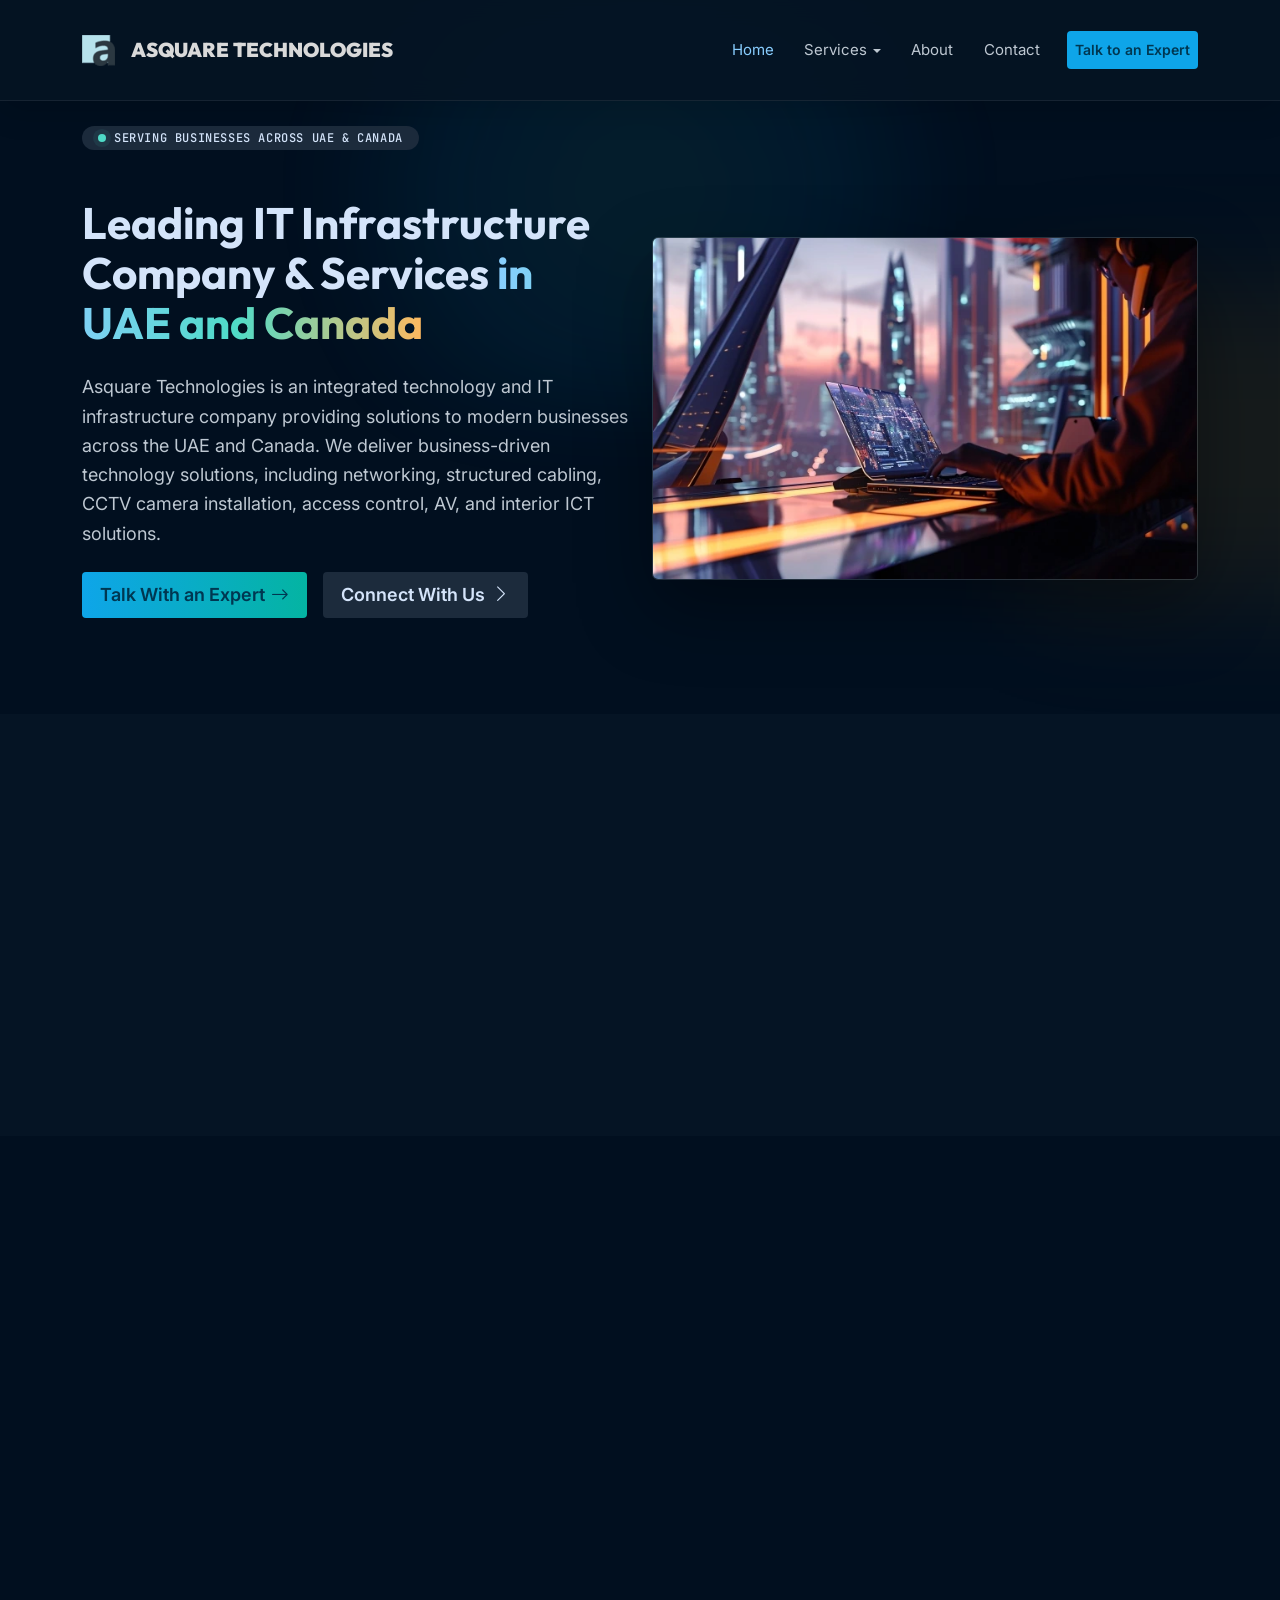
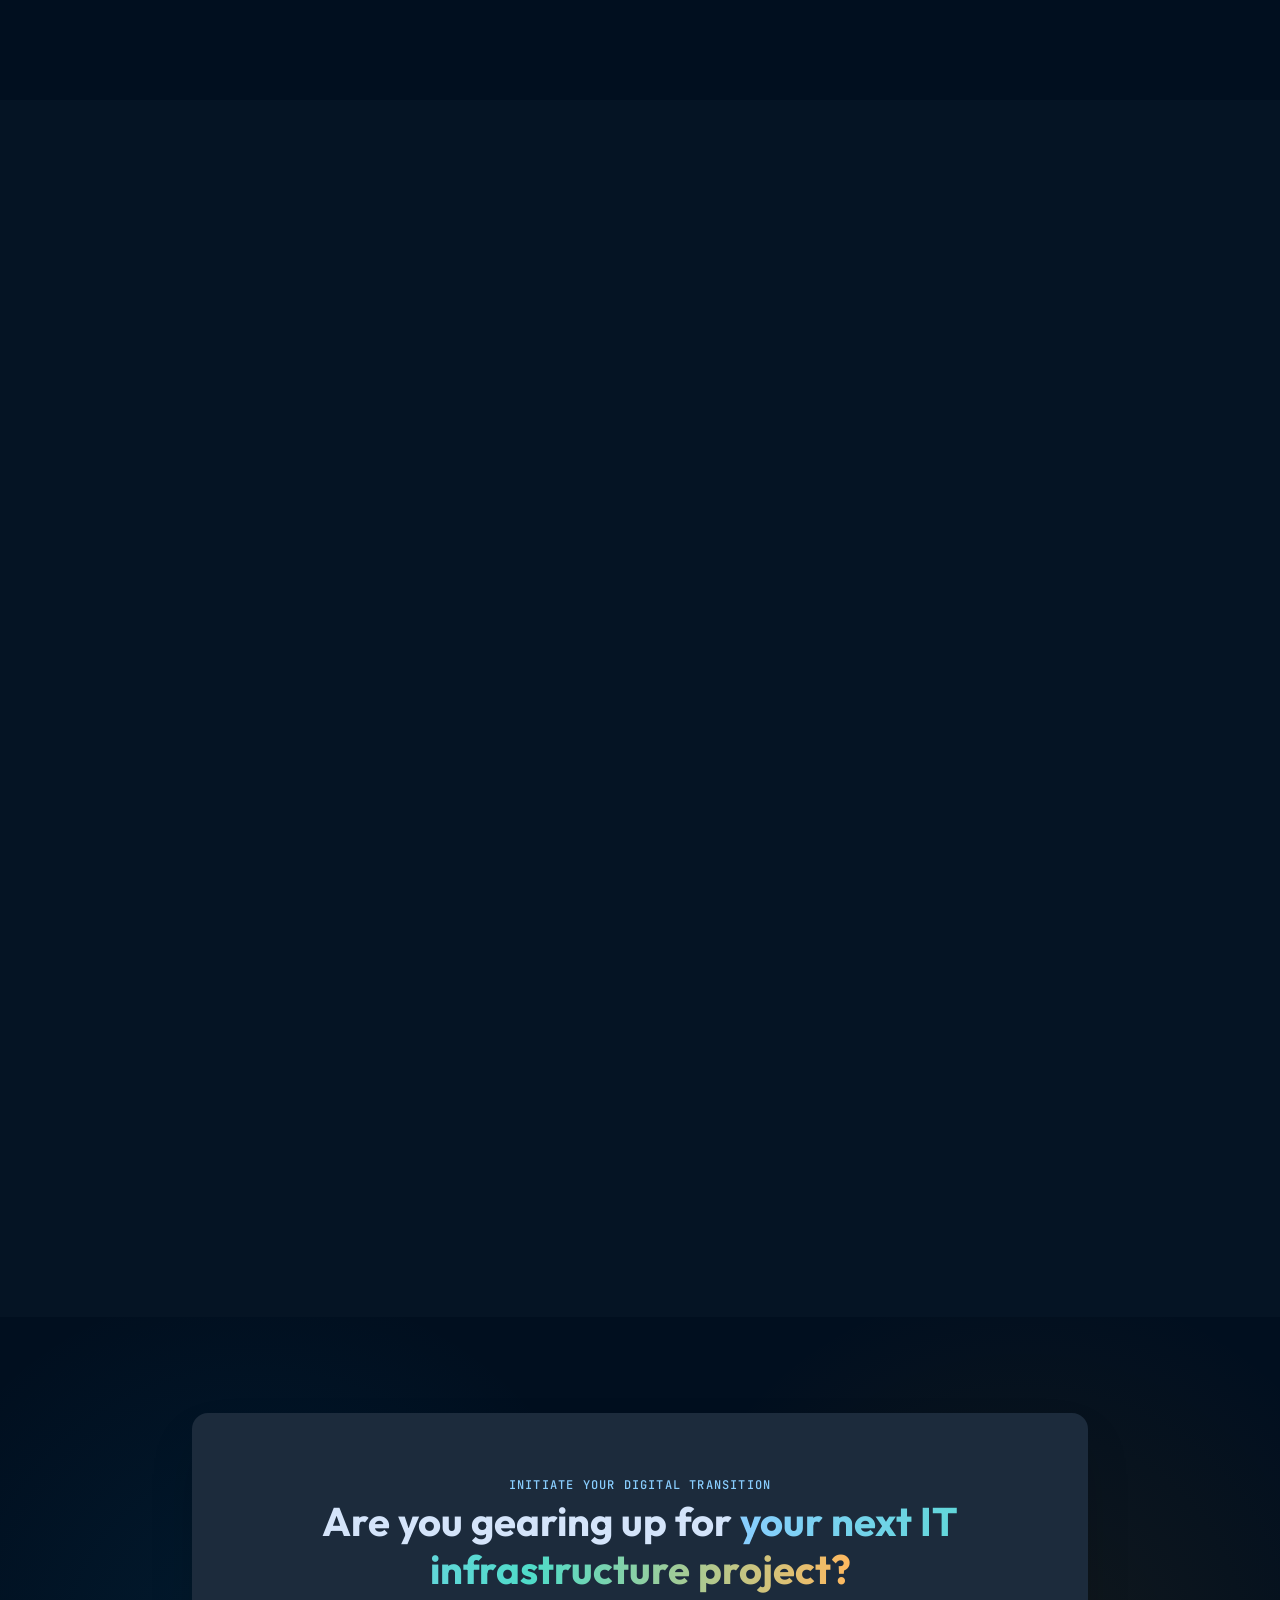
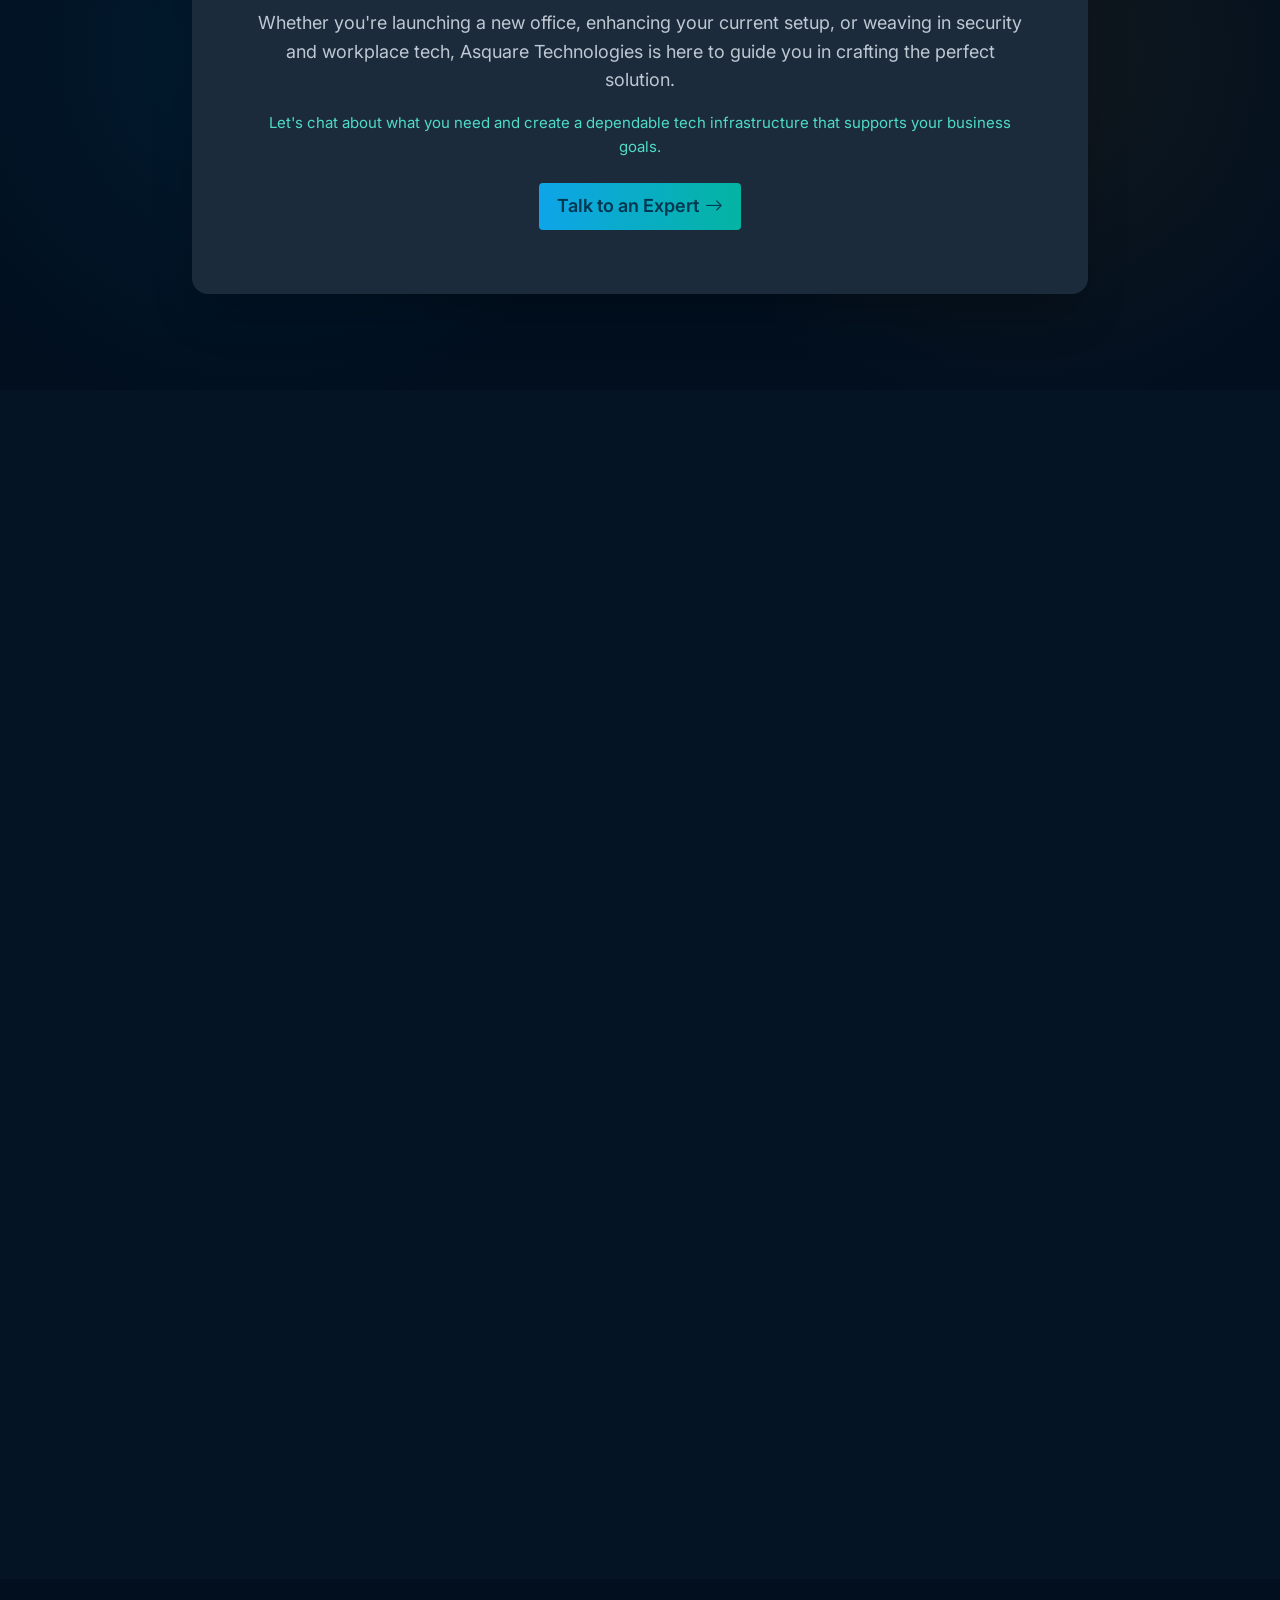
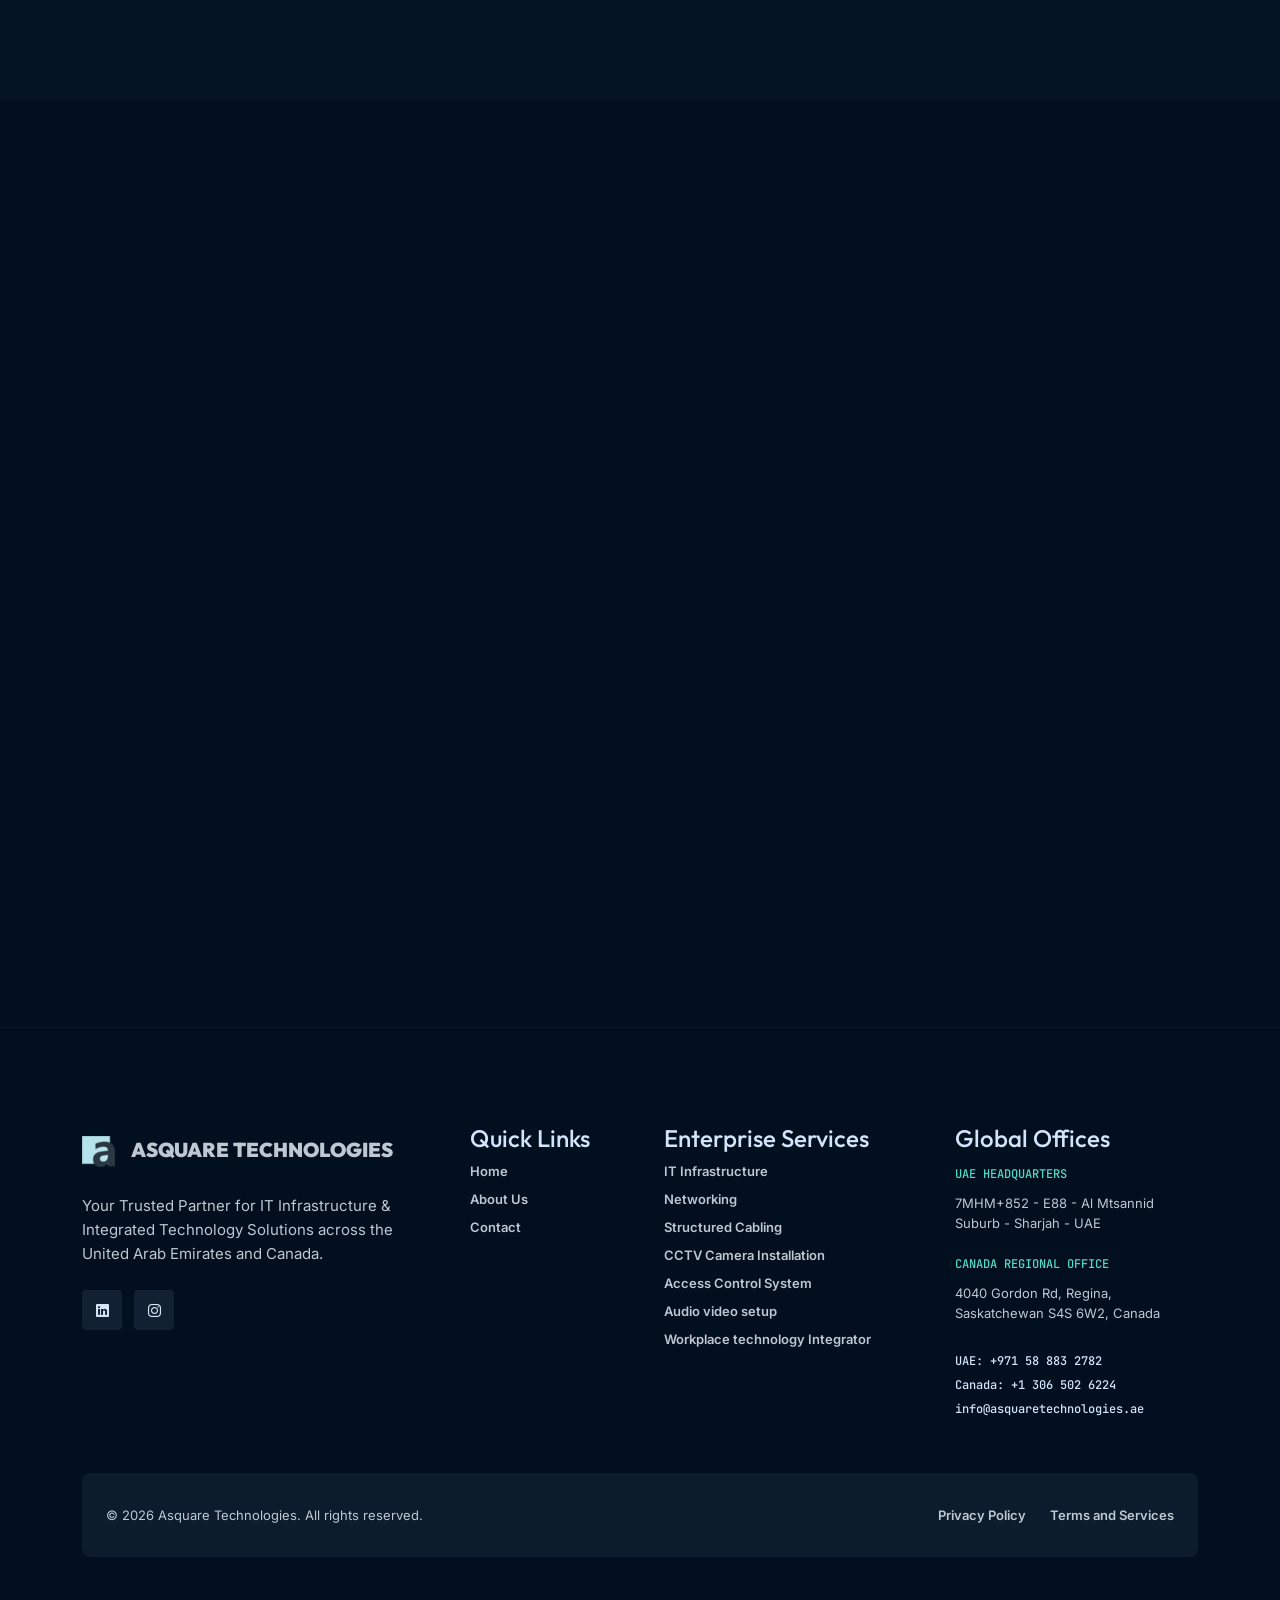
<file: index.html>
<!doctype html>
<html lang="en">
  <head>
    <meta charset="utf-8">
    <meta name="viewport" content="width=device-width, initial-scale=1">
    <meta name="description" content="Asquare Technologies delivers expert IT infrastructure solutions in UAE & Canada, specializing in networking, security, CCTV, AV, cabling & ICT.">
    <meta name="robots" content="index, follow">
    <meta name="author" content="Asquare Technologies">
    <!-- Canonical URL -->
    <link rel="canonical" href="https://www.asquaretechnologies.ae/">
    <!-- Title & Meta -->
    <title>IT Infrastructure Company & Services | Asquare Technologies</title>
    <!-- Open Graph / Social Media Optimization -->
    <meta property="og:type" content="website">
    <meta property="og:site_name" content="Asquare Technologies">
    <meta property="og:title" content="IT Infrastructure Company & Services | Asquare Technologies">
    <meta property="og:description" content="Asquare Technologies delivers expert IT infrastructure solutions in UAE & Canada, specializing in networking, security, CCTV, AV, cabling & ICT.">
    <meta property="og:url" content="https://www.asquaretechnologies.ae/">
    <meta property="og:image" content="https://www.asquaretechnologies.ae/assets/images/og-image.webp">
    <meta property="og:image:width" content="1200">
    <meta property="og:image:height" content="630">
    <meta property="og:locale" content="en_US">
    <meta property="og:image:type" content="image/webp">
    <!-- Twitter Card Optimization -->
    <meta name="twitter:card" content="summary_large_image">
    <meta name="twitter:title" content="IT Infrastructure Company & Services | Asquare Technologies">
    <meta name="twitter:description" content="Asquare Technologies delivers expert IT infrastructure solutions in UAE & Canada, specializing in networking, security, CCTV, AV, cabling & ICT.">
    <meta name="twitter:image" content="https://www.asquaretechnologies.ae/assets/images/og-image.webp">
    <!-- Favicons - Optimized -->
    <link rel="icon" type="image/png" href="assets/images/favicon/favicon-96x96.png" sizes="96x96" />
    <link rel="icon" type="image/svg+xml" href="assets/images/favicon/favicon.svg" />
    <link rel="shortcut icon" href="assets/images/favicon/favicon.ico" />
    <link rel="apple-touch-icon" sizes="180x180" href="assets/images/favicon/apple-touch-icon.png" />
    <link rel="manifest" href="assets/images/favicon/site.webmanifest" />
    <meta name="apple-mobile-web-app-title" content="Asquare Tech" />
    <meta name="theme-color" content="#051424">
    <!-- Font Optimization - Critical fonts with display:swap -->
    <link rel="preconnect" href="https://fonts.googleapis.com">
    <link rel="preconnect" href="https://fonts.gstatic.com" crossorigin>
    <link rel="preconnect" href="https://cdn.jsdelivr.net" crossorigin>
    <link rel="preload" href="assets/images/home/leading-it-infrastructure-company-services-in-uae-and-canada.webp" as="image" fetchpriority="high">
    <link rel="preload" as="style" href="https://fonts.googleapis.com/css2?family=Inter:wght@400;500;600;700&family=JetBrains+Mono:wght@500;600;700&family=Outfit:wght@500;600;700&display=swap" onload="this.onload=null;this.rel='stylesheet'">
    <link href="https://cdn.jsdelivr.net/npm/bootstrap@5.3.3/dist/css/bootstrap.min.css" rel="stylesheet">
    <link rel="preload" as="style" href="https://cdn.jsdelivr.net/npm/bootstrap-icons@1.11.3/font/bootstrap-icons.css" onload="this.onload=null;this.rel='stylesheet'">
    <link rel="stylesheet" href="https://cdn.jsdelivr.net/npm/swiper@11/swiper-bundle.min.css"/>
    <link href="https://unpkg.com/aos@2.3.1/dist/aos.css" rel="stylesheet">
    <link rel="stylesheet" href="assets/css/style.css">
    <noscript>
      <link href="https://fonts.googleapis.com/css2?family=Inter:wght@400;500;600;700&family=JetBrains+Mono:wght@500;600;700&family=Outfit:wght@500;600;700&display=swap" rel="stylesheet">
      <link href="https://cdn.jsdelivr.net/npm/bootstrap-icons@1.11.3/font/bootstrap-icons.css" rel="stylesheet">
    </noscript>
    <script type="application/ld+json">
      {
        "@context": "https://schema.org",
        "@graph": [
        {
          "@type": "Organization",
          "@id": "https://www.asquaretechnologies.ae/#organization",
          "name": "Asquare Technologies",
          "url": "https://www.asquaretechnologies.ae/",
          "logo": {
            "@type": "ImageObject",
            "url": "https://www.asquaretechnologies.ae/assets/images/logo.png",
            "width": 33,
            "height": 31
          },
          "image": "https://www.asquaretechnologies.ae/assets/images/og-image.webp",
          "description": "Asquare Technologies delivers expert IT infrastructure solutions in UAE & Canada, specializing in networking, security, CCTV, AV, cabling & ICT.",
          "email": "info@asquaretechnologies.ae",
          "areaServed": [
          { "@type": "Country", "name": "United Arab Emirates" },
          { "@type": "Country", "name": "Canada" }
          ],
          "sameAs": [
          "https://www.linkedin.com/company/asquare-technologies-uae/",
          "https://www.instagram.com/asquare.technologies/"
          ],
          "contactPoint": [
          {
            "@type": "ContactPoint",
            "telephone": "+971-58-883-2782",
            "contactType": "sales",
            "areaServed": "AE",
            "availableLanguage": ["English"]
          },
          {
            "@type": "ContactPoint",
            "telephone": "+1-306-502-6224",
            "contactType": "sales",
            "areaServed": "CA",
            "availableLanguage": ["English"]
          }
          ],
          "knowsAbout": [
          "IT Infrastructure",
          "Networking",
          "Structured Cabling",
          "CCTV and Surveillance",
          "Access Control",
          "Audio Visual Solutions",
          "Interior ICT Solutions"
          ],
          "hasOfferCatalog": {
            "@type": "OfferCatalog",
            "name": "IT Infrastructure & Technology Services",
            "itemListElement": [
            {
              "@type": "Offer",
              "itemOffered": {
                "@type": "Service",
                "name": "IT Infrastructure",
                "url": "https://www.asquaretechnologies.ae/it-infrastructure-services/"
              }
            },
            {
              "@type": "Offer",
              "itemOffered": {
                "@type": "Service",
                "name": "Networking",
                "url": "https://www.asquaretechnologies.ae/networking-solutions/"
              }
            },
            {
              "@type": "Offer",
              "itemOffered": {
                "@type": "Service",
                "name": "Structured Cabling",
                "url": "https://www.asquaretechnologies.ae/structured-cabling-services/"
              }
            },
            {
              "@type": "Offer",
              "itemOffered": {
                "@type": "Service",
                "name": "CCTV & Surveillance",
                "url": "https://www.asquaretechnologies.ae/cctv-camera-installation/"
              }
            },
            {
              "@type": "Offer",
              "itemOffered": {
                "@type": "Service",
                "name": "Access Control",
                "url": "https://www.asquaretechnologies.ae/best-biometric-access-control-system/"
              }
            },
            {
              "@type": "Offer",
              "itemOffered": {
                "@type": "Service",
                "name": "AV Solutions",
                "url": "https://www.asquaretechnologies.ae/conference-room-audio-video-setup/"
              }
            },
            {
              "@type": "Offer",
              "itemOffered": {
                "@type": "Service",
                "name": "Interior ICT Solutions",
                "url": "https://www.asquaretechnologies.ae/turnkey-workplace-technology-integrator/"
              }
            }
            ]
          }
        },
        {
          "@type": "WebSite",
          "@id": "https://www.asquaretechnologies.ae/#website",
          "url": "https://www.asquaretechnologies.ae/",
          "name": "Asquare Technologies",
          "inLanguage": "en",
          "publisher": { "@id": "https://www.asquaretechnologies.ae/#organization" }
        },
        {
          "@type": "WebPage",
          "@id": "https://www.asquaretechnologies.ae/#webpage",
          "url": "https://www.asquaretechnologies.ae/",
          "name": "IT Infrastructure Company & Services | Asquare Technologies",
          "description": "Asquare Technologies delivers expert IT infrastructure solutions in UAE & Canada, specializing in networking, security, CCTV, AV, cabling & ICT.",
          "isPartOf": { "@id": "https://www.asquaretechnologies.ae/#website" },
          "about": { "@id": "https://www.asquaretechnologies.ae/#organization" },
          "primaryImageOfPage": {
            "@type": "ImageObject",
            "url": "https://www.asquaretechnologies.ae/assets/images/og-image.webp"
          },
          "inLanguage": "en"
        },
        {
          "@type": "LocalBusiness",
          "@id": "https://www.asquaretechnologies.ae/#uae-office",
          "name": "Asquare Technologies - UAE Headquarters",
          "parentOrganization": { "@id": "https://www.asquaretechnologies.ae/#organization" },
          "url": "https://www.asquaretechnologies.ae/",
          "image": "https://www.asquaretechnologies.ae/assets/images/og-image.webp",
          "telephone": "+971-58-883-2782",
          "email": "info@asquaretechnologies.ae",
          "address": {
            "@type": "PostalAddress",
            "streetAddress": "7MHM+852 - E88 - Al Mtsannid Suburb",
            "addressLocality": "Sharjah",
            "addressCountry": "AE"
          }
        },
        {
          "@type": "LocalBusiness",
          "@id": "https://www.asquaretechnologies.ae/#canada-office",
          "name": "Asquare Technologies - Canada Regional Office",
          "parentOrganization": { "@id": "https://www.asquaretechnologies.ae/#organization" },
          "url": "https://www.asquaretechnologies.ae/",
          "image": "https://www.asquaretechnologies.ae/assets/images/og-image.webp",
          "telephone": "+1-306-502-6224",
          "email": "info@asquaretechnologies.ae",
          "address": {
            "@type": "PostalAddress",
            "streetAddress": "4040 Gordon Rd",
            "addressLocality": "Regina",
            "addressRegion": "SK",
            "postalCode": "S4S 6W2",
            "addressCountry": "CA"
          }
        }
        ]
      }
    </script>
    <meta name="google-site-verification" content="4djHJzMldAtMTc4OupZIwIhYchBRDPUHA7JqgUv6Jzo" />
    <!-- Google tag (gtag.js) - Google Analytics 4 -->
    <script async src="https://www.googletagmanager.com/gtag/js?id=G-MG5LZNRR6L"></script>
    <script>
      window.dataLayer = window.dataLayer || [];
      function gtag(){dataLayer.push(arguments);}
      gtag('js', new Date());
    
      gtag('config', 'G-MG5LZNRR6L');
    </script>
  </head>
  <body>
    <header class="site-header" id="site-header" role="banner">
      <nav class="navbar navbar-expand-xl navbar-dark" aria-label="Main navigation">
        <div class="container">
          <a class="brand d-flex align-items-center gap-3 text-decoration-none" href="https://www.asquaretechnologies.ae/" aria-label="Asquare Technologies home">
            <img src="assets/images/logo.png" alt="Asquare Technologies logo" title="Asquare Technologies" height="31" width="33" class="img-fluid" decoding="async"/>
            <span class="brand-copy">
              <strong>ASQUARE TECHNOLOGIES</strong>
            </span>
          </a>
          <button class="navbar-toggler border-0 shadow-none" type="button" data-bs-toggle="collapse" data-bs-target="#mainNav" aria-controls="mainNav" aria-expanded="false" aria-label="Toggle navigation">
            <span class="navbar-toggler-icon"></span>
          </button>
          <div class="collapse navbar-collapse" id="mainNav">
            <ul class="navbar-nav ms-auto align-items-xl-center gap-xl-2 gap-1">
              <li class="nav-item">
                <a class="nav-link active" href="https://www.asquaretechnologies.ae/">Home</a>
              </li>
              <!-- SERVICES DROPDOWN -->
              <li class="nav-item dropdown">
                <a class="nav-link dropdown-toggle" href="#services" id="servicesDropdown" role="button" data-bs-toggle="dropdown" aria-expanded="false">Services</a>
                <ul class="dropdown-menu services-dropdown" aria-labelledby="servicesDropdown">
                  <li>
                    <a class="dropdown-item" href="https://www.asquaretechnologies.ae/it-infrastructure-services/">IT Infrastructure</a>
                  </li>
                  <li>
                    <a class="dropdown-item" href="https://www.asquaretechnologies.ae/networking-solutions/">Networking</a>
                  </li>
                  <li>
                    <a class="dropdown-item" href="https://www.asquaretechnologies.ae/structured-cabling-services/">Structured Cabling</a>
                  </li>
                  <li>
                    <a class="dropdown-item" href="https://www.asquaretechnologies.ae/cctv-camera-installation/">CCTV Camera Installation</a>
                  </li>
                  <li>
                    <a class="dropdown-item" href="https://www.asquaretechnologies.ae/best-biometric-access-control-system/">Access Control System</a>
                  </li>
                  <li>
                    <a class="dropdown-item" href="https://www.asquaretechnologies.ae/conference-room-audio-video-setup/">Audio video setup</a>
                  </li>
                  <li>
                    <a class="dropdown-item" href="https://www.asquaretechnologies.ae/turnkey-workplace-technology-integrator/">Workplace technology Integrator</a>
                  </li>
                  <li>
                    <a class="dropdown-item" href="https://www.asquaretechnologies.ae/led-screen-installation-company/">LED Screen Installation</a>
                  </li>
                </ul>
              </li>
              <li class="nav-item">
                <a class="nav-link" href="https://www.asquaretechnologies.ae/about-us/">About</a>
              </li>
              <!-- <li class="nav-item">
                <a class="nav-link" href="https://www.asquaretechnologies.ae/blog/">Blog</a>
              </li> -->
              <li class="nav-item">
                <a class="nav-link" href="https://www.asquaretechnologies.ae/contact/">Contact</a>
              </li>
            </ul>
            <div class="header-actions ms-xl-3 mt-3 mt-xl-0 d-flex align-items-center gap-2">
              <a class="btn btn-primary-accent btn-sm px-2 py-2-5" href="https://wa.me/971588832782/">Talk to an Expert</a>
            </div>
          </div>
        </div>
      </nav>
    </header>
    <main role="main">
      <!-- HERO -->
      <section class="hero section-dark" id="home" aria-labelledby="hero-heading">
        <div data-aos="fade-up" data-aos-anchor-placement="top-center">
          <div class="ambient ambient-top" aria-hidden="true"></div>
          <div class="ambient ambient-gold" aria-hidden="true"></div>
          <div class="container hero-inner">
            <div class="trust-badge"><span class="pulse-dot" aria-hidden="true"></span>SERVING BUSINESSES ACROSS UAE &amp; CANADA</div>
            <div class="row g-4 align-items-center hero-grid">
              <div class="col-lg-6">
                <div class="hero-copy">
                  <h1 id="hero-heading">Leading IT Infrastructure Company & Services <span>in UAE and Canada</span></h1>
                  <p class="hero-lead">Asquare Technologies is an integrated technology and IT infrastructure company providing solutions to modern businesses across the UAE and Canada. We deliver business-driven technology solutions, including networking, structured cabling, CCTV camera installation, access control, AV, and interior ICT solutions.</p>
                  <div class="d-flex flex-wrap gap-3 pt-2">
                    <a href="https://wa.me/971588832782/" class="btn btn-gradient btn-lg">Talk With an Expert <i class="bi bi-arrow-right" aria-hidden="true"></i></a>
                    <a href="https://www.asquaretechnologies.ae/contact/" class="btn btn-surface btn-lg">Connect With Us <i class="bi bi-chevron-right" aria-hidden="true"></i></a>
                  </div>
                </div>
              </div>
              <div class="col-lg-6">
                <div>
                  <img src="assets/images/home/leading-it-infrastructure-company-services-in-uae-and-canada.webp" alt="Leading IT infrastructure company and services in UAE and Canada" title="Leading IT infrastructure company and services in UAE and Canada" height="408" width="650" class="img-fluid rounded-2" fetchpriority="high" decoding="async" />
                </div>
              </div>
            </div>
          </div>
        </div>
      </section>
      <!-- TRUST / STATS -->
      <section class="section section-alt" id="about" aria-labelledby="about-heading">
        <div data-aos="fade-up" data-aos-anchor-placement="top-center">
          <div class="container">
            <div class="section-heading split">
              <h2 id="about-heading">Trusted IT Infrastructure Service <span>Provider for Modern Businesses</span></h2>
            </div>
            <div class="row g-4">
              <div class="col-md-4">
                <div class="stat-card">
                  <strong>165+</strong>
                  <span class="text-blue">Projects Delivered</span>
                </div>
              </div>
              <div class="col-md-4">
                <div class="stat-card">
                  <strong>6+</strong>
                  <span class="text-gold">Years of Experience</span>
                </div>
              </div>
              <div class="col-md-4">
                <div class="stat-card">
                  <strong>UAE &amp; CANADA</strong>
                  <span class="text-teal">Service Locations</span>
                </div>
              </div>
            </div>
          </div>
        </div>
      </section>
      <!-- CLIENTS -->
      <section class="section section-dark" id="projects" aria-labelledby="clients-heading">
        <div data-aos="fade-up" data-aos-anchor-placement="top-center">
          <div class="container">
            <div id="clients-heading" class="h2">Trusted by Businesses</div>
            <div class="carousel-container" id="carouselContainer">
              <div class="carousel-wrapper" role="region" aria-label="Client carousel">
                <div class="carousel-track" id="track" style="transform: translateX(0)" role="list">
                  <div class="client-carousel-item" role="listitem">
                    <div class="client-card">
                      <img src="assets/images/clients/al-burj-properties.webp" alt="Al burj properties" title="Al burj properties" height="150" width="200" class="img-fluid rounded-2" loading="lazy" decoding="async" />
                    </div>
                  </div>
                  <div class="client-carousel-item" role="listitem">
                    <div class="client-card">
                      <img src="assets/images/clients/al-khalil-group.webp" alt="Al khalil group" title="Al khalil group" height="150" width="200" class="img-fluid rounded-2" loading="lazy" decoding="async" />
                    </div>
                  </div>
                  <div class="client-carousel-item" role="listitem">
                    <div class="client-card">
                      <img src="assets/images/clients/al-tawr-center.webp" alt="Al tawr center" title="Al tawr center" height="150" width="200" class="img-fluid rounded-2" loading="lazy" decoding="async" />
                    </div>
                  </div>
                  <div class="client-carousel-item" role="listitem">
                    <div class="client-card">
                      <img src="assets/images/clients/ayur-vaidya.webp" alt="Ayur vaidya" title="Ayur vaidya" height="150" width="200" class="img-fluid rounded-2" loading="lazy" decoding="async" />
                    </div>
                  </div>
                  <div class="client-carousel-item" role="listitem">
                    <div class="client-card">
                      <img src="assets/images/clients/culines.webp" alt="Culines" title="Culines" height="150" width="200" class="img-fluid rounded-2" loading="lazy" decoding="async" />
                    </div>
                  </div>
                  <div class="client-carousel-item" role="listitem">
                    <div class="client-card">
                      <img src="assets/images/clients/data-tel.webp" alt="Data tel" title="Data tel" height="150" width="200" class="img-fluid rounded-2" loading="lazy" decoding="async" />
                    </div>
                  </div>
                  <div class="client-carousel-item" role="listitem">
                    <div class="client-card">
                      <img src="assets/images/clients/dhe-swagat.webp" alt="Dhe swagat" title="Dhe swagat" height="150" width="200" class="img-fluid rounded-2" loading="lazy" decoding="async" />
                    </div>
                  </div>
                  <div class="client-carousel-item" role="listitem">
                    <div class="client-card">
                      <img src="assets/images/clients/kathis.webp" alt="Kathis" title="Kathis" height="150" width="200" class="img-fluid rounded-2" loading="lazy" decoding="async" />
                    </div>
                  </div>
                  <div class="client-carousel-item" role="listitem">
                    <div class="client-card">
                      <img src="assets/images/clients/office-flux.webp" alt="Office flux" title="Office flux" height="150" width="200" class="img-fluid rounded-2" loading="lazy" decoding="async" />
                    </div>
                  </div>
                  <div class="client-carousel-item" role="listitem">
                    <div class="client-card">
                      <img src="assets/images/clients/open-master-games.webp" alt="Open master games" title="Open master games" height="150" width="200" class="img-fluid rounded-2" loading="lazy" decoding="async" />
                    </div>
                  </div>
                  <div class="client-carousel-item" role="listitem">
                    <div class="client-card">
                      <img src="assets/images/clients/service-4u.webp" alt="Service 4u" title="Service 4u" height="150" width="200" class="img-fluid rounded-2" loading="lazy" decoding="async" />
                    </div>
                  </div>
                  <div class="client-carousel-item" role="listitem">
                    <div class="client-card">
                      <img src="assets/images/clients/space-deck.webp" alt="Space deck" title="Space deck" height="150" width="200" class="img-fluid rounded-2" loading="lazy" decoding="async" />
                    </div>
                  </div>
                  <div class="client-carousel-item" role="listitem">
                    <div class="client-card">
                      <img src="assets/images/clients/tolia.webp" alt="Tolia" title="Tolia" height="150" width="200" class="img-fluid rounded-2" loading="lazy" decoding="async" />
                    </div>
                  </div>
                  <div class="client-carousel-item" role="listitem">
                    <div class="client-card">
                      <img src="assets/images/clients/wiz-kidz.webp" alt="Wiz kidz" title="Wiz kidz" height="150" width="200" class="img-fluid rounded-2" loading="lazy" decoding="async" />
                    </div>
                  </div>
                </div>
              </div>
              <div class="carousel-controls">
                <button class="carousel-button" id="prevBtn" aria-label="Previous clients">
                  <i class="bi bi-chevron-left"></i>
                </button>
                <div class="carousel-indicators" id="indicators" role="region" aria-label="Carousel pagination"></div>
                <button class="carousel-button" id="nextBtn" aria-label="Next clients">
                  <i class="bi bi-chevron-right"></i>
                </button>
              </div>
            </div>
          </div>
        </div>
      </section>
      <!-- SERVICES -->
      <section class="section section-alt" id="services" aria-labelledby="services-heading">
        <div data-aos="fade-up" data-aos-anchor-placement="top-center">
          <div class="container">
            <div class="section-heading split">
              <div>
                <div class="eyebrow text-blue">END-TO-END DELIVERABLES</div>
                <h2 id="services-heading">Modern IT Infrastructure Services <span>and Technology Solutions</span></h2>
              </div>
              <p>From core IT infrastructure to security and workplace technology, we provide integrated solutions that help businesses create connected, secure, and efficient environments.</p>
            </div>
            <div class="row g-4">
              <div class="col-md-6 col-lg-3">
                <article class="service-card">
                  <div class="card-top">
                    <img src="assets/images/home/it-infrastructure.webp" alt="IT infrastructure" title="IT infrastructure" height="100" width="100" class="img-fluid rounded-2" loading="lazy" decoding="async" />
                  </div>
                  <h3>IT Infrastructure</h3>
                  <p>Build a reliable technology foundation for your business with expert planning and IT infrastructure solutions. We assist companies in setting up infrastructure that's built for top-notch performance and scalability.</p>
                  <p class="mb-0 mt-auto">Learn more about:<br><a href="https://www.asquaretechnologies.ae/it-infrastructure-services/">IT infrastructure services <i class="bi bi-arrow-right" aria-hidden="true"></i></a></p>
                </article>
              </div>
              <div class="col-md-6 col-lg-3">
                <article class="service-card">
                  <div class="card-top">
                    <img src="assets/images/home/av-solutions.webp" alt="AV solutions" title="AV solutions" height="100" width="100" class="img-fluid rounded-2" loading="lazy" decoding="async" />
                  </div>
                  <h3>AV Solutions</h3>
                  <p>Transform your workspaces into dynamic, engaging environments with top-notch audiovisual solutions tailored for meeting rooms, conference areas, presentations, and all kinds of business settings.</p>
                  <p class="mb-0 mt-auto">Learn more about:<br><a href="https://www.asquaretechnologies.ae/conference-room-audio-video-setup/">AV solutions <i class="bi bi-arrow-right" aria-hidden="true"></i></a></p>
                </article>
              </div>
              <div class="col-md-6 col-lg-3">
                <article class="service-card">
                  <div class="card-top">
                    <img src="assets/images/home/cctv-and-surveillance.webp" alt="CCTV camera installation" title="CCTV camera installation" height="100" width="100" class="img-fluid rounded-2" loading="lazy" decoding="async" />
                  </div>
                  <h3>CCTV Camera Installation</h3>
                  <p>Keep a close watch on your business with dependable CCTV and surveillance systems that are designed to enhance visibility and security throughout your property.</p>
                  <p class="mb-0 mt-auto">Learn more about:<br><a href="https://www.asquaretechnologies.ae/cctv-camera-installation/">CCTV camera installation <i class="bi bi-arrow-right" aria-hidden="true"></i></a></p>
                </article>
              </div>
              <div class="col-md-6 col-lg-3">
                <article class="service-card">
                  <div class="card-top">
                    <img src="assets/images/home/access-control.webp" alt="Access control" title="Access control" height="100" width="100" class="img-fluid rounded-2" loading="lazy" decoding="async" />
                  </div>
                  <h3>Access Control</h3>
                  <p>Manage who enters your space with cutting-edge access control solutions tailored to businesses, offices, and commercial settings.</p>
                  <p class="mb-0 mt-auto">Learn more about:<br><a href="https://www.asquaretechnologies.ae/best-biometric-access-control-system/">access control <i class="bi bi-arrow-right" aria-hidden="true"></i></a></p>
                </article>
              </div>
              <div class="col-md-6 col-lg-3">
                <article class="service-card">
                  <div class="card-top">
                    <img src="assets/images/home/structure-cabling.webp" alt="Structured cabling" title="Structured cabling" height="100" width="100" class="img-fluid rounded-2" loading="lazy" decoding="async" />
                  </div>
                  <h3>Structured Cabling</h3>
                  <p>Build a solid connectivity infrastructure by implementing structured cabling solutions tailored for data, voice, networking, and various other technology systems.</p>
                  <p class="mb-0 mt-auto">Learn more about:<br><a href="https://www.asquaretechnologies.ae/structured-cabling-services/">structured cabling <i class="bi bi-arrow-right" aria-hidden="true"></i></a></p>
                </article>
              </div>
              <div class="col-md-6 col-lg-3">
                <article class="service-card">
                  <div class="card-top">
                    <img src="assets/images/home/interior-ict-solutions.webp" alt="Interior ICT solutions" title="Interior ICT solutions" height="100" width="100" class="img-fluid rounded-2" loading="lazy" decoding="async" />
                  </div>
                  <h3>Interior ICT Solutions</h3>
                  <p>Transform your workspace by integrating interior ICT solutions that seamlessly blend connectivity, communication, security, and all your tech needs right into the built environment.</p>
                  <p class="mb-0 mt-auto">Learn more about:<br><a href="https://www.asquaretechnologies.ae/turnkey-workplace-technology-integrator/">interior ICT solutions <i class="bi bi-arrow-right" aria-hidden="true"></i></a></p>
                </article>
              </div>
            </div>
          </div>
        </div>
      </section>
      <!-- CTA -->
      <section class="section cta-section section-dark" aria-labelledby="cta-heading">
        <div class="container">
          <div class="cta-glow" aria-hidden="true"></div>
          <div class="cta-panel">
            <div class="eyebrow text-blue">INITIATE YOUR DIGITAL TRANSITION</div>
            <h2 id="cta-heading">Are you gearing up for <span>your next IT infrastructure project?</span></h2>
            <p>Whether you're launching a new office, enhancing your current setup, or weaving in security and workplace tech, Asquare Technologies is here to guide you in crafting the perfect solution.</p>
            <div class="cta-note">Let's chat about what you need and create a dependable tech infrastructure that supports your business goals.</div>
            <div class="d-flex flex-wrap justify-content-center gap-3 mt-4">
              <a href="https://wa.me/971588832782/" class="btn btn-gradient btn-lg">Talk to an Expert <i class="bi bi-arrow-right" aria-hidden="true"></i></a>
            </div>
          </div>
        </div>
      </section>
      <!-- INDUSTRIES -->
      <section class="section section-alt" id="industries" aria-labelledby="industries-heading">
        <div data-aos="fade-up" data-aos-anchor-placement="top-center">
          <div class="container">
            <div class="narrow-heading">
              <h2 id="industries-heading">Technology Solutions Designed <span>for Different Industries</span></h2>
              <p>Every industry has different infrastructure, security, connectivity, and technology requirements. We deliver customized IT infrastructure and integrated technology solutions based on your operational needs.</p>
            </div>
            <div class="row g-4 justify-content-center">
              <div class="col-md-6 col-lg-4">
                <article class="industry-card">
                  <img src="assets/images/home/corporate.webp" alt="Corporate" title="Corporate" height="238" width="372" class="img-fluid rounded-2" loading="lazy" decoding="async" />
                  <h3>Corporate</h3>
                  <p>We provide Reliable IT infrastructure, networking, AV, security, and workplace technology solutions for modern corporate environments.</p>
                </article>
              </div>
              <div class="col-md-6 col-lg-4">
                <article class="industry-card">
                  <img src="assets/images/home/hospitality.webp" alt="Hospitality" title="Hospitality" height="238" width="372" class="img-fluid rounded-2" loading="lazy" decoding="async" />
                  <h3>Hospitality</h3>
                  <p>We offer a perfect integration of technology, security, connectivity, audio-visual solutions tailored specifically for hotels and the hospitality industry.</p>
                </article>
              </div>
              <div class="col-md-6 col-lg-4">
                <article class="industry-card">
                  <img src="assets/images/home/healthcare.webp" alt="Healthcare" title="Healthcare" height="238" width="372" class="img-fluid rounded-2" loading="lazy" decoding="async" />
                  <h3>Healthcare</h3>
                  <p>Our technology infrastructure and security solutions are crafted to create connected and secure environments for healthcare professionals and patients equally.</p>
                </article>
              </div>
              <div class="col-md-6 col-lg-4">
                <article class="industry-card">
                  <img src="assets/images/home/education.webp" alt="Education" title="Education" height="238" width="372" class="img-fluid rounded-2" loading="lazy" decoding="async" />
                  <h3>Education</h3>
                  <p>We provide solid networking, audiovisual, security, and ICT infrastructure solutions tailored for schools, colleges, and educational institutions.</p>
                </article>
              </div>
              <div class="col-md-6 col-lg-4">
                <article class="industry-card">
                  <img src="assets/images/home/retail.webp" alt="Retail" title="Retail" height="238" width="372" class="img-fluid rounded-2" loading="lazy" decoding="async" />
                  <h3>Retail</h3>
                  <p>We build technology and security systems to enhance retail operations, ensure connectivity, monitor activities, and manage access effectively.</p>
                </article>
              </div>
              <div class="col-md-6 col-lg-4">
                <article class="industry-card">
                  <img src="assets/images/home/residential-commercial.webp" alt="Residential and commercial" title="Residential and commercial" height="238" width="372" class="img-fluid rounded-2" loading="lazy" decoding="async" />
                  <h3>Residential &amp; Commercial</h3>
                  <p>We offer a seamless integration of ICT, security, audio-visual, and connectivity solutions tailored for both residential and commercial spaces.</p>
                </article>
              </div>
            </div>
          </div>
        </div>
      </section>
      <!-- PROCESS -->
      <section class="section section-dark" aria-labelledby="process-heading">
        <div data-aos="fade-up" data-aos-anchor-placement="top-center">
          <div class="container">
            <div class="narrow-heading">
              <h2 id="process-heading">Our approach to IT infrastructure <span>Services and technology solutions</span></h2>
              <p>We follow a structured, end-to-end approach to understand your technology needs, design the right solution, implement it professionally, and provide ongoing support to ensure your infrastructure remains secure, reliable, and ready to scale.</p>
            </div>
            <div class="row g-4">
              <div class="col-md-6 col-lg-4">
                <div class="process-card h-100">
                  <span class="step teal-step" aria-label="Step 1">01</span>
                  <h3>Understand</h3>
                  <p>We begin by understanding your business, existing infrastructure, technical challenges, and future goals. Through client onboarding, discovery calls, and site surveys, we identify your requirements across Cloud, Networking, CCTV, Security, Data Center, AV, and ICT solutions.</p>
                </div>
              </div>
              <div class="col-md-6 col-lg-4">
                <div class="process-card h-100">
                  <span class="step blue-step" aria-label="Step 2">02</span>
                  <h3>Assess &amp; Plan</h3>
                  <p>Our technical team evaluates your existing environment, identifies infrastructure gaps, and defines the right technical scope. We then map the required resources, expertise, hardware, software, and project timelines to build a clear implementation plan.</p>
                </div>
              </div>
              <div class="col-md-6 col-lg-4">
                <div class="process-card h-100">
                  <span class="step gold-step" aria-label="Step 3">03</span>
                  <h3>Designing</h3>
                  <p>We design a custom technology solution that fits your operational needs, environment, budget and future growth. This could include cloud migration plans, network architecture, security solutions, structured cabling blueprints, server infrastructure or integrated ICT solutions.</p>
                </div>
              </div>
              <div class="col-md-6 col-lg-4">
                <div class="process-card h-100">
                  <span class="step blue-step" aria-label="Step 4">04</span>
                  <h3>Execute</h3>
                  <p>Our expert technical team will handle the full deployment and execution. We implement professionally every component from structured cabling, servers, storage, CCTV installation, cloud configuration, virtualization, data migration, firewalls, and system integration.</p>
                </div>
              </div>
              <div class="col-md-6 col-lg-4">
                <div class="process-card h-100">
                  <span class="step teal-step" aria-label="Step 5">05</span>
                  <h3>Handover, Train &amp; Test</h3>
                  <p>We rigorously test the implemented systems for performance, reliability, security and smooth integration prior to completion. We provide network diagrams, asset inventories, and technical documentation, train your team on the new systems, and close the project with a formal client sign-off.</p>
                </div>
              </div>
              <div class="col-md-6 col-lg-4">
                <div class="process-card h-100">
                  <span class="step gold-step" aria-label="Step 6">06</span>
                  <h3>Manage &amp; Support</h3>
                  <p>Our relationship does not end when the project is done. With continuous managed services and AMC support, we offer proactive monitoring, helpdesk support, preventative maintenance, security updates, patching and regular technology reviews to keep your infrastructure secure, reliable and scalable.</p>
                </div>
              </div>
            </div>
          </div>
        </div>
      </section>
      <!-- PARTNERS -->
      <section class="section section-alt" aria-labelledby="partners-heading">
        <div data-aos="fade-up" data-aos-anchor-placement="top-center">
          <div class="container">
            <div class="section-heading split compact">
              <div>
                <div id="partners-heading" class="h2">Technology Partners</div>
              </div>
            </div>
            <div class="partners-carousel swiper">
              <div class="swiper-wrapper">
                <div class="swiper-slide">
                  <div class="brand-card">
                    <img src="assets/images/brands/alhua.webp" alt="Dahua" title="Dahua" height="120" width="120" class="img-fluid rounded-2" loading="lazy" decoding="async" />
                  </div>
                </div>
                <div class="swiper-slide">
                  <div class="brand-card">
                    <img src="assets/images/brands/apc.webp" alt="APC" title="APC" height="120" width="120" class="img-fluid rounded-2" loading="lazy" decoding="async" />
                  </div>
                </div>
                <div class="swiper-slide">
                  <div class="brand-card">
                    <img src="assets/images/brands/aruba.webp" alt="Aruba" title="Aruba" height="120" width="120" class="img-fluid rounded-2" loading="lazy" decoding="async" />
                  </div>
                </div>
                <div class="swiper-slide">
                  <div class="brand-card">
                    <img src="assets/images/brands/avaya.webp" alt="Avaya" title="Avaya" height="120" width="120" class="img-fluid rounded-2" loading="lazy" decoding="async" />
                  </div>
                </div>
                <div class="swiper-slide">
                  <div class="brand-card">
                    <img src="assets/images/brands/avlon.webp" alt="Avalon" title="Avalon" height="120" width="120" class="img-fluid rounded-2" loading="lazy" decoding="async" />
                  </div>
                </div>
                <div class="swiper-slide">
                  <div class="brand-card">
                    <img src="assets/images/brands/commscope.webp" alt="Commscope" title="Commscope" height="120" width="120" class="img-fluid rounded-2" loading="lazy" decoding="async" />
                  </div>
                </div>
                <div class="swiper-slide">
                  <div class="brand-card">
                    <img src="assets/images/brands/corning.webp" alt="Corning" title="Corning" height="120" width="120" class="img-fluid rounded-2" loading="lazy" decoding="async" />
                  </div>
                </div>
                <div class="swiper-slide">
                  <div class="brand-card">
                    <img src="assets/images/brands/dell.webp" alt="Dell" title="Dell" height="120" width="120" class="img-fluid rounded-2" loading="lazy" decoding="async" />
                  </div>
                </div>
                <div class="swiper-slide">
                  <div class="brand-card">
                    <img src="assets/images/brands/dlink.webp" alt="D-link" title="D-link" height="120" width="120" class="img-fluid rounded-2" loading="lazy" decoding="async" />
                  </div>
                </div>
                <div class="swiper-slide">
                  <div class="brand-card">
                    <img src="assets/images/brands/fortinet.webp" alt="Fortinet" title="Fortinet" height="120" width="120" class="img-fluid rounded-2" loading="lazy" decoding="async" />
                  </div>
                </div>
                <div class="swiper-slide">
                  <div class="brand-card">
                    <img src="assets/images/brands/grandstream.webp" alt="Grandstream" title="Grandstream" height="120" width="120" class="img-fluid rounded-2" loading="lazy" decoding="async" />
                  </div>
                </div>
                <div class="swiper-slide">
                  <div class="brand-card">
                    <img src="assets/images/brands/hikvision.webp" alt="Hikvision" title="Hikvision" height="120" width="120" class="img-fluid rounded-2" loading="lazy" decoding="async" />
                  </div>
                </div>
                <div class="swiper-slide">
                  <div class="brand-card">
                    <img src="assets/images/brands/hp.webp" alt="HP" title="HP" height="120" width="120" class="img-fluid rounded-2" loading="lazy" decoding="async" />
                  </div>
                </div>
                <div class="swiper-slide">
                  <div class="brand-card">
                    <img src="assets/images/brands/legrand.webp" alt="Legrand" title="Legrand" height="120" width="120" class="img-fluid rounded-2" loading="lazy" decoding="async" />
                  </div>
                </div>
                <div class="swiper-slide">
                  <div class="brand-card">
                    <img src="assets/images/brands/norden.webp" alt="Norden" title="Norden" height="120" width="120" class="img-fluid rounded-2" loading="lazy" decoding="async" />
                  </div>
                </div>
                <div class="swiper-slide">
                  <div class="brand-card">
                    <img src="assets/images/brands/panasonic.webp" alt="Panasonic" title="Panasonic" height="120" width="120" class="img-fluid rounded-2" loading="lazy" decoding="async" />
                  </div>
                </div>
                <div class="swiper-slide">
                  <div class="brand-card">
                    <img src="assets/images/brands/panduit.webp" alt="Panduit" title="Panduit" height="120" width="120" class="img-fluid rounded-2" loading="lazy" decoding="async" />
                  </div>
                </div>
                <div class="swiper-slide">
                  <div class="brand-card">
                    <img src="assets/images/brands/polycom.webp" alt="Polycom" title="Polycom" height="120" width="120" class="img-fluid rounded-2" loading="lazy" decoding="async" />
                  </div>
                </div>
                <div class="swiper-slide">
                  <div class="brand-card">
                    <img src="assets/images/brands/samsung.webp" alt="Samsung" title="Samsung" height="120" width="120" class="img-fluid rounded-2" loading="lazy" decoding="async" />
                  </div>
                </div>
                <div class="swiper-slide">
                  <div class="brand-card">
                    <img src="assets/images/brands/schenieder.webp" alt="Schenieder" title="Schenieder" height="120" width="120" class="img-fluid rounded-2" loading="lazy" decoding="async" />
                  </div>
                </div>
                <div class="swiper-slide">
                  <div class="brand-card">
                    <img src="../assets/images/brands/starlink.webp" alt="Starlink" title="Starlink" height="120" width="120" class="img-fluid" loading="lazy" decoding="async" />
                  </div>
                </div>
                <div class="swiper-slide">
                  <div class="brand-card">
                    <img src="assets/images/brands/suprema.webp" alt="Suprema" title="Suprema" height="120" width="120" class="img-fluid rounded-2" loading="lazy" decoding="async" />
                  </div>
                </div>
                <div class="swiper-slide">
                  <div class="brand-card">
                    <img src="assets/images/brands/techlogiks-canada.webp" alt="Technologiks canada" title="Technologiks canada" height="120" width="120" class="img-fluid rounded-2" loading="lazy" decoding="async" />
                  </div>
                </div>
                <div class="swiper-slide">
                  <div class="brand-card">
                    <img src="assets/images/brands/ubiquitinetworks.webp" alt="Ubiquiti networks" title="Ubiquiti networks" height="120" width="120" class="img-fluid rounded-2" loading="lazy" decoding="async" />
                  </div>
                </div>
                <div class="swiper-slide">
                  <div class="brand-card">
                    <img src="assets/images/brands/wisenet.webp" alt="Wisenet" title="Wisenet" height="120" width="120" class="img-fluid rounded-2" loading="lazy" decoding="async" />
                  </div>
                </div>
                <div class="swiper-slide">
                  <div class="brand-card">
                    <img src="assets/images/brands/yealink.webp" alt="Yealink" title="Yealink" height="120" width="120" class="img-fluid rounded-2" loading="lazy" decoding="async" />
                  </div>
                </div>
                <div class="swiper-slide">
                  <div class="brand-card">
                    <img src="assets/images/brands/zkteco.webp" alt="ZK teco" title="ZK teco" height="120" width="120" class="img-fluid rounded-2" loading="lazy" decoding="async" />
                  </div>
                </div>
              </div>
            </div>
          </div>
        </div>
      </section>
      <!-- WHY US -->
      <section class="section section-dark" id="why-us" aria-labelledby="why-us-heading">
        <div data-aos="fade-up" data-aos-anchor-placement="top-center">
          <div class="container">
            <div class="section-heading split">
              <div>
                <div class="eyebrow text-blue">THE ASQUARE ADVANTAGE</div>
                <h2 id="why-us-heading">Why Businesses Choose <span>Asquare Technologies</span></h2>
              </div>
              <p>Selecting the right technology partner can truly transform the reliability, security, and scalability of your business infrastructure.</p>
            </div>
            <div class="row g-4">
              <div class="col-md-6 col-lg-4">
                <div class="feature-card">
                  <i class="bi bi-layers" aria-hidden="true"></i>
                  <div>
                    <h3>1. End-to-End Technology Solutions</h3>
                    <p>We offer a comprehensive range of technology solutions, covering everything from IT infrastructure and networking to security, AV, cabling, and all conveniently available under one roof.</p>
                  </div>
                </div>
              </div>
              <div class="col-md-6 col-lg-4">
                <div class="feature-card">
                  <i class="bi bi-person-badge" aria-hidden="true"></i>
                  <div>
                    <h3>2. Experienced Technical Team</h3>
                    <p>Our skilled technical team is well-versed in various technology systems, allowing us to plan and implement tailored solutions that meet your specific project needs.</p>
                  </div>
                </div>
              </div>
              <div class="col-md-6 col-lg-4">
                <div class="feature-card">
                  <i class="bi bi-patch-check" aria-hidden="true"></i>
                  <div>
                    <h3>3. Qualified Technologies</h3>
                    <p>We collaborate with trusted technologies and solutions, carefully chosen based on project requirements, performance, compatibility, and reliability.</p>
                  </div>
                </div>
              </div>
              <div class="col-md-6 col-lg-4">
                <div class="feature-card">
                  <i class="bi bi-sliders" aria-hidden="true"></i>
                  <div>
                    <h3>4. Customized Solutions</h3>
                    <p>Recognizing that every business has unique needs, we craft solutions that align with your infrastructure, environment, operations, and goals.</p>
                  </div>
                </div>
              </div>
              <div class="col-md-6 col-lg-4">
                <div class="feature-card">
                  <i class="bi bi-kanban" aria-hidden="true"></i>
                  <div>
                    <h3>5. Professional Project Execution</h3>
                    <p>From the initial planning stages to installation, testing, and handover, we adhere to a structured approach to ensure smooth project implementation.</p>
                  </div>
                </div>
              </div>
              <div class="col-md-6 col-lg-4">
                <div class="feature-card">
                  <i class="bi bi-headset" aria-hidden="true"></i>
                  <div>
                    <h3>6. Post-Installation Support</h3>
                    <p>Our commitment doesn't stop once the installation is complete. We offer ongoing support to help businesses keep their technology systems running smoothly.</p>
                  </div>
                </div>
              </div>
              <div class="col-md-6 col-lg-4">
                <div class="feature-card">
                  <i class="bi bi-globe2" aria-hidden="true"></i>
                  <div>
                    <h3>UAE &amp; Canada Capabilities</h3>
                    <p>With operations in both the UAE and Canada, we're equipped to support organizations across multiple locations.</p>
                  </div>
                </div>
              </div>
            </div>
          </div>
        </div>
      </section>
      <!-- TESTIMONIALS -->
      <section class="section section-alt" id="testimonials" aria-labelledby="testimonials-heading">
        <div data-aos="fade-up" data-aos-anchor-placement="top-center">
          <div class="container">
            <div class="section-heading split">
              <div>
                <div class="eyebrow text-teal">CLIENT ENDORSEMENTS</div>
                <div id="testimonials-heading" class="h2">What Our <span>Clients Say</span></div>
              </div>
              <div class="rating">
                <span>★★★★★</span>
                <small>5.0 Rating</small>
              </div>
            </div>
            <div class="row g-4">
              <div class="col-md-6 col-lg-4">
                <article class="review-card h-100">
                  <div class="stars" aria-label="5 out of 5 stars">★★★★★</div>
                  <blockquote>"Professional networking and CCTV solutions delivered on time with excellent support. Our office now has a strong network infrastructure and a secure CCTV system. Highly recommended for reliable IT and surveillance solutions."</blockquote>
                  <strong>Hari Haram </strong>
                  <small>AL Khalili Group Dubai</small>
                </article>
              </div>
              <div class="col-md-6 col-lg-4">
                <article class="review-card h-100">
                  <div class="stars" aria-label="5 out of 5 stars">★★★★★</div>
                  <blockquote>"Efficient annual maintenance services that keeps our IT network, CCTV and vehicle detection systems running flawlessly all year. Reliable AMC support, quick response and zero downtime issues"</blockquote>
                  <strong class="teal-text">Mustafa</strong>
                  <small>Service 4 U</small>
                </article>
              </div>
              <div class="col-md-6 col-lg-4">
                <article class="review-card h-100">
                  <div class="stars" aria-label="5 out of 5 stars">★★★★★</div>
                  <blockquote>"Our AV, BGM systems, IT network, ERP software and servers are now perfectly aligned with our business needs. Their service quality, system stability and ongoing support has been outstanding. We are highly satisfied with the support provided. The implementation was smooth, well planned, supported by excellent technical expertise"</blockquote>
                  <strong class="gold-text">Purushottaman</strong>
                  <small>Tolia Restaurant</small>
                </article>
              </div>
              <div class="col-md-6 col-lg-4">
                <article class="review-card h-100">
                  <div class="stars" aria-label="5 out of 5 stars">★★★★★</div>
                  <blockquote>"The AV and BGM setup along with IT infrastructure was executed flawlessly. Excellent sound quality, stable systems and reliable technical support throughout. Truly professional service, timely delivery and excellent after sales support"</blockquote>
                  <strong>Stephen</strong>
                  <small>Office Flux</small>
                </article>
              </div>
              <div class="col-md-6 col-lg-4">
                <article class="review-card h-100">
                  <div class="stars" aria-label="5 out of 5 stars">★★★★★</div>
                  <blockquote>"Thanks for your AMC support, our surveillance systems remain fully operational throughout the year. The team is responsive, knowledgeable and dependable. Their reliance performance and quick response give us a complete peace of mind. Highly recommended."</blockquote>
                  <strong class="teal-text">Ajiba</strong>
                  <small>Al Burj Holding</small>
                </article>
              </div>
            </div>
          </div>
        </div>
      </section>
      <!-- CONTACT -->
      <section class="section section-dark" id="contact" aria-labelledby="contact-heading">
        <div data-aos="fade-up" data-aos-anchor-placement="top-center">
          <div class="container">
            <div class="section-heading split">
              <div>
                <div class="eyebrow text-blue">GET IN TOUCH DIRECTLY</div>
                <div id="contact-heading" class="h2">Let's Discuss <span>Your Project</span></div>
              </div>
              <p>Tell us about your technology requirements and our team will get back to you to discuss your project.</p>
            </div>
            <div class="row g-4 align-items-start">
              <div class="col-lg-7">
                <div class="contact-card">
                  <form id="contact-form" novalidate method="POST" autocomplete="on">
                    <div class="row g-3">
                      <div class="col-md-6">
                        <label for="name">Name <span aria-label="required">*</span></label>
                        <input id="name" name="name" type="text" placeholder="John Doe" required aria-required="true" autocomplete="name">
                      </div>
                      <div class="col-md-6">
                        <label for="company">Company Name <span aria-label="required">*</span></label>
                        <input id="company" name="company" type="text" placeholder="Enterprise Corp Ltd" required aria-required="true" autocomplete="organization">
                      </div>
                      <div class="col-md-6">
                        <label for="email">Email Address <span aria-label="required">*</span></label>
                        <input id="email" name="email" type="email" placeholder="name@company.com" required aria-required="true" autocomplete="email">
                      </div>
                      <div class="col-md-6">
                        <label for="phone">Phone Number <span aria-label="required">*</span></label>
                        <input id="phone" name="phone" type="tel" placeholder="+971 50 000 0000" required aria-required="true" autocomplete="tel">
                      </div>
                      <div class="col-md-6">
                        <label for="country">Country <span aria-label="required">*</span></label>
                        <select id="country" name="country" required aria-required="true" autocomplete="country-name">
                          <option value="">Select country</option>
                          <option>United Arab Emirates (UAE)</option>
                          <option>Canada</option>
                        </select>
                      </div>
                      <div class="col-md-6">
                        <label for="service">Service Required <span aria-label="required">*</span></label>
                        <select id="service" name="service" required aria-required="true">
                          <option value="">Select service</option>
                          <option value="it-infrastructure">IT Infrastructure</option>
                          <option value="networking">Networking</option>
                          <option value="structured-cabling">Structured Cabling</option>
                          <option value="cctv-surveillance">CCTV & Surveillance</option>
                          <option value="access-control">Access Control</option>
                          <option value="av">AV</option>
                          <option value="interior-ict">Interior ICT Solutions</option>
                        </select>
                      </div>
                      <div class="col-12">
                        <label for="details">Project Details</label>
                        <textarea id="details" name="details" rows="4" placeholder="Describe your site dimensions, device count, required launch date, or existing infrastructure challenges..."></textarea>
                      </div>
                      <div class="col-12 pt-2">
                        <button class="btn btn-primary-submit w-100" type="submit">Submit Enquiry <i class="bi bi-send" aria-hidden="true"></i></button>
                        <div id="form-status" class="form-status" role="status" aria-live="polite" aria-atomic="true"></div>
                      </div>
                    </div>
                  </form>
                </div>
              </div>
              <div class="col-lg-5">
                <div class="office-card">
                  <div class="office-head">
                    <span><i class="bi bi-geo-alt" aria-hidden="true"></i> UAE OFFICE (HEADQUARTERS)</span>
                  </div>
                  <div class="h3">Asquare Technologies</div>
                  <address>7MHM+852 - E88 - Al Mtsannid Suburb - Sharjah - United Arab Emirates</address>
                  <div class="office-meta">
                    <div>
                      <i class="bi bi-telephone" aria-hidden="true"></i>
                      <span>
                        <small>TELEPHONE</small>
                        <a href="tel:+971588832782">+971 58 883 2782</a>
                      </span>
                    </div>
                    <div>
                      <i class="bi bi-envelope" aria-hidden="true"></i>
                      <span>
                        <small>DISPATCH EMAIL</small>
                        <a href="mailto:info@asquaretechnologies.ae">info@asquaretechnologies.ae</a>
                      </span>
                    </div>
                  </div>
                </div>
                <div class="office-card mt-4">
                  <div class="office-head blue-head">
                    <span><i class="bi bi-geo-alt" aria-hidden="true"></i> CANADA REGIONAL OFFICE</span>
                  </div>
                  <div class="h3">Asquare Technologies</div>
                  <address>4040 Gordon Rd, Regina, Saskatchewan S4S 6W2, Canada</address>
                  <div class="office-meta">
                    <div>
                      <i class="bi bi-telephone" aria-hidden="true"></i>
                      <span>
                        <small>TELEPHONE</small>
                        <a href="tel:+13065026224">+1 306 502 6224</a>
                      </span>
                    </div>
                    <div>
                      <i class="bi bi-envelope" aria-hidden="true"></i>
                      <span>
                        <small>DISPATCH EMAIL</small>
                        <a href="mailto:info@asquaretechnologies.ae">info@asquaretechnologies.ae</a>
                      </span>
                    </div>
                  </div>
                </div>
              </div>
            </div>
          </div>
        </div>
      </section>
    </main>
    <footer class="site-footer" role="contentinfo">
      <div class="container">
        <div class="row g-5">
          <div class="col-12 col-lg-4">
            <div class="brand d-flex align-items-center gap-3">
              <a class="brand d-flex align-items-center gap-3 text-decoration-none" href="https://www.asquaretechnologies.ae/" aria-label="Asquare Technologies home">
                <img src="assets/images/logo.png" alt="Asquare Technologies logo" title="Asquare Technologies" height="31" width="33" class="img-fluid" loading="lazy" decoding="async"/>
                <span class="brand-copy">
                  <strong>ASQUARE TECHNOLOGIES</strong>
                </span>
              </a>
            </div>
            <p class="footer-copy mt-3">Your Trusted Partner for IT Infrastructure &amp; Integrated Technology Solutions across the United Arab Emirates and Canada.</p>
            <nav class="socials mt-3" aria-label="Social media links">
              <a href="https://www.linkedin.com/company/asquare-technologies-uae/" aria-label="LinkedIn">
                <i class="bi bi-linkedin" aria-hidden="true"></i>
              </a>
              <a href="https://www.instagram.com/asquare.technologies/" aria-label="Instagram">
                <i class="bi bi-instagram" aria-hidden="true"></i>
              </a>
            </nav>
          </div>
          <div class="col-6 col-sm-3 col-lg-2 mt-4 mt-lg-5">
            <div class="h4">Quick Links</div>
            <nav>
              <a href="https://www.asquaretechnologies.ae/">Home</a>
              <a href="https://www.asquaretechnologies.ae/about-us/">About Us</a>
              <!--<a href="https://www.asquaretechnologies.ae/blog/">Blog</a>-->
              <a href="https://www.asquaretechnologies.ae/contact/">Contact</a>
            </nav>
          </div>
          <div class="col-6 col-sm-4 col-lg-3 mt-4 mt-lg-5">
            <div class="h4">Enterprise Services</div>
            <nav>
              <a href="https://www.asquaretechnologies.ae/it-infrastructure-services/">IT Infrastructure</a>
              <a href="https://www.asquaretechnologies.ae/networking-solutions/">Networking</a>
              <a href="https://www.asquaretechnologies.ae/structured-cabling-services/">Structured Cabling</a>
              <a href="https://www.asquaretechnologies.ae/cctv-camera-installation/">CCTV Camera Installation</a>
              <a href="https://www.asquaretechnologies.ae/best-biometric-access-control-system/">Access Control System</a>
              <a href="https://www.asquaretechnologies.ae/conference-room-audio-video-setup/">Audio video setup</a>
              <a href="https://www.asquaretechnologies.ae/turnkey-workplace-technology-integrator/">Workplace technology Integrator</a>
            </nav>
          </div>
          <div class="col-6 col-sm-5 col-lg-3 mt-4 mt-lg-5">
            <div class="h4">Global Offices</div>
            <div class="footer-office">
              <b>UAE HEADQUARTERS</b>
              <span>7MHM+852 - E88 - Al Mtsannid Suburb - Sharjah - UAE</span>
            </div>
            <div class="footer-office">
              <b>CANADA REGIONAL OFFICE</b>
              <span>4040 Gordon Rd, Regina, Saskatchewan S4S 6W2, Canada</span>
            </div>
            <nav class="footer-contact" aria-label="Contact information">
              <a href="tel:+971588832782">UAE: +971 58 883 2782</a>
              <a href="tel:+13065026224">Canada: +1 306 502 6224</a>
              <a href="mailto:info@asquaretechnologies.ae">info@asquaretechnologies.ae</a>
            </nav>
          </div>
        </div>
        <div class="footer-bottom mt-4 mt-lg-5">
          <span>&copy; 2026 Asquare Technologies. All rights reserved.</span>
          <div>
            <a>Privacy Policy</a>
            <a>Terms and Services</a>
          </div>
        </div>
      </div>
    </footer>
    <button class="back-to-top" id="backToTop" aria-label="Back to top"><i class="bi bi-arrow-up"></i></button>
    <!-- Bootstrap JS - deferred -->
    <script src="https://cdn.jsdelivr.net/npm/bootstrap@5.3.3/dist/js/bootstrap.bundle.min.js" defer integrity="sha384-YvpcrYf0tY3lHB60NNkmXc5s9fDVZLESaAA55NDzOxhy9GkcIdslK1eN7N6jIeHz" crossorigin="anonymous"></script>
    <script src="https://unpkg.com/aos@2.3.1/dist/aos.js" defer></script>
    <script>
    document.addEventListener("DOMContentLoaded", function () { if (window.AOS) AOS.init(); });
    </script>
    <!-- Main Script - deferred and optimized -->
    <script src="assets/js/script.js" defer></script>
    <script src="https://cdn.jsdelivr.net/npm/swiper@11/swiper-bundle.min.js" defer></script>
  </body>
</html>
</file>
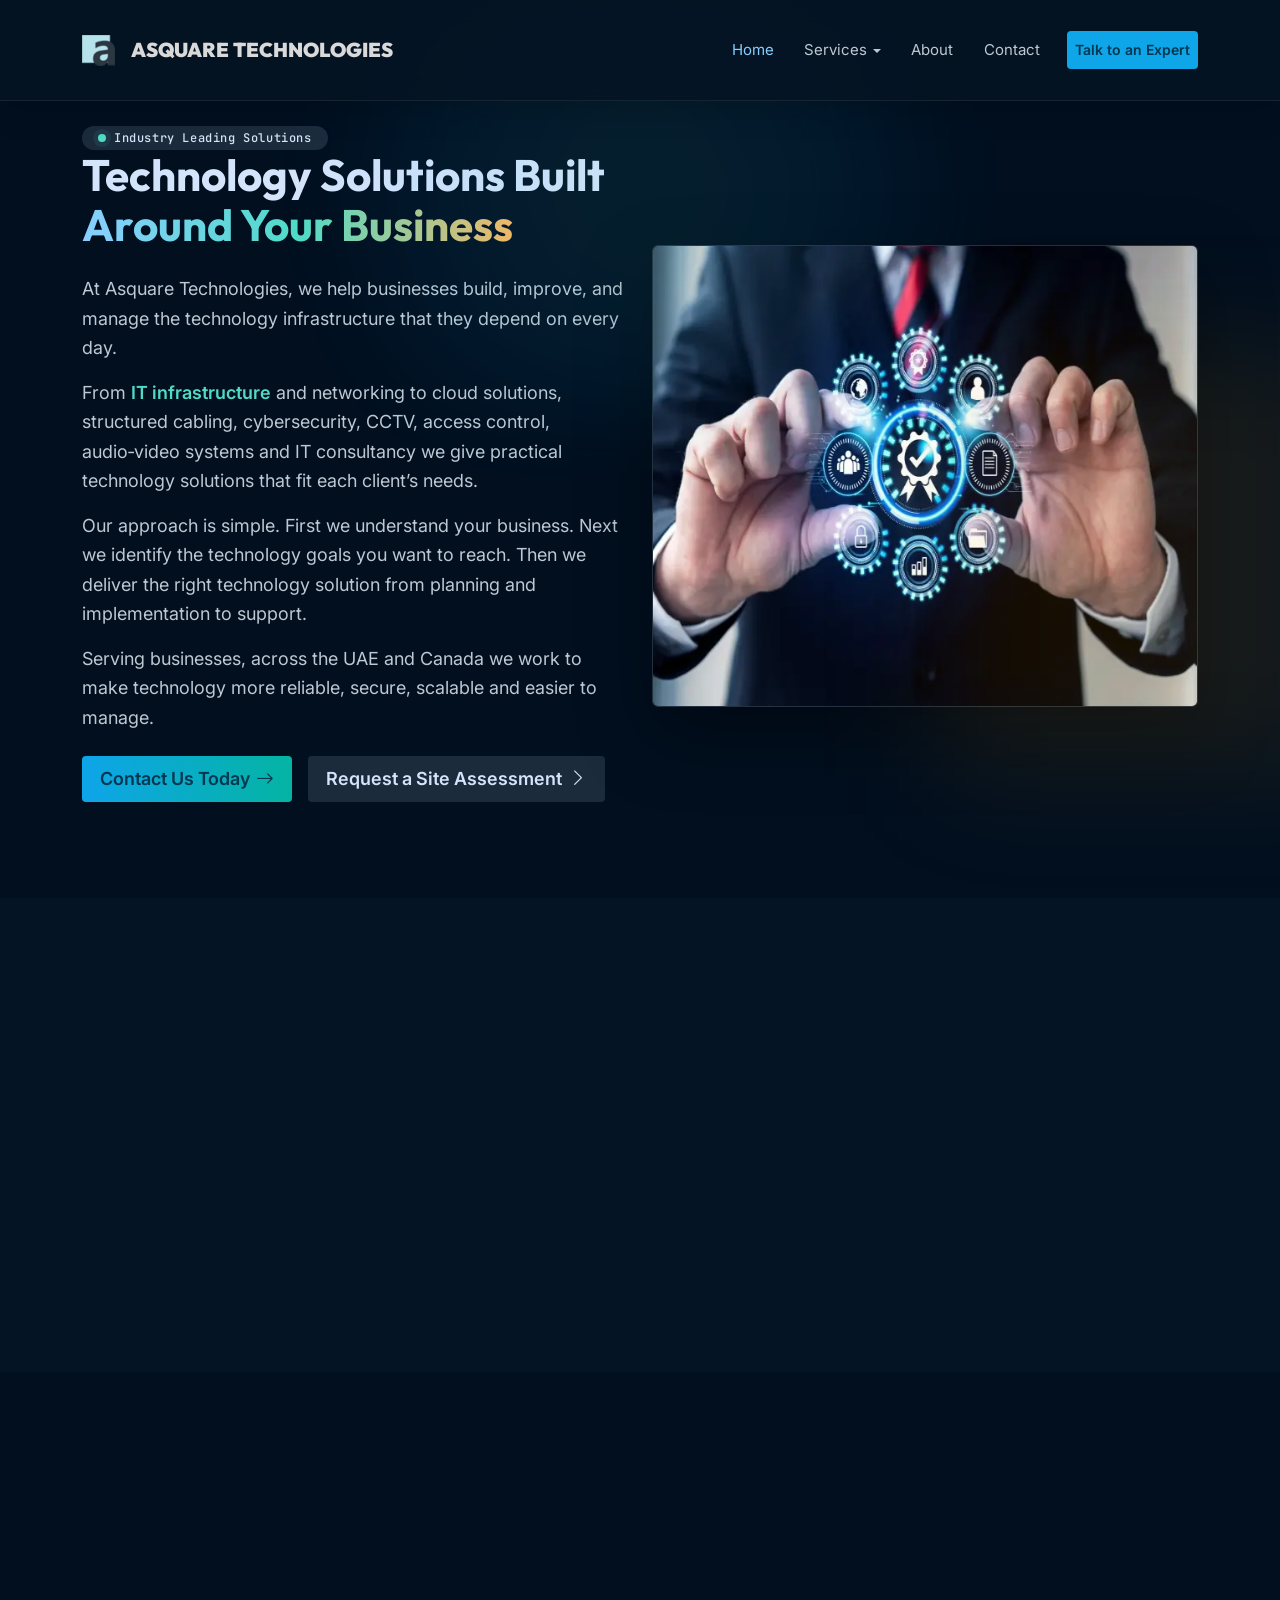
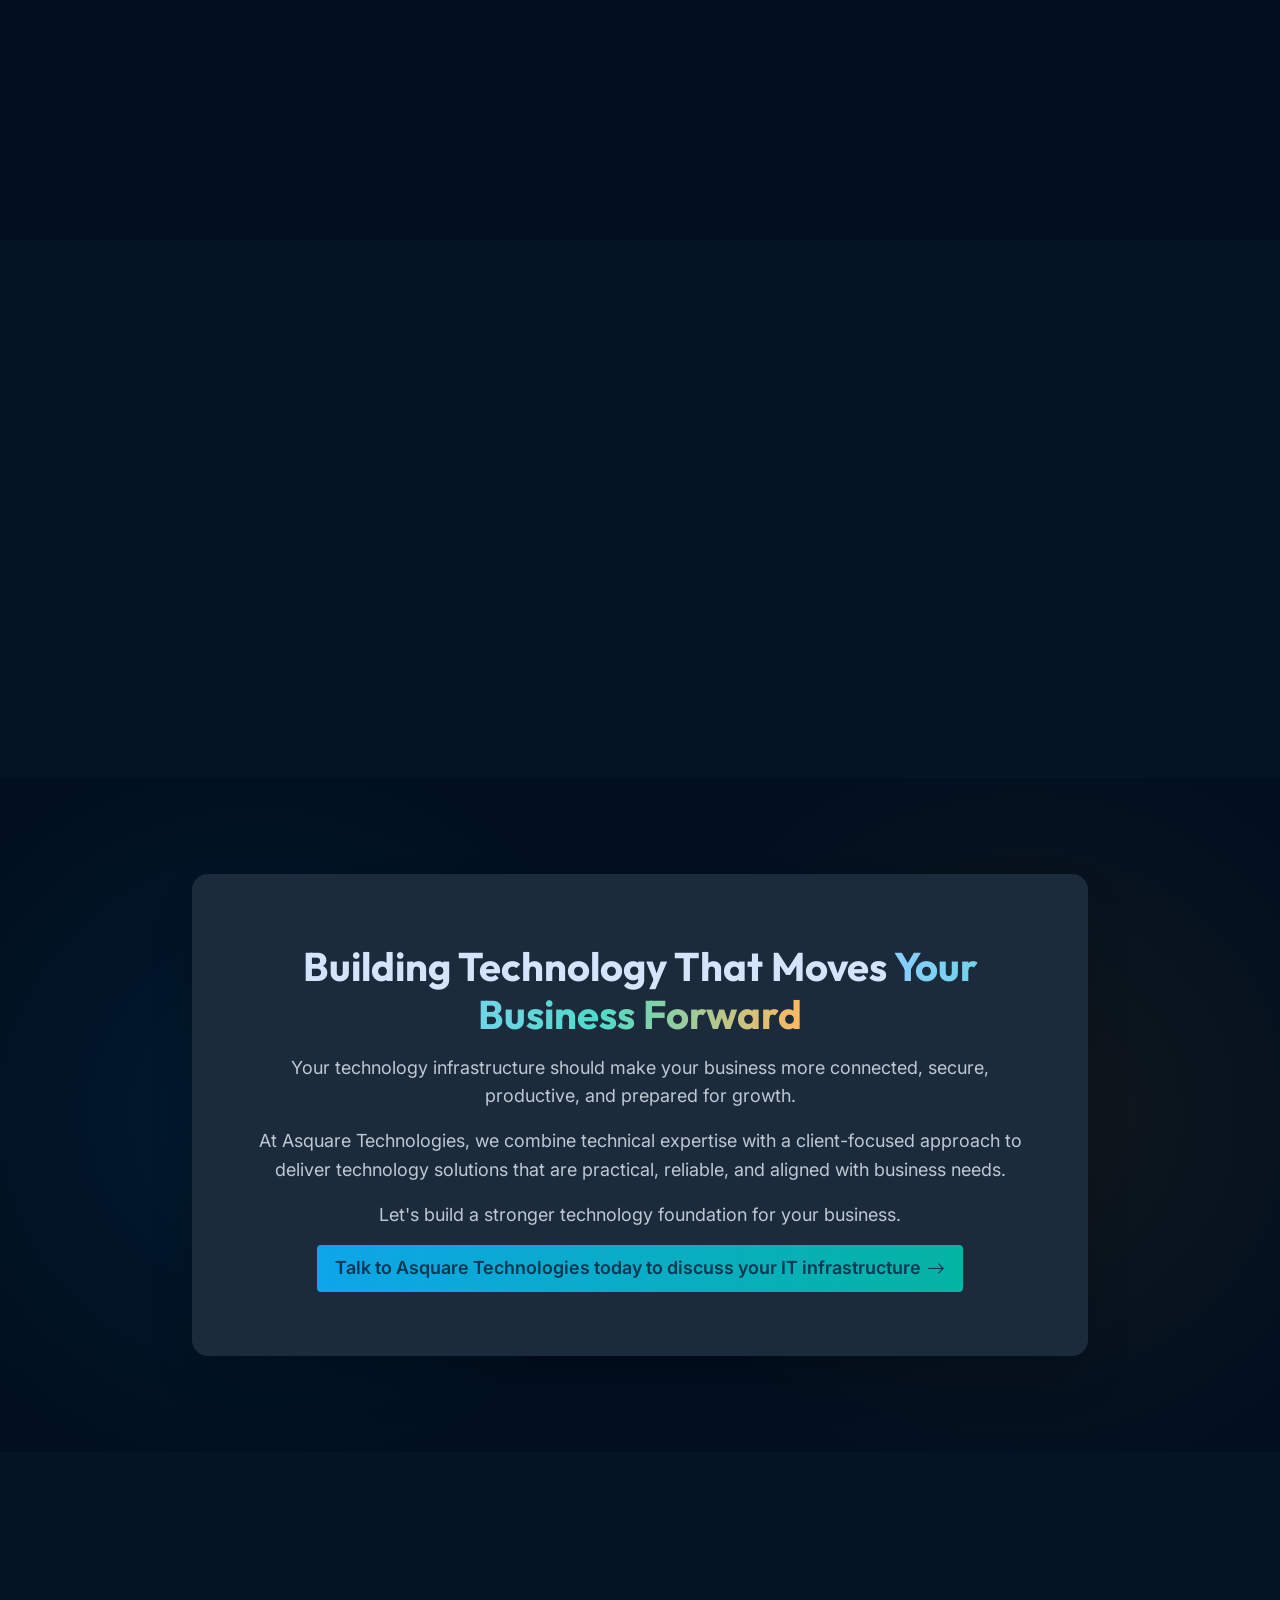
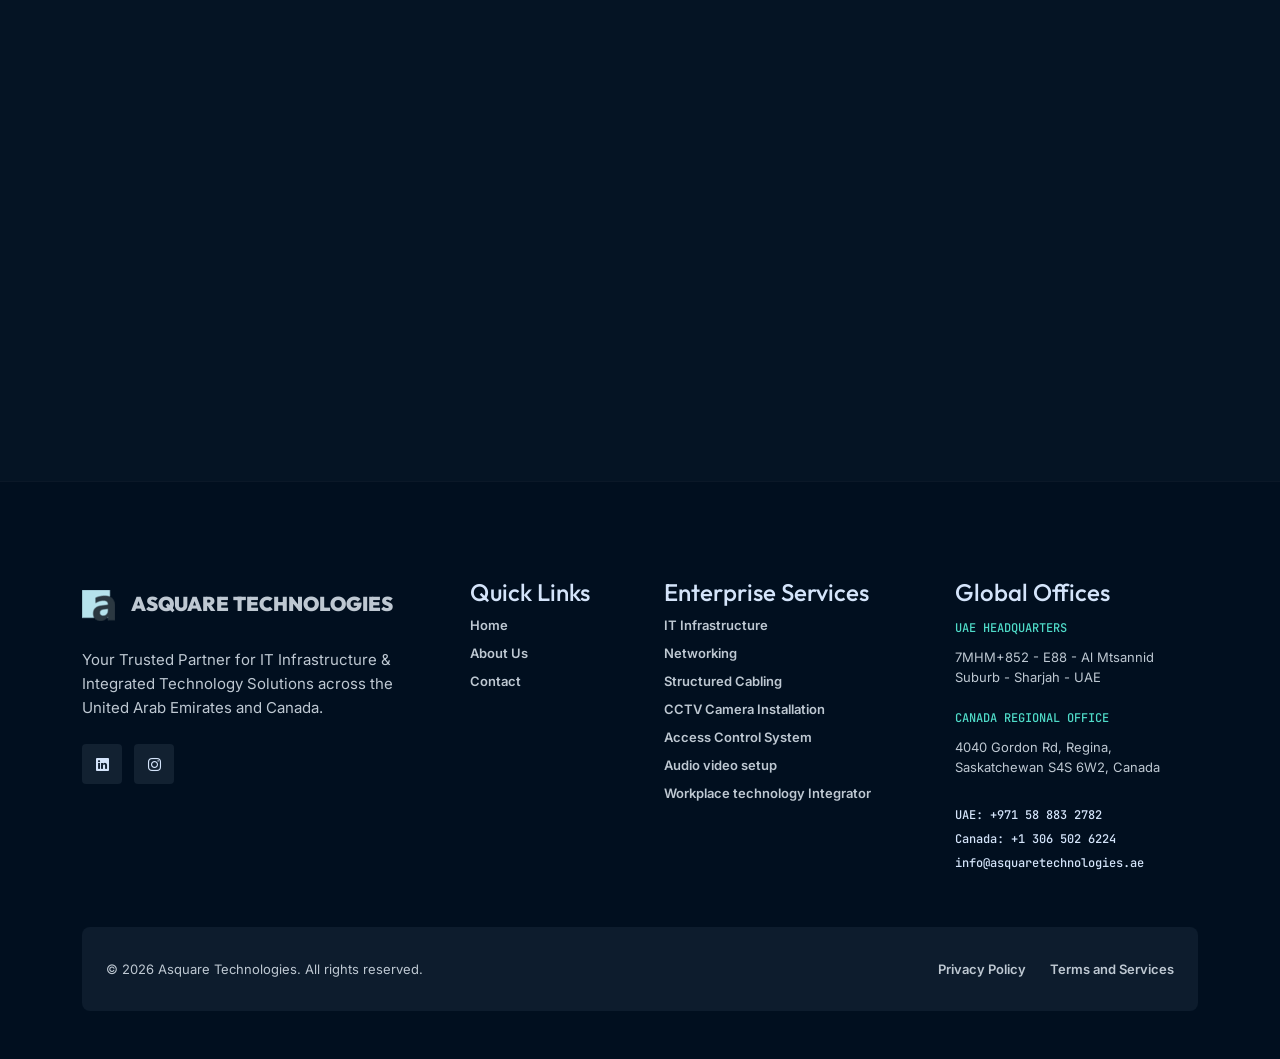
<file: about-us/index.html>
<!doctype html>
<html lang="en">
    <head>
        <meta charset="utf-8">
        <meta name="viewport" content="width=device-width, initial-scale=1">
        <meta name="description" content="Asquare Technologies delivers IT infrastructure, networking, structured cabling, CCTV and access control services for businesses across the UAE and Canada.">
        <meta name="robots" content="index, follow">
        <meta name="author" content="Asquare Technologies">
        <link rel="canonical" href="https://www.asquaretechnologies.ae/about-us/">
        <title>About Asquare Technologies - IT Services in UAE & Canada</title>
        <!-- Favicons -->
        <link rel="icon" type="image/png" href="../assets/images/favicon/favicon-96x96.png" sizes="96x96" />
        <link rel="icon" type="image/svg+xml" href="../assets/images/favicon/favicon.svg" />
        <link rel="shortcut icon" href="../assets/images/favicon/favicon.ico" />
        <link rel="apple-touch-icon" sizes="180x180" href="../assets/images/favicon/apple-touch-icon.png" />
        <meta name="apple-mobile-web-app-title" content="Asquare Technologies" />
        <link rel="manifest" href="../assets/images/favicon/site.webmanifest" />
        <!-- Open Graph / Facebook / LinkedIn -->
        <meta property="og:type" content="website">
        <meta property="og:site_name" content="Asquare Technologies">
        <meta property="og:title" content="About Asquare Technologies - IT Services in UAE & Canada">
        <meta property="og:description" content="Asquare Technologies delivers IT infrastructure, networking, structured cabling, CCTV and access control services for businesses across the UAE and Canada.">
        <meta property="og:url" content="https://www.asquaretechnologies.ae/about-us/">
        <meta property="og:image" content="https://www.asquaretechnologies.ae/assets/images/og-image.webp">
        <meta property="og:image:width" content="1200">
        <meta property="og:image:height" content="630">
        <meta property="og:locale" content="en_US">
        <!-- Twitter Card -->
        <meta name="twitter:card" content="summary_large_image">
        <meta name="twitter:title" content="About Asquare Technologies - IT Services in UAE & Canada">
        <meta name="twitter:description" content="Asquare Technologies delivers IT infrastructure, networking, structured cabling, CCTV and access control services for businesses across the UAE and Canada.">
        <meta name="twitter:image" content="https://www.asquaretechnologies.ae/assets/images/og-image.webp">
        <meta name="theme-color" content="#051424">
        <link rel="preconnect" href="https://fonts.googleapis.com">
        <link rel="preconnect" href="https://fonts.gstatic.com" crossorigin>
        <link rel="preconnect" href="https://cdn.jsdelivr.net">
        <link rel="preload" as="image" href="../assets/images/about/technology-solutions-built-around-your-business.webp" fetchpriority="high">
        <link rel="preconnect" href="https://cdnjs.cloudflare.com">
        <!-- Layout-critical CSS: kept render-blocking to avoid any flash of unstyled content -->
        <link href="https://cdn.jsdelivr.net/npm/bootstrap@5.3.3/dist/css/bootstrap.min.css" rel="stylesheet">
        <link rel="stylesheet" href="https://cdn.jsdelivr.net/npm/swiper@11/swiper-bundle.min.css"/>
        <link href="https://unpkg.com/aos@2.3.1/dist/aos.css" rel="stylesheet">
        <link rel="stylesheet" href="../assets/css/style.css">
        <link rel="stylesheet" href="../assets/css/cctv-camera.css">
        <!-- Non-critical CSS (webfonts, icon fonts): loaded without blocking first paint, then swapped in -->
        <link rel="preload" as="style" href="https://fonts.googleapis.com/css2?family=Inter:wght@400;500;600;700&family=JetBrains+Mono:wght@500;600;700&family=Outfit:wght@500;600;700&display=swap" onload="this.onload=null;this.rel='stylesheet'">
        <link rel="preload" as="style" href="https://cdn.jsdelivr.net/npm/bootstrap-icons@1.11.3/font/bootstrap-icons.css" onload="this.onload=null;this.rel='stylesheet'">
        <link rel="preload" as="style" href="https://cdnjs.cloudflare.com/ajax/libs/font-awesome/5.15.4/css/all.min.css" onload="this.onload=null;this.rel='stylesheet'">
        <script type="application/ld+json">
            {
                "@context": "https://schema.org",
                "@graph": [
                {
                    "@type": "Organization",
                    "@id": "https://www.asquaretechnologies.ae/#organization",
                    "name": "Asquare Technologies",
                    "url": "https://www.asquaretechnologies.ae/",
                    "logo": {
                        "@type": "ImageObject",
                        "url": "https://www.asquaretechnologies.ae/assets/images/logo.png"
                    },
                    "image": "https://www.asquaretechnologies.ae/assets/images/og-image.webp",
                    "description": "Asquare Technologies delivers IT infrastructure, networking, structured cabling, CCTV, access control and IT consultancy solutions for businesses in the UAE and Canada.",
                    "email": "info@asquaretechnologies.ae",
                    "telephone": "+971588832782",
                    "areaServed": [
                    { "@type": "Country", "name": "United Arab Emirates" },
                    { "@type": "Country", "name": "Canada" }
                    ],
                    "sameAs": [
                    "https://www.linkedin.com/company/asquare-technologies-uae/",
                    "https://www.instagram.com/asquare.technologies/"
                    ],
                    "contactPoint": [
                    {
                        "@type": "ContactPoint",
                        "telephone": "+971588832782",
                        "contactType": "sales",
                        "areaServed": "AE",
                        "availableLanguage": ["English"]
                    },
                    {
                        "@type": "ContactPoint",
                        "telephone": "+13065026224",
                        "contactType": "sales",
                        "areaServed": "CA",
                        "availableLanguage": ["English"]
                    }
                    ],
                    "makesOffer": [
                    { "@type": "Offer", "itemOffered": { "@type": "Service", "name": "IT Infrastructure Services", "url": "https://www.asquaretechnologies.ae/it-infrastructure-services/" } },
                    { "@type": "Offer", "itemOffered": { "@type": "Service", "name": "Networking Solutions", "url": "https://www.asquaretechnologies.ae/networking-solutions/" } },
                    { "@type": "Offer", "itemOffered": { "@type": "Service", "name": "Structured Cabling Services", "url": "https://www.asquaretechnologies.ae/structured-cabling-services/" } },
                    { "@type": "Offer", "itemOffered": { "@type": "Service", "name": "CCTV Camera Installation", "url": "https://www.asquaretechnologies.ae/cctv-camera-installation/" } },
                    { "@type": "Offer", "itemOffered": { "@type": "Service", "name": "Access Control System", "url": "https://www.asquaretechnologies.ae/best-biometric-access-control-system/" } },
                    { "@type": "Offer", "itemOffered": { "@type": "Service", "name": "Audio Video Setup", "url": "https://www.asquaretechnologies.ae/conference-room-audio-video-setup/" } },
                    { "@type": "Offer", "itemOffered": { "@type": "Service", "name": "Workplace Technology Integrator", "url": "https://www.asquaretechnologies.ae/turnkey-workplace-technology-integrator/" } }
                    ]
                },
                {
                    "@type": "ProfessionalService",
                    "@id": "https://www.asquaretechnologies.ae/#uae-office",
                    "name": "Asquare Technologies - UAE Headquarters",
                    "url": "https://www.asquaretechnologies.ae/",
                    "image": "https://www.asquaretechnologies.ae/assets/images/og-image.webp",
                    "telephone": "+971588832782",
                    "email": "info@asquaretechnologies.ae",
                    "parentOrganization": { "@id": "https://www.asquaretechnologies.ae/#organization" },
                    "address": {
                        "@type": "PostalAddress",
                        "streetAddress": "7MHM+852 - E88 - Al Mtsannid Suburb",
                        "addressLocality": "Sharjah",
                        "addressCountry": "AE"
                    }
                },
                {
                    "@type": "ProfessionalService",
                    "@id": "https://www.asquaretechnologies.ae/#canada-office",
                    "name": "Asquare Technologies - Canada Regional Office",
                    "url": "https://www.asquaretechnologies.ae/",
                    "image": "https://www.asquaretechnologies.ae/assets/images/og-image.webp",
                    "telephone": "+13065026224",
                    "email": "info@asquaretechnologies.ae",
                    "parentOrganization": { "@id": "https://www.asquaretechnologies.ae/#organization" },
                    "address": {
                        "@type": "PostalAddress",
                        "streetAddress": "4040 Gordon Rd",
                        "addressLocality": "Regina",
                        "addressRegion": "SK",
                        "postalCode": "S4S 6W2",
                        "addressCountry": "CA"
                    }
                },
                {
                    "@type": "WebSite",
                    "@id": "https://www.asquaretechnologies.ae/#website",
                    "url": "https://www.asquaretechnologies.ae/",
                    "name": "Asquare Technologies",
                    "publisher": { "@id": "https://www.asquaretechnologies.ae/#organization" },
                    "inLanguage": "en"
                },
                {
                    "@type": "AboutPage",
                    "@id": "https://www.asquaretechnologies.ae/about-us/#webpage",
                    "url": "https://www.asquaretechnologies.ae/about-us/",
                    "name": "About Asquare Technologies - IT Services in UAE & Canada",
                    "description": "Asquare Technologies delivers IT infrastructure, networking, structured cabling, CCTV and access control services for businesses across the UAE and Canada.",
                    "inLanguage": "en",
                    "isPartOf": { "@id": "https://www.asquaretechnologies.ae/#website" },
                    "about": { "@id": "https://www.asquaretechnologies.ae/#organization" },
                    "primaryImageOfPage": {
                        "@type": "ImageObject",
                        "url": "https://www.asquaretechnologies.ae/assets/images/about/technology-solutions-built-around-your-business.webp"
                    },
                    "breadcrumb": { "@id": "https://www.asquaretechnologies.ae/about-us/#breadcrumb" }
                },
                {
                    "@type": "BreadcrumbList",
                    "@id": "https://www.asquaretechnologies.ae/about-us/#breadcrumb",
                    "itemListElement": [
                    { "@type": "ListItem", "position": 1, "name": "Home", "item": "https://www.asquaretechnologies.ae/" },
                    { "@type": "ListItem", "position": 2, "name": "About Us", "item": "https://www.asquaretechnologies.ae/about-us/" }
                    ]
                }
                ]
            }
        </script>
        <noscript>
            <link href="https://fonts.googleapis.com/css2?family=Inter:wght@400;500;600;700&family=JetBrains+Mono:wght@500;600;700&family=Outfit:wght@500;600;700&display=swap" rel="stylesheet">
            <link href="https://cdn.jsdelivr.net/npm/bootstrap-icons@1.11.3/font/bootstrap-icons.css" rel="stylesheet">
            <link rel="stylesheet" href="https://cdnjs.cloudflare.com/ajax/libs/font-awesome/5.15.4/css/all.min.css">
        </noscript>
        <!-- Google tag (gtag.js) - Google Analytics 4 -->
        <script async src="https://www.googletagmanager.com/gtag/js?id=G-MG5LZNRR6L"></script>
        <script>
          window.dataLayer = window.dataLayer || [];
          function gtag(){dataLayer.push(arguments);}
          gtag('js', new Date());
        
          gtag('config', 'G-MG5LZNRR6L');
        </script>
    </head>
    <body>
        <header class="site-header" id="site-header">
            <nav class="navbar navbar-expand-xl navbar-dark">
                <div class="container">
                    <a class="brand d-flex align-items-center gap-3 text-decoration-none" href="https://www.asquaretechnologies.ae/" aria-label="Asquare Technologies home">
                        <img src="../assets/images/logo.png" alt="asquare technologies" title="asquare technologies" height="31" width="33" class="img-fluid" decoding="async"/>
                        <span class="brand-copy">
                            <strong>ASQUARE TECHNOLOGIES</strong>
                        </span>
                    </a>
                    <button class="navbar-toggler border-0 shadow-none" type="button" data-bs-toggle="collapse" data-bs-target="#mainNav" aria-controls="mainNav" aria-expanded="false" aria-label="Toggle navigation">
                        <span class="navbar-toggler-icon"></span>
                    </button>
                    <div class="collapse navbar-collapse" id="mainNav">
                        <ul class="navbar-nav ms-auto align-items-xl-center gap-xl-2 gap-1">
                            <li class="nav-item">
                                <a class="nav-link active" href="https://www.asquaretechnologies.ae/">Home</a>
                            </li>
                            <!-- SERVICES DROPDOWN -->
                            <li class="nav-item dropdown">
                                <a class="nav-link dropdown-toggle" href="#services" id="servicesDropdown" role="button" data-bs-toggle="dropdown" aria-expanded="false">Services</a>
                                <ul class="dropdown-menu services-dropdown" aria-labelledby="servicesDropdown">
                                    <li>
                                        <a class="dropdown-item" href="https://www.asquaretechnologies.ae/it-infrastructure-services/">IT Infrastructure</a>
                                    </li>
                                    <li>
                                        <a class="dropdown-item" href="https://www.asquaretechnologies.ae/networking-solutions/">Networking</a>
                                    </li>
                                    <li>
                                        <a class="dropdown-item" href="https://www.asquaretechnologies.ae/structured-cabling-services/">Structured Cabling</a>
                                    </li>
                                    <li>
                                        <a class="dropdown-item" href="https://www.asquaretechnologies.ae/cctv-camera-installation/">CCTV Camera Installation</a>
                                    </li>
                                    <li>
                                        <a class="dropdown-item" href="https://www.asquaretechnologies.ae/best-biometric-access-control-system/">Access Control System</a>
                                    </li>
                                    <li>
                                        <a class="dropdown-item" href="https://www.asquaretechnologies.ae/conference-room-audio-video-setup/">Audio video setup</a>
                                    </li>
                                    <li>
                                        <a class="dropdown-item" href="https://www.asquaretechnologies.ae/turnkey-workplace-technology-integrator/">Workplace technology Integrator</a>
                                    </li>
<li>
                                        <a class="dropdown-item" href="https://www.asquaretechnologies.ae/led-screen-installation-company/">LED Screen Installation</a>
                                    </li>
                                </ul>
                            </li>
                            <li class="nav-item">
                                <a class="nav-link" href="https://www.asquaretechnologies.ae/about-us/">About</a>
                            </li>
                            <!--<li class="nav-item">
                                <a class="nav-link" href="https://www.asquaretechnologies.ae/blog/">Blog</a>
                            </li>-->
                            <li class="nav-item">
                                <a class="nav-link" href="https://www.asquaretechnologies.ae/contact/">Contact</a>
                            </li>
                        </ul>
                        <div class="header-actions ms-xl-3 mt-3 mt-xl-0 d-flex align-items-center gap-2">
                            <a class="btn btn-primary-accent btn-sm px-2 py-2-5" href="https://wa.me/971588832782/">Talk to an Expert</a>
                        </div>
                    </div>
                </div>
            </nav>
        </header>
        <main>
            <!-- Hero Section -->
            <section class="hero section-dark">
                <div class="container">
                    <div class="hero-inner">
                        <!-- Ambient background elements -->
                        <div class="ambient ambient-top"></div>
                        <div class="ambient ambient-gold"></div>
                        <div class="row align-items-center">
                            <div class="col-lg-6 hero-copy">
                                <div class="trust-badge"><span class="pulse-dot"></span>Industry Leading Solutions</div>
                                <h1>Technology Solutions Built <span>Around Your Business</span></h1>
                                <p class="hero-lead">At Asquare Technologies, we help businesses build, improve, and manage the technology infrastructure that they depend on every day.</p>
                                <p class="hero-lead">From <a href="https://asquaretechnologies.ae/it-infrastructure-services/" target="_blank">IT infrastructure</a> and networking to cloud solutions, structured cabling, cybersecurity, CCTV, access control, audio‑video systems and IT consultancy we give practical technology solutions that fit each client’s needs.</p>
                                <p class="hero-lead">Our approach is simple. First we understand your business. Next we identify the technology goals you want to reach. Then we deliver the right technology solution from planning and implementation to support.</p>
                                <p class="hero-lead">Serving businesses, across the UAE and Canada we work to make technology more reliable, secure, scalable and easier to manage.</p>
                                <div class="d-flex flex-wrap gap-3 pt-2">
                                    <a href="https://wa.me/971588832782/" class="btn btn-gradient btn-lg">Contact Us Today <i class="bi bi-arrow-right"></i></a>
                                    <a href="https://www.asquaretechnologies.ae/contact/" class="btn btn-surface btn-lg">Request a Site Assessment <i class="bi bi-chevron-right"></i></a>
                                </div>
                            </div>
                            <div class="col-lg-6 hero-grid">
                                <img src="../assets/images/about/technology-solutions-built-around-your-business.webp" alt="Technology solutions built around your business" title="Technology solutions built around your business" height="550" width="650" class="img-fluid rounded-2" loading="eager" fetchpriority="high" decoding="async"/>
                            </div>
                        </div>
                    </div>
                </div>
            </section>        
            <!-- TRUST / STATS -->
            <section class="section section-alt" id="about">
                <div data-aos="fade-up" data-aos-anchor-placement="top-center">
                    <div class="container">
                        <div class="section-heading split">
                            <div>
                                <div class="h2">Trusted IT Infrastructure Service <span> Provider for Modern Businesses</span></div>
                            </div>
                        </div>
                        <div class="row g-4">
                            <div class="col-md-4">
                                <div class="stat-card">
                                    <strong>165+</strong>
                                    <span class="text-blue">Projects Delivered</span>
                                </div>
                            </div>
                            <div class="col-md-4">
                                <div class="stat-card">
                                    <strong>6+</strong>
                                    <span class="text-gold">Years of Experience</span>
                                </div>
                            </div>
                            <div class="col-md-4">
                                <div class="stat-card">
                                    <strong>UAE &amp; CANADA</strong>
                                    <span class="text-teal">Service Locations</span>
                                </div>
                            </div>
                        </div>
                    </div>
                </div>
            </section>
            <!-- CLIENTS -->
            <section class="section-sm section-dark" id="projects">
                <div data-aos="fade-up" data-aos-anchor-placement="top-center">
                    <div class="container">
                        <div class="h2">Trusted by Businesses</div>
                        <div class="carousel-container" id="carouselContainer">
                            <div class="carousel-wrapper">
                                <div class="carousel-track" id="track" style="transform: translateX(0)">
                                    <div class="client-carousel-item">
                                        <div class="client-card">
                                            <img src="../assets/images/clients/al-burj-properties.webp" alt="Al burj properties" title="Al burj properties" height="150" width="200" class="img-fluid rounded-2" loading="lazy" decoding="async"/>
                                        </div>
                                    </div>
                                    <div class="client-carousel-item">
                                        <div class="client-card">
                                            <img src="../assets/images/clients/al-khalil-group.webp" alt="Al khalil group" title="Al khalil group" height="150" width="200" class="img-fluid rounded-2" loading="lazy" decoding="async"/>
                                        </div>
                                    </div>
                                    <div class="client-carousel-item">
                                        <div class="client-card">
                                            <img src="../assets/images/clients/al-tawr-center.webp" alt="Al tawr center" title="Al tawr center" height="150" width="200" class="img-fluid rounded-2" loading="lazy" decoding="async"/>
                                        </div>
                                    </div>
                                    <div class="client-carousel-item">
                                        <div class="client-card">
                                            <img src="../assets/images/clients/ayur-vaidya.webp" alt="Ayur vaidya" title="Ayur vaidya" height="150" width="200" class="img-fluid rounded-2" loading="lazy" decoding="async"/>
                                        </div>
                                    </div>
                                    <div class="client-carousel-item">
                                        <div class="client-card">
                                            <img src="../assets/images/clients/culines.webp" alt="Culines" title="Culines" height="150" width="200" class="img-fluid rounded-2" loading="lazy" decoding="async"/>
                                        </div>
                                    </div>
                                    <div class="client-carousel-item">
                                        <div class="client-card">
                                            <img src="../assets/images/clients/data-tel.webp" alt="Data tel" title="Data tel" height="150" width="200" class="img-fluid rounded-2" loading="lazy" decoding="async"/>
                                        </div>
                                    </div>
                                    <div class="client-carousel-item">
                                        <div class="client-card">
                                            <img src="../assets/images/clients/dhe-swagat.webp" alt="Dhe swagat" title="Dhe swagat" height="150" width="200" class="img-fluid rounded-2" loading="lazy" decoding="async"/>
                                        </div>
                                    </div>
                                    <div class="client-carousel-item">
                                        <div class="client-card">
                                            <img src="../assets/images/clients/kathis.webp" alt="Kathis" title="Kathis" height="150" width="200" class="img-fluid rounded-2" loading="lazy" decoding="async"/>
                                        </div>
                                    </div>
                                    <div class="client-carousel-item">
                                        <div class="client-card">
                                            <img src="../assets/images/clients/office-flux.webp" alt="Office flux" title="Office flux" height="150" width="200" class="img-fluid rounded-2" loading="lazy" decoding="async"/>
                                        </div>
                                    </div>
                                    <div class="client-carousel-item">
                                        <div class="client-card">
                                            <img src="../assets/images/clients/open-master-games.webp" alt="Open master games" title="Open master games" height="150" width="200" class="img-fluid rounded-2" loading="lazy" decoding="async"/>
                                        </div>
                                    </div>
                                    <div class="client-carousel-item">
                                        <div class="client-card">
                                            <img src="../assets/images/clients/service-4u.webp" alt="Service 4u" title="Service 4u" height="150" width="200" class="img-fluid rounded-2" loading="lazy" decoding="async"/>
                                        </div>
                                    </div>
                                    <div class="client-carousel-item">
                                        <div class="client-card">
                                            <img src="../assets/images/clients/space-deck.webp" alt="Space deck" title="Space deck" height="150" width="200" class="img-fluid rounded-2" loading="lazy" decoding="async"/>
                                        </div>
                                    </div>
                                    <div class="client-carousel-item">
                                        <div class="client-card">
                                            <img src="../assets/images/clients/tolia.webp" alt="Tolia" title="Tolia" height="150" width="200" class="img-fluid rounded-2" loading="lazy" decoding="async"/>
                                        </div>
                                    </div>
                                    <div class="client-carousel-item">
                                        <div class="client-card">
                                            <img src="../assets/images/clients/wiz-kidz.webp" alt="Wiz kids" title="Wiz kids" height="150" width="200" class="img-fluid rounded-2" loading="lazy" decoding="async"/>
                                        </div>
                                    </div>
                                </div>
                            </div>
                            <div class="carousel-controls">
                                <button class="carousel-button" id="prevBtn" aria-label="Previous clients">
                                    <i class="bi bi-chevron-left"></i>
                                </button>
                                <div class="carousel-indicators" id="indicators"></div>
                                <button class="carousel-button" id="nextBtn" aria-label="Next clients">
                                    <i class="bi bi-chevron-right"></i>
                                </button>
                            </div>
                        </div>
                    </div>
                </div>
            </section>
            <section class="section section-alt">
                <div data-aos="fade-up" data-aos-anchor-placement="top-center">
                    <div class="ambient ambient-top"></div>
                    <div class="ambient ambient-gold"></div>
                    <div class="container hero-inner">
                        <div class="row g-4 align-items-center hero-grid mt-0">
                            <div class="col-12 mt-0">
                                <div class="hero-copy">
                                    <h2 class="mb-4">Our <span>Mission</span></h2>
                                    <p class="hero-lead mb-3">Our mission is to make technology simpler for businesses.</p>
                                    <p class="hero-lead mb-3">We believe technology should help business growth rather than become an obstacle. That is why we understand our client's problems, suggest solutions, and provide technology that makes work more productive, reliable, secure, and efficient for the long term.</p>
                                    <p class="hero-lead mb-3">Our goal is not simply to install technology. It is to help businesses build an IT environment that can support their work and be ready for future growth.</p>
                                    <div class="d-flex flex-wrap gap-3 pt-2">
                                        <a href="https://www.asquaretechnologies.ae/contact/" class="btn btn-gradient btn-lg">Schedule a Call<i class="bi bi-arrow-right"></i></a>
                                    </div>
                                </div>
                            </div>
                        </div>
                    </div>
                </div>
            </section>
            <!-- CTA -->
            <section class="section cta-section section-dark">
                <div class="container">
                    <div class="cta-glow"></div>
                    <div class="cta-panel">
                        <h2 class="mb-3">Building Technology That Moves <span>Your Business Forward</span></h2>
                        <p class=" mb-3">Your technology infrastructure should make your business more connected, secure, productive, and prepared for growth.</p>
                        <p class=" mb-3">At Asquare Technologies, we combine technical expertise with a client-focused approach to deliver technology solutions that are practical, reliable, and aligned with business needs.</p>
                        <p class=" mb-3">Let's build a stronger technology foundation for your business.</p>
                        <div class="d-flex flex-wrap justify-content-center gap-3">
                            <a href="https://wa.me/971588832782/" class="btn btn-gradient btn-lg">Talk to Asquare Technologies today to discuss your IT infrastructure<i class="bi bi-arrow-right"></i></a>
                        </div>
                    </div>
                </div>
            </section>
            <section class="section section-alt">
                <div data-aos="fade-up" data-aos-anchor-placement="top-center">
                    <div class="container">
                        <h2>What We <span>Do</span></h2>
                        <p>Asquare Technologies provides a broad range of IT infrastructure and technology solutions to help businesses create a dependable digital workplace.</p>
                        <div class="row g-4">
                            <div class="col-md-6 col-lg-4">
                                <div class="industry-card solution-card">
                                    <div>
                                        <img src="../assets/images/about/it-infrastructure-solutions.webp" alt="IT infrastructure solutions" title="IT infrastructure solutions" height="56" width="56" class="img-fluid rounded-2" loading="lazy" decoding="async"/>
                                    </div>
                                    <h3>IT Infrastructure Solutions</h3>
                                    <p>We support and design the physical and virtual infrastructure needed to store, process, connect, secure, and manage business data.</p>
                                    <p>Our capabilities include:</p>
                                    <div class="d-flex gap-2 items-center">
                                        <i class="bi bi-check2-circle gold-para"></i>
                                        <p>Servers and storage solutions</p>
                                    </div>
                                    <div class="d-flex gap-2 items-center">
                                        <i class="bi bi-check2-circle gold-para"></i>
                                        <p>Network infrastructure</p>
                                    </div>
                                    <div class="d-flex gap-2 items-center">
                                        <i class="bi bi-check2-circle gold-para"></i>
                                        <p>Routers, switches, and firewalls</p>
                                    </div>
                                    <div class="d-flex gap-2 items-center">
                                        <i class="bi bi-check2-circle gold-para"></i>
                                        <p>Data center solutions</p>
                                    </div>
                                    <div class="d-flex gap-2 items-center">
                                        <i class="bi bi-check2-circle gold-para"></i>
                                        <p>Cloud services</p>
                                    </div>
                                    <div class="d-flex gap-2 items-center">
                                        <i class="bi bi-check2-circle gold-para"></i>
                                        <p>Backup and recovery solutions</p>
                                    </div>
                                    <div class="d-flex gap-2 items-center">
                                        <i class="bi bi-check2-circle gold-para"></i>
                                        <p>Infrastructure monitoring</p>
                                    </div>
                                    <div class="d-flex gap-2 items-center">
                                        <i class="bi bi-check2-circle gold-para"></i>
                                        <p>Security solutions</p>
                                    </div>
                                    <p>We focus on building infrastructure that is reliable, secure, and capable of supporting your business operations.</p>
                                </div>
                            </div>
                            <div class="col-md-6 col-lg-4">
                                <div class="industry-card solution-card">
                                    <div>
                                        <img src="../assets/images/about/it-consultancy.webp" alt="IT consultancy" title="IT consultancy" height="56" width="56" class="img-fluid rounded-2" loading="lazy" decoding="async"/>
                                    </div>
                                    <h3>IT Consultancy</h3>
                                    <p>Every business has different technology needs. Our IT consulting services start by understanding your systems, your business goals, your problems, and your plans for the future.</p>
                                    <p>We can help with:</p>
                                    <div class="d-flex gap-2 items-center">
                                        <i class="bi bi-check2-circle gold-para"></i>
                                        <p>IT strategy and planning</p>
                                    </div>
                                    <div class="d-flex gap-2 items-center">
                                        <i class="bi bi-check2-circle gold-para"></i>
                                        <p>Infrastructure assessment</p>
                                    </div>
                                    <div class="d-flex gap-2 items-center">
                                        <i class="bi bi-check2-circle gold-para"></i>
                                        <p>Technology roadmaps</p>
                                    </div>
                                    <div class="d-flex gap-2 items-center">
                                        <i class="bi bi-check2-circle gold-para"></i>
                                        <p>System integration</p>
                                    </div>
                                    <div class="d-flex gap-2 items-center">
                                        <i class="bi bi-check2-circle gold-para"></i>
                                        <p>Cybersecurity planning</p>
                                    </div>
                                    <div class="d-flex gap-2 items-center">
                                        <i class="bi bi-check2-circle gold-para"></i>
                                        <p>Cloud adoption and migration</p>
                                    </div>
                                    <div class="d-flex gap-2 items-center">
                                        <i class="bi bi-check2-circle gold-para"></i>
                                        <p>Data management</p>
                                    </div>
                                    <div class="d-flex gap-2 items-center">
                                        <i class="bi bi-check2-circle gold-para"></i>
                                        <p>IT governance and compliance</p>
                                    </div>
                                    <div class="d-flex gap-2 items-center">
                                        <i class="bi bi-check2-circle gold-para"></i>
                                        <p>Technology change management</p>
                                    </div>
                                    <div class="d-flex gap-2 items-center">
                                        <i class="bi bi-check2-circle gold-para"></i>
                                        <p>Vendor management</p>
                                    </div>
                                    <p>Our goal is to help companies make technology decisions and invest in solutions that match their real business requirements.</p>
                                </div>
                            </div>
                            <div class="col-md-6 col-lg-4">
                                <div class="industry-card solution-card">
                                    <div>
                                        <img src="../assets/images/about/networking-and-structured-cabling.webp" alt="Networking and structured cabling" title="Networking and structured cabling" height="56" width="56" class="img-fluid rounded-2" loading="lazy" decoding="async"/>
                                    </div>
                                    <h3>Networking and Structured Cabling</h3>
                                    <p>A strong network begins with the right infrastructure.</p>
                                    <p>We offer networking and <a href="https://asquaretechnologies.ae/structured-cabling-services/" target="_blank">structured cabling services</a> that are built to handle communication, connection, data transfer, and future growth.</p>
                                    <p>Our services can include:</p>
                                    <div class="d-flex gap-2 items-center">
                                        <i class="bi bi-check2-circle gold-para"></i>
                                        <p>Structured cabling</p>
                                    </div>
                                    <div class="d-flex gap-2 items-center">
                                        <i class="bi bi-check2-circle gold-para"></i>
                                        <p>Fiber optic cabling</p>
                                    </div>
                                    <div class="d-flex gap-2 items-center">
                                        <i class="bi bi-check2-circle gold-para"></i>
                                        <p>Network infrastructure</p>
                                    </div>
                                    <div class="d-flex gap-2 items-center">
                                        <i class="bi bi-check2-circle gold-para"></i>
                                        <p>Voice and data cabling</p>
                                    </div>
                                    <div class="d-flex gap-2 items-center">
                                        <i class="bi bi-check2-circle gold-para"></i>
                                        <p>Fiber termination and splicing</p>
                                    </div>
                                    <div class="d-flex gap-2 items-center">
                                        <i class="bi bi-check2-circle gold-para"></i>
                                        <p>Network testing</p>
                                    </div>
                                    <div class="d-flex gap-2 items-center">
                                        <i class="bi bi-check2-circle gold-para"></i>
                                        <p>Network upgrades and expansion</p>
                                    </div>
                                    <div class="d-flex gap-2 items-center">
                                        <i class="bi bi-check2-circle gold-para"></i>
                                        <p>Network monitoring</p>
                                    </div>
                                    <p>From setting up an office to growing a business network, we help build a structured and reliable connectivity foundation.</p>
                                </div>
                            </div>
                            <div class="col-md-6 col-lg-4">
                                <div class="industry-card solution-card">
                                    <div>
                                        <img src="../assets/images/about/cloud-digital-infrastructure.webp" alt="Cloud and digital infrastructure" title="Cloud and digital infrastructure" height="56" width="56" class="img-fluid rounded-2" loading="lazy" decoding="async"/>
                                    </div>
                                    <h3>Cloud & Digital Infrastructure</h3>
                                    <p>Modern businesses need infrastructure that can adapt as they grow. Our cloud and infrastructure services help organizations explore technology options while maintaining security and reliable operations.</p>
                                    <p>We support businesses with cloud strategy, migration planning, infrastructure optimization, virtualization, data management, backup and recovery needs.</p>
                                </div>
                            </div>
                            <div class="col-md-6 col-lg-4">
                                <div class="industry-card solution-card">
                                    <div>
                                        <img src="../assets/images/about/cctv-access-control.webp" alt="CCTV and access control" title="CCTV and access control" height="56" width="56" class="img-fluid rounded-2" loading="lazy" decoding="async"/>
                                    </div>
                                    <h3>CCTV & Access Control</h3>
                                    <p>Security is an important part of modern business infrastructure.</p>
                                    <p>We provide CCTV and <a href="https://asquaretechnologies.ae/best-biometric-access-control-system/" target="_blank">access control solutions</a> to help businesses watch their premises and manage controlled access to their facilities.</p>
                                    <p>Our solutions can be designed around the size, layout, security needs and operational needs of every location.</p>
                                </div>
                            </div>
                            <div class="col-md-6 col-lg-4">
                                <div class="industry-card solution-card">
                                    <div>
                                        <img src="../assets/images/about/audio-visual-background-music-systems.webp" alt="Audio-visual and background music systems" title="Audio-visual and background music systems" height="56" width="56" class="img-fluid rounded-2" loading="lazy" decoding="async"/>
                                    </div>
                                    <h3>Audio-Visual & Background Music Systems</h3>
                                    <p>Technology also plays an important role in how people communicate and experience a workplace.</p>
                                    <p>We provide <a href="https://asquaretechnologies.ae/conference-room-audio-video-setup/" target="_blank">audio‑video solutions</a> and background music systems for business environments, including displays, speakers, microphones, control systems, cabling and related equipment.</p>
                                    <p>Our goal is to create solutions that are functional, reliable, and fit the environment where they are installed.</p>
                                </div>
                            </div>
                        </div>
                    </div>
                </div>
            </section>
            <!-- PARTNERS -->
            <section class="section section-dark" aria-labelledby="partners-heading">
                <div data-aos="fade-up" data-aos-anchor-placement="top-center">
                    <div class="container">
                        <div class="section-heading split compact">
                            <div>
                                <div id="partners-heading" class="h2">Technology Partners</div>
                            </div>
                        </div>
                        
                        <div class="partners-carousel swiper">
                            <div class="swiper-wrapper">
                        
                                <div class="swiper-slide">
                                    <div class="brand-card">
                                        <img src="../assets/images/brands/alhua.webp"
                                             alt="Dahua" width="120" height="120"
                                             loading="lazy" decoding="async">
                                    </div>
                                </div>
                        
                                <div class="swiper-slide">
                                    <div class="brand-card">
                                        <img src="../assets/images/brands/apc.webp"
                                             alt="APC" width="120" height="120"
                                             loading="lazy" decoding="async">
                                    </div>
                                </div>
                        
                                <div class="swiper-slide">
                                    <div class="brand-card">
                                        <img src="../assets/images/brands/aruba.webp"
                                             alt="Aruba" width="120" height="120"
                                             loading="lazy" decoding="async">
                                    </div>
                                </div>
                        
                                <div class="swiper-slide">
                                    <div class="brand-card">
                                        <img src="../assets/images/brands/avaya.webp"
                                             alt="Avaya" width="120" height="120"
                                             loading="lazy" decoding="async">
                                    </div>
                                </div>
                        
                                <div class="swiper-slide">
                                    <div class="brand-card">
                                        <img src="../assets/images/brands/avlon.webp"
                                             alt="Avalon" width="120" height="120"
                                             loading="lazy" decoding="async">
                                    </div>
                                </div>
                        
                                <div class="swiper-slide">
                                    <div class="brand-card">
                                        <img src="../assets/images/brands/commscope.webp"
                                             alt="CommScope" width="120" height="120"
                                             loading="lazy" decoding="async">
                                    </div>
                                </div>
                        
                                <div class="swiper-slide">
                                    <div class="brand-card">
                                        <img src="../assets/images/brands/corning.webp"
                                             alt="Corning" width="120" height="120"
                                             loading="lazy" decoding="async">
                                    </div>
                                </div>
                        
                                <div class="swiper-slide">
                                    <div class="brand-card">
                                        <img src="../assets/images/brands/dell.webp"
                                             alt="Dell" width="120" height="120"
                                             loading="lazy" decoding="async">
                                    </div>
                                </div>
                        
                                <div class="swiper-slide">
                                    <div class="brand-card">
                                        <img src="../assets/images/brands/dlink.webp"
                                             alt="D-Link" width="120" height="120"
                                             loading="lazy" decoding="async">
                                    </div>
                                </div>
                        
                                <div class="swiper-slide">
                                    <div class="brand-card">
                                        <img src="../assets/images/brands/fortinet.webp"
                                             alt="Fortinet" width="120" height="120"
                                             loading="lazy" decoding="async">
                                    </div>
                                </div>
                        
                                <div class="swiper-slide">
                                    <div class="brand-card">
                                        <img src="../assets/images/brands/grandstream.webp"
                                             alt="Grandstream" width="120" height="120"
                                             loading="lazy" decoding="async">
                                    </div>
                                </div>
                        
                                <div class="swiper-slide">
                                    <div class="brand-card">
                                        <img src="../assets/images/brands/hikvision.webp"
                                             alt="Hikvision" width="120" height="120"
                                             loading="lazy" decoding="async">
                                    </div>
                                </div>
                        
                                <div class="swiper-slide">
                                    <div class="brand-card">
                                        <img src="../assets/images/brands/hp.webp"
                                             alt="HP" width="120" height="120"
                                             loading="lazy" decoding="async">
                                    </div>
                                </div>
                        
                                <div class="swiper-slide">
                                    <div class="brand-card">
                                        <img src="../assets/images/brands/legrand.webp"
                                             alt="Legrand" width="120" height="120"
                                             loading="lazy" decoding="async">
                                    </div>
                                </div>
                        
                                <div class="swiper-slide">
                                    <div class="brand-card">
                                        <img src="../assets/images/brands/norden.webp"
                                             alt="Norden" width="120" height="120"
                                             loading="lazy" decoding="async">
                                    </div>
                                </div>
                        
                                <div class="swiper-slide">
                                    <div class="brand-card">
                                        <img src="../assets/images/brands/panasonic.webp"
                                             alt="Panasonic" width="120" height="120"
                                             loading="lazy" decoding="async">
                                    </div>
                                </div>
                        
                                <div class="swiper-slide">
                                    <div class="brand-card">
                                        <img src="../assets/images/brands/panduit.webp"
                                             alt="Panduit" width="120" height="120"
                                             loading="lazy" decoding="async">
                                    </div>
                                </div>
                        
                                <div class="swiper-slide">
                                    <div class="brand-card">
                                        <img src="../assets/images/brands/polycom.webp"
                                             alt="Polycom" width="120" height="120"
                                             loading="lazy" decoding="async">
                                    </div>
                                </div>
                        
                                <div class="swiper-slide">
                                    <div class="brand-card">
                                        <img src="../assets/images/brands/samsung.webp"
                                             alt="Samsung" width="120" height="120"
                                             loading="lazy" decoding="async">
                                    </div>
                                </div>
                        
                                <div class="swiper-slide">
                                    <div class="brand-card">
                                        <img src="../assets/images/brands/schenieder.webp"
                                             alt="Schneider Electric" width="120" height="120"
                                             loading="lazy" decoding="async">
                                    </div>
                                </div>
                                <div class="swiper-slide">
                                    <div class="brand-card">
                                        <img src="../assets/images/brands/starlink.webp"
                                             alt="Starlink" width="120" height="120"
                                             loading="lazy" decoding="async">
                                    </div>
                                </div>
                        
                                <div class="swiper-slide">
                                    <div class="brand-card">
                                        <img src="../assets/images/brands/suprema.webp"
                                             alt="Suprema" width="120" height="120"
                                             loading="lazy" decoding="async">
                                    </div>
                                </div>
                        
                                <div class="swiper-slide">
                                    <div class="brand-card">
                                        <img src="../assets/images/brands/techlogiks-canada.webp"
                                             alt="Techlogiks Canada" width="120" height="120"
                                             loading="lazy" decoding="async">
                                    </div>
                                </div>
                        
                                <div class="swiper-slide">
                                    <div class="brand-card">
                                        <img src="../assets/images/brands/ubiquitinetworks.webp"
                                             alt="Ubiquiti Networks" width="120" height="120"
                                             loading="lazy" decoding="async">
                                    </div>
                                </div>
                        
                                <div class="swiper-slide">
                                    <div class="brand-card">
                                        <img src="../assets/images/brands/wisenet.webp"
                                             alt="Wisenet" width="120" height="120"
                                             loading="lazy" decoding="async">
                                    </div>
                                </div>
                        
                                <div class="swiper-slide">
                                    <div class="brand-card">
                                        <img src="../assets/images/brands/yealink.webp"
                                             alt="Yealink" width="120" height="120"
                                             loading="lazy" decoding="async">
                                    </div>
                                </div>
                        
                                <div class="swiper-slide">
                                    <div class="brand-card">
                                        <img src="../assets/images/brands/zkteco.webp"
                                             alt="ZKTeco" width="120" height="120"
                                             loading="lazy" decoding="async">
                                    </div>
                                </div>
                        
                            </div>
                        
                            <!-- Navigation arrows -->
                            <div class="partners-prev" aria-label="Previous partners"
                                 role="button" tabindex="0"></div>
                            <div class="partners-next" aria-label="Next partners"
                                 role="button" tabindex="0"></div>
                        </div>

                    </div>
                </div>
            </section>
            <section class="section section-alt" aria-labelledby="process-heading">
                <div data-aos="fade-up" data-aos-anchor-placement="top-center">
                    <div class="container">
                        <div>
                            <h2 id="process-heading">Our Approach: From Requirement <span>to Long-Term Support</span></h2>
                            <p>At <a href="https://asquaretechnologies.ae/" target="_blank">Asquare Technologies</a>, we believe a successful technology project involves more than supplying equipment or completing an installation.</p>
                            <p>We follow an approach that takes a project from the first requirement to implementation, handover, and long‑term support.</p>
                        </div>
                        <div class="row g-4 mt-3">
                            <div class="col-md-6 col-lg-4">
                                <div class="process-card h-100">
                                    <span class="step teal-step" aria-label="Step 1">01</span>
                                    <h3>Understanding Your Requirements</h3>
                                    <p class="mb-2">Every project starts with understanding the clients business and technology needs.</p>
                                    <p class="mb-2">We start by reviewing the requirement through an inquiry, a consultation, a discovery discussion, or a site survey. Our technical team assesses the environment and identifies areas that need improvement.</p>
                                    <p class="mb-2">We examine factors such as existing infrastructure, capacity, connectivity, security, performance and future requirements.</p>
                                    <p class="mb-2">This helps us to understand where you stand today and where your technology needs to go.</p>
                                </div>
                            </div>
                            <div class="col-md-6 col-lg-4">
                                <div class="process-card h-100">
                                    <span class="step blue-step" aria-label="Step 2">02</span>
                                    <h3>Solution Planning & Procurement</h3>
                                    <p class="mb-2">Once the requirements are clear, we design a suitable solution.</p>
                                    <p class="mb-2">Our team maps the required resources, identifies the technologies and equipment, and creates a practical implementation plan.</p>
                                    <p class="mb-2">Depending on the project, this may involve networking gear, servers, storage, cabling, security systems, cloud services, software, or other infrastructure components.</p>
                                    <p class="mb-2">We also set project milestones so that installation, configuration, testing, and delivery are handled in a structured way.</p>
                                </div>
                            </div>
                            <div class="col-md-6 col-lg-4">
                                <div class="process-card h-100">
                                    <span class="step gold-step" aria-label="Step 3">03</span>
                                    <h3>Implementation & Integration</h3>
                                    <p class="mb-2">This is where the planned solution becomes a working environment.</p>
                                    <p class="mb-2">Our implementation process may involve installing infrastructure, setting up structured cabling, deploying servers, configuring networks, installing CCTV, setting up cloud services, creating virtual environments, data migration, implementing security, and integrating systems.</p>
                                    <p class="mb-2">We also test the solution to verify performance, connectivity, reliability, and functionality before handover.</p>
                                    <p class="mb-2">The goal is to make sure the new technology works with the client's existing environment.</p>
                                </div>
                            </div>
                            <div class="col-md-6 col-lg-4">
                                <div class="process-card h-100">
                                    <span class="step blue-step" aria-label="Step 4">04</span>
                                    <h3>Handover & Training</h3>
                                    <p class="mb-2">We give documentation and help clients understand their new technology environment.</p>
                                    <p class="mb-2">Depending on the project the documentation may include:</p>
                                    <div class="d-flex gap-2 items-center">
                                        <i class="bi bi-check2-circle gold-para"></i>
                                        <p>Network diagrams</p>
                                    </div>
                                    <div class="d-flex gap-2 items-center">
                                        <i class="bi bi-check2-circle gold-para"></i>
                                        <p>Asset information</p>
                                    </div>
                                    <div class="d-flex gap-2 items-center">
                                        <i class="bi bi-check2-circle gold-para"></i>
                                        <p>System documentation</p>
                                    </div>
                                    <div class="d-flex gap-2 items-center">
                                        <i class="bi bi-check2-circle gold-para"></i>
                                        <p>Security procedures</p>
                                    </div>
                                    <div class="d-flex gap-2 items-center mb-2">
                                        <i class="bi bi-check2-circle gold-para"></i>
                                        <p>Configuration information</p>
                                    </div>
                                    <p class="mb-2">When required, we also provide user or team training so that the client's staff can work confidently with the implemented systems.</p>
                                </div>
                            </div>
                            <div class="col-md-6 col-lg-4">
                                <div class="process-card h-100">
                                    <span class="step teal-step" aria-label="Step 5">05</span>
                                    <h3>Ongoing IT Support & Managed Services</h3>
                                    <p class="mb-2">Technology requires attention.</p>
                                    <p class="mb-2">After implementation businesses may need monitoring, troubleshooting, maintenance updates, security checks and infrastructure upgrades.</p>
                                    <p class="mb-2">Our ongoing support is designed to help businesses keep technology operations.</p>
                                    <p class="mb-2">Services can include:</p>
                                    <div class="d-flex gap-2 items-center">
                                        <i class="bi bi-check2-circle gold-para"></i>
                                        <p>System monitoring</p>
                                    </div>
                                    <div class="d-flex gap-2 items-center">
                                        <i class="bi bi-check2-circle gold-para"></i>
                                        <p>Helpdesk support</p>
                                    </div>
                                    <div class="d-flex gap-2 items-center">
                                        <i class="bi bi-check2-circle gold-para"></i>
                                        <p>Troubleshooting</p>
                                    </div>
                                    <div class="d-flex gap-2 items-center">
                                        <i class="bi bi-check2-circle gold-para"></i>
                                        <p>Preventive maintenance</p>
                                    </div>
                                    <div class="d-flex gap-2 items-center">
                                        <i class="bi bi-check2-circle gold-para"></i>
                                        <p>Updates and patching</p>
                                    </div>
                                    <div class="d-flex gap-2 items-center">
                                        <i class="bi bi-check2-circle gold-para"></i>
                                        <p>Hardware health checks</p>
                                    </div>
                                    <div class="d-flex gap-2 items-center">
                                        <i class="bi bi-check2-circle gold-para"></i>
                                        <p>Backup and recovery support</p>
                                    </div>
                                    <div class="d-flex gap-2 items-center">
                                        <i class="bi bi-check2-circle gold-para"></i>
                                        <p>Infrastructure reviews</p>
                                    </div>
                                    <div class="d-flex gap-2 items-center mb-2">
                                        <i class="bi bi-check2-circle gold-para"></i>
                                        <p>Technology recommendations</p>
                                    </div>
                                    <p class="mb-2">We aim to build long‑term relationships, with our clients of treating every project as a one‑time installation.</p>
                                </div>
                            </div>
                        </div>
                    </div>
                </div>
            </section>
            <!-- ===== WHY CHOOSE ASQUARE SECTION ===== -->
            <section class="section section-dark">
                <div data-aos="fade-up" data-aos-anchor-placement="top-center">
                    <div class="container">
                        <div>
                            <h2>Why Choose <span>Asquare Technologies?</span></h2>
                        </div>
                        <div class="value-grid mt-5">
                            <!-- Value Card 1 -->
                            <div class="value-card">
                                <div>
                                    <img src="../assets/images/about/business-focused-technology-solutions.webp" alt="Business-focused technology solutions" title="Business-focused technology solutions" height="56" width="56" class="img-fluid rounded-2" loading="lazy" decoding="async"/>
                                </div>
                                <h3>Business-Focused Technology Solutions</h3>
                                <p>We begin with the business requirements instead of recommending technology simply for the sake of technology.</p>
                            </div>
                            <!-- Value Card 2 -->
                            <div class="value-card">
                                <div>
                                    <img src="../assets/images/about/end-to-end-project-support.webp" alt="End-to-end project support" title="End-to-end project support" height="56" width="56" class="img-fluid rounded-2" loading="lazy" decoding="async"/>
                                </div>
                                <h3>End-to-End Project Support</h3>
                                <p>We support every stage of a project, from initial meeting and planning to implementation, testing, handover, and ongoing support. We support you from start to finish.</p>
                            </div>
                            <!-- Value Card 3 -->
                            <div class="value-card">
                                <div>
                                    <img src="../assets/images/about/experienced-diverse-expertised.webp" alt="Experienced and diverse expertise" title="Experienced and diverse expertise" height="56" width="56" class="img-fluid rounded-2" loading="lazy" decoding="async"/>
                                </div>
                                <h3>Experienced & Diverse Expertise</h3>
                                <p>Our team has expertise across many areas of IT infrastructure and technology. We bring technical viewpoints to every project so we can find the best possible solution.</p>
                            </div>
                            <!-- Value Card 4 -->
                            <div class="value-card">
                                <div>
                                    <img src="../assets/images/about/client-centric-approach.webp" alt="Client-centric approach" title="Client-centric approach" height="56" width="56" class="img-fluid rounded-2" loading="lazy" decoding="async"/>
                                </div>
                                <h3>Client-Centric Approach</h3>
                                <p>We take the time to really understand your challenges, listen to your goals, and tailor our solutions to fit your environment.</p>
                            </div>
                            <!-- Premium Value Card -->
                            <div class="value-card">
                                <div>
                                    <img src="../assets/images/about/practical-and-scalable-solutions.webp" alt="Practical and scalable solutions" title="Practical and scalable solutions" height="56" width="56" class="img-fluid rounded-2" loading="lazy" decoding="async"/>
                                </div>
                                <h3>Practical & Scalable Solutions</h3>
                                <p>We focus on solutions that address today's requirements while keeping future growth and scalability in mind.</p>
                            </div>
                            <div class="value-card">
                                <div>
                                    <img src="../assets/images/about/long-term-partnership.webp" alt="Long-term partnership" title="Long-term partnership" height="56" width="56" class="img-fluid rounded-2" loading="lazy" decoding="async"/>
                                </div>
                                <h3>Long-Term Partnership</h3>
                                <p>Our relationship with clients does not have to end when a project is completed. Through support, maintenance, monitoring, and technology planning, we can continue helping businesses improve their IT environment.</p>
                            </div>
                        </div>
                    </div>
                </div>
            </section>
            <section class="section section-alt">
                <div data-aos="fade-up" data-aos-anchor-placement="top-center">
                    <div class="container">
                        <div class="row g-4 align-items-center flex-column-reverse flex-lg-row">
                            <div class="col-lg-6">
                                <img src="../assets/images/networking/networking-solutions-for-uae-canada-businesses.webp" alt="Supporting businesses across the UAE and Canada" title="Supporting businesses across the UAE and Canada" height="350" width="600" class="img-fluid rounded-2" loading="lazy" decoding="async"/>
                            </div>
                            <div class="col-lg-6">
                                <h2>Supporting Businesses Across <span>the UAE & Canada</span></h2>
                                <p>Asquare Technologies provides technology and IT infrastructure solutions for businesses, across the UAE and Canada.</p>
                                <p>Whether you are setting up a workplace, upgrading an existing network, improving physical security, moving toward cloud infrastructure, implementing structured cabling, or looking for ongoing IT support, our team can help you evaluate your requirements and plan the right approach.</p>
                            </div>
                        </div>
                    </div>
                </div>
            </section>
            <!-- TESTIMONIALS -->
            <section class="section section-dark" id="insights">
                <div data-aos="fade-up" data-aos-anchor-placement="top-center">
                    <div class="container">
                        <div class="section-heading split mb-5">
                            <div>
                                <div class="eyebrow text-teal">CLIENT ENDORSEMENTS</div>
                                <div class="mb-0 h2">What Our <span>Clients Say</span></div>
                            </div>
                            <div class="rating">
                                <span aria-hidden="true">★★★★★</span>
                                <small class="d-block ">5.0 SLA Reliability Rating</small>
                            </div>
                        </div>
                        <div class="row g-4">
                            <div class="col-md-6 col-lg-4">
                                <article class="review-card h-100">
                                    <div class="stars mb-3" aria-hidden="true">★★★★★</div>
                                    <blockquote class="mb-3">"Professional networking and Cctv solutions delivered on time with excellent support. Our office now has a strong network infrastructure and a secure CCTV system. Highly recommended for reliable IT and surveillance solutions."</blockquote>
                                    <strong class="d-block">Hari Haram </strong>
                                    <small>AL khalili group Dubai</small>
                                </article>
                            </div>
                            <div class="col-md-6 col-lg-4">
                                <article class="review-card h-100">
                                    <div class="stars mb-3" aria-hidden="true">★★★★★</div>
                                    <blockquote class="mb-3">"Efficient annual maintenance services that keeps our IT network, CCTV and vehicle detection systems running flawlessly all year. Reliable AMC support, quick response and zero downtime issues"</blockquote>
                                    <strong class="d-block teal-text">Mustafa</strong>
                                    <small>Service 4 U</small>
                                </article>
                            </div>
                            <div class="col-md-6 col-lg-4">
                                <article class="review-card h-100">
                                    <div class="stars mb-3" aria-hidden="true">★★★★★</div>
                                    <blockquote class="mb-3">"Our AV, BGM systems, IT network, ERP software and servers are now perfectly aligned with our business needs. Their service quality, system stability and ongoing support has been outstanding. We are highly satisfied with the support provided. The implementation was smooth, well planned, supported by excellent technical expertise"</blockquote>
                                    <strong class="d-block gold-text">Purushottaman</strong>
                                    <small>Tolia Restaurant</small>
                                </article>
                            </div>
                            <div class="col-md-6 col-lg-4">
                                <article class="review-card h-100">
                                    <div class="stars mb-3" aria-hidden="true">★★★★★</div>
                                    <blockquote class="mb-3">"The AV and BGM setup along with IT infrastructure was executed flawlessly. Excellent sound quality, stable systems and reliable technical support throughout. Truly professional service, timely delivery and excellent after sales support"</blockquote>
                                    <strong class="d-block">Stephen</strong>
                                    <small>Office Flux</small>
                                </article>
                            </div>
                            <div class="col-md-6 col-lg-4">
                                <article class="review-card h-100">
                                    <div class="stars mb-3" aria-hidden="true">★★★★★</div>
                                    <blockquote class="mb-3">"Thanks for your AMC support, our surveillance systems remain fully operational throughout the year. The team is responsive, knowledgeable and dependable. Their reliance performance and quick response give us a complete peace of mind. Highly recommended."</blockquote>
                                    <strong class="d-block teal-text">Ajiba</strong>
                                    <small>Al Burj Holding</small>
                                </article>
                            </div>
                        </div>
                    </div>
                </div>
            </section>
            <!-- CONTACT -->
            <section class="section section-alt" id="contact">
                <div data-aos="fade-up" data-aos-anchor-placement="top-center">
                    <div class="container">
                        <div class="section-heading split mb-5">
                            <div>
                                <div class="eyebrow text-blue">GET IN TOUCH DIRECTLY</div>
                                <div class="mb-0 h2">Let's Discuss <span>Your Project</span></div>
                            </div>
                            <p class=" mb-0">Tell us about your technology requirements and our team will get back to you to discuss your project.</p>
                        </div>
                        <div class="row g-4 align-items-start">
                            <div class="col-lg-7">
                                <div class="contact-card">
                                    <form id="contact-form" novalidate>
                                        <div class="row g-3">
                                            <div class="col-md-6">
                                                <label for="name" class="form-label">Name <span class="text-danger">*</span></label>
                                                <input id="name" name="name" type="text" class="form-control" placeholder="John Doe" required>
                                            </div>
                                            <div class="col-md-6">
                                                <label for="company" class="form-label">Company Name <span class="text-danger">*</span></label>
                                                <input id="company" name="company" type="text" class="form-control" placeholder="Enterprise Corp Ltd" required>
                                            </div>
                                            <div class="col-md-6">
                                                <label for="email" class="form-label">Email Address <span class="text-danger">*</span></label>
                                                <input id="email" name="email" type="email" class="form-control" placeholder="name@company.com" required>
                                            </div>
                                            <div class="col-md-6">
                                                <label for="phone" class="form-label">Phone Number <span class="text-danger">*</span></label>
                                                <input id="phone" name="phone" type="tel" class="form-control" placeholder="+971 50 000 0000" required>
                                            </div>
                                            <div class="col-md-6">
                                                <label for="country" class="form-label">Country <span class="text-danger">*</span></label>
                                                <select id="country" name="country" class="form-select" required>
                                                    <option value="">Select country</option>
                                                    <option>United Arab Emirates (UAE)</option>
                                                    <option>Canada</option>
                                                </select>
                                            </div>
                                            <div class="col-md-6">
                                                <label for="service" class="form-label">Service Required <span class="text-danger">*</span></label>
                                                <select id="service" name="service" class="form-select" required>
                                                    <option value="">Select service</option>
                                                    <option value="it-infrastructure">IT Infrastructure</option>
                                                    <option value="networking">Networking</option>
                                                    <option value="structured-cabling">Structured Cabling</option>
                                                    <option value="cctv-surveillance">CCTV & Surveillance</option>
                                                    <option value="access-control">Access Control</option>
                                                    <option value="av">AV</option>
                                                    <option value="interior-ict">Interior ICT Solutions</option>
                                                </select>
                                            </div>
                                            <div class="col-12">
                                                <label for="details" class="form-label">Project Details</label>
                                                <textarea id="details" name="details" class="form-control" rows="4" placeholder="Describe your site dimensions, device count, required launch date, or existing infrastructure challenges..."></textarea>
                                            </div>
                                            <div class="col-12 pt-3">
                                                <button class="btn btn-primary w-100" type="submit">Submit Enquiry <i class="bi bi-send"></i></button>
                                                <div id="form-status" class="form-status mt-3" role="status" aria-live="polite"></div>
                                            </div>
                                        </div>
                                    </form>
                                </div>
                            </div>
                            <div class="col-lg-5">
                                <div class="office-card mb-4">
                                    <div class="office-head mb-3"><span class="d-inline-block"><i class="bi bi-geo-alt" aria-hidden="true"></i> UAE OFFICE (HEADQUARTERS)</span></div>
                                    <div class="h3 mb-2">Asquare Technologies</div>
                                    <p class=" mb-3">7MHM+852 - E88 - Al Mtsannid Suburb - Sharjah - United Arab Emirates</p>
                                    <div class="office-meta">
                                        <div class="mb-2">
                                            <i class="bi bi-telephone me-2" aria-hidden="true"></i>
                                            <span>
                                                <small class="d-block ">TELEPHONE</small>
                                                <a href="tel:+971588832782">+971 58 883 2782</a>
                                            </span>
                                        </div>
                                        <div>
                                            <i class="bi bi-envelope me-2" aria-hidden="true"></i>
                                            <span>
                                                <small class="d-block ">DISPATCH EMAIL</small>
                                                <a href="mailto:info@asquaretechnologies.ae">info@asquaretechnologies.ae</a>
                                            </span>
                                        </div>
                                    </div>
                                </div>
                                <div class="office-card">
                                    <div class="office-head blue-head mb-3">
                                        <span class="d-inline-block"><i class="bi bi-geo-alt" aria-hidden="true"></i> CANADA REGIONAL OFFICE</span>
                                    </div>
                                    <div class="h3 mb-2">Asquare Technologies</div>
                                    <p class=" mb-3">4040 Gordon Rd, Regina, Saskatchewan S4S 6W2, Canada</p>
                                    <div class="office-meta">
                                        <div class="mb-2">
                                            <i class="bi bi-telephone me-2" aria-hidden="true"></i>
                                            <span>
                                                <small class="d-block ">TELEPHONE</small>
                                                <a href="tel:+13060000000">+ 1 306 502 6224</a>
                                            </span>
                                        </div>
                                        <div>
                                            <i class="bi bi-envelope me-2" aria-hidden="true"></i>
                                            <span>
                                                <small class="d-block ">DISPATCH EMAIL</small>
                                                <a href="mailto:info@asquaretechnologies.ae">info@asquaretechnologies.ae</a>
                                            </span>
                                        </div>
                                    </div>
                                </div>
                            </div>
                        </div>
                    </div>
                </div>
            </section>
        </main>
        <footer class="site-footer" role="contentinfo">
            <div class="container">
                <div class="row g-5">
                    <div class="col-12 col-lg-4">
                        <div class="brand d-flex align-items-center gap-3">
                            <a class="brand d-flex align-items-center gap-3 text-decoration-none" href="https://www.asquaretechnologies.ae/" aria-label="Asquare Technologies home">
                                <img src="../assets/images/logo.png" alt="Asquare Technologies logo" title="Asquare Technologies" height="31" width="33" class="img-fluid" loading="lazy" decoding="async"/>
                                <span class="brand-copy">
                                    <strong>ASQUARE TECHNOLOGIES</strong>
                                </span>
                            </a>
                        </div>
                        <p class="footer-copy mt-3">Your Trusted Partner for IT Infrastructure &amp; Integrated Technology Solutions across the United Arab Emirates and Canada.</p>
                        <nav class="socials mt-3" aria-label="Social media links">
                            <a href="https://www.linkedin.com/company/asquare-technologies-uae/" aria-label="LinkedIn">
                                <i class="bi bi-linkedin" aria-hidden="true"></i>
                            </a>
                            <a href="https://www.instagram.com/asquare.technologies/" aria-label="Instagram">
                                <i class="bi bi-instagram" aria-hidden="true"></i>
                            </a>
                        </nav>
                    </div>
                    <div class="col-6 col-sm-3 col-lg-2 mt-4 mt-lg-5">
                        <div class="h4">Quick Links</div>
                        <nav>
                            <a href="https://www.asquaretechnologies.ae/">Home</a>
                            <a href="https://www.asquaretechnologies.ae/about-us/">About Us</a>
                            <!--<a href="https://www.asquaretechnologies.ae/blog/">Blog</a>-->
                            <a href="https://www.asquaretechnologies.ae/contact/">Contact</a>
                        </nav>
                    </div>
                    <div class="col-6 col-sm-4 col-lg-3 mt-4 mt-lg-5">
                        <div class="h4">Enterprise Services</div>
                        <nav>
                            <a href="https://www.asquaretechnologies.ae/it-infrastructure-services/">IT Infrastructure</a>
                            <a href="https://www.asquaretechnologies.ae/networking-solutions/">Networking</a>
                            <a href="https://www.asquaretechnologies.ae/structured-cabling-services/">Structured Cabling</a>
                            <a href="https://www.asquaretechnologies.ae/cctv-camera-installation/">CCTV Camera Installation</a>
                            <a href="https://www.asquaretechnologies.ae/best-biometric-access-control-system/">Access Control System</a>
                            <a href="https://www.asquaretechnologies.ae/conference-room-audio-video-setup/">Audio video setup</a>
                            <a href="https://www.asquaretechnologies.ae/turnkey-workplace-technology-integrator/">Workplace technology Integrator</a>
                        </nav>
                    </div>
                    <div class="col-6 col-sm-5 col-lg-3 mt-4 mt-lg-5">
                        <div class="h4">Global Offices</div>
                        <div class="footer-office">
                            <b>UAE HEADQUARTERS</b>
                            <span>7MHM+852 - E88 - Al Mtsannid Suburb - Sharjah - UAE</span>
                        </div>
                        <div class="footer-office">
                            <b>CANADA REGIONAL OFFICE</b>
                            <span>4040 Gordon Rd, Regina, Saskatchewan S4S 6W2, Canada</span>
                        </div>
                        <nav class="footer-contact" aria-label="Contact information">
                            <a href="tel:+971588832782">UAE: +971 58 883 2782</a>
                            <a href="tel:+13065026224">Canada: +1 306 502 6224</a>
                            <a href="mailto:info@asquaretechnologies.ae">info@asquaretechnologies.ae</a>
                        </nav>
                    </div>
                </div>
                <div class="footer-bottom mt-4 mt-lg-5">
                    <span>&copy; 2026 Asquare Technologies. All rights reserved.</span>
                    <div>
                        <a>Privacy Policy</a>
                        <a>Terms and Services</a>
                    </div>
                </div>
            </div>
        </footer>
        <button class="back-to-top" id="backToTop" aria-label="Back to top"><i class="bi bi-arrow-up"></i></button>
        <!-- Bootstrap JS - deferred -->
        <script src="https://cdn.jsdelivr.net/npm/bootstrap@5.3.3/dist/js/bootstrap.bundle.min.js" defer integrity="sha384-YvpcrYf0tY3lHB60NNkmXc5s9fDVZLESaAA55NDzOxhy9GkcIdslK1eN7N6jIeHz" crossorigin="anonymous"></script>
        <script src="https://unpkg.com/aos@2.3.1/dist/aos.js" defer></script>
        <script>
            document.addEventListener("DOMContentLoaded", function () { if (window.AOS) AOS.init(); });
        </script>
        <!-- Main Script - deferred and optimized -->
        <script src="../assets/js/script.js" defer></script>
        
<script src="https://cdn.jsdelivr.net/npm/swiper@11/swiper-bundle.min.js" defer></script>

    </body>
</html>
</file>
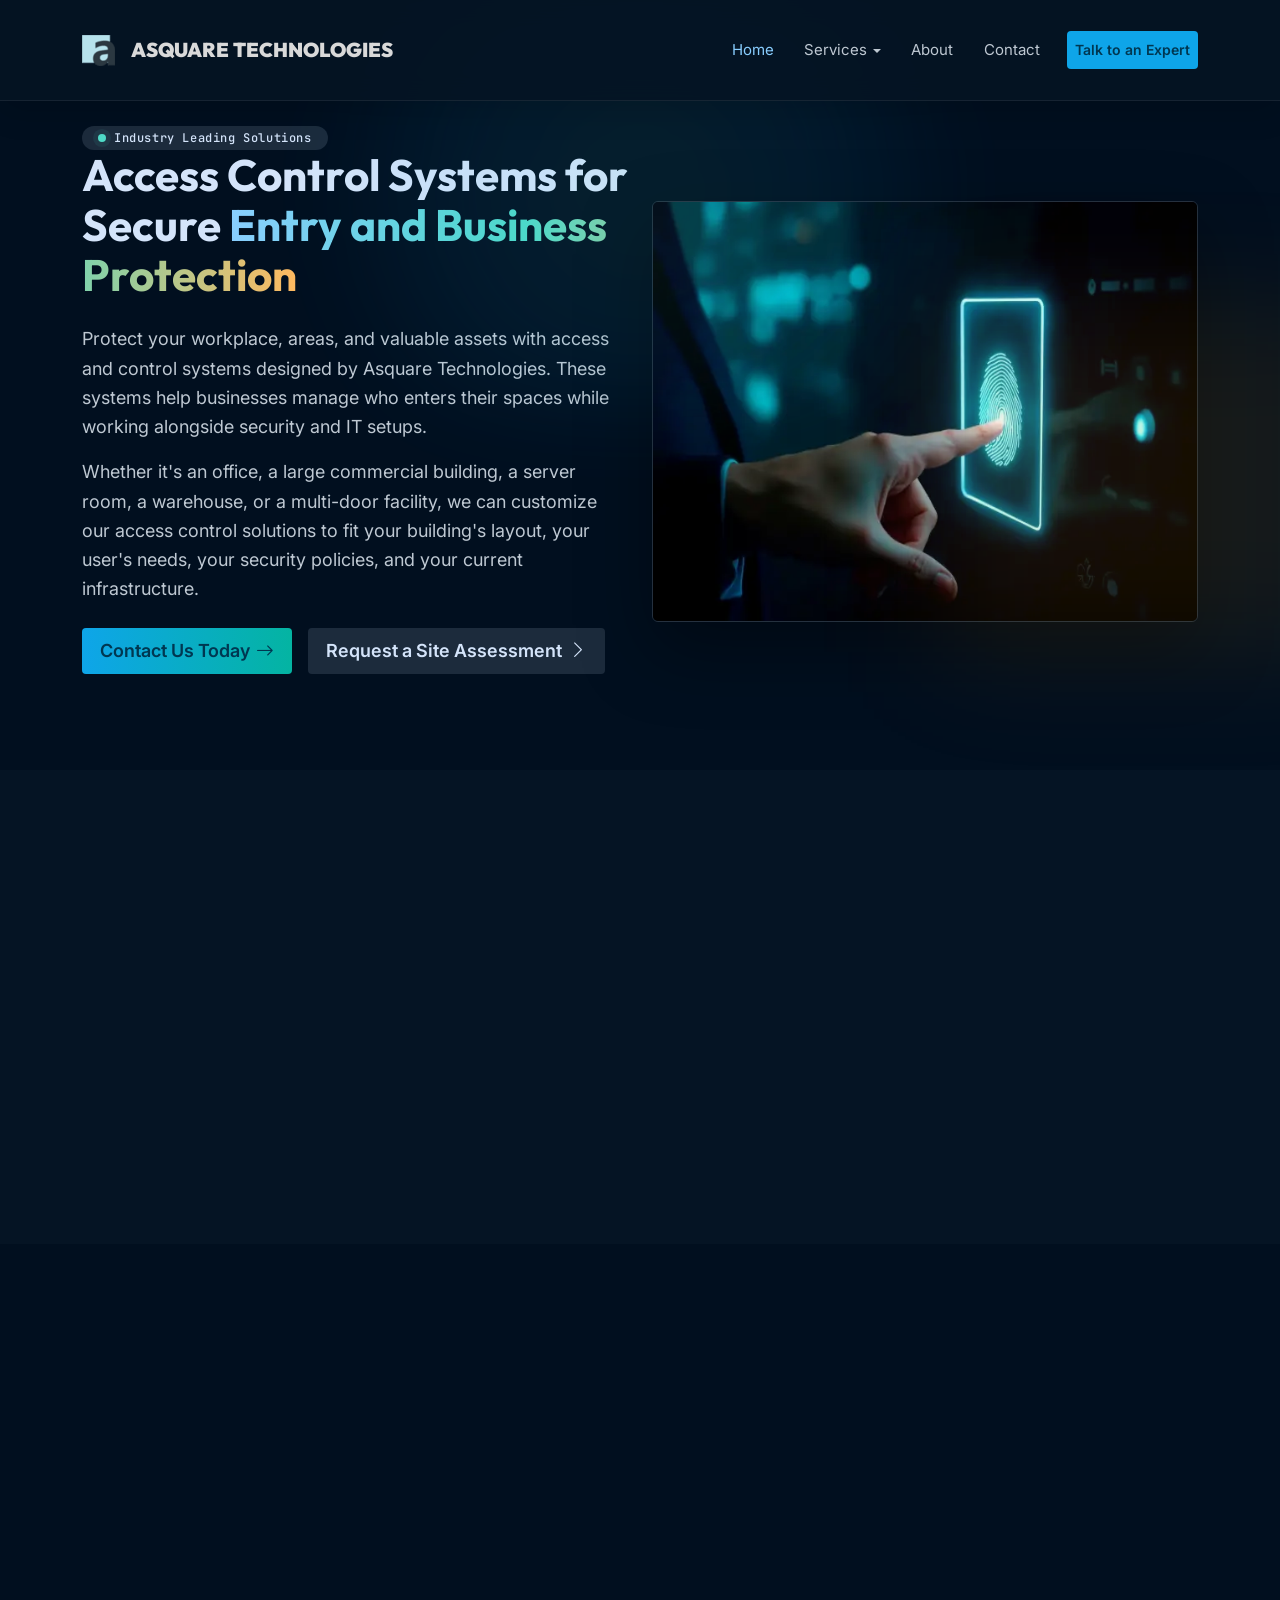
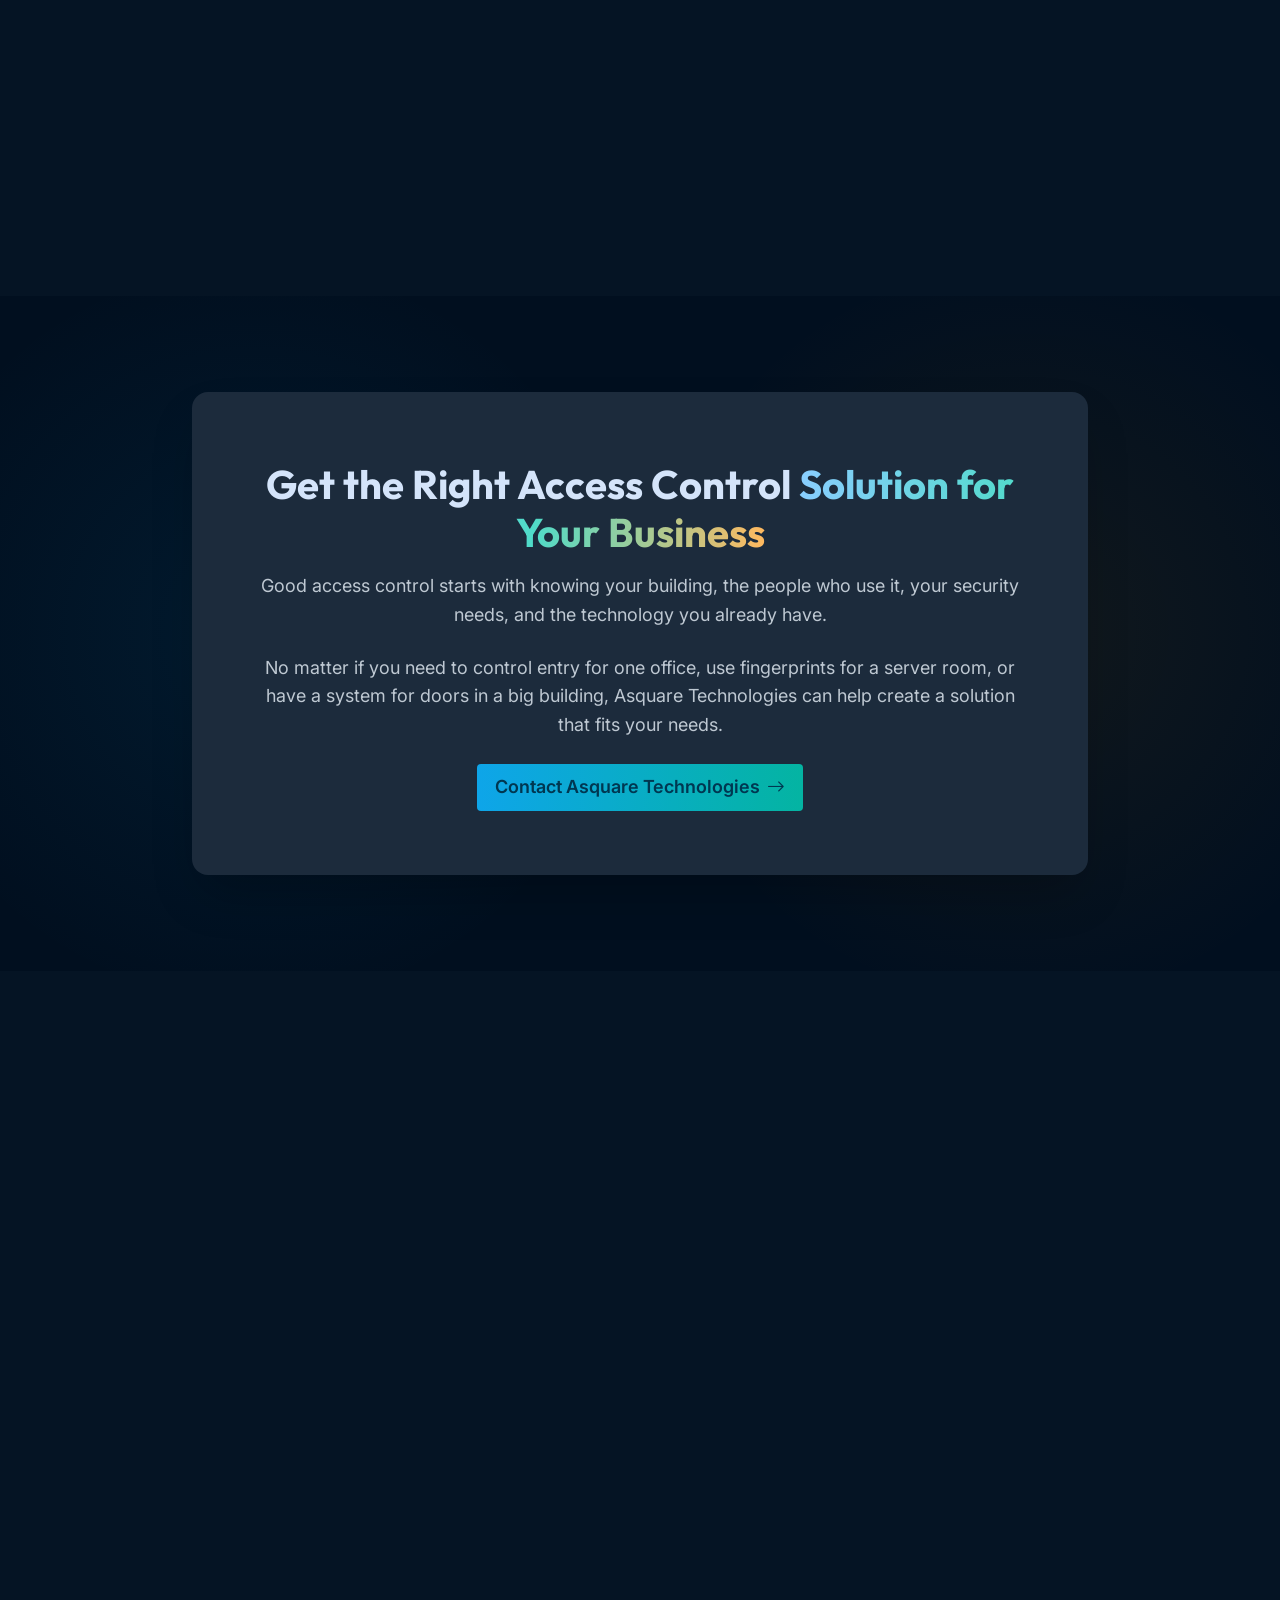
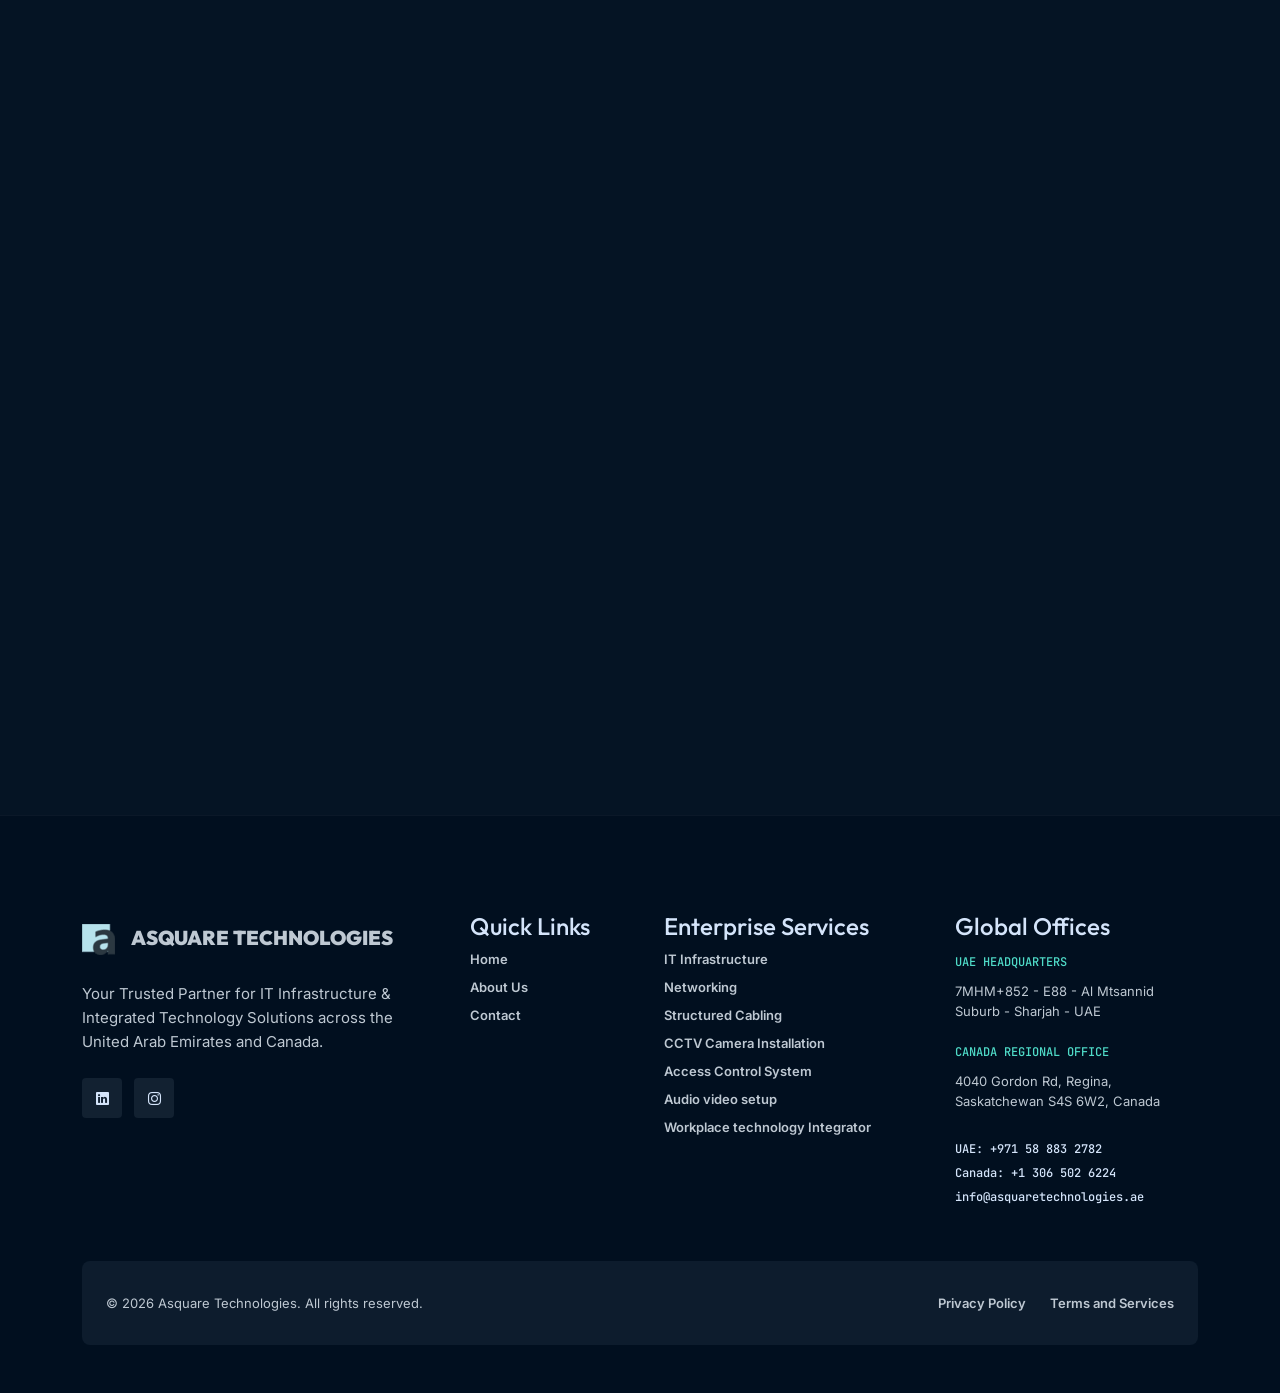
<file: best-biometric-access-control-system/index.html>
<!doctype html>
<html lang="en">
    <head>
        <meta charset="utf-8">
        <meta name="viewport" content="width=device-width, initial-scale=1">
        <meta name="description" content="Asquare Technologies designs biometric and door access control systems for businesses across the UAE and Canada, supporting secure, managed entry.">
        <meta name="robots" content="index, follow">
        <meta name="author" content="Asquare Technologies">
        <link rel="canonical" href="https://www.asquaretechnologies.ae/best-biometric-access-control-system/">
        <title>Best Biometric Access Control System in UAE & Canada</title>
        <!-- Favicons -->
        <link rel="icon" type="image/png" href="../assets/images/favicon/favicon-96x96.png" sizes="96x96" />
        <link rel="icon" type="image/svg+xml" href="../assets/images/favicon/favicon.svg" />
        <link rel="shortcut icon" href="../assets/images/favicon/favicon.ico" />
        <link rel="apple-touch-icon" sizes="180x180" href="../assets/images/favicon/apple-touch-icon.png" />
        <meta name="apple-mobile-web-app-title" content="Asquare Technologies" />
        <link rel="manifest" href="../assets/images/favicon/site.webmanifest" />
        <!-- Open Graph / Facebook / LinkedIn -->
        <meta property="og:type" content="website">
        <meta property="og:site_name" content="Asquare Technologies">
        <meta property="og:title" content="Best Biometric Access Control System in UAE & Canada">
        <meta property="og:description" content="Asquare Technologies designs biometric and door access control systems for businesses across the UAE and Canada, supporting secure, managed entry.">
        <meta property="og:url" content="https://www.asquaretechnologies.ae/best-biometric-access-control-system/">
        <meta property="og:image" content="https://www.asquaretechnologies.ae/assets/images/best-biometric/best-biometric-og.webp">
        <meta property="og:image:width" content="1200">
        <meta property="og:image:height" content="630">
        <meta property="og:locale" content="en_US">
        <!-- Twitter Card -->
        <meta name="twitter:card" content="summary_large_image">
        <meta name="twitter:title" content="Best Biometric Access Control System in UAE & Canada">
        <meta name="twitter:description" content="Asquare Technologies designs biometric and door access control systems for businesses across the UAE and Canada, supporting secure, managed entry.">
        <meta name="twitter:image" content="https://www.asquaretechnologies.ae/assets/images/best-biometric/best-biometric-og.webp">
        <meta name="theme-color" content="#051424">
        <link rel="preconnect" href="https://fonts.googleapis.com">
        <link rel="preconnect" href="https://fonts.gstatic.com" crossorigin>
        <link rel="preconnect" href="https://cdn.jsdelivr.net">
        <link rel="preload" as="image" href="../assets/images/best-biometric/access-control-systems-for-secure-entry-and-business-protection.webp" fetchpriority="high">
        <link rel="preconnect" href="https://cdnjs.cloudflare.com">
        <!-- Layout-critical CSS: kept render-blocking to avoid any flash of unstyled content -->
        <link href="https://cdn.jsdelivr.net/npm/bootstrap@5.3.3/dist/css/bootstrap.min.css" rel="stylesheet">
        <link href="https://unpkg.com/aos@2.3.1/dist/aos.css" rel="stylesheet">
        <link rel="stylesheet" href="../assets/css/style.css">
        <link rel="stylesheet" href="../assets/css/cctv-camera.css">
        <!-- Non-critical CSS (webfonts, icon fonts): loaded without blocking first paint, then swapped in -->
        <link rel="preload" as="style" href="https://fonts.googleapis.com/css2?family=Inter:wght@400;500;600;700&family=JetBrains+Mono:wght@500;600;700&family=Outfit:wght@500;600;700&display=swap" onload="this.onload=null;this.rel='stylesheet'">
        <link rel="preload" as="style" href="https://cdn.jsdelivr.net/npm/bootstrap-icons@1.11.3/font/bootstrap-icons.css" onload="this.onload=null;this.rel='stylesheet'">
        <link rel="preload" as="style" href="https://cdnjs.cloudflare.com/ajax/libs/font-awesome/5.15.4/css/all.min.css" onload="this.onload=null;this.rel='stylesheet'">
        <script type="application/ld+json">
            {
                "@context": "https://schema.org",
                "@graph": [
                {
                    "@type": "Organization",
                    "@id": "https://www.asquaretechnologies.ae/#organization",
                    "name": "Asquare Technologies",
                    "url": "https://www.asquaretechnologies.ae/",
                    "logo": {
                        "@type": "ImageObject",
                        "url": "https://www.asquaretechnologies.ae/assets/images/logo.png",
                        "width": 33,
                        "height": 31
                    },
                    "sameAs": [
                    "https://www.linkedin.com/company/asquare-technologies-uae/",
                    "https://www.instagram.com/asquare.technologies/"
                    ],
                    "contactPoint": [
                    {
                        "@type": "ContactPoint",
                        "telephone": "+971-58-883-2782",
                        "contactType": "sales",
                        "areaServed": "AE",
                        "availableLanguage": ["English"]
                    },
                    {
                        "@type": "ContactPoint",
                        "telephone": "+1-306-502-6224",
                        "contactType": "sales",
                        "areaServed": "CA",
                        "availableLanguage": ["English"]
                    }
                    ]
                },
                {
                    "@type": "LocalBusiness",
                    "@id": "https://www.asquaretechnologies.ae/#uae-office",
                    "name": "Asquare Technologies - UAE Headquarters",
                    "image": "https://www.asquaretechnologies.ae/assets/images/best-biometric/best-biometric-og.webp",
                    "url": "https://www.asquaretechnologies.ae/",
                    "telephone": "+971588832782",
                    "email": "info@asquaretechnologies.ae",
                    "address": {
                        "@type": "PostalAddress",
                        "streetAddress": "7MHM+852 - E88 - Al Mtsannid Suburb",
                        "addressLocality": "Sharjah",
                        "addressCountry": "AE"
                    },
                    "parentOrganization": {
                        "@id": "https://www.asquaretechnologies.ae/#organization"
                    }
                },
                {
                    "@type": "LocalBusiness",
                    "@id": "https://www.asquaretechnologies.ae/#canada-office",
                    "name": "Asquare Technologies - Canada Regional Office",
                    "image": "https://www.asquaretechnologies.ae/assets/images/best-biometric/best-biometric-og.webp",
                    "url": "https://www.asquaretechnologies.ae/",
                    "telephone": "+13065026224",
                    "email": "info@asquaretechnologies.ae",
                    "address": {
                        "@type": "PostalAddress",
                        "streetAddress": "4040 Gordon Rd",
                        "addressLocality": "Regina",
                        "addressRegion": "Saskatchewan",
                        "postalCode": "S4S 6W2",
                        "addressCountry": "CA"
                    },
                    "parentOrganization": {
                        "@id": "https://www.asquaretechnologies.ae/#organization"
                    }
                },
                {
                    "@type": "WebSite",
                    "@id": "https://www.asquaretechnologies.ae/#website",
                    "url": "https://www.asquaretechnologies.ae/",
                    "name": "Asquare Technologies",
                    "publisher": {
                        "@id": "https://www.asquaretechnologies.ae/#organization"
                    }
                },
                {
                    "@type": "WebPage",
                    "@id": "https://www.asquaretechnologies.ae/best-biometric-access-control-system/#webpage",
                    "url": "https://www.asquaretechnologies.ae/best-biometric-access-control-system/",
                    "name": "Best Biometric Access Control System in UAE & Canada",
                    "description": "Asquare Technologies designs biometric and door access control systems for businesses across the UAE and Canada, supporting secure, managed entry.",
                    "inLanguage": "en",
                    "isPartOf": {
                        "@id": "https://www.asquaretechnologies.ae/#website"
                    },
                    "primaryImageOfPage": {
                        "@type": "ImageObject",
                        "url": "https://www.asquaretechnologies.ae/assets/images/best-biometric/best-biometric-og.webp",
                        "width": 1200,
                        "height": 630
                    },
                    "breadcrumb": {
                        "@id": "https://www.asquaretechnologies.ae/best-biometric-access-control-system/#breadcrumb"
                    },
                    "about": {
                        "@id": "https://www.asquaretechnologies.ae/best-biometric-access-control-system/#service"
                    }
                },
                {
                    "@type": "BreadcrumbList",
                    "@id": "https://www.asquaretechnologies.ae/best-biometric-access-control-system/#breadcrumb",
                    "itemListElement": [
                    {
                        "@type": "ListItem",
                        "position": 1,
                        "name": "Home",
                        "item": "https://www.asquaretechnologies.ae/"
                    },
                    {
                        "@type": "ListItem",
                        "position": 2,
                        "name": "Access Control System",
                        "item": "https://www.asquaretechnologies.ae/best-biometric-access-control-system/"
                    }
                    ]
                },
                {
                    "@type": "Service",
                    "@id": "https://www.asquaretechnologies.ae/best-biometric-access-control-system/#service",
                    "name": "Biometric and Door Access Control Systems",
                    "serviceType": "Access Control System Installation",
                    "description": "Design and installation of fingerprint biometric, RFID card, PIN-based and multi-factor door access control systems for offices, server rooms, data centers, warehouses, commercial buildings, educational institutions, industrial and healthcare facilities.",
                    "provider": {
                        "@id": "https://www.asquaretechnologies.ae/#organization"
                    },
                    "areaServed": [
                    { "@type": "Country", "name": "United Arab Emirates" },
                    { "@type": "Country", "name": "Canada" }
                    ],
                    "hasOfferCatalog": {
                        "@type": "OfferCatalog",
                        "name": "Access Control Solutions",
                        "itemListElement": [
                        {
                            "@type": "Offer",
                            "itemOffered": {
                                "@type": "Service",
                                "name": "Fingerprint Biometric Access Control"
                            }
                        },
                        {
                            "@type": "Offer",
                            "itemOffered": {
                                "@type": "Service",
                                "name": "RFID and Proximity Card Access Control"
                            }
                        },
                        {
                            "@type": "Offer",
                            "itemOffered": {
                                "@type": "Service",
                                "name": "PIN-Based Entry Systems"
                            }
                        },
                        {
                            "@type": "Offer",
                            "itemOffered": {
                                "@type": "Service",
                                "name": "Multi-Factor Authentication Access Control"
                            }
                        },
                        {
                            "@type": "Offer",
                            "itemOffered": {
                                "@type": "Service",
                                "name": "Centralized Access Management"
                            }
                        }
                        ]
                    }
                },
                {
                    "@type": "FAQPage",
                    "@id": "https://www.asquaretechnologies.ae/best-biometric-access-control-system/#faq",
                    "mainEntity": [
                    {
                        "@type": "Question",
                        "name": "What is door access control?",
                        "acceptedAnswer": {
                            "@type": "Answer",
                            "text": "Door access control is a security system that controls who can enter a door. It uses methods like fingerprints, access cards, PINs, or other approved methods to verify whether someone is allowed in."
                        }
                    },
                    {
                        "@type": "Question",
                        "name": "How does fingerprint access control work?",
                        "acceptedAnswer": {
                            "@type": "Answer",
                            "text": "A fingerprint access control device takes a person's fingerprint and checks it against a list of approved fingerprints. If the fingerprint matches, the system unlocks the door."
                        }
                    },
                    {
                        "@type": "Question",
                        "name": "Is biometric access control for offices?",
                        "acceptedAnswer": {
                            "@type": "Answer",
                            "text": "Biometric access control can be used in offices. It helps control who enters areas like regular workspaces, special departments, server rooms, and other places that need protection. The setup depends on what the company needs."
                        }
                    },
                    {
                        "@type": "Question",
                        "name": "What is the best biometric access control system?",
                        "acceptedAnswer": {
                            "@type": "Answer",
                            "text": "The best biometric access control system depends on factors such as the number of users, number of doors, authentication requirements, environmental conditions, integration needs, scalability, and budget. A site-specific assessment can help determine the appropriate solution."
                        }
                    },
                    {
                        "@type": "Question",
                        "name": "Can access control be used for doors?",
                        "acceptedAnswer": {
                            "@type": "Answer",
                            "text": "Yes. Systems that control doors can manage several entry points. They let users have access levels. This depends on the technology used."
                        }
                    },
                    {
                        "@type": "Question",
                        "name": "Can access control work with CCTV?",
                        "acceptedAnswer": {
                            "@type": "Answer",
                            "text": "Yes. Access control can work with CCTV and other security tools. This helps create a security system."
                        }
                    },
                    {
                        "@type": "Question",
                        "name": "Can access control be installed in a server room?",
                        "acceptedAnswer": {
                            "@type": "Answer",
                            "text": "Yes. Access control can keep people out of server rooms and other areas with computer equipment. Options like fingerprints, cards, PINs, or a mix of these can be used based on the security needs."
                        }
                    },
                    {
                        "@type": "Question",
                        "name": "How do I choose a biometric access control system?",
                        "acceptedAnswer": {
                            "@type": "Answer",
                            "text": "Think about how many people and doors there are. Also consider what kind of authentication is needed for the environment, whether other systems need to work with its reports, how easily it can grow, and how easy it is to fix."
                        }
                    },
                    {
                        "@type": "Question",
                        "name": "Do you provide access control solutions in the UAE?",
                        "acceptedAnswer": {
                            "@type": "Answer",
                            "text": "Asquare Technologies offers access control and other IT and security solutions for businesses in the UAE."
                        }
                    },
                    {
                        "@type": "Question",
                        "name": "Do you provide access control solutions in Canada?",
                        "acceptedAnswer": {
                            "@type": "Answer",
                            "text": "Yes. Asquare Technologies offers access control and technology and security solutions in Canada."
                        }
                    }
                    ]
                }
                ]
            }
        </script>
        <noscript>
            <link href="https://fonts.googleapis.com/css2?family=Inter:wght@400;500;600;700&family=JetBrains+Mono:wght@500;600;700&family=Outfit:wght@500;600;700&display=swap" rel="stylesheet">
            <link href="https://cdn.jsdelivr.net/npm/bootstrap-icons@1.11.3/font/bootstrap-icons.css" rel="stylesheet">
            <link rel="stylesheet" href="https://cdnjs.cloudflare.com/ajax/libs/font-awesome/5.15.4/css/all.min.css">
        </noscript>
        <!-- Google tag (gtag.js) - Google Analytics 4 -->
        <script async src="https://www.googletagmanager.com/gtag/js?id=G-MG5LZNRR6L"></script>
        <script>
          window.dataLayer = window.dataLayer || [];
          function gtag(){dataLayer.push(arguments);}
          gtag('js', new Date());
        
          gtag('config', 'G-MG5LZNRR6L');
        </script>
    </head>
    <body>
        <header class="site-header" id="site-header">
            <nav class="navbar navbar-expand-xl navbar-dark">
                <div class="container">
                    <a class="brand d-flex align-items-center gap-3 text-decoration-none" href="https://www.asquaretechnologies.ae/" aria-label="Asquare Technologies home">
                        <img src="../assets/images/logo.png" alt="asquare technologies" title="asquare technologies" height="31" width="33" class="img-fluid" decoding="async"/>
                        <span class="brand-copy">
                            <strong>ASQUARE TECHNOLOGIES</strong>
                        </span>
                    </a>
                    <button class="navbar-toggler border-0 shadow-none" type="button" data-bs-toggle="collapse" data-bs-target="#mainNav" aria-controls="mainNav" aria-expanded="false" aria-label="Toggle navigation">
                        <span class="navbar-toggler-icon"></span>
                    </button>
                    <div class="collapse navbar-collapse" id="mainNav">
                        <ul class="navbar-nav ms-auto align-items-xl-center gap-xl-2 gap-1">
                            <li class="nav-item">
                                <a class="nav-link active" href="https://www.asquaretechnologies.ae/">Home</a>
                            </li>
                            <!-- SERVICES DROPDOWN -->
                            <li class="nav-item dropdown">
                                <a class="nav-link dropdown-toggle" href="#services" id="servicesDropdown" role="button" data-bs-toggle="dropdown" aria-expanded="false">Services</a>
                                <ul class="dropdown-menu services-dropdown" aria-labelledby="servicesDropdown">
                                    <li>
                                        <a class="dropdown-item" href="https://www.asquaretechnologies.ae/it-infrastructure-services/">IT Infrastructure</a>
                                    </li>
                                    <li>
                                        <a class="dropdown-item" href="https://www.asquaretechnologies.ae/networking-solutions/">Networking</a>
                                    </li>
                                    <li>
                                        <a class="dropdown-item" href="https://www.asquaretechnologies.ae/structured-cabling-services/">Structured Cabling</a>
                                    </li>
                                    <li>
                                        <a class="dropdown-item" href="https://www.asquaretechnologies.ae/cctv-camera-installation/">CCTV Camera Installation</a>
                                    </li>
                                    <li>
                                        <a class="dropdown-item" href="https://www.asquaretechnologies.ae/best-biometric-access-control-system/">Access Control System</a>
                                    </li>
                                    <li>
                                        <a class="dropdown-item" href="https://www.asquaretechnologies.ae/conference-room-audio-video-setup/">Audio video setup</a>
                                    </li>
                                    <li>
                                        <a class="dropdown-item" href="https://www.asquaretechnologies.ae/turnkey-workplace-technology-integrator/">Workplace technology Integrator</a>
                                    </li>
<li>
                                        <a class="dropdown-item" href="https://www.asquaretechnologies.ae/led-screen-installation-company/">LED Screen Installation</a>
                                    </li>
                                </ul>
                            </li>
                            <li class="nav-item">
                                <a class="nav-link" href="https://www.asquaretechnologies.ae/about-us/">About</a>
                            </li>
                            <!--<li class="nav-item">
                                <a class="nav-link" href="https://www.asquaretechnologies.ae/blog/">Blog</a>
                            </li>-->
                            <li class="nav-item">
                                <a class="nav-link" href="https://www.asquaretechnologies.ae/contact/">Contact</a>
                            </li>
                        </ul>
                        <div class="header-actions ms-xl-3 mt-3 mt-xl-0 d-flex align-items-center gap-2">
                            <a class="btn btn-primary-accent btn-sm px-2 py-2-5" href="https://wa.me/971588832782/">Talk to an Expert</a>
                        </div>
                    </div>
                </div>
            </nav>
        </header>
        <main>
            <!-- Hero Section -->
            <section class="hero section-dark">
                <div class="container">
                    <div class="hero-inner">
                        <!-- Ambient background elements -->
                        <div class="ambient ambient-top"></div>
                        <div class="ambient ambient-gold"></div>
                        <div class="row align-items-center">
                            <div class="col-lg-6 hero-copy">
                                <div class="trust-badge"><span class="pulse-dot"></span>Industry Leading Solutions</div>
                                <h1>Access Control Systems for Secure <span>Entry and Business Protection</span></h1>
                                <p class="hero-lead">Protect your workplace, areas, and valuable assets with access and control systems designed by Asquare Technologies. These systems help businesses manage who enters their spaces while working alongside security and IT setups.</p>
                                <p class="hero-lead">Whether it's an office, a large commercial building, a server room, a warehouse, or a multi-door facility, we can customize our access control solutions to fit your building's layout, your user's needs, your security policies, and your current infrastructure.</p>
                                <div class="d-flex flex-wrap gap-3 pt-2">
                                    <a href="https://wa.me/971588832782/" class="btn btn-gradient btn-lg">Contact Us Today <i class="bi bi-arrow-right"></i></a>
                                    <a href="https://www.asquaretechnologies.ae/contact/" class="btn btn-surface btn-lg">Request a Site Assessment <i class="bi bi-chevron-right"></i></a>
                                </div>
                            </div>
                            <div class="col-lg-6 hero-grid">
                                <img src="../assets/images/best-biometric/access-control-systems-for-secure-entry-and-business-protection.webp" alt="Access control systems for secure entry and business protection" title="Access control systems for secure entry and business protection" height="500" width="650" class="img-fluid rounded-2" loading="eager" fetchpriority="high" decoding="async"/>
                            </div>
                        </div>
                    </div>
                </div>
            </section>        
            <!-- TRUST / STATS -->
            <section class="section section-alt" id="about">
                <div data-aos="fade-up" data-aos-anchor-placement="top-center">
                    <div class="container">
                        <div class="section-heading split">
                            <div>
                                <div class="h2">Trusted IT Infrastructure Service <span> Provider for Modern Businesses</span></div>
                            </div>
                        </div>
                        <div class="row g-4">
                            <div class="col-md-4">
                                <div class="stat-card">
                                    <strong>165+</strong>
                                    <span class="text-blue">Projects Delivered</span>
                                </div>
                            </div>
                            <div class="col-md-4">
                                <div class="stat-card">
                                    <strong>6+</strong>
                                    <span class="text-gold">Years of Experience</span>
                                </div>
                            </div>
                            <div class="col-md-4">
                                <div class="stat-card">
                                    <strong>UAE &amp; CANADA</strong>
                                    <span class="text-teal">Service Locations</span>
                                </div>
                            </div>
                        </div>
                    </div>
                </div>
            </section>
            <!-- CLIENTS -->
            <section class="section-sm section-dark" id="projects">
                <div data-aos="fade-up" data-aos-anchor-placement="top-center">
                    <div class="container">
                        <div class="h2">Trusted by Businesses</div>
                        <div class="carousel-container" id="carouselContainer">
                            <div class="carousel-wrapper">
                                <div class="carousel-track" id="track" style="transform: translateX(0)">
                                    <div class="client-carousel-item">
                                        <div class="client-card">
                                            <img src="../assets/images/clients/al-burj-properties.webp" alt="Al burj properties" title="Al burj properties" height="150" width="200" class="img-fluid rounded-2" loading="lazy" decoding="async"/>
                                        </div>
                                    </div>
                                    <div class="client-carousel-item">
                                        <div class="client-card">
                                            <img src="../assets/images/clients/al-khalil-group.webp" alt="Al khalil group" title="Al khalil group" height="150" width="200" class="img-fluid rounded-2" loading="lazy" decoding="async"/>
                                        </div>
                                    </div>
                                    <div class="client-carousel-item">
                                        <div class="client-card">
                                            <img src="../assets/images/clients/al-tawr-center.webp" alt="Al tawr center" title="Al tawr center" height="150" width="200" class="img-fluid rounded-2" loading="lazy" decoding="async"/>
                                        </div>
                                    </div>
                                    <div class="client-carousel-item">
                                        <div class="client-card">
                                            <img src="../assets/images/clients/ayur-vaidya.webp" alt="Ayur vaidya" title="Ayur vaidya" height="150" width="200" class="img-fluid rounded-2" loading="lazy" decoding="async"/>
                                        </div>
                                    </div>
                                    <div class="client-carousel-item">
                                        <div class="client-card">
                                            <img src="../assets/images/clients/culines.webp" alt="Culines" title="Culines" height="150" width="200" class="img-fluid rounded-2" loading="lazy" decoding="async"/>
                                        </div>
                                    </div>
                                    <div class="client-carousel-item">
                                        <div class="client-card">
                                            <img src="../assets/images/clients/data-tel.webp" alt="Data tel" title="Data tel" height="150" width="200" class="img-fluid rounded-2" loading="lazy" decoding="async"/>
                                        </div>
                                    </div>
                                    <div class="client-carousel-item">
                                        <div class="client-card">
                                            <img src="../assets/images/clients/dhe-swagat.webp" alt="Dhe swagat" title="Dhe swagat" height="150" width="200" class="img-fluid rounded-2" loading="lazy" decoding="async"/>
                                        </div>
                                    </div>
                                    <div class="client-carousel-item">
                                        <div class="client-card">
                                            <img src="../assets/images/clients/kathis.webp" alt="Kathis" title="Kathis" height="150" width="200" class="img-fluid rounded-2" loading="lazy" decoding="async"/>
                                        </div>
                                    </div>
                                    <div class="client-carousel-item">
                                        <div class="client-card">
                                            <img src="../assets/images/clients/office-flux.webp" alt="Office flux" title="Office flux" height="150" width="200" class="img-fluid rounded-2" loading="lazy" decoding="async"/>
                                        </div>
                                    </div>
                                    <div class="client-carousel-item">
                                        <div class="client-card">
                                            <img src="../assets/images/clients/open-master-games.webp" alt="Open master games" title="Open master games" height="150" width="200" class="img-fluid rounded-2" loading="lazy" decoding="async"/>
                                        </div>
                                    </div>
                                    <div class="client-carousel-item">
                                        <div class="client-card">
                                            <img src="../assets/images/clients/service-4u.webp" alt="Service 4u" title="Service 4u" height="150" width="200" class="img-fluid rounded-2" loading="lazy" decoding="async"/>
                                        </div>
                                    </div>
                                    <div class="client-carousel-item">
                                        <div class="client-card">
                                            <img src="../assets/images/clients/space-deck.webp" alt="Space deck" title="Space deck" height="150" width="200" class="img-fluid rounded-2" loading="lazy" decoding="async"/>
                                        </div>
                                    </div>
                                    <div class="client-carousel-item">
                                        <div class="client-card">
                                            <img src="../assets/images/clients/tolia.webp" alt="Tolia" title="Tolia" height="150" width="200" class="img-fluid rounded-2" loading="lazy" decoding="async"/>
                                        </div>
                                    </div>
                                    <div class="client-carousel-item">
                                        <div class="client-card">
                                            <img src="../assets/images/clients/wiz-kidz.webp" alt="Wiz kids" title="Wiz kids" height="150" width="200" class="img-fluid rounded-2" loading="lazy" decoding="async"/>
                                        </div>
                                    </div>
                                </div>
                            </div>
                            <div class="carousel-controls">
                                <button class="carousel-button" id="prevBtn" aria-label="Previous clients">
                                    <i class="bi bi-chevron-left"></i>
                                </button>
                                <div class="carousel-indicators" id="indicators"></div>
                                <button class="carousel-button" id="nextBtn" aria-label="Next clients">
                                    <i class="bi bi-chevron-right"></i>
                                </button>
                            </div>
                        </div>
                    </div>
                </div>
            </section>
            <section class="section section-alt">
                <div data-aos="fade-up" data-aos-anchor-placement="top-center">
                    <div class="container">
                        <div class="row g-4 align-items-center">
                            <div class="col-12">
                                <h2>What Is an <span>Access Control System?</span></h2>
                                <p>An access control system determines who is allowed to enter a building, a room, or a restricted area. Instead of relying only on traditional keys, businesses can use electronic credentials, like biometric identification, access cards, PINs, or other forms of authentication.</p>
                                <p>A properly planned system allows organizations to:</p>
                                <div class="row g-2">
                                    <div class="col-12 col-md-4">
                                        <div class="mini-card align-items-center">
                                            <i class="bi bi-ban text-teal"></i>
                                            <p>Restrict unauthorized entry</p>
                                        </div>
                                    </div>
                                    <div class="col-12 col-md-4">
                                        <div class="mini-card align-items-center">
                                            <i class="bi bi-universal-access-circle text-teal"></i>
                                            <p>Manage employee and visitor access</p>
                                        </div>
                                    </div>
                                    <div class="col-12 col-md-4">
                                        <div class="mini-card align-items-center">
                                            <i class="bi bi-door-open text-teal"></i>
                                            <p>Control indvidual doors and designated areas</p>
                                        </div>
                                    </div>
                                    <div class="col-12 col-md-4">
                                        <div class="mini-card align-items-center">
                                            <i class="bi bi-people text-teal"></i>
                                            <p>Assign permissions to specific users</p>
                                        </div>
                                    </div>
                                    <div class="col-12 col-md-4">
                                        <div class="mini-card align-items-center">
                                            <i class="bi bi-tv text-teal"></i>
                                            <p>Monitor access activity</p>
                                        </div>
                                    </div>
                                    <div class="col-12 col-md-4">
                                        <div class="mini-card align-items-center">
                                            <i class="bi bi-safe text-teal"></i>
                                            <p>Protect sensitive rooms and facilities</p>
                                        </div>
                                    </div>
                                    <div class="col-12 col-md-4">
                                        <div class="mini-card align-items-center">
                                            <i class="bi bi-hand-index text-teal"></i>
                                            <p>Manage multiple access points</p>
                                        </div>
                                    </div>
                                    <div class="col-12 col-md-4">
                                        <div class="mini-card align-items-center">
                                            <i class="bi bi-shield-check text-teal"></i>
                                            <p>Integrate entry management with other security technologies</p>
                                        </div>
                                    </div>
                                </div>
                                <p class="mt-3">The correct choice depends on how big the place is, how many people will use it, how many doors are there, what security is needed and what systems are already, in place.</p>
                            </div>
                        </div>
                    </div>
                </div>
            </section>
            <section class="section section-dark">
                <div data-aos="fade-up" data-aos-anchor-placement="top-center">
                    <div class="container">
                        <div class="row g-4 align-items-center">
                            <div class="col-12">
                                <h2>Door Access <span>Control Solutions</span></h2>
                                <p>Door access control provides controlled entry at individual access points within a property. It can be installed on office doors, server rooms, storage areas, laboratories, warehouses, commercial buildings, and other restricted spaces.</p>
                                <p>A typical installation may include:</p>
                                <div class="row g-2">
                                    <div class="col-12 col-md-4">
                                        <div class="mini-card align-items-center">
                                            <i class="bi bi-file-lock text-teal"></i>
                                            <p>Access readers</p>
                                        </div>
                                    </div>
                                    <div class="col-12 col-md-4">
                                        <div class="mini-card align-items-center">
                                            <i class="bi bi-fingerprint text-teal"></i>
                                            <p>Biometric terminals</p>
                                        </div>
                                    </div>
                                    <div class="col-12 col-md-4">
                                        <div class="mini-card align-items-center">
                                            <i class="bi bi-credit-card text-teal"></i>
                                            <p>RFID or proximity card readers</p>
                                        </div>
                                    </div>
                                    <div class="col-12 col-md-4">
                                        <div class="mini-card align-items-center">
                                            <i class="bi bi-keyboard text-teal"></i>
                                            <p>PIN/keypad devices</p>
                                        </div>
                                    </div>
                                    <div class="col-12 col-md-4">
                                        <div class="mini-card align-items-center">
                                            <i class="bi bi-building-fill-lock text-teal"></i>
                                            <p>Electronic locks</p>
                                        </div>
                                    </div>
                                    <div class="col-12 col-md-4">
                                        <div class="mini-card align-items-center">
                                            <i class="bi bi-house-lock text-teal"></i>
                                            <p>Magnetic locks</p>
                                        </div>
                                    </div>
                                    <div class="col-12 col-md-4">
                                        <div class="mini-card align-items-center">
                                            <i class="bi bi-door-closed text-teal"></i>
                                            <p>Door sensors</p>
                                        </div>
                                    </div>
                                    <div class="col-12 col-md-4">
                                        <div class="mini-card align-items-center">
                                            <i class="bi bi-x-square text-teal"></i>
                                            <p>Exit buttons</p>
                                        </div>
                                    </div>
                                    <div class="col-12 col-md-4">
                                        <div class="mini-card align-items-center">
                                            <i class="bi bi-toggle-off text-teal"></i>
                                            <p>Access controllers</p>
                                        </div>
                                    </div>
                                    <div class="col-12 col-md-4">
                                        <div class="mini-card align-items-center">
                                            <i class="bi bi-code-square text-teal"></i>
                                            <p>Management software</p>
                                        </div>
                                    </div>
                                    <div class="col-12 col-md-4">
                                        <div class="mini-card align-items-center">
                                            <i class="bi bi-battery-charging text-teal"></i>
                                            <p>Power backup systems</p>
                                        </div>
                                    </div>
                                </div>
                                <p class="mt-3">You can choose the equipment and settings based on the kind of door, how many people will use it, the level of security needed, and the place where it will operate.</p>
                            </div>
                        </div>
                    </div>
                </div>
            </section>
            <section class="section section-alt">
                <div data-aos="fade-up" data-aos-anchor-placement="top-center">
                    <div class="container">
                        <div class="row g-4 align-items-center">
                            <div class="col-12 col-lg-4">
                                <h2>Fingerprint Biometric Access <span>Control System</span></h2>
                                <p>A fingerprint biometric access control system recognizes people by their fingerprint patterns. This lets authorized staff enter areas without depending only on key cards or passwords that must be remembered.</p>
                                <p>Fingerprint authentication can be used in environments such as:</p>
                            </div>
                            <div class="col-12 col-lg-8">
                                <div class="row g-2">
                                    <div class="col-12 col-sm-6 col-md-4 col-lg-3">
                                        <div class="mini-card align-items-center">
                                            <i class="bi bi-buildings text-teal"></i>
                                            <p>Corporate offices</p>
                                        </div>
                                    </div>
                                    <div class="col-12 col-sm-6 col-md-4 col-lg-3">
                                        <div class="mini-card align-items-center">
                                            <i class="bi bi-database text-teal"></i>
                                            <p>Server and network rooms</p>
                                        </div>
                                    </div>
                                    <div class="col-12 col-sm-6 col-md-4 col-lg-3">
                                        <div class="mini-card align-items-center">
                                            <i class="bi bi-file-bar-graph-fill text-teal"></i>
                                            <p>Data centers</p>
                                        </div>
                                    </div>
                                    <div class="col-12 col-sm-6 col-md-4 col-lg-3">
                                        <div class="mini-card align-items-center">
                                            <i class="bi bi-house-door text-teal"></i>
                                            <p>Warehouses</p>
                                        </div>
                                    </div>
                                    <div class="col-12 col-sm-6 col-md-4 col-lg-3">
                                        <div class="mini-card align-items-center">
                                            <i class="bi bi-building-fill-check text-teal"></i>
                                            <p>Industrial facilities</p>
                                        </div>
                                    </div>
                                    <div class="col-12 col-sm-6 col-md-4 col-lg-3">
                                        <div class="mini-card align-items-center">
                                            <i class="bi bi-backpack4 text-teal"></i>
                                            <p>Educational institutions</p>
                                        </div>
                                    </div>
                                    <div class="col-12 col-sm-6 col-md-4 col-lg-3">
                                        <div class="mini-card align-items-center">
                                            <i class="bi bi-hospital text-teal"></i>
                                            <p>Healthcare facilities</p>
                                        </div>
                                    </div>
                                    <div class="col-12 col-sm-6 col-md-4 col-lg-3">
                                        <div class="mini-card align-items-center">
                                            <i class="bi bi-shop text-teal"></i>
                                            <p>Commercial properties</p>
                                        </div>
                                    </div>
                                    <div class="col-12">
                                        <div class="mini-card align-items-center">
                                            <p class="mt-3">Biometric access can also be mixed with cards, PINs or other ways to check identity when more proof is needed. Biometric access offers safety.</p>
                                        </div>
                                    </div>
                                </div>
                            </div>
                        </div>
                    </div>
                </div>
            </section>
            <section class="section section-dark">
                <div data-aos="fade-up" data-aos-anchor-placement="top-center">
                    <div class="container">
                        <h2>Access Control for Doors: Choosing <span>the Right Solution</span></h2>
                        <p>Selecting the access control for doors is not just about picking an access reader. The whole system must work well with the door hardware, the electrical supply, the network setup, how users are managed, and the security rules in place.</p>
                        <p>Important factors include:</p>
                        <div class="row g-4 mt-3">
                            <div class="col-12 col-sm-6 col-lg-4">
                                <div class="industry-card solution-card">
                                    <div>
                                        <img src="../assets/images/best-biometric/number-of-doors.webp" alt="Number of doors" title="Number of doors" height="56" width="56" class="img-fluid rounded-2" loading="lazy" decoding="async" />
                                    </div>
                                    <h3>Number of Doors</h3>
                                    <p>A single office may require one controlled entrance, while a larger facility may need centralized management for numerous doors.</p>
                                </div>
                            </div>
                            <div class="col-12 col-sm-6 col-lg-4">
                                <div class="industry-card solution-card">
                                    <div>
                                        <img src="../assets/images/best-biometric/number-of-users.webp" alt="Number of users" title="Number of users" height="56" width="56" class="img-fluid rounded-2" loading="lazy" decoding="async" />
                                    </div>
                                    <h3>Number of Users</h3>
                                    <p>The system should accommodate the organization's current workforce while allowing room for future employees, contractors, and authorized visitors.</p>
                                </div>
                            </div>
                            <div class="col-12 col-sm-6 col-lg-4">
                                <div class="industry-card solution-card">
                                    <div>
                                        <img src="../assets/images/best-biometric/authentication-method.webp" alt="Authentication method" title="Authentication method" height="56" width="56" class="img-fluid rounded-2" loading="lazy" decoding="async" />
                                    </div>
                                    <h3>Authentication Method</h3>
                                    <p>Businesses can choose authentication, card-based authentication, PIN-based authentication or combined authentication based on their security needs and operational needs.</p>
                                </div>
                            </div>
                            <div class="col-12 col-sm-6 col-lg-4">
                                <div class="industry-card solution-card">
                                    <div>
                                        <img src="../assets/images/best-biometric/access-permissions.webp" alt="Access permissions" title="Access permissions" height="56" width="56" class="img-fluid rounded-2" loading="lazy" decoding="async" />
                                    </div>
                                    <h3>Access Permissions</h3>
                                    <p>Different employees or departments might need to reach areas. User permissions can be set up based on roles, locations, or other organizational needs.</p>
                                </div>
                            </div>
                            <div class="col-12 col-sm-6 col-lg-4">
                                <div class="industry-card solution-card">
                                    <div>
                                        <img src="../assets/images/best-biometric/existing-infrastructure.webp" alt="Existing infrastructure" title="Existing infrastructure" height="56" width="56" class="img-fluid rounded-2" loading="lazy" decoding="async" />
                                    </div>
                                    <h3>Existing Infrastructure</h3>
                                    <p>The access solution should be compatible with the property's <a href="https://www.asquaretechnologies.ae/networking-solutions/" target="_blank">networking</a>, cabling, electrical, door hardware, and other relevant infrastructure.</p>
                                </div>
                            </div>
                            <div class="col-12 col-sm-6 col-lg-4">
                                <div class="industry-card solution-card">
                                    <div>
                                        <img src="../assets/images/best-biometric/future-expansion.webp" alt="Future expansion" title="Future expansion" height="56" width="56" class="img-fluid rounded-2" loading="lazy" decoding="async" />
                                    </div>
                                    <h3>Future Expansion</h3>
                                    <p>A scalable design makes it easier to add users, doors, or additional security technologies as the organization grows.</p>
                                </div>
                            </div>
                        </div>
                    </div>
                </div>
            </section>
            <section class="section section-alt">
                <div data-aos="fade-up" data-aos-anchor-placement="top-center">
                    <div class="container">
                        <div class="row g-4 align-items-center">
                            <div class="col-12 col-lg-6">
                                <h2>Best Biometric Access Control <span>System for Your Requirements</span></h2>
                                <p>Searching for the best biometric access control system should begin with understanding your actual security and operational requirements.</p>
                                <p>There is no configuration that is appropriate for every business. Factors such as authentication technology, user capacity, number of doors, installation environment, reporting requirements, integration capabilities, and future expansion should all be considered.</p>
                                <p>Asquare Technologies can assess your requirements. Help identify a biometric access control solution that aligns with your premises and business operations.</p>
                            </div>
                            <div class="col-12 col-lg-6">
                                <div class="row g-2">
                                    <p class="mb-2">Our approach focuses on:</p>
                                    <div class="col-12 col-md-6">
                                        <div class="mini-card align-items-center">
                                            <i class="boot-icon bi bi-1-circle text-teal"></i>
                                            <p>Appropriate biometric technology</p>
                                        </div>
                                    </div>
                                    <div class="col-12 col-md-6">
                                        <div class="mini-card align-items-center">
                                            <i class="boot-icon bi bi-2-circle text-teal"></i>
                                            <p>Reliable access authentication</p>
                                        </div>
                                    </div>
                                    <div class="col-12 col-md-6">
                                        <div class="mini-card align-items-center">
                                            <i class="boot-icon bi bi-3-circle text-teal"></i>
                                            <p>Practical door integration</p>
                                        </div>
                                    </div>
                                    <div class="col-12 col-md-6">
                                        <div class="mini-card align-items-center">
                                            <i class="boot-icon bi bi-4-circle text-teal"></i>
                                            <p>User and permission management</p>
                                        </div>
                                    </div>
                                    <div class="col-12 col-md-6">
                                        <div class="mini-card align-items-center">
                                            <i class="boot-icon bi bi-5-circle text-teal"></i>
                                            <p>System scalability</p>
                                        </div>
                                    </div>
                                    <div class="col-12 col-md-6">
                                        <div class="mini-card align-items-center">
                                            <i class="boot-icon bi bi-6-circle text-teal"></i>
                                            <p>Integration with existing infrastructure</p>
                                        </div>
                                    </div>
                                    <div class="col-12 col-md-6">
                                        <div class="mini-card align-items-center">
                                            <i class="boot-icon bi bi-7-circle text-teal"></i>
                                            <p>Long-term operational requirements</p>
                                        </div>
                                    </div>
                                </div>
                            </div>
                        </div>
                    </div>
                </div>
            </section>
            <!-- CTA -->
            <section class="section cta-section section-dark">
                <div class="container">
                    <div class="cta-glow"></div>
                    <div class="cta-panel">
                        <h2 class="mb-3">Get the Right Access Control <span>Solution for Your Business</span></h2>
                        <p class=" mb-4">Good access control starts with knowing your building, the people who use it, your security needs, and the technology you already have.</p>
                        <p class=" mb-4">No matter if you need to control entry for one office, use fingerprints for a server room, or have a system for doors in a big building, Asquare Technologies can help create a solution that fits your needs.</p>
                        <div class="d-flex flex-wrap justify-content-center gap-3">
                            <a href="https://wa.me/971588832782/" class="btn btn-gradient btn-lg">Contact Asquare Technologies <i class="bi bi-arrow-right"></i></a>
                        </div>
                    </div>
                </div>
            </section>
            <section class="section section-alt">
                <div data-aos="fade-up" data-aos-anchor-placement="top-center">
                    <div class="container">
                        <h2>Types of Access <span>Control Solutions</span></h2>
                        <p>Different premises have different security requirements. Depending on the application, access control can use several authentication technologies.</p>
                        <div class="row g-4 mt-3">
                            <div class="col-12 col-sm-6 col-lg-4">
                                <div class="industry-card solution-card">
                                    <div>
                                        <img src="../assets/images/best-biometric/biometric-access.webp" alt="Biometric access" title="Biometric access" height="56" width="56" class="img-fluid rounded-2" loading="lazy" decoding="async" />
                                    </div>
                                    <h3>Biometric Access</h3>
                                    <p>Fingerprint or other biometric technologies can verify an individual's identity before granting access.</p>
                                </div>
                            </div>
                            <div class="col-12 col-sm-6 col-lg-4">
                                <div class="industry-card solution-card">
                                    <div>
                                        <img src="../assets/images/best-biometric/rfid-and-proximity-cards.webp" alt="RFID and proximity cards" title="RFID and proximity cards" height="56" width="56" class="img-fluid rounded-2" loading="lazy" decoding="async" />
                                    </div>
                                    <h3>RFID and Proximity Cards</h3>
                                    <p>Authorized users can use cards or proximity credentials to enter designated areas.</p>
                                </div>
                            </div>
                            <div class="col-12 col-sm-6 col-lg-4">
                                <div class="industry-card solution-card">
                                    <div>
                                        <img src="../assets/images/best-biometric/pin-based-entry.webp" alt="PIN-based entry" title="PIN-based entry" height="56" width="56" class="img-fluid rounded-2" loading="lazy" decoding="async" />
                                    </div>
                                    <h3>PIN-Based Entry</h3>
                                    <p>Keypad-based authentication lets users enter a configured PIN to gain access.</p>
                                </div>
                            </div>
                            <div class="col-12 col-sm-6 col-lg-4">
                                <div class="industry-card solution-card">
                                    <div>
                                        <img src="../assets/images/best-biometric/multi-factor-authentication.webp" alt="Multi-factor authentication" title="Multi-factor authentication" height="56" width="56" class="img-fluid rounded-2" loading="lazy" decoding="async" />
                                    </div>
                                    <h3>Multi-Factor Authentication</h3>
                                    <p>Some situations might need more than one way to check who you are, like a card along with a fingerprint scan.</p>
                                </div>
                            </div>
                            <div class="col-12 col-sm-6 col-lg-4">
                                <div class="industry-card solution-card">
                                    <div>
                                        <img src="../assets/images/best-biometric/centralized-access-management.webp" alt="Centralized access management" title="Centralized access management" height="56" width="56" class="img-fluid rounded-2" loading="lazy" decoding="async" />
                                    </div>
                                    <h3>Centralized Access Management</h3>
                                    <p>Multi-door environments can use centralized management to control users, permissions, and access points from a unified system.</p>
                                </div>
                            </div>
                        </div>
                    </div>
                </div>
            </section>
            <section class="section section-dark">
                <div data-aos="fade-up" data-aos-anchor-placement="top-center">
                    <div class="container">
                        <h2>Applications of Access <span>Control Systems</span></h2>
                        <p>Access control can be implemented across a wide range of business environments.</p>
                        <div class="row g-4 mt-3">
                            <div class="col-12 col-sm-6 col-lg-4">
                                <div class="industry-card solution-card access-card">
                                    <div>
                                        <img src="../assets/images/best-biometric/corporate-offices.webp" alt="Corporate offices" title="Corporate offices" height="234" width="366" class="img-fluid rounded-2 w-100" loading="lazy" decoding="async" />
                                    </div>
                                    <h3>Corporate Offices</h3>
                                    <p>Control access to employee areas, meeting rooms, executive offices, server rooms, and other restricted locations.</p>
                                </div>
                            </div>
                            <div class="col-12 col-sm-6 col-lg-4">
                                <div class="industry-card solution-card access-card">
                                    <div>
                                        <img src="../assets/images/best-biometric/server-rooms-and-data-centers.webp" alt="Server rooms and data centers" title="Server rooms and data centers" height="234" width="366" class="img-fluid rounded-2 w-100" loading="lazy" decoding="async" />
                                    </div>
                                    <h3>Server Rooms and Data Centers</h3>
                                    <p>Protect critical <a href="https://www.asquaretechnologies.ae/it-infrastructure-services/" target="_blank">IT infrastructure</a> by limiting entry to authorized personnel.</p>
                                </div>
                            </div>
                            <div class="col-12 col-sm-6 col-lg-4">
                                <div class="industry-card solution-car access-cardd">
                                    <div>
                                        <img src="../assets/images/best-biometric/warehouse.webp" alt="Warehouses" title="Warehouses" height="234" width="366" class="img-fluid rounded-2 w-100" loading="lazy" decoding="async" />
                                    </div>
                                    <h3>Warehouses</h3>
                                    <p>Manage access to storage areas, inventory zones, loading areas, and employee-only spaces.</p>
                                </div>
                            </div>
                            <div class="col-12 col-sm-6 col-lg-4">
                                <div class="industry-card solution-card access-card">
                                    <div>
                                        <img src="../assets/images/best-biometric/commercial-buildings.webp" alt="Commercial buildings" title="Commercial buildings" height="234" width="366" class="img-fluid rounded-2 w-100" loading="lazy" decoding="async" />
                                    </div>
                                    <h3>Commercial Buildings</h3>
                                    <p>Control entry across offices, restricted departments, service areas, and other designated locations.</p>
                                </div>
                            </div>
                            <div class="col-12 col-sm-6 col-lg-4">
                                <div class="industry-card solution-card access-card">
                                    <div>
                                        <img src="../assets/images/best-biometric/educational-institutions.webp" alt="Educational institutions" title="Educational institutions" height="234" width="366" class="img-fluid rounded-2 w-100" loading="lazy" decoding="async" />
                                    </div>
                                    <h3>Educational Institutions</h3>
                                    <p>Manage controlled access to offices, laboratories, equipment rooms, and staff-only areas.</p>
                                </div>
                            </div>
                            <div class="col-12 col-sm-6 col-lg-4">
                                <div class="industry-card solution-card access-card">
                                    <div>
                                        <img src="../assets/images/best-biometric/industrial-facilities.webp" alt="Industrial facilities" title="Industrial facilities" height="234" width="366" class="img-fluid rounded-2 w-100" loading="lazy" decoding="async" />
                                    </div>
                                    <h3>Industrial Facilities</h3>
                                    <p>Support controlled movement between operational zones, storage areas, and restricted sections.</p>
                                </div>
                            </div>
                            <div class="col-12 col-sm-6 col-lg-4">
                                <div class="industry-card solution-card access-card">
                                    <div>
                                        <img src="../assets/images/best-biometric/healthcare-facilities.webp" alt="Healthcare facilities" title="Healthcare facilities" height="234" width="366" class="img-fluid rounded-2 w-100" loading="lazy" decoding="async" />
                                    </div>
                                    <h3>Healthcare Facilities</h3>
                                    <p>Help manage access to staff-only rooms, storage areas, administrative spaces, and other controlled environments.</p>
                                </div>
                            </div>
                        </div>
                    </div>
                </div>
            </section>
            <section class="section section-alt">
                <div data-aos="fade-up" data-aos-anchor-placement="top-center">
                    <div class="container">
                        <div class="row g-4 align-items-center">
                            <div class="col-12 col-lg-4">
                                <h2>Integration With CCTV <span>and IT Infrastructure</span></h2>
                                <p>Access control can form part of a broader security and technology infrastructure.</p>
                                <p><a href="https://www.asquaretechnologies.ae/" target="_blank">Asquare Technologies</a> can coordinate access control with related systems such as:</p>
                            </div>
                            <div class="col-12 col-lg-8">
                                <div class="row g-2">
                                    <div class="col-12 col-md-4">
                                        <div class="mini-card align-items-center">
                                            <i class="bi bi-camera-reels text-teal"></i>
                                            <p><a href="https://www.asquaretechnologies.ae/cctv-camera-installation/" target="_blank">CCTV Camera Installation</a></p>
                                        </div>
                                    </div>
                                    <div class="col-12 col-md-4">
                                        <div class="mini-card align-items-center">
                                            <i class="bi bi-router text-teal"></i>
                                            <p>Network infrastructure</p>
                                        </div>
                                    </div>
                                    <div class="col-12 col-md-4">
                                        <div class="mini-card align-items-center">
                                            <i class="bi bi-modem text-teal"></i>
                                            <p><a href="https://www.asquaretechnologies.ae/structured-cabling-services/" target="_blank">Structured cabling</a></p>
                                        </div>
                                    </div>
                                    <div class="col-12 col-md-4">
                                        <div class="mini-card align-items-center">
                                            <i class="bi bi-outlet text-teal"></i>
                                            <p>Fiber optic cabling</p>
                                        </div>
                                    </div>
                                    <div class="col-12 col-md-4">
                                        <div class="mini-card align-items-center">
                                            <i class="bi bi-window-split text-teal"></i>
                                            <p>IT infrastructure</p>
                                        </div>
                                    </div>
                                    <div class="col-12 col-md-4">
                                        <div class="mini-card align-items-center">
                                            <i class="bi bi-record-btn text-teal"></i>
                                            <p>Audio-video systems</p>
                                        </div>
                                    </div>
                                    <div class="col-12 col-md-4">
                                        <div class="mini-card align-items-center">
                                            <i class="bi bi-telephone-inbound text-teal"></i>
                                            <p>Communication infrastructure</p>
                                        </div>
                                    </div>
                                </div>
                            </div>
                        </div>
                    </div>
                </div>
            </section>
            <!-- PROCESS -->
            <section class="section section-dark" aria-labelledby="process-heading">
                <div data-aos="fade-up" data-aos-anchor-placement="top-center">
                    <div class="container">
                        <div>
                            <h2 id="process-heading">Access Control <span>Installation Process</span></h2>
                            <p>Every property has different requirements. Our implementation process can be structured around the specific characteristics of your facility.</p>
                        </div>
                        <div class="row g-4 mt-3">
                            <div class="col-md-6 col-lg-4">
                                <div class="process-card h-100">
                                    <span class="step teal-step" aria-label="Step 1">01</span>
                                    <h3>Site Assessment</h3>
                                    <p>We review the building layout, access points, existing infrastructure, user requirements, and security objectives.</p>
                                </div>
                            </div>
                            <div class="col-md-6 col-lg-4">
                                <div class="process-card h-100">
                                    <span class="step blue-step" aria-label="Step 2">02</span>
                                    <h3>Solution Planning</h3>
                                    <p>The required authentication technology, access points, controllers, locking mechanisms, and supporting infrastructure are identified.</p>
                                </div>
                            </div>
                            <div class="col-md-6 col-lg-4">
                                <div class="process-card h-100">
                                    <span class="step gold-step" aria-label="Step 3">03</span>
                                    <h3>System Installation</h3>
                                    <p>The selected access control hardware and supporting components are installed at the required locations.</p>
                                </div>
                            </div>
                            <div class="col-md-6 col-lg-4">
                                <div class="process-card h-100">
                                    <span class="step blue-step" aria-label="Step 4">04</span>
                                    <h3>Configuration</h3>
                                    <p>Users, credentials, permissions, access schedules, and system settings are configured according to the organization's requirements.</p>
                                </div>
                            </div>
                            <div class="col-md-6 col-lg-4">
                                <div class="process-card h-100">
                                    <span class="step teal-step" aria-label="Step 5">05</span>
                                    <h3>Testing</h3>
                                    <p>We run a check of the system to confirm that authentication works, that the door opens and closes as it should, that the right people have the right access, and that all parts of the system talk to each other correctly.</p>
                                </div>
                            </div>
                            <div class="col-md-6 col-lg-4">
                                <div class="process-card h-100">
                                    <span class="step gold-step" aria-label="Step 6">06</span>
                                    <h3>Support</h3>
                                    <p>We provide technical support so that businesses can manage changes, solve problems, add new users, and grow the system when they need to.</p>
                                </div>
                            </div>
                        </div>
                    </div>
                </div>
            </section>
            <section class="section section-alt" aria-labelledby="partners-heading">
                <div data-aos="fade-up" data-aos-anchor-placement="top-center">
                    <div class="container">
                      <div class="section-heading split compact">
                        <div>
                          <div id="partners-heading" class="h2">Technology Partners</div>
                        </div>
                      </div>
                      <div class="brands-grid">  
                        <div class="brand-card">
                          <img src="../assets/images/brands/alhua.webp" alt="Dahua" title="Dahua" height="120" width="120" class="img-fluid rounded-2" loading="lazy" decoding="async" />
                        </div>
                        <div class="brand-card">
                          <img src="../assets/images/brands/hikvision.webp" alt="Hikvision" title="Hikvision" height="120" width="120" class="img-fluid rounded-2" loading="lazy" decoding="async" />
                        </div>
                        <div class="brand-card">
                          <img src="../assets/images/brands/suprema.webp" alt="Suprema" title="Suprema" height="120" width="120" class="img-fluid rounded-2" loading="lazy" decoding="async" />
                        </div>
                        <div class="brand-card">
                          <img src="../assets/images/brands/wisenet.webp" alt="Wisenet" title="Wisenet" height="120" width="120" class="img-fluid rounded-2" loading="lazy" decoding="async" />
                        </div>
                        <div class="brand-card">
                          <img src="../assets/images/brands/zkteco.webp" alt="ZK teco" title="ZK teco" height="120" width="120" class="img-fluid rounded-2" loading="lazy" decoding="async" />
                        </div>
                        <div>
                        </div>
                        <div>
                        </div>
                      </div>
                    </div>
                </div>
            </section>
            <section class="section section-dark">
                <div data-aos="fade-up" data-aos-anchor-placement="top-center">
                    <div class="container">
                        <div>
                            <h2>Why Choose <span>Asquare Technologies?</span></h2>
                            <p>Asquare Technologies provides integrated technology solutions covering IT infrastructure, CCTV, access control, structured cabling, interior ICT, audio-video systems, and related services.</p>
                            <p>Our access control solutions are considered as part of the wider infrastructure rather than as an isolated security component.</p>
                        </div>
                        <div class="value-grid mt-3">
                            <!-- Value Card 1 -->
                            <div class="value-card">
                                <img src="../assets/images/best-biometric/integrated-technology-expertise.webp" alt="Integrated technology expertise" title="Integrated technology expertise" height="56" width="56" class="img-fluid" loading="lazy" decoding="async" />
                                <h3>Integrated Technology Expertise</h3>
                                <p>We can coordinate access control with CCTV, networking, structured cabling, and other IT systems.</p>
                            </div>
                            <!-- Value Card 2 -->
                            <div class="value-card">
                                <img src="../assets/images/best-biometric/scalable-solutions.webp" alt="Scalable solutions" title="Scalable solutions" height="56" width="56" class="img-fluid" loading="lazy" decoding="async" />
                                <h3>Scalable Solutions</h3>
                                <p>Systems can be designed for individual doors, offices, commercial properties, or larger facilities with multiple access points.</p>
                            </div>
                            <!-- Value Card 3 -->
                            <div class="value-card">
                                <img src="../assets/images/best-biometric/requirement-based-planning.webp" alt="Requirement-based planning" title="Requirement-based planning" height="56" width="56" class="img-fluid" loading="lazy" decoding="async" />
                                <h3>Requirement-Based Planning</h3>
                                <p>We consider the organization's users, premises, security requirements, existing infrastructure, and future expansion plans.</p>
                            </div>
                            <!-- Value Card 4 -->
                            <div class="value-card">
                                <img src="../assets/images/best-biometric/uae-and-canada-coverage.webp" alt="UAE and Canada coverage" title="UAE and Canada coverage" height="56" width="56" class="img-fluid" loading="lazy" decoding="async" />
                                <h3>UAE and Canada Coverage</h3>
                                <p>Asquare Technologies provides technology and security solutions for businesses across the UAE and Canada.</p>
                            </div>
                        </div>
                    </div>
                </div>
            </section>
            <section class="section section-alt">
                <div data-aos="fade-up" data-aos-anchor-placement="top-center">
                    <div class="container">
                        <div class="text-center mb-5">
                            <h2 class="mb-0">Frequently Asked <span>Questions</span></h2>
                        </div>
                        <div class="faq-container">
                            <div class="faq-item">
                                <button class="faq-question" aria-expanded="false">
                                    <span class="faq-question-text">What is door access control?</span>
                                    <svg class="faq-chevron" xmlns="http://www.w3.org/2000/svg" viewBox="0 0 12 7.4" aria-hidden="true" focusable="false">
                                        <path d="M1 1l5 5.4 5-5.4" stroke="currentColor" stroke-width="1.2" fill="none" stroke-linecap="round" stroke-linejoin="round"/>
                                    </svg>
                                </button>
                                <div class="faq-answer">Door access control is a security system that controls who can enter a door. It uses methods like fingerprints, access cards, PINs, or other approved methods to verify whether someone is allowed in.</div>
                            </div>
                            <div class="faq-item">
                                <button class="faq-question" aria-expanded="false">
                                    <span class="faq-question-text">How does fingerprint access control work?</span>
                                    <svg class="faq-chevron" xmlns="http://www.w3.org/2000/svg" viewBox="0 0 12 7.4" aria-hidden="true" focusable="false">
                                        <path d="M1 1l5 5.4 5-5.4" stroke="currentColor" stroke-width="1.2" fill="none" stroke-linecap="round" stroke-linejoin="round"/>
                                    </svg>
                                </button>
                                <div class="faq-answer">A fingerprint access control device takes a person's fingerprint. Checks it against a list of approved fingerprints. If the fingerprint matches, the system unlocks the door.</div>
                            </div>
                            <div class="faq-item">
                                <button class="faq-question" aria-expanded="false">
                                    <span class="faq-question-text">Is biometric access control for offices?</span>
                                    <svg class="faq-chevron" xmlns="http://www.w3.org/2000/svg" viewBox="0 0 12 7.4" aria-hidden="true" focusable="false">
                                        <path d="M1 1l5 5.4 5-5.4" stroke="currentColor" stroke-width="1.2" fill="none" stroke-linecap="round" stroke-linejoin="round"/>
                                    </svg>
                                </button>
                                <div class="faq-answer">Biometric access control can be used in offices. It helps control who enters areas like regular workspaces, special departments, server rooms, and other places that need protection. The setup depends on what the company needs.</div>
                            </div>
                            <div class="faq-item">
                                <button class="faq-question" aria-expanded="false">
                                    <span class="faq-question-text">What is the best biometric access control system?</span>
                                    <svg class="faq-chevron" xmlns="http://www.w3.org/2000/svg" viewBox="0 0 12 7.4" aria-hidden="true" focusable="false">
                                        <path d="M1 1l5 5.4 5-5.4" stroke="currentColor" stroke-width="1.2" fill="none" stroke-linecap="round" stroke-linejoin="round"/>
                                    </svg>
                                </button>
                                <div class="faq-answer">The best biometric access control system depends on factors such as the number of users, number of doors, authentication requirements, environmental conditions, integration needs, scalability, and budget. A site-specific assessment can help determine the appropriate solution.</div>
                            </div>
                            <div class="faq-item">
                                <button class="faq-question" aria-expanded="false">
                                    <span class="faq-question-text">Can access control be used for doors?</span>
                                    <svg class="faq-chevron" xmlns="http://www.w3.org/2000/svg" viewBox="0 0 12 7.4" aria-hidden="true" focusable="false">
                                        <path d="M1 1l5 5.4 5-5.4" stroke="currentColor" stroke-width="1.2" fill="none" stroke-linecap="round" stroke-linejoin="round"/>
                                    </svg>
                                </button>
                                <div class="faq-answer">Yes. Systems that control doors can manage several entry points. They let users have access levels. This depends on the technology used.</div>
                            </div>
                            <div class="faq-item">
                                <button class="faq-question" aria-expanded="false">
                                    <span class="faq-question-text">Can access control work with CCTV?</span>
                                    <svg class="faq-chevron" xmlns="http://www.w3.org/2000/svg" viewBox="0 0 12 7.4" aria-hidden="true" focusable="false">
                                        <path d="M1 1l5 5.4 5-5.4" stroke="currentColor" stroke-width="1.2" fill="none" stroke-linecap="round" stroke-linejoin="round"/>
                                    </svg>
                                </button>
                                <div class="faq-answer">Yes. Access control can work with CCTV and other security tools. This helps create a security system.</div>
                            </div>
                            <div class="faq-item">
                                <button class="faq-question" aria-expanded="false">
                                    <span class="faq-question-text">Can access control be installed in a server room?</span>
                                    <svg class="faq-chevron" xmlns="http://www.w3.org/2000/svg" viewBox="0 0 12 7.4" aria-hidden="true" focusable="false">
                                        <path d="M1 1l5 5.4 5-5.4" stroke="currentColor" stroke-width="1.2" fill="none" stroke-linecap="round" stroke-linejoin="round"/>
                                    </svg>
                                </button>
                                <div class="faq-answer">Yes. Access control can keep people out of server rooms and other areas with computer equipment. Options like fingerprints, cards, PINs, or a mix of these can be used based on the security needs.</div>
                            </div>
                            <div class="faq-item">
                                <button class="faq-question" aria-expanded="false">
                                    <span class="faq-question-text">How do I choose a biometric access control system?</span>
                                    <svg class="faq-chevron" xmlns="http://www.w3.org/2000/svg" viewBox="0 0 12 7.4" aria-hidden="true" focusable="false">
                                        <path d="M1 1l5 5.4 5-5.4" stroke="currentColor" stroke-width="1.2" fill="none" stroke-linecap="round" stroke-linejoin="round"/>
                                    </svg>
                                </button>
                                <div class="faq-answer">Think about how many people and doors there are. Also consider what kind of authentication is needed for the environment, whether other systems need to work with its reports, how easily it can grow, and how easy it is to fix.</div>
                            </div>
                            <div class="faq-item">
                                <button class="faq-question" aria-expanded="false">
                                    <span class="faq-question-text">Do you provide access control solutions in the UAE?</span>
                                    <svg class="faq-chevron" xmlns="http://www.w3.org/2000/svg" viewBox="0 0 12 7.4" aria-hidden="true" focusable="false">
                                        <path d="M1 1l5 5.4 5-5.4" stroke="currentColor" stroke-width="1.2" fill="none" stroke-linecap="round" stroke-linejoin="round"/>
                                    </svg>
                                </button>
                                <div class="faq-answer">Asquare Technologies offers access control and other IT and security solutions for businesses in the UAE.</div>
                            </div>
                            <div class="faq-item">
                                <button class="faq-question" aria-expanded="false">
                                    <span class="faq-question-text">Do you provide access control solutions in Canada?</span>
                                    <svg class="faq-chevron" xmlns="http://www.w3.org/2000/svg" viewBox="0 0 12 7.4" aria-hidden="true" focusable="false">
                                        <path d="M1 1l5 5.4 5-5.4" stroke="currentColor" stroke-width="1.2" fill="none" stroke-linecap="round" stroke-linejoin="round"/>
                                    </svg>
                                </button>
                                <div class="faq-answer">Yes. Asquare Technologies offers access control and technology and security solutions in Canada.</div>
                            </div>
                        </div>
                    </div>
                </div>
            </section>
            <!-- TESTIMONIALS -->
            <section class="section section-dark" id="insights">
                <div data-aos="fade-up" data-aos-anchor-placement="top-center">
                    <div class="container">
                        <div class="section-heading split mb-5">
                            <div>
                                <div class="eyebrow text-teal">CLIENT ENDORSEMENTS</div>
                                <div class="mb-0 h2">What Our <span>Clients Say</span></div>
                            </div>
                            <div class="rating">
                                <span aria-hidden="true">★★★★★</span>
                                <small class="d-block ">5.0 SLA Reliability Rating</small>
                            </div>
                        </div>
                        <div class="row g-4">
                            <div class="col-md-6 col-lg-4">
                                <article class="review-card h-100">
                                    <div class="stars mb-3" aria-hidden="true">★★★★★</div>
                                    <blockquote class="mb-3">"Professional networking and Cctv solutions delivered on time with excellent support. Our office now has a strong network infrastructure and a secure CCTV system. Highly recommended for reliable IT and surveillance solutions."</blockquote>
                                    <strong class="d-block">Hari Haram </strong>
                                    <small>AL khalili group Dubai</small>
                                </article>
                            </div>
                            <div class="col-md-6 col-lg-4">
                                <article class="review-card h-100">
                                    <div class="stars mb-3" aria-hidden="true">★★★★★</div>
                                    <blockquote class="mb-3">"Efficient annual maintenance services that keeps our IT network, CCTV and vehicle detection systems running flawlessly all year. Reliable AMC support, quick response and zero downtime issues"</blockquote>
                                    <strong class="d-block teal-text">Mustafa</strong>
                                    <small>Service 4 U</small>
                                </article>
                            </div>
                            <div class="col-md-6 col-lg-4">
                                <article class="review-card h-100">
                                    <div class="stars mb-3" aria-hidden="true">★★★★★</div>
                                    <blockquote class="mb-3">"Our AV, BGM systems, IT network, ERP software and servers are now perfectly aligned with our business needs. Their service quality, system stability and ongoing support has been outstanding. We are highly satisfied with the support provided. The implementation was smooth, well planned, supported by excellent technical expertise"</blockquote>
                                    <strong class="d-block gold-text">Purushottaman</strong>
                                    <small>Tolia Restaurant</small>
                                </article>
                            </div>
                            <div class="col-md-6 col-lg-4">
                                <article class="review-card h-100">
                                    <div class="stars mb-3" aria-hidden="true">★★★★★</div>
                                    <blockquote class="mb-3">"The AV and BGM setup along with IT infrastructure was executed flawlessly. Excellent sound quality, stable systems and reliable technical support throughout. Truly professional service, timely delivery and excellent after sales support"</blockquote>
                                    <strong class="d-block">Stephen</strong>
                                    <small>Office Flux</small>
                                </article>
                            </div>
                            <div class="col-md-6 col-lg-4">
                                <article class="review-card h-100">
                                    <div class="stars mb-3" aria-hidden="true">★★★★★</div>
                                    <blockquote class="mb-3">"Thanks for your AMC support, our surveillance systems remain fully operational throughout the year. The team is responsive, knowledgeable and dependable. Their reliance performance and quick response give us a complete peace of mind. Highly recommended."</blockquote>
                                    <strong class="d-block teal-text">Ajiba</strong>
                                    <small>Al Burj Holding</small>
                                </article>
                            </div>
                        </div>
                    </div>
                </div>
            </section>
            <!-- CONTACT -->
            <section class="section section-alt" id="contact">
                <div data-aos="fade-up" data-aos-anchor-placement="top-center">
                    <div class="container">
                        <div class="section-heading split mb-5">
                            <div>
                                <div class="eyebrow text-blue">GET IN TOUCH DIRECTLY</div>
                                <div class="mb-0 h2">Let's Discuss <span>Your Project</span></div>
                            </div>
                            <p class=" mb-0">Tell us about your technology requirements and our team will get back to you to discuss your project.</p>
                        </div>
                        <div class="row g-4 align-items-start">
                            <div class="col-lg-7">
                                <div class="contact-card">
                                    <form id="contact-form" novalidate>
                                        <div class="row g-3">
                                            <div class="col-md-6">
                                                <label for="name" class="form-label">Name <span class="text-danger">*</span></label>
                                                <input id="name" name="name" type="text" class="form-control" placeholder="John Doe" required>
                                            </div>
                                            <div class="col-md-6">
                                                <label for="company" class="form-label">Company Name <span class="text-danger">*</span></label>
                                                <input id="company" name="company" type="text" class="form-control" placeholder="Enterprise Corp Ltd" required>
                                            </div>
                                            <div class="col-md-6">
                                                <label for="email" class="form-label">Email Address <span class="text-danger">*</span></label>
                                                <input id="email" name="email" type="email" class="form-control" placeholder="name@company.com" required>
                                            </div>
                                            <div class="col-md-6">
                                                <label for="phone" class="form-label">Phone Number <span class="text-danger">*</span></label>
                                                <input id="phone" name="phone" type="tel" class="form-control" placeholder="+971 50 000 0000" required>
                                            </div>
                                            <div class="col-md-6">
                                                <label for="country" class="form-label">Country <span class="text-danger">*</span></label>
                                                <select id="country" name="country" class="form-select" required>
                                                    <option value="">Select country</option>
                                                    <option>United Arab Emirates (UAE)</option>
                                                    <option>Canada</option>
                                                </select>
                                            </div>
                                            <div class="col-md-6">
                                                <label for="service" class="form-label">Service Required <span class="text-danger">*</span></label>
                                                <select id="service" name="service" class="form-select" required>
                                                    <option value="">Select service</option>
                                                    <option value="it-infrastructure">IT Infrastructure</option>
                                                    <option value="networking">Networking</option>
                                                    <option value="structured-cabling">Structured Cabling</option>
                                                    <option value="cctv-surveillance">CCTV & Surveillance</option>
                                                    <option value="access-control">Access Control</option>
                                                    <option value="av">AV</option>
                                                    <option value="interior-ict">Interior ICT Solutions</option>
                                                </select>
                                            </div>
                                            <div class="col-12">
                                                <label for="details" class="form-label">Project Details</label>
                                                <textarea id="details" name="details" class="form-control" rows="4" placeholder="Describe your site dimensions, device count, required launch date, or existing infrastructure challenges..."></textarea>
                                            </div>
                                            <div class="col-12 pt-3">
                                                <button class="btn btn-primary w-100" type="submit">Submit Enquiry <i class="bi bi-send"></i></button>
                                                <div id="form-status" class="form-status mt-3" role="status" aria-live="polite"></div>
                                            </div>
                                        </div>
                                    </form>
                                </div>
                            </div>
                            <div class="col-lg-5">
                                <div class="office-card mb-4">
                                    <div class="office-head mb-3"><span class="d-inline-block"><i class="bi bi-geo-alt" aria-hidden="true"></i> UAE OFFICE (HEADQUARTERS)</span></div>
                                    <div class="h3 mb-2">Asquare Technologies</div>
                                    <p class=" mb-3">7MHM+852 - E88 - Al Mtsannid Suburb - Sharjah - United Arab Emirates</p>
                                    <div class="office-meta">
                                        <div class="mb-2">
                                            <i class="bi bi-telephone me-2" aria-hidden="true"></i>
                                            <span>
                                                <small class="d-block ">TELEPHONE</small>
                                                <a href="tel:+971588832782">+971 58 883 2782</a>
                                            </span>
                                        </div>
                                        <div>
                                            <i class="bi bi-envelope me-2" aria-hidden="true"></i>
                                            <span>
                                                <small class="d-block ">DISPATCH EMAIL</small>
                                                <a href="mailto:info@asquaretechnologies.ae">info@asquaretechnologies.ae</a>
                                            </span>
                                        </div>
                                    </div>
                                </div>
                                <div class="office-card">
                                    <div class="office-head blue-head mb-3">
                                        <span class="d-inline-block"><i class="bi bi-geo-alt" aria-hidden="true"></i> CANADA REGIONAL OFFICE</span>
                                    </div>
                                    <div class="h3 mb-2">Asquare Technologies</div>
                                    <p class=" mb-3">4040 Gordon Rd, Regina, Saskatchewan S4S 6W2, Canada</p>
                                    <div class="office-meta">
                                        <div class="mb-2">
                                            <i class="bi bi-telephone me-2" aria-hidden="true"></i>
                                            <span>
                                                <small class="d-block ">TELEPHONE</small>
                                                <a href="tel:+13060000000">+ 1 306 502 6224</a>
                                            </span>
                                        </div>
                                        <div>
                                            <i class="bi bi-envelope me-2" aria-hidden="true"></i>
                                            <span>
                                                <small class="d-block ">DISPATCH EMAIL</small>
                                                <a href="mailto:info@asquaretechnologies.ae">info@asquaretechnologies.ae</a>
                                            </span>
                                        </div>
                                    </div>
                                </div>
                            </div>
                        </div>
                    </div>
                </div>
            </section>
        </main>
        <footer class="site-footer" role="contentinfo">
            <div class="container">
                <div class="row g-5">
                    <div class="col-12 col-lg-4">
                        <div class="brand d-flex align-items-center gap-3">
                            <a class="brand d-flex align-items-center gap-3 text-decoration-none" href="https://www.asquaretechnologies.ae/" aria-label="Asquare Technologies home">
                                <img src="../assets/images/logo.png" alt="Asquare Technologies logo" title="Asquare Technologies" height="31" width="33" class="img-fluid" loading="lazy" decoding="async"/>
                                <span class="brand-copy">
                                    <strong>ASQUARE TECHNOLOGIES</strong>
                                </span>
                            </a>
                        </div>
                        <p class="footer-copy mt-3">Your Trusted Partner for IT Infrastructure &amp; Integrated Technology Solutions across the United Arab Emirates and Canada.</p>
                        <nav class="socials mt-3" aria-label="Social media links">
                            <a href="https://www.linkedin.com/company/asquare-technologies-uae/" aria-label="LinkedIn">
                                <i class="bi bi-linkedin" aria-hidden="true"></i>
                            </a>
                            <a href="https://www.instagram.com/asquare.technologies/" aria-label="Instagram">
                                <i class="bi bi-instagram" aria-hidden="true"></i>
                            </a>
                        </nav>
                    </div>
                    <div class="col-6 col-sm-3 col-lg-2 mt-4 mt-lg-5">
                        <div class="h4">Quick Links</div>
                        <nav>
                            <a href="https://www.asquaretechnologies.ae/">Home</a>
                            <a href="https://www.asquaretechnologies.ae/about-us/">About Us</a>
                            <!--<a href="https://www.asquaretechnologies.ae/blog/">Blog</a>-->
                            <a href="https://www.asquaretechnologies.ae/contact/">Contact</a>
                        </nav>
                    </div>
                    <div class="col-6 col-sm-4 col-lg-3 mt-4 mt-lg-5">
                        <div class="h4">Enterprise Services</div>
                        <nav>
                            <a href="https://www.asquaretechnologies.ae/it-infrastructure-services/">IT Infrastructure</a>
                            <a href="https://www.asquaretechnologies.ae/networking-solutions/">Networking</a>
                            <a href="https://www.asquaretechnologies.ae/structured-cabling-services/">Structured Cabling</a>
                            <a href="https://www.asquaretechnologies.ae/cctv-camera-installation/">CCTV Camera Installation</a>
                            <a href="https://www.asquaretechnologies.ae/best-biometric-access-control-system/">Access Control System</a>
                            <a href="https://www.asquaretechnologies.ae/conference-room-audio-video-setup/">Audio video setup</a>
                            <a href="https://www.asquaretechnologies.ae/turnkey-workplace-technology-integrator/">Workplace technology Integrator</a>
                        </nav>
                    </div>
                    <div class="col-6 col-sm-5 col-lg-3 mt-4 mt-lg-5">
                        <div class="h4">Global Offices</div>
                        <div class="footer-office">
                            <b>UAE HEADQUARTERS</b>
                            <span>7MHM+852 - E88 - Al Mtsannid Suburb - Sharjah - UAE</span>
                        </div>
                        <div class="footer-office">
                            <b>CANADA REGIONAL OFFICE</b>
                            <span>4040 Gordon Rd, Regina, Saskatchewan S4S 6W2, Canada</span>
                        </div>
                        <nav class="footer-contact" aria-label="Contact information">
                            <a href="tel:+971588832782">UAE: +971 58 883 2782</a>
                            <a href="tel:+13065026224">Canada: +1 306 502 6224</a>
                            <a href="mailto:info@asquaretechnologies.ae">info@asquaretechnologies.ae</a>
                        </nav>
                    </div>
                </div>
                <div class="footer-bottom mt-4 mt-lg-5">
                    <span>&copy; 2026 Asquare Technologies. All rights reserved.</span>
                    <div>
                        <a>Privacy Policy</a>
                        <a>Terms and Services</a>
                    </div>
                </div>
            </div>
        </footer>
        <button class="back-to-top" id="backToTop" aria-label="Back to top"><i class="bi bi-arrow-up"></i></button>
        <!-- Bootstrap JS - deferred -->
        <script src="https://cdn.jsdelivr.net/npm/bootstrap@5.3.3/dist/js/bootstrap.bundle.min.js" defer integrity="sha384-YvpcrYf0tY3lHB60NNkmXc5s9fDVZLESaAA55NDzOxhy9GkcIdslK1eN7N6jIeHz" crossorigin="anonymous"></script>
        <script src="https://unpkg.com/aos@2.3.1/dist/aos.js" defer></script>
        <script>
            document.addEventListener("DOMContentLoaded", function () { if (window.AOS) AOS.init(); });
        </script>
        <!-- Main Script - deferred and optimized -->
        <script src="../assets/js/script.js" defer></script>
    </body>
</html>
</file>
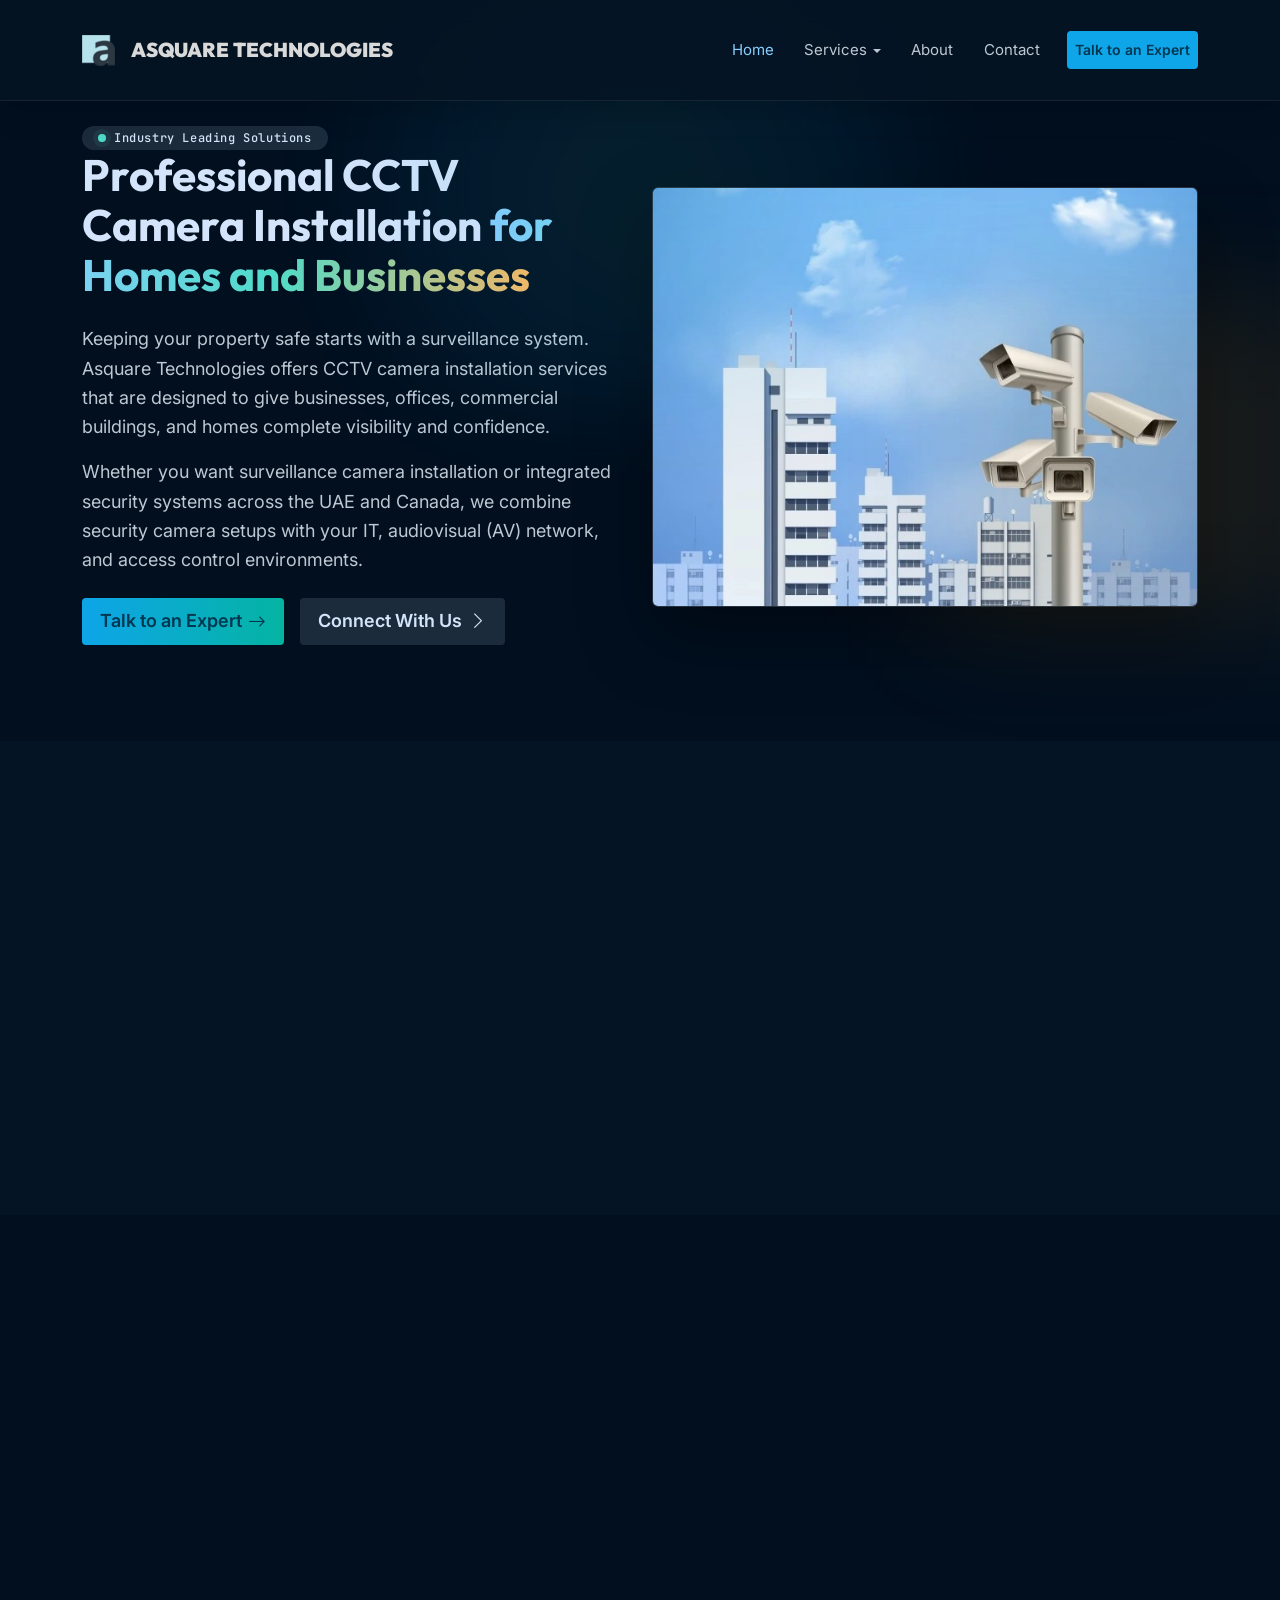
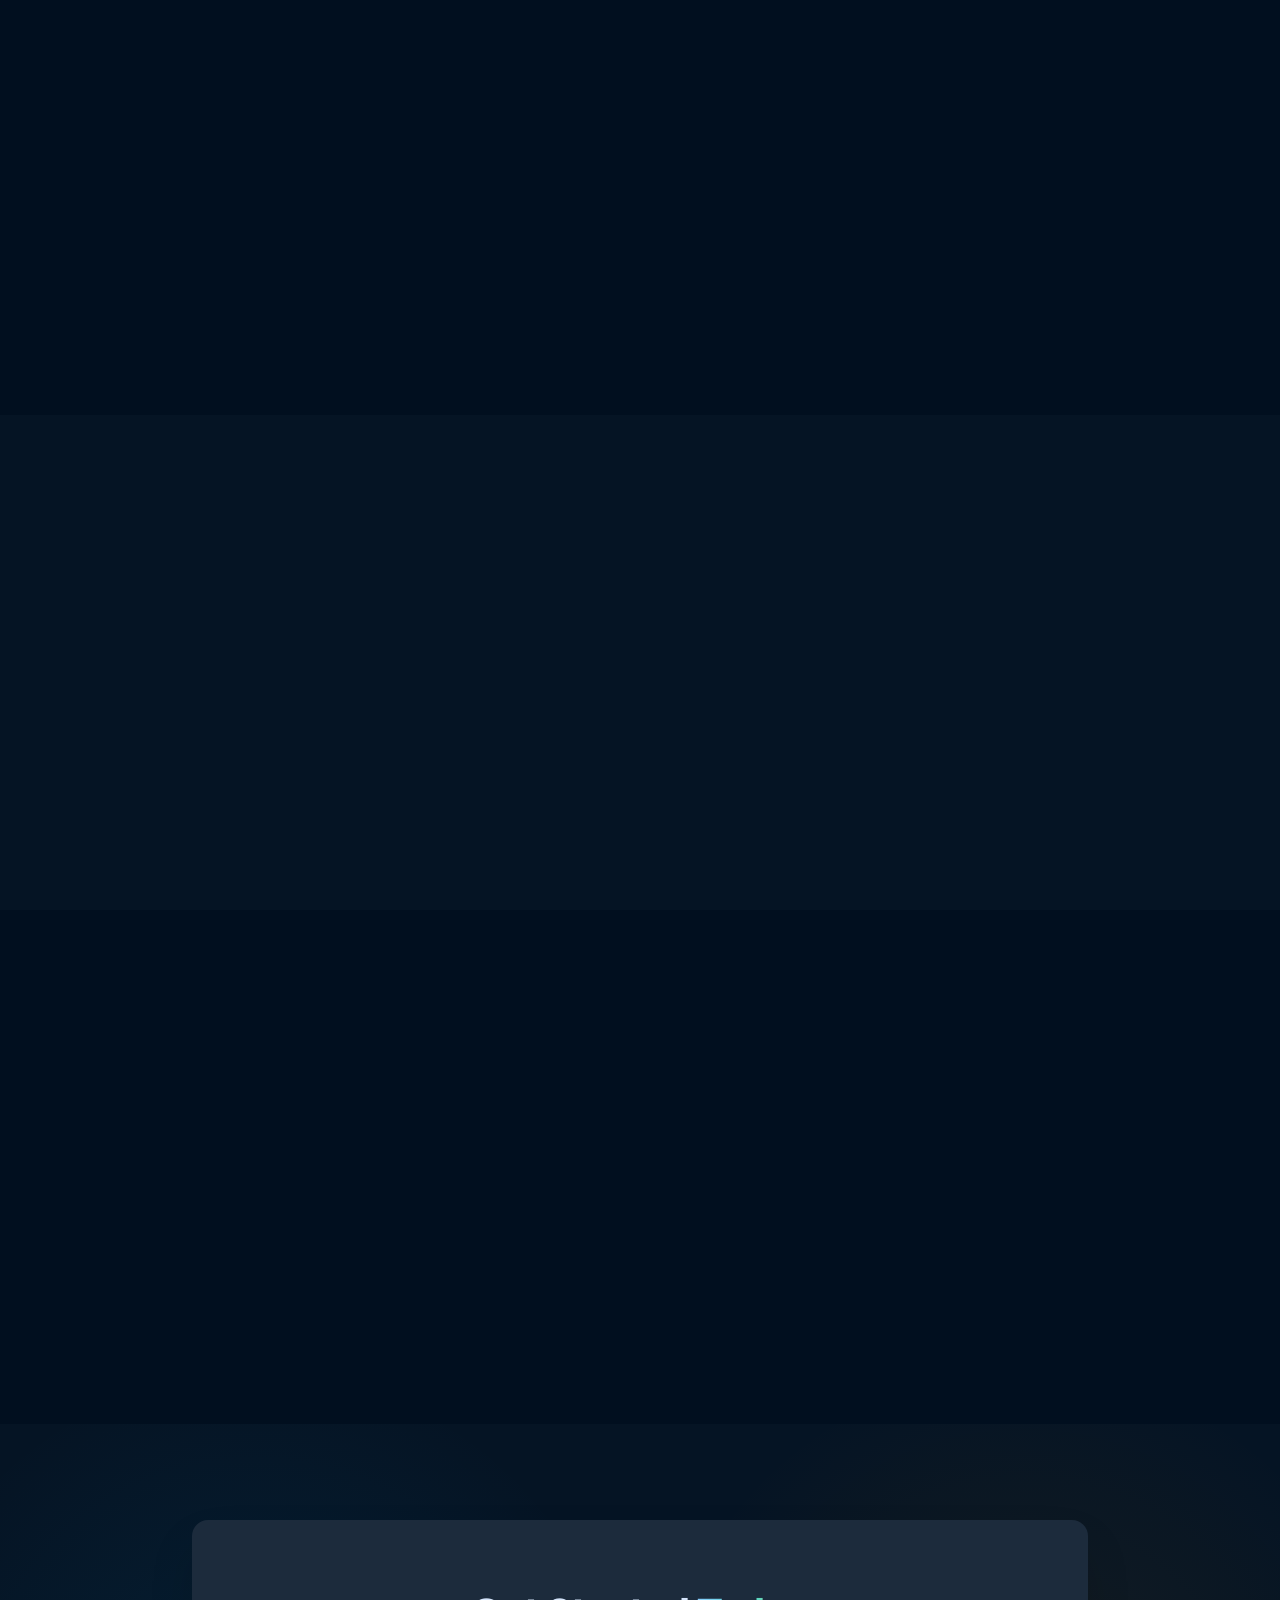
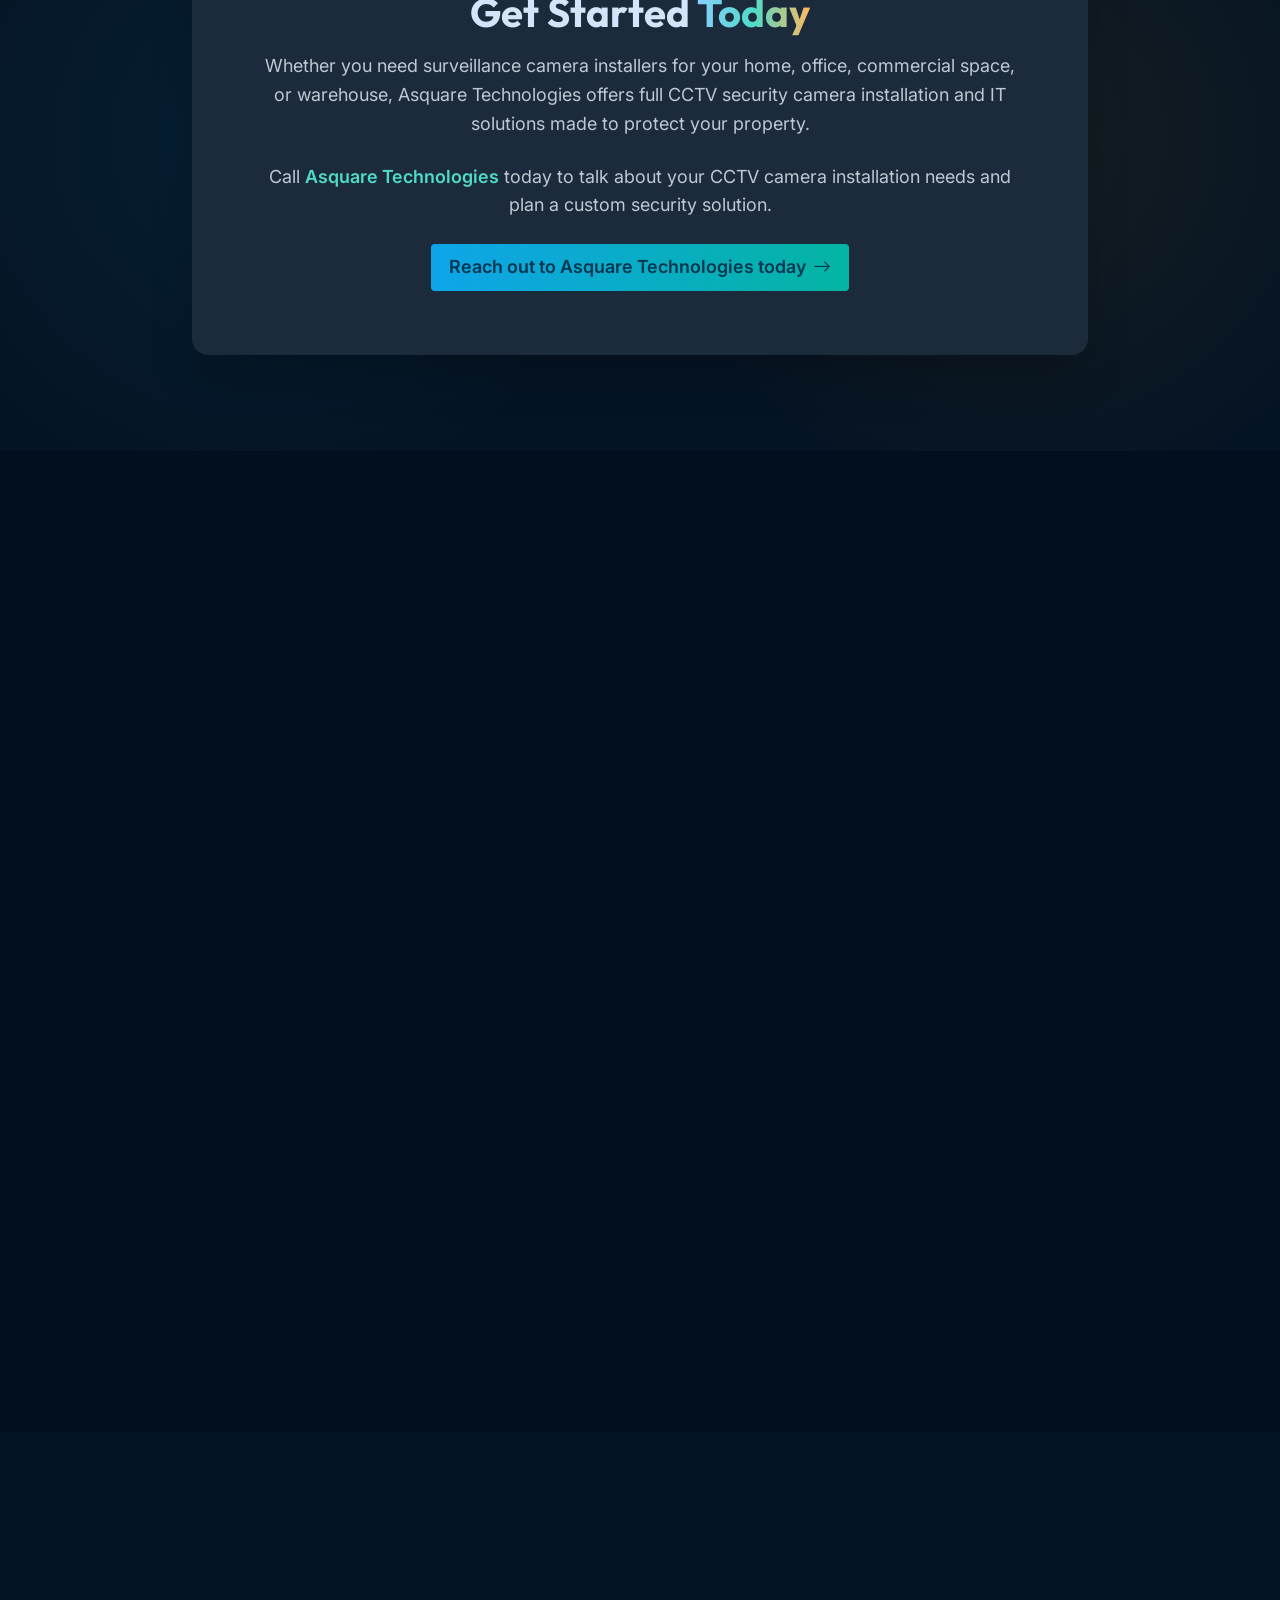
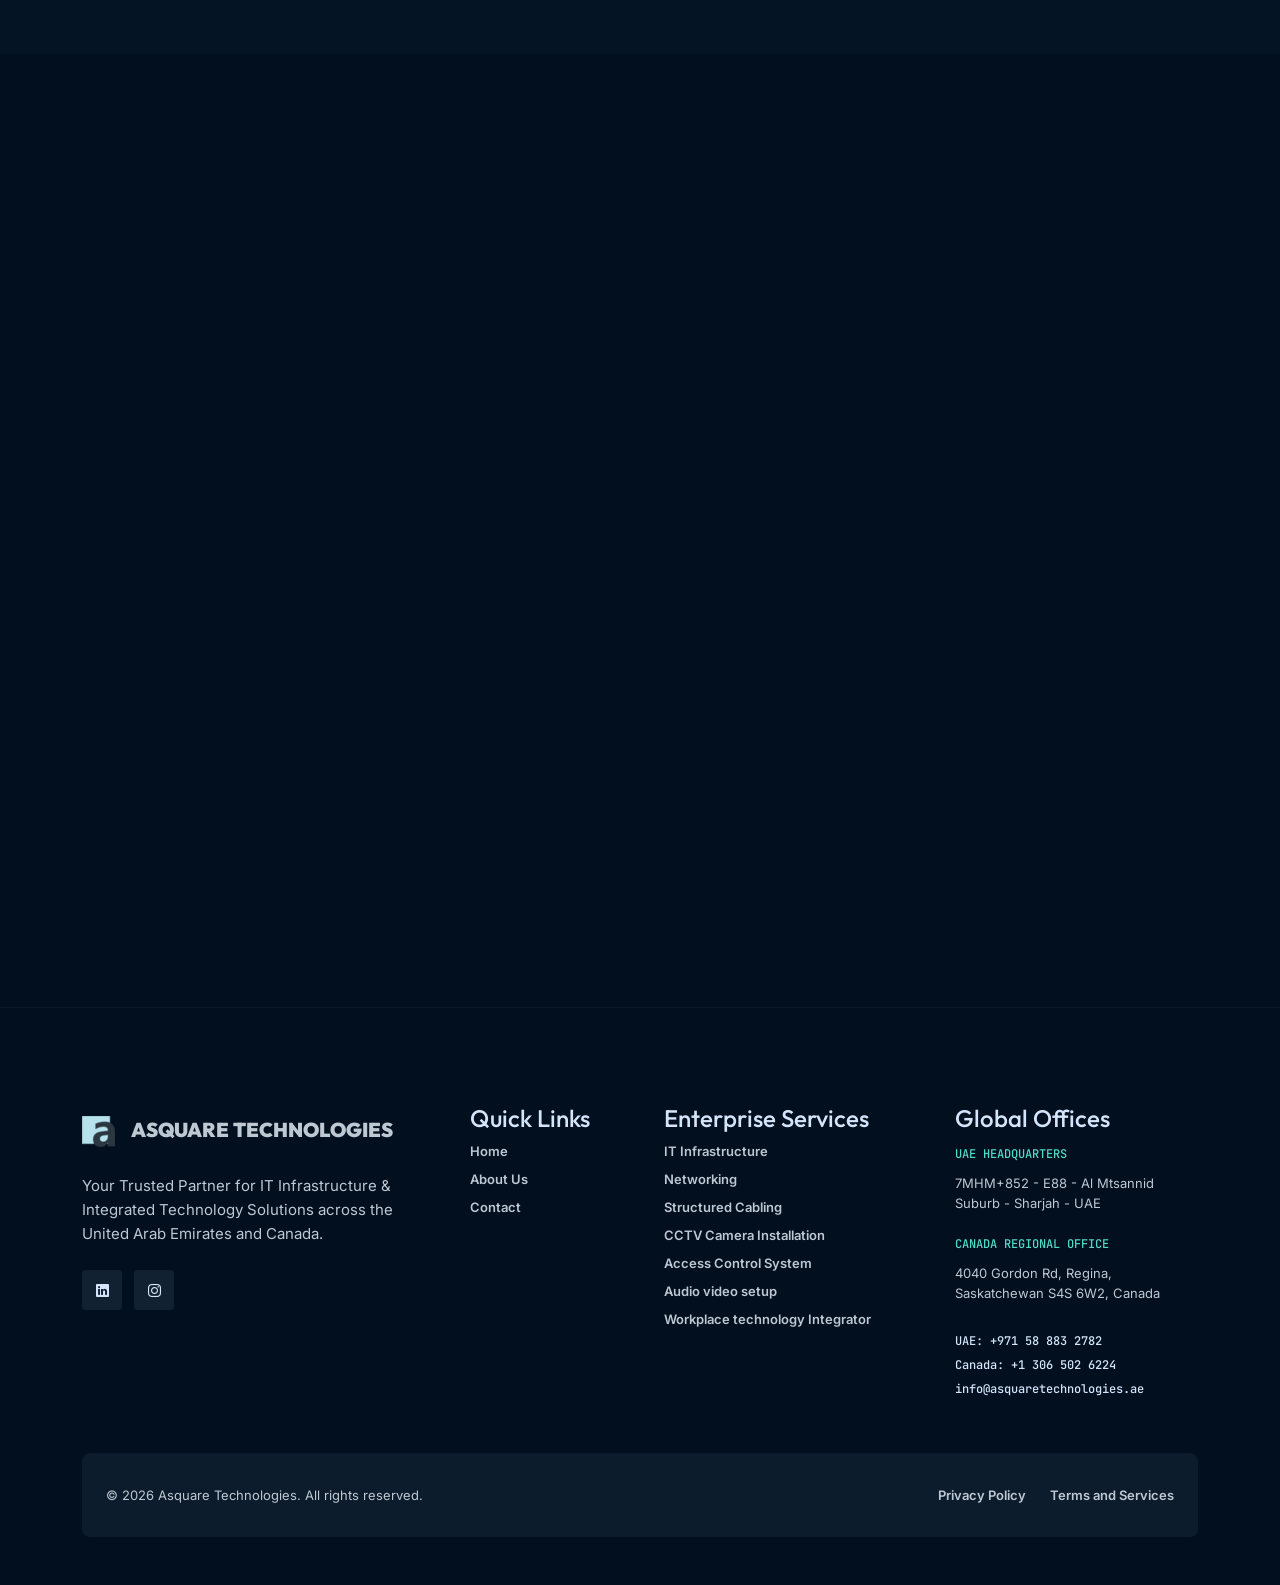
<file: cctv-camera-installation/index.html>
<!doctype html>
<html lang="en">
    <head>
        <meta charset="utf-8">
        <meta name="viewport" content="width=device-width, initial-scale=1">
        <meta name="description" content="Asquare Technologies provides CCTV camera installation for homes, offices, commercial properties, and warehouses across the UAE and Canada.">
        <meta name="robots" content="index, follow">
        <meta name="author" content="Asquare Technologies">
        <link rel="canonical" href="https://www.asquaretechnologies.ae/cctv-camera-installation/">
        <title>Professional CCTV Camera Installation Services UAE and Canada</title>
        <!-- Favicons -->
        <link rel="icon" type="image/png" href="../assets/images/favicon/favicon-96x96.png" sizes="96x96" />
        <link rel="icon" type="image/svg+xml" href="../assets/images/favicon/favicon.svg" />
        <link rel="shortcut icon" href="../assets/images/favicon/favicon.ico" />
        <link rel="apple-touch-icon" sizes="180x180" href="../assets/images/favicon/apple-touch-icon.png" />
        <meta name="apple-mobile-web-app-title" content="Asquare Technologies" />
        <link rel="manifest" href="../assets/images/favicon/site.webmanifest" />
        <!-- Open Graph / Facebook / LinkedIn -->
        <meta property="og:type" content="website">
        <meta property="og:site_name" content="Asquare Technologies">
        <meta property="og:title" content="Professional CCTV Camera Installation Services UAE and Canada">
        <meta property="og:description" content="Asquare Technologies provides CCTV camera installation for homes, offices, commercial properties, and warehouses across the UAE and Canada.">
        <meta property="og:url" content="https://www.asquaretechnologies.ae/cctv-camera-installation/">
        <meta property="og:image" content="https://www.asquaretechnologies.ae/assets/images/cctv-camera/cctv-camera-og.webp">
        <meta property="og:image:width" content="1200">
        <meta property="og:image:height" content="630">
        <meta property="og:locale" content="en_US">
        <!-- Twitter Card -->
        <meta name="twitter:card" content="summary_large_image">
        <meta name="twitter:title" content="Professional CCTV Camera Installation Services UAE and Canada">
        <meta name="twitter:description" content="Asquare Technologies provides CCTV camera installation for homes, offices, commercial properties, and warehouses across the UAE and Canada.">
        <meta name="twitter:image" content="https://www.asquaretechnologies.ae/assets/images/cctv-camera/cctv-camera-og.webp">
        <meta name="theme-color" content="#051424">
        <link rel="preconnect" href="https://fonts.googleapis.com">
        <link rel="preconnect" href="https://fonts.gstatic.com" crossorigin>
        <link rel="preconnect" href="https://cdn.jsdelivr.net">
        <link rel="preload" as="image" href="../assets/images/cctv-camera/professional-cctv-camera-installation-for-homes-and-businesses.webp" fetchpriority="high">
        <link rel="preconnect" href="https://cdnjs.cloudflare.com">
        <!-- Layout-critical CSS: kept render-blocking to avoid any flash of unstyled content -->
        <link href="https://cdn.jsdelivr.net/npm/bootstrap@5.3.3/dist/css/bootstrap.min.css" rel="stylesheet">
        <link href="https://unpkg.com/aos@2.3.1/dist/aos.css" rel="stylesheet">
        <link rel="stylesheet" href="../assets/css/style.css">
        <link rel="stylesheet" href="../assets/css/cctv-camera.css">
        <!-- Non-critical CSS (webfonts, icon fonts): loaded without blocking first paint, then swapped in -->
        <link rel="preload" as="style" href="https://fonts.googleapis.com/css2?family=Inter:wght@400;500;600;700&family=JetBrains+Mono:wght@500;600;700&family=Outfit:wght@500;600;700&display=swap" onload="this.onload=null;this.rel='stylesheet'">
        <link rel="preload" as="style" href="https://cdn.jsdelivr.net/npm/bootstrap-icons@1.11.3/font/bootstrap-icons.css" onload="this.onload=null;this.rel='stylesheet'">
        <link rel="preload" as="style" href="https://cdnjs.cloudflare.com/ajax/libs/font-awesome/5.15.4/css/all.min.css" onload="this.onload=null;this.rel='stylesheet'">
        <script type="application/ld+json">
            {
                "@context": "https://schema.org",
                "@graph": [
                {
                    "@type": "Organization",
                    "@id": "https://www.asquaretechnologies.ae/#organization",
                    "name": "Asquare Technologies",
                    "url": "https://www.asquaretechnologies.ae/",
                    "logo": {
                        "@type": "ImageObject",
                        "url": "https://www.asquaretechnologies.ae/assets/images/logo.png",
                        "width": 33,
                        "height": 31
                    },
                    "image": "https://www.asquaretechnologies.ae/assets/images/cctv-camera/cctv-camera-og.webp",
                    "description": "IT infrastructure, networking, structured cabling, CCTV, access control, AV solutions across the UAE and Canada.",
                    "email": "info@asquaretechnologies.ae",
                    "sameAs": [
                    "https://www.linkedin.com/company/asquare-technologies-uae/",
                    "https://www.instagram.com/asquare.technologies/"
                    ],
                    "contactPoint": [
                    {
                        "@type": "ContactPoint",
                        "telephone": "+971-58-883-2782",
                        "contactType": "customer service",
                        "areaServed": "AE",
                        "availableLanguage": ["English"]
                    },
                    {
                        "@type": "ContactPoint",
                        "telephone": "+1-306-502-6224",
                        "contactType": "customer service",
                        "areaServed": "CA",
                        "availableLanguage": ["English"]
                    }
                    ]
                },
                {
                    "@type": "LocalBusiness",
                    "@id": "https://www.asquaretechnologies.ae/#uae-office",
                    "name": "Asquare Technologies (UAE Headquarters)",
                    "parentOrganization": { "@id": "https://www.asquaretechnologies.ae/#organization" },
                    "url": "https://www.asquaretechnologies.ae/",
                    "image": "https://www.asquaretechnologies.ae/assets/images/logo.png",
                    "telephone": "+971-58-883-2782",
                    "email": "info@asquaretechnologies.ae",
                    "address": {
                        "@type": "PostalAddress",
                        "streetAddress": "7MHM+852 - E88 - Al Mtsannid Suburb",
                        "addressLocality": "Sharjah",
                        "addressCountry": "AE"
                    }
                },
                {
                    "@type": "LocalBusiness",
                    "@id": "https://www.asquaretechnologies.ae/#canada-office",
                    "name": "Asquare Technologies (Canada Regional Office)",
                    "parentOrganization": { "@id": "https://www.asquaretechnologies.ae/#organization" },
                    "url": "https://www.asquaretechnologies.ae/",
                    "image": "https://www.asquaretechnologies.ae/assets/images/logo.png",
                    "telephone": "+1-306-502-6224",
                    "email": "info@asquaretechnologies.ae",
                    "address": {
                        "@type": "PostalAddress",
                        "streetAddress": "4040 Gordon Rd",
                        "addressLocality": "Regina",
                        "addressRegion": "SK",
                        "postalCode": "S4S 6W2",
                        "addressCountry": "CA"
                    }
                },
                {
                    "@type": "WebSite",
                    "@id": "https://www.asquaretechnologies.ae/#website",
                    "url": "https://www.asquaretechnologies.ae/",
                    "name": "Asquare Technologies",
                    "publisher": { "@id": "https://www.asquaretechnologies.ae/#organization" },
                    "inLanguage": "en"
                },
                {
                    "@type": "WebPage",
                    "@id": "https://www.asquaretechnologies.ae/cctv-camera-installation/#webpage",
                    "url": "https://www.asquaretechnologies.ae/cctv-camera-installation/",
                    "name": "Professional CCTV Camera Installation Services UAE and Canada",
                    "description": "Asquare Technologies provides CCTV camera installation for homes, offices, commercial properties, and warehouses across the UAE and Canada.",
                    "isPartOf": { "@id": "https://www.asquaretechnologies.ae/#website" },
                    "about": { "@id": "https://www.asquaretechnologies.ae/cctv-camera-installation/#service" },
                    "primaryImageOfPage": {
                        "@type": "ImageObject",
                        "url": "https://www.asquaretechnologies.ae/assets/images/cctv-camera/cctv-camera-og.webp",
                        "width": 1200,
                        "height": 630
                    },
                    "breadcrumb": { "@id": "https://www.asquaretechnologies.ae/cctv-camera-installation/#breadcrumb" },
                    "inLanguage": "en"
                },
                {
                    "@type": "BreadcrumbList",
                    "@id": "https://www.asquaretechnologies.ae/cctv-camera-installation/#breadcrumb",
                    "itemListElement": [
                    {
                        "@type": "ListItem",
                        "position": 1,
                        "name": "Home",
                        "item": "https://www.asquaretechnologies.ae/"
                    },
                    {
                        "@type": "ListItem",
                        "position": 2,
                        "name": "CCTV Camera Installation",
                        "item": "https://www.asquaretechnologies.ae/cctv-camera-installation/"
                    }
                    ]
                },
                {
                    "@type": "Service",
                    "@id": "https://www.asquaretechnologies.ae/cctv-camera-installation/#service",
                    "name": "CCTV Camera Installation",
                    "serviceType": "CCTV and Surveillance Camera Installation",
                    "description": "Professional CCTV and surveillance camera installation for homes, offices, retail stores, warehouses, industrial sites and commercial buildings, including site survey, coverage planning, cabling, NVR/DVR setup, remote viewing, testing and maintenance.",
                    "url": "https://www.asquaretechnologies.ae/cctv-camera-installation/",
                    "image": "https://www.asquaretechnologies.ae/assets/images/cctv-camera/professional-cctv-camera-installation-for-homes-and-businesses.webp",
                    "provider": { "@id": "https://www.asquaretechnologies.ae/#organization" },
                    "areaServed": [
                    { "@type": "Country", "name": "United Arab Emirates" },
                    { "@type": "Country", "name": "Canada" }
                    ],
                    "audience": {
                        "@type": "Audience",
                        "audienceType": "Homeowners, businesses, offices, retail, warehouses, industrial and hospitality properties"
                    },
                    "hasOfferCatalog": {
                        "@type": "OfferCatalog",
                        "name": "CCTV Camera Installation Services",
                        "itemListElement": [
                        { "@type": "Offer", "itemOffered": { "@type": "Service", "name": "Site Survey and Consultation" } },
                        { "@type": "Offer", "itemOffered": { "@type": "Service", "name": "Coverage Planning" } },
                        { "@type": "Offer", "itemOffered": { "@type": "Service", "name": "Hardware Mounting (Indoor, Outdoor, Fixed and PTZ Cameras)" } },
                        { "@type": "Offer", "itemOffered": { "@type": "Service", "name": "Cabling and Connectivity" } },
                        { "@type": "Offer", "itemOffered": { "@type": "Service", "name": "DVR and NVR Recording Systems" } },
                        { "@type": "Offer", "itemOffered": { "@type": "Service", "name": "Network and Remote Viewing Setup" } },
                        { "@type": "Offer", "itemOffered": { "@type": "Service", "name": "Testing and Commissioning" } },
                        { "@type": "Offer", "itemOffered": { "@type": "Service", "name": "System Maintenance" } },
                        { "@type": "Offer", "itemOffered": { "@type": "Service", "name": "Access Control Integration" } },
                        { "@type": "Offer", "itemOffered": { "@type": "Service", "name": "New CCTV Camera Installation" } },
                        { "@type": "Offer", "itemOffered": { "@type": "Service", "name": "CCTV System Expansion" } },
                        { "@type": "Offer", "itemOffered": { "@type": "Service", "name": "Analog to IP CCTV System Upgrade" } }
                        ]
                    }
                },
                {
                    "@type": "FAQPage",
                    "@id": "https://www.asquaretechnologies.ae/cctv-camera-installation/#faq",
                    "mainEntity": [
                        {
                            "@type": "Question",
                            "name": "What is CCTV camera installation?",
                            "acceptedAnswer": {
                                "@type": "Answer",
                                "text": "Professional CCTV camera installation involves planning camera placement, configuring the hardware, establishing network connections, setting up the system, and testing everything. Key components include the cameras, recording devices, network infrastructure, and storage."
                            }
                        },
                        {
                            "@type": "Question",
                            "name": "How do I choose the CCTV cameras for my property?",
                            "acceptedAnswer": {
                                "@type": "Answer",
                                "text": "The right cameras depend on where they will go (inside or outside), the lighting, how clear the video needs to be, the angles you want, how long you need to keep the recordings and your existing network. A site check helps find the equipment."
                            }
                        },
                        {
                            "@type": "Question",
                            "name": "Do you have home surveillance camera installers on your team?",
                            "acceptedAnswer": {
                                "@type": "Answer",
                                "text": "Yes. As an expert home surveillance camera installers, Asquare Technologies places cameras where they can best protect entrances, areas, driveways, parking spots and any other parts of a home that need monitoring."
                            }
                        },
                        {
                            "@type": "Question",
                            "name": "Do you provide CCTV security camera installation for businesses?",
                            "acceptedAnswer": {
                                "@type": "Answer",
                                "text": "Yes. We do CCTV security camera installation in offices, stores, retail shops, warehouses, and other business locations."
                            }
                        },
                        {
                            "@type": "Question",
                            "name": "Can you upgrade my existing CCTV system?",
                            "acceptedAnswer": {
                                "@type": "Answer",
                                "text": "Yes. We look at your setup to see if we can add more cameras replace old DVRs with new NVRs or move to high-definition IP cameras."
                            }
                        },
                        {
                            "@type": "Question",
                            "name": "Can CCTV cameras be connected to a network?",
                            "acceptedAnswer": {
                                "@type": "Answer",
                                "text": "Many modern CCTV systems use a network. Cameras connect through the network setup, like routers, switches, and recording devices."
                            }
                        },
                        {
                            "@type": "Question",
                            "name": "Do you offer surveillance camera installation across the UAE and Canada?",
                            "acceptedAnswer": {
                                "@type": "Answer",
                                "text": "Yes. Asquare Technologies provides surveillance camera installation, security, and IT solutions in both the UAE and Canada."
                            }
                        }
                    ]
                }
                ]
            }
        </script>
        <noscript>
            <link href="https://fonts.googleapis.com/css2?family=Inter:wght@400;500;600;700&family=JetBrains+Mono:wght@500;600;700&family=Outfit:wght@500;600;700&display=swap" rel="stylesheet">
            <link href="https://cdn.jsdelivr.net/npm/bootstrap-icons@1.11.3/font/bootstrap-icons.css" rel="stylesheet">
            <link rel="stylesheet" href="https://cdnjs.cloudflare.com/ajax/libs/font-awesome/5.15.4/css/all.min.css">
        </noscript>
        <!-- Google tag (gtag.js) - Google Analytics 4 -->
        <script async src="https://www.googletagmanager.com/gtag/js?id=G-MG5LZNRR6L"></script>
        <script>
          window.dataLayer = window.dataLayer || [];
          function gtag(){dataLayer.push(arguments);}
          gtag('js', new Date());
        
          gtag('config', 'G-MG5LZNRR6L');
        </script>
    </head>
    <body>
        <header class="site-header" id="site-header">
            <nav class="navbar navbar-expand-xl navbar-dark">
                <div class="container">
                    <a class="brand d-flex align-items-center gap-3 text-decoration-none" href="https://www.asquaretechnologies.ae/" aria-label="Asquare Technologies home">
                        <img src="../assets/images/logo.png" alt="asquare technologies" title="asquare technologies" height="31" width="33" class="img-fluid" decoding="async"/>
                        <span class="brand-copy">
                            <strong>ASQUARE TECHNOLOGIES</strong>
                        </span>
                    </a>
                    <button class="navbar-toggler border-0 shadow-none" type="button" data-bs-toggle="collapse" data-bs-target="#mainNav" aria-controls="mainNav" aria-expanded="false" aria-label="Toggle navigation">
                        <span class="navbar-toggler-icon"></span>
                    </button>
                    <div class="collapse navbar-collapse" id="mainNav">
                        <ul class="navbar-nav ms-auto align-items-xl-center gap-xl-2 gap-1">
                            <li class="nav-item">
                                <a class="nav-link active" href="https://www.asquaretechnologies.ae/">Home</a>
                            </li>
                            <!-- SERVICES DROPDOWN -->
                            <li class="nav-item dropdown">
                                <a class="nav-link dropdown-toggle" href="#services" id="servicesDropdown" role="button" data-bs-toggle="dropdown" aria-expanded="false">Services</a>
                                <ul class="dropdown-menu services-dropdown" aria-labelledby="servicesDropdown">
                                    <li>
                                        <a class="dropdown-item" href="https://www.asquaretechnologies.ae/it-infrastructure-services/">IT Infrastructure</a>
                                    </li>
                                    <li>
                                        <a class="dropdown-item" href="https://www.asquaretechnologies.ae/networking-solutions/">Networking</a>
                                    </li>
                                    <li>
                                        <a class="dropdown-item" href="https://www.asquaretechnologies.ae/structured-cabling-services/">Structured Cabling</a>
                                    </li>
                                    <li>
                                        <a class="dropdown-item" href="https://www.asquaretechnologies.ae/cctv-camera-installation/">CCTV Camera Installation</a>
                                    </li>
                                    <li>
                                        <a class="dropdown-item" href="https://www.asquaretechnologies.ae/best-biometric-access-control-system/">Access Control System</a>
                                    </li>
                                    <li>
                                        <a class="dropdown-item" href="https://www.asquaretechnologies.ae/conference-room-audio-video-setup/">Audio video setup</a>
                                    </li>
                                    <li>
                                        <a class="dropdown-item" href="https://www.asquaretechnologies.ae/turnkey-workplace-technology-integrator/">Workplace technology Integrator</a>
                                    </li>
<li>
                                        <a class="dropdown-item" href="https://www.asquaretechnologies.ae/led-screen-installation-company/">LED Screen Installation</a>
                                    </li>
                                </ul>
                            </li>
                            <li class="nav-item">
                                <a class="nav-link" href="https://www.asquaretechnologies.ae/about-us/">About</a>
                            </li>
                            <!--<li class="nav-item">
                                <a class="nav-link" href="https://www.asquaretechnologies.ae/blog/">Blog</a>
                            </li>-->
                            <li class="nav-item">
                                <a class="nav-link" href="https://www.asquaretechnologies.ae/contact/">Contact</a>
                            </li>
                        </ul>
                        <div class="header-actions ms-xl-3 mt-3 mt-xl-0 d-flex align-items-center gap-2">
                            <a class="btn btn-primary-accent btn-sm px-2 py-2-5" href="https://wa.me/971588832782/">Talk to an Expert</a>
                        </div>
                    </div>
                </div>
            </nav>
        </header>
        <main>
            <!-- Hero Section -->
            <section class="hero section-dark">
                <div class="container">
                    <div class="hero-inner">
                        <!-- Ambient background elements -->
                        <div class="ambient ambient-top"></div>
                        <div class="ambient ambient-gold"></div>
                        <div class="row align-items-center">
                            <div class="col-lg-6 hero-copy">
                                <div class="trust-badge"><span class="pulse-dot"></span>Industry Leading Solutions</div>
                                <h1>Professional CCTV Camera Installation <span>for Homes and Businesses</span></h1>
                                <p class="hero-lead">Keeping your property safe starts with a surveillance system. Asquare Technologies offers CCTV camera installation services that are designed to give businesses, offices, commercial buildings, and homes complete visibility and confidence.</p>
                                <p class="hero-lead">Whether you want surveillance camera installation or integrated security systems across the UAE and Canada, we combine security camera setups with your IT, audiovisual (AV) network, and access control environments.</p>
                                <div class="d-flex flex-wrap gap-3 pt-2">
                                    <a href="https://wa.me/971588832782/" class="btn btn-gradient btn-lg">Talk to an Expert <i class="bi bi-arrow-right"></i></a>
                                    <a href="https://www.asquaretechnologies.ae/contact/" class="btn btn-surface btn-lg">Connect With Us <i class="bi bi-chevron-right"></i></a>
                                </div>
                            </div>
                            <div class="col-lg-6 hero-grid">
                                <img src="../assets/images/cctv-camera/professional-cctv-camera-installation-for-homes-and-businesses.webp" alt="Professional CCTV camera installation for homes and businesses" title="Professional CCTV camera installation for homes and businesses" height="500" width="650" class="img-fluid rounded-2" loading="eager" fetchpriority="high" decoding="async"/>
                            </div>
                        </div>
                    </div>
                </div>
            </section>
            <!-- TRUST / STATS -->
            <section class="section section-alt" id="about">
                <div data-aos="fade-up" data-aos-anchor-placement="top-center">
                    <div class="container">
                        <div class="section-heading split">
                            <div>
                                <div class="h2">Trusted IT Infrastructure Service <span> Provider for Modern Businesses</span></div>
                            </div>
                        </div>
                        <div class="row g-4">
                            <div class="col-md-4">
                                <div class="stat-card">
                                    <strong>165+</strong>
                                    <span class="text-blue">Projects Delivered</span>
                                </div>
                            </div>
                            <div class="col-md-4">
                                <div class="stat-card">
                                    <strong>6+</strong>
                                    <span class="text-gold">Years of Experience</span>
                                </div>
                            </div>
                            <div class="col-md-4">
                                <div class="stat-card">
                                    <strong>UAE &amp; CANADA</strong>
                                    <span class="text-teal">Service Locations</span>
                                </div>
                            </div>
                        </div>
                    </div>
                </div>
            </section>
            <!-- CLIENTS -->
            <section class="section-sm section-dark" id="projects">
                <div data-aos="fade-up" data-aos-anchor-placement="top-center">
                    <div class="container">
                        <div class="h2">Trusted by Businesses</div>
                        <div class="carousel-container" id="carouselContainer">
                            <div class="carousel-wrapper">
                                <div class="carousel-track" id="track" style="transform: translateX(0)">
                                    <div class="client-carousel-item">
                                        <div class="client-card">
                                            <img src="../assets/images/clients/al-burj-properties.webp" alt="Al burj properties" title="Al burj properties" height="150" width="200" class="img-fluid rounded-2" loading="lazy" decoding="async"/>
                                        </div>
                                    </div>
                                    <div class="client-carousel-item">
                                        <div class="client-card">
                                            <img src="../assets/images/clients/al-khalil-group.webp" alt="Al khalil group" title="Al khalil group" height="150" width="200" class="img-fluid rounded-2" loading="lazy" decoding="async"/>
                                        </div>
                                    </div>
                                    <div class="client-carousel-item">
                                        <div class="client-card">
                                            <img src="../assets/images/clients/al-tawr-center.webp" alt="Al tawr center" title="Al tawr center" height="150" width="200" class="img-fluid rounded-2" loading="lazy" decoding="async"/>
                                        </div>
                                    </div>
                                    <div class="client-carousel-item">
                                        <div class="client-card">
                                            <img src="../assets/images/clients/ayur-vaidya.webp" alt="Ayur vaidya" title="Ayur vaidya" height="150" width="200" class="img-fluid rounded-2" loading="lazy" decoding="async"/>
                                        </div>
                                    </div>
                                    <div class="client-carousel-item">
                                        <div class="client-card">
                                            <img src="../assets/images/clients/culines.webp" alt="Culines" title="Culines" height="150" width="200" class="img-fluid rounded-2" loading="lazy" decoding="async"/>
                                        </div>
                                    </div>
                                    <div class="client-carousel-item">
                                        <div class="client-card">
                                            <img src="../assets/images/clients/data-tel.webp" alt="Data tel" title="Data tel" height="150" width="200" class="img-fluid rounded-2" loading="lazy" decoding="async"/>
                                        </div>
                                    </div>
                                    <div class="client-carousel-item">
                                        <div class="client-card">
                                            <img src="../assets/images/clients/dhe-swagat.webp" alt="Dhe swagat" title="Dhe swagat" height="150" width="200" class="img-fluid rounded-2" loading="lazy" decoding="async"/>
                                        </div>
                                    </div>
                                    <div class="client-carousel-item">
                                        <div class="client-card">
                                            <img src="../assets/images/clients/kathis.webp" alt="Kathis" title="Kathis" height="150" width="200" class="img-fluid rounded-2" loading="lazy" decoding="async"/>
                                        </div>
                                    </div>
                                    <div class="client-carousel-item">
                                        <div class="client-card">
                                            <img src="../assets/images/clients/office-flux.webp" alt="Office flux" title="Office flux" height="150" width="200" class="img-fluid rounded-2" loading="lazy" decoding="async"/>
                                        </div>
                                    </div>
                                    <div class="client-carousel-item">
                                        <div class="client-card">
                                            <img src="../assets/images/clients/open-master-games.webp" alt="Open master games" title="Open master games" height="150" width="200" class="img-fluid rounded-2" loading="lazy" decoding="async"/>
                                        </div>
                                    </div>
                                    <div class="client-carousel-item">
                                        <div class="client-card">
                                            <img src="../assets/images/clients/service-4u.webp" alt="Service 4u" title="Service 4u" height="150" width="200" class="img-fluid rounded-2" loading="lazy" decoding="async"/>
                                        </div>
                                    </div>
                                    <div class="client-carousel-item">
                                        <div class="client-card">
                                            <img src="../assets/images/clients/space-deck.webp" alt="Space deck" title="Space deck" height="150" width="200" class="img-fluid rounded-2" loading="lazy" decoding="async"/>
                                        </div>
                                    </div>
                                    <div class="client-carousel-item">
                                        <div class="client-card">
                                            <img src="../assets/images/clients/tolia.webp" alt="Tolia" title="Tolia" height="150" width="200" class="img-fluid rounded-2" loading="lazy" decoding="async"/>
                                        </div>
                                    </div>
                                    <div class="client-carousel-item">
                                        <div class="client-card">
                                            <img src="../assets/images/clients/wiz-kidz.webp" alt="Wiz kids" title="Wiz kids" height="150" width="200" class="img-fluid rounded-2" loading="lazy" decoding="async"/>
                                        </div>
                                    </div>
                                </div>
                            </div>
                            <div class="carousel-controls">
                                <button class="carousel-button" id="prevBtn" aria-label="Previous clients">
                                    <i class="bi bi-chevron-left"></i>
                                </button>
                                <div class="carousel-indicators" id="indicators"></div>
                                <button class="carousel-button" id="nextBtn" aria-label="Next clients">
                                    <i class="bi bi-chevron-right"></i>
                                </button>
                            </div>
                        </div>
                    </div>
                </div>
            </section>
            <section class="section section-alt">
                <div data-aos="fade-up" data-aos-anchor-placement="top-center">
                    <div class="container">
                        <h2>End-to-End CCTV Camera <span>Installation Services</span></h2>
                        <p>Creating a security system is more than just placing cameras on walls. Good security depends on where the cameras are placed, how the coverage is planned, how the cables are set up, how the network is connected, and how the system is tested.</p>
                        <p>Our professional surveillance camera installation services include:</p>
                        <div class="row g-4 mt-3">
                            <div class="col-12 col-md-4">
                                <div class="industry-card solution-card">
                                    <div>
                                        <img src="../assets/images/cctv-camera/site-survey-and-consultation.webp" alt="Site survey and consultation" title="Site survey and consultation" height="56" width="56" class="img-fluid rounded-2" loading="lazy" decoding="async" />
                                    </div>
                                    <h3>Site Survey and Consultation:</h3>
                                    <p>A full check of your property layout and security needs.</p>
                                </div>
                            </div>
                            <div class="col-12 col-md-4">
                                <div class="industry-card solution-card">
                                    <div>
                                        <img src="../assets/images/cctv-camera/coverage-planning.webp" alt="Coverage planning" title="Coverage planning" height="56" width="56" class="img-fluid rounded-2" loading="lazy" decoding="async" />
                                    </div>
                                    <h3>Coverage Planning:</h3>
                                    <p>Mapping where the cameras will go to make sure there are no blind spots around doors, hallways, parking areas, and storage spaces.</p>
                                </div>
                            </div>
                            <div class="col-12 col-md-4">
                                <div class="industry-card solution-card">
                                    <div>
                                        <img src="../assets/images/cctv-camera/hardware-mounting.webp" alt="Hardware mounting" title="Hardware mounting" height="56" width="56" class="img-fluid rounded-2" loading="lazy" decoding="async" />
                                    </div>
                                    <h3>Hardware Mounting:</h3>
                                    <p>Installing indoor, outdoor, fixed, and PTZ IP/CCTV cameras.</p>
                                </div>
                            </div>
                            <div class="col-12 col-md-4">
                                <div class="industry-card solution-card">
                                    <div>
                                        <img src="../assets/images/cctv-camera/cabling-and-connectivity.webp" alt="Cabling and connectivity" title="Cabling and connectivity" height="56" width="56" class="img-fluid rounded-2" loading="lazy" decoding="async" />
                                    </div>
                                    <h3>Cabling and Connectivity:</h3>
                                    <p>Setting up high-quality Ethernet, power, and <a href="https://www.asquaretechnologies.ae/structured-cabling-services/" target="_blank"> structured cabling</a>.</p>
                                </div>
                            </div>
                            <div class="col-12 col-md-4">
                                <div class="industry-card solution-card">
                                    <div>
                                        <img src="../assets/images/cctv-camera/recording-systems.webp" alt="Recording systems" title="Recording systems" height="56" width="56" class="img-fluid rounded-2" loading="lazy" decoding="async" />
                                    </div>
                                    <h3>Recording Systems:</h3>
                                    <p>Installing DVR and NVR with storage that fits your needs.</p>
                                </div>
                            </div>
                            <div class="col-12 col-md-4">
                                <div class="industry-card solution-card">
                                    <div>
                                        <img src="../assets/images/cctv-camera/network-and-remote-viewing.webp" alt="Network and remote viewing" title="Network and remote viewing" height="56" width="56" class="img-fluid rounded-2" loading="lazy" decoding="async" />
                                    </div>
                                    <h3>Network and Remote Viewing:</h3>
                                    <p>Setting up access for live viewing on phones and computers.</p>
                                </div>
                            </div>
                            <div class="col-12 col-md-4">
                                <div class="industry-card solution-card">
                                    <div>
                                        <img src="../assets/images/cctv-camera/testing-and-commisioning.webp" alt="Testing and commissioning" title="Testing and commissioning" height="56" width="56" class="img-fluid rounded-2" loading="lazy" decoding="async" />
                                    </div>
                                    <h3>Testing and Commissioning:</h3>
                                    <p>Checking the system to make sure the video is clear, the recording works, and the connection is strong.</p>
                                </div>
                            </div>
                            <div class="col-12 col-md-4">
                                <div class="industry-card solution-card">
                                    <div>
                                        <img src="../assets/images/cctv-camera/system-maintenance.webp" alt="System maintenance" title="System maintenance" height="56" width="56" class="img-fluid rounded-2" loading="lazy" decoding="async" />
                                    </div>
                                    <h3>System Maintenance:</h3>
                                    <p>Expanding, fixing, or updating security systems.</p>
                                </div>
                            </div>
                            <div class="col-12 col-md-4">
                                <div class="industry-card solution-card">
                                    <div>
                                        <img src="../assets/images/cctv-camera/access-control-integragtion.webp" alt="Access control" title="Access control" height="56" width="56" class="img-fluid rounded-2" loading="lazy" decoding="async" />
                                    </div>
                                    <h3>Access Control Integration:</h3>
                                    <p>Connecting CCTV with doors, gates, and intercoms for full site security.</p>
                                </div>
                            </div>
                        </div>
                    </div>
                </div>
            </section>
            <section class="section section-dark" id="sectors">
                <div data-aos="fade-up" data-aos-anchor-placement="top-center">
                    <div class="container">
                        <h2>Professional Surveillance Camera Installation <span>for Any Property</span></h2>
                        <p class="mx-auto">Choosing the camera is only one part of building a complete security system. Professional surveillance camera installation ensures that your cameras are correctly positioned and properly connected to your network and recording systems.</p>
                        <div class="row g-4 mt-4 mt-lg-5"> 
                            <!-- Commercial -->
                            <div class="col-lg-6">
                                <div class="sector-card">
                                    <div class="sector-head align-items-center">
                                        <img src="../assets/images/cctv-camera/commercial-and-business-properties.webp" alt="Commercial and business properties" title="Commercial and business properties" height="56" width="56" class="img-fluid rounded-2" loading="lazy" decoding="async" />
                                        <div>
                                            <h3 class="pb-2">Commercial and Business Properties</h3>
                                            <p class="mb-0">Businesses need to keep an eye on every areas all the time. Commercial CCTV camera installation focuses on several key areas, including:</p>
                                        </div>
                                    </div>
                                    <div class="row g-3">
                                        <div class="col-12 col-lg-6">
                                            <div class="mini-card align-items-center">
                                                <i class="bi bi-door-open text-teal"></i>
                                                <p>Corporate Offices and Reception Areas</p>
                                            </div>
                                        </div>
                                        <div class="col-12 col-lg-6">
                                            <div class="mini-card align-items-center">
                                                <i class="bi bi-shop text-teal"></i>
                                                <p>Retail Stores and Shopping Centers</p>
                                            </div>
                                        </div>
                                        <div class="col-12 col-lg-6">
                                            <div class="mini-card align-items-center">
                                                <i class="bi bi-boxes text-blue"></i>
                                                <p>Warehouses and Logistics Centers</p>
                                            </div>
                                        </div>
                                        <div class="col-12 col-lg-6">
                                            <div class="mini-card align-items-center">
                                                <i class="bi bi-cone-striped text-teal"></i>
                                                <p>Industrial Facilities and Construction Sites</p>
                                            </div>
                                        </div>
                                        <div class="col-12 col-lg-6">
                                            <div class="mini-card align-items-center">
                                                <i class="bi bi-cup-hot text-teal"></i>
                                                <p>Restaurants, Hotels and Hospitality Spaces</p>
                                            </div>
                                        </div>
                                        <div class="col-12 col-lg-6">
                                            <div class="mini-card align-items-center">
                                                <i class="bi bi-building text-teal"></i>
                                                <p>Residential Buildings and Apartment Complexes</p>
                                            </div>
                                        </div>
                                    </div>
                                </div>
                            </div>
                            <!-- Home -->
                            <div class="col-lg-6">
                                <div class="sector-card">
                                    <div class="sector-head align-items-center">
                                        <img src="../assets/images/cctv-camera/home-surveillance-camera-installers.webp" alt="Home surveillance camera installers" title="Home surveillance camera installers" height="56" width="56" class="img-fluid rounded-2" loading="lazy" decoding="async" />
                                        <div>
                                            <h3 class="pb-2">Home Surveillance Camera Installers</h3>
                                            <p class="mb-0">As home surveillance camera installers, we help to protect families. Residential CCTV camera installation focuses on several key areas, including:</p>
                                        </div>
                                    </div>
                                    <div class="row g-3">
                                        <div class="col-12 col-lg-6">
                                            <div class="mini-card align-items-center">
                                                <i class="bi bi-door-closed text-teal"></i>
                                                <p>Front and Back Doors and Entry Points</p>
                                            </div>
                                        </div>
                                        <div class="col-12 col-lg-6">
                                            <div class="mini-card align-items-center">
                                                <i class="bi bi-car-front text-teal"></i>
                                                <p>Driveways, Garages and Parking Areas</p>
                                            </div>
                                        </div>
                                        <div class="col-12 col-lg-6">
                                            <div class="mini-card align-items-center">
                                                <i class="bi bi-bricks text-blue"></i>
                                                <p>Outer Walls and Garden Spaces</p>
                                            </div>
                                        </div>
                                        <div class="col-12 col-lg-6">
                                            <div class="mini-card align-items-center">
                                                <i class="bi bi-lamp text-teal"></i>
                                                <p>Common Spaces and Inside Rooms</p>
                                            </div>
                                        </div>
                                        <div class="col-12 col-lg-6">
                                            <div class="mini-card align-items-center">
                                                <i class="bi bi-phone text-teal"></i>
                                                <p>Remote Access Setup for Smartphones and Tablets</p>
                                            </div>
                                        </div>
                                    </div>
                                </div>
                            </div>
                        </div>
                    </div>
                </div>
            </section>
            <section class="section section-alt">
                <div data-aos="fade-up" data-aos-anchor-placement="top-center">
                    <div class="container">
                        <div class="row g-4 align-items-center">
                            <div class="col-12">
                                <h2>Network-Integrated CCTV <span>Infrastructure</span></h2>
                                <p>Modern IP-based security systems depend on a strong network. Since Asquare Technologies is expert in IT and networking every CCTV camera installation is planned with your full technology setup in mind.</p>
                                <p>Our integrated setups include:</p>
                                <div class="row g-2">
                                    <div class="col-12 col-md-4">
                                        <div class="mini-card align-items-center">
                                            <i class="bi bi-camera-video text-teal"></i>
                                            <p>High-definition IP and Network Cameras</p>
                                        </div>
                                    </div>
                                    <div class="col-12 col-md-4">
                                        <div class="mini-card align-items-center">
                                            <i class="bi bi-lightning-charge text-teal"></i>
                                            <p>Power over Ethernet (PoE) Switches and Cabling</p>
                                        </div>
                                    </div>
                                    <div class="col-12 col-md-4">
                                        <div class="mini-card align-items-center">
                                            <i class="bi bi-database-up text-teal"></i>
                                            <p>Large Storage NVR Systems</p>
                                        </div>
                                    </div>
                                    <div class="col-12 col-md-4">
                                        <div class="mini-card align-items-center">
                                            <i class="bi bi-ethernet text-teal"></i>
                                            <p>Structured Ethernet and Fiber Cabling</p>
                                        </div>
                                    </div>
                                    <div class="col-12 col-md-4">
                                        <div class="mini-card align-items-center">
                                            <i class="bi bi-shield-check text-teal"></i>
                                            <p>Secure Network Switches and Remote Access Devices</p>
                                        </div>
                                    </div>
                                </div>
                            </div>
                        </div>
                    </div>
                </div>
            </section>
            <section class="section section-dark">
                <div data-aos="fade-up" data-aos-anchor-placement="top-center">
                    <div class="container">
                        <h2>Flexible Options for New <span>and Existing Systems</span></h2>
                        <div class="row g-4 mt-3">
                            <div class="col-12 col-md-4">
                                <div class="industry-card solution-card">
                                    <div>
                                        <img src="../assets/images/cctv-camera/new-cctv-camera-installation.webp" alt="New CCTV camera installation" title="New CCTV camera installation" height="56" width="56" class="img-fluid rounded-2" loading="lazy" decoding="async" />
                                    </div>
                                    <h3>New CCTV Camera Installation:</h3>
                                    <p>Full projects from start to finish, including site surveys and handing over the system.</p>
                                </div>
                            </div>
                            <div class="col-12 col-md-4">
                                <div class="industry-card solution-card">
                                    <div>
                                        <img src="../assets/images/cctv-camera/system-expansions.webp" alt="System expansions" title="System expansions" height="56" width="56" class="img-fluid rounded-2" loading="lazy" decoding="async" />
                                    </div>
                                    <h3>System Expansions:</h3>
                                    <p>Adding cameras or coverage areas to your current setup as your business or home grows.</p>
                                </div>
                            </div>
                            <div class="col-12 col-md-4">
                                <div class="industry-card solution-card">
                                    <div>
                                        <img src="../assets/images/cctv-camera/system-upgrades.webp" alt="System upgrades" title="System upgrades" height="56" width="56" class="img-fluid rounded-2" loading="lazy" decoding="async" />
                                    </div>
                                    <h3>System Upgrades:</h3>
                                    <p>Changing analog systems to high-definition IP systems with better recording, storage and remote access.</p>
                                </div>
                            </div>
                        </div>
                    </div>
                </div>
            </section>
            <!-- CTA -->
            <section class="section cta-section section-alt">
                <div class="container">
                    <div class="cta-glow"></div>
                    <div class="cta-panel">
                        <h2 class="mb-3">Get Started <span>Today</span></h2>
                        <p class=" mb-4">Whether you need surveillance camera installers for your home, office, commercial space, or warehouse, Asquare Technologies offers full CCTV security camera installation and IT solutions made to protect your property.</p>
                        <p class=" mb-4">Call <a href="https://www.asquaretechnologies.ae/" target="_blank">Asquare Technologies</a> today to talk about your CCTV camera installation needs and plan a custom security solution.</p>
                        <div class="d-flex flex-wrap justify-content-center gap-3">
                            <a href="https://www.asquaretechnologies.ae/contact/" class="btn btn-gradient btn-lg">Reach out to Asquare Technologies today <i class="bi bi-arrow-right"></i></a>
                        </div>
                    </div>
                </div>
            </section>
            <!-- PROCESS -->
            <section class="section section-dark" aria-labelledby="process-heading">
                <div data-aos="fade-up" data-aos-anchor-placement="top-center">
                    <div class="container">
                        <div>
                            <h2 id="process-heading">Our Step-by-Step <span>Installation Process</span></h2>
                        </div>
                        <div class="row g-4 mt-3">
                            <div class="col-md-6 col-lg-4">
                                <div class="process-card h-100">
                                    <span class="step teal-step" aria-label="Step 1">01</span>
                                    <h3>Consultation</h3>
                                    <p>We talk about your security goals, how your space is set up and what you need.</p>
                                </div>
                            </div>
                            <div class="col-md-6 col-lg-4">
                                <div class="process-card h-100">
                                    <span class="step blue-step" aria-label="Step 2">02</span>
                                    <h3>Site Assessment</h3>
                                    <p>We check your property physically to find the places for cameras, cabling, and network needs.</p>
                                </div>
                            </div>
                            <div class="col-md-6 col-lg-4">
                                <div class="process-card h-100">
                                    <span class="step gold-step" aria-label="Step 3">03</span>
                                    <h3>Solution Design</h3>
                                    <p>We create a plan that shows the cameras you will use where they will go how much storage you need and what network equipment is needed.</p>
                                </div>
                            </div>
                            <div class="col-md-6 col-lg-4">
                                <div class="process-card h-100">
                                    <span class="step blue-step" aria-label="Step 4">04</span>
                                    <h3>Professional Installation</h3>
                                    <p>Technicians put the cameras up, run cables, and set up the recording devices safely.</p>
                                </div>
                            </div>
                            <div class="col-md-6 col-lg-4">
                                <div class="process-card h-100">
                                    <span class="step teal-step" aria-label="Step 5">05</span>
                                    <h3>System Configuration</h3>
                                    <p>We set up recording times, picture quality, network settings and remote access options.</p>
                                </div>
                            </div>
                            <div class="col-md-6 col-lg-4">
                                <div class="process-card h-100">
                                    <span class="step gold-step" aria-label="Step 6">06</span>
                                    <h3>Testing and Commissioning</h3>
                                    <p>We make sure all cameras, recordings and remote connections work properly.</p>
                                </div>
                            </div>
                            <div class="col-md-6 col-lg-4">
                                <div class="process-card h-100">
                                    <span class="step teal-step" aria-label="Step 6">07</span>
                                    <h3>Client Handover</h3>
                                    <p>We teach you how to use the system, show how to view recorded videos, and finish the project.</p>
                                </div>
                            </div>
                        </div>
                    </div>
                </div>
            </section>
            <section class="section section-alt">
                <div data-aos="fade-up" data-aos-anchor-placement="top-center">
                    <div class="container">
                        <div class="row g-4 align-items-center">
                            <div class="col-12">
                                <h2>Integrated Infrastructure <span>Services</span></h2>
                                <p>CCTV is often part of a tech setup. Asquare Technologies offers IT and infrastructure services to go along with your CCTV system:</p>
                                <div class="row g-2 mb-3">
                                    <div class="col-12 col-md-4">
                                        <div class="mini-card align-items-center">
                                            <i class="bi bi-person-bounding-box text-teal"></i>
                                            <p>Access Control and Intercom Systems</p>
                                        </div>
                                    </div>
                                    <div class="col-12 col-md-4">
                                        <div class="mini-card align-items-center">
                                            <i class="bi bi-radar text-teal"></i>
                                            <p>Structured Copper and Fiber Optic Cabling</p>
                                        </div>
                                    </div>
                                    <div class="col-12 col-md-4">
                                        <div class="mini-card align-items-center">
                                            <i class="bi bi-wifi text-teal"></i>
                                            <p>Enterprise Networking and Wi-Fi Solutions</p>
                                        </div>
                                    </div>
                                    <div class="col-12 col-md-4">
                                        <div class="mini-card align-items-center">
                                            <i class="bi bi-server text-teal"></i>
                                            <p>Server and IT Infrastructure Setup</p>
                                        </div>
                                    </div>
                                    <div class="col-12 col-md-4">
                                        <div class="mini-card align-items-center">
                                            <i class="bi bi-music-player text-teal"></i>
                                            <p>Commercial Audio-Video (AV) Systems</p>
                                        </div>
                                    </div>
                                    <div class="col-12 col-md-4">
                                        <div class="mini-card align-items-center">
                                            <i class="bi bi-pc-display text-teal"></i>
                                            <p>IT Managed Services</p>
                                        </div>
                                    </div>
                                </div>
                                <p>By handling all of these in one place, your business benefits from a more affordable setup.</p>
                            </div>
                        </div>
                    </div>
                </div>
            </section>
            <!-- PARTNERS -->
            <section class="section section-dark" aria-labelledby="partners-heading">
                <div data-aos="fade-up" data-aos-anchor-placement="top-center">
                    <div class="container">
                        <div class="section-heading split compact">
                            <div>
                                <div id="partners-heading" class="h2">Technology Partners</div>
                            </div>
                        </div>
                        <div class="brands-grid">  
                            <div class="brand-card">
                                <img src="../assets/images/brands/alhua.webp" alt="Dahua" title="Dahua" height="120" width="120" class="img-fluid" loading="lazy" decoding="async" />
                            </div>
                            <div class="brand-card">
                                <img src="../assets/images/brands/hikvision.webp" alt="Hikvision" title="Hikvision" height="120" width="120" class="img-fluid" loading="lazy" decoding="async" />
                            </div>
                            <div class="brand-card">
                                <img src="../assets/images/brands/wisenet.webp" alt="Wisenet" title="Wisenet" height="120" width="120" class="img-fluid" loading="lazy" decoding="async" />
                            </div>
                            <div class="brand-card">
                                <img src="../assets/images/brands/ubiquitinetworks.webp" alt="Ubiquiti networks" title="Ubiquiti networks" height="120" width="120" class="img-fluid" loading="lazy" decoding="async" />
                            </div>
                            <div class="brand-card">
                                <img src="../assets/images/brands/panasonic.webp" alt="Panasonic" title="Panasonic" height="120" width="120" class="img-fluid" loading="lazy" decoding="async" />
                            </div>
                            <div class="brand-card">
                                <img src="../assets/images/brands/suprema.webp" alt="Suprema" title="Suprema" height="120" width="120" class="img-fluid" loading="lazy" decoding="async" />
                            </div>
                            <div>
                            </div>
                        </div>
                    </div>
                </div>
            </section>
            <section class="section section-alt">
                <div data-aos="fade-up" data-aos-anchor-placement="top-center">
                    <div class="container">
                        <div>
                            <h2>Why Choose Asquare Technologies for <span>CCTV Security Camera Installation?</span></h2>
                        </div>
                        <div class="value-grid mt-3">
                            <!-- Value Card 1 -->
                            <div class="value-card">
                                <img src="../assets/images/cctv-camera/custom-planning.webp" alt="Custom planning" title="Custom planning" height="56" width="56" class="img-fluid" loading="lazy" decoding="async" />
                                <h3>Custom Planning:</h3>
                                <p>Solutions made for your property’s layout and your security needs.</p>
                            </div>
                            <!-- Value Card 2 -->
                            <div class="value-card">
                                <img src="../assets/images/cctv-camera/full-expertise.webp" alt="Full expertise" title="Full expertise" height="56" width="56" class="img-fluid" loading="lazy" decoding="async" />
                                <h3>Full Expertise:</h3>
                                <p>Experienced installers who handle hardware, cabling, networks, and software.</p>
                            </div>
                            <!-- Value Card 3 -->
                            <div class="value-card">
                                <img src="../assets/images/cctv-camera/easy-to-grow.webp" alt="Easy to grow" title="Easy to grow" height="56" width="56" class="img-fluid" loading="lazy" decoding="async" />
                                <h3>Easy to Grow:</h3>
                                <p>Systems built to expand as your security needs change.</p>
                            </div>
                            <!-- Value Card 4 -->
                            <div class="value-card">
                                <img src="../assets/images/cctv-camera/technology-together.webp" alt="Technology together" title="Technology together" height="56" width="56" class="img-fluid" loading="lazy" decoding="async" />
                                <h3>Technology Together:</h3>
                                <p>Combining CCTV with access control, networks and IT systems.</p>
                            </div>
                            <!-- Premium Value Card -->
                            <div class="value-card">
                                <img src="../assets/images/cctv-camera/local-service.webp" alt="Local service" title="Local service" height="56" width="56" class="img-fluid" loading="lazy" decoding="async" />
                                <h3>Local Service:</h3>
                                <p>Support in the UAE and Canada.</p>
                            </div>
                        </div>
                    </div>
                </div>
            </section>
            <section class="section section-dark">
                <div data-aos="fade-up" data-aos-anchor-placement="top-center">
                    <div class="container">
                        <div class="text-center mb-5">
                            <h2 class="mb-0">Frequently Asked Questions About <span>CCTV Camera Installation</span></h2>
                        </div>
                        <div class="faq-container">
                            <div class="faq-item">
                                <button class="faq-question" aria-expanded="false">
                                    <span class="faq-question-text">What is CCTV camera installation?</span>
                                    <svg class="faq-chevron" xmlns="http://www.w3.org/2000/svg" viewBox="0 0 12 7.4" aria-hidden="true" focusable="false">
                                        <path d="M1 1l5 5.4 5-5.4" stroke="currentColor" stroke-width="1.2" fill="none" stroke-linecap="round" stroke-linejoin="round"/>
                                    </svg>
                                </button>
                                <div class="faq-answer">Professional CCTV camera installation involves planning camera placement, configuring the hardware, establishing network connections, setting up the system, and testing everything. Key components include the cameras, recording devices, network infrastructure, and storage.</div>
                            </div>
                            <div class="faq-item">
                                <button class="faq-question" aria-expanded="false">
                                    <span class="faq-question-text">How do I choose the CCTV cameras for my property?</span>
                                    <svg class="faq-chevron" xmlns="http://www.w3.org/2000/svg" viewBox="0 0 12 7.4" aria-hidden="true" focusable="false">
                                        <path d="M1 1l5 5.4 5-5.4" stroke="currentColor" stroke-width="1.2" fill="none" stroke-linecap="round" stroke-linejoin="round"/>
                                    </svg>
                                </button>
                                <div class="faq-answer">The right cameras depend on where they will go (inside or outside), the lighting, how clear the video needs to be, the angles you want, how long you need to keep the recordings and your existing network. A site check helps find the equipment.</div>
                            </div>
                            <div class="faq-item">
                                <button class="faq-question" aria-expanded="false">
                                    <span class="faq-question-text">Do you have home surveillance camera installers on your team?</span>
                                    <svg class="faq-chevron" xmlns="http://www.w3.org/2000/svg" viewBox="0 0 12 7.4" aria-hidden="true" focusable="false">
                                        <path d="M1 1l5 5.4 5-5.4" stroke="currentColor" stroke-width="1.2" fill="none" stroke-linecap="round" stroke-linejoin="round"/>
                                    </svg>
                                </button>
                                <div class="faq-answer">Yes. As an expert home surveillance camera installers, Asquare Technologies places cameras where they can best protect entrances, areas, driveways, parking spots and any other parts of a home that need monitoring.</div>
                            </div>
                            <div class="faq-item">
                                <button class="faq-question" aria-expanded="false">
                                    <span class="faq-question-text">Do you provide CCTV security camera installation for businesses?</span>
                                    <svg class="faq-chevron" xmlns="http://www.w3.org/2000/svg" viewBox="0 0 12 7.4" aria-hidden="true" focusable="false">
                                        <path d="M1 1l5 5.4 5-5.4" stroke="currentColor" stroke-width="1.2" fill="none" stroke-linecap="round" stroke-linejoin="round"/>
                                    </svg>
                                </button>
                                <div class="faq-answer">Yes. We do CCTV security camera installation in offices, stores, retail shops, warehouses, and other business locations.</div>
                            </div>
                            <div class="faq-item">
                                <button class="faq-question" aria-expanded="false">
                                    <span class="faq-question-text">Can you. Upgrade my existing CCTV system?</span>
                                    <svg class="faq-chevron" xmlns="http://www.w3.org/2000/svg" viewBox="0 0 12 7.4" aria-hidden="true" focusable="false">
                                        <path d="M1 1l5 5.4 5-5.4" stroke="currentColor" stroke-width="1.2" fill="none" stroke-linecap="round" stroke-linejoin="round"/>
                                    </svg>
                                </button>
                                <div class="faq-answer">Yes. We look at your setup to see if we can add more cameras replace old DVRs with new NVRs or move to high-definition IP cameras.</div>
                            </div>
                            <div class="faq-item">
                                <button class="faq-question" aria-expanded="false">
                                    <span class="faq-question-text">Can CCTV cameras be connected to a network?</span>
                                    <svg class="faq-chevron" xmlns="http://www.w3.org/2000/svg" viewBox="0 0 12 7.4" aria-hidden="true" focusable="false">
                                        <path d="M1 1l5 5.4 5-5.4" stroke="currentColor" stroke-width="1.2" fill="none" stroke-linecap="round" stroke-linejoin="round"/>
                                    </svg>
                                </button>
                                <div class="faq-answer">Many modern CCTV systems use a network. Cameras connect through the network setup, like routers, switches, and recording devices.</div>
                            </div>
                            <div class="faq-item">
                                <button class="faq-question" aria-expanded="false">
                                    <span class="faq-question-text">Do you offer surveillance camera installation across the UAE and Canada?</span>
                                    <svg class="faq-chevron" xmlns="http://www.w3.org/2000/svg" viewBox="0 0 12 7.4" aria-hidden="true" focusable="false">
                                        <path d="M1 1l5 5.4 5-5.4" stroke="currentColor" stroke-width="1.2" fill="none" stroke-linecap="round" stroke-linejoin="round"/>
                                    </svg>
                                </button>
                                <div class="faq-answer">Yes. Asquare Technologies provides surveillance camera installation, security, and IT solutions in both the UAE and Canada.</div>
                            </div>
                        </div>
                    </div>
                </div>
            </section>
            <!-- TESTIMONIALS -->
            <section class="section section-alt" id="insights">
                <div data-aos="fade-up" data-aos-anchor-placement="top-center">
                    <div class="container">
                        <div class="section-heading split mb-5">
                            <div>
                                <div class="eyebrow text-teal">CLIENT ENDORSEMENTS</div>
                                <div class="mb-0 h2">What Our <span>Clients Say</span></div>
                            </div>
                            <div class="rating">
                                <span aria-hidden="true">★★★★★</span>
                                <small class="d-block ">5.0 SLA Reliability Rating</small>
                            </div>
                        </div>
                        <div class="row g-4">
                            <div class="col-md-6 col-lg-4">
                                <article class="review-card h-100">
                                    <div class="stars mb-3" aria-hidden="true">★★★★★</div>
                                    <blockquote class="mb-3">"Professional networking and Cctv solutions delivered on time with excellent support. Our office now has a strong network infrastructure and a secure CCTV system. Highly recommended for reliable IT and surveillance solutions."</blockquote>
                                    <strong class="d-block">Hari Haram </strong>
                                    <small>AL khalili group Dubai</small>
                                </article>
                            </div>
                            <div class="col-md-6 col-lg-4">
                                <article class="review-card h-100">
                                    <div class="stars mb-3" aria-hidden="true">★★★★★</div>
                                    <blockquote class="mb-3">"Efficient annual maintenance services that keeps our IT network, CCTV and vehicle detection systems running flawlessly all year. Reliable AMC support, quick response and zero downtime issues"</blockquote>
                                    <strong class="d-block teal-text">Mustafa</strong>
                                    <small>Service 4 U</small>
                                </article>
                            </div>
                            <div class="col-md-6 col-lg-4">
                                <article class="review-card h-100">
                                    <div class="stars mb-3" aria-hidden="true">★★★★★</div>
                                    <blockquote class="mb-3">"Our AV, BGM systems, IT network, ERP software and servers are now perfectly aligned with our business needs. Their service quality, system stability and ongoing support has been outstanding. We are highly satisfied with the support provided. The implementation was smooth, well planned, supported by excellent technical expertise"</blockquote>
                                    <strong class="d-block gold-text">Purushottaman</strong>
                                    <small>Tolia Restaurant</small>
                                </article>
                            </div>
                            <div class="col-md-6 col-lg-4">
                                <article class="review-card h-100">
                                    <div class="stars mb-3" aria-hidden="true">★★★★★</div>
                                    <blockquote class="mb-3">"The AV and BGM setup along with IT infrastructure was executed flawlessly. Excellent sound quality, stable systems and reliable technical support throughout. Truly professional service, timely delivery and excellent after sales support"</blockquote>
                                    <strong class="d-block">Stephen</strong>
                                    <small>Office Flux</small>
                                </article>
                            </div>
                            <div class="col-md-6 col-lg-4">
                                <article class="review-card h-100">
                                    <div class="stars mb-3" aria-hidden="true">★★★★★</div>
                                    <blockquote class="mb-3">"Thanks for your AMC support, our surveillance systems remain fully operational throughout the year. The team is responsive, knowledgeable and dependable. Their reliance performance and quick response give us a complete peace of mind. Highly recommended."</blockquote>
                                    <strong class="d-block teal-text">Ajiba</strong>
                                    <small>Al Burj Holding</small>
                                </article>
                            </div>
                        </div>
                    </div>
                </div>
            </section>
            <!-- CONTACT -->
            <section class="section section-dark" id="contact">
                <div data-aos="fade-up" data-aos-anchor-placement="top-center">
                    <div class="container">
                        <div class="section-heading split mb-5">
                            <div>
                                <div class="eyebrow text-blue">GET IN TOUCH DIRECTLY</div>
                                <div class="mb-0 h2">Let's Discuss <span>Your Project</span></div>
                            </div>
                            <p class=" mb-0">Tell us about your technology requirements and our team will get back to you to discuss your project.</p>
                        </div>
                        <div class="row g-4 align-items-start">
                            <div class="col-lg-7">
                                <div class="contact-card">
                                    <form id="contact-form" novalidate>
                                        <div class="row g-3">
                                            <div class="col-md-6">
                                                <label for="name" class="form-label">Name <span class="text-danger">*</span></label>
                                                <input id="name" name="name" type="text" class="form-control" placeholder="John Doe" required>
                                            </div>
                                            <div class="col-md-6">
                                                <label for="company" class="form-label">Company Name <span class="text-danger">*</span></label>
                                                <input id="company" name="company" type="text" class="form-control" placeholder="Enterprise Corp Ltd" required>
                                            </div>
                                            <div class="col-md-6">
                                                <label for="email" class="form-label">Email Address <span class="text-danger">*</span></label>
                                                <input id="email" name="email" type="email" class="form-control" placeholder="name@company.com" required>
                                            </div>
                                            <div class="col-md-6">
                                                <label for="phone" class="form-label">Phone Number <span class="text-danger">*</span></label>
                                                <input id="phone" name="phone" type="tel" class="form-control" placeholder="+971 50 000 0000" required>
                                            </div>
                                            <div class="col-md-6">
                                                <label for="country" class="form-label">Country <span class="text-danger">*</span></label>
                                                <select id="country" name="country" class="form-select" required>
                                                    <option value="">Select country</option>
                                                    <option>United Arab Emirates (UAE)</option>
                                                    <option>Canada</option>
                                                </select>
                                            </div>
                                            <div class="col-md-6">
                                                <label for="service" class="form-label">Service Required <span class="text-danger">*</span></label>
                                                <select id="service" name="service" class="form-select" required>
                                                    <option value="">Select service</option>
                                                    <option value="it-infrastructure">IT Infrastructure</option>
                                                    <option value="networking">Networking</option>
                                                    <option value="structured-cabling">Structured Cabling</option>
                                                    <option value="cctv-surveillance">CCTV & Surveillance</option>
                                                    <option value="access-control">Access Control</option>
                                                    <option value="av">AV</option>
                                                    <option value="interior-ict">Interior ICT Solutions</option>
                                                </select>
                                            </div>
                                            <div class="col-12">
                                                <label for="details" class="form-label">Project Details</label>
                                                <textarea id="details" name="details" class="form-control" rows="4" placeholder="Describe your site dimensions, device count, required launch date, or existing infrastructure challenges..."></textarea>
                                            </div>
                                            <div class="col-12 pt-3">
                                                <button class="btn btn-primary w-100" type="submit">Submit Enquiry <i class="bi bi-send"></i></button>
                                                <div id="form-status" class="form-status mt-3" role="status" aria-live="polite"></div>
                                            </div>
                                        </div>
                                    </form>
                                </div>
                            </div>
                            <div class="col-lg-5">
                                <div class="office-card mb-4">
                                    <div class="office-head mb-3"><span class="d-inline-block"><i class="bi bi-geo-alt" aria-hidden="true"></i> UAE OFFICE (HEADQUARTERS)</span></div>
                                    <div class="h3 mb-2">Asquare Technologies</div>
                                    <p class=" mb-3">7MHM+852 - E88 - Al Mtsannid Suburb - Sharjah - United Arab Emirates</p>
                                    <div class="office-meta">
                                        <div class="mb-2">
                                            <i class="bi bi-telephone me-2" aria-hidden="true"></i>
                                            <span>
                                                <small class="d-block ">TELEPHONE</small>
                                                <a href="tel:+971588832782">+971 58 883 2782</a>
                                            </span>
                                        </div>
                                        <div>
                                            <i class="bi bi-envelope me-2" aria-hidden="true"></i>
                                            <span>
                                                <small class="d-block ">DISPATCH EMAIL</small>
                                                <a href="mailto:info@asquaretechnologies.ae">info@asquaretechnologies.ae</a>
                                            </span>
                                        </div>
                                    </div>
                                </div>
                                <div class="office-card">
                                    <div class="office-head blue-head mb-3">
                                        <span class="d-inline-block"><i class="bi bi-geo-alt" aria-hidden="true"></i> CANADA REGIONAL OFFICE</span>
                                    </div>
                                    <div class="h3 mb-2">Asquare Technologies</div>
                                    <p class=" mb-3">4040 Gordon Rd, Regina, Saskatchewan S4S 6W2, Canada</p>
                                    <div class="office-meta">
                                        <div class="mb-2">
                                            <i class="bi bi-telephone me-2" aria-hidden="true"></i>
                                            <span>
                                                <small class="d-block ">TELEPHONE</small>
                                                <a href="tel:+13060000000">+ 1 306 502 6224</a>
                                            </span>
                                        </div>
                                        <div>
                                            <i class="bi bi-envelope me-2" aria-hidden="true"></i>
                                            <span>
                                                <small class="d-block ">DISPATCH EMAIL</small>
                                                <a href="mailto:info@asquaretechnologies.ae">info@asquaretechnologies.ae</a>
                                            </span>
                                        </div>
                                    </div>
                                </div>
                            </div>
                        </div>
                    </div>
                </div>
            </section>
        </main>
        <footer class="site-footer" role="contentinfo">
            <div class="container">
                <div class="row g-5">
                    <div class="col-12 col-lg-4">
                        <div class="brand d-flex align-items-center gap-3">
                            <a class="brand d-flex align-items-center gap-3 text-decoration-none" href="https://www.asquaretechnologies.ae/" aria-label="Asquare Technologies home">
                                <img src="../assets/images/logo.png" alt="Asquare Technologies logo" title="Asquare Technologies" height="31" width="33" class="img-fluid" loading="lazy" decoding="async"/>
                                <span class="brand-copy">
                                    <strong>ASQUARE TECHNOLOGIES</strong>
                                </span>
                            </a>
                        </div>
                        <p class="footer-copy mt-3">Your Trusted Partner for IT Infrastructure &amp; Integrated Technology Solutions across the United Arab Emirates and Canada.</p>
                        <nav class="socials mt-3" aria-label="Social media links">
                            <a href="https://www.linkedin.com/company/asquare-technologies-uae/" aria-label="LinkedIn">
                                <i class="bi bi-linkedin" aria-hidden="true"></i>
                            </a>
                            <a href="https://www.instagram.com/asquare.technologies/" aria-label="Instagram">
                                <i class="bi bi-instagram" aria-hidden="true"></i>
                            </a>
                        </nav>
                    </div>
                    <div class="col-6 col-sm-3 col-lg-2 mt-4 mt-lg-5">
                        <div class="h4">Quick Links</div>
                        <nav>
                            <a href="https://www.asquaretechnologies.ae/">Home</a>
                            <a href="https://www.asquaretechnologies.ae/about-us/">About Us</a>
                            <!--<a href="https://www.asquaretechnologies.ae/blog/">Blog</a>-->
                            <a href="https://www.asquaretechnologies.ae/contact/">Contact</a>
                        </nav>
                    </div>
                    <div class="col-6 col-sm-4 col-lg-3 mt-4 mt-lg-5">
                        <div class="h4">Enterprise Services</div>
                        <nav>
                            <a href="https://www.asquaretechnologies.ae/it-infrastructure-services/">IT Infrastructure</a>
                            <a href="https://www.asquaretechnologies.ae/networking-solutions/">Networking</a>
                            <a href="https://www.asquaretechnologies.ae/structured-cabling-services/">Structured Cabling</a>
                            <a href="https://www.asquaretechnologies.ae/cctv-camera-installation/">CCTV Camera Installation</a>
                            <a href="https://www.asquaretechnologies.ae/best-biometric-access-control-system/">Access Control System</a>
                            <a href="https://www.asquaretechnologies.ae/conference-room-audio-video-setup/">Audio video setup</a>
                            <a href="https://www.asquaretechnologies.ae/turnkey-workplace-technology-integrator/">Workplace technology Integrator</a>
                        </nav>
                    </div>
                    <div class="col-6 col-sm-5 col-lg-3 mt-4 mt-lg-5">
                        <div class="h4">Global Offices</div>
                        <div class="footer-office">
                            <b>UAE HEADQUARTERS</b>
                            <span>7MHM+852 - E88 - Al Mtsannid Suburb - Sharjah - UAE</span>
                        </div>
                        <div class="footer-office">
                            <b>CANADA REGIONAL OFFICE</b>
                            <span>4040 Gordon Rd, Regina, Saskatchewan S4S 6W2, Canada</span>
                        </div>
                        <nav class="footer-contact" aria-label="Contact information">
                            <a href="tel:+971588832782">UAE: +971 58 883 2782</a>
                            <a href="tel:+13065026224">Canada: +1 306 502 6224</a>
                            <a href="mailto:info@asquaretechnologies.ae">info@asquaretechnologies.ae</a>
                        </nav>
                    </div>
                </div>
                <div class="footer-bottom mt-4 mt-lg-5">
                    <span>&copy; 2026 Asquare Technologies. All rights reserved.</span>
                    <div>
                        <a>Privacy Policy</a>
                        <a>Terms and Services</a>
                    </div>
                </div>
            </div>
        </footer>
        <button class="back-to-top" id="backToTop" aria-label="Back to top"><i class="bi bi-arrow-up"></i></button>
        <!-- Bootstrap JS - deferred -->
        <script src="https://cdn.jsdelivr.net/npm/bootstrap@5.3.3/dist/js/bootstrap.bundle.min.js" defer integrity="sha384-YvpcrYf0tY3lHB60NNkmXc5s9fDVZLESaAA55NDzOxhy9GkcIdslK1eN7N6jIeHz" crossorigin="anonymous"></script>
        <script src="https://unpkg.com/aos@2.3.1/dist/aos.js" defer></script>
        <script>
            document.addEventListener("DOMContentLoaded", function () { if (window.AOS) AOS.init(); });
        </script>
        <!-- Main Script - deferred and optimized -->
        <script src="../assets/js/script.js" defer></script>
    </body>
</html>
</file>
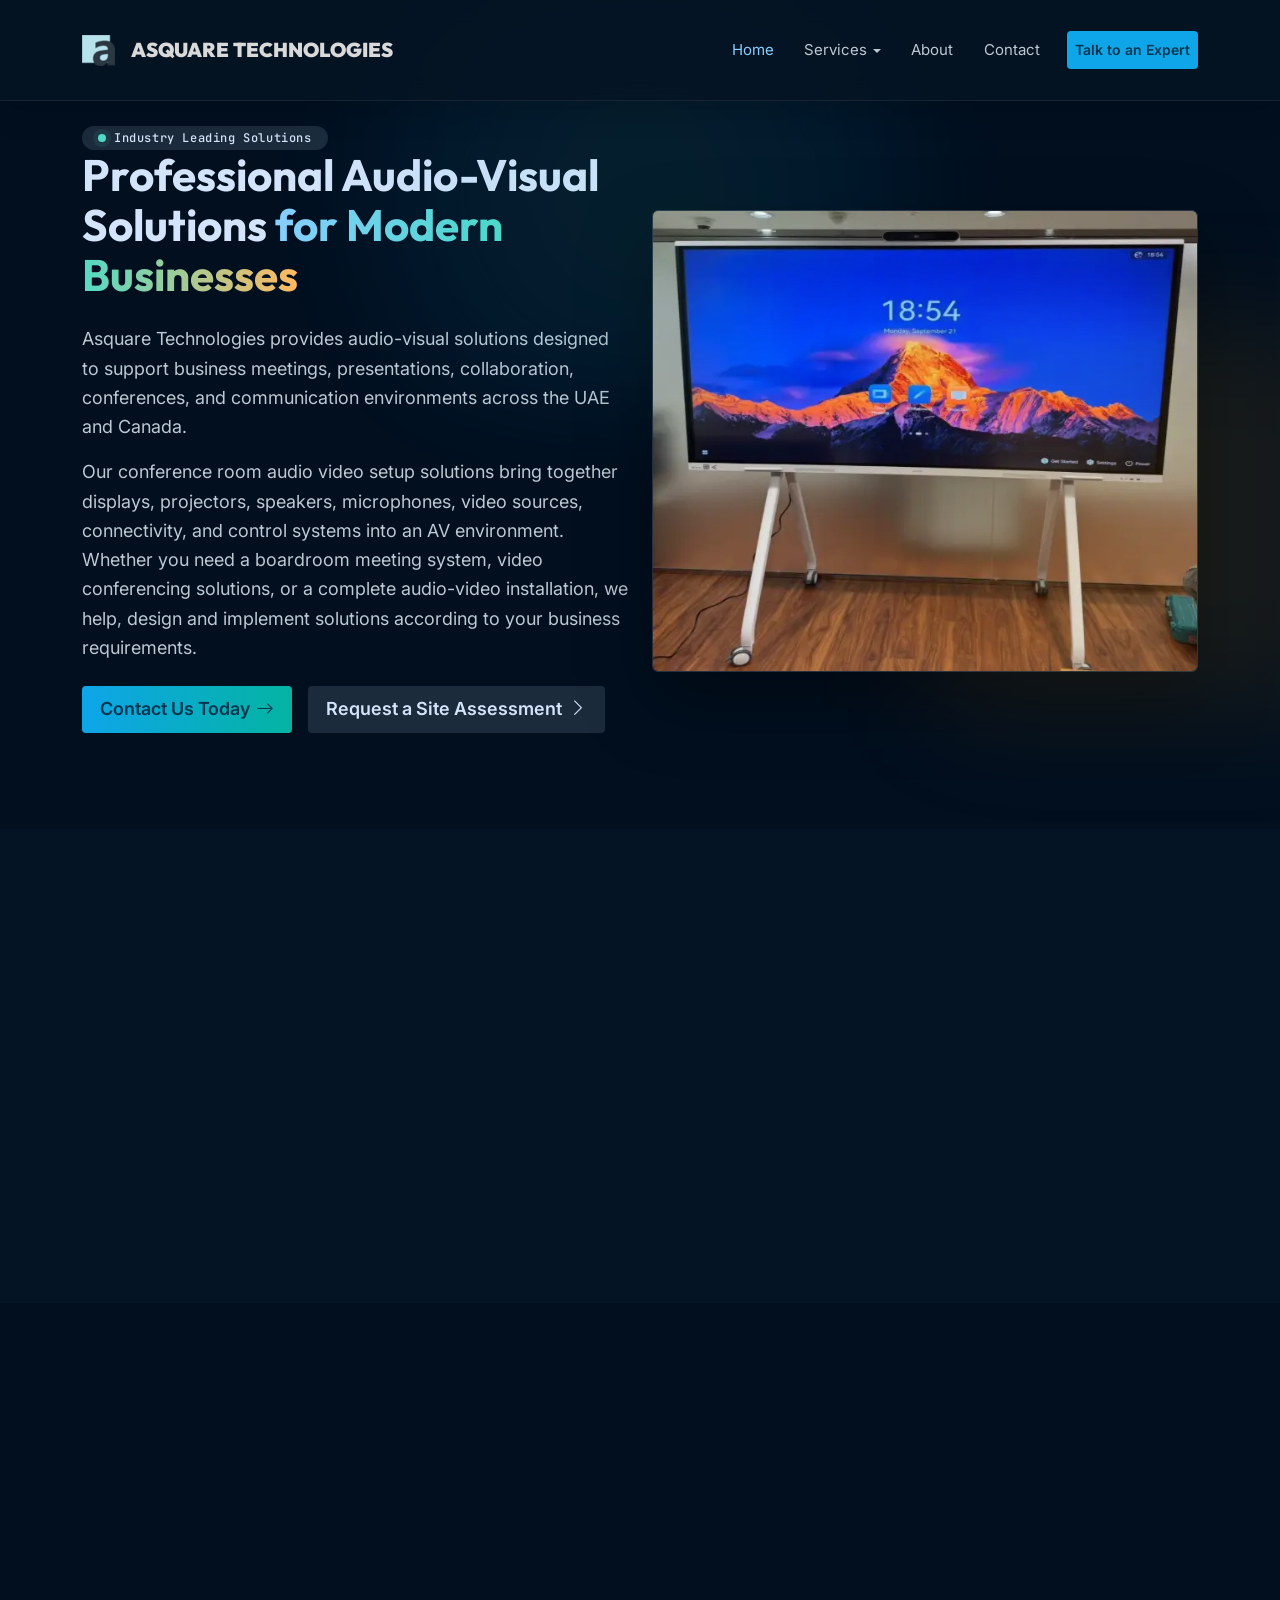
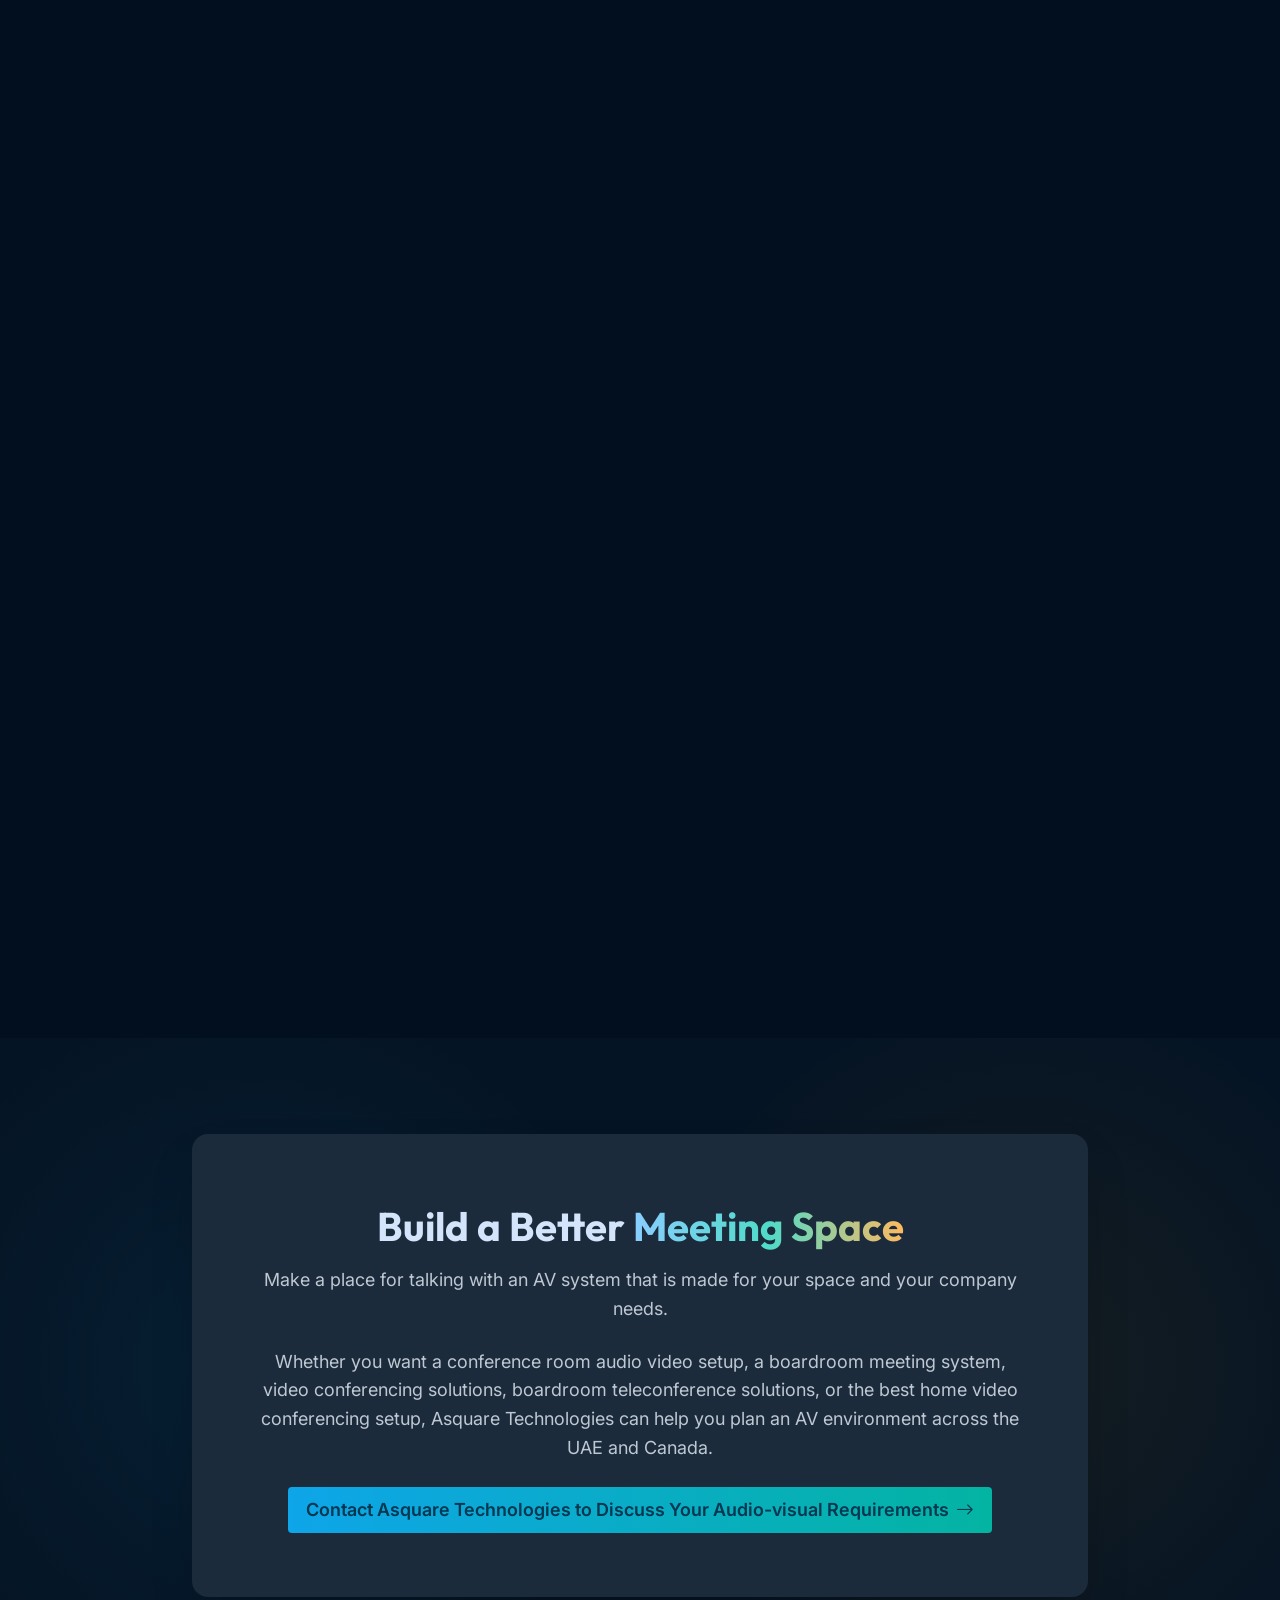
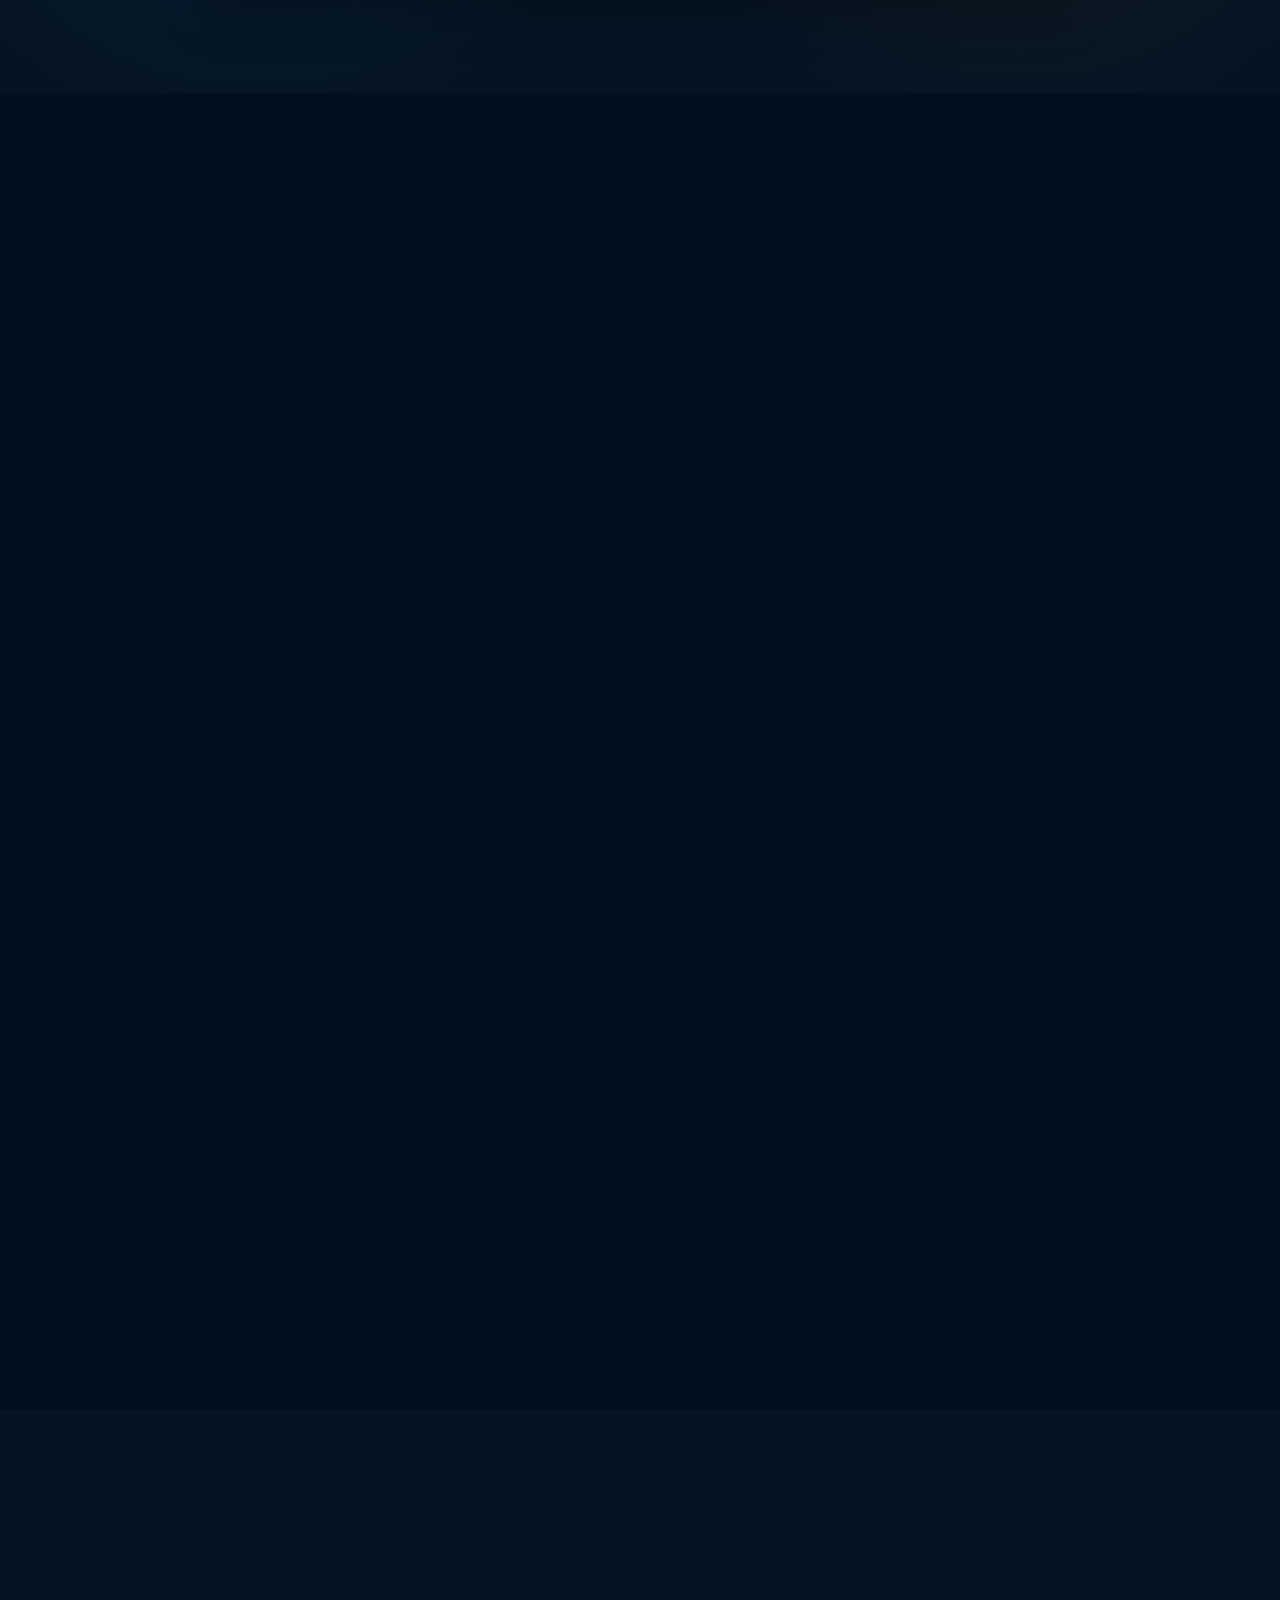
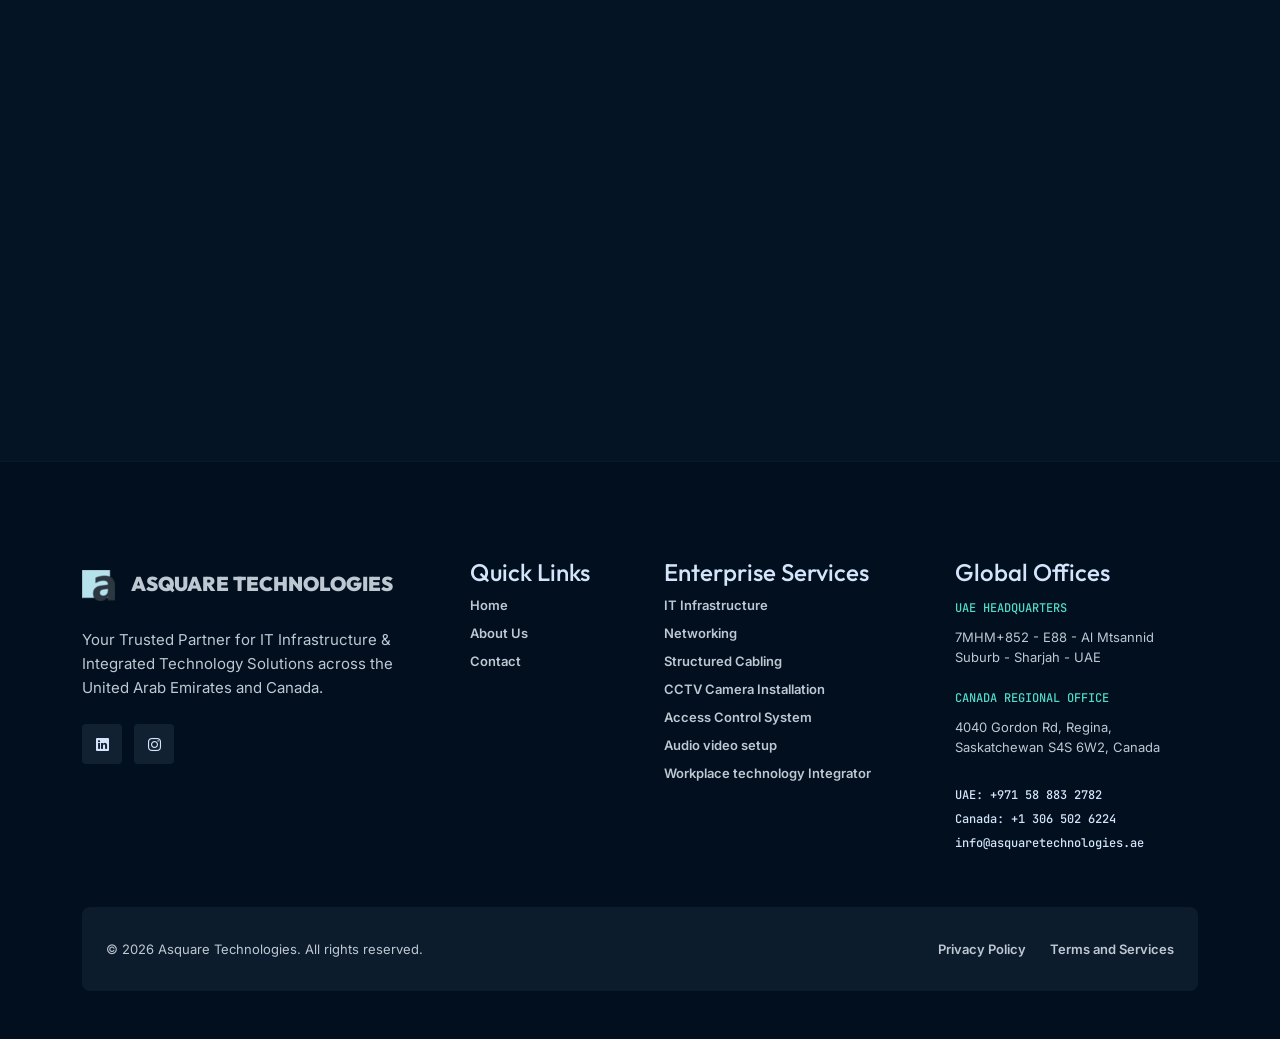
<file: conference-room-audio-video-setup/index.html>
<!doctype html>
<html lang="en">
    <head>
        <meta charset="utf-8">
        <meta name="viewport" content="width=device-width, initial-scale=1">
        <meta name="description" content="Asquare Technologies provides conference room audio-video setup, boardroom meeting systems, and video conferencing solutions across the UAE and Canada.">
        <meta name="robots" content="index, follow">
        <meta name="author" content="Asquare Technologies">
        <link rel="canonical" href="https://www.asquaretechnologies.ae/conference-room-audio-video-setup/">
        <title>Audio Visual Services | Conference Room Audio Video Setup</title>
        <!-- Favicons -->
        <link rel="icon" type="image/png" href="../assets/images/favicon/favicon-96x96.png" sizes="96x96" />
        <link rel="icon" type="image/svg+xml" href="../assets/images/favicon/favicon.svg" />
        <link rel="shortcut icon" href="../assets/images/favicon/favicon.ico" />
        <link rel="apple-touch-icon" sizes="180x180" href="../assets/images/favicon/apple-touch-icon.png" />
        <meta name="apple-mobile-web-app-title" content="Asquare Technologies" />
        <link rel="manifest" href="../assets/images/favicon/site.webmanifest" />
        <!-- Open Graph / Facebook / LinkedIn -->
        <meta property="og:type" content="website">
        <meta property="og:site_name" content="Asquare Technologies">
        <meta property="og:title" content="Audio Visual Services | Conference Room Audio Video Setup">
        <meta property="og:description" content="Asquare Technologies provides conference room audio-video setup, boardroom meeting systems, and video conferencing solutions across the UAE and Canada.">
        <meta property="og:url" content="https://www.asquaretechnologies.ae/conference-room-audio-video-setup/">
        <meta property="og:image" content="https://www.asquaretechnologies.ae/assets/images/conference-room/conference-room-og.webp">
        <meta property="og:image:width" content="1200">
        <meta property="og:image:height" content="630">
        <meta property="og:locale" content="en_US">
        <!-- Twitter Card -->
        <meta name="twitter:card" content="summary_large_image">
        <meta name="twitter:title" content="Audio Visual Services | Conference Room Audio Video Setup">
        <meta name="twitter:description" content="Asquare Technologies provides conference room audio-video setup, boardroom meeting systems, and video conferencing solutions across the UAE and Canada.">
        <meta name="twitter:image" content="https://www.asquaretechnologies.ae/assets/images/conference-room/conference-room-og.webp">
        <meta name="theme-color" content="#051424">
        <link rel="preconnect" href="https://fonts.googleapis.com">
        <link rel="preconnect" href="https://fonts.gstatic.com" crossorigin>
        <link rel="preconnect" href="https://cdn.jsdelivr.net">
        <link rel="preload" as="image" href="../assets/images/conference-room/professional-audio-visual-solutions-for-modern-businesses.webp" fetchpriority="high">
        <link rel="preconnect" href="https://cdnjs.cloudflare.com">
        <!-- Layout-critical CSS: kept render-blocking to avoid any flash of unstyled content -->
        <link href="https://cdn.jsdelivr.net/npm/bootstrap@5.3.3/dist/css/bootstrap.min.css" rel="stylesheet">
        <link href="https://unpkg.com/aos@2.3.1/dist/aos.css" rel="stylesheet">
        <link rel="stylesheet" href="../assets/css/style.css">
        <link rel="stylesheet" href="../assets/css/cctv-camera.css">
        <!-- Non-critical CSS (webfonts, icon fonts): loaded without blocking first paint, then swapped in -->
        <link rel="preload" as="style" href="https://fonts.googleapis.com/css2?family=Inter:wght@400;500;600;700&family=JetBrains+Mono:wght@500;600;700&family=Outfit:wght@500;600;700&display=swap" onload="this.onload=null;this.rel='stylesheet'">
        <link rel="preload" as="style" href="https://cdn.jsdelivr.net/npm/bootstrap-icons@1.11.3/font/bootstrap-icons.css" onload="this.onload=null;this.rel='stylesheet'">
        <link rel="preload" as="style" href="https://cdnjs.cloudflare.com/ajax/libs/font-awesome/5.15.4/css/all.min.css" onload="this.onload=null;this.rel='stylesheet'">
        <script type="application/ld+json">
            {
                "@context": "https://schema.org",
                "@graph": [
                {
                    "@type": "Organization",
                    "@id": "https://www.asquaretechnologies.ae/#organization",
                    "name": "Asquare Technologies",
                    "url": "https://www.asquaretechnologies.ae/",
                    "logo": {
                        "@type": "ImageObject",
                        "url": "https://www.asquaretechnologies.ae/assets/images/logo.png"
                    },
                    "email": "info@asquaretechnologies.ae",
                    "sameAs": [
                    "https://www.linkedin.com/company/asquare-technologies-uae/",
                    "https://www.instagram.com/asquare.technologies/"
                    ],
                    "areaServed": [
                    { "@type": "Country", "name": "United Arab Emirates" },
                    { "@type": "Country", "name": "Canada" }
                    ],
                    "contactPoint": [
                    {
                        "@type": "ContactPoint",
                        "telephone": "+971-58-883-2782",
                        "contactType": "sales",
                        "areaServed": "AE",
                        "availableLanguage": ["English"]
                    },
                    {
                        "@type": "ContactPoint",
                        "telephone": "+1-306-502-6224",
                        "contactType": "sales",
                        "areaServed": "CA",
                        "availableLanguage": ["English"]
                    }
                    ]
                },
                {
                    "@type": "LocalBusiness",
                    "@id": "https://www.asquaretechnologies.ae/#uae-office",
                    "name": "Asquare Technologies - UAE Headquarters",
                    "parentOrganization": { "@id": "https://www.asquaretechnologies.ae/#organization" },
                    "url": "https://www.asquaretechnologies.ae/",
                    "image": "https://www.asquaretechnologies.ae/assets/images/conference-room/conference-room-og.webp",
                    "telephone": "+971-58-883-2782",
                    "email": "info@asquaretechnologies.ae",
                    "address": {
                        "@type": "PostalAddress",
                        "streetAddress": "7MHM+852 - E88 - Al Mtsannid Suburb",
                        "addressLocality": "Sharjah",
                        "addressCountry": "AE"
                    }
                },
                {
                    "@type": "LocalBusiness",
                    "@id": "https://www.asquaretechnologies.ae/#canada-office",
                    "name": "Asquare Technologies - Canada Regional Office",
                    "parentOrganization": { "@id": "https://www.asquaretechnologies.ae/#organization" },
                    "url": "https://www.asquaretechnologies.ae/",
                    "image": "https://www.asquaretechnologies.ae/assets/images/conference-room/conference-room-og.webp",
                    "telephone": "+1-306-502-6224",
                    "email": "info@asquaretechnologies.ae",
                    "address": {
                        "@type": "PostalAddress",
                        "streetAddress": "4040 Gordon Rd",
                        "addressLocality": "Regina",
                        "addressRegion": "SK",
                        "postalCode": "S4S 6W2",
                        "addressCountry": "CA"
                    }
                },
                {
                    "@type": "WebSite",
                    "@id": "https://www.asquaretechnologies.ae/#website",
                    "url": "https://www.asquaretechnologies.ae/",
                    "name": "Asquare Technologies",
                    "publisher": { "@id": "https://www.asquaretechnologies.ae/#organization" },
                    "inLanguage": "en"
                },
                {
                    "@type": "WebPage",
                    "@id": "https://www.asquaretechnologies.ae/conference-room-audio-video-setup/#webpage",
                    "url": "https://www.asquaretechnologies.ae/conference-room-audio-video-setup/",
                    "name": "Audio Visual Services | Conference Room Audio Video Setup",
                    "description": "Asquare Technologies provides conference room audio-video setup, boardroom meeting systems, and video conferencing solutions across the UAE and Canada.",
                    "isPartOf": { "@id": "https://www.asquaretechnologies.ae/#website" },
                    "about": { "@id": "https://www.asquaretechnologies.ae/conference-room-audio-video-setup/#service" },
                    "primaryImageOfPage": {
                        "@type": "ImageObject",
                        "url": "https://www.asquaretechnologies.ae/assets/images/conference-room/conference-room-og.webp",
                        "width": 1200,
                        "height": 630
                    },
                    "breadcrumb": { "@id": "https://www.asquaretechnologies.ae/conference-room-audio-video-setup/#breadcrumb" },
                    "inLanguage": "en"
                },
                {
                    "@type": "BreadcrumbList",
                    "@id": "https://www.asquaretechnologies.ae/conference-room-audio-video-setup/#breadcrumb",
                    "itemListElement": [
                    {
                        "@type": "ListItem",
                        "position": 1,
                        "name": "Home",
                        "item": "https://www.asquaretechnologies.ae/"
                    },
                    {
                        "@type": "ListItem",
                        "position": 2,
                        "name": "Audio Video Setup",
                        "item": "https://www.asquaretechnologies.ae/conference-room-audio-video-setup/"
                    }
                    ]
                },
                {
                    "@type": "Service",
                    "@id": "https://www.asquaretechnologies.ae/conference-room-audio-video-setup/#service",
                    "name": "Conference Room Audio Video Setup",
                    "serviceType": "Audio-Visual Installation and Integration",
                    "description": "Design and installation of conference room AV systems, boardroom meeting systems, video conferencing and teleconference solutions, including displays, projectors, speakers, microphones, mixers, connectivity, AV racks and control systems.",
                    "provider": { "@id": "https://www.asquaretechnologies.ae/#organization" },
                    "areaServed": [
                    { "@type": "Country", "name": "United Arab Emirates" },
                    { "@type": "Country", "name": "Canada" }
                    ],
                    "hasOfferCatalog": {
                        "@type": "OfferCatalog",
                        "name": "Audio-Visual Services",
                        "itemListElement": [
                        {
                            "@type": "Offer",
                            "itemOffered": {
                                "@type": "Service",
                                "name": "Conference Room Audio Video Setup",
                                "url": "https://www.asquaretechnologies.ae/conference-room-audio-video-setup/"
                            }
                        },
                        {
                            "@type": "Offer",
                            "itemOffered": { "@type": "Service", "name": "Video Conferencing Solutions" }
                        },
                        {
                            "@type": "Offer",
                            "itemOffered": { "@type": "Service", "name": "Boardroom Meeting System" }
                        },
                        {
                            "@type": "Offer",
                            "itemOffered": { "@type": "Service", "name": "Boardroom Teleconference Solutions" }
                        },
                        {
                            "@type": "Offer",
                            "itemOffered": { "@type": "Service", "name": "Home Video Conferencing Setup" }
                        }
                        ]
                    }
                },
                {
                    "@type": "FAQPage",
                    "@id": "https://www.asquaretechnologies.ae/conference-room-audio-video-setup/#faq",
                    "mainEntity": [
                    {
                        "@type": "Question",
                        "name": "What is a conference room audio video setup?",
                        "acceptedAnswer": {
                            "@type": "Answer",
                            "text": "A conference room audio video setup brings together audio, video, screens, connections, and control parts to make a space for meetings, presentations, and talking."
                        }
                    },
                    {
                        "@type": "Question",
                        "name": "What does a boardroom meeting system have?",
                        "acceptedAnswer": {
                            "@type": "Answer",
                            "text": "A boardroom meeting system can have screens, projectors, speakers, microphones, presentation tools, conferencing gear, connections, AV racks, and control systems depending on what the room needs."
                        }
                    },
                    {
                        "@type": "Question",
                        "name": "What are video conferencing solutions?",
                        "acceptedAnswer": {
                            "@type": "Answer",
                            "text": "Video conferencing solutions let people in different places talk through sound and pictures. A good setup can include cameras, screens, microphones, speakers, conferencing tools, and internet access."
                        }
                    },
                    {
                        "@type": "Question",
                        "name": "What are boardroom teleconference solutions for?",
                        "acceptedAnswer": {
                            "@type": "Answer",
                            "text": "Boardroom teleconference solutions are made for meetings where people are in different places. They can mix sound, pictures, screens, conferencing tools, and room controls."
                        }
                    },
                    {
                        "@type": "Question",
                        "name": "What is the best home video conferencing setup?",
                        "acceptedAnswer": {
                            "@type": "Answer",
                            "text": "The best home video conferencing setup depends on the space you have and what you need for meetings: the light, the sound, the screen, the computer, and the internet. A good setup should have good sound, good video, and be easy to use."
                        }
                    },
                    {
                        "@type": "Question",
                        "name": "Can AV systems be changed for room sizes?",
                        "acceptedAnswer": {
                            "@type": "Answer",
                            "text": "Yes. AV systems can be planned based on the room size, how many people will sit, what the people need, how the sound covers, what screens are needed, connections, and how the room will be used."
                        }
                    },
                    {
                        "@type": "Question",
                        "name": "Do AV systems have video gear?",
                        "acceptedAnswer": {
                            "@type": "Answer",
                            "text": "Yes. An AV system can have screens, projectors, speakers, microphones, mixers, computers, media players, connections, AV racks, and control systems."
                        }
                    },
                    {
                        "@type": "Question",
                        "name": "Can a video conferencing system fit into a meeting room?",
                        "acceptedAnswer": {
                            "@type": "Answer",
                            "text": "An old meeting room can be checked to find the way to add conferencing tools with the current screens, sound gear, connections, and controls."
                        }
                    }
                    ]
                }
                ]
            }
        </script>
        <noscript>
            <link href="https://fonts.googleapis.com/css2?family=Inter:wght@400;500;600;700&family=JetBrains+Mono:wght@500;600;700&family=Outfit:wght@500;600;700&display=swap" rel="stylesheet">
            <link href="https://cdn.jsdelivr.net/npm/bootstrap-icons@1.11.3/font/bootstrap-icons.css" rel="stylesheet">
            <link rel="stylesheet" href="https://cdnjs.cloudflare.com/ajax/libs/font-awesome/5.15.4/css/all.min.css">
        </noscript>
        <!-- Google tag (gtag.js) - Google Analytics 4 -->
        <script async src="https://www.googletagmanager.com/gtag/js?id=G-MG5LZNRR6L"></script>
        <script>
          window.dataLayer = window.dataLayer || [];
          function gtag(){dataLayer.push(arguments);}
          gtag('js', new Date());
          gtag('config', 'G-MG5LZNRR6L');
        </script>
    </head>
    <body>
        <header class="site-header" id="site-header">
            <nav class="navbar navbar-expand-xl navbar-dark">
                <div class="container">
                    <a class="brand d-flex align-items-center gap-3 text-decoration-none" href="https://www.asquaretechnologies.ae/" aria-label="Asquare Technologies home">
                        <img src="../assets/images/logo.png" alt="asquare technologies" title="asquare technologies" height="31" width="33" class="img-fluid" decoding="async"/>
                        <span class="brand-copy">
                            <strong>ASQUARE TECHNOLOGIES</strong>
                        </span>
                    </a>
                    <button class="navbar-toggler border-0 shadow-none" type="button" data-bs-toggle="collapse" data-bs-target="#mainNav" aria-controls="mainNav" aria-expanded="false" aria-label="Toggle navigation">
                        <span class="navbar-toggler-icon"></span>
                    </button>
                    <div class="collapse navbar-collapse" id="mainNav">
                        <ul class="navbar-nav ms-auto align-items-xl-center gap-xl-2 gap-1">
                            <li class="nav-item">
                                <a class="nav-link active" href="https://www.asquaretechnologies.ae/">Home</a>
                            </li>
                            <!-- SERVICES DROPDOWN -->
                            <li class="nav-item dropdown">
                                <a class="nav-link dropdown-toggle" href="#services" id="servicesDropdown" role="button" data-bs-toggle="dropdown" aria-expanded="false">Services</a>
                                <ul class="dropdown-menu services-dropdown" aria-labelledby="servicesDropdown">
                                    <li>
                                        <a class="dropdown-item" href="https://www.asquaretechnologies.ae/it-infrastructure-services/">IT Infrastructure</a>
                                    </li>
                                    <li>
                                        <a class="dropdown-item" href="https://www.asquaretechnologies.ae/networking-solutions/">Networking</a>
                                    </li>
                                    <li>
                                        <a class="dropdown-item" href="https://www.asquaretechnologies.ae/structured-cabling-services/">Structured Cabling</a>
                                    </li>
                                    <li>
                                        <a class="dropdown-item" href="https://www.asquaretechnologies.ae/cctv-camera-installation/">CCTV Camera Installation</a>
                                    </li>
                                    <li>
                                        <a class="dropdown-item" href="https://www.asquaretechnologies.ae/best-biometric-access-control-system/">Access Control System</a>
                                    </li>
                                    <li>
                                        <a class="dropdown-item" href="https://www.asquaretechnologies.ae/conference-room-audio-video-setup/">Audio video setup</a>
                                    </li>
                                    <li>
                                        <a class="dropdown-item" href="https://www.asquaretechnologies.ae/turnkey-workplace-technology-integrator/">Workplace technology Integrator</a>
                                    </li>
<li>
                                        <a class="dropdown-item" href="https://www.asquaretechnologies.ae/led-screen-installation-company/">LED Screen Installation</a>
                                    </li>
                                </ul>
                            </li>
                            <li class="nav-item">
                                <a class="nav-link" href="https://www.asquaretechnologies.ae/about-us/">About</a>
                            </li>
                            <!--<li class="nav-item">
                                <a class="nav-link" href="https://www.asquaretechnologies.ae/blog/">Blog</a>
                            </li>-->
                            <li class="nav-item">
                                <a class="nav-link" href="https://www.asquaretechnologies.ae/contact/">Contact</a>
                            </li>
                        </ul>
                        <div class="header-actions ms-xl-3 mt-3 mt-xl-0 d-flex align-items-center gap-2">
                            <a class="btn btn-primary-accent btn-sm px-2 py-2-5" href="https://wa.me/971588832782/">Talk to an Expert</a>
                        </div>
                    </div>
                </div>
            </nav>
        </header>
        <main>
            <!-- Hero Section -->
            <section class="hero section-dark">
                <div class="container">
                    <div class="hero-inner">
                        <!-- Ambient background elements -->
                        <div class="ambient ambient-top"></div>
                        <div class="ambient ambient-gold"></div>
                        <div class="row align-items-center">
                            <div class="col-lg-6 hero-copy">
                                <div class="trust-badge"><span class="pulse-dot"></span>Industry Leading Solutions</div>
                                <h1>Professional Audio-Visual Solutions <span>for Modern Businesses</span></h1>
                                <p class="hero-lead">Asquare Technologies provides audio-visual solutions designed to support business meetings, presentations, collaboration, conferences, and communication environments across the UAE and Canada.</p>
                                <p class="hero-lead">Our conference room audio video setup solutions bring together displays, projectors, speakers, microphones, video sources, connectivity, and control systems into an AV environment. Whether you need a boardroom meeting system, video conferencing solutions, or a complete audio-video installation, we help, design and implement solutions according to your business requirements.</p>
                                <div class="d-flex flex-wrap gap-3 pt-2">
                                    <a href="https://wa.me/971588832782/" class="btn btn-gradient btn-lg">Contact Us Today <i class="bi bi-arrow-right"></i></a>
                                    <a href="https://www.asquaretechnologies.ae/contact/" class="btn btn-surface btn-lg">Request a Site Assessment <i class="bi bi-chevron-right"></i></a>
                                </div>
                            </div>
                            <div class="col-lg-6 hero-grid">
                                <img src="../assets/images/conference-room/professional-audio-visual-solutions-for-modern-businesses.webp" alt="Professional audio-visual solutions for modern businesses" title="Professional audio-visual solutions for modern businesses" height="500" width="650" class="img-fluid rounded-2" loading="eager" fetchpriority="high" decoding="async"/>
                            </div>
                        </div>
                    </div>
                </div>
            </section>        
            <!-- TRUST / STATS -->
            <section class="section section-alt" id="about">
                <div data-aos="fade-up" data-aos-anchor-placement="top-center">
                    <div class="container">
                        <div class="section-heading split">
                            <div>
                                <div class="h2">Trusted IT Infrastructure Service <span> Provider for Modern Businesses</span></div>
                            </div>
                        </div>
                        <div class="row g-4">
                            <div class="col-md-4">
                                <div class="stat-card">
                                    <strong>165+</strong>
                                    <span class="text-blue">Projects Delivered</span>
                                </div>
                            </div>
                            <div class="col-md-4">
                                <div class="stat-card">
                                    <strong>6+</strong>
                                    <span class="text-gold">Years of Experience</span>
                                </div>
                            </div>
                            <div class="col-md-4">
                                <div class="stat-card">
                                    <strong>UAE &amp; CANADA</strong>
                                    <span class="text-teal">Service Locations</span>
                                </div>
                            </div>
                        </div>
                    </div>
                </div>
            </section>
            <!-- CLIENTS -->
            <section class="section-sm section-dark" id="projects">
                <div data-aos="fade-up" data-aos-anchor-placement="top-center">
                    <div class="container">
                        <div class="h2">Trusted by Businesses</div>
                        <div class="carousel-container" id="carouselContainer">
                            <div class="carousel-wrapper">
                                <div class="carousel-track" id="track" style="transform: translateX(0)">
                                    <div class="client-carousel-item">
                                        <div class="client-card">
                                            <img src="../assets/images/clients/al-burj-properties.webp" alt="Al burj properties" title="Al burj properties" height="150" width="200" class="img-fluid rounded-2" loading="lazy" decoding="async"/>
                                        </div>
                                    </div>
                                    <div class="client-carousel-item">
                                        <div class="client-card">
                                            <img src="../assets/images/clients/al-khalil-group.webp" alt="Al khalil group" title="Al khalil group" height="150" width="200" class="img-fluid rounded-2" loading="lazy" decoding="async"/>
                                        </div>
                                    </div>
                                    <div class="client-carousel-item">
                                        <div class="client-card">
                                            <img src="../assets/images/clients/al-tawr-center.webp" alt="Al tawr center" title="Al tawr center" height="150" width="200" class="img-fluid rounded-2" loading="lazy" decoding="async"/>
                                        </div>
                                    </div>
                                    <div class="client-carousel-item">
                                        <div class="client-card">
                                            <img src="../assets/images/clients/ayur-vaidya.webp" alt="Ayur vaidya" title="Ayur vaidya" height="150" width="200" class="img-fluid rounded-2" loading="lazy" decoding="async"/>
                                        </div>
                                    </div>
                                    <div class="client-carousel-item">
                                        <div class="client-card">
                                            <img src="../assets/images/clients/culines.webp" alt="Culines" title="Culines" height="150" width="200" class="img-fluid rounded-2" loading="lazy" decoding="async"/>
                                        </div>
                                    </div>
                                    <div class="client-carousel-item">
                                        <div class="client-card">
                                            <img src="../assets/images/clients/data-tel.webp" alt="Data tel" title="Data tel" height="150" width="200" class="img-fluid rounded-2" loading="lazy" decoding="async"/>
                                        </div>
                                    </div>
                                    <div class="client-carousel-item">
                                        <div class="client-card">
                                            <img src="../assets/images/clients/dhe-swagat.webp" alt="Dhe swagat" title="Dhe swagat" height="150" width="200" class="img-fluid rounded-2" loading="lazy" decoding="async"/>
                                        </div>
                                    </div>
                                    <div class="client-carousel-item">
                                        <div class="client-card">
                                            <img src="../assets/images/clients/kathis.webp" alt="Kathis" title="Kathis" height="150" width="200" class="img-fluid rounded-2" loading="lazy" decoding="async"/>
                                        </div>
                                    </div>
                                    <div class="client-carousel-item">
                                        <div class="client-card">
                                            <img src="../assets/images/clients/office-flux.webp" alt="Office flux" title="Office flux" height="150" width="200" class="img-fluid rounded-2" loading="lazy" decoding="async"/>
                                        </div>
                                    </div>
                                    <div class="client-carousel-item">
                                        <div class="client-card">
                                            <img src="../assets/images/clients/open-master-games.webp" alt="Open master games" title="Open master games" height="150" width="200" class="img-fluid rounded-2" loading="lazy" decoding="async"/>
                                        </div>
                                    </div>
                                    <div class="client-carousel-item">
                                        <div class="client-card">
                                            <img src="../assets/images/clients/service-4u.webp" alt="Service 4u" title="Service 4u" height="150" width="200" class="img-fluid rounded-2" loading="lazy" decoding="async"/>
                                        </div>
                                    </div>
                                    <div class="client-carousel-item">
                                        <div class="client-card">
                                            <img src="../assets/images/clients/space-deck.webp" alt="Space deck" title="Space deck" height="150" width="200" class="img-fluid rounded-2" loading="lazy" decoding="async"/>
                                        </div>
                                    </div>
                                    <div class="client-carousel-item">
                                        <div class="client-card">
                                            <img src="../assets/images/clients/tolia.webp" alt="Tolia" title="Tolia" height="150" width="200" class="img-fluid rounded-2" loading="lazy" decoding="async"/>
                                        </div>
                                    </div>
                                    <div class="client-carousel-item">
                                        <div class="client-card">
                                            <img src="../assets/images/clients/wiz-kidz.webp" alt="Wiz kids" title="Wiz kids" height="150" width="200" class="img-fluid rounded-2" loading="lazy" decoding="async"/>
                                        </div>
                                    </div>
                                </div>
                            </div>
                            <div class="carousel-controls">
                                <button class="carousel-button" id="prevBtn" aria-label="Previous clients">
                                    <i class="bi bi-chevron-left"></i>
                                </button>
                                <div class="carousel-indicators" id="indicators"></div>
                                <button class="carousel-button" id="nextBtn" aria-label="Next clients">
                                    <i class="bi bi-chevron-right"></i>
                                </button>
                            </div>
                        </div>
                    </div>
                </div>
            </section>
            <section class="section section-alt">
                <div data-aos="fade-up" data-aos-anchor-placement="top-center">
                    <div class="container">
                        <div class="row g-4">
                            <div class="col-md-6 col-lg-4">
                                <div class="industry-card solution-card">
                                    <div>
                                        <img src="../assets/images/conference-room/conference-room-audio-video-setup.webp" alt="Conference room audio video setup" title="Conference room audio video setup" height="56" width="56" class="img-fluid rounded-2" loading="lazy" decoding="async"/>
                                    </div>
                                    <h3>Conference Room Audio Video Setup</h3>
                                    <p>A well-designed conference room audio video setup helps businesses conduct meetings and presentations with clear audio, high-quality visuals, and convenient system control.</p>
                                    <p>Every meeting room has different requirements based on its size, seating arrangement, number of participants, display requirements, and communication needs. Our approach considers these factors when planning the AV environment.</p>
                                    <p>A typical conference room AV solution may include:</p>
                                    <div class="d-flex gap-2 items-center">
                                        <i class="bi bi-check2-circle gold-para"></i>
                                        <p>Display screens and professional monitors</p>
                                    </div>
                                    <div class="d-flex gap-2 items-center">
                                        <i class="bi bi-check2-circle gold-para"></i>
                                        <p>Projectors and projection screens</p>
                                    </div>
                                    <div class="d-flex gap-2 items-center">
                                        <i class="bi bi-check2-circle gold-para"></i>
                                        <p>Speakers and audio distribution systems</p>
                                    </div>
                                    <div class="d-flex gap-2 items-center">
                                        <i class="bi bi-check2-circle gold-para"></i>
                                        <p>Microphones for meeting participants</p>
                                    </div>
                                    <div class="d-flex gap-2 items-center">
                                        <i class="bi bi-check2-circle gold-para"></i>
                                        <p>Audio mixers for managing multiple sound sources</p>
                                    </div>
                                    <div class="d-flex gap-2 items-center">
                                        <i class="bi bi-check2-circle gold-para"></i>
                                        <p>Computers and presentation devices</p>
                                    </div>
                                    <div class="d-flex gap-2 items-center">
                                        <i class="bi bi-check2-circle gold-para"></i>
                                        <p>Media players and video sources</p>
                                    </div>
                                    <div class="d-flex gap-2 items-center">
                                        <i class="bi bi-check2-circle gold-para"></i>
                                        <p>HDMI and other AV connectivity</p>
                                    </div>
                                    <div class="d-flex gap-2 items-center">
                                        <i class="bi bi-check2-circle gold-para"></i>
                                        <p>Network connectivity for IP-based control and communication</p>
                                    </div>
                                    <div class="d-flex gap-2 items-center">
                                        <i class="bi bi-check2-circle gold-para"></i>
                                        <p>AV racks and equipment cabinets</p>
                                    </div>
                                    <div class="d-flex gap-2 items-center">
                                        <i class="bi bi-check2-circle gold-para"></i>
                                        <p>Touch panels and centralized control systems</p>
                                    </div>
                                    <p>The goal is to put these parts into one organized setup, looking at each device as its own system.</p>
                                </div>
                            </div>
                            <div class="col-md-6 col-lg-4">
                                <div class="industry-card solution-card">
                                    <div>
                                        <img src="../assets/images/conference-room/video-conferencing-solutions.webp" alt="Video conferencing solutions" title="Video conferencing solutions" height="56" width="56" class="img-fluid rounded-2" loading="lazy" decoding="async"/>
                                    </div>
                                    <h3>Video Conferencing Solutions</h3>
                                    <p>Modern businesses often work with customers, employees, partners, and teams in different locations. By using reliable video conferencing solutions, organizations can communicate with one another face-to-face without requiring everyone to be physically present in the same room.</p>
                                    <p>Our AV plan can connect video conferencing requirements with the meeting room equipment, helping companies set up a top-quality space for online meetings, shows, and working together.</p>
                                    <p>Depending on the room and business requirements, a video conferencing environment can include:</p>
                                    <div class="d-flex gap-2 items-center">
                                        <i class="bi bi-check2-circle gold-para"></i>
                                        <p>Professional displays</p>
                                    </div>
                                    <div class="d-flex gap-2 items-center">
                                        <i class="bi bi-check2-circle gold-para"></i>
                                        <p>Cameras and video sources</p>
                                    </div>
                                    <div class="d-flex gap-2 items-center">
                                        <i class="bi bi-check2-circle gold-para"></i>
                                        <p>Conference microphones</p>
                                    </div>
                                    <div class="d-flex gap-2 items-center">
                                        <i class="bi bi-check2-circle gold-para"></i>
                                        <p>Speakers</p>
                                    </div>
                                    <div class="d-flex gap-2 items-center">
                                        <i class="bi bi-check2-circle gold-para"></i>
                                        <p>Computers or conferencing devices</p>
                                    </div>
                                    <div class="d-flex gap-2 items-center">
                                        <i class="bi bi-check2-circle gold-para"></i>
                                        <p>Network connectivity</p>
                                    </div>
                                    <div class="d-flex gap-2 items-center">
                                        <i class="bi bi-check2-circle gold-para"></i>
                                        <p>Presentation connectivity</p>
                                    </div>
                                    <div class="d-flex gap-2 items-center">
                                        <i class="bi bi-check2-circle gold-para"></i>
                                        <p>Centralized AV control</p>
                                    </div>
                                    <div class="d-flex gap-2 items-center">
                                        <i class="bi bi-check2-circle gold-para"></i>
                                        <p>Audio and video distribution</p>
                                    </div>
                                    <p>A properly planned system can help reduce unnecessary equipment complexity while making meetings easier for employees and participants to operate.</p>
                                </div>
                            </div>
                            <div class="col-md-6 col-lg-4">
                                <div class="industry-card solution-card">
                                    <div>
                                        <img src="../assets/images/conference-room/boardroom-meeting-system.webp" alt="Boardroom meeting system" title="Boardroom meeting system" height="56" width="56" class="img-fluid rounded-2" loading="lazy" decoding="async"/>
                                    </div>
                                    <h3>Boardroom Meeting System</h3>
                                    <p>A boardroom needs an AV environment that helps people give presentations, have discussions, join from far away, and talk clearly with each other. The AV environment is key to smooth communication and effective meetings.</p>
                                    <p>Our boardroom meeting system solutions can combine multiple AV components into an integrated meeting environment. This can include large displays or projection systems, microphones, speakers, presentation systems, connectivity, and centralized controls.</p>
                                    <p>The system can be planned around the boardroom's:</p>
                                    <div class="d-flex gap-2 items-center">
                                        <i class="bi bi-check2-circle gold-para"></i>
                                        <p>Room dimensions</p>
                                    </div>
                                    <div class="d-flex gap-2 items-center">
                                        <i class="bi bi-check2-circle gold-para"></i>
                                        <p>Seating capacity</p>
                                    </div>
                                    <div class="d-flex gap-2 items-center">
                                        <i class="bi bi-check2-circle gold-para"></i>
                                        <p>Display requirements</p>
                                    </div>
                                    <div class="d-flex gap-2 items-center">
                                        <i class="bi bi-check2-circle gold-para"></i>
                                        <p>Presentation requirements</p>
                                    </div>
                                    <div class="d-flex gap-2 items-center">
                                        <i class="bi bi-check2-circle gold-para"></i>
                                        <p>Audio coverage</p>
                                    </div>
                                    <div class="d-flex gap-2 items-center">
                                        <i class="bi bi-check2-circle gold-para"></i>
                                        <p>Video conferencing requirements</p>
                                    </div>
                                    <div class="d-flex gap-2 items-center">
                                        <i class="bi bi-check2-circle gold-para"></i>
                                        <p>Connectivity requirements</p>
                                    </div>
                                    <div class="d-flex gap-2 items-center">
                                        <i class="bi bi-check2-circle gold-para"></i>
                                        <p>Equipment placement</p>
                                    </div>
                                    <div class="d-flex gap-2 items-center">
                                        <i class="bi bi-check2-circle gold-para"></i>
                                        <p>User-control requirements</p>
                                    </div>
                                    <p>By looking at the room instead of just individual devices, companies can make meetings more organized and smoother for everyone involved.</p>
                                </div>
                            </div>
                        </div>
                    </div>
                </div>
            </section>
            <section class="section section-dark">
                <div data-aos="fade-up" data-aos-anchor-placement="top-center">
                    <div class="container">
                        <div class="row g-4"> 
                            <div class="col-lg-6">
                                <div class="sector-card">
                                    <div class="sector-head align-items-center">
                                        <img src="../assets/images/conference-room/boardroom-teleconference-solutions.webp" alt="Boardroom teleconferencing solutions" title="Boardroom teleconferencing solutions" height="56" width="56" class="img-fluid rounded-2" loading="lazy" decoding="async" />
                                        <div>
                                            <h3 class="pb-2">Boardroom Teleconference Solutions</h3>
                                            <p class="mb-0">For companies that have meetings with people in offices, in different cities or countries, boardroom teleconference solutions offer the tools needed for professional communication from a distance.</p>
                                        </div>
                                    </div>
                                    <p>A boardroom teleconference setup can bring together microphones, speakers, screens, equipment for conferences, an internet connection, and controls for the room to help people who are in the room and people who are joining from other places talk and work together.</p>
                                    <p>The system can be set up to support:</p>
                                    <div class="row g-3">
                                        <div class="col-12 col-lg-6">
                                            <div class="mini-card align-items-center">
                                                <i class="bi bi-person-workspace text-teal"></i>
                                                <p>Board meetings</p>
                                            </div>
                                        </div>
                                        <div class="col-12 col-lg-6">
                                            <div class="mini-card align-items-center">
                                                <i class="bi bi-person-video2 text-teal"></i>
                                                <p>Management discussions</p>
                                            </div>
                                        </div>
                                        <div class="col-12 col-lg-6">
                                            <div class="mini-card align-items-center">
                                                <i class="bi bi-person-square text-teal"></i>
                                                <p>Client meetings</p>
                                            </div>
                                        </div>
                                        <div class="col-12 col-lg-6">
                                            <div class="mini-card align-items-center">
                                                <i class="bi bi-person-rolodex text-teal"></i>
                                                <p>Remote presentations</p>
                                            </div>
                                        </div>
                                        <div class="col-12 col-lg-6">
                                            <div class="mini-card align-items-center">
                                                <i class="bi bi-geo-alt text-teal"></i>
                                                <p>Multi-location collaboration</p>
                                            </div>
                                        </div>
                                        <div class="col-12 col-lg-6">
                                            <div class="mini-card align-items-center">
                                                <i class="bi bi-people text-teal"></i>
                                                <p>Internal team meetings</p>
                                            </div>
                                        </div>
                                        <div class="col-12 col-lg-6">
                                            <div class="mini-card align-items-center">
                                                <i class="bi bi-person-bounding-box text-teal"></i>
                                                <p>Online conferences</p>
                                            </div>
                                        </div>
                                        <p>Our AV solutions are designed around the specific requirements of the meeting environment, helping businesses create a reliable and professional communication space.</p>
                                    </div>
                                </div>
                            </div>
                            <div class="col-lg-6">
                                <div class="sector-card">
                                    <div class="sector-head align-items-center">
                                        <img src="../assets/images/conference-room/best-home-video-conferencing-setup.webp" alt="Best home video conferencing setup" title="Best home video conferencing setup" height="56" width="56" class="img-fluid rounded-2" loading="lazy" decoding="async" />
                                        <div>
                                            <h3 class="pb-2">Best Home Video Conferencing Setup</h3>
                                            <p class="mb-0">Professional video communication is not limited to boardrooms. Remote employees, consultants, business owners, and home-based professionals may also require a best home video conferencing setup for virtual meetings and online collaboration.</p>
                                        </div>
                                    </div>
                                    <p>The appropriate setup depends on the space, meeting frequency, lighting conditions, audio requirements, display requirements, and connectivity. The appropriate setup depends on the available space, meeting frequency, lighting conditions, audio requirements, display requirements, and connectivity.</p>
                                    <p>A home video conferencing environment may include:</p>
                                    <div class="row g-3">
                                        <div class="col-12 col-lg-6">
                                            <div class="mini-card align-items-center">
                                                <i class="bi bi-display text-teal"></i>
                                                <p>A suitable display</p>
                                            </div>
                                        </div>
                                        <div class="col-12 col-lg-6">
                                            <div class="mini-card align-items-center">
                                                <i class="bi bi-webcam text-teal"></i>
                                                <p>Camera or video input</p>
                                            </div>
                                        </div>
                                        <div class="col-12 col-lg-6">
                                            <div class="mini-card align-items-center">
                                                <i class="bi bi-mic text-teal"></i>
                                                <p>Microphone</p>
                                            </div>
                                        </div>
                                        <div class="col-12 col-lg-6">
                                            <div class="mini-card align-items-center">
                                                <i class="bi bi-speaker text-teal"></i>
                                                <p>Speakers or audio output</p>
                                            </div>
                                        </div>
                                        <div class="col-12 col-lg-6">
                                            <div class="mini-card align-items-center">
                                                <i class="bi bi-pc-display-horizontal text-teal"></i>
                                                <p>Computer or conferencing device</p>
                                            </div>
                                        </div>
                                        <div class="col-12 col-lg-6">
                                            <div class="mini-card align-items-center">
                                                <i class="bi bi-gear-wide-connected text-teal"></i>
                                                <p>Reliable network connection</p>
                                            </div>
                                        </div>
                                        <div class="col-12 col-lg-6">
                                            <div class="mini-card align-items-center">
                                                <i class="bi bi-plug text-teal"></i>
                                                <p>Appropriate cabling and connectivity</p>
                                            </div>
                                        </div>
                                        <div class="col-12 col-lg-6">
                                            <div class="mini-card align-items-center">
                                                <i class="bi bi-menu-button text-teal"></i>
                                                <p>Simple system controls</p>
                                            </div>
                                        </div>
                                        <p>When choosing equipment, by looking only at single features, the whole system should be treated as one communication environment. This approach keeps audio, video, connectivity, and usability working together.</p>
                                    </div>
                                </div>
                            </div>
                        </div>
                    </div>
                </div>
            </section>
            <!-- CTA -->
            <section class="section cta-section section-alt">
                <div class="container">
                    <div class="cta-glow"></div>
                    <div class="cta-panel">
                        <h2 class="mb-3">Build a Better <span>Meeting Space</span></h2>
                        <p class=" mb-4">Make a place for talking with an AV system that is made for your space and your company needs.</p>
                        <p class=" mb-4">Whether you want a conference room audio video setup, a boardroom meeting system, video conferencing solutions, boardroom teleconference solutions, or the best home video conferencing setup, Asquare Technologies can help you plan an AV environment across the UAE and Canada.</p>
                        <div class="d-flex flex-wrap justify-content-center gap-3">
                            <a href="https://wa.me/971588832782/" class="btn btn-gradient btn-lg">Contact Asquare Technologies to Discuss Your Audio-visual Requirements<i class="bi bi-arrow-right"></i></a>
                        </div>
                    </div>
                </div>
            </section>
            <section class="section section-dark">
                <div data-aos="fade-up" data-aos-anchor-placement="top-center">
                    <div class="container">
                        <h2>Audio-Visual System <span>Components</span></h2>
                        <p>An effective AV installation is more than a display and some speakers. Every part must work well together to create a reliable system.</p>
                        <div class="row g-4 mt-3">
                            <div class="col-12 col-sm-6 col-lg-4">
                                <div class="industry-card solution-card">
                                    <div>
                                        <img src="../assets/images/conference-room/display-systems.webp" alt="Display systems" title="Display systems" height="56" width="56" class="img-fluid rounded-2" loading="lazy" decoding="async" />
                                    </div>
                                    <h3>Display Systems</h3>
                                    <p>Display technology forms the base for presentations, meetings, and video calls. The right setup can include flat-screen displays, monitors, projectors, or projection screens. The choice depends on the room size, lighting, and intended use.</p>
                                </div>
                            </div>
                            <div class="col-12 col-sm-6 col-lg-4">
                                <div class="industry-card solution-card">
                                    <div>
                                        <img src="../assets/images/conference-room/professional-audio-systems.webp" alt="Professional audio systems" title="Professional audio systems" height="56" width="56" class="img-fluid rounded-2" loading="lazy" decoding="async" />
                                    </div>
                                    <h3>Professional Audio Systems</h3>
                                    <p>Clear sound is just as important as visuals. Speakers should be chosen based on the room size and how the sound needs to spread. Proper placement helps ensure everyone hears clearly. Microphones come in types, handheld, lapel, boundary, or others, depending on the meeting style and space.</p>
                                </div>
                            </div>
                            <div class="col-12 col-sm-6 col-lg-4">
                                <div class="industry-card solution-card">
                                    <div>
                                        <img src="../assets/images/conference-room/audio-mixing.webp" alt="Audio mixing" title="Audio mixing" height="56" width="56" class="img-fluid rounded-2" loading="lazy" decoding="async" />
                                    </div>
                                    <h3>Audio Mixing</h3>
                                    <p>Audio mixers allow users to control sound sources at once. These devices help balance volume levels. Manage inputs, like microphones, laptops, or music players. They give the operator control over the audio experience.</p>
                                </div>
                            </div>
                            <div class="col-12 col-sm-6 col-lg-4">
                                <div class="industry-card solution-card">
                                    <div>
                                        <img src="../assets/images/conference-room/video-sources.webp" alt="Video sources" title="Video sources" height="56" width="56" class="img-fluid rounded-2" loading="lazy" decoding="async" />
                                    </div>
                                    <h3>Video Sources</h3>
                                    <p>Computers, media players, and other video sources can be integrated into the AV environment for presentations, videos, and digital content.</p>
                                </div>
                            </div>
                            <div class="col-12 col-sm-6 col-lg-4">
                                <div class="industry-card solution-card">
                                    <div>
                                        <img src="../assets/images/conference-room/av-connectivity.webp" alt="AV connectivity" title="AV connectivity" height="56" width="56" class="img-fluid rounded-2" loading="lazy" decoding="async" />
                                    </div>
                                    <h3>AV Connectivity</h3>
                                    <p>Connectivity allows different AV components to communicate and share content. Depending on the system requirements, this can include HDMI, audio connections, network connections, and other suitable interfaces.</p>
                                </div>
                            </div>
                            <div class="col-12 col-sm-6 col-lg-4">
                                <div class="industry-card solution-card">
                                    <div>
                                        <img src="../assets/images/conference-room/av-rack-and-and-equipment-cabinet.webp" alt="AV rack and equipment cabinet" title="AV rack and equipment cabinet" height="56" width="56" class="img-fluid rounded-2" loading="lazy" decoding="async" />
                                    </div>
                                    <h3>AV Rack and Equipment Cabinet</h3>
                                    <p>An AV rack or cabinet provides a structured location for equipment. It helps keep the installation organized and makes it easier to access devices for maintenance.</p>
                                </div>
                            </div>
                            <div class="col-12 col-sm-6 col-lg-4">
                                <div class="industry-card solution-card">
                                    <div>
                                        <img src="../assets/images/conference-room/control-systems.webp" alt="Control systems" title="Control systems" height="56" width="56" class="img-fluid rounded-2" loading="lazy" decoding="async" />
                                    </div>
                                    <h3>Control Systems</h3>
                                    <p>Remote controls, touch panels, and centralized control interfaces can simplify the operation of AV components. These tools let users manage the meeting environment conveniently.</p>
                                </div>
                            </div>
                        </div>
                    </div>
                </div>
            </section>
            <section class="section section-alt">
                <div data-aos="fade-up" data-aos-anchor-placement="top-center">
                    <div class="container">
                        <div class="row g-4 align-items-center">
                            <div class="col-12">
                                <h2>Customized AV Solutions for <span>Different Business Environments</span></h2>
                                <p>Every company has its communication needs. A small meeting room might only need a screen, a microphone, and a basic conferencing system. A big boardroom, on the other hand, might need many screens, high quality audio, a single control center, and video conferencing that is built into the room.</p>
                                <p>We can help plan AV environments for applications such as:</p>
                            </div>
                            <div class="col-12">
                                <div class="row g-2">
                                    <div class="col-12 col-md-4">
                                        <div class="mini-card align-items-center">
                                            <i class="bi bi-building text-teal"></i>
                                            <p>Corporate meeting rooms</p>
                                        </div>
                                    </div>
                                    <div class="col-12 col-md-4">
                                        <div class="mini-card align-items-center">
                                            <i class="bi bi-trello text-teal"></i>
                                            <p>Boardrooms</p>
                                        </div>
                                    </div>
                                    <div class="col-12 col-md-4">
                                        <div class="mini-card align-items-center">
                                            <i class="bi bi-shop text-teal"></i>
                                            <p>Conference rooms</p>
                                        </div>
                                    </div>
                                    <div class="col-12 col-md-4">
                                        <div class="mini-card align-items-center">
                                            <i class="bi bi-person-workspace text-teal"></i>
                                            <p>Presentation spaces</p>
                                        </div>
                                    </div>
                                    <div class="col-12 col-md-4">
                                        <div class="mini-card align-items-center">
                                            <i class="bi bi-person-video2 text-teal"></i>
                                            <p>Video conferencing rooms</p>
                                        </div>
                                    </div>
                                    <div class="col-12 col-md-4">
                                        <div class="mini-card align-items-center">
                                            <i class="bi bi-person-video3 text-teal"></i>
                                            <p>Teleconference environments</p>
                                        </div>
                                    </div>
                                    <div class="col-12 col-md-4">
                                        <div class="mini-card align-items-center">
                                            <i class="bi bi-house-gear text-teal"></i>
                                            <p>Home offices</p>
                                        </div>
                                    </div>
                                    <div class="col-12 col-md-4">
                                        <div class="mini-card align-items-center">
                                            <i class="bi bi-building-fill-add text-teal"></i>
                                            <p>Business collaboration spaces</p>
                                        </div>
                                    </div>
                                    <div class="col-12">
                                        <div class="mini-card align-items-center">
                                            <p>The plan can be made based on the room, what it will be used for, how many people will be there, what equipment is needed, and how everything will connect.</p>
                                        </div>
                                    </div>
                                </div>
                            </div>
                        </div>
                    </div>
                </div>
            </section>
            <section class="section section-dark" aria-labelledby="partners-heading">
                <div data-aos="fade-up" data-aos-anchor-placement="top-center">
                    <div class="container">
                        <div class="section-heading split compact">
                            <div>
                                <div id="partners-heading" class="h2">Technology Partners</div>
                            </div>
                        </div>
                        <div class="brands-grid">  
                            <div class="brand-card">
                                <img src="../assets/images/brands/avaya.webp" alt="Avaya" title="Avaya" height="120" width="120" class="img-fluid rounded-2" loading="lazy" decoding="async" />
                            </div>
                            <div class="brand-card">
                                <img src="../assets/images/brands/grandstream.webp" alt="Grandstream" title="Grandstream" height="120" width="120" class="img-fluid rounded-2" loading="lazy" decoding="async" />
                            </div>
                            <div class="brand-card">
                                <img src="../assets/images/brands/panasonic.webp" alt="Panasonic" title="Panasonic" height="120" width="120" class="img-fluid rounded-2" loading="lazy" decoding="async" />
                            </div>
                            <div class="brand-card">
                                <img src="../assets/images/brands/polycom.webp" alt="Polycom" title="Polycom" height="120" width="120" class="img-fluid rounded-2" loading="lazy" decoding="async" />
                            </div>
                            <div class="brand-card">
                                <img src="../assets/images/brands/yealink.webp" alt="Yealink" title="Yealink" height="120" width="120" class="img-fluid rounded-2" loading="lazy" decoding="async" />
                            </div>
                            <div class="brand-card">
                                <img src="../assets/images/brands/samsung.webp" alt="Samsung" title="Samsung" height="120" width="120" class="img-fluid rounded-2" loading="lazy" decoding="async" />
                            </div>
                            <div>
                            </div>
                        </div>
                    </div>
                </div>
            </section>
            <section class="section section-alt" aria-labelledby="process-heading">
                <div data-aos="fade-up" data-aos-anchor-placement="top-center">
                    <div class="container">
                        <div>
                            <h2 id="process-heading">Our Audio-Visual <span>Service Approach</span></h2>
                        </div>
                        <div class="row g-4 mt-3">
                            <div class="col-md-6 col-lg-4">
                                <div class="process-card h-100">
                                    <span class="step teal-step" aria-label="Step 1">01</span>
                                    <h3>Understand Your Requirements</h3>
                                    <p>We start by learning how the space will be used, who will use it, and what communication or presentation needs the company has.</p>
                                </div>
                            </div>
                            <div class="col-md-6 col-lg-4">
                                <div class="process-card h-100">
                                    <span class="step blue-step" aria-label="Step 2">02</span>
                                    <h3>Plan the AV Environment</h3>
                                    <p>The room layout, equipment requirements, connectivity, audio coverage, display requirements, and control requirements are considered as part of the planning process.</p>
                                </div>
                            </div>
                            <div class="col-md-6 col-lg-4">
                                <div class="process-card h-100">
                                    <span class="step gold-step" aria-label="Step 3">03</span>
                                    <h3>Select Suitable Components</h3>
                                    <p>AV components are chosen based on what the space needs, not with a one-size-fits-all method.</p>
                                </div>
                            </div>
                            <div class="col-md-6 col-lg-4">
                                <div class="process-card h-100">
                                    <span class="step blue-step" aria-label="Step 4">04</span>
                                    <h3>Install and Integrate the System</h3>
                                    <p>The selected parts are set up. Connected to build a unified audio-visual experience.</p>
                                </div>
                            </div>
                            <div class="col-md-6 col-lg-4">
                                <div class="process-card h-100">
                                    <span class="step teal-step" aria-label="Step 5">05</span>
                                    <h3>Configure and Test</h3>
                                    <p>We test the system to make sure all devices work well together and that the room is ready for use.</p>
                                </div>
                            </div>
                            <div class="col-md-6 col-lg-4">
                                <div class="process-card h-100">
                                    <span class="step gold-step" aria-label="Step 6">06</span>
                                    <h3>Support Future Requirements</h3>
                                    <p>As business needs grow or shift, the AV setup may need gear, upgrades, expansions, or changes. The system can be updated to meet these demands.</p>
                                </div>
                            </div>
                        </div>
                    </div>
                </div>
            </section>
            <section class="section section-dark">
                <div data-aos="fade-up" data-aos-anchor-placement="top-center">
                    <div class="container">
                        <div class="row g-4 align-items-center">
                            <div class="col-12 col-lg-6">
                                <h2>Why Choose Asquare Technologies <span>for Audio-Visual Services?</span></h2>
                                <p>Asquare Technologies works in the UAE and Canada, offering services in IT, AV, security, CCTV, <a href="https://www.asquaretechnologies.ae/best-biometric-access-control-system/" target="_blank">access control</a>, <a href="https://www.asquaretechnologies.ae/structured-cabling-services/" target="_blank">structured cabling</a>, and interior ICT solutions.</p>
                                <p>Our audio-visual solutions focus on building organized communication spaces instead of just selling individual AV equipment.</p>
                                <p>We consider the complete system, including:</p>
                            </div>
                            <div class="col-12 col-lg-6">
                                <div class="row g-2">
                                    <div class="col-12 col-md-4">
                                        <div class="mini-card align-items-center">
                                            <i class="bi bi-grid-3x3 text-teal"></i>
                                            <p>Room requirements</p>
                                        </div>
                                    </div>
                                    <div class="col-12 col-md-4">
                                        <div class="mini-card align-items-center">
                                            <i class="bi bi-soundwave text-teal"></i>
                                            <p>Audio coverage</p>
                                        </div>
                                    </div>
                                    <div class="col-12 col-md-4">
                                        <div class="mini-card align-items-center">
                                            <i class="bi bi-display text-teal"></i>
                                            <p>Visual requirements</p>
                                        </div>
                                    </div>
                                    <div class="col-12 col-md-4">
                                        <div class="mini-card align-items-center">
                                            <i class="bi bi-plugin text-teal"></i>
                                            <p>Connectivity</p>
                                        </div>
                                    </div>
                                    <div class="col-12 col-md-4">
                                        <div class="mini-card align-items-center">
                                            <i class="bi bi-pip-fill text-teal"></i>
                                            <p>Equipment integration</p>
                                        </div>
                                    </div>
                                    <div class="col-12 col-md-4">
                                        <div class="mini-card align-items-center">
                                            <i class="bi bi-cpu text-teal"></i>
                                            <p>System control</p>
                                        </div>
                                    </div>
                                    <div class="col-12 col-md-4">
                                        <div class="mini-card align-items-center">
                                            <i class="bi bi-arrows-expand-vertical text-teal"></i>
                                            <p>Future expansion</p>
                                        </div>
                                    </div>
                                    <div class="col-12">
                                        <div class="mini-card align-items-center">
                                            <p>This approach helps companies create AV environments that match the way their teams really talk and work together.</p>
                                        </div>
                                    </div>
                                </div>
                            </div>
                            <div class="col-12">
                                <div class="industry-card solution-card">
                                    <h3>Audio-Visual Services Across UAE and Canada</h3>
                                    <p><a href="https://www.asquaretechnologies.ae/" target="_blank">Asquare Technologies</a> offers services across the UAE and Canada, helping companies that need technology setups and AV solutions.</p>
                                    <p>No matter if you are setting up a conference room, upgrading an old boardroom, adding video conferencing, or making a professional home meeting space, our team can help create an AV solution that fits your needs.</p>
                                </div>
                            </div>
                        </div>
                    </div>
                </div>
            </section>
            <section class="section section-alt">
                <div data-aos="fade-up" data-aos-anchor-placement="top-center">
                    <div class="container">
                        <div class="text-center mb-5">
                            <h2 class="mb-0">Frequently Asked <span>Questions</span></h2>
                        </div>
                        <div class="faq-container">
                            <div class="faq-item">
                                <button class="faq-question" aria-expanded="false">
                                    <span class="faq-question-text">What is a conference room audio video setup?</span>
                                    <svg class="faq-chevron" xmlns="http://www.w3.org/2000/svg" viewBox="0 0 12 7.4" aria-hidden="true" focusable="false">
                                        <path d="M1 1l5 5.4 5-5.4" stroke="currentColor" stroke-width="1.2" fill="none" stroke-linecap="round" stroke-linejoin="round"/>
                                    </svg>
                                </button>
                                <div class="faq-answer">A conference room audio video setup brings together audio, video, screens, connections, and control parts to make a space for meetings, presentations, and talking.</div>
                            </div>
                            <div class="faq-item">
                                <button class="faq-question" aria-expanded="false">
                                    <span class="faq-question-text">What does a boardroom meeting system have?</span>
                                    <svg class="faq-chevron" xmlns="http://www.w3.org/2000/svg" viewBox="0 0 12 7.4" aria-hidden="true" focusable="false">
                                        <path d="M1 1l5 5.4 5-5.4" stroke="currentColor" stroke-width="1.2" fill="none" stroke-linecap="round" stroke-linejoin="round"/>
                                    </svg>
                                </button>
                                <div class="faq-answer">A boardroom meeting system can have screens, projectors, speakers, microphones, presentation tools, conferencing gear, connections, AV racks, and control systems depending on what the room needs.</div>
                            </div>
                            <div class="faq-item">
                                <button class="faq-question" aria-expanded="false">
                                    <span class="faq-question-text">What are video conferencing solutions?</span>
                                    <svg class="faq-chevron" xmlns="http://www.w3.org/2000/svg" viewBox="0 0 12 7.4" aria-hidden="true" focusable="false">
                                        <path d="M1 1l5 5.4 5-5.4" stroke="currentColor" stroke-width="1.2" fill="none" stroke-linecap="round" stroke-linejoin="round"/>
                                    </svg>
                                </button>
                                <div class="faq-answer">Video conferencing solutions let people in different places talk through sound and pictures. A good setup can include cameras, screens, microphones, speakers, conferencing tools, and internet access.</div>
                            </div>
                            <div class="faq-item">
                                <button class="faq-question" aria-expanded="false">
                                    <span class="faq-question-text">What are boardroom teleconference solutions for?</span>
                                    <svg class="faq-chevron" xmlns="http://www.w3.org/2000/svg" viewBox="0 0 12 7.4" aria-hidden="true" focusable="false">
                                        <path d="M1 1l5 5.4 5-5.4" stroke="currentColor" stroke-width="1.2" fill="none" stroke-linecap="round" stroke-linejoin="round"/>
                                    </svg>
                                </button>
                                <div class="faq-answer">Boardroom teleconference solutions are made for meetings where people are in different places. They can mix sound, pictures, screens, conferencing tools, and room controls.</div>
                            </div>
                            <div class="faq-item">
                                <button class="faq-question" aria-expanded="false">
                                    <span class="faq-question-text">What is the best home video conferencing setup?</span>
                                    <svg class="faq-chevron" xmlns="http://www.w3.org/2000/svg" viewBox="0 0 12 7.4" aria-hidden="true" focusable="false">
                                        <path d="M1 1l5 5.4 5-5.4" stroke="currentColor" stroke-width="1.2" fill="none" stroke-linecap="round" stroke-linejoin="round"/>
                                    </svg>
                                </button>
                                <div class="faq-answer">The best home video conferencing setup depends on the space you have and what you need for meetings: the light, the sound, the screen, the computer, and the internet. A good setup should have good sound, good video, and be easy to use.</div>
                            </div>
                            <div class="faq-item">
                                <button class="faq-question" aria-expanded="false">
                                    <span class="faq-question-text">Can AV systems be changed for room sizes?</span>
                                    <svg class="faq-chevron" xmlns="http://www.w3.org/2000/svg" viewBox="0 0 12 7.4" aria-hidden="true" focusable="false">
                                        <path d="M1 1l5 5.4 5-5.4" stroke="currentColor" stroke-width="1.2" fill="none" stroke-linecap="round" stroke-linejoin="round"/>
                                    </svg>
                                </button>
                                <div class="faq-answer">Yes. AV systems can be planned based on the room size, how many people will sit, what the people need, how the sound covers, what screens are needed, connections, and how the room will be used.</div>
                            </div>
                            <div class="faq-item">
                                <button class="faq-question" aria-expanded="false">
                                    <span class="faq-question-text">Do AV systems have video gear?</span>
                                    <svg class="faq-chevron" xmlns="http://www.w3.org/2000/svg" viewBox="0 0 12 7.4" aria-hidden="true" focusable="false">
                                        <path d="M1 1l5 5.4 5-5.4" stroke="currentColor" stroke-width="1.2" fill="none" stroke-linecap="round" stroke-linejoin="round"/>
                                    </svg>
                                </button>
                                <div class="faq-answer">Yes. An AV system can have screens, projectors, speakers, microphones, mixers, computers, media players, connections, AV racks, and control systems.</div>
                            </div>
                            <div class="faq-item">
                                <button class="faq-question" aria-expanded="false">
                                    <span class="faq-question-text">Can a video conferencing system fit into a meeting room?</span>
                                    <svg class="faq-chevron" xmlns="http://www.w3.org/2000/svg" viewBox="0 0 12 7.4" aria-hidden="true" focusable="false">
                                        <path d="M1 1l5 5.4 5-5.4" stroke="currentColor" stroke-width="1.2" fill="none" stroke-linecap="round" stroke-linejoin="round"/>
                                    </svg>
                                </button>
                                <div class="faq-answer">An old meeting room can be checked to find the way to add conferencing tools with the current screens, sound gear, connections, and controls.</div>
                            </div>
                        </div>
                    </div>
                </div>
            </section>
            <!-- TESTIMONIALS -->
            <section class="section section-dark" id="insights">
                <div data-aos="fade-up" data-aos-anchor-placement="top-center">
                    <div class="container">
                        <div class="section-heading split mb-5">
                            <div>
                                <div class="eyebrow text-teal">CLIENT ENDORSEMENTS</div>
                                <div class="mb-0 h2">What Our <span>Clients Say</span></div>
                            </div>
                            <div class="rating">
                                <span aria-hidden="true">★★★★★</span>
                                <small class="d-block ">5.0 SLA Reliability Rating</small>
                            </div>
                        </div>
                        <div class="row g-4">
                            <div class="col-md-6 col-lg-4">
                                <article class="review-card h-100">
                                    <div class="stars mb-3" aria-hidden="true">★★★★★</div>
                                    <blockquote class="mb-3">"Professional networking and Cctv solutions delivered on time with excellent support. Our office now has a strong network infrastructure and a secure CCTV system. Highly recommended for reliable IT and surveillance solutions."</blockquote>
                                    <strong class="d-block">Hari Haram </strong>
                                    <small>AL khalili group Dubai</small>
                                </article>
                            </div>
                            <div class="col-md-6 col-lg-4">
                                <article class="review-card h-100">
                                    <div class="stars mb-3" aria-hidden="true">★★★★★</div>
                                    <blockquote class="mb-3">"Efficient annual maintenance services that keeps our IT network, CCTV and vehicle detection systems running flawlessly all year. Reliable AMC support, quick response and zero downtime issues"</blockquote>
                                    <strong class="d-block teal-text">Mustafa</strong>
                                    <small>Service 4 U</small>
                                </article>
                            </div>
                            <div class="col-md-6 col-lg-4">
                                <article class="review-card h-100">
                                    <div class="stars mb-3" aria-hidden="true">★★★★★</div>
                                    <blockquote class="mb-3">"Our AV, BGM systems, IT network, ERP software and servers are now perfectly aligned with our business needs. Their service quality, system stability and ongoing support has been outstanding. We are highly satisfied with the support provided. The implementation was smooth, well planned, supported by excellent technical expertise"</blockquote>
                                    <strong class="d-block gold-text">Purushottaman</strong>
                                    <small>Tolia Restaurant</small>
                                </article>
                            </div>
                            <div class="col-md-6 col-lg-4">
                                <article class="review-card h-100">
                                    <div class="stars mb-3" aria-hidden="true">★★★★★</div>
                                    <blockquote class="mb-3">"The AV and BGM setup along with IT infrastructure was executed flawlessly. Excellent sound quality, stable systems and reliable technical support throughout. Truly professional service, timely delivery and excellent after sales support"</blockquote>
                                    <strong class="d-block">Stephen</strong>
                                    <small>Office Flux</small>
                                </article>
                            </div>
                            <div class="col-md-6 col-lg-4">
                                <article class="review-card h-100">
                                    <div class="stars mb-3" aria-hidden="true">★★★★★</div>
                                    <blockquote class="mb-3">"Thanks for your AMC support, our surveillance systems remain fully operational throughout the year. The team is responsive, knowledgeable and dependable. Their reliance performance and quick response give us a complete peace of mind. Highly recommended."</blockquote>
                                    <strong class="d-block teal-text">Ajiba</strong>
                                    <small>Al Burj Holding</small>
                                </article>
                            </div>
                        </div>
                    </div>
                </div>
            </section>
            <!-- CONTACT -->
            <section class="section section-alt" id="contact">
                <div data-aos="fade-up" data-aos-anchor-placement="top-center">
                    <div class="container">
                        <div class="section-heading split mb-5">
                            <div>
                                <div class="eyebrow text-blue">GET IN TOUCH DIRECTLY</div>
                                <div class="mb-0 h2">Let's Discuss <span>Your Project</span></div>
                            </div>
                            <p class=" mb-0">Tell us about your technology requirements and our team will get back to you to discuss your project.</p>
                        </div>
                        <div class="row g-4 align-items-start">
                            <div class="col-lg-7">
                                <div class="contact-card">
                                    <form id="contact-form" novalidate>
                                        <div class="row g-3">
                                            <div class="col-md-6">
                                                <label for="name" class="form-label">Name <span class="text-danger">*</span></label>
                                                <input id="name" name="name" type="text" class="form-control" placeholder="John Doe" required>
                                            </div>
                                            <div class="col-md-6">
                                                <label for="company" class="form-label">Company Name <span class="text-danger">*</span></label>
                                                <input id="company" name="company" type="text" class="form-control" placeholder="Enterprise Corp Ltd" required>
                                            </div>
                                            <div class="col-md-6">
                                                <label for="email" class="form-label">Email Address <span class="text-danger">*</span></label>
                                                <input id="email" name="email" type="email" class="form-control" placeholder="name@company.com" required>
                                            </div>
                                            <div class="col-md-6">
                                                <label for="phone" class="form-label">Phone Number <span class="text-danger">*</span></label>
                                                <input id="phone" name="phone" type="tel" class="form-control" placeholder="+971 50 000 0000" required>
                                            </div>
                                            <div class="col-md-6">
                                                <label for="country" class="form-label">Country <span class="text-danger">*</span></label>
                                                <select id="country" name="country" class="form-select" required>
                                                    <option value="">Select country</option>
                                                    <option>United Arab Emirates (UAE)</option>
                                                    <option>Canada</option>
                                                </select>
                                            </div>
                                            <div class="col-md-6">
                                                <label for="service" class="form-label">Service Required <span class="text-danger">*</span></label>
                                                <select id="service" name="service" class="form-select" required>
                                                    <option value="">Select service</option>
                                                    <option value="it-infrastructure">IT Infrastructure</option>
                                                    <option value="networking">Networking</option>
                                                    <option value="structured-cabling">Structured Cabling</option>
                                                    <option value="cctv-surveillance">CCTV & Surveillance</option>
                                                    <option value="access-control">Access Control</option>
                                                    <option value="av">AV</option>
                                                    <option value="interior-ict">Interior ICT Solutions</option>
                                                </select>
                                            </div>
                                            <div class="col-12">
                                                <label for="details" class="form-label">Project Details</label>
                                                <textarea id="details" name="details" class="form-control" rows="4" placeholder="Describe your site dimensions, device count, required launch date, or existing infrastructure challenges..."></textarea>
                                            </div>
                                            <div class="col-12 pt-3">
                                                <button class="btn btn-primary w-100" type="submit">Submit Enquiry <i class="bi bi-send"></i></button>
                                                <div id="form-status" class="form-status mt-3" role="status" aria-live="polite"></div>
                                            </div>
                                        </div>
                                    </form>
                                </div>
                            </div>
                            <div class="col-lg-5">
                                <div class="office-card mb-4">
                                    <div class="office-head mb-3"><span class="d-inline-block"><i class="bi bi-geo-alt" aria-hidden="true"></i> UAE OFFICE (HEADQUARTERS)</span></div>
                                    <div class="h3 mb-2">Asquare Technologies</div>
                                    <p class=" mb-3">7MHM+852 - E88 - Al Mtsannid Suburb - Sharjah - United Arab Emirates</p>
                                    <div class="office-meta">
                                        <div class="mb-2">
                                            <i class="bi bi-telephone me-2" aria-hidden="true"></i>
                                            <span>
                                                <small class="d-block ">TELEPHONE</small>
                                                <a href="tel:+971588832782">+971 58 883 2782</a>
                                            </span>
                                        </div>
                                        <div>
                                            <i class="bi bi-envelope me-2" aria-hidden="true"></i>
                                            <span>
                                                <small class="d-block ">DISPATCH EMAIL</small>
                                                <a href="mailto:info@asquaretechnologies.ae">info@asquaretechnologies.ae</a>
                                            </span>
                                        </div>
                                    </div>
                                </div>
                                <div class="office-card">
                                    <div class="office-head blue-head mb-3">
                                        <span class="d-inline-block"><i class="bi bi-geo-alt" aria-hidden="true"></i> CANADA REGIONAL OFFICE</span>
                                    </div>
                                    <div class="h3 mb-2">Asquare Technologies</div>
                                    <p class=" mb-3">4040 Gordon Rd, Regina, Saskatchewan S4S 6W2, Canada</p>
                                    <div class="office-meta">
                                        <div class="mb-2">
                                            <i class="bi bi-telephone me-2" aria-hidden="true"></i>
                                            <span>
                                                <small class="d-block ">TELEPHONE</small>
                                                <a href="tel:+13060000000">+ 1 306 502 6224</a>
                                            </span>
                                        </div>
                                        <div>
                                            <i class="bi bi-envelope me-2" aria-hidden="true"></i>
                                            <span>
                                                <small class="d-block ">DISPATCH EMAIL</small>
                                                <a href="mailto:info@asquaretechnologies.ae">info@asquaretechnologies.ae</a>
                                            </span>
                                        </div>
                                    </div>
                                </div>
                            </div>
                        </div>
                    </div>
                </div>
            </section>
        </main>
        <footer class="site-footer" role="contentinfo">
            <div class="container">
                <div class="row g-5">
                    <div class="col-12 col-lg-4">
                        <div class="brand d-flex align-items-center gap-3">
                            <a class="brand d-flex align-items-center gap-3 text-decoration-none" href="https://www.asquaretechnologies.ae/" aria-label="Asquare Technologies home">
                                <img src="../assets/images/logo.png" alt="Asquare Technologies logo" title="Asquare Technologies" height="31" width="33" class="img-fluid" loading="lazy" decoding="async"/>
                                <span class="brand-copy">
                                    <strong>ASQUARE TECHNOLOGIES</strong>
                                </span>
                            </a>
                        </div>
                        <p class="footer-copy mt-3">Your Trusted Partner for IT Infrastructure &amp; Integrated Technology Solutions across the United Arab Emirates and Canada.</p>
                        <nav class="socials mt-3" aria-label="Social media links">
                            <a href="https://www.linkedin.com/company/asquare-technologies-uae/" aria-label="LinkedIn">
                                <i class="bi bi-linkedin" aria-hidden="true"></i>
                            </a>
                            <a href="https://www.instagram.com/asquare.technologies/" aria-label="Instagram">
                                <i class="bi bi-instagram" aria-hidden="true"></i>
                            </a>
                        </nav>
                    </div>
                    <div class="col-6 col-sm-3 col-lg-2 mt-4 mt-lg-5">
                        <div class="h4">Quick Links</div>
                        <nav>
                            <a href="https://www.asquaretechnologies.ae/">Home</a>
                            <a href="https://www.asquaretechnologies.ae/about-us/">About Us</a>
                            <!--<a href="https://www.asquaretechnologies.ae/blog/">Blog</a>-->
                            <a href="https://www.asquaretechnologies.ae/contact/">Contact</a>
                        </nav>
                    </div>
                    <div class="col-6 col-sm-4 col-lg-3 mt-4 mt-lg-5">
                        <div class="h4">Enterprise Services</div>
                        <nav>
                            <a href="https://www.asquaretechnologies.ae/it-infrastructure-services/">IT Infrastructure</a>
                            <a href="https://www.asquaretechnologies.ae/networking-solutions/">Networking</a>
                            <a href="https://www.asquaretechnologies.ae/structured-cabling-services/">Structured Cabling</a>
                            <a href="https://www.asquaretechnologies.ae/cctv-camera-installation/">CCTV Camera Installation</a>
                            <a href="https://www.asquaretechnologies.ae/best-biometric-access-control-system/">Access Control System</a>
                            <a href="https://www.asquaretechnologies.ae/conference-room-audio-video-setup/">Audio video setup</a>
                            <a href="https://www.asquaretechnologies.ae/turnkey-workplace-technology-integrator/">Workplace technology Integrator</a>
                        </nav>
                    </div>
                    <div class="col-6 col-sm-5 col-lg-3 mt-4 mt-lg-5">
                        <div class="h4">Global Offices</div>
                        <div class="footer-office">
                            <b>UAE HEADQUARTERS</b>
                            <span>7MHM+852 - E88 - Al Mtsannid Suburb - Sharjah - UAE</span>
                        </div>
                        <div class="footer-office">
                            <b>CANADA REGIONAL OFFICE</b>
                            <span>4040 Gordon Rd, Regina, Saskatchewan S4S 6W2, Canada</span>
                        </div>
                        <nav class="footer-contact" aria-label="Contact information">
                            <a href="tel:+971588832782">UAE: +971 58 883 2782</a>
                            <a href="tel:+13065026224">Canada: +1 306 502 6224</a>
                            <a href="mailto:info@asquaretechnologies.ae">info@asquaretechnologies.ae</a>
                        </nav>
                    </div>
                </div>
                <div class="footer-bottom mt-4 mt-lg-5">
                    <span>&copy; 2026 Asquare Technologies. All rights reserved.</span>
                    <div>
                        <a>Privacy Policy</a>
                        <a>Terms and Services</a>
                    </div>
                </div>
            </div>
        </footer>
        <button class="back-to-top" id="backToTop" aria-label="Back to top"><i class="bi bi-arrow-up"></i></button>
        <!-- Bootstrap JS - deferred -->
        <script src="https://cdn.jsdelivr.net/npm/bootstrap@5.3.3/dist/js/bootstrap.bundle.min.js" defer integrity="sha384-YvpcrYf0tY3lHB60NNkmXc5s9fDVZLESaAA55NDzOxhy9GkcIdslK1eN7N6jIeHz" crossorigin="anonymous"></script>
        <script src="https://unpkg.com/aos@2.3.1/dist/aos.js" defer></script>
        <script>
            document.addEventListener("DOMContentLoaded", function () { if (window.AOS) AOS.init(); });
        </script>
        <!-- Main Script - deferred and optimized -->
        <script src="../assets/js/script.js" defer></script>
    </body>
</html>
</file>
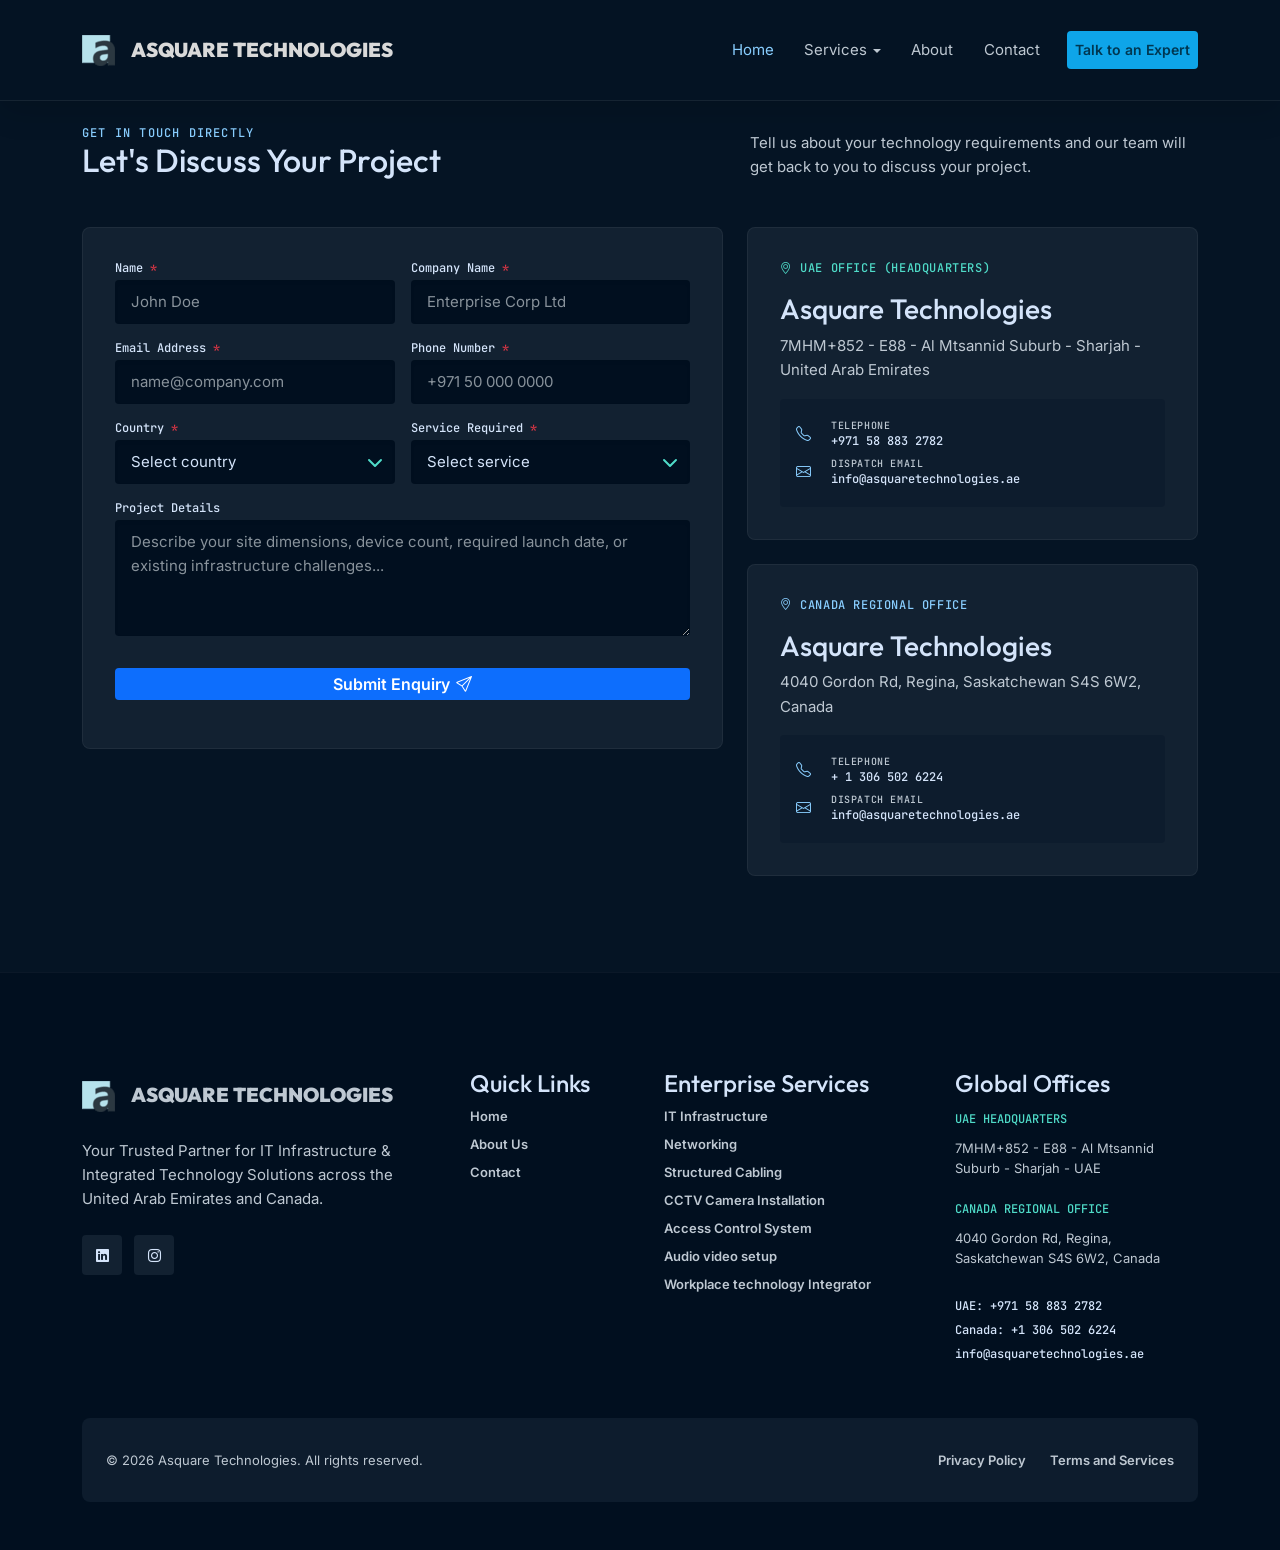
<file: contact/index.html>
<!doctype html>
<html lang="en">
    <head>
        <meta charset="utf-8">
        <meta name="viewport" content="width=device-width, initial-scale=1">
        <meta name="description" content="Contact Asquare Technologies about IT infrastructure, networking, structured cabling, CCTV and access control services in the UAE and Canada.">
        <meta name="robots" content="index, follow">
        <meta name="author" content="Asquare Technologies">
        <link rel="canonical" href="https://www.asquaretechnologies.ae/contact/">
        <title>Contact Asquare Technologies - IT Services in UAE & Canada</title>
        <!-- Favicons -->
        <link rel="icon" type="image/png" href="../assets/images/favicon/favicon-96x96.png" sizes="96x96" />
        <link rel="icon" type="image/svg+xml" href="../assets/images/favicon/favicon.svg" />
        <link rel="shortcut icon" href="../assets/images/favicon/favicon.ico" />
        <link rel="apple-touch-icon" sizes="180x180" href="../assets/images/favicon/apple-touch-icon.png" />
        <meta name="apple-mobile-web-app-title" content="Asquare Technologies" />
        <link rel="manifest" href="../assets/images/favicon/site.webmanifest" />
        <!-- Open Graph / Facebook / LinkedIn -->
        <meta property="og:type" content="website">
        <meta property="og:site_name" content="Asquare Technologies">
        <meta property="og:title" content="Contact Asquare Technologies - IT Services in UAE & Canada">
        <meta property="og:description" content="Contact Asquare Technologies about IT infrastructure, networking, structured cabling, CCTV and access control services in the UAE and Canada.">
        <meta property="og:url" content="https://www.asquaretechnologies.ae/contact/">
        <meta property="og:image" content="https://www.asquaretechnologies.ae/assets/images/og-image.webp">
        <meta property="og:image:width" content="1200">
        <meta property="og:image:height" content="630">
        <meta property="og:locale" content="en_US">
        <!-- Twitter Card -->
        <meta name="twitter:card" content="summary_large_image">
        <meta name="twitter:title" content="Contact Asquare Technologies - IT Services in UAE & Canada">
        <meta name="twitter:description" content="Contact Asquare Technologies about IT infrastructure, networking, structured cabling, CCTV and access control services in the UAE and Canada.">
        <meta name="twitter:image" content="https://www.asquaretechnologies.ae/assets/images/og-image.webp">
        <script type="application/ld+json">
        {
            "@context": "https://schema.org",
            "@type": "ContactPage",
            "@id": "https://www.asquaretechnologies.ae/contact/#webpage",
            "url": "https://www.asquaretechnologies.ae/contact/",
            "name": "Contact Asquare Technologies - IT Services in UAE & Canada",
            "description": "Contact Asquare Technologies about IT infrastructure, networking, structured cabling, CCTV and access control services in the UAE and Canada.",
            "isPartOf": { "@id": "https://www.asquaretechnologies.ae/#website" },
            "about": { "@id": "https://www.asquaretechnologies.ae/#organization" },
            "mainEntity": { "@id": "https://www.asquaretechnologies.ae/#organization" },
            "inLanguage": "en"
        }
        </script>
        <meta name="theme-color" content="#051424">
        <link rel="preconnect" href="https://fonts.googleapis.com">
        <link rel="preconnect" href="https://fonts.gstatic.com" crossorigin>
        <link rel="preconnect" href="https://cdn.jsdelivr.net">
        <link rel="preconnect" href="https://cdnjs.cloudflare.com">
        <!-- Layout-critical CSS: kept render-blocking to avoid any flash of unstyled content -->
        <link href="https://cdn.jsdelivr.net/npm/bootstrap@5.3.3/dist/css/bootstrap.min.css" rel="stylesheet">
        <link href="https://unpkg.com/aos@2.3.1/dist/aos.css" rel="stylesheet">
        <link rel="stylesheet" href="../assets/css/style.css">
        <link rel="stylesheet" href="../assets/css/cctv-camera.css">
        <!-- Non-critical CSS (webfonts, icon fonts): loaded without blocking first paint, then swapped in -->
        <link rel="preload" as="style" href="https://fonts.googleapis.com/css2?family=Inter:wght@400;500;600;700&family=JetBrains+Mono:wght@500;600;700&family=Outfit:wght@500;600;700&display=swap" onload="this.onload=null;this.rel='stylesheet'">
        <link rel="preload" as="style" href="https://cdn.jsdelivr.net/npm/bootstrap-icons@1.11.3/font/bootstrap-icons.css" onload="this.onload=null;this.rel='stylesheet'">
        <link rel="preload" as="style" href="https://cdnjs.cloudflare.com/ajax/libs/font-awesome/5.15.4/css/all.min.css" onload="this.onload=null;this.rel='stylesheet'">
        <noscript>
            <link href="https://fonts.googleapis.com/css2?family=Inter:wght@400;500;600;700&family=JetBrains+Mono:wght@500;600;700&family=Outfit:wght@500;600;700&display=swap" rel="stylesheet">
            <link href="https://cdn.jsdelivr.net/npm/bootstrap-icons@1.11.3/font/bootstrap-icons.css" rel="stylesheet">
            <link rel="stylesheet" href="https://cdnjs.cloudflare.com/ajax/libs/font-awesome/5.15.4/css/all.min.css">
        </noscript>
        <!-- Google tag (gtag.js) - Google Analytics 4 -->
        <script async src="https://www.googletagmanager.com/gtag/js?id=G-MG5LZNRR6L"></script>
        <script>
          window.dataLayer = window.dataLayer || [];
          function gtag(){dataLayer.push(arguments);}
          gtag('js', new Date());
        
          gtag('config', 'G-MG5LZNRR6L');
        </script>
    </head>
    <body>
        <header class="site-header" id="site-header">
            <nav class="navbar navbar-expand-xl navbar-dark">
                <div class="container">
                    <a class="brand d-flex align-items-center gap-3 text-decoration-none" href="https://www.asquaretechnologies.ae/" aria-label="Asquare Technologies home">
                        <img src="../assets/images/logo.png" alt="asquare technologies" title="asquare technologies" height="31" width="33" class="img-fluid" decoding="async"/>
                        <span class="brand-copy">
                            <strong>ASQUARE TECHNOLOGIES</strong>
                        </span>
                    </a>
                    <button class="navbar-toggler border-0 shadow-none" type="button" data-bs-toggle="collapse" data-bs-target="#mainNav" aria-controls="mainNav" aria-expanded="false" aria-label="Toggle navigation">
                        <span class="navbar-toggler-icon"></span>
                    </button>
                    <div class="collapse navbar-collapse" id="mainNav">
                        <ul class="navbar-nav ms-auto align-items-xl-center gap-xl-2 gap-1">
                            <li class="nav-item">
                                <a class="nav-link active" href="https://www.asquaretechnologies.ae/">Home</a>
                            </li>
                            <!-- SERVICES DROPDOWN -->
                            <li class="nav-item dropdown">
                                <a class="nav-link dropdown-toggle" href="#services" id="servicesDropdown" role="button" data-bs-toggle="dropdown" aria-expanded="false">Services</a>
                                <ul class="dropdown-menu services-dropdown" aria-labelledby="servicesDropdown">
                                    <li>
                                        <a class="dropdown-item" href="https://www.asquaretechnologies.ae/it-infrastructure-services/">IT Infrastructure</a>
                                    </li>
                                    <li>
                                        <a class="dropdown-item" href="https://www.asquaretechnologies.ae/networking-solutions/">Networking</a>
                                    </li>
                                    <li>
                                        <a class="dropdown-item" href="https://www.asquaretechnologies.ae/structured-cabling-services/">Structured Cabling</a>
                                    </li>
                                    <li>
                                        <a class="dropdown-item" href="https://www.asquaretechnologies.ae/cctv-camera-installation/">CCTV Camera Installation</a>
                                    </li>
                                    <li>
                                        <a class="dropdown-item" href="https://www.asquaretechnologies.ae/best-biometric-access-control-system/">Access Control System</a>
                                    </li>
                                    <li>
                                        <a class="dropdown-item" href="https://www.asquaretechnologies.ae/conference-room-audio-video-setup/">Audio video setup</a>
                                    </li>
                                    <li>
                                        <a class="dropdown-item" href="https://www.asquaretechnologies.ae/turnkey-workplace-technology-integrator/">Workplace technology Integrator</a>
                                    </li>
<li>
                                        <a class="dropdown-item" href="https://www.asquaretechnologies.ae/led-screen-installation-company/">LED Screen Installation</a>
                                    </li>
                                </ul>
                            </li>
                            <li class="nav-item">
                                <a class="nav-link" href="https://www.asquaretechnologies.ae/about-us/">About</a>
                            </li>
                            <!--<li class="nav-item">
                                <a class="nav-link" href="https://www.asquaretechnologies.ae/blog/">Blog</a>
                            </li>-->
                            <li class="nav-item">
                                <a class="nav-link" href="https://www.asquaretechnologies.ae/contact/">Contact</a>
                            </li>
                        </ul>
                        <div class="header-actions ms-xl-3 mt-3 mt-xl-0 d-flex align-items-center gap-2">
                            <a class="btn btn-primary-accent btn-sm px-2 py-2-5" href="https://wa.me/971588832782/">Talk to an Expert</a>
                        </div>
                    </div>
                </div>
            </nav>
        </header>
        <main>
            <section class="hero section-alt" id="contact" aria-labelledby="contact-heading">
                <div data-aos="fade-up" data-aos-anchor-placement="top-center">
                    <div class="container">
                        <div class="section-heading split mb-5">
                            <div>
                                <div class="eyebrow text-blue">GET IN TOUCH DIRECTLY</div>
                                <h1 id="contact-heading" class="mb-0 h2">Let's Discuss <span>Your Project</span></h1>
                            </div>
                            <p class=" mb-0">Tell us about your technology requirements and our team will get back to you to discuss your project.</p>
                        </div>
                        <div class="row g-4 align-items-start">
                            <div class="col-lg-7">
                                <div class="contact-card">
                                    <form id="contact-form" novalidate>
                                        <div class="row g-3">
                                            <div class="col-md-6">
                                                <label for="name" class="form-label">Name <span class="text-danger">*</span></label>
                                                <input id="name" name="name" type="text" class="form-control" placeholder="John Doe" required>
                                            </div>
                                            <div class="col-md-6">
                                                <label for="company" class="form-label">Company Name <span class="text-danger">*</span></label>
                                                <input id="company" name="company" type="text" class="form-control" placeholder="Enterprise Corp Ltd" required>
                                            </div>
                                            <div class="col-md-6">
                                                <label for="email" class="form-label">Email Address <span class="text-danger">*</span></label>
                                                <input id="email" name="email" type="email" class="form-control" placeholder="name@company.com" required>
                                            </div>
                                            <div class="col-md-6">
                                                <label for="phone" class="form-label">Phone Number <span class="text-danger">*</span></label>
                                                <input id="phone" name="phone" type="tel" class="form-control" placeholder="+971 50 000 0000" required>
                                            </div>
                                            <div class="col-md-6">
                                                <label for="country" class="form-label">Country <span class="text-danger">*</span></label>
                                                <select id="country" name="country" class="form-select" required>
                                                    <option value="">Select country</option>
                                                    <option>United Arab Emirates (UAE)</option>
                                                    <option>Canada</option>
                                                </select>
                                            </div>
                                            <div class="col-md-6">
                                                <label for="service" class="form-label">Service Required <span class="text-danger">*</span></label>
                                                <select id="service" name="service" class="form-select" required>
                                                    <option value="">Select service</option>
                                                    <option value="it-infrastructure">IT Infrastructure</option>
                                                    <option value="networking">Networking</option>
                                                    <option value="structured-cabling">Structured Cabling</option>
                                                    <option value="cctv-surveillance">CCTV & Surveillance</option>
                                                    <option value="access-control">Access Control</option>
                                                    <option value="av">AV</option>
                                                    <option value="interior-ict">Interior ICT Solutions</option>
                                                </select>
                                            </div>
                                            <div class="col-12">
                                                <label for="details" class="form-label">Project Details</label>
                                                <textarea id="details" name="details" class="form-control" rows="4" placeholder="Describe your site dimensions, device count, required launch date, or existing infrastructure challenges..."></textarea>
                                            </div>
                                            <div class="col-12 pt-3">
                                                <button class="btn btn-primary w-100" type="submit">Submit Enquiry <i class="bi bi-send"></i></button>
                                                <div id="form-status" class="form-status mt-3" role="status" aria-live="polite"></div>
                                            </div>
                                        </div>
                                    </form>
                                </div>
                            </div>
                            <div class="col-lg-5">
                                <div class="office-card mb-4">
                                    <div class="office-head mb-3"><span class="d-inline-block"><i class="bi bi-geo-alt" aria-hidden="true"></i> UAE OFFICE (HEADQUARTERS)</span></div>
                                    <div class="h3 mb-2">Asquare Technologies</div>
                                    <p class=" mb-3">7MHM+852 - E88 - Al Mtsannid Suburb - Sharjah - United Arab Emirates</p>
                                    <div class="office-meta">
                                        <div class="mb-2">
                                            <i class="bi bi-telephone me-2" aria-hidden="true"></i>
                                            <span>
                                                <small class="d-block ">TELEPHONE</small>
                                                <a href="tel:+971588832782">+971 58 883 2782</a>
                                            </span>
                                        </div>
                                        <div>
                                            <i class="bi bi-envelope me-2" aria-hidden="true"></i>
                                            <span>
                                                <small class="d-block ">DISPATCH EMAIL</small>
                                                <a href="mailto:info@asquaretechnologies.ae">info@asquaretechnologies.ae</a>
                                            </span>
                                        </div>
                                    </div>
                                </div>
                                <div class="office-card">
                                    <div class="office-head blue-head mb-3">
                                        <span class="d-inline-block"><i class="bi bi-geo-alt" aria-hidden="true"></i> CANADA REGIONAL OFFICE</span>
                                    </div>
                                    <div class="h3 mb-2">Asquare Technologies</div>
                                    <p class=" mb-3">4040 Gordon Rd, Regina, Saskatchewan S4S 6W2, Canada</p>
                                    <div class="office-meta">
                                        <div class="mb-2">
                                            <i class="bi bi-telephone me-2" aria-hidden="true"></i>
                                            <span>
                                                <small class="d-block ">TELEPHONE</small>
                                                <a href="tel:+13060000000">+ 1 306 502 6224</a>
                                            </span>
                                        </div>
                                        <div>
                                            <i class="bi bi-envelope me-2" aria-hidden="true"></i>
                                            <span>
                                                <small class="d-block ">DISPATCH EMAIL</small>
                                                <a href="mailto:info@asquaretechnologies.ae">info@asquaretechnologies.ae</a>
                                            </span>
                                        </div>
                                    </div>
                                </div>
                            </div>
                        </div>
                    </div>
                </div>
            </section>
        </main>
        <footer class="site-footer" role="contentinfo">
            <div class="container">
                <div class="row g-5">
                    <div class="col-12 col-lg-4">
                        <div class="brand d-flex align-items-center gap-3">
                            <a class="brand d-flex align-items-center gap-3 text-decoration-none" href="https://www.asquaretechnologies.ae/" aria-label="Asquare Technologies home">
                                <img src="../assets/images/logo.png" alt="Asquare Technologies logo" title="Asquare Technologies" height="31" width="33" class="img-fluid" loading="lazy" decoding="async"/>
                                <span class="brand-copy">
                                    <strong>ASQUARE TECHNOLOGIES</strong>
                                </span>
                            </a>
                        </div>
                        <p class="footer-copy mt-3">Your Trusted Partner for IT Infrastructure &amp; Integrated Technology Solutions across the United Arab Emirates and Canada.</p>
                        <nav class="socials mt-3" aria-label="Social media links">
                            <a href="https://www.linkedin.com/company/asquare-technologies-uae/" aria-label="LinkedIn">
                                <i class="bi bi-linkedin" aria-hidden="true"></i>
                            </a>
                            <a href="https://www.instagram.com/asquare.technologies/" aria-label="Instagram">
                                <i class="bi bi-instagram" aria-hidden="true"></i>
                            </a>
                        </nav>
                    </div>
                    <div class="col-6 col-sm-3 col-lg-2 mt-4 mt-lg-5">
                        <div class="h4">Quick Links</div>
                        <nav>
                            <a href="https://www.asquaretechnologies.ae/">Home</a>
                            <a href="https://www.asquaretechnologies.ae/contact/">About Us</a>
                            <!--<a href="https://www.asquaretechnologies.ae/blog/">Blog</a>-->
                            <a href="https://www.asquaretechnologies.ae/contact/">Contact</a>
                        </nav>
                    </div>
                    <div class="col-6 col-sm-4 col-lg-3 mt-4 mt-lg-5">
                        <div class="h4">Enterprise Services</div>
                        <nav>
                            <a href="https://www.asquaretechnologies.ae/it-infrastructure-services/">IT Infrastructure</a>
                            <a href="https://www.asquaretechnologies.ae/networking-solutions/">Networking</a>
                            <a href="https://www.asquaretechnologies.ae/structured-cabling-services/">Structured Cabling</a>
                            <a href="https://www.asquaretechnologies.ae/cctv-camera-installation/">CCTV Camera Installation</a>
                            <a href="https://www.asquaretechnologies.ae/best-biometric-access-control-system/">Access Control System</a>
                            <a href="https://www.asquaretechnologies.ae/conference-room-audio-video-setup/">Audio video setup</a>
                            <a href="https://www.asquaretechnologies.ae/turnkey-workplace-technology-integrator/">Workplace technology Integrator</a>
                        </nav>
                    </div>
                    <div class="col-6 col-sm-5 col-lg-3 mt-4 mt-lg-5">
                        <div class="h4">Global Offices</div>
                        <div class="footer-office">
                            <b>UAE HEADQUARTERS</b>
                            <span>7MHM+852 - E88 - Al Mtsannid Suburb - Sharjah - UAE</span>
                        </div>
                        <div class="footer-office">
                            <b>CANADA REGIONAL OFFICE</b>
                            <span>4040 Gordon Rd, Regina, Saskatchewan S4S 6W2, Canada</span>
                        </div>
                        <nav class="footer-contact" aria-label="Contact information">
                            <a href="tel:+971588832782">UAE: +971 58 883 2782</a>
                            <a href="tel:+13065026224">Canada: +1 306 502 6224</a>
                            <a href="mailto:info@asquaretechnologies.ae">info@asquaretechnologies.ae</a>
                        </nav>
                    </div>
                </div>
                <div class="footer-bottom mt-4 mt-lg-5">
                    <span>&copy; 2026 Asquare Technologies. All rights reserved.</span>
                    <div>
                        <a>Privacy Policy</a>
                        <a>Terms and Services</a>
                    </div>
                </div>
            </div>
        </footer>
        <button class="back-to-top" id="backToTop" aria-label="Back to top"><i class="bi bi-arrow-up"></i></button>
        <!-- Bootstrap JS - deferred -->
        <script src="https://cdn.jsdelivr.net/npm/bootstrap@5.3.3/dist/js/bootstrap.bundle.min.js" defer integrity="sha384-YvpcrYf0tY3lHB60NNkmXc5s9fDVZLESaAA55NDzOxhy9GkcIdslK1eN7N6jIeHz" crossorigin="anonymous"></script>
        <script src="https://unpkg.com/aos@2.3.1/dist/aos.js" defer></script>
        <script>
            document.addEventListener("DOMContentLoaded", function () { if (window.AOS) AOS.init(); });
        </script>
        <!-- Main Script - deferred and optimized -->
        <script src="../assets/js/script.js" defer></script>
    </body>
</html>
</file>
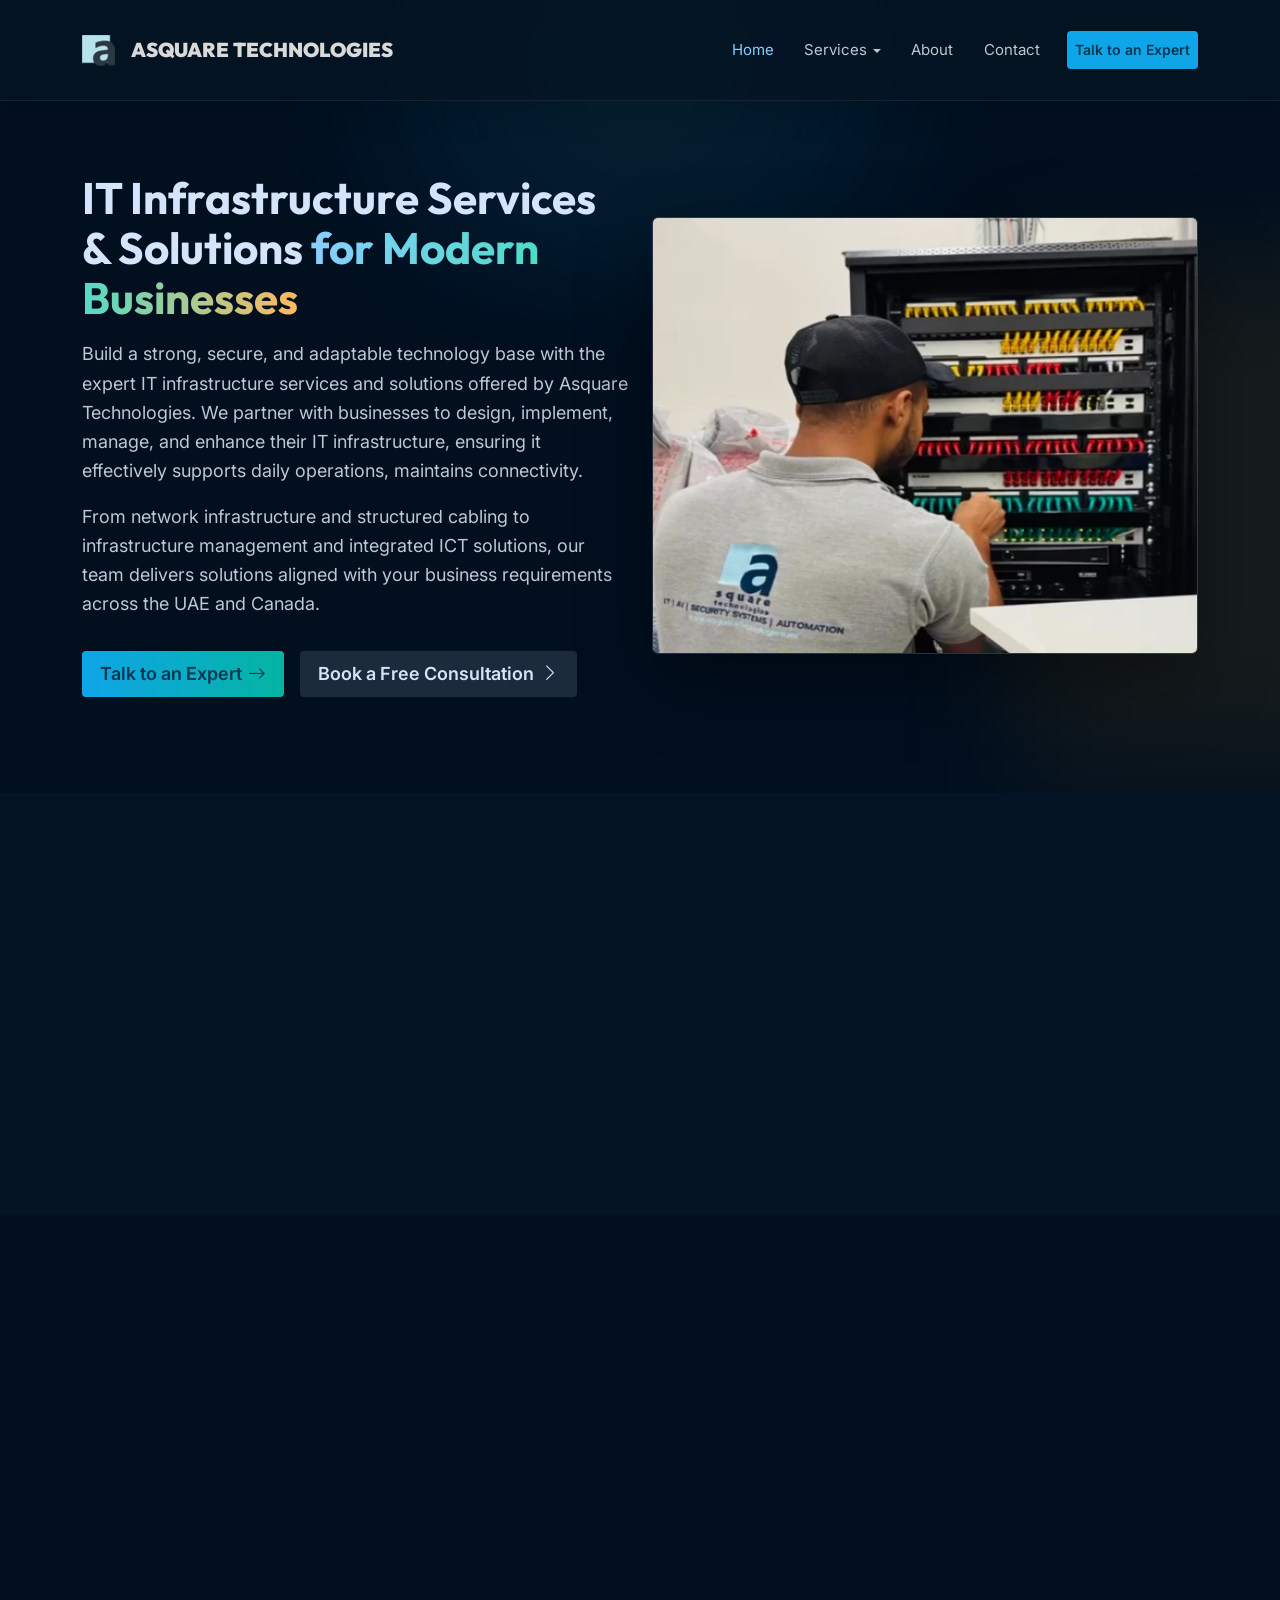
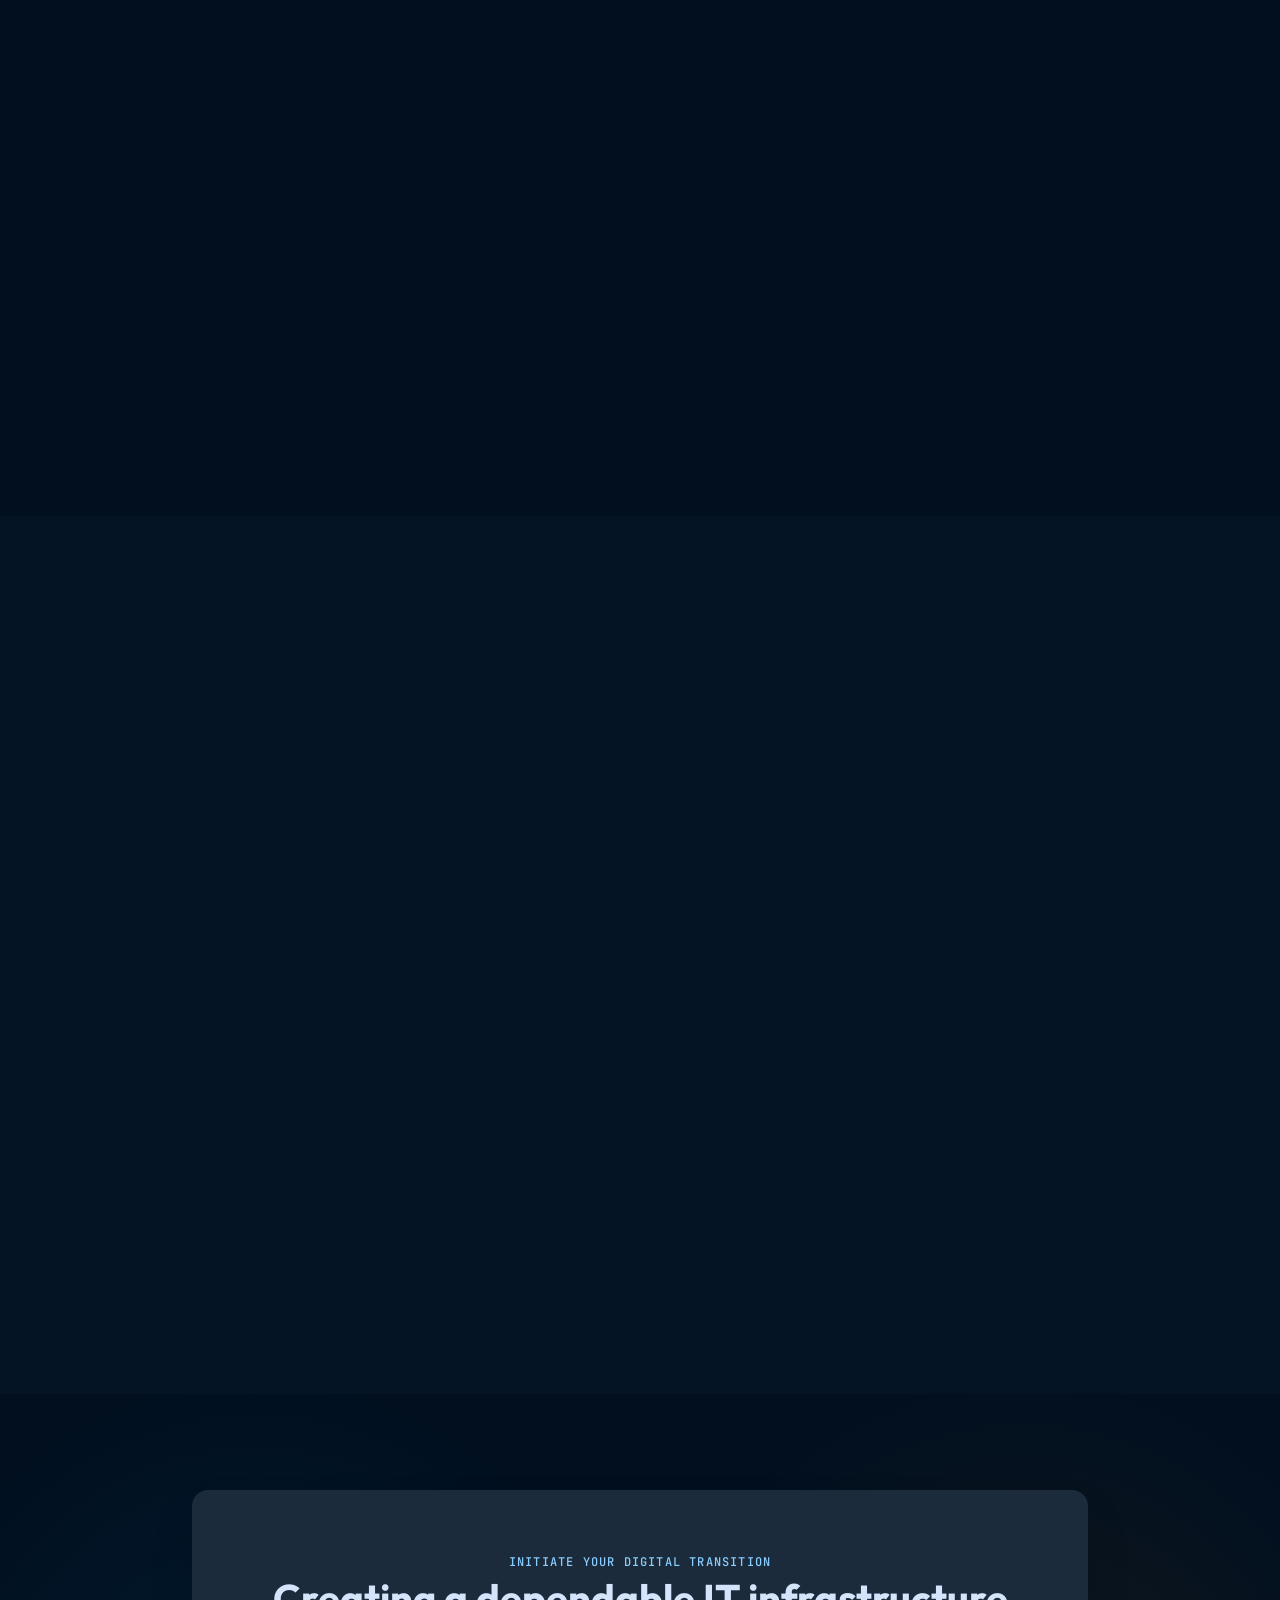
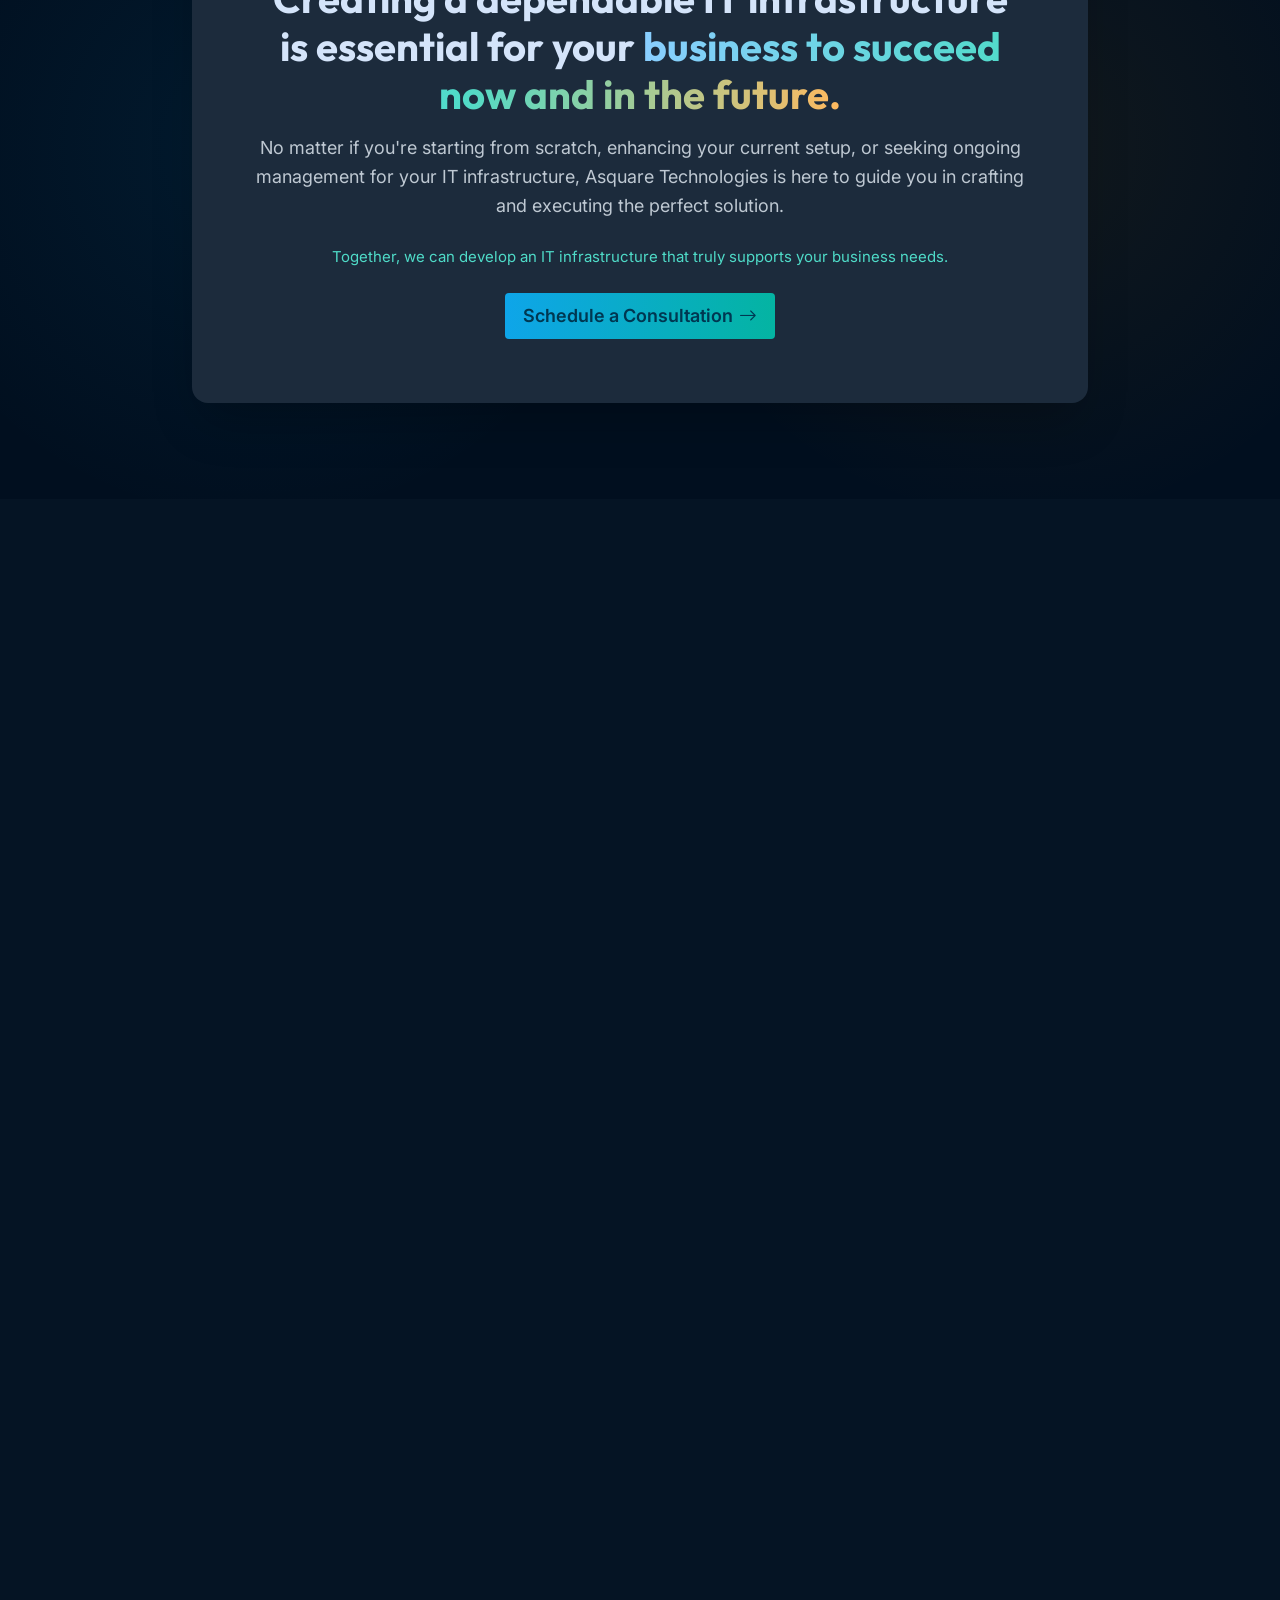
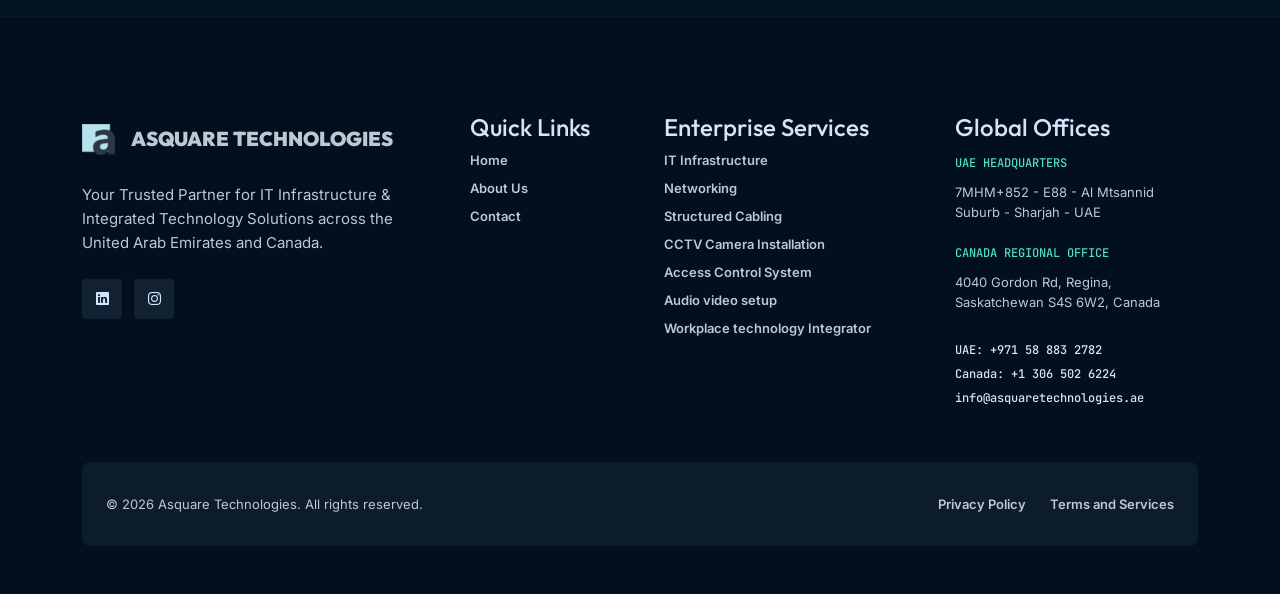
<file: it-infrastructure-services/index.html>
<!doctype html>
<html lang="en">
  <head>
    <meta charset="utf-8">
    <meta name="viewport" content="width=device-width, initial-scale=1">
    <meta name="description" content="Asquare Technologies provides scalable IT infrastructure services for businesses in the UAE and Canada, including networks, servers, security and ICT systems.">
    <meta name="robots" content="index, follow">
    <meta name="author" content="Asquare Technologies">
    <link rel="canonical" href="https://www.asquaretechnologies.ae/it-infrastructure-services/">
    <title>IT Infrastructure Services & Solutions | Asquare Technologies</title>
    <!-- Favicons -->
    <link rel="icon" type="image/png" href="../assets/images/favicon/favicon-96x96.png" sizes="96x96" />
    <link rel="icon" type="image/svg+xml" href="../assets/images/favicon/favicon.svg" />
    <link rel="shortcut icon" href="../assets/images/favicon/favicon.ico" />
    <link rel="apple-touch-icon" sizes="180x180" href="../assets/images/favicon/apple-touch-icon.png" />
    <meta name="apple-mobile-web-app-title" content="Asquare Technologies" />
    <link rel="manifest" href="../assets/images/favicon/site.webmanifest" />
    <!-- Open Graph / Facebook / LinkedIn -->
    <meta property="og:type" content="website">
    <meta property="og:site_name" content="Asquare Technologies">
    <meta property="og:title" content="IT Infrastructure Services & Solutions | Asquare Technologies">
    <meta property="og:description" content="Asquare Technologies provides scalable IT infrastructure services for businesses in the UAE and Canada, including networks, servers, security and ICT systems.">
    <meta property="og:url" content="https://www.asquaretechnologies.ae/it-infrastructure-services/">
    <meta property="og:image" content="https://www.asquaretechnologies.ae/assets/images/it-infrastructure/it-infrastructure-og.webp">
    <meta property="og:image:width" content="1200">
    <meta property="og:image:height" content="630">
    <meta property="og:locale" content="en_US">
    <!-- Twitter Card -->
    <meta name="twitter:card" content="summary_large_image">
    <meta name="twitter:title" content="IT Infrastructure Services & Solutions | Asquare Technologies">
    <meta name="twitter:description" content="Asquare Technologies provides scalable IT infrastructure services for businesses in the UAE and Canada, including networks, servers, security and ICT systems.">
    <meta name="twitter:image" content="https://www.asquaretechnologies.ae/assets/images/it-infrastructure/it-infrastructure-og.webp">
    <link rel="preconnect" href="https://fonts.googleapis.com">
    <link rel="preconnect" href="https://fonts.gstatic.com" crossorigin>
    <link rel="preconnect" href="https://cdn.jsdelivr.net" crossorigin>
    <link rel="preload" href="../assets/images/it-infrastructure/it-infrastructure-services-solutions-for-modern-business.webp" as="image" fetchpriority="high">
    <link rel="preload" as="style" href="https://fonts.googleapis.com/css2?family=Inter:wght@400;500;600;700&family=JetBrains+Mono:wght@500;600;700&family=Outfit:wght@500;600;700&display=swap" onload="this.onload=null;this.rel='stylesheet'">
    <link href="https://cdn.jsdelivr.net/npm/bootstrap@5.3.3/dist/css/bootstrap.min.css" rel="stylesheet">
    <link rel="preload" as="style" href="https://cdn.jsdelivr.net/npm/bootstrap-icons@1.11.3/font/bootstrap-icons.css" onload="this.onload=null;this.rel='stylesheet'">
    <link href="https://unpkg.com/aos@2.3.1/dist/aos.css" rel="stylesheet">
    <link rel="stylesheet" href="https://cdn.jsdelivr.net/npm/swiper@11/swiper-bundle.min.css"/>
    <link rel="stylesheet" href="../assets/css/style.css">
    <link rel="stylesheet" href="../assets/css/it-infrastructure.css">
    <noscript>
      <link href="https://fonts.googleapis.com/css2?family=Inter:wght@400;500;600;700&family=JetBrains+Mono:wght@500;600;700&family=Outfit:wght@500;600;700&display=swap" rel="stylesheet">
      <link href="https://cdn.jsdelivr.net/npm/bootstrap-icons@1.11.3/font/bootstrap-icons.css" rel="stylesheet">
    </noscript>
    <!-- Structured data: Organization + LocalBusiness (UAE HQ & Canada office) -->
    <script type="application/ld+json">
      {
        "@context": "https://schema.org",
        "@graph": [
        {
          "@type": "Organization",
          "@id": "https://www.asquaretechnologies.ae/#organization",
          "name": "Asquare Technologies",
          "url": "https://www.asquaretechnologies.ae/",
          "logo": {
            "@type": "ImageObject",
            "url": "https://www.asquaretechnologies.ae/assets/images/logo.png"
          },
          "sameAs": [
          "https://www.linkedin.com/company/asquare-technologies-uae/",
          "https://www.instagram.com/asquare.technologies/"
          ],
          "email": "adilabbas144@gmail.com",
          "contactPoint": [
          {
            "@type": "ContactPoint",
            "telephone": "+971-58-883-2782",
            "contactType": "sales",
            "areaServed": "AE",
            "availableLanguage": ["English"]
          },
          {
            "@type": "ContactPoint",
            "telephone": "+1-306-502-6224",
            "contactType": "sales",
            "areaServed": "CA",
            "availableLanguage": ["English"]
          }
          ]
        },
        {
          "@type": "LocalBusiness",
          "@id": "https://www.asquaretechnologies.ae/#uae-office",
          "name": "Asquare Technologies - UAE Headquarters",
          "image": "https://www.asquaretechnologies.ae/assets/images/it-infrastructure/it-infrastructure-og.webp",
          "url": "https://www.asquaretechnologies.ae/",
          "telephone": "+971588832782",
          "email": "adilabbas144@gmail.com",
          "parentOrganization": {
            "@id": "https://www.asquaretechnologies.ae/#organization"
          },
          "address": {
            "@type": "PostalAddress",
            "streetAddress": "7MHM+852 - E88 - Al Mtsannid Suburb",
            "addressLocality": "Sharjah",
            "addressCountry": "AE"
          }
        },
        {
          "@type": "LocalBusiness",
          "@id": "https://www.asquaretechnologies.ae/#canada-office",
          "name": "Asquare Technologies - Canada Regional Office",
          "image": "https://www.asquaretechnologies.ae/assets/images/it-infrastructure/it-infrastructure-og.webp",
          "url": "https://www.asquaretechnologies.ae/",
          "telephone": "+13065026224",
          "email": "adilabbas144@gmail.com",
          "parentOrganization": {
            "@id": "https://www.asquaretechnologies.ae/#organization"
          },
          "address": {
            "@type": "PostalAddress",
            "streetAddress": "4040 Gordon Rd",
            "addressLocality": "Regina",
            "addressRegion": "SK",
            "postalCode": "S4S 6W2",
            "addressCountry": "CA"
          }
        },
        {
          "@type": "WebSite",
          "@id": "https://www.asquaretechnologies.ae/#website",
          "url": "https://www.asquaretechnologies.ae/",
          "name": "Asquare Technologies",
          "publisher": {
            "@id": "https://www.asquaretechnologies.ae/#organization"
          }
        },
        {
          "@type": "WebPage",
          "@id": "https://www.asquaretechnologies.ae/it-infrastructure-services/#webpage",
          "url": "https://www.asquaretechnologies.ae/it-infrastructure-services/",
          "name": "IT Infrastructure Services & Solutions | Asquare Technologies",
          "description": "Asquare Technologies provides scalable IT infrastructure services for businesses in the UAE and Canada, including networks, servers, security and ICT systems.",
          "isPartOf": {
            "@id": "https://www.asquaretechnologies.ae/#website"
          },
          "about": {
            "@id": "https://www.asquaretechnologies.ae/it-infrastructure-services/#service"
          },
          "primaryImageOfPage": {
            "@type": "ImageObject",
            "url": "https://www.asquaretechnologies.ae/assets/images/it-infrastructure/it-infrastructure-og.webp",
            "width": 1200,
            "height": 630
          },
          "inLanguage": "en"
        },
        {
          "@type": "BreadcrumbList",
          "itemListElement": [
          {
            "@type": "ListItem",
            "position": 1,
            "name": "Home",
            "item": "https://www.asquaretechnologies.ae/"
          },
          {
            "@type": "ListItem",
            "position": 2,
            "name": "IT Infrastructure Services",
            "item": "https://www.asquaretechnologies.ae/it-infrastructure-services/"
          }
          ]
        },
        {
          "@type": "Service",
          "@id": "https://www.asquaretechnologies.ae/it-infrastructure-services/#service",
          "name": "IT Infrastructure Services & Solutions",
          "serviceType": "IT Infrastructure Services",
          "description": "Design, implementation, management and support of network, cabling, server, security and integrated ICT infrastructure for businesses in the UAE and Canada.",
          "provider": {
            "@id": "https://www.asquaretechnologies.ae/#organization"
          },
          "areaServed": [
          {
            "@type": "Country",
            "name": "United Arab Emirates"
          },
          {
            "@type": "Country",
            "name": "Canada"
          }
          ],
          "hasOfferCatalog": {
            "@type": "OfferCatalog",
            "name": "IT Infrastructure Services",
            "itemListElement": [
            {
              "@type": "Offer",
              "itemOffered": {
                "@type": "Service",
                "name": "Network Infrastructure"
              }
            },
            {
              "@type": "Offer",
              "itemOffered": {
                "@type": "Service",
                "name": "Structured Cabling"
              }
            },
            {
              "@type": "Offer",
              "itemOffered": {
                "@type": "Service",
                "name": "IT Infrastructure Management"
              }
            },
            {
              "@type": "Offer",
              "itemOffered": {
                "@type": "Service",
                "name": "Server & Data Infrastructure"
              }
            },
            {
              "@type": "Offer",
              "itemOffered": {
                "@type": "Service",
                "name": "IT Security Infrastructure"
              }
            },
            {
              "@type": "Offer",
              "itemOffered": {
                "@type": "Service",
                "name": "ICT Infrastructure Solutions"
              }
            },
            {
              "@type": "Offer",
              "itemOffered": {
                "@type": "Service",
                "name": "Infrastructure Support & Maintenance"
              }
            }
            ]
          }
        },
        {
          "@type": "FAQPage",
          "mainEntity": [
          {
            "@type": "Question",
            "name": "What are IT infrastructure services?",
            "acceptedAnswer": {
              "@type": "Answer",
              "text": "IT infrastructure services comprise the planning, implementation, management, maintenance, and support of the technology systems that businesses depend on. This includes everything from networks and servers to connectivity, structured cabling, security infrastructure, and other related ICT solutions."
            }
          },
          {
            "@type": "Question",
            "name": "What does an IT infrastructure service provider do?",
            "acceptedAnswer": {
              "@type": "Answer",
              "text": "An IT infrastructure service provider is there to assist businesses in designing, implementing, maintaining, and managing their technology infrastructure. This can cover a wide range of areas, including network infrastructure, structured cabling, servers, security, connectivity, monitoring, and ongoing support for the infrastructure."
            }
          },
          {
            "@type": "Question",
            "name": "Why does your business need professional IT infrastructure services?",
            "acceptedAnswer": {
              "@type": "Answer",
              "text": "Having a dependable IT infrastructure is crucial for businesses as it ensures connectivity, supports daily operations, enhances system reliability, boosts security, and prepares for future growth. Engaging professional infrastructure services can also help pinpoint technology needs and minimize disturbances related to infrastructure."
            }
          },
          {
            "@type": "Question",
            "name": "What do IT infrastructure management services include?",
            "acceptedAnswer": {
              "@type": "Answer",
              "text": "IT infrastructure management services can vary based on business needs, but they typically include infrastructure monitoring, maintenance, performance optimization, troubleshooting, system management, and ongoing technical support."
            }
          },
          {
            "@type": "Question",
            "name": "Does Asquare provide IT infrastructure services in the UAE?",
            "acceptedAnswer": {
              "@type": "Answer",
              "text": "Yes, Asquare Technologies offers IT infrastructure and ICT solutions tailored for businesses in the UAE. Feel free to reach out to our team to chat about your specific infrastructure needs and project details."
            }
          },
          {
            "@type": "Question",
            "name": "Does Asquare provide IT infrastructure services in Canada?",
            "acceptedAnswer": {
              "@type": "Answer",
              "text": "Yes, Asquare Technologies also provides IT infrastructure and ICT solutions for businesses in Canada. We can customize our offerings to fit the unique needs of your business and technology landscape."
            }
          },
          {
            "@type": "Question",
            "name": "Can Asquare integrate IT infrastructure with other ICT solutions?",
            "acceptedAnswer": {
              "@type": "Answer",
              "text": "Definitely! Asquare has a wide range of capabilities that cover networking, structured cabling, CCTV and surveillance, access control, AV, and interior ICT solutions. This means we can smoothly integrate various technology needs into a comprehensive ICT environment."
            }
          }
          ]
        }
        ]
      }
    </script>
    <!-- Google tag (gtag.js) - Google Analytics 4 -->
    <script async src="https://www.googletagmanager.com/gtag/js?id=G-MG5LZNRR6L"></script>
    <script>
      window.dataLayer = window.dataLayer || [];
      function gtag(){dataLayer.push(arguments);}
      gtag('js', new Date());
    
      gtag('config', 'G-MG5LZNRR6L');
    </script>
  </head>
  <body>
    <header class="site-header" id="site-header">
      <nav class="navbar navbar-expand-xl navbar-dark">
        <div class="container">
          <a class="navbar-brand d-flex align-items-center gap-3" href="https://www.asquaretechnologies.ae/" aria-label="Asquare Technologies home">
            <img src="../assets/images/logo.png" alt="asquare technologies" title="asquare technologies" height="31" width="33" class="img-fluid" decoding="async"/>
            <span class="brand-copy">
              <strong>ASQUARE TECHNOLOGIES</strong>
            </span>
          </a>
          <button class="navbar-toggler border-0 shadow-none" type="button" data-bs-toggle="collapse" data-bs-target="#mainNav" aria-controls="mainNav" aria-expanded="false" aria-label="Toggle navigation">
            <span class="navbar-toggler-icon"></span>
          </button>
          <div class="collapse navbar-collapse" id="mainNav">
            <ul class="navbar-nav ms-auto align-items-xl-center gap-xl-2 gap-1">
              <li class="nav-item">
                <a class="nav-link active" href="https://www.asquaretechnologies.ae/">Home</a>
              </li>
              <!-- SERVICES DROPDOWN -->
              <li class="nav-item dropdown">
                <a class="nav-link dropdown-toggle" href="#services" id="servicesDropdown" role="button" data-bs-toggle="dropdown" aria-expanded="false">Services</a>
                <ul class="dropdown-menu services-dropdown" aria-labelledby="servicesDropdown">
                  <li>
                    <a class="dropdown-item" href="https://www.asquaretechnologies.ae/it-infrastructure-services/">IT Infrastructure</a>
                  </li>
                  <li>
                    <a class="dropdown-item" href="https://www.asquaretechnologies.ae/networking-solutions/">Networking</a>
                  </li>
                  <li>
                    <a class="dropdown-item" href="https://www.asquaretechnologies.ae/structured-cabling-services/">Structured Cabling</a>
                  </li>
                  <li>
                    <a class="dropdown-item" href="https://www.asquaretechnologies.ae/cctv-camera-installation/">CCTV Camera Installation</a>
                  </li>
                  <li>
                    <a class="dropdown-item" href="https://www.asquaretechnologies.ae/best-biometric-access-control-system/">Access Control System</a>
                  </li>
                  <li>
                    <a class="dropdown-item" href="https://www.asquaretechnologies.ae/conference-room-audio-video-setup/">Audio video setup</a>
                  </li>
                  <li>
                    <a class="dropdown-item" href="https://www.asquaretechnologies.ae/turnkey-workplace-technology-integrator/">Workplace technology Integrator</a>
                  </li>
                  <li>
                    <a class="dropdown-item" href="https://www.asquaretechnologies.ae/led-screen-installation-company/">LED Screen Installation</a>
                  </li>
                </ul>
              </li>
              <li class="nav-item">
                <a class="nav-link" href="https://www.asquaretechnologies.ae/about-us/">About</a>
              </li>
              <!-- <li class="nav-item">
                <a class="nav-link" href="https://www.asquaretechnologies.ae/blog/">Blog</a>
              </li> -->
              <li class="nav-item">
                <a class="nav-link" href="https://www.asquaretechnologies.ae/contact/">Contact</a>
              </li>
            </ul>
            <div class="header-actions ms-xl-3 mt-3 mt-xl-0 d-flex align-items-center gap-2">
              <a class="btn btn-primary-accent btn-sm px-2 py-2-5" href="https://wa.me/971588832782/">Talk to an Expert</a>
            </div>
          </div>
        </div>
      </nav>
    </header>
    <main>
      <!-- HERO -->
      <section class="hero section-dark" id="home">
        <div class="ambient ambient-top"></div>
        <div class="ambient ambient-gold"></div>
        <div class="container hero-inner">
          <div class="row g-4 align-items-center hero-grid">
            <div class="col-lg-6">
              <div class="hero-copy">
                <h1 class="mb-3">IT Infrastructure Services & Solutions <span>for Modern Businesses</span></h1>
                <p class="hero-lead mb-3">Build a strong, secure, and adaptable technology base with the expert IT infrastructure services and solutions offered by Asquare Technologies. We partner with businesses to design, implement, manage, and enhance their IT infrastructure, ensuring it effectively supports daily operations, maintains connectivity.</p>
                <p class="hero-lead mb-4">From network infrastructure and structured cabling to infrastructure management and integrated ICT solutions, our team delivers solutions aligned with your business requirements across the UAE and Canada.</p>
                <div class="d-flex flex-wrap gap-3 pt-2 mb-3 mb-lg-0">
                  <a href="https://www.asquaretechnologies.ae/contact/" class="btn btn-gradient btn-lg">Talk to an Expert <i class="bi bi-arrow-right"></i></a>
                  <a href="https://wa.me/971588832782/" class="btn btn-surface btn-lg">Book a Free Consultation <i class="bi bi-chevron-right"></i></a>
                </div>
              </div>
            </div>
            <div class="col-lg-6">
              <img src="../assets/images/it-infrastructure/it-infrastructure-services-solutions-for-modern-business.webp" alt="IT infrastructure services and solutions for modern business" title="IT infrastructure services and solutions for modern business" height="400" width="500" class="img-fluid rounded-2" fetchpriority="high" decoding="async"/>
            </div>
          </div>
        </div>
      </section>
      <!-- TRUST / STATS -->
      <section class="section section-alt" id="about">
        <div data-aos="fade-up" data-aos-anchor-placement="top-center">
          <div class="container">
            <div class="section-heading split mb-5">
              <h2 class="mb-0">Trusted IT Infrastructure Service <span>Provider for Modern Businesses</span></h2>
            </div>
            <div class="row g-4">
              <div class="col-md-4">
                <div class="stat-card text-center">
                  <strong class="d-block fs-2 mb-2">165+</strong>
                  <span class="text-blue">Projects Delivered</span>
                </div>
              </div>
              <div class="col-md-4">
                <div class="stat-card text-center">
                  <strong class="d-block fs-2 mb-2">6+</strong>
                  <span class="text-gold">Years of Experience</span>
                </div>
              </div>
              <div class="col-md-4">
                <div class="stat-card text-center">
                  <strong class="d-block fs-2 mb-2">UAE &amp; CANADA</strong>
                  <span class="text-teal">Service Locations</span>
                </div>
              </div>
            </div>
          </div>
        </div>
      </section>
      <!-- CLIENTS -->
      <section class="section-sm section-dark" id="projects">
        <div data-aos="fade-up" data-aos-anchor-placement="top-center">
          <div class="container">
            <div class="h2 mb-4">Trusted by Businesses</div>
            <div class="carousel-container" id="carouselContainer">
              <div class="carousel-wrapper">
                <div class="carousel-track" id="track" style="transform: translateX(0)">
                  <div class="client-carousel-item">
                    <div class="client-card">
                      <img src="../assets/images/clients/al-burj-properties.webp" alt="Al burj properties" title="Al burj properties" height="150" width="200" class="img-fluid rounded-2" loading="lazy" decoding="async" />
                    </div>
                  </div>
                  <div class="client-carousel-item">
                    <div class="client-card">
                      <img src="../assets/images/clients/al-khalil-group.webp" alt="Al khalil group" title="Al khalil group" height="150" width="200" class="img-fluid rounded-2" loading="lazy" decoding="async" />
                    </div>
                  </div>
                  <div class="client-carousel-item">
                    <div class="client-card">
                      <img src="../assets/images/clients/al-tawr-center.webp" alt="Al tawr center" title="Al tawr center" height="150" width="200" class="img-fluid rounded-2" loading="lazy" decoding="async" />
                    </div>
                  </div>
                  <div class="client-carousel-item">
                    <div class="client-card">
                      <img src="../assets/images/clients/ayur-vaidya.webp" alt="Ayur vaidya" title="Ayur vaidya" height="150" width="200" class="img-fluid rounded-2" loading="lazy" decoding="async" />
                    </div>
                  </div>
                  <div class="client-carousel-item">
                    <div class="client-card">
                      <img src="../assets/images/clients/culines.webp" alt="Culines" title="Culines" height="150" width="200" class="img-fluid rounded-2" loading="lazy" decoding="async" />
                    </div>
                  </div>
                  <div class="client-carousel-item">
                    <div class="client-card">
                      <img src="../assets/images/clients/data-tel.webp" alt="Data tel" title="Data tel" height="150" width="200" class="img-fluid rounded-2" loading="lazy" decoding="async" />
                    </div>
                  </div>
                  <div class="client-carousel-item">
                    <div class="client-card">
                      <img src="../assets/images/clients/dhe-swagat.webp" alt="Dhe swagat" title="Dhe swagat" height="150" width="200" class="img-fluid rounded-2" loading="lazy" decoding="async" />
                    </div>
                  </div>
                  <div class="client-carousel-item">
                    <div class="client-card">
                      <img src="../assets/images/clients/kathis.webp" alt="Kathis" title="Kathis" height="150" width="200" class="img-fluid rounded-2" loading="lazy" decoding="async" />
                    </div>
                  </div>
                  <div class="client-carousel-item">
                    <div class="client-card">
                      <img src="../assets/images/clients/office-flux.webp" alt="Office flux" title="Office flux" height="150" width="200" class="img-fluid rounded-2" loading="lazy" decoding="async" />
                    </div>
                  </div>
                  <div class="client-carousel-item">
                    <div class="client-card">
                      <img src="../assets/images/clients/open-master-games.webp" alt="Open master games" title="Open master games" height="150" width="200" class="img-fluid rounded-2" loading="lazy" decoding="async" />
                    </div>
                  </div>
                  <div class="client-carousel-item">
                    <div class="client-card">
                      <img src="../assets/images/clients/service-4u.webp" alt="Service 4u" title="Service 4u" height="150" width="200" class="img-fluid rounded-2" loading="lazy" decoding="async" />
                    </div>
                  </div>
                  <div class="client-carousel-item">
                    <div class="client-card">
                      <img src="../assets/images/clients/space-deck.webp" alt="Space deck" title="Space deck" height="150" width="200" class="img-fluid rounded-2" loading="lazy" decoding="async" />
                    </div>
                  </div>
                  <div class="client-carousel-item">
                    <div class="client-card">
                      <img src="../assets/images/clients/tolia.webp" alt="Tolia" title="Tolia" height="150" width="200" class="img-fluid rounded-2" loading="lazy" decoding="async" />
                    </div>
                  </div>
                  <div class="client-carousel-item">
                    <div class="client-card">
                      <img src="../assets/images/clients/wiz-kidz.webp" alt="Wiz kids" title="Wiz kids" height="150" width="200" class="img-fluid rounded-2" loading="lazy" decoding="async" />
                    </div>
                  </div>
                </div>
              </div>
              <div class="carousel-controls">
                <button class="carousel-button" id="prevBtn" aria-label="Previous clients">
                  <i class="bi bi-chevron-left"></i>
                </button>
                <div class="carousel-indicators" id="indicators"></div>
                <button class="carousel-button" id="nextBtn" aria-label="Next clients">
                  <i class="bi bi-chevron-right"></i>
                </button>
              </div>
            </div>
          </div>
        </div>
      </section>
      <section class="section section-alt">
        <div data-aos="fade-up" data-aos-anchor-placement="top-center">
          <div class="ambient ambient-top"></div>
          <div class="ambient ambient-gold"></div>
          <div class="container hero-inner">
            <div class="row g-4 align-items-center hero-grid">
              <div class="col-lg-6">
                <div class="hero-copy">
                  <h2 class="mb-4">What are IT <span>Infrastructure Services?</span></h2>
                  <p class="hero-lead mb-3">IT infrastructure services include the technology systems, networks, hardware, connectivity, and essential solutions for businesses to run smoothly. A professionally designed IT infrastructure lays the groundwork for effective communication, collaboration, data access, security, and overall business operations.</p>
                  <p class="hero-lead mb-3">With professional infrastructure planning, companies can establish systems that are not only reliable today but also adaptable for future growth. At Asquare Technologies, we offer IT infrastructure services for businesses, regardless of their size or complexity.</p>
                  <div class="d-flex flex-wrap gap-3 pt-2">
                    <a href="https://www.asquaretechnologies.ae/contact/" class="btn btn-gradient btn-lg">Schedule a Call<i class="bi bi-arrow-right"></i></a>
                  </div>
                </div>
              </div>
              <div class="col-lg-6">
                <img src="../assets/images/it-infrastructure/what-are-it-infrastructure-services.webp" alt="What are IT infrastructure services" title="What are IT infrastructure services" height="400" width="500" class="img-fluid rounded-2" loading="lazy" decoding="async" />
              </div>
            </div>
          </div>
        </div>
      </section>
      <section class="section section-dark">
        <div data-aos="fade-up" data-aos-anchor-placement="top-center">
          <div class="container">
            <div class="pb-4 mb-4">
              <h2 class="mb-3">Our IT <span>Infrastructure Services for Businesses</span></h2>
              <p>At Asquare Technologies, We're proud to be one of the top IT infrastructure companies in both the UAE and Canada, delivering cutting-edge, secure, and scalable IT solutions.</p>
            </div>
            <div class="row g-4">
              <div class="col-md-6 col-lg-3">
                <article class="service-card h-100">
                  <div class="card-top">
                    <img src="../assets/images/it-infrastructure/network-infrastructure.webp" alt="Network infrastructure" title="Network infrastructure" height="100" width="100" class="img-fluid rounded-2" loading="lazy" decoding="async" />
                  </div>
                  <h3 class="mt-3 mb-2">Network Infrastructure</h3>
                  <p class=" small">We specialize in designing and implementing robust network infrastructures that ensure secure connectivity, seamless communication, and smooth business operations.</p>
                </article>
              </div>
              <div class="col-md-6 col-lg-3">
                <article class="service-card h-100">
                  <div class="card-top">
                    <img src="../assets/images/it-infrastructure/structured-cabling.webp" alt="Structured cabling" title="Structured cabling" height="100" width="100" class="img-fluid rounded-2" loading="lazy" decoding="async" />
                  </div>
                  <h3 class="mt-3 mb-2">Structured Cabling</h3>
                  <p class=" small">Our expert <a href="https://www.asquaretechnologies.ae/structured-cabling-services/" target="_blank">structured cabling solutions</a> establish a well-organized and scalable foundation for your network and ICT infrastructure, making it easier to manage and expand.</p>
                </article>
              </div>
              <div class="col-md-6 col-lg-3">
                <article class="service-card h-100">
                  <div class="card-top">
                    <img src="../assets/images/it-infrastructure/it-infrastructure-management.webp" alt="IT infrastructure management" title="IT infrastructure management" height="100" width="100" class="img-fluid rounded-2" loading="lazy" decoding="async" />
                  </div>
                  <h3 class="mt-3 mb-2">IT Infrastructure Management</h3>
                  <p class=" small">With our IT infrastructure management services, we empower businesses to monitor, maintain, and enhance their technology environments, boosting reliability and performance.</p>
                </article>
              </div>
              <div class="col-md-6 col-lg-3">
                <article class="service-card h-100">
                  <div class="card-top">
                    <img src="../assets/images/it-infrastructure/server-data-infrastructure.webp" alt="Server and data infrastructure" title="Server and data infrastructure" height="100" width="100" class="img-fluid rounded-2" loading="lazy" decoding="async" />
                  </div>
                  <h3 class="mt-3 mb-2">Server & Data Infrastructure</h3>
                  <p class=" small">We provide infrastructure solutions that serve your business-critical systems, applications, storage, and data needs, ensuring everything runs smoothly.</p>
                </article>
              </div>
              <div class="col-md-6 col-lg-3">
                <article class="service-card h-100">
                  <div class="card-top">
                    <img src="../assets/images/it-infrastructure/it-security-infrastructure.webp" alt="IT security infrastructure" title="IT security infrastructure" height="100" width="100" class="img-fluid rounded-2" loading="lazy" decoding="async" />
                  </div>
                  <h3 class="mt-3 mb-2">IT Security Infrastructure</h3>
                  <p class=" small">Strengthen your technology landscape with our infrastructure solutions, crafted to support secure systems, controlled access, and overall business protection.</p>
                </article>
              </div>
              <div class="col-md-6 col-lg-3">
                <article class="service-card h-100">
                  <div class="card-top">
                    <img src="../assets/images/it-infrastructure/ict-infrastructure-solutions.webp" alt="ICT infrastructure solutions" title="ICT infrastructure solutions" height="100" width="100" class="img-fluid rounded-2" loading="lazy" decoding="async" />
                  </div>
                  <h3 class="mt-3 mb-2">ICT Infrastructure Solutions</h3>
                  <p class=" small">Our integrated infrastructure solutions bring together <a href="https://www.asquaretechnologies.ae/networking-solutions/" target="_blank">networking</a>, security, communication, and other tech requirements into a unified business environment.</p>
                </article>
              </div>
              <div class="col-md-6 col-lg-3">
                <article class="service-card h-100">
                  <div class="card-top">
                    <img src="../assets/images/it-infrastructure/infrastructure-support-maintenance.webp" alt="Infrastructure support and maintenance" title="Infrastructure support and maintenance" height="100" width="100" class="img-fluid rounded-2" loading="lazy" decoding="async" />
                  </div>
                  <h3 class="mt-3 mb-2">Infrastructure Support & Maintenance</h3>
                  <p class=" small">We offer ongoing technical support and maintenance to ensure your IT infrastructure remains reliable, functional, and ready to grow with your business.</p>
                </article>
              </div>
            </div>
            <div class="text-center mt-5">
              <a href="https://wa.me/971588832782/" class="btn btn-surface btn-lg">Connect With Our Expert<i class="bi bi-arrow-right"></i></a>
            </div>
          </div>
        </div>
      </section>
      <section class="section section-alt">
        <div data-aos="fade-up" data-aos-anchor-placement="top-center">
          <div class="container">
            <div class="narrow-heading mb-5">
              <h2 class="mb-3">Our Approach to <span>IT Infrastructure</span></h2>
              <p>Every business has its own unique tech needs. Rather than forcing a generic approach, we take a thoughtful approach to really get to know your environment and craft the perfect infrastructure strategy for you.</p>
            </div>
            <div class="row g-4 mt-2 justify-content-center">
              <div class="col-md-6 col-lg-4">
                <div class="process-card h-100">
                  <span class="step teal-step">01</span>
                  <h3 class="mt-3 mb-2">Assess</h3>
                  <p class=" small">We dive deep into your current infrastructure, understanding your business needs, challenges, and what technology you'll need down the line.</p>
                </div>
              </div>
              <div class="col-md-6 col-lg-4">
                <div class="process-card h-100">
                  <span class="step blue-step">02</span>
                  <h3 class="mt-3 mb-2">Plan</h3>
                  <p class=" small">Our team creates a tailored infrastructure plan that aligns with your operational goals, ensuring scalability, security, and top-notch performance.</p>
                </div>
              </div>
              <div class="col-md-6 col-lg-4">
                <div class="process-card h-100">
                  <span class="step gold-step">03</span>
                  <h3 class="mt-3 mb-2">Design</h3>
                  <p class=" small">We design a optimized IT infrastructure architecture that seamlessly connects all the necessary systems, networks, and tech solutions.</p>
                </div>
              </div>
              <div class="col-md-6 col-lg-4">
                <div class="process-card h-100">
                  <span class="step blue-step">04</span>
                  <h3 class="mt-3 mb-2">Implement</h3>
                  <p class=" small">Our team rolls out the planned infrastructure with a strong emphasis on reliability, functionality.</p>
                </div>
              </div>
              <div class="col-md-6 col-lg-4">
                <div class="process-card h-100">
                  <span class="step teal-step">05</span>
                  <h3 class="mt-3 mb-2">Manage & Optimize</h3>
                  <p class=" small">With our IT infrastructure management services, we're here to help you monitor, maintain, and refine your infrastructure as your business grows and changes.</p>
                </div>
              </div>
            </div>
          </div>
        </div>
      </section>
      <!-- CTA -->
      <section class="section cta-section section-dark">
        <div class="container">
          <div class="cta-glow"></div>
          <div class="cta-panel">
            <div class="eyebrow text-blue">INITIATE YOUR DIGITAL TRANSITION</div>
            <h2 class="mb-3">Creating a dependable IT infrastructure is essential for your <span>business to succeed now and in the future.</span></h2>
            <p class=" mb-4">No matter if you're starting from scratch, enhancing your current setup, or seeking ongoing management for your IT infrastructure, Asquare Technologies is here to guide you in crafting and executing the perfect solution.</p>
            <div class="cta-note mb-4">Together, we can develop an IT infrastructure that truly supports your business needs.</div>
            <div class="d-flex flex-wrap justify-content-center gap-3">
              <a href="https://www.asquaretechnologies.ae/contact/" class="btn btn-gradient btn-lg">Schedule a Consultation <i class="bi bi-arrow-right"></i></a>
            </div>
          </div>
        </div>
      </section>
      <section class="section section-alt">
        <div data-aos="fade-up" data-aos-anchor-placement="top-center">
          <div class="container">
            <div class="narrow-heading mb-5">
              <h2 class="mb-3">IT Infrastructure Services Tailored <span>for Various Industries</span></h2>
              <p class=" pb-3">In today's world, businesses from all sectors rely on robust IT infrastructure to function smoothly, communicate efficiently, and meet their customer's needs. At Asquare Technologies, we specialize in providing IT infrastructure services for businesses with unique operations and technological demands.</p>
              <div class="h3 mb-0">Industries We Support:</div>
            </div>
            <div class="row g-4 justify-content-center">
              <div class="col-md-6 col-lg-4">
                <article class="industry-card h-100">
                  <img src="../assets/images/it-infrastructure/corporate-commercial.webp" alt="Corporate and commercial" title="Corporate and commercial" height="238" width="372" class="img-fluid rounded-2 mb-3" loading="lazy" decoding="async" />
                  <h3 class="mb-0">Corporate & Commercial</h3>
                </article>
              </div>
              <div class="col-md-6 col-lg-4">
                <article class="industry-card h-100">
                  <img src="../assets/images/it-infrastructure/healthcare.webp" alt="Healthcare" title="Healthcare" height="238" width="372" class="img-fluid rounded-2 mb-3" loading="lazy" decoding="async" />
                  <h3 class="mb-0">Healthcare</h3>
                </article>
              </div>
              <div class="col-md-6 col-lg-4">
                <article class="industry-card h-100">
                  <img src="../assets/images/it-infrastructure/education.webp" alt="Education" title="Education" height="238" width="372" class="img-fluid rounded-2 mb-3" loading="lazy" decoding="async" />
                  <h3 class="mb-0">Education</h3>
                </article>
              </div>
              <div class="col-md-6 col-lg-4">
                <article class="industry-card h-100">
                  <img src="../assets/images/it-infrastructure/hospitality.webp" alt="Hospitality" title="Hospitality" height="238" width="372" class="img-fluid rounded-2 mb-3" loading="lazy" decoding="async" />
                  <h3 class="mb-0">Hospitality</h3>
                </article>
              </div>
              <div class="col-md-6 col-lg-4">
                <article class="industry-card h-100">
                  <img src="../assets/images/it-infrastructure/retail.webp" alt="Retail" title="Retail" height="238" width="372" class="img-fluid rounded-2 mb-3" loading="lazy" decoding="async" />
                  <h3 class="mb-0">Retail</h3>
                </article>
              </div>
              <div class="col-md-6 col-lg-4">
                <article class="industry-card h-100">
                  <img src="../assets/images/it-infrastructure/industrial-manufacturing.webp" alt="Industrial and manufacturing" title="Industrial and manufacturing" height="238" width="372" class="img-fluid rounded-2 mb-3" loading="lazy" decoding="async" />
                  <h3 class="mb-0">Industrial & Manufacturing</h3>
                </article>
              </div>
              <div class="col-md-6 col-lg-4">
                <article class="industry-card h-100">
                  <img src="../assets/images/it-infrastructure/government-public-sector.webp" alt="Government and public sector" title="Government and public sector" height="238" width="372" class="img-fluid rounded-2 mb-3" loading="lazy" decoding="async" />
                  <h3 class="mb-0">Government & Public Sector</h3>
                </article>
              </div>
              <div class="col-md-6 col-lg-4">
                <article class="industry-card h-100">
                  <img src="../assets/images/it-infrastructure/real-estate-commercial-buildings.webp" alt="Real estate and commercial buildings" title="Real estate and commercial buildings" height="238" width="372" class="img-fluid rounded-2 mb-3" loading="lazy" decoding="async" />
                  <h3 class="mb-0">Real Estate & Commercial Buildings</h3>
                </article>
              </div>
            </div>
          </div>
        </div>
      </section>
      <!-- IT INFRASTRUCTURE SERVICES ACROSS UAE & CANADA -->
      <section class="section section-dark">
        <div data-aos="fade-up" data-aos-anchor-placement="top-center">
          <div class="container">
            <!-- Heading Block -->
            <div class="row g-3 mb-5">
              <div class="col-12">
                <h2 class="mb-3">IT Infrastructure Services <span>Across UAE & Canada</span></h2>
                <p>At Asquare Technologies, we specialize in providing top-notch IT infrastructure services and solutions for businesses in both the UAE and Canada. Whether you're looking to set up, enhance, manage, or expand your IT infrastructure, we're here to be your trusted technology partner. Our expertise spans across network infrastructure, structured cabling, infrastructure management, security infrastructure, and customized integrated ICT solutions designed to meet the unique needs of each project.</p>
              </div>
              <div class="col-12 col-sm-6">
                <!-- Regional Cards -->
                <!-- UAE Card -->
                <div class="regional-card">
                  <div class="regional-card-overlay blue"></div>
                  <div class="regional-card-header">
                    <div class="regional-card-title">
                      <svg class="regional-card-icon" xmlns="http://www.w3.org/2000/svg" viewBox="0 0 17.5 19.833" aria-hidden="true" focusable="false">
                        <path d="M8.75 1C5.5 1 2.917 3.583 2.917 6.833c0 5.5 5.833 11 5.833 11s5.833-5.5 5.833-11c0-3.25-2.583-5.833-5.833-5.833z" stroke="currentColor" stroke-width="1" fill="none" style="color: var(--teal);"/>
                        <circle cx="8.75" cy="6.833" r="1.5" fill="currentColor" style="color: var(--teal);"/>
                      </svg>
                      <h3 class="mb-0">UAE Operations</h3>
                    </div>
                  </div>
                  <p class=" mb-0">We're dedicated to delivering exceptional IT infrastructure and ICT solutions to businesses throughout the UAE.</p>
                </div>
              </div>
              <div class="col-12 col-sm-6">
                <!-- Canada Card -->
                <div class="regional-card">
                  <div class="regional-card-overlay teal"></div>
                  <div class="regional-card-header">
                    <div class="regional-card-title">
                      <svg class="regional-card-icon" xmlns="http://www.w3.org/2000/svg" viewBox="0 0 17.5 19.833" aria-hidden="true" focusable="false">
                        <path d="M8.75 1C5.5 1 2.917 3.583 2.917 6.833c0 5.5 5.833 11 5.833 11s5.833-5.5 5.833-11c0-3.25-2.583-5.833-5.833-5.833z" stroke="currentColor" stroke-width="1" fill="none" style="color: var(--blue);"/>
                        <circle cx="8.75" cy="6.833" r="1.5" fill="currentColor" style="color: var(--blue);"/>
                      </svg>
                      <h3 class="mb-0">Canada Operations</h3>
                    </div>
                  </div>
                  <p class=" mb-0">We proudly support businesses in canada with dependable and scalable IT infrastructure services and solutions.</p>
                </div>
              </div>
            </div>
          </div>
        </div>
      </section>
      <!-- PARTNERS -->
      <section class="section section-alt">
        <div data-aos="fade-up" data-aos-anchor-placement="top-center">
          <div class="container">
            <div class="section-heading split compact mb-5">
              <div class="h2 mb-0">Technology Partners</div>
            </div>
            <div class="partners-carousel swiper">
              <div class="swiper-wrapper">
                <div class="swiper-slide">
                  <div class="brand-card">
                    <img src="../assets/images/brands/apc.webp" alt="APC" title="APC" height="120" width="120" class="img-fluid" loading="lazy" decoding="async" />
                  </div>
                </div>
                <div class="swiper-slide">
                  <div class="brand-card">
                    <img src="../assets/images/brands/aruba.webp" alt="Aruba" title="Aruba" height="120" width="120" class="img-fluid" loading="lazy" decoding="async" />
                  </div>
                </div>
                <div class="swiper-slide">
                  <div class="brand-card">
                    <img src="../assets/images/brands/avaya.webp" alt="Avaya" title="Avaya" height="120" width="120" class="img-fluid" loading="lazy" decoding="async" />
                  </div>
                </div>
                <div class="swiper-slide">
                  <div class="brand-card">
                    <img src="../assets/images/brands/avlon.webp" alt="Avalon" title="Avalon" height="120" width="120" class="img-fluid" loading="lazy" decoding="async" />
                  </div>
                </div>
                <div class="swiper-slide">
                  <div class="brand-card">
                    <img src="../assets/images/brands/commscope.webp" alt="Commscope" title="Commscope" height="120" width="120" class="img-fluid" loading="lazy" decoding="async" />
                  </div>
                </div>
                <div class="swiper-slide">
                  <div class="brand-card">
                    <img src="../assets/images/brands/corning.webp" alt="Corning" title="Corning" height="120" width="120" class="img-fluid" loading="lazy" decoding="async" />
                  </div>
                </div>
                <div class="swiper-slide">
                  <div class="brand-card">
                    <img src="../assets/images/brands/dell.webp" alt="Dell" title="Dell" height="120" width="120" class="img-fluid" loading="lazy" decoding="async" />
                  </div>
                </div>
                <div class="swiper-slide">
                  <div class="brand-card">
                    <img src="../assets/images/brands/dlink.webp" alt="D-link" title="D-link" height="120" width="120" class="img-fluid" loading="lazy" decoding="async" />
                  </div>
                </div>
                <div class="swiper-slide">
                  <div class="brand-card">
                    <img src="../assets/images/brands/fortinet.webp" alt="Fortinet" title="Fortinet" height="120" width="120" class="img-fluid" loading="lazy" decoding="async" />
                  </div>
                </div>
                <div class="swiper-slide">
                  <div class="brand-card">
                    <img src="../assets/images/brands/grandstream.webp" alt="Grandstream" title="Grandstream" height="120" width="120" class="img-fluid" loading="lazy" decoding="async" />
                  </div>
                </div>
                <div class="swiper-slide">
                  <div class="brand-card">
                    <img src="../assets/images/brands/hp.webp" alt="HP" title="HP" height="120" width="120" class="img-fluid" loading="lazy" decoding="async" />
                  </div>
                </div>
                <div class="swiper-slide">
                  <div class="brand-card">
                    <img src="../assets/images/brands/legrand.webp" alt="Legrand" title="Legrand" height="120" width="120" class="img-fluid" loading="lazy" decoding="async" />
                  </div>
                </div>
                <div class="swiper-slide">
                  <div class="brand-card">
                    <img src="../assets/images/brands/norden.webp" alt="Norden" title="Norden" height="120" width="120" class="img-fluid" loading="lazy" decoding="async" />
                  </div>
                </div>
                <div class="swiper-slide">
                  <div class="brand-card">
                    <img src="../assets/images/brands/panasonic.webp" alt="Panasonic" title="Panasonic" height="120" width="120" class="img-fluid" loading="lazy" decoding="async" />
                  </div>
                </div>
                <div class="swiper-slide">
                  <div class="brand-card">
                    <img src="../assets/images/brands/panduit.webp" alt="Panduit" title="Panduit" height="120" width="120" class="img-fluid" loading="lazy" decoding="async" />
                  </div>
                </div>
                <div class="swiper-slide">
                  <div class="brand-card">
                    <img src="../assets/images/brands/polycom.webp" alt="Polycom" title="Polycom" height="120" width="120" class="img-fluid" loading="lazy" decoding="async" />
                  </div>
                </div>
                <div class="swiper-slide">
                  <div class="brand-card">
                    <img src="../assets/images/brands/samsung.webp" alt="Samsung" title="Samsung" height="120" width="120" class="img-fluid" loading="lazy" decoding="async" />
                  </div>
                </div>
                <div class="swiper-slide">
                  <div class="brand-card">
                    <img src="../assets/images/brands/schenieder.webp" alt="Schneider electric" title="Schneider electric" height="120" width="120" class="img-fluid" loading="lazy" decoding="async" />
                  </div>
                </div>
                <div class="swiper-slide">
                  <div class="brand-card">
                    <img src="../assets/images/brands/starlink.webp" alt="Starlink" title="Starlink" height="120" width="120" class="img-fluid" loading="lazy" decoding="async" />
                  </div>
                </div>
                <div class="swiper-slide">
                  <div class="brand-card">
                    <img src="../assets/images/brands/techlogiks-canada.webp" alt="Techlogiks canada" title="Techlogiks canada" height="120" width="120" class="img-fluid" loading="lazy" decoding="async" />
                  </div>
                </div>
                <div class="swiper-slide">
                  <div class="brand-card">
                    <img src="../assets/images/brands/ubiquitinetworks.webp" alt="Ubiquiti networks" title="Ubiquiti networks" height="120" width="120" class="img-fluid" loading="lazy" decoding="async" />
                  </div>
                </div>
                <div class="swiper-slide">
                  <div class="brand-card">
                    <img src="../assets/images/brands/yealink.webp" alt="Yealink" title="Yealink" height="120" width="120" class="img-fluid" loading="lazy" decoding="async" />
                  </div>
                </div>
              </div>
            </div>
          </div>
        </div>
      </section>
      <!-- WHY US -->
      <section class="section section-dark" id="why-us">
        <div data-aos="fade-up" data-aos-anchor-placement="top-center">
          <div class="container">
            <div class="narrow-heading mb-5">
              <div class="eyebrow text-blue">THE ASQUARE ADVANTAGE</div>
              <h2 class="mb-3">Why Choose Asquare Technologies <span>for Your IT Infrastructure?</span></h2>
              <p class=" mb-0">Selecting the right partner for your IT infrastructure is crucial since it plays a vital role in supporting your business operations. At <a href="https://asquaretechnologies.ae/" target="_blank">Asquare Technologies</a>, we blend IT infrastructure services and solutions with networking, structured cabling, security, AV, and a range of other ICT capabilities to offer businesses a comprehensive technology solution.</p>
            </div>
            <div class="row g-4">
              <div class="col-md-6 col-lg-4">
                <div class="feature-card h-100">
                  <i class="bi bi-activity fs-5 mb-3" aria-hidden="true"></i>
                  <div>
                    <h3 class="mb-2">End-to-End Solutions</h3>
                    <p class=" small mb-0">We handle everything from planning to implementing your infrastructure to ongoing management and support, allowing you to meet various technology needs through a single partner.</p>
                  </div>
                </div>
              </div>
              <div class="col-md-6 col-lg-4">
                <div class="feature-card h-100">
                  <i class="bi bi-briefcase fs-5 mb-3" aria-hidden="true"></i>
                  <div>
                    <h3 class="mb-2">Business-Focused Approach</h3>
                    <p class=" small mb-0">Our solutions are tailored to fit your specific business needs, avoiding unnecessary technology recommendations.</p>
                  </div>
                </div>
              </div>
              <div class="col-md-6 col-lg-4">
                <div class="feature-card h-100">
                  <i class="bi bi-zoom-in fs-5 mb-3" aria-hidden="true"></i>
                  <div>
                    <h3 class="mb-2">Scalable Infrastructure</h3>
                    <p class=" small mb-0">We design our solutions with aiming for your future growth and the evolving demands of technology.</p>
                  </div>
                </div>
              </div>
              <div class="col-md-6 col-lg-4">
                <div class="feature-card h-100">
                  <i class="bi bi-award fs-5 mb-3" aria-hidden="true"></i>
                  <div>
                    <h3 class="mb-2">Integrated ICT Expertise</h3>
                    <p class=" small mb-0">Our expertise goes beyond just basic IT infrastructure, enabling us to seamlessly connect networking, security, structured cabling, AV, and other ICT needs.</p>
                  </div>
                </div>
              </div>
              <div class="col-md-6 col-lg-4">
                <div class="feature-card h-100">
                  <i class="bi bi-geo-alt fs-5 mb-3" aria-hidden="true"></i>
                  <div>
                    <h3 class="mb-2">UAE & Canada</h3>
                    <p class=" small mb-0">We deliver technology and infrastructure solutions to businesses in both the UAE and Canada.</p>
                  </div>
                </div>
              </div>
              <div class="col-md-6 col-lg-4">
                <div class="feature-card h-100">
                  <i class="bi bi-person-raised-hand fs-5 mb-3" aria-hidden="true"></i>
                  <div>
                    <h3 class="mb-2">Reliable Support</h3>
                    <p class=" small mb-0">Our commitment doesn't end with implementation; we're here to help you maintain and optimize your infrastructure for the long term.</p>
                  </div>
                </div>
              </div>
            </div>      
          </div>
        </div>
      </section>
      <section class="section section-alt">
        <div data-aos="fade-up" data-aos-anchor-placement="top-center">
          <div class="container">
            <div class="text-center mb-5">
              <h2 class="mb-0">Frequently Asked Questions About <span>IT Infrastructure Services</span></h2>
            </div>
            <div class="faq-container">
              <div class="faq-item">
                <button class="faq-question" aria-expanded="false">
                  <span class="faq-question-text">What are IT infrastructure services?</span>
                  <svg class="faq-chevron" xmlns="http://www.w3.org/2000/svg" viewBox="0 0 12 7.4" aria-hidden="true" focusable="false">
                    <path d="M1 1l5 5.4 5-5.4" stroke="currentColor" stroke-width="1.2" fill="none" stroke-linecap="round" stroke-linejoin="round"/>
                  </svg>
                </button>
                <div class="faq-answer">IT infrastructure services comprise the planning, implementation, management, maintenance, and support of the technology systems that businesses depend on. This includes everything from networks and servers to connectivity, structured cabling, security infrastructure, and other related ICT solutions.</div>
              </div>
              <div class="faq-item">
                <button class="faq-question" aria-expanded="false">
                  <span class="faq-question-text">What does an IT infrastructure service provider do?</span>
                  <svg class="faq-chevron" xmlns="http://www.w3.org/2000/svg" viewBox="0 0 12 7.4" aria-hidden="true" focusable="false">
                    <path d="M1 1l5 5.4 5-5.4" stroke="currentColor" stroke-width="1.2" fill="none" stroke-linecap="round" stroke-linejoin="round"/>
                  </svg>
                </button>
                <div class="faq-answer">An IT infrastructure service provider is there to assist businesses in designing, implementing, maintaining, and managing their technology infrastructure. This can cover a wide range of areas, including network infrastructure, structured cabling, servers, security, connectivity, monitoring, and ongoing support for the infrastructure.</div>
              </div>
              <div class="faq-item">
                <button class="faq-question" aria-expanded="false">
                  <span class="faq-question-text">Why does your business need professional IT infrastructure services?</span>
                  <svg class="faq-chevron" xmlns="http://www.w3.org/2000/svg" viewBox="0 0 12 7.4" aria-hidden="true" focusable="false">
                    <path d="M1 1l5 5.4 5-5.4" stroke="currentColor" stroke-width="1.2" fill="none" stroke-linecap="round" stroke-linejoin="round"/>
                  </svg>
                </button>
                <div class="faq-answer">Having a dependable IT infrastructure is crucial for businesses as it ensures connectivity, supports daily operations, enhances system reliability, boosts security, and prepares for future growth. Engaging professional infrastructure services can also help pinpoint technology needs and minimize disturbances related to infrastructure.</div>
              </div>
              <div class="faq-item">
                <button class="faq-question" aria-expanded="false">
                  <span class="faq-question-text">What do IT infrastructure management services include?</span>
                  <svg class="faq-chevron" xmlns="http://www.w3.org/2000/svg" viewBox="0 0 12 7.4" aria-hidden="true" focusable="false">
                    <path d="M1 1l5 5.4 5-5.4" stroke="currentColor" stroke-width="1.2" fill="none" stroke-linecap="round" stroke-linejoin="round"/>
                  </svg>
                </button>
                <div class="faq-answer">IT infrastructure management services can vary based on business needs, but they typically include infrastructure monitoring, maintenance, performance optimization, troubleshooting, system management, and ongoing technical support.</div>
              </div>
              <div class="faq-item">
                <button class="faq-question" aria-expanded="false">
                  <span class="faq-question-text">Does Asquare provide IT infrastructure services in the UAE?</span>
                  <svg class="faq-chevron" xmlns="http://www.w3.org/2000/svg" viewBox="0 0 12 7.4" aria-hidden="true" focusable="false">
                    <path d="M1 1l5 5.4 5-5.4" stroke="currentColor" stroke-width="1.2" fill="none" stroke-linecap="round" stroke-linejoin="round"/>
                  </svg>
                </button>
                <div class="faq-answer">Yes, Asquare Technologies offers IT infrastructure and ICT solutions tailored for businesses in the UAE. Feel free to reach out to our team to chat about your specific infrastructure needs and project details.</div>
              </div>
              <div class="faq-item">
                <button class="faq-question" aria-expanded="false">
                  <span class="faq-question-text">Does Asquare provide IT infrastructure services in Canada?</span>
                  <svg class="faq-chevron" xmlns="http://www.w3.org/2000/svg" viewBox="0 0 12 7.4" aria-hidden="true" focusable="false">
                    <path d="M1 1l5 5.4 5-5.4" stroke="currentColor" stroke-width="1.2" fill="none" stroke-linecap="round" stroke-linejoin="round"/>
                  </svg>
                </button>
                <div class="faq-answer">Yes, Asquare Technologies also provides IT infrastructure and ICT solutions for businesses in Canada. We can customize our offerings to fit the unique needs of your business and technology landscape.</div>
              </div>
              <div class="faq-item">
                <button class="faq-question" aria-expanded="false">
                  <span class="faq-question-text">Can Asquare integrate IT infrastructure with other ICT solutions?</span>
                  <svg class="faq-chevron" xmlns="http://www.w3.org/2000/svg" viewBox="0 0 12 7.4" aria-hidden="true" focusable="false">
                    <path d="M1 1l5 5.4 5-5.4" stroke="currentColor" stroke-width="1.2" fill="none" stroke-linecap="round" stroke-linejoin="round"/>
                  </svg>
                </button>
                <div class="faq-answer">Definitely! Asquare has a wide range of capabilities that cover networking, structured cabling, CCTV and surveillance, access control, AV, and interior ICT solutions. This means we can smoothly integrate various technology needs into a comprehensive ICT environment.</div>
              </div>
            </div>
          </div>
        </div>
      </section>
      <!-- TESTIMONIALS -->
      <section class="section section-dark" id="insights">
        <div data-aos="fade-up" data-aos-anchor-placement="top-center">
          <div class="container">
            <div class="section-heading split mb-5">
              <div>
                <div class="eyebrow text-teal">CLIENT ENDORSEMENTS</div>
                <div class="mb-0 h2">What Our <span>Clients Say</span></div>
              </div>
              <div class="rating">
                <span aria-hidden="true">★★★★★</span>
                <small class="d-block ">5.0 SLA Reliability Rating</small>
              </div>
            </div>
            <div class="row g-4">
              <div class="col-md-6 col-lg-4">
                <article class="review-card h-100">
                  <div class="stars mb-3" aria-hidden="true">★★★★★</div>
                  <blockquote class="mb-3">"Professional networking and Cctv solutions delivered on time with excellent support. Our office now has a strong network infrastructure and a secure CCTV system. Highly recommended for reliable IT and surveillance solutions."</blockquote>
                  <strong class="d-block">Hari Haram </strong>
                  <small>AL khalili group Dubai</small>
                </article>
              </div>
              <div class="col-md-6 col-lg-4">
                <article class="review-card h-100">
                  <div class="stars mb-3" aria-hidden="true">★★★★★</div>
                  <blockquote class="mb-3">"Efficient annual maintenance services that keeps our IT network, CCTV and vehicle detection systems running flawlessly all year. Reliable AMC support, quick response and zero downtime issues"</blockquote>
                  <strong class="d-block teal-text">Mustafa</strong>
                  <small>Service 4 U</small>
                </article>
              </div>
              <div class="col-md-6 col-lg-4">
                <article class="review-card h-100">
                  <div class="stars mb-3" aria-hidden="true">★★★★★</div>
                  <blockquote class="mb-3">"Our AV, BGM systems, IT network, ERP software and servers are now perfectly aligned with our business needs. Their service quality, system stability and ongoing support has been outstanding. We are highly satisfied with the support provided. The implementation was smooth, well planned, supported by excellent technical expertise"</blockquote>
                  <strong class="d-block gold-text">Purushottaman</strong>
                  <small>Tolia Restaurant</small>
                </article>
              </div>
              <div class="col-md-6 col-lg-4">
                <article class="review-card h-100">
                  <div class="stars mb-3" aria-hidden="true">★★★★★</div>
                  <blockquote class="mb-3">"The AV and BGM setup along with IT infrastructure was executed flawlessly. Excellent sound quality, stable systems and reliable technical support throughout. Truly professional service, timely delivery and excellent after sales support"</blockquote>
                  <strong class="d-block">Stephen</strong>
                  <small>Office Flux</small>
                </article>
              </div>
              <div class="col-md-6 col-lg-4">
                <article class="review-card h-100">
                  <div class="stars mb-3" aria-hidden="true">★★★★★</div>
                  <blockquote class="mb-3">"Thanks for your AMC support, our surveillance systems remain fully operational throughout the year. The team is responsive, knowledgeable and dependable. Their reliance performance and quick response give us a complete peace of mind. Highly recommended."</blockquote>
                  <strong class="d-block teal-text">Ajiba</strong>
                  <small>Al Burj Holding</small>
                </article>
              </div>
            </div>
          </div>
        </div>
      </section>
      <!-- CONTACT -->
      <section class="section section-alt" id="contact">
        <div data-aos="fade-up" data-aos-anchor-placement="top-center">
          <div class="container">
            <div class="section-heading split mb-5">
              <div>
                <div class="eyebrow text-blue">GET IN TOUCH DIRECTLY</div>
                <div class="mb-0 h2">Let's Discuss <span>Your Project</span></div>
              </div>
              <p class=" mb-0">Tell us about your technology requirements and our team will get back to you to discuss your project.</p>
            </div>
            <div class="row g-4 align-items-start">
              <div class="col-lg-7">
                <div class="contact-card">
                  <form id="contact-form" novalidate>
                    <div class="row g-3">
                      <div class="col-md-6">
                        <label for="name" class="form-label">Name <span class="text-danger">*</span></label>
                        <input id="name" name="name" type="text" class="form-control" placeholder="John Doe" required>
                      </div>
                    <div class="col-md-6">
                      <label for="company" class="form-label">Company Name <span class="text-danger">*</span></label>
                      <input id="company" name="company" type="text" class="form-control" placeholder="Enterprise Corp Ltd" required>
                    </div>
                    <div class="col-md-6">
                      <label for="email" class="form-label">Email Address <span class="text-danger">*</span></label>
                      <input id="email" name="email" type="email" class="form-control" placeholder="name@company.com" required>
                    </div>
                    <div class="col-md-6">
                      <label for="phone" class="form-label">Phone Number <span class="text-danger">*</span></label>
                      <input id="phone" name="phone" type="tel" class="form-control" placeholder="+971 50 000 0000" required>
                    </div>
                    <div class="col-md-6">
                      <label for="country" class="form-label">Country <span class="text-danger">*</span></label>
                      <select id="country" name="country" class="form-select" required>
                        <option value="">Select country</option>
                        <option>United Arab Emirates (UAE)</option>
                        <option>Canada</option>
                      </select>
                    </div>
                    <div class="col-md-6">
                      <label for="service" class="form-label">Service Required <span class="text-danger">*</span></label>
                      <select id="service" name="service" class="form-select" required>
                        <option value="">Select service</option>
                        <option value="it-infrastructure">IT Infrastructure</option>
                        <option value="networking">Networking</option>
                        <option value="structured-cabling">Structured Cabling</option>
                        <option value="cctv-surveillance">CCTV & Surveillance</option>
                        <option value="access-control">Access Control</option>
                        <option value="av">AV</option>
                        <option value="interior-ict">Interior ICT Solutions</option>
                      </select>
                    </div>
                    <div class="col-12">
                      <label for="details" class="form-label">Project Details</label>
                      <textarea id="details" name="details" class="form-control" rows="4" placeholder="Describe your site dimensions, device count, required launch date, or existing infrastructure challenges..."></textarea>
                    </div>
                    <div class="col-12 pt-3">
                      <button class="btn btn-primary w-100" type="submit">Submit Enquiry <i class="bi bi-send"></i></button>
                      <div id="form-status" class="form-status mt-3" role="status" aria-live="polite"></div>
                    </div>
                  </div>
                </form>
              </div>
            </div>
            <div class="col-lg-5">
              <div class="office-card mb-4">
                <div class="office-head mb-3">
                  <span class="d-inline-block"><i class="bi bi-geo-alt" aria-hidden="true"></i> UAE OFFICE (HEADQUARTERS)</span>
                </div>
                <div class="mb-2 h3">Asquare Technologies</div>
                <p class=" mb-3">7MHM+852 - E88 - Al Mtsannid Suburb - Sharjah - United Arab Emirates</p>
                <div class="office-meta">
                  <div class="mb-2">
                    <i class="bi bi-telephone me-2" aria-hidden="true"></i>
                    <span>
                      <small class="d-block ">TELEPHONE</small>
                      <a href="tel:+971588832782">+971 58 883 2782</a>
                    </span>
                  </div>
                  <div>
                    <i class="bi bi-envelope me-2" aria-hidden="true"></i>
                    <span>
                      <small class="d-block ">DISPATCH EMAIL</small>
                      <a href="mailto:info@asquaretechnologies.ae">info@asquaretechnologies.ae</a>
                    </span>
                  </div>
                </div>
              </div>
              <div class="office-card">
                <div class="office-head blue-head mb-3">
                  <span class="d-inline-block"><i class="bi bi-geo-alt" aria-hidden="true"></i> CANADA REGIONAL OFFICE</span>
                </div>
                <div class="mb-2 h3">Asquare Technologies</div>
                <p class=" mb-3">4040 Gordon Rd, Regina, Saskatchewan S4S 6W2, Canada</p>
                <div class="office-meta">
                  <div class="mb-2">
                    <i class="bi bi-telephone me-2" aria-hidden="true"></i>
                    <span>
                      <small class="d-block ">TELEPHONE</small>
                      <a href="tel:+13060000000">+ 1 306 502 6224</a>
                    </span>
                  </div>
                  <div>
                    <i class="bi bi-envelope me-2" aria-hidden="true"></i>
                    <span>
                      <small class="d-block ">DISPATCH EMAIL</small>
                      <a href="mailto:info@asquaretechnologies.ae">info@asquaretechnologies.ae</a>
                    </span>
                  </div>
                </div>
              </div>
            </div>
          </div>
        </div>
      </section>
    </main>
    <footer class="site-footer" role="contentinfo">
      <div class="container">
        <div class="row g-5">
          <div class="col-12 col-lg-4">
            <div class="brand d-flex align-items-center gap-3">
              <a class="brand d-flex align-items-center gap-3 text-decoration-none" href="https://www.asquaretechnologies.ae/" aria-label="Asquare Technologies home">
                <img src="../assets/images/logo.png" alt="Asquare Technologies logo" title="Asquare Technologies" height="31" width="33" class="img-fluid" loading="lazy" decoding="async"/>
                <span class="brand-copy">
                  <strong>ASQUARE TECHNOLOGIES</strong>
                </span>
              </a>
            </div>
            <p class="footer-copy mt-3">Your Trusted Partner for IT Infrastructure &amp; Integrated Technology Solutions across the United Arab Emirates and Canada.</p>
            <nav class="socials mt-3" aria-label="Social media links">
              <a href="https://www.linkedin.com/company/asquare-technologies-uae/" aria-label="LinkedIn">
                <i class="bi bi-linkedin" aria-hidden="true"></i>
              </a>
              <a href="https://www.instagram.com/asquare.technologies/" aria-label="Instagram">
                <i class="bi bi-instagram" aria-hidden="true"></i>
              </a>
            </nav>
          </div>
          <div class="col-6 col-sm-3 col-lg-2 mt-4 mt-lg-5">
            <div class="h4">Quick Links</div>
            <nav>
              <a href="https://www.asquaretechnologies.ae/">Home</a>
              <a href="https://www.asquaretechnologies.ae/about-us/">About Us</a>
              <!--<a href="https://www.asquaretechnologies.ae/blog/">Blog</a>-->
              <a href="https://www.asquaretechnologies.ae/contact/">Contact</a>
            </nav>
          </div>
          <div class="col-6 col-sm-4 col-lg-3 mt-4 mt-lg-5">
            <div class="h4">Enterprise Services</div>
            <nav>
              <a href="https://www.asquaretechnologies.ae/it-infrastructure-services/">IT Infrastructure</a>
              <a href="https://www.asquaretechnologies.ae/networking-solutions/">Networking</a>
              <a href="https://www.asquaretechnologies.ae/structured-cabling-services/">Structured Cabling</a>
              <a href="https://www.asquaretechnologies.ae/cctv-camera-installation/">CCTV Camera Installation</a>
              <a href="https://www.asquaretechnologies.ae/best-biometric-access-control-system/">Access Control System</a>
              <a href="https://www.asquaretechnologies.ae/conference-room-audio-video-setup/">Audio video setup</a>
              <a href="https://www.asquaretechnologies.ae/turnkey-workplace-technology-integrator/">Workplace technology Integrator</a>
            </nav>
          </div>
          <div class="col-6 col-sm-5 col-lg-3 mt-4 mt-lg-5">
            <div class="h4">Global Offices</div>
            <div class="footer-office">
              <b>UAE HEADQUARTERS</b>
              <span>7MHM+852 - E88 - Al Mtsannid Suburb - Sharjah - UAE</span>
            </div>
            <div class="footer-office">
              <b>CANADA REGIONAL OFFICE</b>
              <span>4040 Gordon Rd, Regina, Saskatchewan S4S 6W2, Canada</span>
            </div>
            <nav class="footer-contact" aria-label="Contact information">
              <a href="tel:+971588832782">UAE: +971 58 883 2782</a>
              <a href="tel:+13065026224">Canada: +1 306 502 6224</a>
              <a href="mailto:info@asquaretechnologies.ae">info@asquaretechnologies.ae</a>
            </nav>
          </div>
        </div>
        <div class="footer-bottom mt-4 mt-lg-5">
          <span>&copy; 2026 Asquare Technologies. All rights reserved.</span>
          <div>
            <a>Privacy Policy</a>
            <a>Terms and Services</a>
          </div>
        </div>
      </div>
    </footer>
    <button class="back-to-top" id="backToTop" aria-label="Back to top"><i class="bi bi-arrow-up"></i></button>
    <!-- Bootstrap JS - deferred -->
    <script src="https://cdn.jsdelivr.net/npm/bootstrap@5.3.3/dist/js/bootstrap.bundle.min.js" defer integrity="sha384-YvpcrYf0tY3lHB60NNkmXc5s9fDVZLESaAA55NDzOxhy9GkcIdslK1eN7N6jIeHz" crossorigin="anonymous"></script>
    <script src="https://unpkg.com/aos@2.3.1/dist/aos.js" defer></script>
    <script>
    document.addEventListener("DOMContentLoaded", function () { if (window.AOS) AOS.init(); });
    </script>
    <!-- Main Script - deferred and optimized -->
    <script src="../assets/js/script.js" defer></script>
    <script src="https://cdn.jsdelivr.net/npm/swiper@11/swiper-bundle.min.js" defer></script>
  </body>
</html>
</file>
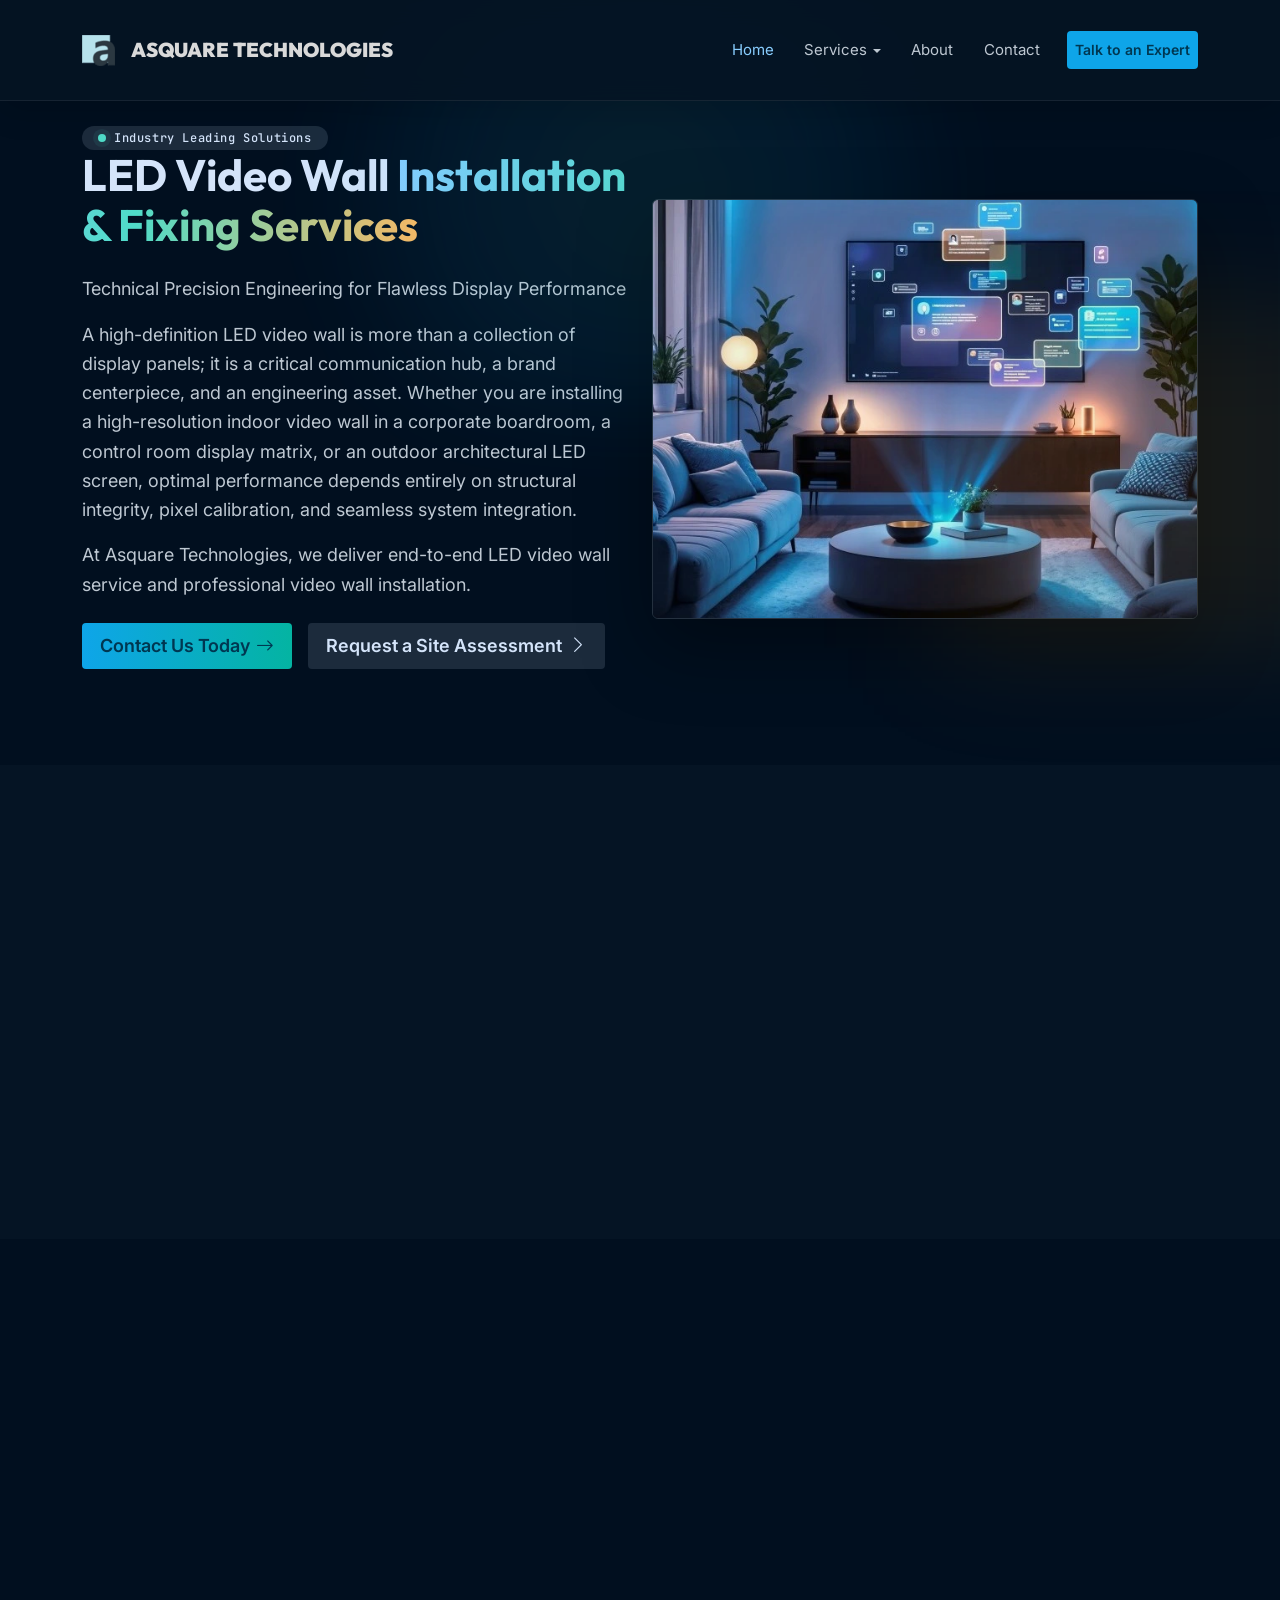
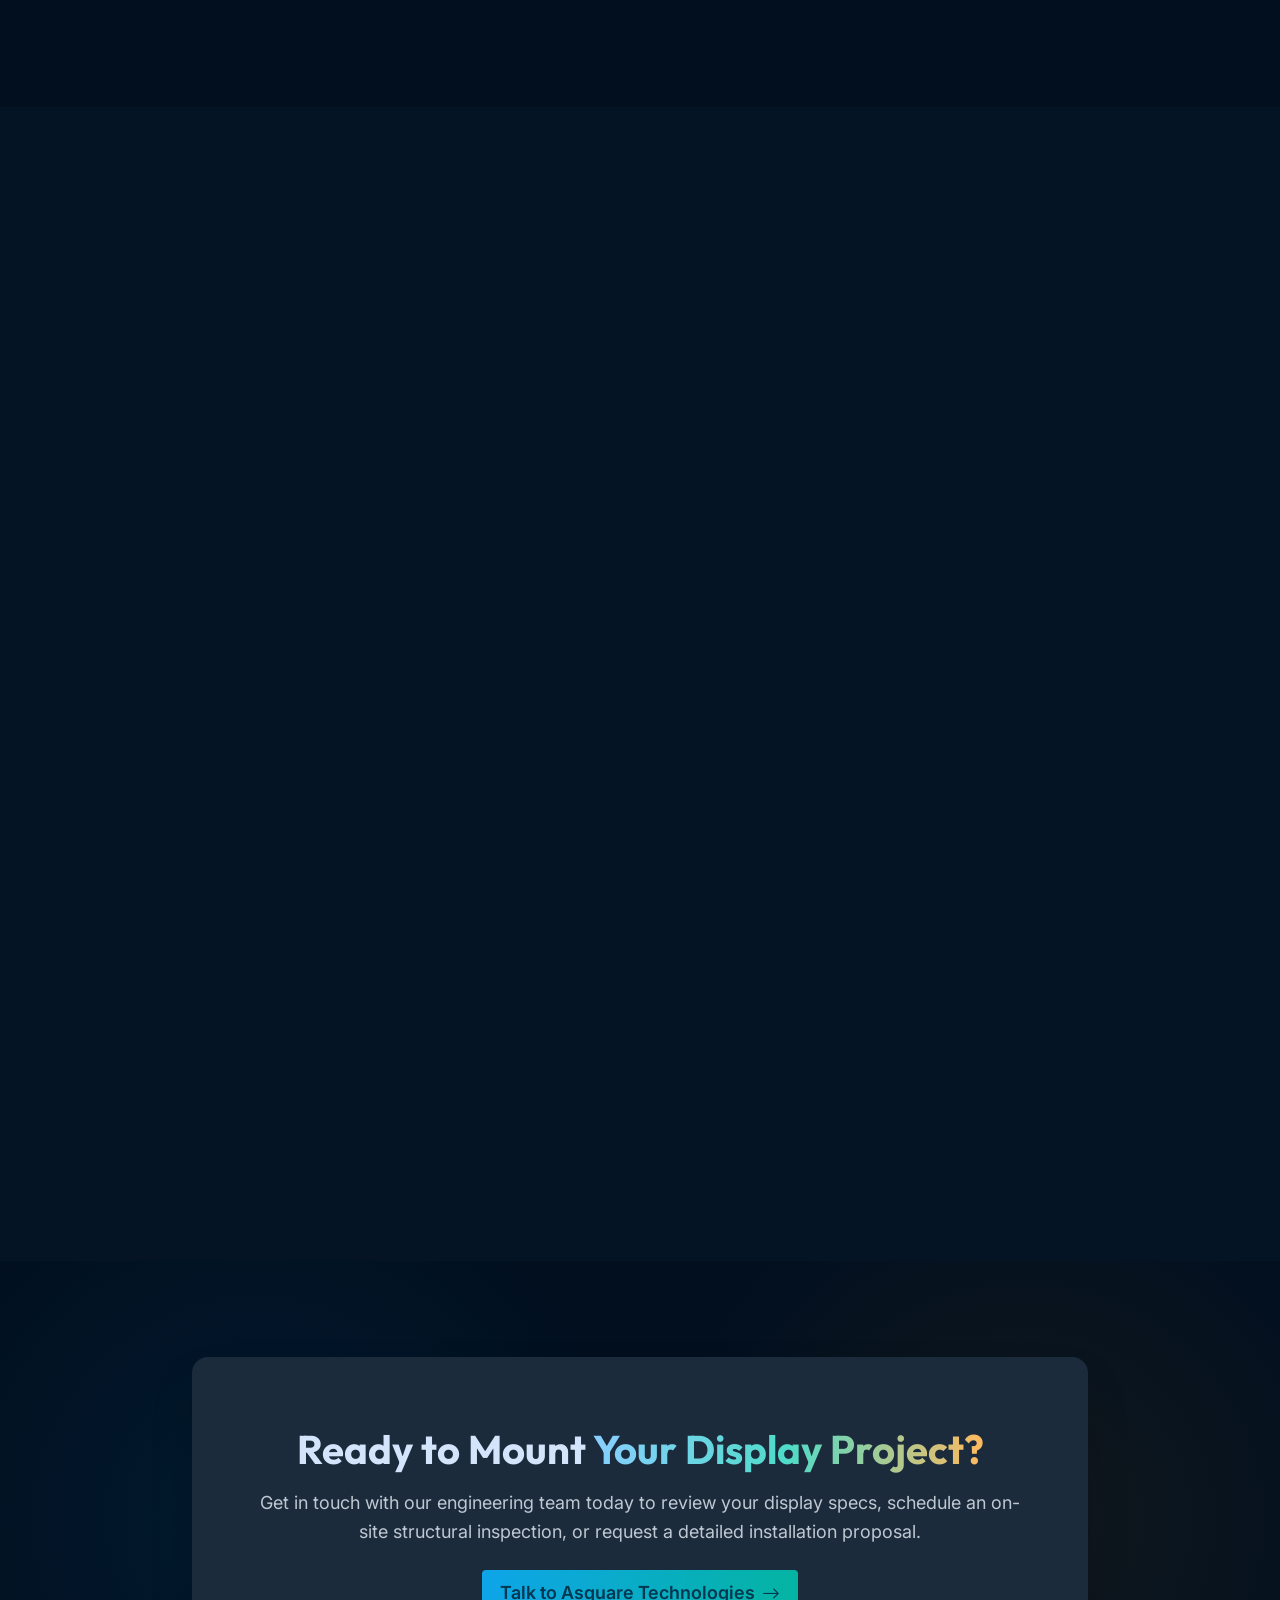
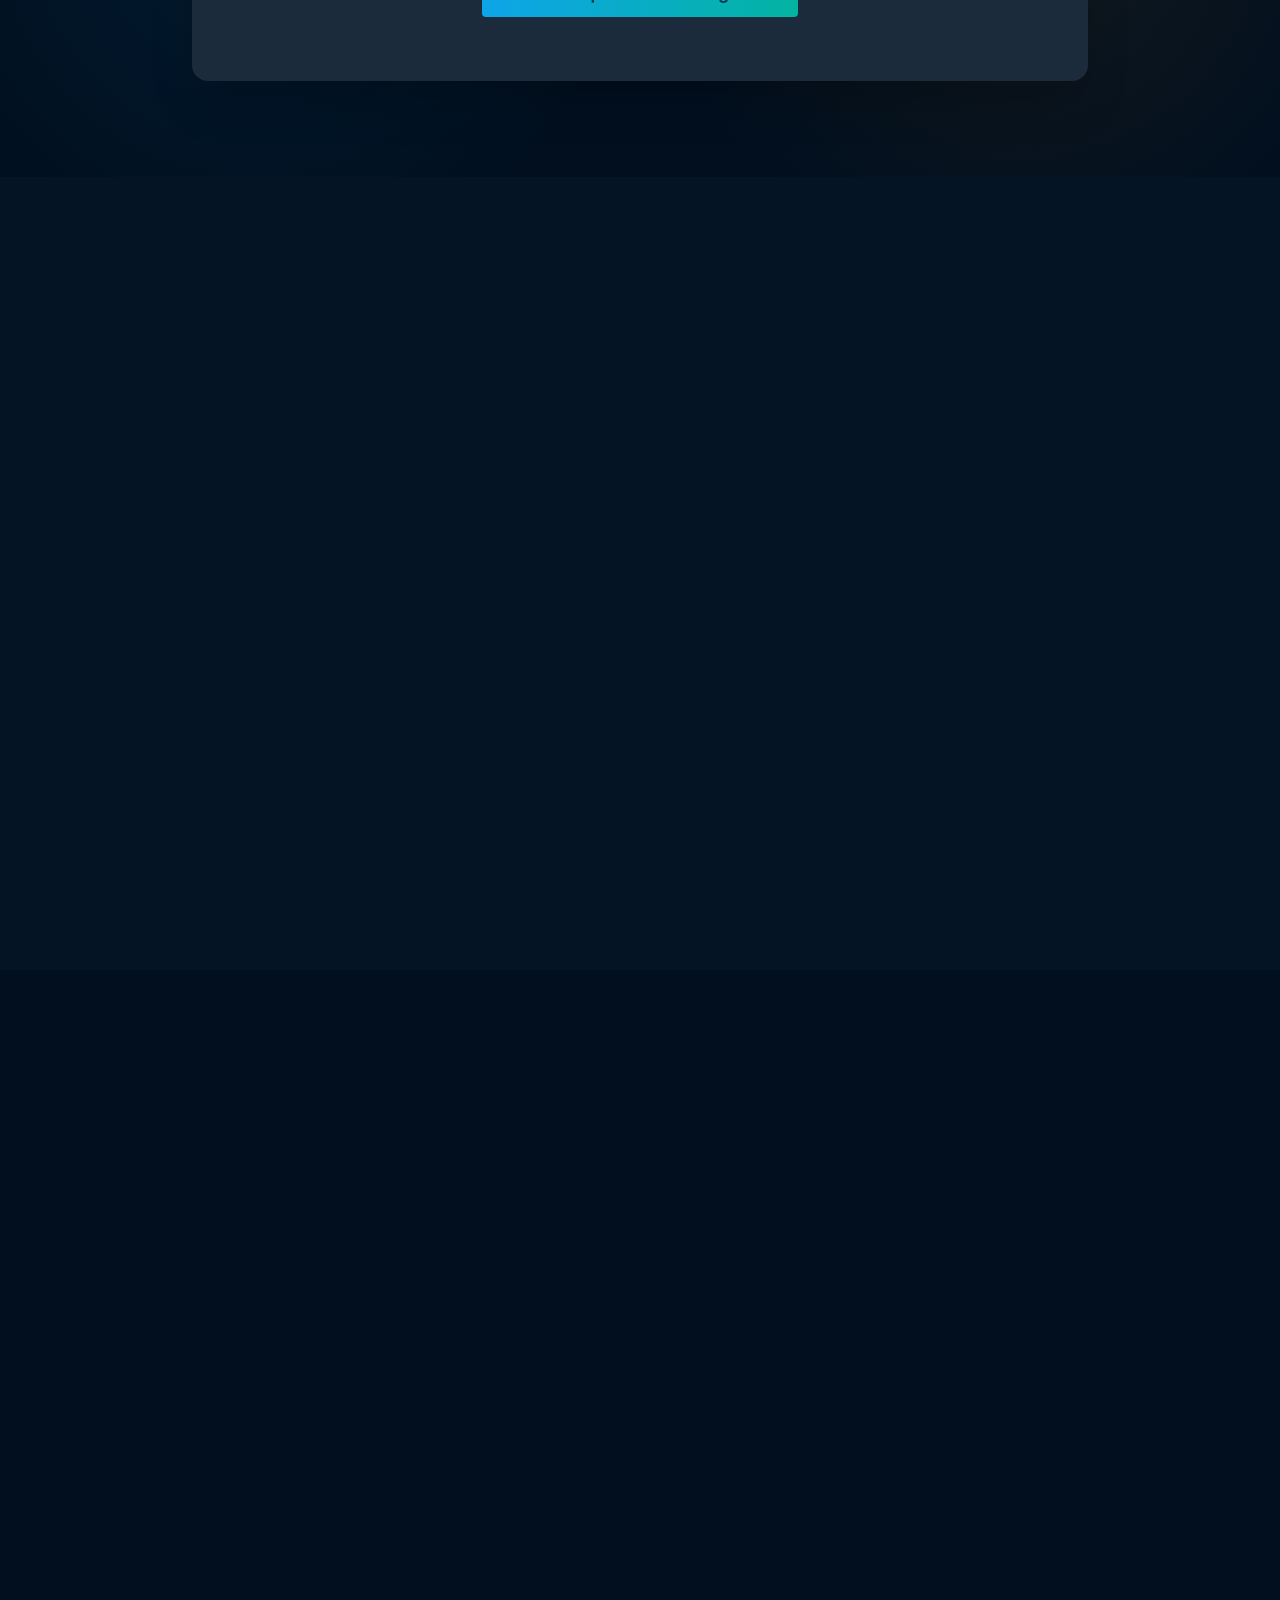
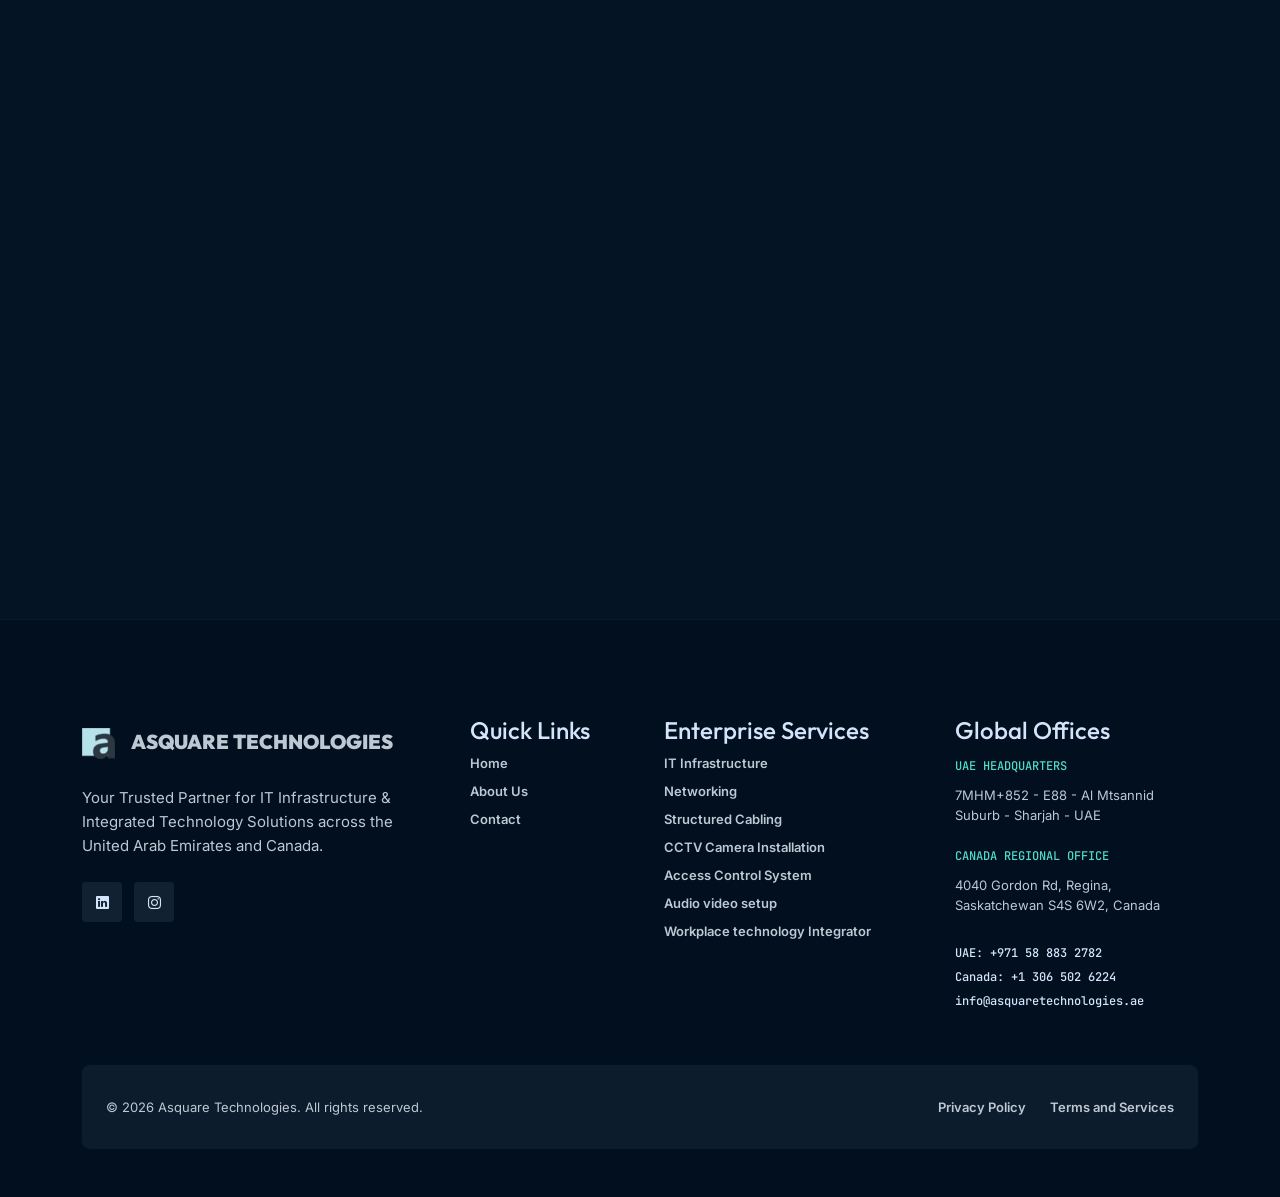
<file: led-screen-installation-company/index.html>
<!doctype html>
<html lang="en">
    <head>
        <meta charset="utf-8">
        <meta name="viewport" content="width=device-width, initial-scale=1">
        <meta name="description" content="Premier LED screen installation company providing end-to-end video wall fixing, structural mounting, and integrated AV solutions. Request a technical quote today!">
        <meta name="robots" content="index, follow">
        <meta name="author" content="Asquare Technologies">
        <link rel="canonical" href="https://www.asquaretechnologies.ae/led-screen-installation-company/">
        <title>Professional LED Screen Installation Company</title>
        <!-- Favicons -->
        <link rel="icon" type="image/png" href="../assets/images/favicon/favicon-96x96.png" sizes="96x96" />
        <link rel="icon" type="image/svg+xml" href="../assets/images/favicon/favicon.svg" />
        <link rel="shortcut icon" href="../assets/images/favicon/favicon.ico" />
        <link rel="apple-touch-icon" sizes="180x180" href="../assets/images/favicon/apple-touch-icon.png" />
        <meta name="apple-mobile-web-app-title" content="Asquare Technologies" />
        <link rel="manifest" href="../assets/images/favicon/site.webmanifest" />
        <!-- Open Graph / Facebook / LinkedIn -->
        <meta property="og:type" content="website">
        <meta property="og:site_name" content="Asquare Technologies">
        <meta property="og:title" content="Professional LED Screen Installation Company">
        <meta property="og:description" content="Premier LED screen installation company providing end-to-end video wall fixing, structural mounting, and integrated AV solutions. Request a technical quote today!">
        <meta property="og:url" content="https://www.asquaretechnologies.ae/led-screen-installation-company/">
        <meta property="og:image" content="https://www.asquaretechnologies.ae/assets/images/turnkey-workplace/turnkey-workplace-og.webp">
        <meta property="og:image:width" content="1200">
        <meta property="og:image:height" content="630">
        <meta property="og:locale" content="en_US">
        <!-- Twitter Card -->
        <meta name="twitter:card" content="summary_large_image">
        <meta name="twitter:title" content="Professional LED Screen Installation Company">
        <meta name="twitter:description" content="Premier LED screen installation company providing end-to-end video wall fixing, structural mounting, and integrated AV solutions. Request a technical quote today!">
        <meta name="twitter:image" content="https://www.asquaretechnologies.ae/assets/images/turnkey-workplace/turnkey-workplace-og.webp">
        <meta name="theme-color" content="#051424">
        <link rel="preconnect" href="https://fonts.googleapis.com">
        <link rel="preconnect" href="https://fonts.gstatic.com" crossorigin>
        <link rel="preconnect" href="https://cdn.jsdelivr.net">
        <link rel="preload" as="image" href="../assets/images/turnkey-workplace/turnkey-workplace-technology-solutions-for-modern-businesses.webp" fetchpriority="high">
        <link rel="preconnect" href="https://cdnjs.cloudflare.com">
        <!-- Layout-critical CSS: kept render-blocking to avoid any flash of unstyled content -->
        <link href="https://cdn.jsdelivr.net/npm/bootstrap@5.3.3/dist/css/bootstrap.min.css" rel="stylesheet">
        <link rel="stylesheet" href="https://cdn.jsdelivr.net/npm/swiper@11/swiper-bundle.min.css"/>
        <link href="https://unpkg.com/aos@2.3.1/dist/aos.css" rel="stylesheet">
        <link rel="stylesheet" href="../assets/css/style.css">
        <link rel="stylesheet" href="../assets/css/cctv-camera.css">
        <!-- Non-critical CSS (webfonts, icon fonts): loaded without blocking first paint, then swapped in -->
        <link rel="preload" as="style" href="https://fonts.googleapis.com/css2?family=Inter:wght@400;500;600;700&family=JetBrains+Mono:wght@500;600;700&family=Outfit:wght@500;600;700&display=swap" onload="this.onload=null;this.rel='stylesheet'">
        <link rel="preload" as="style" href="https://cdn.jsdelivr.net/npm/bootstrap-icons@1.11.3/font/bootstrap-icons.css" onload="this.onload=null;this.rel='stylesheet'">
        <link rel="preload" as="style" href="https://cdnjs.cloudflare.com/ajax/libs/font-awesome/5.15.4/css/all.min.css" onload="this.onload=null;this.rel='stylesheet'">
        <script type="application/ld+json">
            {
              "@context": "https://schema.org",
              "@graph": [
                {
                  "@type": "Organization",
                  "@id": "https://www.asquaretechnologies.ae/#organization",
                  "name": "Asquare Technologies",
                  "url": "https://www.asquaretechnologies.ae/",
                  "logo": {
                    "@type": "ImageObject",
                    "url": "https://www.asquaretechnologies.ae/assets/images/logo.png"
                  },
                  "description": "IT infrastructure and integrated technology solutions provider across the UAE and Canada, covering networking, structured cabling, CCTV, access control, audio video and LED video wall installation.",
                  "email": "info@asquaretechnologies.ae",
                  "sameAs": [
                    "https://www.linkedin.com/company/asquare-technologies-uae/",
                    "https://www.instagram.com/asquare.technologies/"
                  ],
                  "contactPoint": [
                    {
                      "@type": "ContactPoint",
                      "telephone": "+971-58-883-2782",
                      "contactType": "sales",
                      "areaServed": "AE",
                      "availableLanguage": ["English"]
                    },
                    {
                      "@type": "ContactPoint",
                      "telephone": "+1-306-502-6224",
                      "contactType": "sales",
                      "areaServed": "CA",
                      "availableLanguage": ["English"]
                    }
                  ]
                },
                {
                  "@type": "LocalBusiness",
                  "@id": "https://www.asquaretechnologies.ae/#uae-office",
                  "name": "Asquare Technologies (UAE Headquarters)",
                  "url": "https://www.asquaretechnologies.ae/",
                  "image": "https://www.asquaretechnologies.ae/assets/images/led-video/led-video-wall-installation-fixing-services.webp",
                  "telephone": "+971-58-883-2782",
                  "email": "info@asquaretechnologies.ae",
                  "parentOrganization": { "@id": "https://www.asquaretechnologies.ae/#organization" },
                  "address": {
                    "@type": "PostalAddress",
                    "streetAddress": "7MHM+852 - E88 - Al Mtsannid Suburb",
                    "addressLocality": "Sharjah",
                    "addressCountry": "AE"
                  }
                },
                {
                  "@type": "LocalBusiness",
                  "@id": "https://www.asquaretechnologies.ae/#canada-office",
                  "name": "Asquare Technologies (Canada Regional Office)",
                  "url": "https://www.asquaretechnologies.ae/",
                  "image": "https://www.asquaretechnologies.ae/assets/images/led-video/led-video-wall-installation-fixing-services.webp",
                  "telephone": "+1-306-502-6224",
                  "email": "info@asquaretechnologies.ae",
                  "parentOrganization": { "@id": "https://www.asquaretechnologies.ae/#organization" },
                  "address": {
                    "@type": "PostalAddress",
                    "streetAddress": "4040 Gordon Rd",
                    "addressLocality": "Regina",
                    "addressRegion": "SK",
                    "postalCode": "S4S 6W2",
                    "addressCountry": "CA"
                  }
                },
                {
                  "@type": "WebSite",
                  "@id": "https://www.asquaretechnologies.ae/#website",
                  "url": "https://www.asquaretechnologies.ae/",
                  "name": "Asquare Technologies",
                  "publisher": { "@id": "https://www.asquaretechnologies.ae/#organization" }
                },
                {
                  "@type": "WebPage",
                  "@id": "https://www.asquaretechnologies.ae/led-screen-installation-company/#webpage",
                  "url": "https://www.asquaretechnologies.ae/led-screen-installation-company/",
                  "name": "Professional LED Screen Installation Company",
                  "description": "Premier LED screen installation company providing end-to-end video wall fixing, structural mounting, and integrated AV solutions. Request a technical quote today!",
                  "inLanguage": "en",
                  "isPartOf": { "@id": "https://www.asquaretechnologies.ae/#website" },
                  "about": { "@id": "https://www.asquaretechnologies.ae/led-screen-installation-company/#service" },
                  "primaryImageOfPage": {
                    "@type": "ImageObject",
                    "url": "https://www.asquaretechnologies.ae/assets/images/led-video/led-video-wall-installation-fixing-services.webp"
                  },
                  "breadcrumb": { "@id": "https://www.asquaretechnologies.ae/led-screen-installation-company/#breadcrumb" }
                },
                {
                  "@type": "BreadcrumbList",
                  "@id": "https://www.asquaretechnologies.ae/led-screen-installation-company/#breadcrumb",
                  "itemListElement": [
                    {
                      "@type": "ListItem",
                      "position": 1,
                      "name": "Home",
                      "item": "https://www.asquaretechnologies.ae/"
                    },
                    {
                      "@type": "ListItem",
                      "position": 2,
                      "name": "LED Screen Installation",
                      "item": "https://www.asquaretechnologies.ae/led-screen-installation-company/"
                    }
                  ]
                },
                {
                  "@type": "Service",
                  "@id": "https://www.asquaretechnologies.ae/led-screen-installation-company/#service",
                  "name": "LED Video Wall Installation & Fixing Services",
                  "serviceType": "LED Screen Installation",
                  "description": "End-to-end LED video wall installation including site inspection and load analysis, structural mounting and grid alignment, fiber cabling and controller setup, and final commissioning and calibration.",
                  "url": "https://www.asquaretechnologies.ae/led-screen-installation-company/",
                  "image": "https://www.asquaretechnologies.ae/assets/images/led-video/led-video-wall-installation-fixing-services.webp",
                  "provider": { "@id": "https://www.asquaretechnologies.ae/#organization" },
                  "areaServed": [
                    { "@type": "Country", "name": "United Arab Emirates" },
                    { "@type": "Country", "name": "Canada" }
                  ],
                  "hasOfferCatalog": {
                    "@type": "OfferCatalog",
                    "name": "LED Video Wall Services",
                    "itemListElement": [
                      {
                        "@type": "Offer",
                        "itemOffered": {
                          "@type": "Service",
                          "name": "Structural Mounting & Precision Wall Fixing",
                          "description": "Custom structural frame fabrication, surface-mount brackets, floor-to-ceiling supports, and recessed, curved or ceiling-suspended mounting."
                        }
                      },
                      {
                        "@type": "Offer",
                        "itemOffered": {
                          "@type": "Service",
                          "name": "Video Wall Controller & Signal Processing Integration",
                          "description": "Integration of multi-window video processors, matrix switchers, IP-based signal distribution and touch-panel control."
                        }
                      },
                      {
                        "@type": "Offer",
                        "itemOffered": {
                          "@type": "Service",
                          "name": "Fiber Optic Signal Cabling & Low-Voltage Infrastructure",
                          "description": "High-bandwidth fiber and structured copper cabling for long-distance 4K/8K video transmission, with cable management and power routing."
                        }
                      },
                      {
                        "@type": "Offer",
                        "itemOffered": {
                          "@type": "Service",
                          "name": "Color Calibration, Pixel Alignment & Commissioning",
                          "description": "Module-level pixel calibration, redundant power and data loop configuration, load and thermal testing, and client training."
                        }
                      },
                      {
                        "@type": "Offer",
                        "itemOffered": {
                          "@type": "Service",
                          "name": "AMC & Maintenance Support",
                          "description": "Annual maintenance contracts, thermal audits, module repair and controller maintenance."
                        }
                      }
                    ]
                  }
                },
                {
                  "@type": "FAQPage",
                  "@id": "https://www.asquaretechnologies.ae/led-screen-installation-company/#faq",
                  "mainEntity": [
                    {
                      "@type": "Question",
                      "name": "What is the difference between front-service and rear-service LED installation?",
                      "acceptedAnswer": {
                        "@type": "Answer",
                        "text": "Front-service LED walls let you remove individual LED modules and power supplies from the front of the screen using specialized magnetic extraction tools. This is ideal for flush wall mounts where rear access is impossible. Rear-service installations require walk-in space or service corridors behind the display array, which is typical for outdoor billboards or large freestanding structures."
                      }
                    },
                    {
                      "@type": "Question",
                      "name": "How do you conceal cabling and power lines during a video wall fixing project?",
                      "acceptedAnswer": {
                        "@type": "Answer",
                        "text": "We route all signal, data, and power lines through concealed conduit and structured raceways into an AV equipment rack or cabinet. For high-resolution, long-distance video distribution, we run high-grade fiber optic lines to prevent signal degradation and keep the installation clutter-free."
                      }
                    },
                    {
                      "@type": "Question",
                      "name": "Can an LED video wall be integrated with our existing CCTV or audio system?",
                      "acceptedAnswer": {
                        "@type": "Answer",
                        "text": "Yes. As an end-to-end IT, AV, and Security integrator, we configure video wall controllers to display real-time video surveillance streams (CCTV), video conferencing feeds, and digital signage inputs simultaneously. We can also route the display audio into your existing background music system or dedicated room speakers."
                      }
                    }
                  ]
                }
              ]
            }
        </script>
        <noscript>
            <link href="https://fonts.googleapis.com/css2?family=Inter:wght@400;500;600;700&family=JetBrains+Mono:wght@500;600;700&family=Outfit:wght@500;600;700&display=swap" rel="stylesheet">
            <link href="https://cdn.jsdelivr.net/npm/bootstrap-icons@1.11.3/font/bootstrap-icons.css" rel="stylesheet">
            <link rel="stylesheet" href="https://cdnjs.cloudflare.com/ajax/libs/font-awesome/5.15.4/css/all.min.css">
        </noscript>
        <!-- Google tag (gtag.js) - Google Analytics 4 -->
        <script async src="https://www.googletagmanager.com/gtag/js?id=G-MG5LZNRR6L"></script>
        <script>
          window.dataLayer = window.dataLayer || [];
          function gtag(){dataLayer.push(arguments);}
          gtag('js', new Date());
        
          gtag('config', 'G-MG5LZNRR6L');
        </script>
    </head>
    <body>
        <header class="site-header" id="site-header">
            <nav class="navbar navbar-expand-xl navbar-dark">
                <div class="container">
                    <a class="brand d-flex align-items-center gap-3 text-decoration-none" href="https://www.asquaretechnologies.ae/" aria-label="Asquare Technologies home">
                        <img src="../assets/images/logo.png" alt="asquare technologies" title="asquare technologies" height="31" width="33" class="img-fluid" decoding="async"/>
                        <span class="brand-copy">
                            <strong>ASQUARE TECHNOLOGIES</strong>
                        </span>
                    </a>
                    <button class="navbar-toggler border-0 shadow-none" type="button" data-bs-toggle="collapse" data-bs-target="#mainNav" aria-controls="mainNav" aria-expanded="false" aria-label="Toggle navigation">
                        <span class="navbar-toggler-icon"></span>
                    </button>
                    <div class="collapse navbar-collapse" id="mainNav">
                        <ul class="navbar-nav ms-auto align-items-xl-center gap-xl-2 gap-1">
                            <li class="nav-item">
                                <a class="nav-link active" href="https://www.asquaretechnologies.ae/">Home</a>
                            </li>
                            <!-- SERVICES DROPDOWN -->
                            <li class="nav-item dropdown">
                                <a class="nav-link dropdown-toggle" href="#services" id="servicesDropdown" role="button" data-bs-toggle="dropdown" aria-expanded="false">Services</a>
                                <ul class="dropdown-menu services-dropdown" aria-labelledby="servicesDropdown">
                                    <li>
                                        <a class="dropdown-item" href="https://www.asquaretechnologies.ae/it-infrastructure-services/">IT Infrastructure</a>
                                    </li>
                                    <li>
                                        <a class="dropdown-item" href="https://www.asquaretechnologies.ae/networking-solutions/">Networking</a>
                                    </li>
                                    <li>
                                        <a class="dropdown-item" href="https://www.asquaretechnologies.ae/structured-cabling-services/">Structured Cabling</a>
                                    </li>
                                    <li>
                                        <a class="dropdown-item" href="https://www.asquaretechnologies.ae/cctv-camera-installation/">CCTV Camera Installation</a>
                                    </li>
                                    <li>
                                        <a class="dropdown-item" href="https://www.asquaretechnologies.ae/best-biometric-access-control-system/">Access Control System</a>
                                    </li>
                                    <li>
                                        <a class="dropdown-item" href="https://www.asquaretechnologies.ae/conference-room-audio-video-setup/">Audio video setup</a>
                                    </li>
                                    <li>
                                        <a class="dropdown-item" href="https://www.asquaretechnologies.ae/turnkey-workplace-technology-integrator/">Workplace technology Integrator</a>
                                    </li>
                                    <li>
                                        <a class="dropdown-item" href="https://www.asquaretechnologies.ae/led-screen-installation-company/">LED Screen Installation</a>
                                    </li>
                                </ul>
                            </li>
                            <li class="nav-item">
                                <a class="nav-link" href="https://www.asquaretechnologies.ae/about-us/">About</a>
                            </li>
                            <!--<li class="nav-item">
                                <a class="nav-link" href="https://www.asquaretechnologies.ae/blog/">Blog</a>
                            </li>-->
                            <li class="nav-item">
                                <a class="nav-link" href="https://www.asquaretechnologies.ae/contact/">Contact</a>
                            </li>
                        </ul>
                        <div class="header-actions ms-xl-3 mt-3 mt-xl-0 d-flex align-items-center gap-2">
                            <a class="btn btn-primary-accent btn-sm px-2 py-2-5" href="https://wa.me/971588832782/">Talk to an Expert</a>
                        </div>
                    </div>
                </div>
            </nav>
        </header>
        <main>
            <!-- Hero Section -->
            <section class="hero section-dark">
                <div class="container">
                    <div class="hero-inner">
                        <!-- Ambient background elements -->
                        <div class="ambient ambient-top"></div>
                        <div class="ambient ambient-gold"></div>
                        <div class="row align-items-center">
                            <div class="col-lg-6 hero-copy">
                                <div class="trust-badge"><span class="pulse-dot"></span>Industry Leading Solutions</div>
                                <h1>LED Video Wall <span>Installation & Fixing Services</span></h1>
                                <p class="hero-lead">Technical Precision Engineering for Flawless Display Performance</p>
                                <p class="hero-lead">A high-definition LED video wall is more than a collection of display panels; it is a critical communication hub, a brand centerpiece, and an engineering asset. Whether you are installing a high-resolution indoor video wall in a corporate boardroom, a control room display matrix, or an outdoor architectural LED screen, optimal performance depends entirely on structural integrity, pixel calibration, and seamless system integration.</p>
                                <p class="hero-lead">At Asquare Technologies, we deliver end-to-end LED video wall service and professional video wall installation.</p>
                                <div class="d-flex flex-wrap gap-3 pt-2">
                                    <a href="https://wa.me/971588832782/" class="btn btn-gradient btn-lg">Contact Us Today <i class="bi bi-arrow-right"></i></a>
                                    <a href="https://www.asquaretechnologies.ae/contact/" class="btn btn-surface btn-lg">Request a Site Assessment <i class="bi bi-chevron-right"></i></a>
                                </div>
                            </div>
                            <div class="col-lg-6 hero-grid">
                                <img src="../assets/images/led-video/led-video-wall-installation-fixing-services.webp" alt="LED video wall installation fixing services" title="LED video wall installation fixing services" height="500" width="650" class="img-fluid rounded-2" loading="eager" fetchpriority="high" decoding="async"/>
                            </div>
                        </div>
                    </div>
                </div>
            </section>        
            <!-- TRUST / STATS -->
            <section class="section section-alt" id="about">
                <div data-aos="fade-up" data-aos-anchor-placement="top-center">
                    <div class="container">
                        <div class="section-heading split">
                            <div>
                                <div class="h2">Trusted IT Infrastructure Service <span> Provider for Modern Businesses</span></div>
                            </div>
                        </div>
                        <div class="row g-4">
                            <div class="col-md-4">
                                <div class="stat-card">
                                    <strong>165+</strong>
                                    <span class="text-blue">Projects Delivered</span>
                                </div>
                            </div>
                            <div class="col-md-4">
                                <div class="stat-card">
                                    <strong>6+</strong>
                                    <span class="text-gold">Years of Experience</span>
                                </div>
                            </div>
                            <div class="col-md-4">
                                <div class="stat-card">
                                    <strong>UAE &amp; CANADA</strong>
                                    <span class="text-teal">Service Locations</span>
                                </div>
                            </div>
                        </div>
                    </div>
                </div>
            </section>
            <!-- CLIENTS -->
            <section class="section-sm section-dark" id="projects">
                <div data-aos="fade-up" data-aos-anchor-placement="top-center">
                    <div class="container">
                        <div class="h2">Trusted by Businesses</div>
                        <div class="carousel-container" id="carouselContainer">
                            <div class="carousel-wrapper">
                                <div class="carousel-track" id="track" style="transform: translateX(0)">
                                    <div class="client-carousel-item">
                                        <div class="client-card">
                                            <img src="../assets/images/clients/al-burj-properties.webp" alt="Al burj properties" title="Al burj properties" height="150" width="200" class="img-fluid rounded-2" loading="lazy" decoding="async"/>
                                        </div>
                                    </div>
                                    <div class="client-carousel-item">
                                        <div class="client-card">
                                            <img src="../assets/images/clients/al-khalil-group.webp" alt="Al khalil group" title="Al khalil group" height="150" width="200" class="img-fluid rounded-2" loading="lazy" decoding="async"/>
                                        </div>
                                    </div>
                                    <div class="client-carousel-item">
                                        <div class="client-card">
                                            <img src="../assets/images/clients/al-tawr-center.webp" alt="Al tawr center" title="Al tawr center" height="150" width="200" class="img-fluid rounded-2" loading="lazy" decoding="async"/>
                                        </div>
                                    </div>
                                    <div class="client-carousel-item">
                                        <div class="client-card">
                                            <img src="../assets/images/clients/ayur-vaidya.webp" alt="Ayur vaidya" title="Ayur vaidya" height="150" width="200" class="img-fluid rounded-2" loading="lazy" decoding="async"/>
                                        </div>
                                    </div>
                                    <div class="client-carousel-item">
                                        <div class="client-card">
                                            <img src="../assets/images/clients/culines.webp" alt="Culines" title="Culines" height="150" width="200" class="img-fluid rounded-2" loading="lazy" decoding="async"/>
                                        </div>
                                    </div>
                                    <div class="client-carousel-item">
                                        <div class="client-card">
                                            <img src="../assets/images/clients/data-tel.webp" alt="Data tel" title="Data tel" height="150" width="200" class="img-fluid rounded-2" loading="lazy" decoding="async"/>
                                        </div>
                                    </div>
                                    <div class="client-carousel-item">
                                        <div class="client-card">
                                            <img src="../assets/images/clients/dhe-swagat.webp" alt="Dhe swagat" title="Dhe swagat" height="150" width="200" class="img-fluid rounded-2" loading="lazy" decoding="async"/>
                                        </div>
                                    </div>
                                    <div class="client-carousel-item">
                                        <div class="client-card">
                                            <img src="../assets/images/clients/kathis.webp" alt="Kathis" title="Kathis" height="150" width="200" class="img-fluid rounded-2" loading="lazy" decoding="async"/>
                                        </div>
                                    </div>
                                    <div class="client-carousel-item">
                                        <div class="client-card">
                                            <img src="../assets/images/clients/office-flux.webp" alt="Office flux" title="Office flux" height="150" width="200" class="img-fluid rounded-2" loading="lazy" decoding="async"/>
                                        </div>
                                    </div>
                                    <div class="client-carousel-item">
                                        <div class="client-card">
                                            <img src="../assets/images/clients/open-master-games.webp" alt="Open master games" title="Open master games" height="150" width="200" class="img-fluid rounded-2" loading="lazy" decoding="async"/>
                                        </div>
                                    </div>
                                    <div class="client-carousel-item">
                                        <div class="client-card">
                                            <img src="../assets/images/clients/service-4u.webp" alt="Service 4u" title="Service 4u" height="150" width="200" class="img-fluid rounded-2" loading="lazy" decoding="async"/>
                                        </div>
                                    </div>
                                    <div class="client-carousel-item">
                                        <div class="client-card">
                                            <img src="../assets/images/clients/space-deck.webp" alt="Space deck" title="Space deck" height="150" width="200" class="img-fluid rounded-2" loading="lazy" decoding="async"/>
                                        </div>
                                    </div>
                                    <div class="client-carousel-item">
                                        <div class="client-card">
                                            <img src="../assets/images/clients/tolia.webp" alt="Tolia" title="Tolia" height="150" width="200" class="img-fluid rounded-2" loading="lazy" decoding="async"/>
                                        </div>
                                    </div>
                                    <div class="client-carousel-item">
                                        <div class="client-card">
                                            <img src="../assets/images/clients/wiz-kidz.webp" alt="Wiz kids" title="Wiz kids" height="150" width="200" class="img-fluid rounded-2" loading="lazy" decoding="async"/>
                                        </div>
                                    </div>
                                </div>
                            </div>
                            <div class="carousel-controls">
                                <button class="carousel-button" id="prevBtn" aria-label="Previous clients">
                                    <i class="bi bi-chevron-left"></i>
                                </button>
                                <div class="carousel-indicators" id="indicators"></div>
                                <button class="carousel-button" id="nextBtn" aria-label="Next clients">
                                    <i class="bi bi-chevron-right"></i>
                                </button>
                            </div>
                        </div>
                    </div>
                </div>
            </section>
            <section class="section section-alt">
                <div data-aos="fade-up" data-aos-anchor-placement="top-center">
                    <div class="container">
                        <h2>Complete LED Screen <span>Installation & Fixing Solutions</span></h2>
                        <p>When mounting large-format digital displays, structural alignment and signal distribution are non-negotiable. A misalignment of even a fraction of a millimeter can create noticeable seam gaps or lead to cabinet pressure damage over time.</p>
                        <p>Our team handles every phase of the installation lifecycle:</p>
                        <div class="row g-4 mt-2 row-gap-3">
                            <div class="col-md-4 col-lg-3 mt-0">
                                <div class="process-card h-100 d-flex flex-column gap-3">
                                    <span class="p-2 rounded-2 w-100 teal-step text-center" aria-label="Step 1">Stage 01</span>
                                    <p class="fw-semibold text-center">Site Inspection & Load Analysis </p>
                                </div>
                            </div>
                            <div class="col-md-4 col-lg-3 mt-0">
                                <div class="process-card h-100 d-flex flex-column gap-3">
                                    <span class="p-2 rounded-2 w-100 blue-step text-center" aria-label="Step 2">Stage 02</span>
                                    <p class="fw-semibold text-center">Structural Mounting & Grid Alignment</p>
                                </div>
                            </div>
                            <div class="col-md-4 col-lg-3 mt-0">
                                <div class="process-card h-100 d-flex flex-column gap-3">
                                    <span class="p-2 rounded-2 w-100 gold-step text-center" aria-label="Step 3">Stage 03</span>
                                    <p class="fw-semibold text-center">Final Commissioning & Calibration</p>
                                </div>
                            </div>
                            <div class="col-md-4 col-lg-3 mt-0">
                                <div class="process-card h-100 d-flex flex-column gap-3">
                                    <span class="p-2 rounded-2 w-100 blue-step text-center" aria-label="Step 4">Stage 04</span>
                                    <p class="fw-semibold text-center">Fiber Cabling & Controller Setup</p>
                                </div>
                            </div>
                        </div>
                        <div class="row g-4 mt-2">
                            <div class="col-12 col-md-6 col-xl-3">
                                <div class="industry-card solution-card">
                                    <div>
                                        <img src="../assets/images/led-video/structural-mounting-precision-wall-fixing.webp" alt="Structural mounting and precision wall fixing" title="Structural mounting and precision wall fixing" height="56" width="56" class="img-fluid rounded-2" loading="lazy" decoding="async" />
                                    </div>
                                    <h3>Structural Mounting & Precision Wall Fixing</h3>
                                    <div class="d-flex gap-2 items-center">
                                        <i class="bi bi-check2-circle gold-para"></i>
                                        <p>Custom structural frame fabrication, surface-mount brackets, and floor-to-ceiling support structures.</p>
                                    </div>
                                    <div class="d-flex gap-2 items-center">
                                        <i class="bi bi-check2-circle gold-para"></i>
                                        <p>Absolute mechanical zero-tolerance alignment to eliminate bezel lines and cabinet gaps across multi-panel arrays.</p>
                                    </div>
                                    <div class="d-flex gap-2 items-center">
                                        <i class="bi bi-check2-circle gold-para"></i>
                                        <p>Recessed, curved, ceiling-suspended, and custom architectural wall mounting.</p>
                                    </div>
                                </div>
                            </div>
                            <div class="col-12 col-md-6 col-xl-3">
                                <div class="industry-card solution-card">
                                    <div>
                                        <img src="../assets/images/led-video/video-wall-controller-signal-processing-integration.webp" alt="Video wall controller and signal processing integration" title="Video wall controller and signal processing integration" height="56" width="56" class="img-fluid rounded-2" loading="lazy" decoding="async" />
                                    </div>
                                    <h3>Video Wall Controller & Signal Processing Integration</h3>
                                    <div class="d-flex gap-2 items-center">
                                        <i class="bi bi-check2-circle gold-para"></i>
                                        <p>Integration of multi-window video processors, matrix switchers, and IP-based signal distribution systems.</p>
                                    </div>
                                    <div class="d-flex gap-2 items-center">
                                        <i class="bi bi-check2-circle gold-para"></i>
                                        <p>Seamless connectivity for high-density video sources, workstations, digital signage players, and media servers.</p>
                                    </div>
                                    <div class="d-flex gap-2 items-center">
                                        <i class="bi bi-check2-circle gold-para"></i>
                                        <p>Custom touch-panel control configurations (Crestron, Extron, or custom UI) for effortless system operation.</p>
                                    </div>
                                </div>
                            </div>
                            <div class="col-12 col-md-6 col-xl-3">
                                <div class="industry-card solution-card">
                                    <div>
                                        <img src="../assets/images/led-video/fiber-optic-signal-cabling-low-voltage-infrastructure.webp" alt="Fiber optic signal cabling and low-voltage infrastructure" title="Fiber optic signal cabling and low-voltage infrastructure" height="56" width="56" class="img-fluid rounded-2" loading="lazy" decoding="async" />
                                    </div>
                                    <h3>Fiber Optic Signal Cabling & Low-Voltage Infrastructure</h3>
                                    <div class="d-flex gap-2 items-center">
                                        <i class="bi bi-check2-circle gold-para"></i>
                                        <p>High-bandwidth fiber cabling services for zero-latency, long-distance 4K/8K video transmission.</p>
                                    </div>
                                    <div class="d-flex gap-2 items-center">
                                        <i class="bi bi-check2-circle gold-para"></i>
                                        <p>Structured copper and fiber cabling runs back to centralized AV equipment racks.</p>
                                    </div>
                                    <div class="d-flex gap-2 items-center">
                                        <i class="bi bi-check2-circle gold-para"></i>
                                        <p>Cable management, heat dissipation planning, and dedicated power circuit routing.</p>
                                    </div>
                                </div>
                            </div>
                            <div class="col-12 col-md-6 col-xl-3">
                                <div class="industry-card solution-card">
                                    <div>
                                        <img src="../assets/images/led-video/color-calibration-pixel-alignment-commissioning.webp" alt="Color calibration, pixel alignment and commisioning" title="Color calibration, pixel alignment and commisioning" height="56" width="56" class="img-fluid rounded-2" loading="lazy" decoding="async" />
                                    </div>
                                    <h3>Color Calibration, Pixel Alignment & Commissioning</h3>
                                    <div class="d-flex gap-2 items-center">
                                        <i class="bi bi-check2-circle gold-para"></i>
                                        <p>Module-level pixel calibration for uniform brightness, color temperature, and contrast ratio across every panel.</p>
                                    </div>
                                    <div class="d-flex gap-2 items-center">
                                        <i class="bi bi-check2-circle gold-para"></i>
                                        <p>Redundant power and data loop configuration to ensure uninterrupted operation for mission-critical displays.</p>
                                    </div>
                                    <div class="d-flex gap-2 items-center">
                                        <i class="bi bi-check2-circle gold-para"></i>
                                        <p>Rigorous load testing, thermal checks, and system handoff with client team training.</p>
                                    </div>
                                </div>
                            </div>
                        </div>
                    </div>
                </div>
            </section>
            <!-- CTA -->
            <section class="section cta-section section-dark">
                <div class="container">
                    <div class="cta-glow"></div>
                    <div class="cta-panel">
                        <h2 class="mb-3">Ready to Mount <span>Your Display Project?</span></h2>
                        <p class=" mb-4">Get in touch with our engineering team today to review your display specs, schedule an on-site structural inspection, or request a detailed installation proposal.</p>
                        <div class="d-flex flex-wrap justify-content-center gap-3">
                            <a href="https://wa.me/971588832782/" class="btn btn-gradient btn-lg">Talk to Asquare Technologies<i class="bi bi-arrow-right"></i></a>
                        </div>
                    </div>
                </div>
            </section>
            <section class="section section-alt">
                <div data-aos="fade-up" data-aos-anchor-placement="top-center">
                    <div class="container">
                        <h2>Understanding Technical LED Screen <span>Details Before Installation</span></h2>
                        <p>Selecting and installing the right display system requires evaluating key technical parameters. Our team guides you through every detail during the planning phase:</p>
                        <div class="spec-table-wrap">
                            <table class="spec-table">
                                <thead>
                                    <tr>
                                        <th scope="col">Technical Parameter</th>
                                        <th scope="col">Engineering Consideration</th>
                                        <th scope="col">Installation Impact</th>
                                    </tr>
                                </thead>
                                <tbody>
                                    <tr>
                                        <td data-label="Technical Parameter">Pixel Pitch (mm)</td>
                                        <td data-label="Engineering Consideration">Distance from the center of one LED to the center of the next (e.g., P0.9 to P3.9)</td>
                                        <td data-label="Installation Impact">Determines minimum viewing distance and display resolution. Fine pitch requires higher mounting precision.</td>
                                    </tr>
                                    <tr>
                                        <td data-label="Technical Parameter">Cabinet Construction</td>
                                        <td data-label="Engineering Consideration">Die-cast aluminum vs. sheet metal cabinets</td>
                                        <td data-label="Installation Impact">Dictates structural weight loads, heat dissipation requirements, and frame alignment tolerances.</td>
                                    </tr>
                                    <tr>
                                        <td data-label="Technical Parameter">Access Architecture</td>
                                        <td data-label="Engineering Consideration">Front-service (magnetic module extraction) vs. Rear-service access</td>
                                        <td data-label="Installation Impact">Drives recess depth, mounting bracket selection, and ongoing service accessibility.</td>
                                    </tr>
                                    <tr>
                                        <td data-label="Technical Parameter">Power &amp; Thermal Load</td>
                                        <td data-label="Engineering Consideration">Peak/Average power consumption (Watts/m²) and BTU heat output</td>
                                        <td data-label="Installation Impact">Requires calculated dedicated circuits, rack ventilation, and thermal management.</td>
                                    </tr>
                                    <tr>
                                        <td data-label="Technical Parameter">Controller Protocols</td>
                                        <td data-label="Engineering Consideration">Synchronous vs. Asynchronous sending cards and video processors</td>
                                        <td data-label="Installation Impact">Configures network infrastructure, input source mapping, and multi-window processing.</td>
                                    </tr>
                                </tbody>
                            </table>
                        </div>
                    </div>
                </div>
            </section>
            <section class="section section-dark">
                <div data-aos="fade-up" data-aos-anchor-placement="top-center">
                    <div class="container">
                        <div class="narrow-heading mb-3">
                            <h2 id="industries-heading">Engineered for Critical <span>Commercial Environments</span></h2>
                            <p>We deliver precision installation and system integration for diverse applications:</p>
                        </div>
                        <div class="row g-4 justify-content-center">
                            <div class="col-12 col-sm-6 col-lg-4 col-xl-3">
                                <article class="industry-card">
                                    <img src="../assets/images/led-video/corporate-boardrooms-executive-briefing-centers.webp" alt="Corporate boardrooms and executive briefing centers" title="Corporate boardrooms and executive briefing centers" height="150" width="250" class="img-fluid rounded-2" loading="lazy" decoding="async" />
                                    <h3>Corporate Boardrooms & Executive Briefing Centers</h3>
                                    <p>Ultra-fine pixel pitch LED displays integrated with video conferencing, microphones, and background audio systems.</p>
                                </article>
                            </div>
                            <div class="col-12 col-sm-6 col-lg-4 col-xl-3">
                                <article class="industry-card">
                                    <img src="../assets/images/led-video/command-control-rooms.webp" alt="Command and control rooms" title="Command and control rooms" height="150" width="250" class="img-fluid rounded-2" loading="lazy" decoding="async" />
                                    <h3>Command & Control Rooms</h3>
                                    <p>High-reliability 24/7 display arrays with redundant power supplies, multi-source controllers, and zero-downtime architecture.</p>
                                </article>
                            </div>
                            <div class="col-12 col-sm-6 col-lg-4 col-xl-3">
                                <article class="industry-card">
                                    <img src="../assets/images/led-video/retail-flagships-public-venues.webp" alt="Retail flagships and public venues" title="Retail flagships and public venues" height="150" width="250" class="img-fluid rounded-2" loading="lazy" decoding="async" />
                                    <h3>Retail Flagships & Public Venues</h3>
                                    <p>High-brightness, impact-resistant LED screens built onto custom structural mounts with synchronized audio systems.</p>
                                </article>
                            </div>
                            <div class="col-12 col-sm-6 col-lg-4 col-xl-3">
                                <article class="industry-card">
                                    <img src="../assets/images/led-video/auditorium-event-halls.webp" alt="Auditoriums and event halls" title="Auditoriums and event halls" height="150" width="250" class="img-fluid rounded-2" loading="lazy" decoding="async" />
                                    <h3>Auditoriums & Event Halls</h3>
                                    <p>Large-format displays paired with specialized sound reinforcement, mixers, and centralized control touch panels.</p>
                                </article>
                            </div>
                        </div>
                    </div>
                </div>
            </section>
            <!-- PARTNERS -->
            <section class="section section-alt" aria-labelledby="partners-heading">
                <div data-aos="fade-up" data-aos-anchor-placement="top-center">
                    <div class="container">
                        <div class="section-heading split compact">
                            <div>
                                <div id="partners-heading" class="h2">Technology Partners</div>
                            </div>
                        </div>
                        <div class="partners-carousel swiper">
                            <div class="swiper-wrapper">
                                <div class="swiper-slide">
                                    <div class="brand-card"> 
                                        <img src="../assets/images/brands/alhua.webp" alt="Dahua" title="Dahua" height="120" width="120" class="img-fluid rounded-2" loading="lazy" decoding="async" />
                                    </div>
                                </div>
                                <div class="swiper-slide">
                                    <div class="brand-card"> 
                                        <img src="../assets/images/brands/apc.webp" alt="APC" title="APC" height="120" width="120" class="img-fluid rounded-2" loading="lazy" decoding="async" />
                                    </div>
                                </div>
                                <div class="swiper-slide">
                                    <div class="brand-card"> 
                                        <img src="../assets/images/brands/commscope.webp" alt="Commscope" title="Commscope" height="120" width="120" class="img-fluid rounded-2" loading="lazy" decoding="async" />
                                    </div>
                                </div>
                                <div class="swiper-slide">
                                    <div class="brand-card"> 
                                        <img src="../assets/images/brands/dell.webp" alt="Dell" title="Dell" height="120" width="120" class="img-fluid rounded-2" loading="lazy" decoding="async" />
                                    </div>
                                </div>
                                <div class="swiper-slide">
                                    <div class="brand-card"> 
                                        <img src="../assets/images/brands/dlink.webp" alt="D-link" title="D-link" height="120" width="120" class="img-fluid rounded-2" loading="lazy" decoding="async" />
                                    </div>
                                </div>
                                <div class="swiper-slide">
                                    <div class="brand-card"> 
                                        <img src="../assets/images/brands/hp.webp" alt="HP" title="HP" height="120" width="120" class="img-fluid rounded-2" loading="lazy" decoding="async" />
                                    </div>
                                </div>
                                <div class="swiper-slide">
                                    <div class="brand-card"> 
                                        <img src="../assets/images/brands/panduit.webp" alt="Panduit" title="Panduit" height="120" width="120" class="img-fluid rounded-2" loading="lazy" decoding="async" />
                                    </div>
                                </div>
                                <div class="swiper-slide">
                                    <div class="brand-card"> 
                                        <img src="../assets/images/brands/polycom.webp" alt="Polycom" title="Polycom" height="120" width="120" class="img-fluid rounded-2" loading="lazy" decoding="async" />
                                    </div>
                                </div>
                                <div class="swiper-slide">
                                    <div class="brand-card"> 
                                        <img src="../assets/images/brands/samsung.webp" alt="Samsung" title="Samsung" height="120" width="120" class="img-fluid rounded-2" loading="lazy" decoding="async" />
                                    </div>
                                </div>
                                <div class="swiper-slide">
                                    <div class="brand-card"> 
                                        <img src="../assets/images/brands/schenieder.webp" alt="Schenieder" title="Schenieder" height="120" width="120" class="img-fluid rounded-2" loading="lazy" decoding="async" />
                                    </div>
                                </div>
                            </div>
                        </div>
                    </div>
                </div>
            </section>
            <section class="section section-dark">
                <div data-aos="fade-up" data-aos-anchor-placement="top-center">
                    <div class="container">
                        <div>
                            <h2>Why Choose <span>Asquare Technologies?</span></h2>
                            <p>Deploying a video wall requires multi-disciplinary expertise. As an established technology and infrastructure company, <a href="https://asquaretechnologies.ae/" target="_blank">Asquare Technologies</a> integrates every required domain under one roof:</p>
                        </div>
                        <div class="value-grid mt-3">
                            <!-- Value Card 1 -->
                            <div class="value-card">
                                <img src="../assets/images/led-video/turnkey-infrastructure-capabilities.webp" alt="Turnkey infrastructure capabilities" title="Turnkey infrastructure capabilities" height="56" width="56" class="img-fluid" loading="lazy" decoding="async" />
                                <h3>Turnkey Infrastructure Capabilities</h3>
                                <p>From structured fiber cabling and network security to AV controllers and software management, we handle the entire tech ecosystem.</p>
                            </div>
                            <!-- Value Card 2 -->
                            <div class="value-card">
                                <img src="../assets/images/led-video/clean-system-integration.webp" alt="Clean system integration" title="Clean system integration" height="56" width="56" class="img-fluid" loading="lazy" decoding="async" />
                                <h3>Clean System Integration</h3>
                                <p>We ensure your display system integrates seamlessly with existing IT networks,<a href="https://asquaretechnologies.ae/cctv-camera-installation/" target="_blank">CCTV surveillance</a> feeds, and background music/audio systems.</p>
                            </div>
                            <!-- Value Card 3 -->
                            <div class="value-card">
                                <img src="../assets/images/led-video/safety-structural-compliance.webp" alt="Safety and structural compliance" title="Safety and structural compliance" height="56" width="56" class="img-fluid" loading="lazy" decoding="async" />
                                <h3>Safety & Structural Compliance</h3>
                                <p>Every frame fix, bracket anchor, and electrical hookup adheres strictly to commercial building codes and engineering safety margins.</p>
                            </div>
                            <!-- Value Card 4 -->
                            <div class="value-card">
                                <img src="../assets/images/led-video/end-to-end-amc-maintenance-support.webp" alt="End-to-end AMC and maintenance support" title="End-to-end AMC and maintenance support" height="56" width="56" class="img-fluid" loading="lazy" decoding="async" />
                                <h3>End-to-End AMC & Maintenance Support</h3>
                                <p>Beyond installation, we provide annual maintenance contracts (AMC), thermal audits, module repair, and controller maintenance to guarantee long-term system health.</p>
                            </div>
                        </div>
                    </div>
                </div>
            </section>
            <section class="section section-alt">
                <div data-aos="fade-up" data-aos-anchor-placement="top-center">
                    <div class="container">
                        <div class="text-center mb-5">
                            <h2 class="mb-0">Frequently Asked <span>Questions</span></h2>
                        </div>
                        <div class="faq-container">
                            <div class="faq-item">
                                <button class="faq-question" aria-expanded="false">
                                    <span class="faq-question-text">What is the difference between front-service and rear-service LED installation?</span>
                                    <svg class="faq-chevron" xmlns="http://www.w3.org/2000/svg" viewBox="0 0 12 7.4" aria-hidden="true" focusable="false">
                                        <path d="M1 1l5 5.4 5-5.4" stroke="currentColor" stroke-width="1.2" fill="none" stroke-linecap="round" stroke-linejoin="round"/>
                                    </svg>
                                </button>
                                <div class="faq-answer">Front-service LED walls let you remove individual LED modules and power supplies from the front of the screen using specialized magnetic extraction tools. This is ideal for flush wall mounts where rear access is impossible. Rear-service installations require walk-in space or service corridors behind the display array, which is typical for outdoor billboards or large freestanding structures.</div>
                            </div>
                            <div class="faq-item">
                                <button class="faq-question" aria-expanded="false">
                                    <span class="faq-question-text">How do you conceal cabling and power lines during a video wall fixing project?</span>
                                    <svg class="faq-chevron" xmlns="http://www.w3.org/2000/svg" viewBox="0 0 12 7.4" aria-hidden="true" focusable="false">
                                        <path d="M1 1l5 5.4 5-5.4" stroke="currentColor" stroke-width="1.2" fill="none" stroke-linecap="round" stroke-linejoin="round"/>
                                    </svg>
                                </button>
                                <div class="faq-answer">We route all signal, data, and power lines through concealed conduit and structured raceways into an AV equipment rack or cabinet. For high-resolution, long-distance video distribution, we run high-grade fiber optic lines to prevent signal degradation and keep the installation clutter-free.</div>
                            </div>
                            <div class="faq-item">
                                <button class="faq-question" aria-expanded="false">
                                    <span class="faq-question-text">Can an LED video wall be integrated with our existing CCTV or audio system?</span>
                                    <svg class="faq-chevron" xmlns="http://www.w3.org/2000/svg" viewBox="0 0 12 7.4" aria-hidden="true" focusable="false">
                                        <path d="M1 1l5 5.4 5-5.4" stroke="currentColor" stroke-width="1.2" fill="none" stroke-linecap="round" stroke-linejoin="round"/>
                                    </svg>
                                </button>
                                <div class="faq-answer">Yes. As an end-to-end IT, AV, and Security integrator, we configure video wall controllers to display real-time video surveillance streams (CCTV), video conferencing feeds, and digital signage inputs simultaneously. We can also route the display audio into your existing background music system or dedicated room speakers.</div>
                            </div>
                        </div>
                    </div>
                </div>
            </section>
            <!-- TESTIMONIALS -->
            <section class="section section-dark" id="insights">
                <div data-aos="fade-up" data-aos-anchor-placement="top-center">
                    <div class="container">
                        <div class="section-heading split mb-5">
                            <div>
                                <div class="eyebrow text-teal">CLIENT ENDORSEMENTS</div>
                                <div class="mb-0 h2">What Our <span>Clients Say</span></div>
                            </div>
                            <div class="rating">
                                <span aria-hidden="true">★★★★★</span>
                                <small class="d-block ">5.0 SLA Reliability Rating</small>
                            </div>
                        </div>
                        <div class="row g-4">
                            <div class="col-md-6 col-lg-4">
                                <article class="review-card h-100">
                                    <div class="stars mb-3" aria-hidden="true">★★★★★</div>
                                    <blockquote class="mb-3">"Professional networking and Cctv solutions delivered on time with excellent support. Our office now has a strong network infrastructure and a secure CCTV system. Highly recommended for reliable IT and surveillance solutions."</blockquote>
                                    <strong class="d-block">Hari Haram </strong>
                                    <small>AL khalili group Dubai</small>
                                </article>
                            </div>
                            <div class="col-md-6 col-lg-4">
                                <article class="review-card h-100">
                                    <div class="stars mb-3" aria-hidden="true">★★★★★</div>
                                    <blockquote class="mb-3">"Efficient annual maintenance services that keeps our IT network, CCTV and vehicle detection systems running flawlessly all year. Reliable AMC support, quick response and zero downtime issues"</blockquote>
                                    <strong class="d-block teal-text">Mustafa</strong>
                                    <small>Service 4 U</small>
                                </article>
                            </div>
                            <div class="col-md-6 col-lg-4">
                                <article class="review-card h-100">
                                    <div class="stars mb-3" aria-hidden="true">★★★★★</div>
                                    <blockquote class="mb-3">"Our AV, BGM systems, IT network, ERP software and servers are now perfectly aligned with our business needs. Their service quality, system stability and ongoing support has been outstanding. We are highly satisfied with the support provided. The implementation was smooth, well planned, supported by excellent technical expertise"</blockquote>
                                    <strong class="d-block gold-text">Purushottaman</strong>
                                    <small>Tolia Restaurant</small>
                                </article>
                            </div>
                            <div class="col-md-6 col-lg-4">
                                <article class="review-card h-100">
                                    <div class="stars mb-3" aria-hidden="true">★★★★★</div>
                                    <blockquote class="mb-3">"The AV and BGM setup along with IT infrastructure was executed flawlessly. Excellent sound quality, stable systems and reliable technical support throughout. Truly professional service, timely delivery and excellent after sales support"</blockquote>
                                    <strong class="d-block">Stephen</strong>
                                    <small>Office Flux</small>
                                </article>
                            </div>
                            <div class="col-md-6 col-lg-4">
                                <article class="review-card h-100">
                                    <div class="stars mb-3" aria-hidden="true">★★★★★</div>
                                    <blockquote class="mb-3">"Thanks for your AMC support, our surveillance systems remain fully operational throughout the year. The team is responsive, knowledgeable and dependable. Their reliance performance and quick response give us a complete peace of mind. Highly recommended."</blockquote>
                                    <strong class="d-block teal-text">Ajiba</strong>
                                    <small>Al Burj Holding</small>
                                </article>
                            </div>
                        </div>
                    </div>
                </div>
            </section>
            <!-- CONTACT -->
            <section class="section section-alt" id="contact">
                <div data-aos="fade-up" data-aos-anchor-placement="top-center">
                    <div class="container">
                        <div class="section-heading split mb-5">
                            <div>
                                <div class="eyebrow text-blue">GET IN TOUCH DIRECTLY</div>
                                <div class="mb-0 h2">Let's Discuss <span>Your Project</span></div>
                            </div>
                            <p class=" mb-0">Tell us about your technology requirements and our team will get back to you to discuss your project.</p>
                        </div>
                        <div class="row g-4 align-items-start">
                            <div class="col-lg-7">
                                <div class="contact-card">
                                    <form id="contact-form" novalidate>
                                        <div class="row g-3">
                                            <div class="col-md-6">
                                                <label for="name" class="form-label">Name <span class="text-danger">*</span></label>
                                                <input id="name" name="name" type="text" class="form-control" placeholder="John Doe" required>
                                            </div>
                                            <div class="col-md-6">
                                                <label for="company" class="form-label">Company Name <span class="text-danger">*</span></label>
                                                <input id="company" name="company" type="text" class="form-control" placeholder="Enterprise Corp Ltd" required>
                                            </div>
                                            <div class="col-md-6">
                                                <label for="email" class="form-label">Email Address <span class="text-danger">*</span></label>
                                                <input id="email" name="email" type="email" class="form-control" placeholder="name@company.com" required>
                                            </div>
                                            <div class="col-md-6">
                                                <label for="phone" class="form-label">Phone Number <span class="text-danger">*</span></label>
                                                <input id="phone" name="phone" type="tel" class="form-control" placeholder="+971 50 000 0000" required>
                                            </div>
                                            <div class="col-md-6">
                                                <label for="country" class="form-label">Country <span class="text-danger">*</span></label>
                                                <select id="country" name="country" class="form-select" required>
                                                    <option value="">Select country</option>
                                                    <option>United Arab Emirates (UAE)</option>
                                                    <option>Canada</option>
                                                </select>
                                            </div>
                                            <div class="col-md-6">
                                                <label for="service" class="form-label">Service Required <span class="text-danger">*</span></label>
                                                <select id="service" name="service" class="form-select" required>
                                                    <option value="">Select service</option>
                                                    <option value="it-infrastructure">IT Infrastructure</option>
                                                    <option value="networking">Networking</option>
                                                    <option value="structured-cabling">Structured Cabling</option>
                                                    <option value="cctv-surveillance">CCTV & Surveillance</option>
                                                    <option value="access-control">Access Control</option>
                                                    <option value="av">AV</option>
                                                    <option value="interior-ict">Interior ICT Solutions</option>
                                                </select>
                                            </div>
                                            <div class="col-12">
                                                <label for="details" class="form-label">Project Details</label>
                                                <textarea id="details" name="details" class="form-control" rows="4" placeholder="Describe your site dimensions, device count, required launch date, or existing infrastructure challenges..."></textarea>
                                            </div>
                                            <div class="col-12 pt-3">
                                                <button class="btn btn-primary w-100" type="submit">Submit Enquiry <i class="bi bi-send"></i></button>
                                                <div id="form-status" class="form-status mt-3" role="status" aria-live="polite"></div>
                                            </div>
                                        </div>
                                    </form>
                                </div>
                            </div>
                            <div class="col-lg-5">
                                <div class="office-card mb-4">
                                    <div class="office-head mb-3"><span class="d-inline-block"><i class="bi bi-geo-alt" aria-hidden="true"></i> UAE OFFICE (HEADQUARTERS)</span></div>
                                    <div class="h3 mb-2">Asquare Technologies</div>
                                    <p class=" mb-3">7MHM+852 - E88 - Al Mtsannid Suburb - Sharjah - United Arab Emirates</p>
                                    <div class="office-meta">
                                        <div class="mb-2">
                                            <i class="bi bi-telephone me-2" aria-hidden="true"></i>
                                            <span>
                                                <small class="d-block ">TELEPHONE</small>
                                                <a href="tel:+971588832782">+971 58 883 2782</a>
                                            </span>
                                        </div>
                                        <div>
                                            <i class="bi bi-envelope me-2" aria-hidden="true"></i>
                                            <span>
                                                <small class="d-block ">DISPATCH EMAIL</small>
                                                <a href="mailto:info@asquaretechnologies.ae">info@asquaretechnologies.ae</a>
                                            </span>
                                        </div>
                                    </div>
                                </div>
                                <div class="office-card">
                                    <div class="office-head blue-head mb-3">
                                        <span class="d-inline-block"><i class="bi bi-geo-alt" aria-hidden="true"></i> CANADA REGIONAL OFFICE</span>
                                    </div>
                                    <div class="h3 mb-2">Asquare Technologies</div>
                                    <p class=" mb-3">4040 Gordon Rd, Regina, Saskatchewan S4S 6W2, Canada</p>
                                    <div class="office-meta">
                                        <div class="mb-2">
                                            <i class="bi bi-telephone me-2" aria-hidden="true"></i>
                                            <span>
                                                <small class="d-block ">TELEPHONE</small>
                                                <a href="tel:+13060000000">+ 1 306 502 6224</a>
                                            </span>
                                        </div>
                                        <div>
                                            <i class="bi bi-envelope me-2" aria-hidden="true"></i>
                                            <span>
                                                <small class="d-block ">DISPATCH EMAIL</small>
                                                <a href="mailto:info@asquaretechnologies.ae">info@asquaretechnologies.ae</a>
                                            </span>
                                        </div>
                                    </div>
                                </div>
                            </div>
                        </div>
                    </div>
                </div>
            </section>
        </main>
        <footer class="site-footer" role="contentinfo">
            <div class="container">
                <div class="row g-5">
                    <div class="col-12 col-lg-4">
                        <div class="brand d-flex align-items-center gap-3">
                            <a class="brand d-flex align-items-center gap-3 text-decoration-none" href="https://www.asquaretechnologies.ae/" aria-label="Asquare Technologies home">
                                <img src="../assets/images/logo.png" alt="Asquare Technologies logo" title="Asquare Technologies" height="31" width="33" class="img-fluid" loading="lazy" decoding="async"/>
                                <span class="brand-copy">
                                    <strong>ASQUARE TECHNOLOGIES</strong>
                                </span>
                            </a>
                        </div>
                        <p class="footer-copy mt-3">Your Trusted Partner for IT Infrastructure &amp; Integrated Technology Solutions across the United Arab Emirates and Canada.</p>
                        <nav class="socials mt-3" aria-label="Social media links">
                            <a href="https://www.linkedin.com/company/asquare-technologies-uae/" aria-label="LinkedIn">
                                <i class="bi bi-linkedin" aria-hidden="true"></i>
                            </a>
                            <a href="https://www.instagram.com/asquare.technologies/" aria-label="Instagram">
                                <i class="bi bi-instagram" aria-hidden="true"></i>
                            </a>
                        </nav>
                    </div>
                    <div class="col-6 col-sm-3 col-lg-2 mt-4 mt-lg-5">
                        <div class="h4">Quick Links</div>
                        <nav>
                            <a href="https://www.asquaretechnologies.ae/">Home</a>
                            <a href="https://www.asquaretechnologies.ae/about-us/">About Us</a>
                            <!--<a href="https://www.asquaretechnologies.ae/blog/">Blog</a>-->
                            <a href="https://www.asquaretechnologies.ae/contact/">Contact</a>
                        </nav>
                    </div>
                    <div class="col-6 col-sm-4 col-lg-3 mt-4 mt-lg-5">
                        <div class="h4">Enterprise Services</div>
                        <nav>
                            <a href="https://www.asquaretechnologies.ae/it-infrastructure-services/">IT Infrastructure</a>
                            <a href="https://www.asquaretechnologies.ae/networking-solutions/">Networking</a>
                            <a href="https://www.asquaretechnologies.ae/structured-cabling-services/">Structured Cabling</a>
                            <a href="https://www.asquaretechnologies.ae/cctv-camera-installation/">CCTV Camera Installation</a>
                            <a href="https://www.asquaretechnologies.ae/best-biometric-access-control-system/">Access Control System</a>
                            <a href="https://www.asquaretechnologies.ae/conference-room-audio-video-setup/">Audio video setup</a>
                            <a href="https://www.asquaretechnologies.ae/turnkey-workplace-technology-integrator/">Workplace technology Integrator</a>
                        </nav>
                    </div>
                    <div class="col-6 col-sm-5 col-lg-3 mt-4 mt-lg-5">
                        <div class="h4">Global Offices</div>
                        <div class="footer-office">
                            <b>UAE HEADQUARTERS</b>
                            <span>7MHM+852 - E88 - Al Mtsannid Suburb - Sharjah - UAE</span>
                        </div>
                        <div class="footer-office">
                            <b>CANADA REGIONAL OFFICE</b>
                            <span>4040 Gordon Rd, Regina, Saskatchewan S4S 6W2, Canada</span>
                        </div>
                        <nav class="footer-contact" aria-label="Contact information">
                            <a href="tel:+971588832782">UAE: +971 58 883 2782</a>
                            <a href="tel:+13065026224">Canada: +1 306 502 6224</a>
                            <a href="mailto:info@asquaretechnologies.ae">info@asquaretechnologies.ae</a>
                        </nav>
                    </div>
                </div>
                <div class="footer-bottom mt-4 mt-lg-5">
                    <span>&copy; 2026 Asquare Technologies. All rights reserved.</span>
                    <div>
                        <a>Privacy Policy</a>
                        <a>Terms and Services</a>
                    </div>
                </div>
            </div>
        </footer>
    <button class="back-to-top" id="backToTop" aria-label="Back to top"><i class="bi bi-arrow-up"></i></button>
    <!-- Bootstrap JS - deferred -->
    <script src="https://cdn.jsdelivr.net/npm/bootstrap@5.3.3/dist/js/bootstrap.bundle.min.js" defer integrity="sha384-YvpcrYf0tY3lHB60NNkmXc5s9fDVZLESaAA55NDzOxhy9GkcIdslK1eN7N6jIeHz" crossorigin="anonymous"></script>
    <script src="https://unpkg.com/aos@2.3.1/dist/aos.js" defer></script>
    <script>
    document.addEventListener("DOMContentLoaded", function () { if (window.AOS) AOS.init(); });
    </script>
    <!-- Main Script - deferred and optimized -->
    <script src="../assets/js/script.js" defer></script>
    <script src="https://cdn.jsdelivr.net/npm/swiper@11/swiper-bundle.min.js" defer></script>
  </body>
</html>
</file>
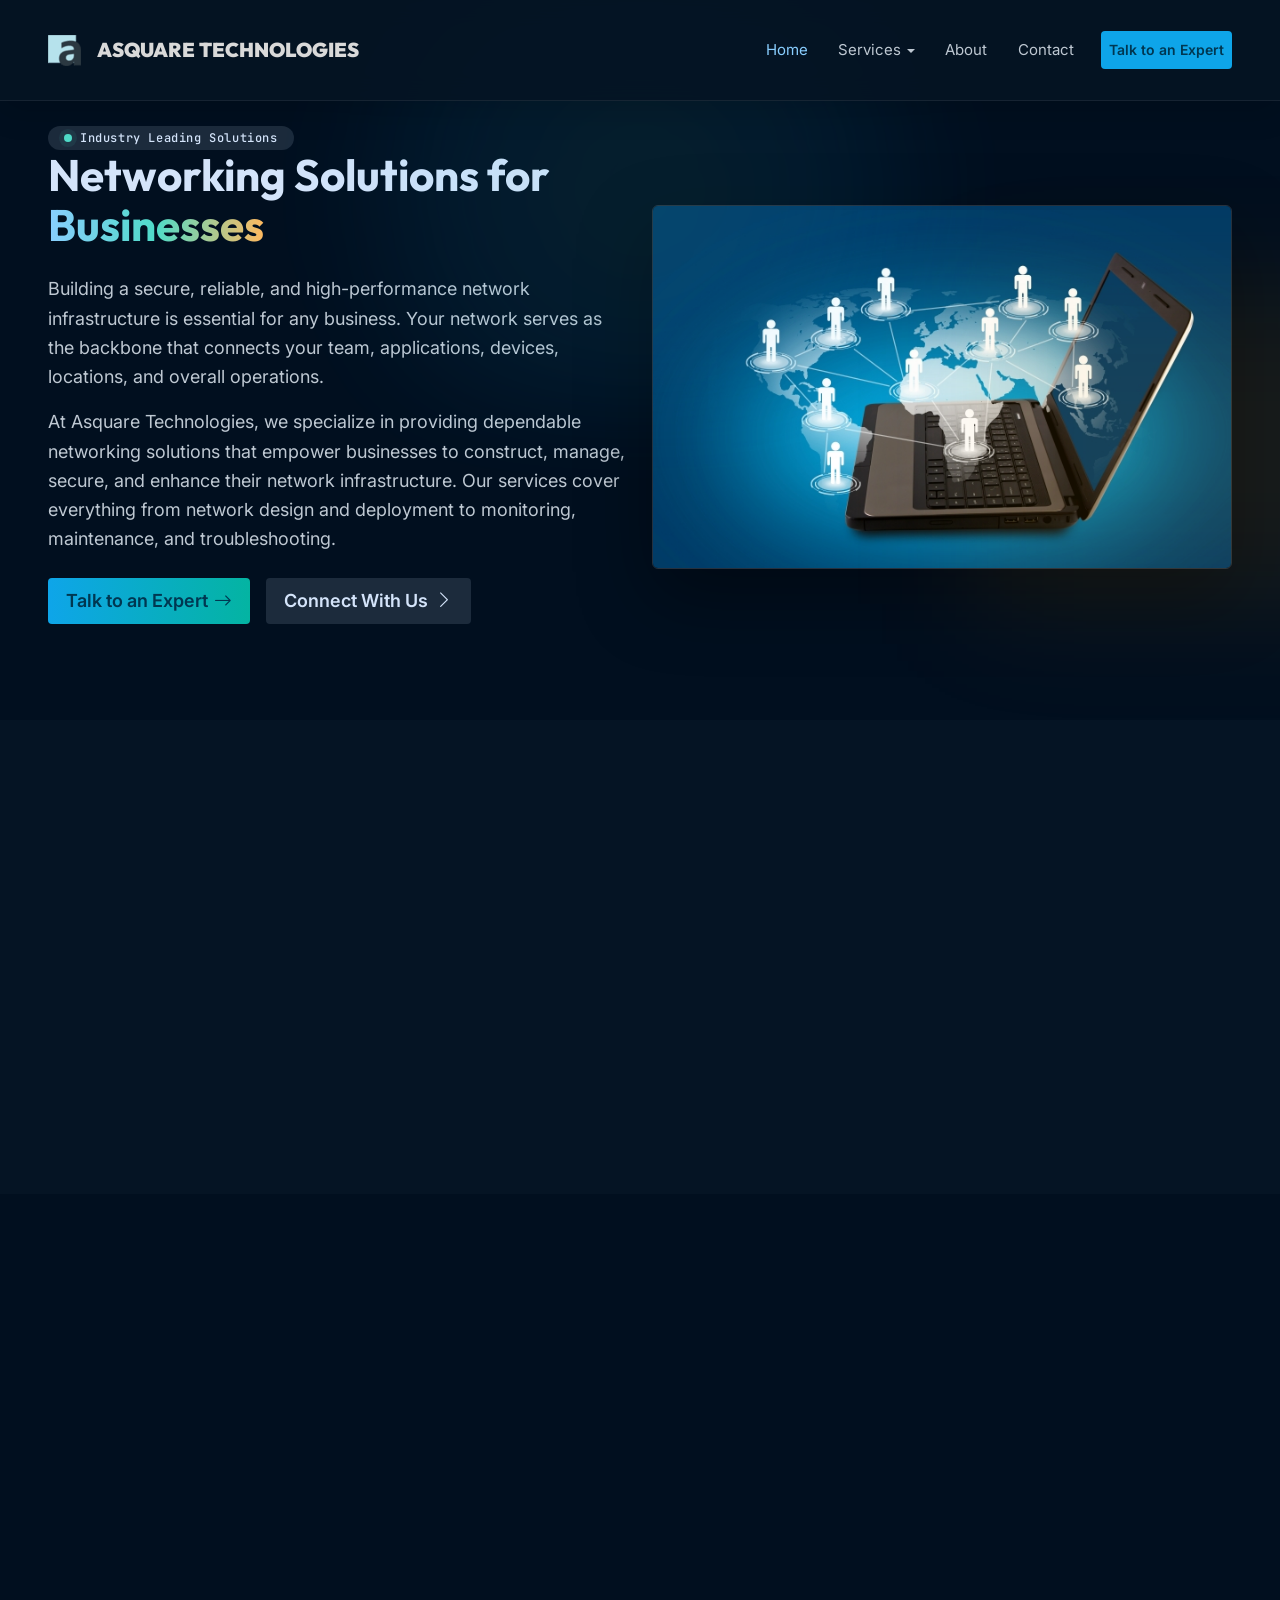
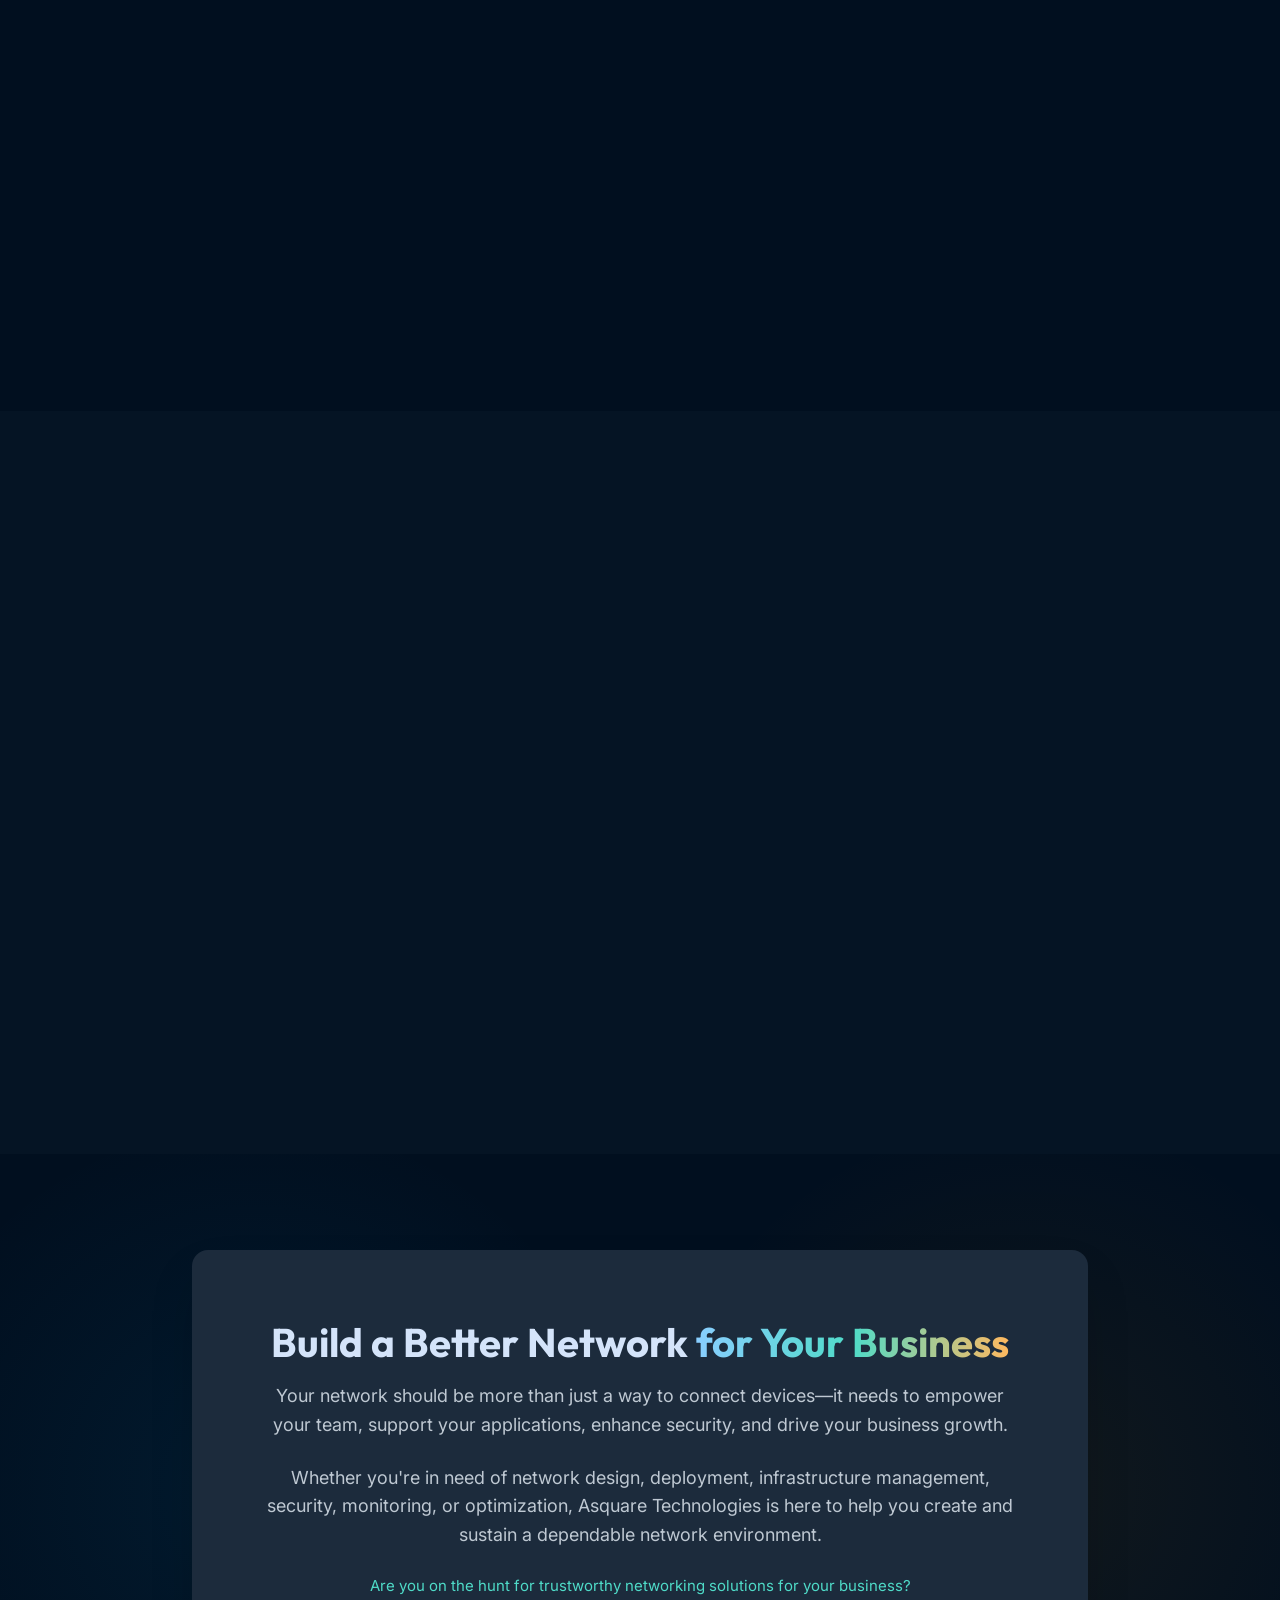
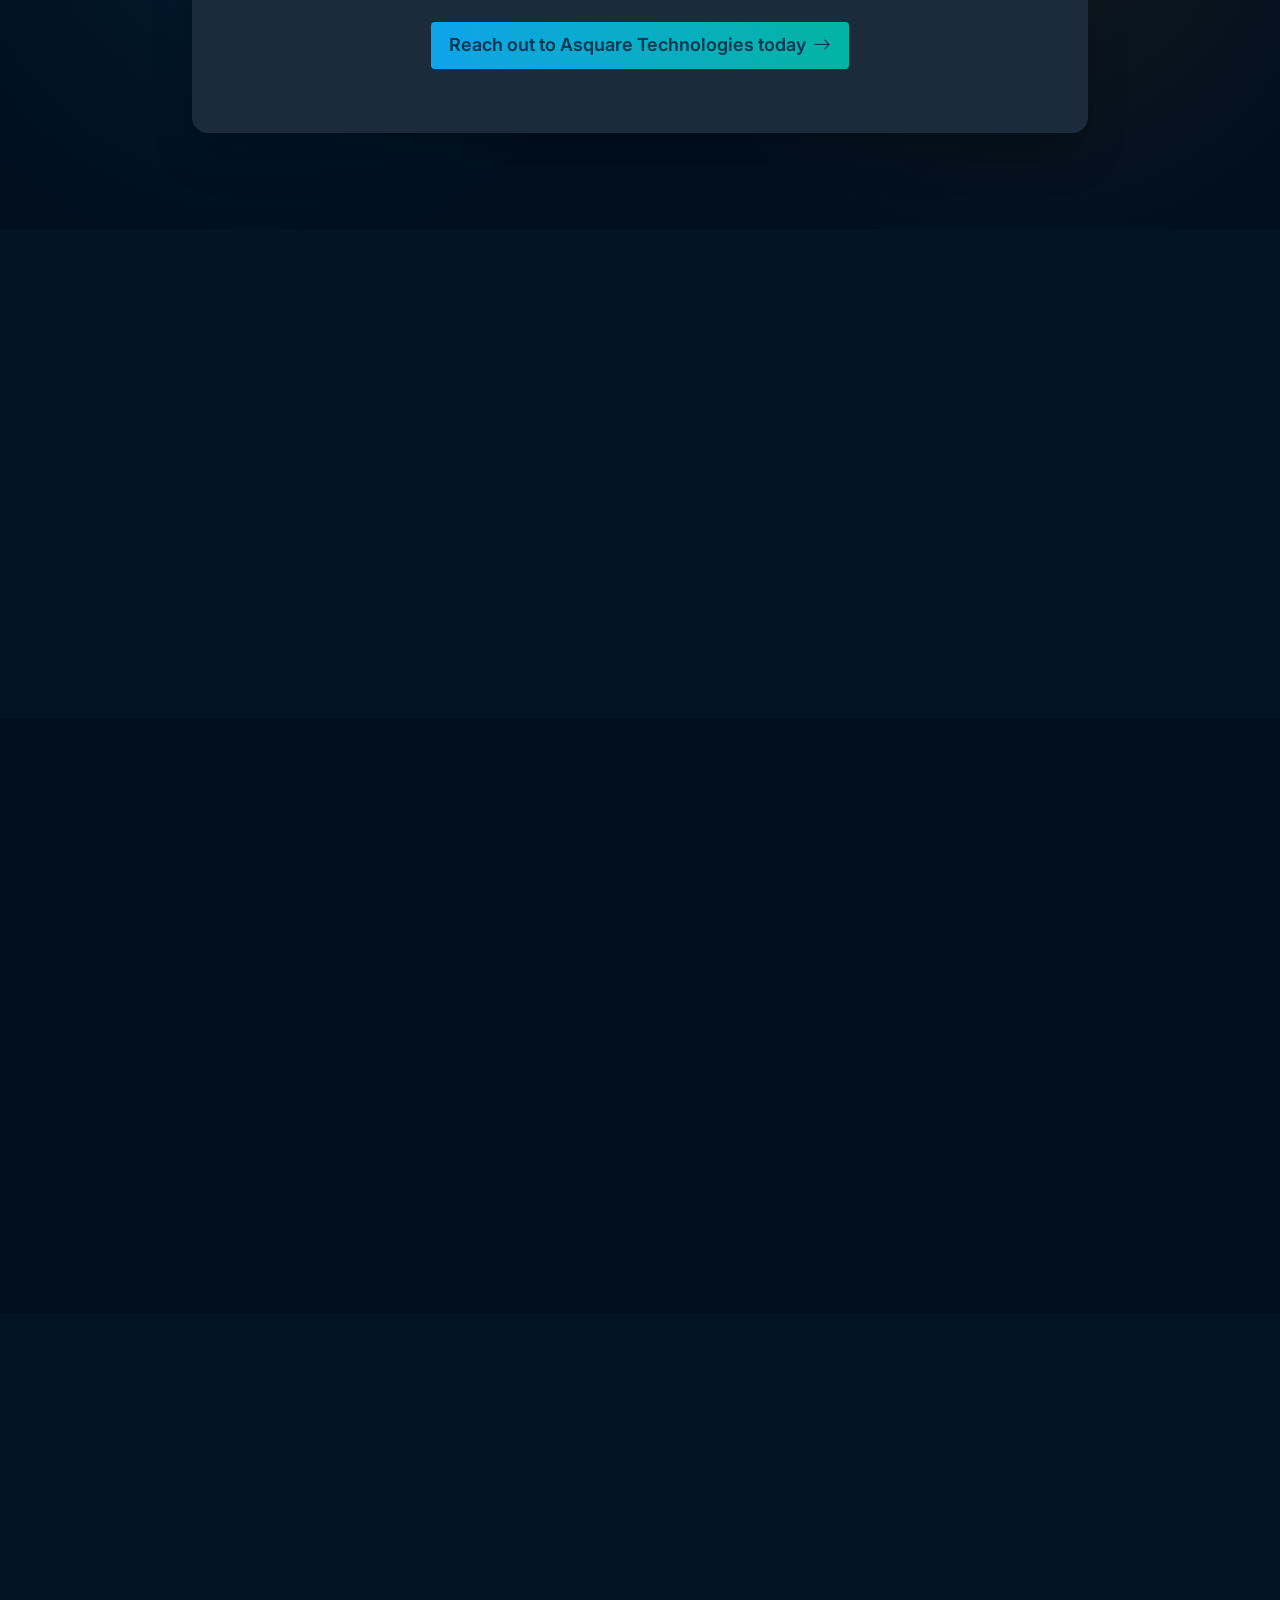
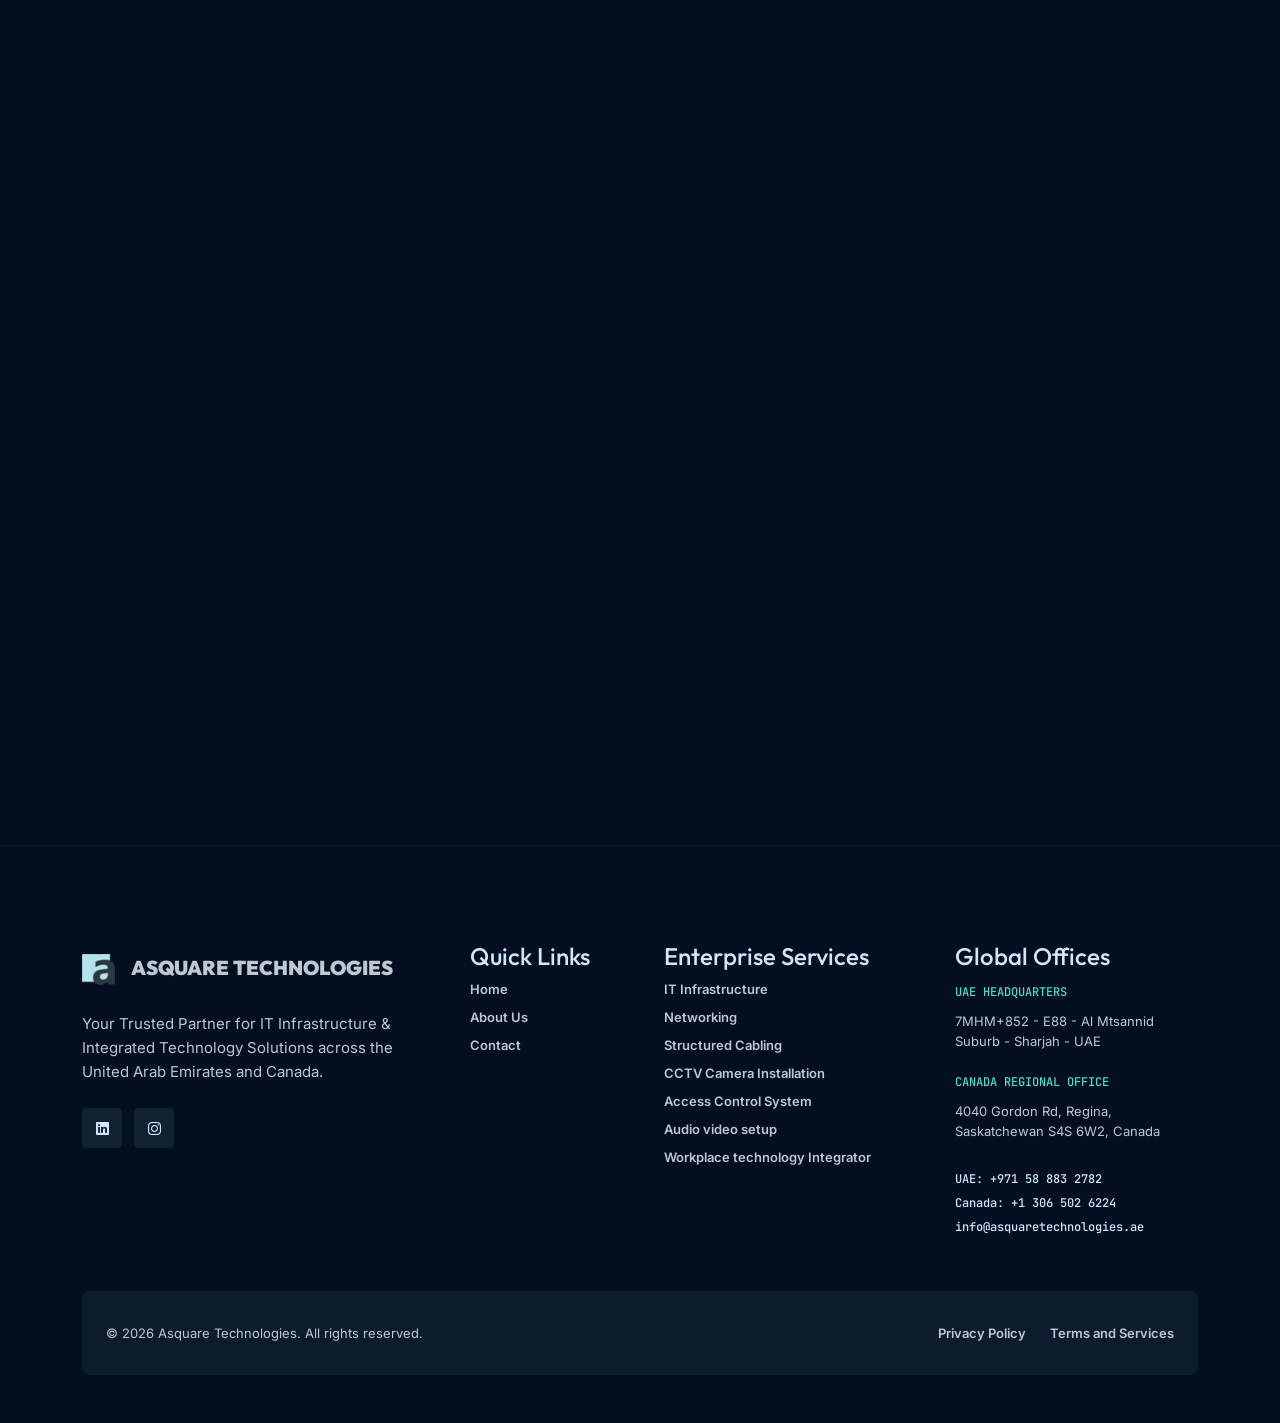
<file: networking-solutions/index.html>
<!doctype html>
<html lang="en">
    <head>
        <meta charset="utf-8">
        <meta name="viewport" content="width=device-width, initial-scale=1">
        <meta name="description" content="Explore business networking services from Asquare Technologies, including secure, scalable connectivity solutions across the UAE and Canada.">
        <meta name="robots" content="index, follow">
        <meta name="author" content="Asquare Technologies">
        <link rel="canonical" href="https://www.asquaretechnologies.ae/networking-solutions/">
        <title>Networking Solutions for Businesses | Asquare Technologies</title>
        <!-- Favicons -->
        <link rel="icon" type="image/png" href="../assets/images/favicon/favicon-96x96.png" sizes="96x96" />
        <link rel="icon" type="image/svg+xml" href="../assets/images/favicon/favicon.svg" />
        <link rel="shortcut icon" href="../assets/images/favicon/favicon.ico" />
        <link rel="apple-touch-icon" sizes="180x180" href="../assets/images/favicon/apple-touch-icon.png" />
        <meta name="apple-mobile-web-app-title" content="Asquare Technologies" />
        <link rel="manifest" href="../assets/images/favicon/site.webmanifest" />
        <!-- Open Graph / Facebook / LinkedIn -->
        <meta property="og:type" content="website">
        <meta property="og:site_name" content="Asquare Technologies">
        <meta property="og:title" content="Networking Solutions for Businesses | Asquare Technologies">
        <meta property="og:description" content="Explore business networking services from Asquare Technologies, including secure, scalable connectivity solutions across the UAE and Canada.">
        <meta property="og:url" content="https://www.asquaretechnologies.ae/networking-solutions/">
        <meta property="og:image" content="https://www.asquaretechnologies.ae/assets/images/networking/networking-solutions-og.webp">
        <meta property="og:image:width" content="1200">
        <meta property="og:image:height" content="630">
        <meta property="og:locale" content="en_US">
        <!-- Twitter Card -->
        <meta name="twitter:card" content="summary_large_image">
        <meta name="twitter:title" content="Networking Solutions for Businesses | Asquare Technologies">
        <meta name="twitter:description" content="Explore business networking services from Asquare Technologies, including secure, scalable connectivity solutions across the UAE and Canada.">
        <meta name="twitter:image" content="https://www.asquaretechnologies.ae/assets/images/networking/networking-solutions-og.webp">
        <meta name="theme-color" content="#051424">
        <link rel="preconnect" href="https://fonts.googleapis.com">
        <link rel="preconnect" href="https://fonts.gstatic.com" crossorigin>
        <link rel="preconnect" href="https://cdn.jsdelivr.net">
        <link rel="preconnect" href="https://cdnjs.cloudflare.com">
        <!-- LCP image: preloaded so the browser fetches it immediately instead of discovering it late in the DOM -->
        <link rel="preload" as="image" href="../assets/images/networking/networking-solutions-for-businesses.webp" fetchpriority="high">
        <!-- Layout-critical CSS: kept render-blocking to avoid any flash of unstyled content -->
        <link href="https://cdn.jsdelivr.net/npm/bootstrap@5.3.3/dist/css/bootstrap.min.css" rel="stylesheet">
        <link rel="stylesheet" href="https://cdn.jsdelivr.net/npm/swiper@11/swiper-bundle.min.css"/>
        <link href="https://unpkg.com/aos@2.3.1/dist/aos.css" rel="stylesheet">
        <link rel="stylesheet" href="../assets/css/style.css">
        <link rel="stylesheet" href="../assets/css/networking.css">
        <!-- Non-critical CSS (webfonts, icon fonts): loaded without blocking first paint, then swapped in -->
        <link rel="preload" as="style" href="https://fonts.googleapis.com/css2?family=Inter:wght@400;500;600;700&family=JetBrains+Mono:wght@500;600;700&family=Outfit:wght@500;600;700&display=swap" onload="this.onload=null;this.rel='stylesheet'">
        <link rel="preload" as="style" href="https://cdn.jsdelivr.net/npm/bootstrap-icons@1.11.3/font/bootstrap-icons.css" onload="this.onload=null;this.rel='stylesheet'">
        <link rel="preload" as="style" href="https://cdnjs.cloudflare.com/ajax/libs/font-awesome/5.15.4/css/all.min.css" onload="this.onload=null;this.rel='stylesheet'">
        <noscript>
            <link href="https://fonts.googleapis.com/css2?family=Inter:wght@400;500;600;700&family=JetBrains+Mono:wght@500;600;700&family=Outfit:wght@500;600;700&display=swap" rel="stylesheet">
            <link href="https://cdn.jsdelivr.net/npm/bootstrap-icons@1.11.3/font/bootstrap-icons.css" rel="stylesheet">
            <link rel="stylesheet" href="https://cdnjs.cloudflare.com/ajax/libs/font-awesome/5.15.4/css/all.min.css">
        </noscript>
        <script type="application/ld+json">
            {
                "@context": "https://schema.org",
                "@graph": [
                {
                    "@type": "Organization",
                    "@id": "https://www.asquaretechnologies.ae/#organization",
                    "name": "Asquare Technologies",
                    "url": "https://www.asquaretechnologies.ae/",
                    "logo": {
                        "@type": "ImageObject",
                        "url": "https://www.asquaretechnologies.ae/assets/images/logo.png"
                    },
                    "description": "IT infrastructure and integrated technology solutions provider serving businesses in the UAE and Canada.",
                    "email": "info@asquaretechnologies.ae",
                    "sameAs": [
                    "https://www.linkedin.com/company/asquare-technologies-uae/",
                    "https://www.instagram.com/asquare.technologies/"
                    ],
                    "areaServed": [
                    { "@type": "Country", "name": "United Arab Emirates" },
                    { "@type": "Country", "name": "Canada" }
                    ],
                    "contactPoint": [
                    {
                        "@type": "ContactPoint",
                        "telephone": "+971-58-883-2782",
                        "contactType": "sales",
                        "areaServed": "AE",
                        "availableLanguage": ["English"]
                    },
                    {
                        "@type": "ContactPoint",
                        "telephone": "+1-306-502-6224",
                        "contactType": "sales",
                        "areaServed": "CA",
                        "availableLanguage": ["English"]
                    }
                    ]
                },
                {
                    "@type": "LocalBusiness",
                    "@id": "https://www.asquaretechnologies.ae/#uae-office",
                    "name": "Asquare Technologies - UAE Headquarters",
                    "parentOrganization": { "@id": "https://www.asquaretechnologies.ae/#organization" },
                    "url": "https://www.asquaretechnologies.ae/",
                    "image": "https://www.asquaretechnologies.ae/assets/images/logo.png",
                    "telephone": "+971588832782",
                    "email": "info@asquaretechnologies.ae",
                    "address": {
                        "@type": "PostalAddress",
                        "streetAddress": "7MHM+852 - E88 - Al Mtsannid Suburb",
                        "addressLocality": "Sharjah",
                        "addressCountry": "AE"
                    }
                },
                {
                    "@type": "LocalBusiness",
                    "@id": "https://www.asquaretechnologies.ae/#canada-office",
                    "name": "Asquare Technologies - Canada Regional Office",
                    "parentOrganization": { "@id": "https://www.asquaretechnologies.ae/#organization" },
                    "url": "https://www.asquaretechnologies.ae/",
                    "image": "https://www.asquaretechnologies.ae/assets/images/logo.png",
                    "telephone": "+13065026224",
                    "email": "info@asquaretechnologies.ae",
                    "address": {
                        "@type": "PostalAddress",
                        "streetAddress": "4040 Gordon Rd",
                        "addressLocality": "Regina",
                        "addressRegion": "SK",
                        "postalCode": "S4S 6W2",
                        "addressCountry": "CA"
                    }
                },
                {
                    "@type": "WebSite",
                    "@id": "https://www.asquaretechnologies.ae/#website",
                    "url": "https://www.asquaretechnologies.ae/",
                    "name": "Asquare Technologies",
                    "publisher": { "@id": "https://www.asquaretechnologies.ae/#organization" }
                },
                {
                    "@type": "WebPage",
                    "@id": "https://www.asquaretechnologies.ae/networking-solutions/#webpage",
                    "url": "https://www.asquaretechnologies.ae/networking-solutions/",
                    "name": "Networking Solutions for Businesses | Asquare Technologies",
                    "description": "Explore business networking services from Asquare Technologies, including secure, scalable connectivity solutions across the UAE and Canada.",
                    "inLanguage": "en",
                    "isPartOf": { "@id": "https://www.asquaretechnologies.ae/#website" },
                    "about": { "@id": "https://www.asquaretechnologies.ae/networking-solutions/#service" },
                    "primaryImageOfPage": {
                        "@type": "ImageObject",
                        "url": "https://www.asquaretechnologies.ae/assets/images/networking/networking-solutions-og.webp",
                        "width": 1200,
                        "height": 630
                    },
                    "breadcrumb": { "@id": "https://www.asquaretechnologies.ae/networking-solutions/#breadcrumb" }
                },
                {
                    "@type": "BreadcrumbList",
                    "@id": "https://www.asquaretechnologies.ae/networking-solutions/#breadcrumb",
                    "itemListElement": [
                    { "@type": "ListItem", "position": 1, "name": "Home", "item": "https://www.asquaretechnologies.ae/" },
                    { "@type": "ListItem", "position": 2, "name": "Services", "item": "https://www.asquaretechnologies.ae/#services" },
                    { "@type": "ListItem", "position": 3, "name": "Networking Solutions", "item": "https://www.asquaretechnologies.ae/networking-solutions/" }
                    ]
                },
                {
                    "@type": "Service",
                    "@id": "https://www.asquaretechnologies.ae/networking-solutions/#service",
                    "name": "Networking Solutions for Businesses",
                    "serviceType": "Business network design, deployment, security, monitoring and management",
                    "description": "Network design and architecture, installation and deployment, LAN/WAN, wireless, network security, monitoring, maintenance, troubleshooting, performance optimization and upgrades for businesses.",
                    "url": "https://www.asquaretechnologies.ae/networking-solutions/",
                    "provider": { "@id": "https://www.asquaretechnologies.ae/#organization" },
                    "areaServed": [
                        { "@type": "Country", "name": "United Arab Emirates" },
                        { "@type": "Country", "name": "Canada" }
                    ],
                    "audience": { "@type": "BusinessAudience", "audienceType": "Businesses" },
                    "hasOfferCatalog": {
                        "@type": "OfferCatalog",
                        "name": "Networking Services",
                        "itemListElement": [
                            { "@type": "Offer", "itemOffered": { "@type": "Service", "name": "Network Design & Architecture" } },
                            { "@type": "Offer", "itemOffered": { "@type": "Service", "name": "Network Installation & Deployment" } },
                            { "@type": "Offer", "itemOffered": { "@type": "Service", "name": "Network Monitoring & Management" } },
                            { "@type": "Offer", "itemOffered": { "@type": "Service", "name": "Network Security Solutions" } },
                            { "@type": "Offer", "itemOffered": { "@type": "Service", "name": "Wireless Networking Solutions" } },
                            { "@type": "Offer", "itemOffered": { "@type": "Service", "name": "LAN & WAN Networking" } }
                        ]
                    }
                },
                {
                    "@type": "FAQPage",
                    "@id": "https://www.asquaretechnologies.ae/networking-solutions/#faq",
                    "mainEntity": [
                    {
                        "@type": "Question",
                        "name": "What are networking solutions?",
                        "acceptedAnswer": {
                            "@type": "Answer",
                            "text": "Networking solutions refer to a range of technologies, services, and infrastructure that work together to securely and reliably connect computers, devices, users, applications, and locations. This can encompass everything from network design and LAN/WAN setups to wireless networking, network security, monitoring, management, and optimization."
                        }
                    },
                    {
                        "@type": "Question",
                        "name": "What are network infrastructure services?",
                        "acceptedAnswer": {
                            "@type": "Answer",
                            "text": "Network infrastructure services involve the planning, design, deployment, maintenance, monitoring, and optimization of both the physical and logical components that facilitate business connectivity."
                        }
                    },
                    {
                        "@type": "Question",
                        "name": "What do network infrastructure management services include?",
                        "acceptedAnswer": {
                            "@type": "Answer",
                            "text": "Network infrastructure management services typically cover network monitoring, maintenance, troubleshooting, configuration management, performance optimization, security management, and infrastructure upgrades."
                        }
                    },
                    {
                        "@type": "Question",
                        "name": "Why does a business need professional networking services?",
                        "acceptedAnswer": {
                            "@type": "Answer",
                            "text": "Having a professionally designed and managed network can significantly enhance a business's connectivity, reliability, security, scalability, and overall IT performance, all while minimizing the chances of network-related disruptions."
                        }
                    },
                    {
                        "@type": "Question",
                        "name": "How do I choose the right network services company?",
                        "acceptedAnswer": {
                            "@type": "Answer",
                            "text": "When selecting a network services company, look for one that truly understands your business needs, has experience with your specific infrastructure, offers scalable solutions, prioritizes security, and provides ongoing support and management."
                        }
                    },
                    {
                        "@type": "Question",
                        "name": "Can networking solutions support multiple business locations?",
                        "acceptedAnswer": {
                            "@type": "Answer",
                            "text": "Yes, networking solutions can be tailored to connect various offices, branches, facilities, remote users, and other locations, all while ensuring the right level of security and performance."
                        }
                    }
                    ]
                }
                ]
            }
        </script>
        <!-- Google tag (gtag.js) - Google Analytics 4 -->
        <script async src="https://www.googletagmanager.com/gtag/js?id=G-MG5LZNRR6L"></script>
        <script>
          window.dataLayer = window.dataLayer || [];
          function gtag(){dataLayer.push(arguments);}
          gtag('js', new Date());
        
          gtag('config', 'G-MG5LZNRR6L');
        </script>
    </head>
    <body>
        <header class="site-header" id="site-header">
            <nav class="navbar navbar-expand-xl navbar-dark">
                <div class="container-xxl px-4 px-lg-5">
                    <a class="brand d-flex align-items-center gap-3 text-decoration-none" href="https://www.asquaretechnologies.ae/" aria-label="Asquare Technologies home">
                        <img src="../assets/images/logo.png" alt="asquare technologies" title="asquare technologies" height="31" width="33" class="img-fluid" decoding="async"/>
                        <span class="brand-copy">
                            <strong>ASQUARE TECHNOLOGIES</strong>
                        </span>
                    </a>
                    <button class="navbar-toggler border-0 shadow-none" type="button" data-bs-toggle="collapse" data-bs-target="#mainNav" aria-controls="mainNav" aria-expanded="false" aria-label="Toggle navigation">
                        <span class="navbar-toggler-icon"></span>
                    </button>
                    <div class="collapse navbar-collapse" id="mainNav">
                        <ul class="navbar-nav ms-auto align-items-xl-center gap-xl-2 gap-1">
                            <li class="nav-item">
                                <a class="nav-link active" href="https://www.asquaretechnologies.ae/">Home</a>
                            </li>
                            <!-- SERVICES DROPDOWN -->
                            <li class="nav-item dropdown">
                                <a class="nav-link dropdown-toggle" href="#services" id="servicesDropdown" role="button" data-bs-toggle="dropdown" aria-expanded="false">Services</a>
                                <ul class="dropdown-menu services-dropdown" aria-labelledby="servicesDropdown">
                                    <li>
                                        <a class="dropdown-item" href="https://www.asquaretechnologies.ae/it-infrastructure-services/">IT Infrastructure</a>
                                    </li>
                                    <li>
                                        <a class="dropdown-item" href="https://www.asquaretechnologies.ae/networking-solutions/">Networking</a>
                                    </li>
                                    <li>
                                        <a class="dropdown-item" href="https://www.asquaretechnologies.ae/structured-cabling-services/">Structured Cabling</a>
                                    </li>
                                    <li>
                                        <a class="dropdown-item" href="https://www.asquaretechnologies.ae/cctv-camera-installation/">CCTV Camera Installation</a>
                                    </li>
                                    <li>
                                        <a class="dropdown-item" href="https://www.asquaretechnologies.ae/best-biometric-access-control-system/">Access Control System</a>
                                    </li>
                                    <li>
                                        <a class="dropdown-item" href="https://www.asquaretechnologies.ae/conference-room-audio-video-setup/">Audio video setup</a>
                                    </li>
                                    <li>
                                        <a class="dropdown-item" href="https://www.asquaretechnologies.ae/turnkey-workplace-technology-integrator/">Workplace technology Integrator</a>
                                    </li>
<li>
                                        <a class="dropdown-item" href="https://www.asquaretechnologies.ae/led-screen-installation-company/">LED Screen Installation</a>
                                    </li>
                                </ul>
                            </li>
                            <li class="nav-item">
                                <a class="nav-link" href="https://www.asquaretechnologies.ae/about-us/">About</a>
                            </li>
                            <!--<li class="nav-item">
                                <a class="nav-link" href="https://www.asquaretechnologies.ae/blog/">Blog</a>
                            </li>-->
                            <li class="nav-item">
                                <a class="nav-link" href="https://www.asquaretechnologies.ae/contact/">Contact</a>
                            </li>
                        </ul>
                        <div class="header-actions ms-xl-3 mt-3 mt-xl-0 d-flex align-items-center gap-2">
                            <a class="btn btn-primary-accent btn-sm px-2 py-2-5" href="https://wa.me/971588832782/">Talk to an Expert</a>
                        </div>
                    </div>
                </div>
            </nav>
        </header>
        <main>
            <!-- Hero Section -->
            <section class="hero section-dark">
                <div class="container-xxl px-4 px-md-5">
                    <div class="hero-inner">
                        <!-- Ambient background elements -->
                        <div class="ambient ambient-top"></div>
                        <div class="ambient ambient-gold"></div>
                        <div class="row align-items-center">
                            <div class="col-lg-6 hero-copy">
                                <div class="trust-badge"><span class="pulse-dot"></span>Industry Leading Solutions</div>
                                <h1>Networking Solutions for <span>Businesses</span></h1>
                                <p class="hero-lead">Building a secure, reliable, and high-performance network infrastructure is essential for any business. Your network serves as the backbone that connects your team, applications, devices, locations, and overall operations.</p>
                                <p class="hero-lead">At Asquare Technologies, we specialize in providing dependable networking solutions that empower businesses to construct, manage, secure, and enhance their network infrastructure. Our services cover everything from network design and deployment to monitoring, maintenance, and troubleshooting.</p>
                                <div class="d-flex flex-wrap gap-3 pt-2">
                                    <a href="https://wa.me/971588832782/" class="btn btn-gradient btn-lg">Talk to an Expert <i class="bi bi-arrow-right"></i></a>
                                    <a href="https://www.asquaretechnologies.ae/contact/" class="btn btn-surface btn-lg">Connect With Us <i class="bi bi-chevron-right"></i></a>
                                </div>
                            </div>
                            <div class="col-lg-6 hero-grid">
                                <img src="../assets/images/networking/networking-solutions-for-businesses.webp" alt="Networking solutions for businesses" title="Networking solutions for businesses" height="433" width="650" class="img-fluid rounded-2" loading="eager" fetchpriority="high" decoding="async"/>
                            </div>
                        </div>
                    </div>
                </div>
            </section>
            <!-- TRUST / STATS -->
            <section class="section section-alt" id="about">
                <div data-aos="fade-up" data-aos-anchor-placement="top-center">
                    <div class="container-xxl px-4 px-lg-5">
                        <div class="section-heading split">
                            <div>
                                <div class="h2">Trusted IT Infrastructure Service <span> Provider for Modern Businesses</span></div>
                            </div>
                        </div>
                        <div class="row g-4">
                            <div class="col-md-4">
                                <div class="stat-card">
                                    <strong>165+</strong>
                                    <span class="text-blue">Projects Delivered</span>
                                </div>
                            </div>
                            <div class="col-md-4">
                                <div class="stat-card">
                                    <strong>6+</strong>
                                    <span class="text-gold">Years of Experience</span>
                                </div>
                            </div>
                            <div class="col-md-4">
                                <div class="stat-card">
                                    <strong>UAE &amp; CANADA</strong>
                                    <span class="text-teal">Service Locations</span>
                                </div>
                            </div>
                        </div>
                    </div>
                </div>
            </section>
            <!-- CLIENTS -->
            <section class="section-sm section-dark" id="projects">
                <div data-aos="fade-up" data-aos-anchor-placement="top-center">
                    <div class="container-xxl px-4 px-lg-5">
                        <div class="h2">Trusted by Businesses</div>
                        <div class="carousel-container" id="carouselContainer">
                            <div class="carousel-wrapper">
                                <div class="carousel-track" id="track" style="transform: translateX(0)">
                                    <div class="client-carousel-item">
                                        <div class="client-card">
                                            <img src="../assets/images/clients/al-burj-properties.webp" alt="Al burj properties" title="Al burj properties" height="150" width="200" class="img-fluid rounded-2" loading="lazy" decoding="async"/>
                                        </div>
                                    </div>
                                    <div class="client-carousel-item">
                                        <div class="client-card">
                                            <img src="../assets/images/clients/al-khalil-group.webp" alt="Al khalil group" title="Al khalil group" height="150" width="200" class="img-fluid rounded-2" loading="lazy" decoding="async"/>
                                        </div>
                                    </div>
                                    <div class="client-carousel-item">
                                        <div class="client-card">
                                            <img src="../assets/images/clients/al-tawr-center.webp" alt="Al tawr center" title="Al tawr center" height="150" width="200" class="img-fluid rounded-2" loading="lazy" decoding="async"/>
                                        </div>
                                    </div>
                                    <div class="client-carousel-item">
                                        <div class="client-card">
                                            <img src="../assets/images/clients/ayur-vaidya.webp" alt="Ayur vaidya" title="Ayur vaidya" height="150" width="200" class="img-fluid rounded-2" loading="lazy" decoding="async"/>
                                        </div>
                                    </div>
                                    <div class="client-carousel-item">
                                        <div class="client-card">
                                            <img src="../assets/images/clients/culines.webp" alt="Culines" title="Culines" height="150" width="200" class="img-fluid rounded-2" loading="lazy" decoding="async"/>
                                        </div>
                                    </div>
                                    <div class="client-carousel-item">
                                        <div class="client-card">
                                            <img src="../assets/images/clients/data-tel.webp" alt="Data tel" title="Data tel" height="150" width="200" class="img-fluid rounded-2" loading="lazy" decoding="async"/>
                                        </div>
                                    </div>
                                    <div class="client-carousel-item">
                                        <div class="client-card">
                                            <img src="../assets/images/clients/dhe-swagat.webp" alt="Dhe swagat" title="Dhe swagat" height="150" width="200" class="img-fluid rounded-2" loading="lazy" decoding="async"/>
                                        </div>
                                    </div>
                                    <div class="client-carousel-item">
                                        <div class="client-card">
                                            <img src="../assets/images/clients/kathis.webp" alt="Kathis" title="Kathis" height="150" width="200" class="img-fluid rounded-2" loading="lazy" decoding="async"/>
                                        </div>
                                    </div>
                                    <div class="client-carousel-item">
                                        <div class="client-card">
                                            <img src="../assets/images/clients/office-flux.webp" alt="Office flux" title="Office flux" height="150" width="200" class="img-fluid rounded-2" loading="lazy" decoding="async"/>
                                        </div>
                                    </div>
                                    <div class="client-carousel-item">
                                        <div class="client-card">
                                            <img src="../assets/images/clients/open-master-games.webp" alt="Open master games" title="Open master games" height="150" width="200" class="img-fluid rounded-2" loading="lazy" decoding="async"/>
                                        </div>
                                    </div>
                                    <div class="client-carousel-item">
                                        <div class="client-card">
                                            <img src="../assets/images/clients/service-4u.webp" alt="Service 4u" title="Service 4u" height="150" width="200" class="img-fluid rounded-2" loading="lazy" decoding="async"/>
                                        </div>
                                    </div>
                                    <div class="client-carousel-item">
                                        <div class="client-card">
                                            <img src="../assets/images/clients/space-deck.webp" alt="Space deck" title="Space deck" height="150" width="200" class="img-fluid rounded-2" loading="lazy" decoding="async"/>
                                        </div>
                                    </div>
                                    <div class="client-carousel-item">
                                        <div class="client-card">
                                            <img src="../assets/images/clients/tolia.webp" alt="Tolia" title="Tolia" height="150" width="200" class="img-fluid rounded-2" loading="lazy" decoding="async"/>
                                        </div>
                                    </div>
                                    <div class="client-carousel-item">
                                        <div class="client-card">
                                            <img src="../assets/images/clients/wiz-kidz.webp" alt="Wiz kids" title="Wiz kids" height="150" width="200" class="img-fluid rounded-2" loading="lazy" decoding="async"/>
                                        </div>
                                    </div>
                                </div>
                            </div>
                            <div class="carousel-controls">
                                <button class="carousel-button" id="prevBtn" aria-label="Previous clients">
                                    <i class="bi bi-chevron-left"></i>
                                </button>
                                <div class="carousel-indicators" id="indicators"></div>
                                <button class="carousel-button" id="nextBtn" aria-label="Next clients">
                                    <i class="bi bi-chevron-right"></i>
                                </button>
                            </div>
                        </div>
                    </div>
                </div>
            </section>
            <section class="section section-alt" data-section="services">
                <div data-aos="fade-up" data-aos-anchor-placement="top-center">
                    <div class="container">
                        <div class="section-heading mb-3">
                            <div>
                                <h2 class="mb-3">Comprehensive Networking Solutions <span>for Modern Businesses</span></h2>
                                <p class="pb-3 mb-0">Every business has its own unique needs when it comes to connectivity, security, performance, and scalability. That’s why our networking solutions are tailored to fit your infrastructure, align with your business goals, and support your future growth.</p>
                                <p class="pb-3 mb-0">We partner with organizations to plan, implement, and manage network environments that ensure smooth day-to-day operations.</p>
                                <p class="pb-3 mb-0">Our networking services can assist with:</p>
                            </div>
                        </div>
                        <div class="row g-4">
                            <div class="col-lg-4 col-md-6">
                                <div class="service-card flex-row align-items-center">
                                    <div class="d-flex align-items-center justify-content-between mb-0">
                                        <i class="boot-icon bi bi-bezier gold-para"></i>
                                    </div>
                                    <h3 class="my-0">Network design and architecture</h3>
                                </div>
                            </div>
                            <div class="col-lg-4 col-md-6">
                                <div class="service-card flex-row align-items-center">
                                    <div class="d-flex align-items-center justify-content-between mb-0">
                                        <i class="boot-icon bi bi-file-arrow-down gold-para"></i>
                                    </div>
                                    <h3 class="my-0">Network installation and deployment</h3>
                                </div>
                            </div>
                            <div class="col-lg-4 col-md-6">
                                <div class="service-card flex-row align-items-center">
                                    <div class="d-flex align-items-center justify-content-between mb-0">
                                        <i class="boot-icon bi bi-router gold-para"></i>
                                    </div>
                                    <h3 class="my-0">LAN and WAN infrastructure</h3>
                                </div>
                            </div>
                            <div class="col-lg-4 col-md-6">
                                <div class="service-card flex-row align-items-center">
                                    <div class="d-flex align-items-center justify-content-between mb-0">
                                        <i class="boot-icon bi bi-wifi gold-para"></i>
                                    </div>
                                    <h3 class="my-0">Wireless network solutions</h3>
                                </div>
                            </div>
                            <div class="col-lg-4 col-md-6">
                                <div class="service-card flex-row align-items-center">
                                    <div class="d-flex align-items-center justify-content-between mb-0">
                                        <i class="boot-icon bi bi-shield-check gold-para"></i>
                                    </div>
                                    <h3 class="my-0">Network security </h3>
                                </div>
                            </div>
                            <div class="col-lg-4 col-md-6">
                                <div class="service-card flex-row align-items-center">
                                    <div class="d-flex align-items-center justify-content-between mb-0">
                                        <i class="boot-icon bi bi-tv gold-para"></i>
                                    </div>
                                    <h3 class="my-0">Network monitoring and management</h3>
                                </div>
                            </div>
                            <div class="col-lg-4 col-md-6">
                                <div class="service-card flex-row align-items-center">
                                    <div class="d-flex align-items-center justify-content-between mb-0">
                                        <i class="boot-icon bi bi-caret-up-square gold-para"></i>
                                    </div>
                                    <h3 class="my-0">Network performance optimization</h3>
                                </div>
                            </div>
                            <div class="col-lg-4 col-md-6">
                                <div class="service-card flex-row align-items-center">
                                    <div class="d-flex align-items-center justify-content-between mb-0">
                                        <i class="boot-icon bi bi-database-check gold-para"></i>
                                    </div>
                                    <h3 class="my-0">Network troubleshooting</h3>
                                </div>
                            </div>
                            <div class="col-lg-4 col-md-6">
                                <div class="service-card flex-row align-items-center">
                                    <div class="d-flex align-items-center justify-content-between mb-0">
                                        <i class="boot-icon bi bi-graph-up gold-para"></i>
                                    </div>
                                    <h3 class="my-0">Network infrastructure upgrades</h3>
                                </div>
                            </div>
                            <div class="col-lg-4 col-md-6">
                                <div class="service-card flex-row align-items-center">
                                    <div class="d-flex align-items-center justify-content-between mb-0">
                                        <i class="boot-icon bi bi-geo gold-para"></i>
                                    </div>
                                    <h3 class="my-0">Multi-location connectivity</h3>
                                </div>
                            </div>
                            <div class="col-lg-4 col-md-6">
                                <div class="service-card flex-row align-items-center">
                                    <div class="d-flex align-items-center justify-content-between mb-0">
                                        <i class="boot-icon bi bi-envelope-paper gold-para"></i>
                                    </div>
                                    <h3 class="my-0">Network infrastructure maintenance</h3>
                                </div>
                            </div>
                            <div class="col-lg-4 col-md-6">
                                <div class="service-card flex-row align-items-center">
                                    <div class="d-flex align-items-center justify-content-between mb-0">
                                        <i class="boot-icon bi bi-modem gold-para"></i>
                                    </div>
                                    <h3 class="my-0">IT infrastructure integration</h3>
                                </div>
                            </div>
                        </div>
                    </div>
                </div>
            </section>
            <!-- Our Network Infrastructure Services -->
            <section class="section section-dark">
                <div data-aos="fade-up" data-aos-anchor-placement="top-center">
                    <div class="container">
                        <h2>Our Network <span>Infrastructure Services</span></h2>
                        <p>We offer comprehensive network infrastructure services that cover every stage of your network's lifecycle, from the initial planning and implementation to ongoing monitoring and optimization.</p>
                        <div class="row g-4">
                            <div class="col-md-6 col-lg-4">
                                <div class="industry-card solution-card">
                                    <div>
                                        <img src="../assets/images/networking/network-design-architecture.webp" alt="Network design and architecture" title="Network design and architecture" height="56" width="56" class="img-fluid rounded-2" loading="lazy" decoding="async"/>
                                    </div>
                                    <h3>Network Design & Architecture</h3>
                                    <p>A solidly designed network is crucial for ensuring reliable business connectivity. We take the time to understand your needs and create network architectures that prioritize performance, security, scalability, and business continuity.</p>
                                    <p>Our network design services can encompass:</p>
                                    <div class="d-flex gap-2 items-center">
                                        <i class="bi bi-check2-circle gold-para"></i>
                                        <p>Network architecture planning</p>
                                    </div>
                                    <div class="d-flex gap-2 items-center">
                                        <i class="bi bi-check2-circle gold-para"></i>
                                        <p>IP addressing and subnetting</p>
                                    </div>
                                    <div class="d-flex gap-2 items-center">
                                        <i class="bi bi-check2-circle gold-para"></i>
                                        <p>Network topology design</p>
                                    </div>
                                    <div class="d-flex gap-2 items-center">
                                        <i class="bi bi-check2-circle gold-para"></i>
                                        <p>LAN/WAN design</p>
                                    </div>
                                    <div class="d-flex gap-2 items-center">
                                        <i class="bi bi-check2-circle gold-para"></i>
                                        <p>Wireless network planning</p>
                                    </div>
                                    <div class="d-flex gap-2 items-center">
                                        <i class="bi bi-check2-circle gold-para"></i>
                                        <p>Network capacity planning</p>
                                    </div>
                                    <div class="d-flex gap-2 items-center">
                                        <i class="bi bi-check2-circle gold-para"></i>
                                        <p>Infrastructure assessment</p>
                                    </div>
                                    <div class="d-flex gap-2 items-center">
                                        <i class="bi bi-check2-circle gold-para"></i>
                                        <p>Scalability planning</p>
                                    </div>
                                </div>
                            </div>
                            <div class="col-md-6 col-lg-4">
                                <div class="industry-card solution-card">
                                    <div>
                                        <img src="../assets/images/networking/network-installation-deployment.webp" alt="Network installation and deployment" title="Network installation and deployment" height="56" width="56" class="img-fluid rounded-2" loading="lazy" decoding="async"/>
                                    </div>
                                    <h3>Network Installation & Deployment</h3>
                                    <p>Our dedicated team is here to assist with deploying network infrastructure across your offices, facilities, and various business locations. We emphasize proper configuration and deployment to ensure your network operates smoothly right from the start.</p>
                                    <p>Our deployment services may include:</p>
                                    <div class="d-flex gap-2 items-center">
                                        <i class="bi bi-check2-circle gold-para"></i>
                                        <p>Network device installation</p>
                                    </div>
                                    <div class="d-flex gap-2 items-center">
                                        <i class="bi bi-check2-circle gold-para"></i>
                                        <p>Switch and router configuration</p>
                                    </div>
                                    <div class="d-flex gap-2 items-center">
                                        <i class="bi bi-check2-circle gold-para"></i>
                                        <p>Wireless access point deployment</p>
                                    </div>
                                    <div class="d-flex gap-2 items-center">
                                        <i class="bi bi-check2-circle gold-para"></i>
                                        <p>Network connectivity setup</p>
                                    </div>
                                    <div class="d-flex gap-2 items-center">
                                        <i class="bi bi-check2-circle gold-para"></i>
                                        <p>Infrastructure configuration</p>
                                    </div>
                                    <div class="d-flex gap-2 items-center">
                                        <i class="bi bi-check2-circle gold-para"></i>
                                        <p>Network testing</p>
                                    </div>
                                    <div class="d-flex gap-2 items-center">
                                        <i class="bi bi-check2-circle gold-para"></i>
                                        <p>Documentation</p>
                                    </div>
                                </div>
                            </div>
                            <div class="col-md-6 col-lg-4">
                                <div class="industry-card solution-card">
                                    <div>
                                        <img src="../assets/images/networking/network-monitoring-management.webp" alt="Network monitoring and management" title="Network monitoring and management" height="56" width="56" class="img-fluid rounded-2" loading="lazy" decoding="async"/>
                                    </div>
                                    <h3>Network Monitoring & Management</h3>
                                    <p>The performance of your network can significantly impact productivity. Our network monitoring and management services are designed to help businesses spot potential issues, keep an eye on network health, and ensure reliable connectivity.</p>
                                    <p>We can monitor aspects such as:</p>
                                    <div class="d-flex gap-2 items-center">
                                        <i class="bi bi-check2-circle gold-para"></i>
                                        <p>Network availability</p>
                                    </div>
                                    <div class="d-flex gap-2 items-center">
                                        <i class="bi bi-check2-circle gold-para"></i>
                                        <p>Device performance</p>
                                    </div>
                                    <div class="d-flex gap-2 items-center">
                                        <i class="bi bi-check2-circle gold-para"></i>
                                        <p>Bandwidth utilization</p>
                                    </div>
                                    <div class="d-flex gap-2 items-center">
                                        <i class="bi bi-check2-circle gold-para"></i>
                                        <p>Network traffic</p>
                                    </div>
                                    <div class="d-flex gap-2 items-center">
                                        <i class="bi bi-check2-circle gold-para"></i>
                                        <p>Connectivity issues</p>
                                    </div>
                                    <div class="d-flex gap-2 items-center">
                                        <i class="bi bi-check2-circle gold-para"></i>
                                        <p>Performance bottlenecks</p>
                                    </div>
                                    <div class="d-flex gap-2 items-center">
                                        <i class="bi bi-check2-circle gold-para"></i>
                                        <p>Device health</p>
                                    </div>
                                    <div class="d-flex gap-2 items-center">
                                        <i class="bi bi-check2-circle gold-para"></i>
                                        <p>Network alerts</p>
                                    </div>
                                </div>
                            </div>
                        </div>
                    </div>
                </div>
            </section>
            <!-- Network Infrastructure Management Services -->
            <section class="section section-alt" id="network-infrastructure">
                <div data-aos="fade-up" data-aos-anchor-placement="top-center">
                    <div class="container">
                        <div class="section-heading">
                            <div>
                                <h2>Network Infrastructure <span>Management Services</span></h2>
                                <p>Managing a business network isn’t just a one-time task; it’s an ongoing journey that involves constant monitoring, maintenance, troubleshooting, and optimization. Our network infrastructure management services are designed to help organizations keep their network environments in top shape, ensuring that critical connectivity runs without a setback.</p>
                                <p class="mb-0">Depending on what you need, our services can cover:</p>
                            </div>
                        </div>
                        <div class="row g-4">
                            <div class="col-lg-4 col-md-6">
                                <div class="service-card gap-0">
                                    <div class="card-top mb-0">
                                        <img src="../assets/images/networking/network-monitoring.webp" alt="Network monitoring" title="Network monitoring" height="48" width="48" class="img-fluid rounded-2" loading="lazy" decoding="async"/>
                                    </div>
                                    <h3>Network Monitoring</h3>
                                    <p>With continuous visibility into your network devices and their performance, we can spot any unusual activity, connectivity issues, or potential failures before they become major problems.</p>
                                </div>
                            </div>
                            <div class="col-lg-4 col-md-6">
                                <div class="service-card gap-0">
                                    <div class="card-top mb-0">
                                        <img src="../assets/images/networking/network-maintenance.webp" alt="Network maintenance" title="Network maintenance" height="48" width="48" class="img-fluid rounded-2" loading="lazy" decoding="async"/>
                                    </div>
                                    <h3>Network Maintenance</h3>
                                    <p>Regular maintenance is key to keeping your network devices, configurations, and infrastructure running smoothly and efficiently.</p>
                                </div>
                            </div>
                            <div class="col-lg-4 col-md-6">
                                <div class="service-card gap-0">
                                    <div class="card-top mb-0">
                                        <img src="../assets/images/networking/network-troubleshooting.webp" alt="Network troubleshooting" title="Network troubleshooting" height="48" width="48" class="img-fluid rounded-2" loading="lazy" decoding="async"/>
                                    </div>
                                    <h3>Network Troubleshooting</h3>
                                    <p>If you encounter connectivity or performance hiccups, our team is ready to dive in, investigate the root cause, and work towards a swift resolution.</p>
                                </div>
                            </div>
                            <div class="col-lg-4 col-md-6">
                                <div class="service-card gap-0">
                                    <div class="card-top mb-0">
                                        <img src="../assets/images/networking/network-performance-optimization.webp" alt="Network performance optimization" title="Network performance optimization" height="48" width="48" class="img-fluid rounded-2" loading="lazy" decoding="async"/>
                                    </div>
                                    <h3>Network Performance Optimization</h3>
                                    <p>We take a close look at your network performance to pinpoint areas where we can boost reliability, efficiency, and the overall user experience.</p>
                                </div>
                            </div>
                            <div class="col-lg-4 col-md-6">
                                <div class="service-card gap-0">
                                    <div class="card-top mb-0">
                                        <img src="../assets/images/networking/configuration-management.webp" alt="Configuration management" title="Configuration management" height="48" width="48" class="img-fluid rounded-2" loading="lazy" decoding="async"/>
                                    </div>
                                    <h3>Configuration Management</h3>
                                    <p>Keeping your network configurations consistent and well-managed can significantly reduce operational issues and make your infrastructure easier to handle.</p>
                                </div>
                            </div>
                            <div class="col-lg-4 col-md-6">
                                <div class="service-card gap-0">
                                    <div class="card-top mb-0">
                                        <img src="../assets/images/networking/network-upgrades.webp" alt="Network upgrades" title="Network upgrades" height="48" width="48" class="img-fluid rounded-2" loading="lazy" decoding="async"/>
                                    </div>
                                    <h3>Network Upgrades</h3>
                                    <p>As your organization expands, your existing infrastructure may need to adapt. We’re here to help you plan and implement network upgrades that align with your evolving needs.</p>
                                </div>
                            </div>
                        </div>
                    </div>
                </div>
            </section>
            <!-- Network Security Solutions -->
            <section class="section section-dark" id="network-security">
                <div data-aos="fade-up" data-aos-anchor-placement="top-center">
                    <div class="container">
                        <div class="row g-4 align-items-center">
                            <!-- Left Column: Content -->
                            <div class="col-lg-6">
                                <h2>Network Security <span>Solutions</span></h2>
                                <p>A dependable network isn’t just about connectivity; it also needs robust protection. Our networking solutions come with security measures tailored to safeguard your infrastructure, users, devices, and business data.</p>
                                <p class="mb-0">Depending on your setup, network security can encompass:</p>
                                <!-- Security Features Grid -->
                                <div class="security-features-grid flex-column flex-sm-row mt-3">
                                    <div class="security-feature-pill">
                                        <i class="fas fa-check-circle"></i>
                                        <span>Firewall deployment and management</span>
                                    </div>
                                    <div class="security-feature-pill">
                                        <i class="fas fa-check-circle"></i>
                                        <span>Network segmentation</span>
                                    </div>
                                    <div class="security-feature-pill">
                                        <i class="fas fa-check-circle"></i>
                                        <span>Secure remote access</span>
                                    </div>
                                    <div class="security-feature-pill">
                                        <i class="fas fa-check-circle"></i>
                                        <span>Access control</span>
                                    </div>
                                    <div class="security-feature-pill">
                                        <i class="fas fa-check-circle"></i>
                                        <span>Wireless security</span>
                                    </div>
                                    <div class="security-feature-pill">
                                        <i class="fas fa-check-circle"></i>
                                        <span>Traffic monitoring</span>
                                    </div>
                                    <div class="security-feature-pill">
                                        <i class="fas fa-check-circle"></i>
                                        <span>Security configuration</span>
                                    </div>
                                    <div class="security-feature-pill">
                                        <i class="fas fa-check-circle"></i>
                                        <span>Network security assessment</span>
                                    </div>
                                </div>
                                <!-- Security Note -->
                                <div class="security-note mt-3 alignt-items-center">
                                    <div>
                                        <p class="mb-0">We believe in a layered approach to network security, ensuring that connectivity and protection work hand in hand rather than functioning as isolated elements.</p>
                                    </div>
                                </div>
                            </div>
                            <!-- Right Column: Image Showcase -->
                            <div class="col-lg-6">
                                <img src="../assets/images/networking/network-security-solutions.webp" alt="Network security solutions" title="Network security solutions" height="450" width="650" class="img-fluid rounded-2" loading="lazy" decoding="async"/>
                            </div>
                        </div>
                    </div>
                </div>
            </section>
            <!-- Windows Networking Solutions -->
            <section class="section section-alt" id="wireless-networking">
                <div data-aos="fade-up" data-aos-anchor-placement="top-center">
                    <div class="container">
                        <div class="row g-4 flex-column-reverse flex-lg-row align-items-center">
                            <div class="col-lg-6">
                                <img src="../assets/images/networking/wireless-networking-solutions.webp" alt="Wireless networking solutions" title="Wireless networking solutions" height="450" width="675" class="img-fluid rounded-2" loading="lazy" decoding="async"/>
                            </div>
                            <div class="col-lg-6">
                                <h2>Wireless Networking <span>Solutions</span></h2>
                                <p>In today’s world, reliable wireless connectivity is a must for modern workplaces. We offer tailored wireless network infrastructure solutions that provide to employees, devices, applications, visitors, and overall business operations.</p>
                                <p class="mb-0">Our wireless services encompass:</p>
                                <div class="wireless-features-grid flex-column flex-sm-row mt-3">
                                    <div class="wireless-feature-pill">
                                        <i class="fas fa-check-circle"></i>
                                        <span>Wireless network design</span>
                                    </div>
                                    <div class="wireless-feature-pill">
                                        <i class="fas fa-check-circle"></i>
                                        <span>Wi-Fi deployment</span>
                                    </div>
                                    <div class="wireless-feature-pill">
                                        <i class="fas fa-check-circle"></i>
                                        <span>Access point installation</span>
                                    </div>
                                    <div class="wireless-feature-pill">
                                        <i class="fas fa-check-circle"></i>
                                        <span>Wireless coverage planning</span>
                                    </div>
                                    <div class="wireless-feature-pill">
                                        <i class="fas fa-check-circle"></i>
                                        <span>Wireless performance optimization</span>
                                    </div>
                                    <div class="wireless-feature-pill">
                                        <i class="fas fa-check-circle"></i>
                                        <span>Guest network configuration</span>
                                    </div>
                                    <div class="wireless-feature-pill">
                                        <i class="fas fa-check-circle"></i>
                                        <span>Wireless security</span>
                                    </div>
                                    <div class="wireless-feature-pill">
                                        <i class="fas fa-check-circle"></i>
                                        <span>Network troubleshooting</span>
                                    </div>
                                </div>
                                <div class="wireless-note mt-3">
                                    <div>
                                        <p class="mb-0">Our mission is to create wireless environments that ensure dependable connectivity while upholding the necessary security and performance standards.</p>
                                    </div>
                                </div>
                            </div>
                        </div>
                    </div>
                </div>
            </section>
            <!-- CTA -->
            <section class="section cta-section section-dark">
                <div class="container">
                    <div class="cta-glow"></div>
                    <div class="cta-panel">
                        <h2 class="mb-3">Build a Better Network <span>for Your Business</span></h2>
                        <p class=" mb-4">Your network should be more than just a way to connect devices—it needs to empower your team, support your applications, enhance security, and drive your business growth.</p>
                        <p class=" mb-4">Whether you're in need of network design, deployment, infrastructure management, security, monitoring, or optimization, Asquare Technologies is here to help you create and sustain a dependable network environment.</p>
                        <div class="cta-note mb-4">Are you on the hunt for trustworthy networking solutions for your business?</div>
                        <div class="d-flex flex-wrap justify-content-center gap-3">
                            <a href="https://www.asquaretechnologies.ae/contact/" class="btn btn-gradient btn-lg">Reach out to Asquare Technologies today <i class="bi bi-arrow-right"></i></a>
                        </div>
                    </div>
                </div>
            </section>
            <!-- LAMP Stack Networking -->
            <section class="section section-alt">
                <div data-aos="fade-up" data-aos-anchor-placement="top-center">
                    <div class="container">
                        <div>
                            <h2>LAN & WAN <span>Networking</span></h2>
                            <p>For businesses operating from one or multiple locations, having a reliable connection between users, systems, and offices is crucial. Our networking services can support:</p>
                        </div>
                        <div class="lan-wan-grid mt-0">
                            <!-- LAN Card -->
                            <div class="network-card">
                                <div class="network-card-header flex-column flex-sm-row align-items-start align-items-sm-start mb-0">
                                    <img src="../assets/images/networking/lan-solutions.webp" alt="LAN solutions" title="LAN solutions" height="48" width="48" class="img-fluid rounded-2" loading="lazy" decoding="async"/>
                                    <div>
                                        <h3>LAN Solutions</h3>
                                        <p class="mb-0">Local Area Network solutions link users, devices, servers, printers, applications, and other resources within a business setting.</p>
                                    </div>
                                </div>
                            </div>
                            <!-- WAN Card -->
                            <div class="network-card">
                                <div class="network-card-header flex-column flex-sm-row align-items-start align-items-sm-start mb-0">
                                    <img src="../assets/images/networking/wan-solutions.webp" alt="WAN solutions" title="WAN solutions" height="48" width="48" class="img-fluid rounded-2" loading="lazy" decoding="async"/>
                                    <div>
                                        <h3>WAN Solutions</h3>
                                        <p class="mb-0">Wide Area Network solutions connect offices and locations that are spread out geographically.</p>
                                    </div>
                                </div>
                            </div>
                        </div>
                    </div>
                </div>
            </section>
            <!-- ===== NETWORK INFRASTRUCTURE SECTION ===== -->
            <section class="section section-dark">
                <div data-aos="fade-up" data-aos-anchor-placement="top-center">
                    <div class="container">
                        <div class="section-heading mb-3">
                            <div>
                                <h2 class="mb-3">Network Infrastructure Solutions <span>for Growing Businesses</span></h2>
                                <p class="pb-3 mb-0">As your business expands, your network should grow right along with it. Our network infrastructure solutions are crafted with scalability in mind, enabling businesses to adapt to:</p>
                            </div>
                        </div>
                        <div class="row g-4">
                            <div class="col-lg-3 col-md-6">
                                <div class="service-card flex-row align-items-center">
                                    <div class="d-flex align-items-center justify-content-between mb-0">
                                        <i class="boot-icon bi bi-people gold-para"></i>
                                    </div>
                                    <h3 class="my-0">New employees</h3>
                                </div>
                            </div>
                            <div class="col-lg-3 col-md-6">
                                <div class="service-card flex-row align-items-center">
                                    <div class="d-flex align-items-center justify-content-between mb-0">
                                        <i class="boot-icon bi bi-hdd gold-para"></i>
                                    </div>
                                    <h3 class="my-0">Additional devices</h3>
                                </div>
                            </div>
                            <div class="col-lg-3 col-md-6">
                                <div class="service-card flex-row align-items-center">
                                    <div class="d-flex align-items-center justify-content-between mb-0">
                                        <i class="boot-icon bi bi-window-stack gold-para"></i>
                                    </div>
                                    <h3 class="my-0">New applications</h3>
                                </div>
                            </div>
                            <div class="col-lg-3 col-md-6">
                                <div class="service-card flex-row align-items-center">
                                    <div class="d-flex align-items-center justify-content-between mb-0">
                                        <i class="boot-icon bi bi-pin-map gold-para"></i>
                                    </div>
                                    <h3 class="my-0">Extra office locations</h3>
                                </div>
                            </div>
                            <div class="col-lg-3 col-md-6">
                                <div class="service-card flex-row align-items-center">
                                    <div class="d-flex align-items-center justify-content-between mb-0">
                                        <i class="boot-icon bi bi-sort-up gold-para"></i>
                                    </div>
                                    <h3 class="my-0">Increased network traffic</h3>
                                </div>
                            </div>
                            <div class="col-lg-3 col-md-6">
                                <div class="service-card flex-row align-items-center">
                                    <div class="d-flex align-items-center justify-content-between mb-0">
                                        <i class="boot-icon bi bi-cloud gold-para"></i>
                                    </div>
                                    <h3 class="my-0">Cloud services</h3>
                                </div>
                            </div>
                            <div class="col-lg-3 col-md-6">
                                <div class="service-card flex-row align-items-center">
                                    <div class="d-flex align-items-center justify-content-between mb-0">
                                        <i class="boot-icon bi bi-person-badge gold-para"></i>
                                    </div>
                                    <h3 class="my-0">Remote users</h3>
                                </div>
                            </div>
                            <div class="col-lg-3 col-md-6">
                                <div class="service-card flex-row align-items-center">
                                    <div class="d-flex align-items-center justify-content-between mb-0">
                                        <i class="boot-icon bi bi-shield-shaded gold-para"></i>
                                    </div>
                                    <h3 class="my-0">Evolving security needs</h3>
                                </div>
                            </div>
                            <p>Rather than just focusing on today’s requirements, we take your future needs into account to help build a network that can evolve alongside your organization.</p>
                        </div>
                    </div>
                </div>
            </section>
            <!-- ===== WHY CHOOSE ASQUARE SECTION ===== -->
            <section class="section section-alt">
                <div data-aos="fade-up" data-aos-anchor-placement="top-center">
                    <div class="container">
                        <div>
                            <h2>Why Choose Asquare Technologies <span>for Your Networking Solutions?</span></h2>
                            <p>When it comes to choosing a network services company, the right choice can really impact the reliability and performance of your IT setup. At <a href="https://asquaretechnologies.ae/" target="_blank">Asquare Technologies</a>, we prioritize your unique business needs over a generic approach to networking services.</p>
                        </div>
                        <div class="value-grid mt-5">
                            <!-- Value Card 1 -->
                            <div class="value-card">
                                <div class="value-icon">🏆</div>
                                <h3>Business-Centric Approach</h3>
                                <p>We get that your network infrastructure is here to support your business goals. That’s why our solutions are tailored to fit your operational needs and objectives.</p>
                            </div>
                            <!-- Value Card 2 -->
                            <div class="value-card">
                                <div class="value-icon">⚡</div>
                                <h3>Comprehensive Services</h3>
                                <p>From the initial planning and design stages all the way through deployment, monitoring, maintenance, and optimization, we’re here to support your network at every step of its journey.</p>
                            </div>
                            <!-- Value Card 3 -->
                            <div class="value-card">
                                <div class="value-icon">🔐</div>
                                <h3>Flexible Infrastructure</h3>
                                <p>We create networking environments that can easily adapt as your business evolves, whether it’s changes in users, locations, or technology needs.</p>
                            </div>
                            <!-- Value Card 4 -->
                            <div class="value-card">
                                <div class="value-icon">💰</div>
                                <h3>Security at the Forefront</h3>
                                <p>We weave security into every aspect of our network design and management to safeguard your infrastructure and business operations.</p>
                            </div>
                            <!-- Premium Value Card -->
                            <div class="value-card">
                                <div class="value-icon">🚀</div>
                                <h3>Dependable Support</h3>
                                <p>Our dedicated team is here to help businesses tackle network challenges, keep infrastructure running smoothly, and enhance overall network performance.</p>
                            </div>
                        </div>
                    </div>
                </div>
            </section>
            <section class="section section-dark" aria-labelledby="partners-heading">
                <div data-aos="fade-up" data-aos-anchor-placement="top-center">
                    <div class="container">
                        <div class="section-heading split compact">
                            <div>
                                <div id="partners-heading" class="h2">Technology Partners</div>
                            </div>
                        </div>
                        <div class="partners-carousel swiper">
                            <div class="swiper-wrapper">
                                <div class="swiper-slide">
                                    <div class="brand-card">
                                        <img src="../assets/images/brands/aruba.webp" alt="Aruba" title="Aruba" height="120" width="120" class="img-fluid rounded-2" loading="lazy" decoding="async" />
                                    </div>
                                </div>
                                <div class="swiper-slide">
                                    <div class="brand-card">
                                        <img src="../assets/images/brands/avaya.webp" alt="Avaya" title="Avaya" height="120" width="120" class="img-fluid rounded-2" loading="lazy" decoding="async" />
                                    </div>
                                </div>
                                <div class="swiper-slide">
                                    <div class="brand-card">
                                        <img src="../assets/images/brands/avlon.webp" alt="Avalon" title="Avalon" height="120" width="120" class="img-fluid rounded-2" loading="lazy" decoding="async" />
                                    </div>
                                </div>
                                <div class="swiper-slide">
                                    <div class="brand-card">
                                        <img src="../assets/images/brands/commscope.webp" alt="Commscope" title="Commscope" height="120" width="120" class="img-fluid rounded-2" loading="lazy" decoding="async" />
                                    </div>
                                </div>
                                <div class="swiper-slide">
                                    <div class="brand-card">
                                        <img src="../assets/images/brands/corning.webp" alt="Corning" title="Corning" height="120" width="120" class="img-fluid rounded-2" loading="lazy" decoding="async" />
                                    </div>
                                </div>
                                <div class="swiper-slide">
                                    <div class="brand-card">
                                        <img src="../assets/images/brands/dell.webp" alt="Dell" title="Dell" height="120" width="120" class="img-fluid rounded-2" loading="lazy" decoding="async" />
                                    </div>
                                </div>
                                <div class="swiper-slide">
                                    <div class="brand-card">
                                        <img src="../assets/images/brands/dlink.webp" alt="D-link" title="D-link" height="120" width="120" class="img-fluid rounded-2" loading="lazy" decoding="async" />
                                    </div>
                                </div>
                                <div class="swiper-slide">
                                    <div class="brand-card">
                                        <img src="../assets/images/brands/fortinet.webp" alt="Fortinet" title="Fortinet" height="120" width="120" class="img-fluid rounded-2" loading="lazy" decoding="async" />
                                    </div>
                                </div>
                                <div class="swiper-slide">
                                    <div class="brand-card">
                                        <img src="../assets/images/brands/grandstream.webp" alt="Grandstream" title="Grandstream" height="120" width="120" class="img-fluid rounded-2" loading="lazy" decoding="async" />
                                    </div>
                                </div>
                                <div class="swiper-slide">
                                    <div class="brand-card">
                                        <img src="../assets/images/brands/hp.webp" alt="HP" title="HP" height="120" width="120" class="img-fluid rounded-2" loading="lazy" decoding="async" />
                                    </div>
                                </div>
                                <div class="swiper-slide">
                                    <div class="brand-card">
                                        <img src="../assets/images/brands/legrand.webp" alt="Legrand" title="Legrand" height="120" width="120" class="img-fluid rounded-2" loading="lazy" decoding="async" />
                                    </div>
                                </div>
                                <div class="swiper-slide">
                                    <div class="brand-card">
                                        <img src="../assets/images/brands/norden.webp" alt="Norden" title="Norden" height="120" width="120" class="img-fluid rounded-2" loading="lazy" decoding="async" />
                                    </div>
                                </div>
                                <div class="swiper-slide">
                                    <div class="brand-card">
                                        <img src="../assets/images/brands/panduit.webp" alt="Panduit" title="Panduit" height="120" width="120" class="img-fluid rounded-2" loading="lazy" decoding="async" />
                                    </div>
                                </div>
                                <div class="swiper-slide">
                                    <div class="brand-card">
                                      <img src="../assets/images/brands/starlink.webp" alt="Starlink" title="Starlink" height="120" width="120" class="img-fluid" loading="lazy" decoding="async" />
                                    </div>
                                </div>
                                <div class="swiper-slide">
                                    <div class="brand-card">
                                        <img src="../assets/images/brands/ubiquitinetworks.webp" alt="Ubiquiti networks" title="Ubiquiti networks" height="120" width="120" class="img-fluid rounded-2" loading="lazy" decoding="async" />
                                    </div>
                                </div>
                                <div class="swiper-slide">
                                    <div class="brand-card">
                                        <img src="../assets/images/brands/zkteco.webp" alt="ZK teco" title="ZK teco" height="120" width="120" class="img-fluid rounded-2" loading="lazy" decoding="async" />
                                    </div>
                                </div>
                            </div>
                        </div>
                    </div>
                </div>
            </section>
            <!-- PROCESS -->
            <section class="section section-alt" aria-labelledby="process-heading">
                <div data-aos="fade-up" data-aos-anchor-placement="top-center">
                    <div class="container">
                        <div>
                            <h2 id="process-heading">Our Networking <span>Services Process</span></h2>
                            <p>We take a thoughtful, step-by-step approach to help businesses create and sustain a dependable network infrastructure.</p>
                        </div>
                        <div class="row g-4 mt-4">
                            <div class="col-md-6 col-lg-4">
                                <div class="process-card h-100">
                                    <span class="step teal-step" aria-label="Step 1">01</span>
                                    <h3>Assess</h3>
                                    <p>We dive deep into your current setup, understanding your business needs, users, applications, locations, and any challenges you face.</p>
                                </div>
                            </div>
                            <div class="col-md-6 col-lg-4">
                                <div class="process-card h-100">
                                    <span class="step blue-step" aria-label="Step 2">02</span>
                                    <h3>Plan</h3>
                                    <p>We craft a tailored network strategy that aligns with your present needs and anticipates future growth.</p>
                                </div>
                            </div>
                            <div class="col-md-6 col-lg-4">
                                <div class="process-card h-100">
                                    <span class="step gold-step" aria-label="Step 3">03</span>
                                    <h3>Design</h3>
                                    <p>Our team designs a robust network architecture, ensuring connectivity, security, and a solid infrastructure plan.</p>
                                </div>
                            </div>
                            <div class="col-md-6 col-lg-4">
                                <div class="process-card h-100">
                                    <span class="step blue-step" aria-label="Step 4">04</span>
                                    <h3>Implement</h3>
                                    <p>We roll out and configure the necessary network infrastructure, all while keeping disruptions to your operations to a minimum.</p>
                                </div>
                            </div>
                            <div class="col-md-6 col-lg-4">
                                <div class="process-card h-100">
                                    <span class="step teal-step" aria-label="Step 5">05</span>
                                    <h3>Monitor</h3>
                                    <p>We keep a close eye on network performance and infrastructure health, ready to spot any potential issues before they escalate.</p>
                                </div>
                            </div>
                            <div class="col-md-6 col-lg-4">
                                <div class="process-card h-100">
                                    <span class="step gold-step" aria-label="Step 6">06</span>
                                    <h3>Optimize</h3>
                                    <p>We’re always on the lookout for ways to enhance network performance, reliability, security, and scalability.</p>
                                </div>
                            </div>
                        </div>
                    </div>
                </div>
            </section>
            <section class="section section-dark">
                <div data-aos="fade-up" data-aos-anchor-placement="top-center">
                    <div class="container">
                        <div class="row g-4 align-items-center flex-column-reverse flex-lg-row">
                            <div class="col-lg-6">
                                <img src="../assets/images/networking/networking-solutions-for-uae-canada-businesses.webp" alt="Networking solutions for UAE and Canada businesses" title="Networking solutions for UAE and Canada businesses" height="350" width="600" class="img-fluid rounded-2" loading="lazy" decoding="async"/>
                            </div>
                            <div class="col-lg-6">
                                <h2>Networking Solutions for <span>UAE & Canada Businesses</span></h2>
                                <p>When it comes to businesses in the UAE and Canada, having a robust network infrastructure is essential. It needs to cater to modern workplaces, cloud applications, remote users, multiple locations, and the ever-changing tech landscape.</p>
                                <p>At Asquare Technologies, we offer tailored networking solutions that fit various environments and infrastructure needs. Whether you're looking to set up a new network, upgrade your existing infrastructure, manage your network, or require ongoing support, our dedicated team is here to help you craft a strategy that aligns perfectly with your business goals.</p>
                            </div>
                        </div>
                    </div>
                </div>
            </section>
            <!-- ===== WHO CAN BENEFIT SECTION ===== -->
            <section class="section section-alt">
                <div data-aos="fade-up" data-aos-anchor-placement="top-center">
                    <div class="container">
                        <div class="section-heading mb-3">
                            <div>
                                <h2 class="mb-3">Who Can Benefit From <span>Our Networking Services?</span></h2>
                                <p class="pb-3 mb-0">Our networking and infrastructure services are designed to help businesses that are looking to:</p>
                            </div>
                        </div>
                        <div class="row g-4">
                            <div class="col-lg-4 col-md-6">
                                <div class="service-card flex-row align-items-center">
                                    <div class="d-flex align-items-center justify-content-between mb-0">
                                        <i class="boot-icon bi bi-hdd-network gold-para"></i>
                                    </div>
                                    <h3 class="my-0">Create a brand-new network</h3>
                                </div>
                            </div>
                            <div class="col-lg-4 col-md-6">
                                <div class="service-card flex-row align-items-center">
                                    <div class="d-flex align-items-center justify-content-between mb-0">
                                        <i class="boot-icon bi bi-arrow-clockwise gold-para"></i>
                                    </div>
                                    <h3 class="my-0">Revamp an aging infrastructure</h3>
                                </div>
                            </div>
                            <div class="col-lg-4 col-md-6">
                                <div class="service-card flex-row align-items-center">
                                    <div class="d-flex align-items-center justify-content-between mb-0">
                                        <i class="boot-icon bi bi-check-circle gold-para"></i>
                                    </div>
                                    <h3 class="my-0">Boost network performance</h3>
                                </div>
                            </div>
                            <div class="col-lg-4 col-md-6">
                                <div class="service-card flex-row align-items-center">
                                    <div class="d-flex align-items-center justify-content-between mb-0">
                                        <i class="boot-icon bi bi-link gold-para"></i>
                                    </div>
                                    <h3 class="my-0">Link multiple locations</h3>
                                </div>
                            </div>
                            <div class="col-lg-4 col-md-6">
                                <div class="service-card flex-row align-items-center">
                                    <div class="d-flex align-items-center justify-content-between mb-0">
                                        <i class="boot-icon bi bi-shield-lock gold-para"></i>
                                    </div>
                                    <h3 class="my-0">Enhance network security</h3>
                                </div>
                            </div>
                            <div class="col-lg-4 col-md-6">
                                <div class="service-card flex-row align-items-center">
                                    <div class="d-flex align-items-center justify-content-between mb-0">
                                        <i class="boot-icon bi bi-router gold-para"></i>
                                    </div>
                                    <h3 class="my-0">Upgrade wireless connectivity</h3>
                                </div>
                            </div>
                            <div class="col-lg-4 col-md-6">
                                <div class="service-card flex-row align-items-center">
                                    <div class="d-flex align-items-center justify-content-between mb-0">
                                        <i class="boot-icon bi bi-eye gold-para"></i>
                                    </div>
                                    <h3 class="my-0">Keep an eye on network infrastructure</h3>
                                </div>
                            </div>
                            <div class="col-lg-4 col-md-6">
                                <div class="service-card flex-row align-items-center">
                                    <div class="d-flex align-items-center justify-content-between mb-0">
                                        <i class="boot-icon bi bi-clock gold-para"></i>
                                    </div>
                                    <h3 class="my-0">Minimize network downtime</h3>
                                </div>
                            </div>
                            <div class="col-lg-4 col-md-6">
                                <div class="service-card flex-row align-items-center">
                                    <div class="d-flex align-items-center justify-content-between mb-0">
                                        <i class="boot-icon bi bi-person-gear gold-para"></i>
                                    </div>
                                    <h3 class="my-0">Assist remote employees</h3>
                                </div>
                            </div>
                        </div>
                    </div>
                </div>
            </section>
            <section class="section section-dark">
                <div data-aos="fade-up" data-aos-anchor-placement="top-center">
                    <div class="container">
                        <div class="text-center mb-5">
                            <h2 class="mb-0">Frequently Asked <span>Questions</span></h2>
                        </div>
                        <div class="faq-container">
                            <div class="faq-item">
                                <button class="faq-question" aria-expanded="false">
                                    <span class="faq-question-text">What are networking solutions?</span>
                                    <svg class="faq-chevron" xmlns="http://www.w3.org/2000/svg" viewBox="0 0 12 7.4" aria-hidden="true" focusable="false">
                                        <path d="M1 1l5 5.4 5-5.4" stroke="currentColor" stroke-width="1.2" fill="none" stroke-linecap="round" stroke-linejoin="round"/>
                                    </svg>
                                </button>
                                <div class="faq-answer">Networking solutions refer to a range of technologies, services, and infrastructure that work together to securely and reliably connect computers, devices, users, applications, and locations. This can encompass everything from network design and LAN/WAN setups to wireless networking, network security, monitoring, management, and optimization.</div>
                            </div>
                            <div class="faq-item">
                                <button class="faq-question" aria-expanded="false">
                                    <span class="faq-question-text">What are network infrastructure services?</span>
                                    <svg class="faq-chevron" xmlns="http://www.w3.org/2000/svg" viewBox="0 0 12 7.4" aria-hidden="true" focusable="false">
                                        <path d="M1 1l5 5.4 5-5.4" stroke="currentColor" stroke-width="1.2" fill="none" stroke-linecap="round" stroke-linejoin="round"/>
                                    </svg>
                                </button>
                                <div class="faq-answer">Network infrastructure services involve the planning, design, deployment, maintenance, monitoring, and optimization of both the physical and logical components that facilitate business connectivity.</div>
                            </div>
                            <div class="faq-item">
                                <button class="faq-question" aria-expanded="false">
                                    <span class="faq-question-text">What do network infrastructure management services include?</span>
                                    <svg class="faq-chevron" xmlns="http://www.w3.org/2000/svg" viewBox="0 0 12 7.4" aria-hidden="true" focusable="false">
                                        <path d="M1 1l5 5.4 5-5.4" stroke="currentColor" stroke-width="1.2" fill="none" stroke-linecap="round" stroke-linejoin="round"/>
                                    </svg>
                                </button>
                                <div class="faq-answer">Network infrastructure management services typically cover network monitoring, maintenance, troubleshooting, configuration management, performance optimization, security management, and infrastructure upgrades.</div>
                            </div>
                            <div class="faq-item">
                                <button class="faq-question" aria-expanded="false">
                                    <span class="faq-question-text">Why does a business need professional networking services?</span>
                                    <svg class="faq-chevron" xmlns="http://www.w3.org/2000/svg" viewBox="0 0 12 7.4" aria-hidden="true" focusable="false">
                                        <path d="M1 1l5 5.4 5-5.4" stroke="currentColor" stroke-width="1.2" fill="none" stroke-linecap="round" stroke-linejoin="round"/>
                                    </svg>
                                </button>
                                <div class="faq-answer">Having a professionally designed and managed network can significantly enhance a business's connectivity, reliability, security, scalability, and overall IT performance, all while minimizing the chances of network-related disruptions.</div>
                            </div>
                            <div class="faq-item">
                                <button class="faq-question" aria-expanded="false">
                                    <span class="faq-question-text">How do I choose the right network services company?</span>
                                    <svg class="faq-chevron" xmlns="http://www.w3.org/2000/svg" viewBox="0 0 12 7.4" aria-hidden="true" focusable="false">
                                        <path d="M1 1l5 5.4 5-5.4" stroke="currentColor" stroke-width="1.2" fill="none" stroke-linecap="round" stroke-linejoin="round"/>
                                    </svg>
                                </button>
                                <div class="faq-answer">When selecting a network services company, look for one that truly understands your business needs, has experience with your specific infrastructure, offers scalable solutions, prioritizes security, and provides ongoing support and management.</div>
                            </div>
                            <div class="faq-item">
                                <button class="faq-question" aria-expanded="false">
                                    <span class="faq-question-text">Can networking solutions support multiple business locations?</span>
                                    <svg class="faq-chevron" xmlns="http://www.w3.org/2000/svg" viewBox="0 0 12 7.4" aria-hidden="true" focusable="false">
                                        <path d="M1 1l5 5.4 5-5.4" stroke="currentColor" stroke-width="1.2" fill="none" stroke-linecap="round" stroke-linejoin="round"/>
                                    </svg>
                                </button>
                                <div class="faq-answer">Yes, Networking solutions can be tailored to connect various offices, branches, facilities, remote users, and other locations, all while ensuring the right level of security and performance.</div>
                            </div>
                        </div>
                    </div>
                </div>
            </section>
            <!-- TESTIMONIALS -->
            <section class="section section-alt" id="insights">
                <div data-aos="fade-up" data-aos-anchor-placement="top-center">
                    <div class="container">
                        <div class="section-heading split mb-5">
                            <div>
                                <div class="eyebrow text-teal">CLIENT ENDORSEMENTS</div>
                                <div class="mb-0 h2">What Our <span>Clients Say</span></div>
                            </div>
                            <div class="rating">
                                <span aria-hidden="true">★★★★★</span>
                                <small class="d-block ">5.0 SLA Reliability Rating</small>
                            </div>
                        </div>
                        <div class="row g-4">
                            <div class="col-md-6 col-lg-4">
                                <article class="review-card h-100">
                                    <div class="stars mb-3" aria-hidden="true">★★★★★</div>
                                    <blockquote class="mb-3">"Professional networking and Cctv solutions delivered on time with excellent support. Our office now has a strong network infrastructure and a secure CCTV system. Highly recommended for reliable IT and surveillance solutions."</blockquote>
                                    <strong class="d-block">Hari Haram </strong>
                                    <small>AL khalili group Dubai</small>
                                </article>
                            </div>
                            <div class="col-md-6 col-lg-4">
                                <article class="review-card h-100">
                                    <div class="stars mb-3" aria-hidden="true">★★★★★</div>
                                    <blockquote class="mb-3">"Efficient annual maintenance services that keeps our IT network, CCTV and vehicle detection systems running flawlessly all year. Reliable AMC support, quick response and zero downtime issues"</blockquote>
                                    <strong class="d-block teal-text">Mustafa</strong>
                                    <small>Service 4 U</small>
                                </article>
                            </div>
                            <div class="col-md-6 col-lg-4">
                                <article class="review-card h-100">
                                    <div class="stars mb-3" aria-hidden="true">★★★★★</div>
                                    <blockquote class="mb-3">"Our AV, BGM systems, IT network, ERP software and servers are now perfectly aligned with our business needs. Their service quality, system stability and ongoing support has been outstanding. We are highly satisfied with the support provided. The implementation was smooth, well planned, supported by excellent technical expertise"</blockquote>
                                    <strong class="d-block gold-text">Purushottaman</strong>
                                    <small>Tolia Restaurant</small>
                                </article>
                            </div>
                            <div class="col-md-6 col-lg-4">
                                <article class="review-card h-100">
                                    <div class="stars mb-3" aria-hidden="true">★★★★★</div>
                                    <blockquote class="mb-3">"The AV and BGM setup along with IT infrastructure was executed flawlessly. Excellent sound quality, stable systems and reliable technical support throughout. Truly professional service, timely delivery and excellent after sales support"</blockquote>
                                    <strong class="d-block">Stephen</strong>
                                    <small>Office Flux</small>
                                </article>
                            </div>
                            <div class="col-md-6 col-lg-4">
                                <article class="review-card h-100">
                                    <div class="stars mb-3" aria-hidden="true">★★★★★</div>
                                    <blockquote class="mb-3">"Thanks for your AMC support, our surveillance systems remain fully operational throughout the year. The team is responsive, knowledgeable and dependable. Their reliance performance and quick response give us a complete peace of mind. Highly recommended."</blockquote>
                                    <strong class="d-block teal-text">Ajiba</strong>
                                    <small>Al Burj Holding</small>
                                </article>
                            </div>
                        </div>
                    </div>
                </div>
            </section>
            <!-- CONTACT -->
            <section class="section section-dark" id="contact">
                <div data-aos="fade-up" data-aos-anchor-placement="top-center">
                    <div class="container">
                        <div class="section-heading split mb-5">
                            <div>
                                <div class="eyebrow text-blue">GET IN TOUCH DIRECTLY</div>
                                <div class="mb-0 h2">Let's Discuss <span>Your Project</span></div>
                            </div>
                            <p class=" mb-0">Tell us about your technology requirements and our team will get back to you to discuss your project.</p>
                        </div>
                        <div class="row g-4 align-items-start">
                            <div class="col-lg-7">
                                <div class="contact-card">
                                    <form id="contact-form" novalidate>
                                        <div class="row g-3">
                                            <div class="col-md-6">
                                                <label for="name" class="form-label">Name <span class="text-danger">*</span></label>
                                                <input id="name" name="name" type="text" class="form-control" placeholder="John Doe" required>
                                            </div>
                                            <div class="col-md-6">
                                                <label for="company" class="form-label">Company Name <span class="text-danger">*</span></label>
                                                <input id="company" name="company" type="text" class="form-control" placeholder="Enterprise Corp Ltd" required>
                                            </div>
                                            <div class="col-md-6">
                                                <label for="email" class="form-label">Email Address <span class="text-danger">*</span></label>
                                                <input id="email" name="email" type="email" class="form-control" placeholder="name@company.com" required>
                                            </div>
                                            <div class="col-md-6">
                                                <label for="phone" class="form-label">Phone Number <span class="text-danger">*</span></label>
                                                <input id="phone" name="phone" type="tel" class="form-control" placeholder="+971 50 000 0000" required>
                                            </div>
                                            <div class="col-md-6">
                                                <label for="country" class="form-label">Country <span class="text-danger">*</span></label>
                                                <select id="country" name="country" class="form-select" required>
                                                    <option value="">Select country</option>
                                                    <option>United Arab Emirates (UAE)</option>
                                                    <option>Canada</option>
                                                </select>
                                            </div>
                                            <div class="col-md-6">
                                                <label for="service" class="form-label">Service Required <span class="text-danger">*</span></label>
                                                <select id="service" name="service" class="form-select" required>
                                                    <option value="">Select service</option>
                                                    <option value="it-infrastructure">IT Infrastructure</option>
                                                    <option value="networking">Networking</option>
                                                    <option value="structured-cabling">Structured Cabling</option>
                                                    <option value="cctv-surveillance">CCTV & Surveillance</option>
                                                    <option value="access-control">Access Control</option>
                                                    <option value="av">AV</option>
                                                    <option value="interior-ict">Interior ICT Solutions</option>
                                                </select>
                                            </div>
                                            <div class="col-12">
                                                <label for="details" class="form-label">Project Details</label>
                                                <textarea id="details" name="details" class="form-control" rows="4" placeholder="Describe your site dimensions, device count, required launch date, or existing infrastructure challenges..."></textarea>
                                            </div>
                                            <div class="col-12 pt-3">
                                                <button class="btn btn-primary w-100" type="submit">Submit Enquiry <i class="bi bi-send"></i></button>
                                                <div id="form-status" class="form-status mt-3" role="status" aria-live="polite"></div>
                                            </div>
                                        </div>
                                    </form>
                                </div>
                            </div>
                            <div class="col-lg-5">
                                <div class="office-card mb-4">
                                    <div class="office-head mb-3"><span class="d-inline-block"><i class="bi bi-geo-alt" aria-hidden="true"></i> UAE OFFICE (HEADQUARTERS)</span></div>
                                    <div class="h3 mb-2">Asquare Technologies</div>
                                    <p class=" mb-3">7MHM+852 - E88 - Al Mtsannid Suburb - Sharjah - United Arab Emirates</p>
                                    <div class="office-meta">
                                        <div class="mb-2">
                                            <i class="bi bi-telephone me-2" aria-hidden="true"></i>
                                            <span>
                                                <small class="d-block ">TELEPHONE</small>
                                                <a href="tel:+971588832782">+971 58 883 2782</a>
                                            </span>
                                        </div>
                                        <div>
                                            <i class="bi bi-envelope me-2" aria-hidden="true"></i>
                                            <span>
                                                <small class="d-block ">DISPATCH EMAIL</small>
                                                <a href="mailto:info@asquaretechnologies.ae">info@asquaretechnologies.ae</a>
                                            </span>
                                        </div>
                                    </div>
                                </div>
                                <div class="office-card">
                                    <div class="office-head blue-head mb-3">
                                        <span class="d-inline-block"><i class="bi bi-geo-alt" aria-hidden="true"></i> CANADA REGIONAL OFFICE</span>
                                    </div>
                                    <div class="h3 mb-2">Asquare Technologies</div>
                                    <p class=" mb-3">4040 Gordon Rd, Regina, Saskatchewan S4S 6W2, Canada</p>
                                    <div class="office-meta">
                                        <div class="mb-2">
                                            <i class="bi bi-telephone me-2" aria-hidden="true"></i>
                                            <span>
                                                <small class="d-block ">TELEPHONE</small>
                                                <a href="tel:+13060000000">+ 1 306 502 6224</a>
                                            </span>
                                        </div>
                                        <div>
                                            <i class="bi bi-envelope me-2" aria-hidden="true"></i>
                                            <span>
                                                <small class="d-block ">DISPATCH EMAIL</small>
                                                <a href="mailto:info@asquaretechnologies.ae">info@asquaretechnologies.ae</a>
                                            </span>
                                        </div>
                                    </div>
                                </div>
                            </div>
                        </div>
                    </div>
                </div>
            </section>
        </main>
        <footer class="site-footer" role="contentinfo">
            <div class="container">
                <div class="row g-5">
                    <div class="col-12 col-lg-4">
                        <div class="brand d-flex align-items-center gap-3">
                            <a class="brand d-flex align-items-center gap-3 text-decoration-none" href="https://www.asquaretechnologies.ae/" aria-label="Asquare Technologies home">
                                <img src="../assets/images/logo.png" alt="Asquare Technologies logo" title="Asquare Technologies" height="31" width="33" class="img-fluid" loading="lazy" decoding="async"/>
                                <span class="brand-copy">
                                    <strong>ASQUARE TECHNOLOGIES</strong>
                                </span>
                            </a>
                        </div>
                        <p class="footer-copy mt-3">Your Trusted Partner for IT Infrastructure &amp; Integrated Technology Solutions across the United Arab Emirates and Canada.</p>
                        <nav class="socials mt-3" aria-label="Social media links">
                            <a href="https://www.linkedin.com/company/asquare-technologies-uae/" aria-label="LinkedIn">
                                <i class="bi bi-linkedin" aria-hidden="true"></i>
                            </a>
                            <a href="https://www.instagram.com/asquare.technologies/" aria-label="Instagram">
                                <i class="bi bi-instagram" aria-hidden="true"></i>
                            </a>
                        </nav>
                    </div>
                    <div class="col-6 col-sm-3 col-lg-2 mt-4 mt-lg-5">
                        <div class="h4">Quick Links</div>
                        <nav>
                            <a href="https://www.asquaretechnologies.ae/">Home</a>
                            <a href="https://www.asquaretechnologies.ae/about-us/">About Us</a>
                            <!--<a href="https://www.asquaretechnologies.ae/blog/">Blog</a>-->
                            <a href="https://www.asquaretechnologies.ae/contact/">Contact</a>
                        </nav>
                    </div>
                    <div class="col-6 col-sm-4 col-lg-3 mt-4 mt-lg-5">
                        <div class="h4">Enterprise Services</div>
                        <nav>
                            <a href="https://www.asquaretechnologies.ae/it-infrastructure-services/">IT Infrastructure</a>
                            <a href="https://www.asquaretechnologies.ae/networking-solutions/">Networking</a>
                            <a href="https://www.asquaretechnologies.ae/structured-cabling-services/">Structured Cabling</a>
                            <a href="https://www.asquaretechnologies.ae/cctv-camera-installation/">CCTV Camera Installation</a>
                            <a href="https://www.asquaretechnologies.ae/best-biometric-access-control-system/">Access Control System</a>
                            <a href="https://www.asquaretechnologies.ae/conference-room-audio-video-setup/">Audio video setup</a>
                            <a href="https://www.asquaretechnologies.ae/turnkey-workplace-technology-integrator/">Workplace technology Integrator</a>
                        </nav>
                    </div>
                    <div class="col-6 col-sm-5 col-lg-3 mt-4 mt-lg-5">
                        <div class="h4">Global Offices</div>
                        <div class="footer-office">
                            <b>UAE HEADQUARTERS</b>
                            <span>7MHM+852 - E88 - Al Mtsannid Suburb - Sharjah - UAE</span>
                        </div>
                        <div class="footer-office">
                            <b>CANADA REGIONAL OFFICE</b>
                            <span>4040 Gordon Rd, Regina, Saskatchewan S4S 6W2, Canada</span>
                        </div>
                        <nav class="footer-contact" aria-label="Contact information">
                            <a href="tel:+971588832782">UAE: +971 58 883 2782</a>
                            <a href="tel:+13065026224">Canada: +1 306 502 6224</a>
                            <a href="mailto:info@asquaretechnologies.ae">info@asquaretechnologies.ae</a>
                        </nav>
                    </div>
                </div>
                <div class="footer-bottom mt-4 mt-lg-5">
                    <span>&copy; 2026 Asquare Technologies. All rights reserved.</span>
                    <div>
                        <a>Privacy Policy</a>
                        <a>Terms and Services</a>
                    </div>
                </div>
            </div>
        </footer>
        <button class="back-to-top" id="backToTop" aria-label="Back to top"><i class="bi bi-arrow-up"></i></button>
        <!-- Bootstrap JS - deferred -->
        <script src="https://cdn.jsdelivr.net/npm/bootstrap@5.3.3/dist/js/bootstrap.bundle.min.js" defer integrity="sha384-YvpcrYf0tY3lHB60NNkmXc5s9fDVZLESaAA55NDzOxhy9GkcIdslK1eN7N6jIeHz" crossorigin="anonymous"></script>
        <script src="https://unpkg.com/aos@2.3.1/dist/aos.js" defer></script>
        <script>
            document.addEventListener("DOMContentLoaded", function () { if (window.AOS) AOS.init(); });
        </script>
        <!-- Main Script - deferred and optimized -->
        <script src="../assets/js/script.js" defer></script>
        <script src="https://cdn.jsdelivr.net/npm/swiper@11/swiper-bundle.min.js" defer></script>
    </body>
</html>
</file>
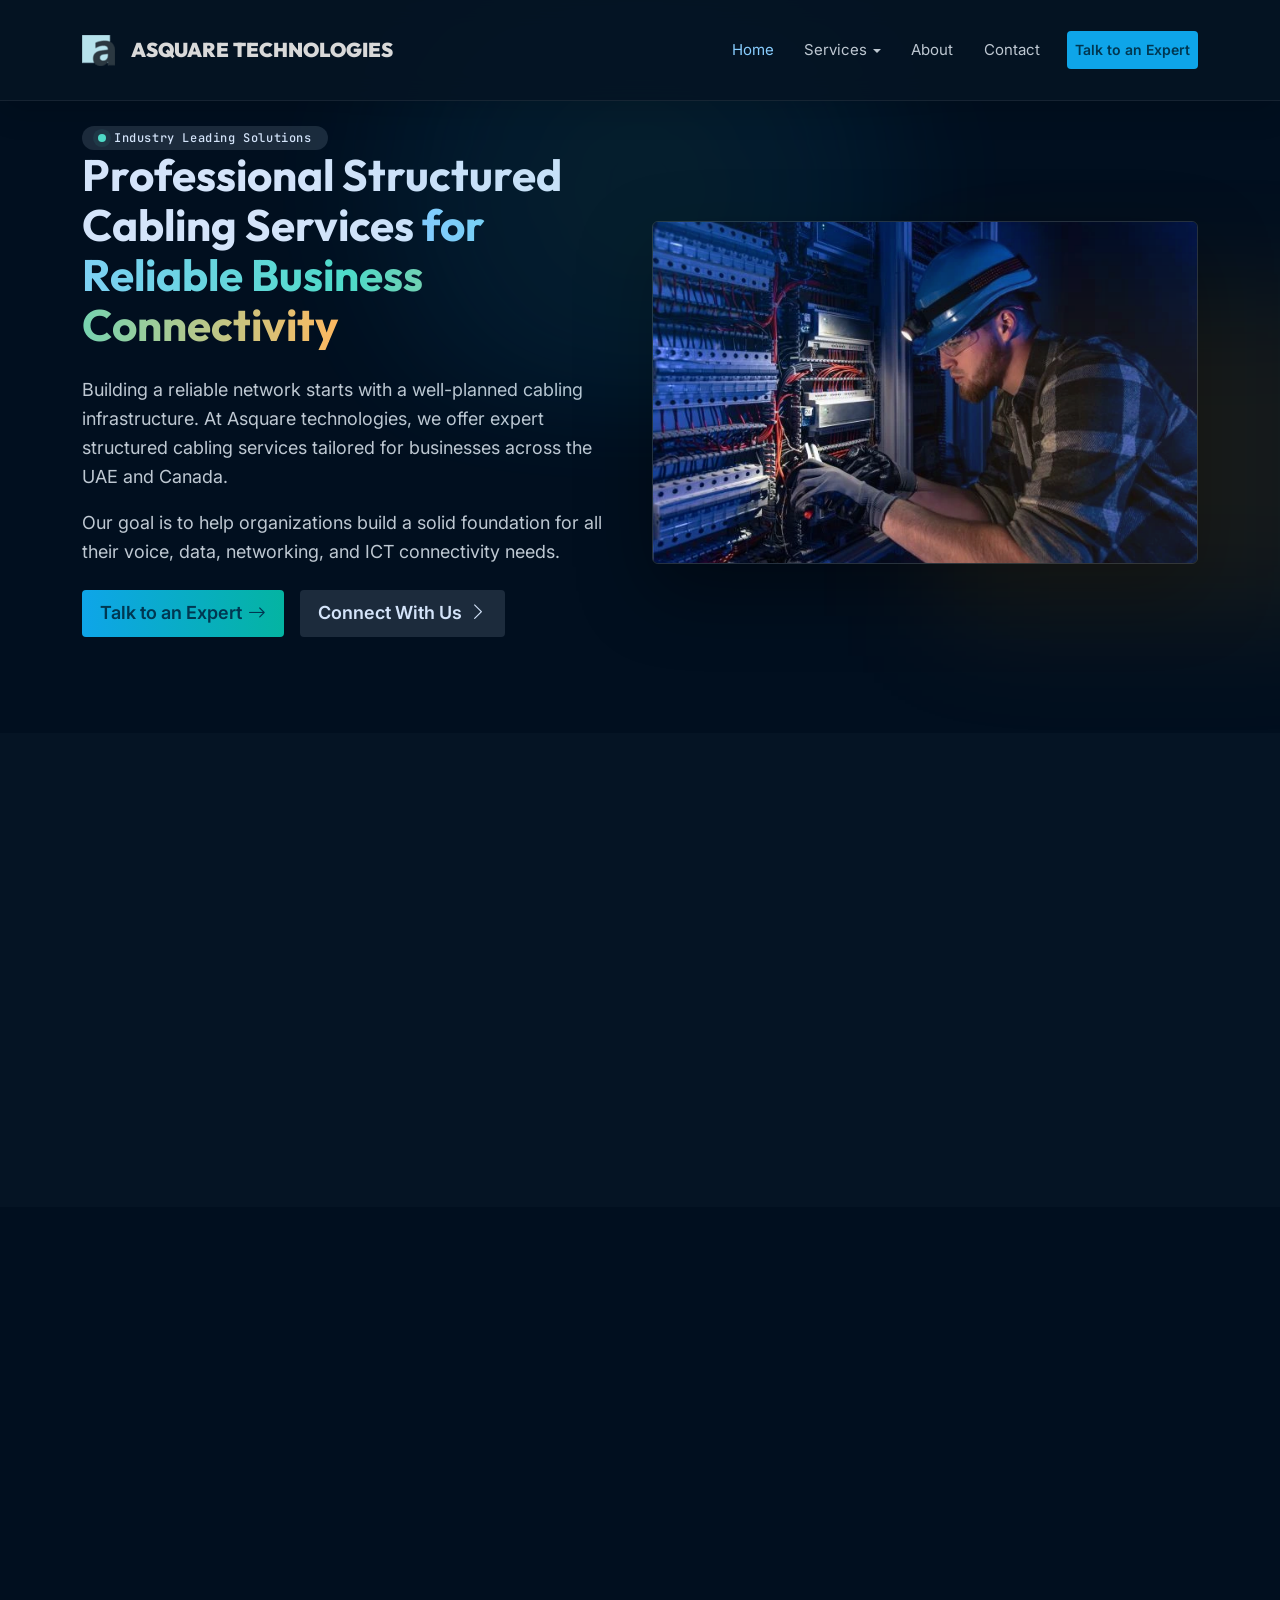
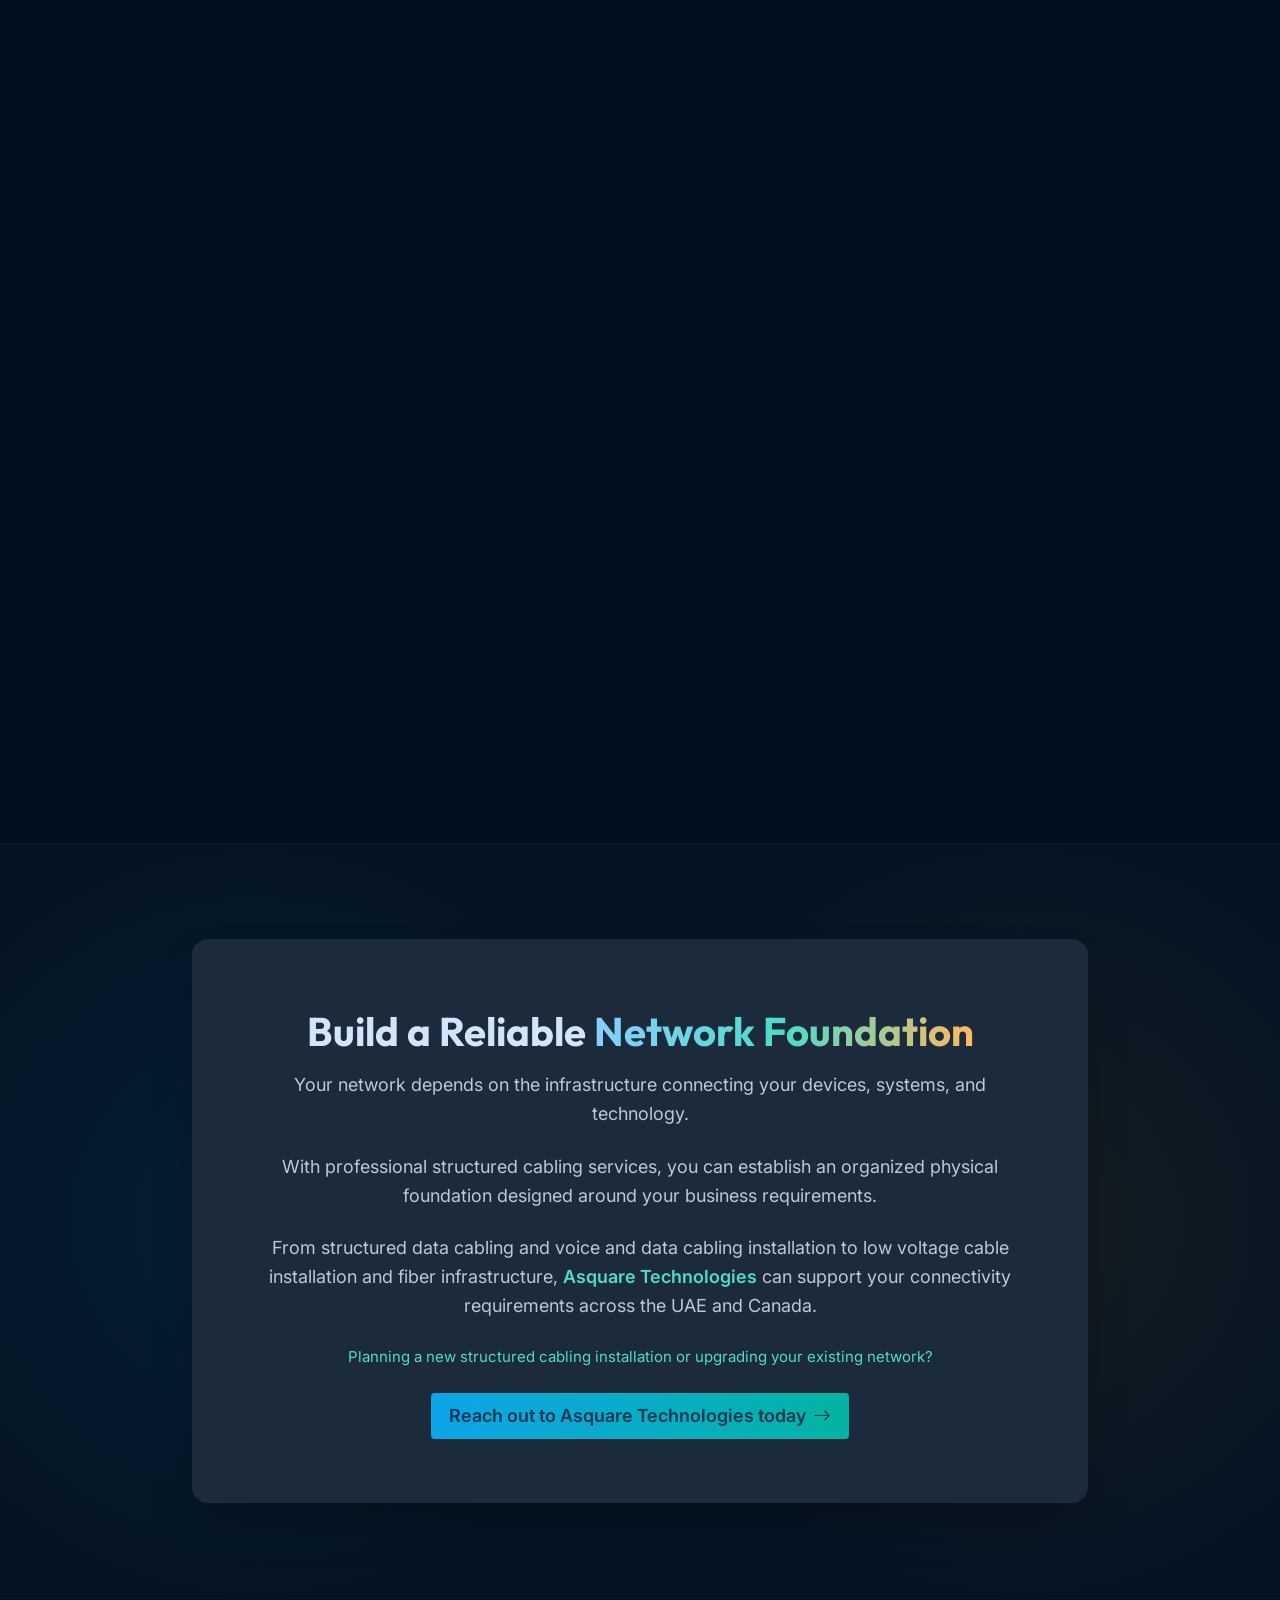
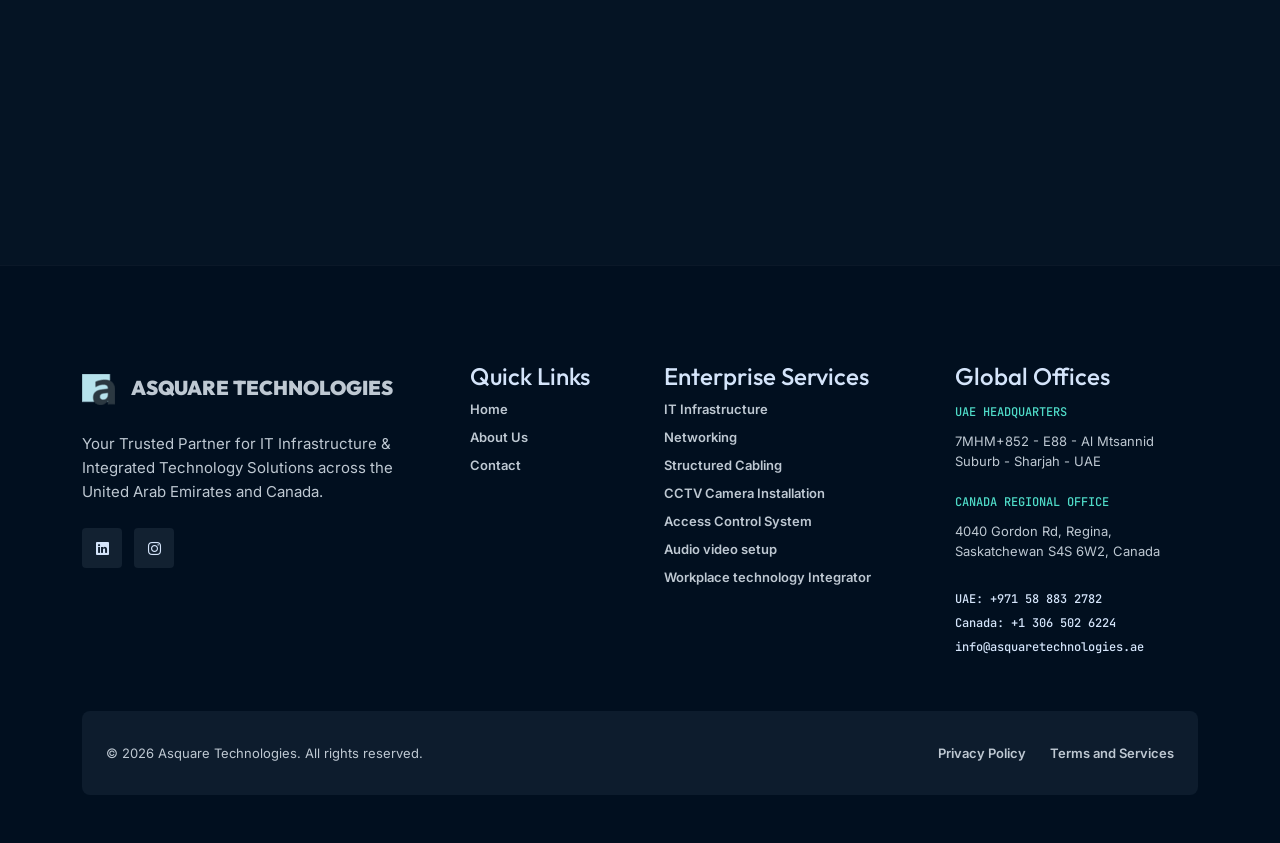
<file: structured-cabling-services/index.html>
<!doctype html>
<html lang="en">
    <head>
        <meta charset="utf-8">
        <meta name="viewport" content="width=device-width, initial-scale=1">
        <meta name="description" content="Asquare Technologies provides structured cabling services across the UAE and Canada, including data, voice, low-voltage and fiber optic cabling.">
        <meta name="robots" content="index, follow">
        <meta name="author" content="Asquare Technologies">
        <link rel="canonical" href="https://www.asquaretechnologies.ae/structured-cabling-services/">
        <title>Structured Cabling Services in UAE & Canada</title>
        <!-- Favicons -->
        <link rel="icon" type="image/png" href="../assets/images/favicon/favicon-96x96.png" sizes="96x96" />
        <link rel="icon" type="image/svg+xml" href="../assets/images/favicon/favicon.svg" />
        <link rel="shortcut icon" href="../assets/images/favicon/favicon.ico" />
        <link rel="apple-touch-icon" sizes="180x180" href="../assets/images/favicon/apple-touch-icon.png" />
        <meta name="apple-mobile-web-app-title" content="Asquare Technologies" />
        <link rel="manifest" href="../assets/images/favicon/site.webmanifest" />
        <!-- Open Graph / Facebook / LinkedIn -->
        <meta property="og:type" content="website">
        <meta property="og:site_name" content="Asquare Technologies">
        <meta property="og:title" content="Structured Cabling Services in UAE & Canada">
        <meta property="og:description" content="Asquare Technologies provides structured cabling services across the UAE and Canada, including data, voice, low-voltage and fiber optic cabling.">
        <meta property="og:url" content="https://www.asquaretechnologies.ae/structured-cabling-services/">
        <meta property="og:image" content="https://www.asquaretechnologies.ae/assets/images/structured-cabling/structured-cabling-og.webp">
        <meta property="og:image:width" content="1200">
        <meta property="og:image:height" content="630">
        <meta property="og:locale" content="en_US">
        <!-- Twitter Card -->
        <meta name="twitter:card" content="summary_large_image">
        <meta name="twitter:title" content="Structured Cabling Services in UAE & Canada">
        <meta name="twitter:description" content="Asquare Technologies provides structured cabling services across the UAE and Canada, including data, voice, low-voltage and fiber optic cabling.">
        <meta name="twitter:image" content="https://www.asquaretechnologies.ae/assets/images/structured-cabling/structured-cabling-og.webp">
        <meta name="theme-color" content="#051424">
        <link rel="preconnect" href="https://fonts.googleapis.com">
        <link rel="preconnect" href="https://fonts.gstatic.com" crossorigin>
        <link rel="preconnect" href="https://cdn.jsdelivr.net">
        <link rel="preload" as="image" href="../assets/images/structured-cabling/professional-structured-cabling-services-for-reliable-business-connectivity.webp" fetchpriority="high">
        <link rel="preconnect" href="https://cdnjs.cloudflare.com">
        <!-- Layout-critical CSS: kept render-blocking to avoid any flash of unstyled content -->
        <link href="https://cdn.jsdelivr.net/npm/bootstrap@5.3.3/dist/css/bootstrap.min.css" rel="stylesheet">
        <link href="https://unpkg.com/aos@2.3.1/dist/aos.css" rel="stylesheet">
        <link rel="stylesheet" href="../assets/css/style.css">
        <link rel="stylesheet" href="../assets/css/structured-cabling.css">
        <!-- Non-critical CSS (webfonts, icon fonts): loaded without blocking first paint, then swapped in -->
        <link rel="preload" as="style" href="https://fonts.googleapis.com/css2?family=Inter:wght@400;500;600;700&family=JetBrains+Mono:wght@500;600;700&family=Outfit:wght@500;600;700&display=swap" onload="this.onload=null;this.rel='stylesheet'">
        <link rel="preload" as="style" href="https://cdn.jsdelivr.net/npm/bootstrap-icons@1.11.3/font/bootstrap-icons.css" onload="this.onload=null;this.rel='stylesheet'">
        <link rel="preload" as="style" href="https://cdnjs.cloudflare.com/ajax/libs/font-awesome/5.15.4/css/all.min.css" onload="this.onload=null;this.rel='stylesheet'">
        <script type="application/ld+json">
            {
                "@context": "https://schema.org",
                "@graph": [
                {
                    "@type": "Organization",
                    "@id": "https://www.asquaretechnologies.ae/#organization",
                    "name": "Asquare Technologies",
                    "url": "https://www.asquaretechnologies.ae/",
                    "logo": "https://www.asquaretechnologies.ae/assets/images/logo.png",
                    "description": "IT infrastructure and integrated technology solutions provider across the UAE and Canada.",
                    "sameAs": [
                    "https://www.linkedin.com/company/asquare-technologies-uae/",
                    "https://www.instagram.com/asquare.technologies/"
                    ],
                    "contactPoint": [
                    {
                        "@type": "ContactPoint",
                        "contactType": "sales",
                        "telephone": "+971-58-883-2782",
                        "email": "info@asquaretechnologies.ae",
                        "areaServed": "AE",
                        "availableLanguage": ["English"]
                    },
                    {
                        "@type": "ContactPoint",
                        "contactType": "sales",
                        "telephone": "+1-306-502-6224",
                        "email": "info@asquaretechnologies.ae",
                        "areaServed": "CA",
                        "availableLanguage": ["English"]
                    }
                    ]
                },
                {
                    "@type": "LocalBusiness",
                    "@id": "https://www.asquaretechnologies.ae/#uae-office",
                    "name": "Asquare Technologies - UAE Headquarters",
                    "image": "https://www.asquaretechnologies.ae/assets/images/structured-cabling/structured-cabling-og.webp",
                    "url": "https://www.asquaretechnologies.ae/",
                    "telephone": "+971-58-883-2782",
                    "email": "info@asquaretechnologies.ae",
                    "parentOrganization": { "@id": "https://www.asquaretechnologies.ae/#organization" },
                    "address": {
                        "@type": "PostalAddress",
                        "streetAddress": "7MHM+852 - E88 - Al Mtsannid Suburb",
                        "addressLocality": "Sharjah",
                        "addressCountry": "AE"
                    }
                },
                {
                    "@type": "LocalBusiness",
                    "@id": "https://www.asquaretechnologies.ae/#canada-office",
                    "name": "Asquare Technologies - Canada Regional Office",
                    "image": "https://www.asquaretechnologies.ae/assets/images/structured-cabling/structured-cabling-og.webp",
                    "url": "https://www.asquaretechnologies.ae/",
                    "telephone": "+1-306-502-6224",
                    "email": "info@asquaretechnologies.ae",
                    "parentOrganization": { "@id": "https://www.asquaretechnologies.ae/#organization" },
                    "address": {
                        "@type": "PostalAddress",
                        "streetAddress": "4040 Gordon Rd",
                        "addressLocality": "Regina",
                        "addressRegion": "SK",
                        "postalCode": "S4S 6W2",
                        "addressCountry": "CA"
                    }
                },
                {
                    "@type": "WebPage",
                    "@id": "https://www.asquaretechnologies.ae/structured-cabling-services/#webpage",
                    "url": "https://www.asquaretechnologies.ae/structured-cabling-services/",
                    "name": "Structured Cabling Services in UAE & Canada",
                    "description": "Asquare Technologies provides structured cabling services across the UAE and Canada, including data, voice, low-voltage and fiber optic cabling.",
                    "inLanguage": "en",
                    "isPartOf": { "@id": "https://www.asquaretechnologies.ae/#website" },
                    "primaryImageOfPage": "https://www.asquaretechnologies.ae/assets/images/structured-cabling/structured-cabling-og.webp",
                    "breadcrumb": { "@id": "https://www.asquaretechnologies.ae/structured-cabling-services/#breadcrumb" }
                },
                {
                    "@type": "WebSite",
                    "@id": "https://www.asquaretechnologies.ae/#website",
                    "url": "https://www.asquaretechnologies.ae/",
                    "name": "Asquare Technologies",
                    "publisher": { "@id": "https://www.asquaretechnologies.ae/#organization" }
                },
                {
                    "@type": "BreadcrumbList",
                    "@id": "https://www.asquaretechnologies.ae/structured-cabling-services/#breadcrumb",
                    "itemListElement": [
                    {
                        "@type": "ListItem",
                        "position": 1,
                        "name": "Home",
                        "item": "https://www.asquaretechnologies.ae/"
                    },
                    {
                        "@type": "ListItem",
                        "position": 2,
                        "name": "Structured Cabling Services",
                        "item": "https://www.asquaretechnologies.ae/structured-cabling-services/"
                    }
                    ]
                },
                {
                    "@type": "Service",
                    "@id": "https://www.asquaretechnologies.ae/structured-cabling-services/#service",
                    "name": "Structured Cabling Services",
                    "serviceType": "Structured Cabling",
                    "description": "Design, installation, termination, testing and maintenance of structured data, voice, low-voltage, and fiber cabling infrastructure for businesses.",
                    "url": "https://www.asquaretechnologies.ae/structured-cabling-services/",
                    "provider": { "@id": "https://www.asquaretechnologies.ae/#organization" },
                    "areaServed": [
                    { "@type": "Country", "name": "United Arab Emirates" },
                    { "@type": "Country", "name": "Canada" }
                    ],
                    "hasOfferCatalog": {
                        "@type": "OfferCatalog",
                        "name": "Structured Cabling Services",
                        "itemListElement": [
                        { "@type": "Offer", "itemOffered": { "@type": "Service", "name": "Structured Data Cabling" } },
                        { "@type": "Offer", "itemOffered": { "@type": "Service", "name": "Voice and Data Cabling Installation" } },
                        { "@type": "Offer", "itemOffered": { "@type": "Service", "name": "Low Voltage Cable Installation" } },
                        { "@type": "Offer", "itemOffered": { "@type": "Service", "name": "Fiber Cabling Services" } },
                        { "@type": "Offer", "itemOffered": { "@type": "Service", "name": "Network Rack and Cable Organization" } },
                        { "@type": "Offer", "itemOffered": { "@type": "Service", "name": "Structured Cabling for New Offices" } },
                        { "@type": "Offer", "itemOffered": { "@type": "Service", "name": "Structured Cabling for Existing Networks" } }
                        ]
                    }
                },
                {
                    "@type": "FAQPage",
                    "@id": "https://www.asquaretechnologies.ae/structured-cabling-services/#faq",
                    "mainEntity": [
                    {
                        "@type": "Question",
                        "name": "What are structured cabling services?",
                        "acceptedAnswer": {
                            "@type": "Answer",
                            "text": "Structured cabling services encompass the design, installation, management, integration, and testing of standardized cabling infrastructure that supports voice, data, networking, and critical ICT systems."
                        }
                    },
                    {
                        "@type": "Question",
                        "name": "Why is structured cabling important?",
                        "acceptedAnswer": {
                            "@type": "Answer",
                            "text": "Structured cabling establishes a well-organized physical foundation for your network and communication systems, streamlining routine maintenance, accelerating troubleshooting, and enabling seamless future expansions."
                        }
                    },
                    {
                        "@type": "Question",
                        "name": "What are structured cabling systems used for?",
                        "acceptedAnswer": {
                            "@type": "Answer",
                            "text": "Structured cabling systems are versatile and can support data networks, voice communication, networking equipment, wireless infrastructure, security systems, and a range of other ICT technologies."
                        }
                    },
                    {
                        "@type": "Question",
                        "name": "Do you provide voice and data cabling installation?",
                        "acceptedAnswer": {
                            "@type": "Answer",
                            "text": "Yes, our voice and data cable installation services are designed to meet your business communication and data connectivity needs."
                        }
                    },
                    {
                        "@type": "Question",
                        "name": "What does low voltage cable installation include?",
                        "acceptedAnswer": {
                            "@type": "Answer",
                            "text": "Low voltage cabling installation encompasses a wide range of technology systems, including data networks, voice communications, CCTV, access control, and specialized ICT infrastructures, engineered to meet your exact project specifications."
                        }
                    },
                    {
                        "@type": "Question",
                        "name": "Do you provide fiber cabling services?",
                        "acceptedAnswer": {
                            "@type": "Answer",
                            "text": "Yes. Our fiber cabling services encompass everything from planning and installation to termination, testing, splicing, maintenance, upgrades, and network expansion."
                        }
                    },
                    {
                        "@type": "Question",
                        "name": "Is it possible to install structured cabling in an existing office?",
                        "acceptedAnswer": {
                            "@type": "Answer",
                            "text": "Yes. Structured cabling can be tailored for both new setups and upgrades to existing infrastructure, depending on the specific needs of the building and network."
                        }
                    },
                    {
                        "@type": "Question",
                        "name": "Can structured cabling support future expansion?",
                        "acceptedAnswer": {
                            "@type": "Answer",
                            "text": "Yes, a well-designed structured cabling system takes future needs into account, making it easy to add more connections and technology as your business expands."
                        }
                    },
                    {
                        "@type": "Question",
                        "name": "Where does Asquare technologies provide services?",
                        "acceptedAnswer": {
                            "@type": "Answer",
                            "text": "Asquare technologies proudly offers its services throughout the UAE and Canada."
                        }
                    }
                    ]
                }
                ]
            }
        </script>
        <noscript>
            <link href="https://fonts.googleapis.com/css2?family=Inter:wght@400;500;600;700&family=JetBrains+Mono:wght@500;600;700&family=Outfit:wght@500;600;700&display=swap" rel="stylesheet">
            <link href="https://cdn.jsdelivr.net/npm/bootstrap-icons@1.11.3/font/bootstrap-icons.css" rel="stylesheet">
            <link rel="stylesheet" href="https://cdnjs.cloudflare.com/ajax/libs/font-awesome/5.15.4/css/all.min.css">
        </noscript>
        <!-- Google tag (gtag.js) - Google Analytics 4 -->
        <script async src="https://www.googletagmanager.com/gtag/js?id=G-MG5LZNRR6L"></script>
        <script>
          window.dataLayer = window.dataLayer || [];
          function gtag(){dataLayer.push(arguments);}
          gtag('js', new Date());
        
          gtag('config', 'G-MG5LZNRR6L');
        </script>
    </head>
    <body>
        <header class="site-header" id="site-header">
            <nav class="navbar navbar-expand-xl navbar-dark">
                <div class="container">
                    <a class="brand d-flex align-items-center gap-3 text-decoration-none" href="https://www.asquaretechnologies.ae/" aria-label="Asquare Technologies home">
                        <img src="../assets/images/logo.png" alt="asquare technologies" title="asquare technologies" height="31" width="33" class="img-fluid" decoding="async"/>
                        <span class="brand-copy">
                            <strong>ASQUARE TECHNOLOGIES</strong>
                        </span>
                    </a>
                    <button class="navbar-toggler border-0 shadow-none" type="button" data-bs-toggle="collapse" data-bs-target="#mainNav" aria-controls="mainNav" aria-expanded="false" aria-label="Toggle navigation">
                        <span class="navbar-toggler-icon"></span>
                    </button>
                    <div class="collapse navbar-collapse" id="mainNav">
                        <ul class="navbar-nav ms-auto align-items-xl-center gap-xl-2 gap-1">
                            <li class="nav-item">
                                <a class="nav-link active" href="https://www.asquaretechnologies.ae/">Home</a>
                            </li>
                            <!-- SERVICES DROPDOWN -->
                            <li class="nav-item dropdown">
                                <a class="nav-link dropdown-toggle" href="#services" id="servicesDropdown" role="button" data-bs-toggle="dropdown" aria-expanded="false">Services</a>
                                <ul class="dropdown-menu services-dropdown" aria-labelledby="servicesDropdown">
                                    <li>
                                        <a class="dropdown-item" href="https://www.asquaretechnologies.ae/it-infrastructure-services/">IT Infrastructure</a>
                                    </li>
                                    <li>
                                        <a class="dropdown-item" href="https://www.asquaretechnologies.ae/networking-solutions/">Networking</a>
                                    </li>
                                    <li>
                                        <a class="dropdown-item" href="https://www.asquaretechnologies.ae/structured-cabling-services/">Structured Cabling</a>
                                    </li>
                                    <li>
                                        <a class="dropdown-item" href="https://www.asquaretechnologies.ae/cctv-camera-installation/">CCTV Camera Installation</a>
                                    </li>
                                    <li>
                                        <a class="dropdown-item" href="https://www.asquaretechnologies.ae/best-biometric-access-control-system/">Access Control System</a>
                                    </li>
                                    <li>
                                        <a class="dropdown-item" href="https://www.asquaretechnologies.ae/conference-room-audio-video-setup/">Audio video setup</a>
                                    </li>
                                    <li>
                                        <a class="dropdown-item" href="https://www.asquaretechnologies.ae/turnkey-workplace-technology-integrator/">Workplace technology Integrator</a>
                                    </li>
<li>
                                        <a class="dropdown-item" href="https://www.asquaretechnologies.ae/led-screen-installation-company/">LED Screen Installation</a>
                                    </li>
                                </ul>
                            </li>
                            <li class="nav-item">
                                <a class="nav-link" href="https://www.asquaretechnologies.ae/about-us/">About</a>
                            </li>
                            <!--<li class="nav-item">
                                <a class="nav-link" href="https://www.asquaretechnologies.ae/blog/">Blog</a>
                            </li>-->
                            <li class="nav-item">
                                <a class="nav-link" href="https://www.asquaretechnologies.ae/contact/">Contact</a>
                            </li>
                        </ul>
                        <div class="header-actions ms-xl-3 mt-3 mt-xl-0 d-flex align-items-center gap-2">
                            <a class="btn btn-primary-accent btn-sm px-2 py-2-5" href="https://wa.me/971588832782/">Talk to an Expert</a>
                        </div>
                    </div>
                </div>
            </nav>
        </header>
        <main>
            <!-- Hero Section -->
            <section class="hero section-dark">
                <div class="container">
                    <div class="hero-inner">
                        <!-- Ambient background elements -->
                        <div class="ambient ambient-top"></div>
                        <div class="ambient ambient-gold"></div>
                        <div class="row align-items-center">
                            <div class="col-lg-6 hero-copy">
                                <div class="trust-badge"><span class="pulse-dot"></span>Industry Leading Solutions</div>
                                <h1>Professional Structured Cabling Services <span>for Reliable Business Connectivity</span></h1>
                                <p class="hero-lead">Building a reliable network starts with a well-planned cabling infrastructure. At Asquare technologies, we offer expert structured cabling services tailored for businesses across the UAE and Canada. </p>
                                <p class="hero-lead">Our goal is to help organizations build a solid foundation for all their voice, data, networking, and ICT connectivity needs.</p>
                                <div class="d-flex flex-wrap gap-3 pt-2">
                                    <a href="https://wa.me/971588832782/" class="btn btn-gradient btn-lg">Talk to an Expert <i class="bi bi-arrow-right"></i></a>
                                    <a href="https://www.asquaretechnologies.ae/contact/" class="btn btn-surface btn-lg">Connect With Us <i class="bi bi-chevron-right"></i></a>
                                </div>
                            </div>
                            <div class="col-lg-6 hero-grid">
                                <img src="../assets/images/structured-cabling/professional-structured-cabling-services-for-reliable-business-connectivity.webp" alt="Professional structured cabling services for reliable business connectivity" title="Professional structured cabling services for reliable business connectivity" height="433" width="650" class="img-fluid rounded-2" loading="eager" fetchpriority="high" decoding="async"/>
                            </div>
                        </div>
                    </div>
                </div>
            </section>
            <!-- TRUST / STATS -->
            <section class="section section-alt" id="about">
                <div data-aos="fade-up" data-aos-anchor-placement="top-center">
                    <div class="container">
                        <div class="section-heading split">
                            <div>
                                <div class="h2">Trusted IT Infrastructure Service <span> Provider for Modern Businesses</span></div>
                            </div>
                        </div>
                        <div class="row g-4">
                            <div class="col-md-4">
                                <div class="stat-card">
                                    <strong>165+</strong>
                                    <span class="text-blue">Projects Delivered</span>
                                </div>
                            </div>
                            <div class="col-md-4">
                                <div class="stat-card">
                                    <strong>6+</strong>
                                    <span class="text-gold">Years of Experience</span>
                                </div>
                            </div>
                            <div class="col-md-4">
                                <div class="stat-card">
                                    <strong>UAE &amp; CANADA</strong>
                                    <span class="text-teal">Service Locations</span>
                                </div>
                            </div>
                        </div>
                    </div>
                </div>
            </section>
            <!-- CLIENTS -->
            <section class="section-sm section-dark" id="projects">
                <div data-aos="fade-up" data-aos-anchor-placement="top-center">
                    <div class="container">
                        <div class="h2">Trusted by Businesses</div>
                        <div class="carousel-container" id="carouselContainer">
                            <div class="carousel-wrapper">
                                <div class="carousel-track" id="track" style="transform: translateX(0)">
                                    <div class="client-carousel-item">
                                        <div class="client-card">
                                            <img src="../assets/images/clients/al-burj-properties.webp" alt="Al burj properties" title="Al burj properties" height="150" width="200" class="img-fluid rounded-2" loading="lazy" decoding="async"/>
                                        </div>
                                    </div>
                                    <div class="client-carousel-item">
                                        <div class="client-card">
                                            <img src="../assets/images/clients/al-khalil-group.webp" alt="Al khalil group" title="Al khalil group" height="150" width="200" class="img-fluid rounded-2" loading="lazy" decoding="async"/>
                                        </div>
                                    </div>
                                    <div class="client-carousel-item">
                                        <div class="client-card">
                                            <img src="../assets/images/clients/al-tawr-center.webp" alt="Al tawr center" title="Al tawr center" height="150" width="200" class="img-fluid rounded-2" loading="lazy" decoding="async"/>
                                        </div>
                                    </div>
                                    <div class="client-carousel-item">
                                        <div class="client-card">
                                            <img src="../assets/images/clients/ayur-vaidya.webp" alt="Ayur vaidya" title="Ayur vaidya" height="150" width="200" class="img-fluid rounded-2" loading="lazy" decoding="async"/>
                                        </div>
                                    </div>
                                    <div class="client-carousel-item">
                                        <div class="client-card">
                                            <img src="../assets/images/clients/culines.webp" alt="Culines" title="Culines" height="150" width="200" class="img-fluid rounded-2" loading="lazy" decoding="async"/>
                                        </div>
                                    </div>
                                    <div class="client-carousel-item">
                                        <div class="client-card">
                                            <img src="../assets/images/clients/data-tel.webp" alt="Data tel" title="Data tel" height="150" width="200" class="img-fluid rounded-2" loading="lazy" decoding="async"/>
                                        </div>
                                    </div>
                                    <div class="client-carousel-item">
                                        <div class="client-card">
                                            <img src="../assets/images/clients/dhe-swagat.webp" alt="Dhe swagat" title="Dhe swagat" height="150" width="200" class="img-fluid rounded-2" loading="lazy" decoding="async"/>
                                        </div>
                                    </div>
                                    <div class="client-carousel-item">
                                        <div class="client-card">
                                            <img src="../assets/images/clients/kathis.webp" alt="Kathis" title="Kathis" height="150" width="200" class="img-fluid rounded-2" loading="lazy" decoding="async"/>
                                        </div>
                                    </div>
                                    <div class="client-carousel-item">
                                        <div class="client-card">
                                            <img src="../assets/images/clients/office-flux.webp" alt="Office flux" title="Office flux" height="150" width="200" class="img-fluid rounded-2" loading="lazy" decoding="async"/>
                                        </div>
                                    </div>
                                    <div class="client-carousel-item">
                                        <div class="client-card">
                                            <img src="../assets/images/clients/open-master-games.webp" alt="Open master games" title="Open master games" height="150" width="200" class="img-fluid rounded-2" loading="lazy" decoding="async"/>
                                        </div>
                                    </div>
                                    <div class="client-carousel-item">
                                        <div class="client-card">
                                            <img src="../assets/images/clients/service-4u.webp" alt="Service 4u" title="Service 4u" height="150" width="200" class="img-fluid rounded-2" loading="lazy" decoding="async"/>
                                        </div>
                                    </div>
                                    <div class="client-carousel-item">
                                        <div class="client-card">
                                            <img src="../assets/images/clients/space-deck.webp" alt="Space deck" title="Space deck" height="150" width="200" class="img-fluid rounded-2" loading="lazy" decoding="async"/>
                                        </div>
                                    </div>
                                    <div class="client-carousel-item">
                                        <div class="client-card">
                                            <img src="../assets/images/clients/tolia.webp" alt="Tolia" title="Tolia" height="150" width="200" class="img-fluid rounded-2" loading="lazy" decoding="async"/>
                                        </div>
                                    </div>
                                    <div class="client-carousel-item">
                                        <div class="client-card">
                                            <img src="../assets/images/clients/wiz-kidz.webp" alt="Wiz kids" title="Wiz kids" height="150" width="200" class="img-fluid rounded-2" loading="lazy" decoding="async"/>
                                        </div>
                                    </div>
                                </div>
                            </div>
                            <div class="carousel-controls">
                                <button class="carousel-button" id="prevBtn" aria-label="Previous clients">
                                    <i class="bi bi-chevron-left"></i>
                                </button>
                                <div class="carousel-indicators" id="indicators"></div>
                                <button class="carousel-button" id="nextBtn" aria-label="Next clients">
                                    <i class="bi bi-chevron-right"></i>
                                </button>
                            </div>
                        </div>
                    </div>
                </div>
            </section>
            <section class="section section-alt" data-section="services">
                <div data-aos="fade-up" data-aos-anchor-placement="top-center">
                    <div class="container">
                        <div class="section-heading mb-3">
                            <div>
                                <h2 class="mb-3">Structured Cabling Solutions <span>for Modern Businesses</span></h2>
                                <p class="pb-3 mb-0">In today's business world, a reliable connection is essential for communication, data access, <a href="https://www.asquaretechnologies.ae/networking-solutions/" target="_blank">networking</a>, and maintaining continuous workflow. At the core of these systems is a well-planned physical infrastructure that requires precise installation and organization.</p>
                                <p class="pb-3 mb-0">That’s where our structured cabling services come in. We offer a standardized workflow for building your cabling infrastructure, ensuring everything is configured to exact specifications.</p>
                                <p class="pb-3 mb-0">Here’s how we can help:</p>
                            </div>
                        </div>
                        <div class="row g-4">
                            <div class="col-lg-4 col-md-6">
                                <div class="service-card flex-row align-items-center">
                                    <div class="d-flex align-items-center justify-content-between mb-0">
                                        <i class="boot-icon bi bi-activity gold-para"></i>
                                    </div>
                                    <h3 class="my-0">Structured data cabling</h3>
                                </div>
                            </div>
                            <div class="col-lg-4 col-md-6">
                                <div class="service-card flex-row align-items-center">
                                    <div class="d-flex align-items-center justify-content-between mb-0">
                                        <i class="boot-icon bi bi-mic gold-para"></i>
                                    </div>
                                    <h3 class="my-0">Voice and data cabling</h3>
                                </div>
                            </div>
                            <div class="col-lg-4 col-md-6">
                                <div class="service-card flex-row align-items-center">
                                    <div class="d-flex align-items-center justify-content-between mb-0">
                                        <i class="boot-icon bi bi-bezier2 gold-para"></i>
                                    </div>
                                    <h3 class="my-0">Network cabling</h3>
                                </div>
                            </div>
                            <div class="col-lg-4 col-md-6">
                                <div class="service-card flex-row align-items-center">
                                    <div class="d-flex align-items-center justify-content-between mb-0">
                                        <i class="boot-icon bi bi-thunderbolt gold-para"></i>
                                    </div>
                                    <h3 class="my-0">Low voltage cable installation</h3>
                                </div>
                            </div>
                            <div class="col-lg-4 col-md-6">
                                <div class="service-card flex-row align-items-center">
                                    <div class="d-flex align-items-center justify-content-between mb-0">
                                        <i class="boot-icon bi bi-broadcast gold-para"></i>
                                    </div>
                                    <h3 class="my-0">Fiber cabling</h3>
                                </div>
                            </div>
                            <div class="col-lg-4 col-md-6">
                                <div class="service-card flex-row align-items-center">
                                    <div class="d-flex align-items-center justify-content-between mb-0">
                                        <i class="boot-icon bi bi-usb-plug gold-para"></i>
                                    </div>
                                    <h3 class="my-0">ICT infrastructure cabling</h3>
                                </div>
                            </div>
                            <div class="col-lg-4 col-md-6">
                                <div class="service-card flex-row align-items-center">
                                    <div class="d-flex align-items-center justify-content-between mb-0">
                                        <i class="boot-icon bi bi-router gold-para"></i>
                                    </div>
                                    <h3 class="my-0">Network rack and cable organization</h3>
                                </div>
                            </div>
                            <div class="col-lg-4 col-md-6">
                                <div class="service-card flex-row align-items-center">
                                    <div class="d-flex align-items-center justify-content-between mb-0">
                                        <i class="boot-icon bi bi-textarea gold-para"></i>
                                    </div>
                                    <h3 class="my-0">New office cabling</h3>
                                </div>
                            </div>
                            <div class="col-lg-4 col-md-6">
                                <div class="service-card flex-row align-items-center">
                                    <div class="d-flex align-items-center justify-content-between mb-0">
                                        <i class="boot-icon bi bi-upload gold-para"></i>
                                    </div>
                                    <h3 class="my-0">Upgrades to existing infrastructure</h3>
                                </div>
                            </div>
                            <div class="col-lg-4 col-md-6">
                                <div class="service-card flex-row align-items-center">
                                    <div class="d-flex align-items-center justify-content-between mb-0">
                                        <i class="boot-icon bi bi-rss gold-para"></i>
                                    </div>
                                    <h3 class="my-0">Expanding your business network</h3>
                                </div>
                            </div>
                            <p>Our goal is to create an organized, scalable cabling setup that meets your current technology needs while offering the flexibility to adapt to future growth.</p>
                        </div>
                    </div>
                </div>
            </section>
            <section class="section section-dark" id="network-security">
                <div data-aos="fade-up" data-aos-anchor-placement="top-center">
                    <div class="container">
                        <div class="row g-4 align-items-center">
                            <!-- Left Column: Content -->
                            <div class="col-lg-6">
                                <h2>What Are Structured <span>Cabling Systems?</span></h2>
                                <p>Structured cabling systems serve as the backbone of a building's communication setup, providing an organized framework that supports various networking technologies. Rather than relying on unstructured cabling, structured cabling follows a standardized workflow by mapping cable routes, connection points, and equipment locations to create a unified network infrastructure.</p>
                                <p class="mb-0">These systems can connect a wide range of devices, including:</p>
                                <!-- Security Features Grid -->
                                <div class="security-features-grid flex-column flex-sm-row mt-3">
                                    <div class="security-feature-pill">
                                        <i class="bi bi-check-circle"></i>
                                        <span>Computers and workstations</span>
                                    </div>
                                    <div class="security-feature-pill">
                                        <i class="bi bi-check-circle"></i>
                                        <span>Network switches</span>
                                    </div>
                                    <div class="security-feature-pill">
                                        <i class="bi bi-check-circle"></i>
                                        <span>Routers</span>
                                    </div>
                                    <div class="security-feature-pill">
                                        <i class="bi bi-check-circle"></i>
                                        <span>Servers</span>
                                    </div>
                                    <div class="security-feature-pill">
                                        <i class="bi bi-check-circle"></i>
                                        <span>Network access points</span>
                                    </div>
                                    <div class="security-feature-pill">
                                        <i class="bi bi-check-circle"></i>
                                        <span>Voice communication systems</span>
                                    </div>
                                    <div class="security-feature-pill">
                                        <i class="bi bi-check-circle"></i>
                                        <span>Security systems</span>
                                    </div>
                                </div>
                                <!-- Security Note -->
                                <div class="security-note mt-3 alignt-items-center">
                                    <div>
                                        <p class="mb-0">When executed properly, a structured cabling system not only enhances connectivity but also simplifies network maintenance, troubleshooting, and future upgrades.</p>
                                    </div>
                                </div>
                            </div>
                            <!-- Right Column: Image Showcase -->
                            <div class="col-lg-6">
                                <img src="../assets/images/structured-cabling/what-are-structured-cabling-systems.webp" alt="What are structured cabling systems" title="What are structured cabling systems" height="450" width="650" class="img-fluid rounded-2" loading="lazy" decoding="async" />
                            </div>
                        </div>
                    </div>
                </div>
            </section>
            <section class="section section-alt">
                <div data-aos="fade-up" data-aos-anchor-placement="top-center">
                    <div class="container">
                        <h2>Our Structured <span>Cabling Services</span></h2>
                        <div class="row g-4 mt-3">
                            <div class="col-12 col-md-6">
                                <div class="industry-card solution-card">
                                    <div>
                                        <img src="../assets/images/structured-cabling/structured-data-cabling.webp" alt="Structured data cabling" title="Structured data cabling" height="56" width="56" class="img-fluid rounded-2" loading="lazy" decoding="async" />
                                    </div>
                                    <h3>Structured Data Cabling</h3>
                                    <p>In today’s fast-paced world, having reliable data connectivity is essential for any organization. Our structured data cabling solutions establish the foundational physical framework that links computers, network devices, servers, and all types of business technology.</p>
                                    <p>We carefully plan cable routes and connection points tailored to fit the unique layout of your space and technical requirements. A well-organized cabling system streamlines your network environment and sets the stage for future growth and connectivity needs.</p>
                                </div>
                            </div>
                            <div class="col-12 col-md-6">
                                <div class="industry-card solution-card">
                                    <div>
                                        <img src="../assets/images/structured-cabling/voice-and-data-cabling-installation.webp" alt="Voice and data cabling installation" title="Voice and data cabling installation" height="56" width="56" class="img-fluid rounded-2" loading="lazy" decoding="async" />
                                    </div>
                                    <h3>Voice and Data Cabling Installation</h3>
                                    <p>Effective business communication hinges on dependable voice and data connectivity.</p>
                                    <p>Our voice and data cabling installation services create a clean, efficient infrastructure tailored to your communication and networking needs.</p>
                                    <p>When planning your installation, we account for workstation locations, network equipment positioning, communication points, and your building's overall layout. Whether you are launching a new office or upgrading your current setup, our team is ready to deliver a cabling solution that fits your exact requirements.</p>
                                </div>
                            </div>
                            <div class="col-12 col-md-6">
                                <div class="industry-card solution-card">
                                    <div>
                                        <img src="../assets/images/structured-cabling/low-voltage-cable-installation.webp" alt="Low voltage cable installation" title="Low voltage cable installation" height="56" width="56" class="img-fluid rounded-2" loading="lazy" decoding="async" />
                                    </div>
                                    <h3>Low Voltage Cable Installation</h3>
                                    <p>Our low voltage cable installation services cater to a wide range of technology and ICT infrastructure needs.</p>
                                    <p>Depending on the project, low-voltage cabling can support systems like:</p>
                                    <div class="d-flex gap-2 items-center">
                                        <i class="bi bi-check2-circle gold-para"></i>
                                        <p>Data networks</p>
                                    </div>
                                    <div class="d-flex gap-2 items-center">
                                        <i class="bi bi-check2-circle gold-para"></i>
                                        <p>Voice systems</p>
                                    </div>
                                    <div class="d-flex gap-2 items-center">
                                        <i class="bi bi-check2-circle gold-para"></i>
                                        <p>CCTV infrastructure</p>
                                    </div>
                                    <div class="d-flex gap-2 items-center">
                                        <i class="bi bi-check2-circle gold-para"></i>
                                        <p>Access control systems</p>
                                    </div>
                                    <div class="d-flex gap-2 items-center">
                                        <i class="bi bi-check2-circle gold-para"></i>
                                        <p>Network connectivity</p>
                                    </div>
                                    <div class="d-flex gap-2 items-center">
                                        <i class="bi bi-check2-circle gold-para"></i>
                                        <p>Other ICT solutions</p>
                                    </div>
                                    <p>We prioritize proper cable routing, organization, and installation practices that are tailored to the environment of your project.</p>
                                </div>
                            </div>
                            <div class="col-12 col-md-6">
                                <div class="industry-card solution-card">
                                    <div>
                                        <img src="../assets/images/structured-cabling/fiber-cabling-services.webp" alt="Fiber cabling services" title="Fiber cabling services" height="56" width="56" class="img-fluid rounded-2" loading="lazy" decoding="async" />
                                    </div>
                                    <h3>Fiber Cabling Services</h3>
                                    <p>Fiber optic cabling is a fantastic option for businesses looking to achieve high-capacity connectivity, especially when distance and performance are key factors. At Asquare technologies, we offer a range of fiber cabling services, including:</p>
                                    <div class="d-flex gap-2 items-center">
                                        <i class="bi bi-check2-circle gold-para"></i>
                                        <p>Planning your fiber network</p>
                                    </div>
                                    <div class="d-flex gap-2 items-center">
                                        <i class="bi bi-check2-circle gold-para"></i>
                                        <p>Installing fiber optic cables</p>
                                    </div>
                                    <div class="d-flex gap-2 items-center">
                                        <i class="bi bi-check2-circle gold-para"></i>
                                        <p>Terminating fiber connections</p>
                                    </div>
                                    <div class="d-flex gap-2 items-center">
                                        <i class="bi bi-check2-circle gold-para"></i>
                                        <p>Testing fiber performance</p>
                                    </div>
                                    <div class="d-flex gap-2 items-center">
                                        <i class="bi bi-check2-circle gold-para"></i>
                                        <p>Splicing fiber cables</p>
                                    </div>
                                    <div class="d-flex gap-2 items-center">
                                        <i class="bi bi-check2-circle gold-para"></i>
                                        <p>Maintaining your network</p>
                                    </div>
                                    <div class="d-flex gap-2 items-center">
                                        <i class="bi bi-check2-circle gold-para"></i>
                                        <p>Upgrading existing systems</p>
                                    </div>
                                    <div class="d-flex gap-2 items-center">
                                        <i class="bi bi-check2-circle gold-para"></i>
                                        <p>Expanding your infrastructure</p>
                                    </div>
                                    <p>We understand that fiber needs can differ based on your network design, distance, capacity, and environmental conditions. That’s why we take the time to evaluate your project requirements before crafting the perfect cabling solution for you.</p>
                                </div>
                            </div>
                        </div>
                    </div>
                </div>
            </section>
            <!-- PROCESS -->
            <section class="section section-dark" aria-labelledby="process-heading">
                <div data-aos="fade-up" data-aos-anchor-placement="top-center">
                    <div class="container">
                        <div>
                            <h2 id="process-heading">Structured Cabling <span>Installation Process</span></h2>
                            <p>Launching a successful cabling project starts with thoughtful planning. Our approach centers on understanding your needs and crafting a well-structured infrastructure.</p>
                        </div>
                        <div class="row g-4 mt-3">
                            <div class="col-md-6 col-lg-4">
                                <div class="process-card h-100">
                                    <span class="step teal-step" aria-label="Step 1">01</span>
                                    <h3>Requirement Assessment</h3>
                                    <p>We begin by analyzing your business, facility environment, existing infrastructure, equipment, and connectivity needs. This insight allows us to figure out the best approach for your structured cabling project.</p>
                                </div>
                            </div>
                            <div class="col-md-6 col-lg-4">
                                <div class="process-card h-100">
                                    <span class="step blue-step" aria-label="Step 2">02</span>
                                    <h3>Cabling Planning</h3>
                                    <p>When planning the installation, we take into account cable routes, equipment placements, connection points, network infrastructure, and any future needs you might have.</p>
                                </div>
                            </div>
                            <div class="col-md-6 col-lg-4">
                                <div class="process-card h-100">
                                    <span class="step gold-step" aria-label="Step 3">03</span>
                                    <h3>Professional Installation</h3>
                                    <p>The cabling is installed in line with the project specifications, ensuring careful attention to routing, organization, and accessibility.</p>
                                </div>
                            </div>
                            <div class="col-md-6 col-lg-4">
                                <div class="process-card h-100">
                                    <span class="step blue-step" aria-label="Step 4">04</span>
                                    <h3>Termination and Connectivity</h3>
                                    <p>We terminate the cables and connect them to the right network and communication systems.</p>
                                </div>
                            </div>
                            <div class="col-md-6 col-lg-4">
                                <div class="process-card h-100">
                                    <span class="step teal-step" aria-label="Step 5">05</span>
                                    <h3>Testing</h3>
                                    <p>Once the cabling is installed, we conduct comprehensive testing to identify and resolve any potential performance or connectivity issues.</p>
                                </div>
                            </div>
                            <div class="col-md-6 col-lg-4">
                                <div class="process-card h-100">
                                    <span class="step gold-step" aria-label="Step 6">06</span>
                                    <h3>Infrastructure Handover</h3>
                                    <p>Finally, we ensure the completed cabling infrastructure is neatly organized, making future maintenance, troubleshooting, and expansion a breeze.</p>
                                </div>
                            </div>
                        </div>
                    </div>
                </div>
            </section>
            <!-- CTA -->
            <section class="section cta-section section-alt">
                <div class="container">
                    <div class="cta-glow"></div>
                    <div class="cta-panel">
                        <h2 class="mb-3">Build a Reliable <span>Network Foundation</span></h2>
                        <p class=" mb-4">Your network depends on the infrastructure connecting your devices, systems, and technology.</p>
                        <p class=" mb-4">With professional structured cabling services, you can establish an organized physical foundation designed around your business requirements.</p>
                        <p class=" mb-4">From structured data cabling and voice and data cabling installation to low voltage cable installation and fiber infrastructure, <a href="https://www.asquaretechnologies.ae/" target="_blank">Asquare Technologies</a> can support your connectivity requirements across the UAE and Canada.</p>
                        <div class="cta-note mb-4">Planning a new structured cabling installation or upgrading your existing network?</div>
                        <div class="d-flex flex-wrap justify-content-center gap-3">
                            <a href="https://www.asquaretechnologies.ae/contact/" class="btn btn-gradient btn-lg">Reach out to Asquare Technologies today <i class="bi bi-arrow-right"></i></a>
                        </div>
                    </div>
                </div>
            </section>
            <section class="section section-dark" id="network-infrastructure">
                <div data-aos="fade-up" data-aos-anchor-placement="top-center">
                    <div class="container">
                        <div class="section-heading mb-0">
                            <div>
                                <h2>Benefits of Professional <span>Structured Cabling</span></h2>
                                <p>When you invest in professional structured cabling services, you unlock significant benefits for your business infrastructure.</p>
                            </div>
                        </div>
                        <div class="row g-4 mt-3">
                            <div class="col-lg-4 col-md-6">
                                <div class="service-card gap-0">
                                    <div class="card-top mb-0">
                                        <img src="../assets/images/structured-cabling/organized-network-infrastructure.webp" alt="Organized network infrastructure" title="Organized network infrastructure" height="56" width="56" class="img-fluid rounded-2" loading="lazy" decoding="async" />
                                    </div>
                                    <h3>Organized Network Infrastructure</h3>
                                    <p>A structured cabling system keeps your network connections organized and easy to manage.</p>
                                </div>
                            </div>
                            <div class="col-lg-4 col-md-6">
                                <div class="service-card gap-0">
                                    <div class="card-top mb-0">
                                        <img src="../assets/images/structured-cabling/easier-maintenance.webp" alt="Easier maintenance" title="Easier maintenance" height="56" width="56" class="img-fluid rounded-2" loading="lazy" decoding="async" />
                                    </div>
                                    <h3>Easier Maintenance</h3>
                                    <p>With everything clearly organized, identifying connections and performing maintenance becomes effortless.</p>
                                </div>
                            </div>
                            <div class="col-lg-4 col-md-6">
                                <div class="service-card gap-0">
                                    <div class="card-top mb-0">
                                        <img src="../assets/images/structured-cabling/scalable-infrastructure.webp" alt="Scalable infrastructure" title="Scalable infrastructure" height="56" width="56" class="img-fluid rounded-2" loading="lazy" decoding="async" />
                                    </div>
                                    <h3>Scalable Infrastructure</h3>
                                    <p>We design your cabling infrastructure with a focus on future business growth and evolving technology needs.</p>
                                </div>
                            </div>
                            <div class="col-lg-4 col-md-6">
                                <div class="service-card gap-0">
                                    <div class="card-top mb-0">
                                        <img src="../assets/images/structured-cabling/improved-network-management.webp" alt="Improved network management" title="Improved network management" height="56" width="56" class="img-fluid rounded-2" loading="lazy" decoding="async" />
                                    </div>
                                    <h3>Improved Network Management</h3>
                                    <p>A well-organized physical setup gives your IT team a clear picture of how all the equipment and connections fit together.</p>
                                </div>
                            </div>
                            <div class="col-lg-4 col-md-6">
                                <div class="service-card gap-0">
                                    <div class="card-top mb-0">
                                        <img src="../assets/images/structured-cabling/support-for-multiple-technologies.webp" alt="Support for multiple technologies" title="Support for multiple technologies" height="56" width="56" class="img-fluid rounded-2" loading="lazy" decoding="async" />
                                    </div>
                                    <h3>Support for Multiple Technologies</h3>
                                    <p>Structured cabling can seamlessly connect voice, data, networking, security, and other ICT needs.</p>
                                </div>
                            </div>
                            <div class="col-lg-4 col-md-6">
                                <div class="service-card gap-0">
                                    <div class="card-top mb-0">
                                        <img src="../assets/images/structured-cabling/cleaner-installation.webp" alt="Cleaner installation" title="Cleaner installation" height="56" width="56" class="img-fluid rounded-2" loading="lazy" decoding="async" />
                                    </div>
                                    <h3>Cleaner Installation</h3>
                                    <p>A professional installation means cleaner cable routing and organization, resulting in a more manageable and visually appealing technical environment.</p>
                                </div>
                            </div>
                        </div>
                    </div>
                </div>
            </section>
            <section class="section section-alt">
                <div data-aos="fade-up" data-aos-anchor-placement="top-center">
                    <div class="container">
                        <div class="row g-4">
                            <div class="col-md-6">
                                <div class="industry-card solution-card">
                                    <div>
                                        <img src="../assets/images/structured-cabling/structured-cabling-for-new-offices.webp" alt="Structured cabling for new offices" title="Structured cabling for new offices" height="56" width="56" class="img-fluid rounded-2" loading="lazy" decoding="async" />
                                    </div>
                                    <h3>Structured Cabling for New Offices</h3>
                                    <p>Setting up a new office is the ideal opportunity to build a reliable network infrastructure from the ground up. Our structured cabling solutions are customized to meet your exact operational requirements, including:</p>
                                    <div class="d-flex gap-2 items-center">
                                        <i class="bi bi-check2-circle gold-para"></i>
                                        <p>Employee workstations</p>
                                    </div>
                                    <div class="d-flex gap-2 items-center">
                                        <i class="bi bi-check2-circle gold-para"></i>
                                        <p>Network equipment</p>
                                    </div>
                                    <div class="d-flex gap-2 items-center">
                                        <i class="bi bi-check2-circle gold-para"></i>
                                        <p>Server locations</p>
                                    </div>
                                    <div class="d-flex gap-2 items-center">
                                        <i class="bi bi-check2-circle gold-para"></i>
                                        <p>Communication points</p>
                                    </div>
                                    <div class="d-flex gap-2 items-center">
                                        <i class="bi bi-check2-circle gold-para"></i>
                                        <p>Wireless access points</p>
                                    </div>
                                    <div class="d-flex gap-2 items-center">
                                        <i class="bi bi-check2-circle gold-para"></i>
                                        <p>Security infrastructure</p>
                                    </div>
                                    <div class="d-flex gap-2 items-center">
                                        <i class="bi bi-check2-circle gold-para"></i>
                                        <p>Meeting and collaboration areas</p>
                                    </div>
                                    <div class="d-flex gap-2 items-center">
                                        <i class="bi bi-check2-circle gold-para"></i>
                                        <p>Future expansion plans</p>
                                    </div>
                                    <p>Strategic installation planning minimizes the need for costly cabling re-work as your business expands.</p>
                                </div>
                            </div>
                            <div class="col-md-6">
                                <div class="industry-card solution-card">
                                    <div>
                                        <img src="../assets/images/structured-cabling/structured-cabling-for-existing-networks.webp" alt="Structured cabling for existing networks" title="Structured cabling for existing networks" height="56" width="56" class="img-fluid rounded-2" loading="lazy" decoding="async" />
                                    </div>
                                    <h3>Structured Cabling for Existing Networks</h3>
                                    <p>Many existing offices struggle with outdated, messy, or inadequate cabling systems. Our structured cabling services are here to help you enhance and upgrade your network infrastructure, tailored to fit your current environment. We’ll take a close look at your setup and pinpoint what you need, including:</p>
                                    <div class="d-flex gap-2 items-center">
                                        <i class="bi bi-check2-circle gold-para"></i>
                                        <p>More network connections</p>
                                    </div>
                                    <div class="d-flex gap-2 items-center">
                                        <i class="bi bi-check2-circle gold-para"></i>
                                        <p>Expanding your infrastructure</p>
                                    </div>
                                    <div class="d-flex gap-2 items-center">
                                        <i class="bi bi-check2-circle gold-para"></i>
                                        <p>Organizing your cables</p>
                                    </div>
                                    <div class="d-flex gap-2 items-center">
                                        <i class="bi bi-check2-circle gold-para"></i>
                                        <p>Upgrading your network</p>
                                    </div>
                                    <div class="d-flex gap-2 items-center">
                                        <i class="bi bi-check2-circle gold-para"></i>
                                        <p>Improving fiber connectivity</p>
                                    </div>
                                    <div class="d-flex gap-2 items-center">
                                        <i class="bi bi-check2-circle gold-para"></i>
                                        <p>Ensuring voice and data connectivity</p>
                                    </div>
                                    <div class="d-flex gap-2 items-center">
                                        <i class="bi bi-check2-circle gold-para"></i>
                                        <p>Adapting to technology changes</p>
                                    </div>
                                    <p>From there, we can create a solution that aligns perfectly with your existing infrastructure and business needs.</p>
                                </div>
                            </div>
                            <div class="col-12">
                                <div class="industry-card solution-card">
                                    <div>
                                        <img src="../assets/images/structured-cabling/structured-cabling-and-it-infrastructure.webp" alt="Structured cabling and it infrastructure" title="Structured cabling and it infrastructure" height="56" width="56" class="img-fluid rounded-2" loading="lazy" decoding="async" />
                                    </div>
                                    <h3>Structured Cabling and IT Infrastructure</h3>
                                    <p>Structured cabling forms the backbone of an enterprise IT setup. ASQUARE TECHNOLOGIES delivers comprehensive <a href="https://www.asquaretechnologies.ae/it-infrastructure-services/" target="_blank">IT infrastructure services</a>, spanning the physical and virtual resources required to securely route, store, process, and manage your data. Our expertise encompasses core infrastructure components, including servers, high-density storage, networking hardware, connectivity, security protocols, and centralized management systems.</p>
                                    <p>Strategically designed cabling provides the vital physical architecture required for modern tech environments to scale efficiently.</p>
                                </div>
                            </div>
                        </div>
                    </div>
                </div>
            </section>
            <section class="section section-dark">
                <div data-aos="fade-up" data-aos-anchor-placement="top-center">
                    <div class="container">
                        <div class="row g-4 align-items-center">
                            <!-- Left Column: Content -->
                            <div class="col-lg-6">
                                <h2>Structured Cabling Services Across <span>the UAE and Canada</span></h2>
                                <p>Asquare technologies is here to serve you across the UAE and Canada, offering top-notch support for your IT infrastructure and technology needs.</p>
                                <p>Our structured cabling services are tailored for businesses that need a reliable and well-organized setup for voice, data, networking, and ICT systems.</p>
                                <p>Whether you're setting up a new office, enhancing your current network, or expanding your tech capabilities, we’re ready to help you create a structured cabling solution that fits your specific needs.</p>
                            </div>
                            <!-- Right Column: Image Showcase -->
                            <div class="col-lg-6">
                                <img src="../assets/images/structured-cabling/structured-cabling-services-across-the-uae-and-canada.webp" alt="Structured cabling services across the UAE and Canada" title="Structured cabling services across the UAE and Canada" height="300" width="650" class="img-fluid rounded-2" loading="lazy" decoding="async" />
                            </div>
                        </div>
                    </div>
                </div>
            </section>
            <section class="section section-alt" aria-labelledby="partners-heading">
                <div data-aos="fade-up" data-aos-anchor-placement="top-center">
                    <div class="container">
                        <div class="section-heading split compact">
                            <div>
                                <div id="partners-heading" class="h2">Technology Partners</div>
                            </div>
                        </div>
                        <div class="brands-grid">  
                            <div class="brand-card">
                                <img src="../assets/images/brands/commscope.webp" alt="CommScope" title="Commscope" height="120" width="120" class="img-fluid" loading="lazy" decoding="async" />
                            </div>
                            <div class="brand-card">
                                <img src="../assets/images/brands/corning.webp" alt="Corning" title="Corning" height="120" width="120" class="img-fluid" loading="lazy" decoding="async" />
                            </div>
                            <div class="brand-card">
                                <img src="../assets/images/brands/panduit.webp" alt="Panduit" title="Panduit" height="120" width="120" class="img-fluid" loading="lazy" decoding="async" />
                            </div>
                            <div class="brand-card">
                                <img src="../assets/images/brands/schenieder.webp" alt="Schneider electric" title="Schneider electric" height="120" width="120" class="img-fluid" loading="lazy" decoding="async" />
                            </div>
                            <div class="brand-card">
                                <img src="../assets/images/brands/norden.webp" alt="Norden" title="Norden" height="120" width="120" class="img-fluid" loading="lazy" decoding="async" />
                            </div>
                            <div class="brand-card">
                                <img src="../assets/images/brands/avlon.webp" alt="Avalon" title="Avalon" height="120" width="120" class="img-fluid" loading="lazy" decoding="async" />
                            </div>
                            <div class="brand-card">
                                <img src="../assets/images/brands/legrand.webp" alt="Legrand" title="Legrand" height="120" width="120" class="img-fluid" loading="lazy" decoding="async" />
                            </div>
                        </div>
                    </div>
                </div>
            </section>
            <section class="section section-dark">
                <div data-aos="fade-up" data-aos-anchor-placement="top-center">
                    <div class="container">
                        <div>
                            <h2>Why Choose Asquare Technologies as <span>your Structured Cabling Company?</span></h2>
                        </div>
                        <div class="value-grid mt-3">
                            <!-- Value Card 1 -->
                            <div class="value-card">
                                <div class="value-icon">
                                    <i class="bi bi-server"></i>
                                </div>
                                <h3>IT Infrastructure Focus</h3>
                                <p>Our structured cabling solutions are a foundational element of our broader IT infrastructure services.</p>
                            </div>
                            <!-- Value Card 2 -->
                            <div class="value-card">
                                <div class="value-icon">
                                    <i class="bi bi-rocket"></i>
                                </div>
                                <h3>Comprehensive Technology Environment</h3>
                                <p>Structured cabling is designed to seamlessly support and connect various technology systems within your business setup.</p>
                            </div>
                            <!-- Value Card 3 -->
                            <div class="value-card">
                                <div class="value-icon">
                                    <i class="bi bi-shield"></i>
                                </div>
                                <h3>Professional Structured Cabling Solutions</h3>
                                <p>At our structured cabling company, we specialize in creating a well-organized cabling infrastructure that meets all your voice, data, networking, fiber, and other ICT needs.</p>
                            </div>
                            <!-- Value Card 4 -->
                            <div class="value-card">
                                <div class="value-icon">
                                    <i class="bi bi-tools"></i>
                                </div>
                                <h3>Requirement-Based Solutions</h3>
                                <p>We prioritize getting to know your infrastructure and business needs before we dive into planning the perfect cabling solution.</p>
                            </div>
                            <!-- Premium Value Card -->
                            <div class="value-card">
                                <div class="value-icon">
                                    <i class="bi bi-globe"></i>
                                </div>
                                <h3>UAE and Canada Coverage</h3>
                                <p>We proudly offer our services throughout the UAE and Canada, helping businesses meet their infrastructure and technology needs.</p>
                            </div>
                            <div class="value-card">
                                <div class="value-icon">
                                    <i class="bi bi-pip"></i>
                                </div>
                                <h3>Organized Infrastructure</h3>
                                <p>Our strategy is all about creating a structured, accessible, and easy-to-manage cabling environment.</p>
                            </div>
                        </div>
                    </div>
                </div>
            </section>
            <section class="section section-alt">
                <div data-aos="fade-up" data-aos-anchor-placement="top-center">
                    <div class="container">
                        <div class="text-center mb-5">
                            <h2 class="mb-0">Frequently Asked <span>Questions</span></h2>
                        </div>
                        <div class="faq-container">
                            <div class="faq-item">
                                <button class="faq-question" aria-expanded="false">
                                    <span class="faq-question-text">What are structured cabling services?</span>
                                    <svg class="faq-chevron" xmlns="http://www.w3.org/2000/svg" viewBox="0 0 12 7.4" aria-hidden="true" focusable="false">
                                        <path d="M1 1l5 5.4 5-5.4" stroke="currentColor" stroke-width="1.2" fill="none" stroke-linecap="round" stroke-linejoin="round"/>
                                    </svg>
                                </button>
                                <div class="faq-answer">Structured cabling services encompass the design, installation, management, integration, and testing of standardized cabling infrastructure that supports voice, data, networking, and critical ICT systems.</div>
                            </div>
                            <div class="faq-item">
                                <button class="faq-question" aria-expanded="false">
                                    <span class="faq-question-text">Why is structured cabling important?</span>
                                    <svg class="faq-chevron" xmlns="http://www.w3.org/2000/svg" viewBox="0 0 12 7.4" aria-hidden="true" focusable="false">
                                        <path d="M1 1l5 5.4 5-5.4" stroke="currentColor" stroke-width="1.2" fill="none" stroke-linecap="round" stroke-linejoin="round"/>
                                    </svg>
                                </button>
                                <div class="faq-answer">Structured cabling establishes a well-organized physical foundation for your network and communication systems, streamlining routine maintenance, accelerating troubleshooting, and enabling seamless future expansions.</div>
                            </div>
                            <div class="faq-item">
                                <button class="faq-question" aria-expanded="false">
                                    <span class="faq-question-text">What are structured cabling systems used for?</span>
                                    <svg class="faq-chevron" xmlns="http://www.w3.org/2000/svg" viewBox="0 0 12 7.4" aria-hidden="true" focusable="false">
                                        <path d="M1 1l5 5.4 5-5.4" stroke="currentColor" stroke-width="1.2" fill="none" stroke-linecap="round" stroke-linejoin="round"/>
                                    </svg>
                                </button>
                                <div class="faq-answer">Structured cabling systems are versatile and can support data networks, voice communication, networking equipment, wireless infrastructure, security systems, and a range of other ICT technologies.</div>
                            </div>
                            <div class="faq-item">
                                <button class="faq-question" aria-expanded="false">
                                    <span class="faq-question-text">Do you provide voice and data cabling installation?</span>
                                    <svg class="faq-chevron" xmlns="http://www.w3.org/2000/svg" viewBox="0 0 12 7.4" aria-hidden="true" focusable="false">
                                        <path d="M1 1l5 5.4 5-5.4" stroke="currentColor" stroke-width="1.2" fill="none" stroke-linecap="round" stroke-linejoin="round"/>
                                    </svg>
                                </button>
                                <div class="faq-answer">Yes, Our voice and data cable installation services are designed to meet your business communication and data connectivity needs.</div>
                            </div>
                            <div class="faq-item">
                                <button class="faq-question" aria-expanded="false">
                                    <span class="faq-question-text">What does low voltage cable installation include?</span>
                                    <svg class="faq-chevron" xmlns="http://www.w3.org/2000/svg" viewBox="0 0 12 7.4" aria-hidden="true" focusable="false">
                                        <path d="M1 1l5 5.4 5-5.4" stroke="currentColor" stroke-width="1.2" fill="none" stroke-linecap="round" stroke-linejoin="round"/>
                                    </svg>
                                </button>
                                <div class="faq-answer">Low voltage cabling installation encompasses a wide range of technology systems, including data networks, voice communications, CCTV, access control, and specialized ICT infrastructures, engineered to meet your exact project specifications.</div>
                            </div>
                            <div class="faq-item">
                                <button class="faq-question" aria-expanded="false">
                                    <span class="faq-question-text">Do you provide fiber cabling services?</span>
                                    <svg class="faq-chevron" xmlns="http://www.w3.org/2000/svg" viewBox="0 0 12 7.4" aria-hidden="true" focusable="false">
                                        <path d="M1 1l5 5.4 5-5.4" stroke="currentColor" stroke-width="1.2" fill="none" stroke-linecap="round" stroke-linejoin="round"/>
                                    </svg>
                                </button>
                                <div class="faq-answer">Absolutely! Our fiber cabling services encompass everything from planning and installation to termination, testing, splicing, maintenance, upgrades, and even network expansion.</div>
                            </div>
                            <div class="faq-item">
                                <button class="faq-question" aria-expanded="false">
                                    <span class="faq-question-text">Is it possible to install structured cabling in an existing office?</span>
                                    <svg class="faq-chevron" xmlns="http://www.w3.org/2000/svg" viewBox="0 0 12 7.4" aria-hidden="true" focusable="false">
                                        <path d="M1 1l5 5.4 5-5.4" stroke="currentColor" stroke-width="1.2" fill="none" stroke-linecap="round" stroke-linejoin="round"/>
                                    </svg>
                                </button>
                                <div class="faq-answer">Definitely! Structured cabling can be tailored for both new setups and upgrades to existing infrastructure, depending on the specific needs of the building and network.</div>
                            </div>
                            <div class="faq-item">
                                <button class="faq-question" aria-expanded="false">
                                    <span class="faq-question-text">Can structured cabling support future expansion?</span>
                                    <svg class="faq-chevron" xmlns="http://www.w3.org/2000/svg" viewBox="0 0 12 7.4" aria-hidden="true" focusable="false">
                                        <path d="M1 1l5 5.4 5-5.4" stroke="currentColor" stroke-width="1.2" fill="none" stroke-linecap="round" stroke-linejoin="round"/>
                                    </svg>
                                </button>
                                <div class="faq-answer">Yes, a well-designed structured cabling system takes future needs into account, making it easy to add more connections and technology as your business expands.</div>
                            </div>
                            <div class="faq-item">
                                <button class="faq-question" aria-expanded="false">
                                    <span class="faq-question-text">Where does Asquare technologies provide services?</span>
                                    <svg class="faq-chevron" xmlns="http://www.w3.org/2000/svg" viewBox="0 0 12 7.4" aria-hidden="true" focusable="false">
                                        <path d="M1 1l5 5.4 5-5.4" stroke="currentColor" stroke-width="1.2" fill="none" stroke-linecap="round" stroke-linejoin="round"/>
                                    </svg>
                                </button>
                                <div class="faq-answer">Asquare technologies proudly offers its services throughout the UAE and Canada.</div>
                            </div>
                        </div>
                    </div>
                </div>
            </section>
            <section class="section section-dark" id="insights">
                <div data-aos="fade-up" data-aos-anchor-placement="top-center">
                    <div class="container">
                        <div class="section-heading split mb-5">
                            <div>
                                <div class="eyebrow text-teal">CLIENT ENDORSEMENTS</div>
                                <div class="mb-0 h2">What Our <span>Clients Say</span></div>
                            </div>
                            <div class="rating">
                                <span aria-hidden="true">★★★★★</span>
                                <small class="d-block ">5.0 SLA Reliability Rating</small>
                            </div>
                        </div>
                        <div class="row g-4">
                            <div class="col-md-6 col-lg-4">
                                <article class="review-card h-100">
                                    <div class="stars mb-3" aria-hidden="true">★★★★★</div>
                                    <blockquote class="mb-3">"Professional networking and Cctv solutions delivered on time with excellent support. Our office now has a strong network infrastructure and a secure CCTV system. Highly recommended for reliable IT and surveillance solutions."</blockquote>
                                    <strong class="d-block">Hari Haram </strong>
                                    <small>AL khalili group Dubai</small>
                                </article>
                            </div>
                            <div class="col-md-6 col-lg-4">
                                <article class="review-card h-100">
                                    <div class="stars mb-3" aria-hidden="true">★★★★★</div>
                                    <blockquote class="mb-3">"Efficient annual maintenance services that keeps our IT network, CCTV and vehicle detection systems running flawlessly all year. Reliable AMC support, quick response and zero downtime issues"</blockquote>
                                    <strong class="d-block teal-text">Mustafa</strong>
                                    <small>Service 4 U</small>
                                </article>
                            </div>
                            <div class="col-md-6 col-lg-4">
                                <article class="review-card h-100">
                                    <div class="stars mb-3" aria-hidden="true">★★★★★</div>
                                    <blockquote class="mb-3">"Our AV, BGM systems, IT network, ERP software and servers are now perfectly aligned with our business needs. Their service quality, system stability and ongoing support has been outstanding. We are highly satisfied with the support provided. The implementation was smooth, well planned, supported by excellent technical expertise"</blockquote>
                                    <strong class="d-block gold-text">Purushottaman</strong>
                                    <small>Tolia Restaurant</small>
                                </article>
                            </div>
                            <div class="col-md-6 col-lg-4">
                                <article class="review-card h-100">
                                    <div class="stars mb-3" aria-hidden="true">★★★★★</div>
                                    <blockquote class="mb-3">"The AV and BGM setup along with IT infrastructure was executed flawlessly. Excellent sound quality, stable systems and reliable technical support throughout. Truly professional service, timely delivery and excellent after sales support"</blockquote>
                                    <strong class="d-block">Stephen</strong>
                                    <small>Office Flux</small>
                                </article>
                            </div>
                            <div class="col-md-6 col-lg-4">
                                <article class="review-card h-100">
                                    <div class="stars mb-3" aria-hidden="true">★★★★★</div>
                                    <blockquote class="mb-3">"Thanks for your AMC support, our surveillance systems remain fully operational throughout the year. The team is responsive, knowledgeable and dependable. Their reliance performance and quick response give us a complete peace of mind. Highly recommended."</blockquote>
                                    <strong class="d-block teal-text">Ajiba</strong>
                                    <small>Al Burj Holding</small>
                                </article>
                            </div>
                        </div>
                    </div>
                </div>
            </section>
            <!-- CONTACT -->
            <section class="section section-alt" id="contact">
                <div data-aos="fade-up" data-aos-anchor-placement="top-center">
                    <div class="container">
                        <div class="section-heading split mb-5">
                            <div>
                                <div class="eyebrow text-blue">GET IN TOUCH DIRECTLY</div>
                                <div class="mb-0 h2">Let's Discuss <span>Your Project</span></div>
                            </div>
                            <p class=" mb-0">Tell us about your technology requirements and our team will get back to you to discuss your project.</p>
                        </div>
                        <div class="row g-4 align-items-start">
                            <div class="col-lg-7">
                                <div class="contact-card">
                                    <form id="contact-form" novalidate>
                                        <div class="row g-3">
                                            <div class="col-md-6">
                                                <label for="name" class="form-label">Name <span class="text-danger">*</span></label>
                                                <input id="name" name="name" type="text" class="form-control" placeholder="John Doe" required>
                                            </div>
                                            <div class="col-md-6">
                                                <label for="company" class="form-label">Company Name <span class="text-danger">*</span></label>
                                                <input id="company" name="company" type="text" class="form-control" placeholder="Enterprise Corp Ltd" required>
                                            </div>
                                            <div class="col-md-6">
                                                <label for="email" class="form-label">Email Address <span class="text-danger">*</span></label>
                                                <input id="email" name="email" type="email" class="form-control" placeholder="name@company.com" required>
                                            </div>
                                            <div class="col-md-6">
                                                <label for="phone" class="form-label">Phone Number <span class="text-danger">*</span></label>
                                                <input id="phone" name="phone" type="tel" class="form-control" placeholder="+971 50 000 0000" required>
                                            </div>
                                            <div class="col-md-6">
                                                <label for="country" class="form-label">Country <span class="text-danger">*</span></label>
                                                <select id="country" name="country" class="form-select" required>
                                                    <option value="">Select country</option>
                                                    <option>United Arab Emirates (UAE)</option>
                                                    <option>Canada</option>
                                                </select>
                                            </div>
                                            <div class="col-md-6">
                                                <label for="service" class="form-label">Service Required <span class="text-danger">*</span></label>
                                                <select id="service" name="service" class="form-select" required>
                                                    <option value="">Select service</option>
                                                    <option value="it-infrastructure">IT Infrastructure</option>
                                                    <option value="networking">Networking</option>
                                                    <option value="structured-cabling">Structured Cabling</option>
                                                    <option value="cctv-surveillance">CCTV & Surveillance</option>
                                                    <option value="access-control">Access Control</option>
                                                    <option value="av">AV</option>
                                                    <option value="interior-ict">Interior ICT Solutions</option>
                                                </select>
                                            </div>
                                            <div class="col-12">
                                                <label for="details" class="form-label">Project Details</label>
                                                <textarea id="details" name="details" class="form-control" rows="4" placeholder="Describe your site dimensions, device count, required launch date, or existing infrastructure challenges..."></textarea>
                                            </div>
                                            <div class="col-12 pt-3">
                                                <button class="btn btn-primary w-100" type="submit">Submit Enquiry <i class="bi bi-send"></i></button>
                                                <div id="form-status" class="form-status mt-3" role="status" aria-live="polite"></div>
                                            </div>
                                        </div>
                                    </form>
                                </div>
                            </div>
                            <div class="col-lg-5">
                                <div class="office-card mb-4">
                                    <div class="office-head mb-3"><span class="d-inline-block"><i class="bi bi-geo-alt" aria-hidden="true"></i> UAE OFFICE (HEADQUARTERS)</span></div>
                                    <div class="h3 mb-2">Asquare Technologies</div>
                                    <p class=" mb-3">7MHM+852 - E88 - Al Mtsannid Suburb - Sharjah - United Arab Emirates</p>
                                    <div class="office-meta">
                                        <div class="mb-2">
                                            <i class="bi bi-telephone me-2" aria-hidden="true"></i>
                                            <span>
                                                <small class="d-block ">TELEPHONE</small>
                                                <a href="tel:+971588832782">+971 58 883 2782</a>
                                            </span>
                                        </div>
                                        <div>
                                            <i class="bi bi-envelope me-2" aria-hidden="true"></i>
                                            <span>
                                                <small class="d-block ">DISPATCH EMAIL</small>
                                                <a href="mailto:info@asquaretechnologies.ae">info@asquaretechnologies.ae</a>
                                            </span>
                                        </div>
                                    </div>
                                </div>
                                <div class="office-card">
                                    <div class="office-head blue-head mb-3">
                                        <span class="d-inline-block"><i class="bi bi-geo-alt" aria-hidden="true"></i> CANADA REGIONAL OFFICE</span>
                                    </div>
                                    <div class="h3 mb-2">Asquare Technologies</div>
                                    <p class=" mb-3">4040 Gordon Rd, Regina, Saskatchewan S4S 6W2, Canada</p>
                                    <div class="office-meta">
                                        <div class="mb-2">
                                            <i class="bi bi-telephone me-2" aria-hidden="true"></i>
                                            <span>
                                                <small class="d-block ">TELEPHONE</small>
                                                <a href="tel:+13060000000">+ 1 306 502 6224</a>
                                            </span>
                                        </div>
                                        <div>
                                            <i class="bi bi-envelope me-2" aria-hidden="true"></i>
                                            <span>
                                                <small class="d-block ">DISPATCH EMAIL</small>
                                                <a href="mailto:info@asquaretechnologies.ae">info@asquaretechnologies.ae</a>
                                            </span>
                                        </div>
                                    </div>
                                </div>
                            </div>
                        </div>
                    </div>
                </div>
            </section>
        </main>
        <footer class="site-footer" role="contentinfo">
            <div class="container">
                <div class="row g-5">
                    <div class="col-12 col-lg-4">
                        <div class="brand d-flex align-items-center gap-3">
                            <a class="brand d-flex align-items-center gap-3 text-decoration-none" href="https://www.asquaretechnologies.ae/" aria-label="Asquare Technologies home">
                                <img src="../assets/images/logo.png" alt="Asquare Technologies logo" title="Asquare Technologies" height="31" width="33" class="img-fluid" loading="lazy" decoding="async"/>
                                <span class="brand-copy">
                                    <strong>ASQUARE TECHNOLOGIES</strong>
                                </span>
                            </a>
                        </div>
                        <p class="footer-copy mt-3">Your Trusted Partner for IT Infrastructure &amp; Integrated Technology Solutions across the United Arab Emirates and Canada.</p>
                        <nav class="socials mt-3" aria-label="Social media links">
                            <a href="https://www.linkedin.com/company/asquare-technologies-uae/" aria-label="LinkedIn">
                                <i class="bi bi-linkedin" aria-hidden="true"></i>
                            </a>
                            <a href="https://www.instagram.com/asquare.technologies/" aria-label="Instagram">
                                <i class="bi bi-instagram" aria-hidden="true"></i>
                            </a>
                        </nav>
                    </div>
                    <div class="col-6 col-sm-3 col-lg-2 mt-4 mt-lg-5">
                        <div class="h4">Quick Links</div>
                        <nav>
                            <a href="https://www.asquaretechnologies.ae/">Home</a>
                            <a href="https://www.asquaretechnologies.ae/about-us/">About Us</a>
                            <!--<a href="https://www.asquaretechnologies.ae/blog/">Blog</a>-->
                            <a href="https://www.asquaretechnologies.ae/contact/">Contact</a>
                        </nav>
                    </div>
                    <div class="col-6 col-sm-4 col-lg-3 mt-4 mt-lg-5">
                        <div class="h4">Enterprise Services</div>
                        <nav>
                            <a href="https://www.asquaretechnologies.ae/it-infrastructure-services/">IT Infrastructure</a>
                            <a href="https://www.asquaretechnologies.ae/networking-solutions/">Networking</a>
                            <a href="https://www.asquaretechnologies.ae/structured-cabling-services/">Structured Cabling</a>
                            <a href="https://www.asquaretechnologies.ae/cctv-camera-installation/">CCTV Camera Installation</a>
                            <a href="https://www.asquaretechnologies.ae/best-biometric-access-control-system/">Access Control System</a>
                            <a href="https://www.asquaretechnologies.ae/conference-room-audio-video-setup/">Audio video setup</a>
                            <a href="https://www.asquaretechnologies.ae/turnkey-workplace-technology-integrator/">Workplace technology Integrator</a>
                        </nav>
                    </div>
                    <div class="col-6 col-sm-5 col-lg-3 mt-4 mt-lg-5">
                        <div class="h4">Global Offices</div>
                        <div class="footer-office">
                            <b>UAE HEADQUARTERS</b>
                            <span>7MHM+852 - E88 - Al Mtsannid Suburb - Sharjah - UAE</span>
                        </div>
                        <div class="footer-office">
                            <b>CANADA REGIONAL OFFICE</b>
                            <span>4040 Gordon Rd, Regina, Saskatchewan S4S 6W2, Canada</span>
                        </div>
                        <nav class="footer-contact" aria-label="Contact information">
                            <a href="tel:+971588832782">UAE: +971 58 883 2782</a>
                            <a href="tel:+13065026224">Canada: +1 306 502 6224</a>
                            <a href="mailto:info@asquaretechnologies.ae">info@asquaretechnologies.ae</a>
                        </nav>
                    </div>
                </div>
                <div class="footer-bottom mt-4 mt-lg-5">
                    <span>&copy; 2026 Asquare Technologies. All rights reserved.</span>
                    <div>
                        <a>Privacy Policy</a>
                        <a>Terms and Services</a>
                    </div>
                </div>
            </div>
        </footer>
        <button class="back-to-top" id="backToTop" aria-label="Back to top"><i class="bi bi-arrow-up"></i></button>
        <!-- Bootstrap JS - deferred -->
        <script src="https://cdn.jsdelivr.net/npm/bootstrap@5.3.3/dist/js/bootstrap.bundle.min.js" defer integrity="sha384-YvpcrYf0tY3lHB60NNkmXc5s9fDVZLESaAA55NDzOxhy9GkcIdslK1eN7N6jIeHz" crossorigin="anonymous"></script>
        <script src="https://unpkg.com/aos@2.3.1/dist/aos.js" defer></script>
        <script>
            document.addEventListener("DOMContentLoaded", function () { if (window.AOS) AOS.init(); });
        </script>
        <!-- Main Script - deferred and optimized -->
        <script src="../assets/js/script.js" defer></script>
    </body>
</html>
</file>
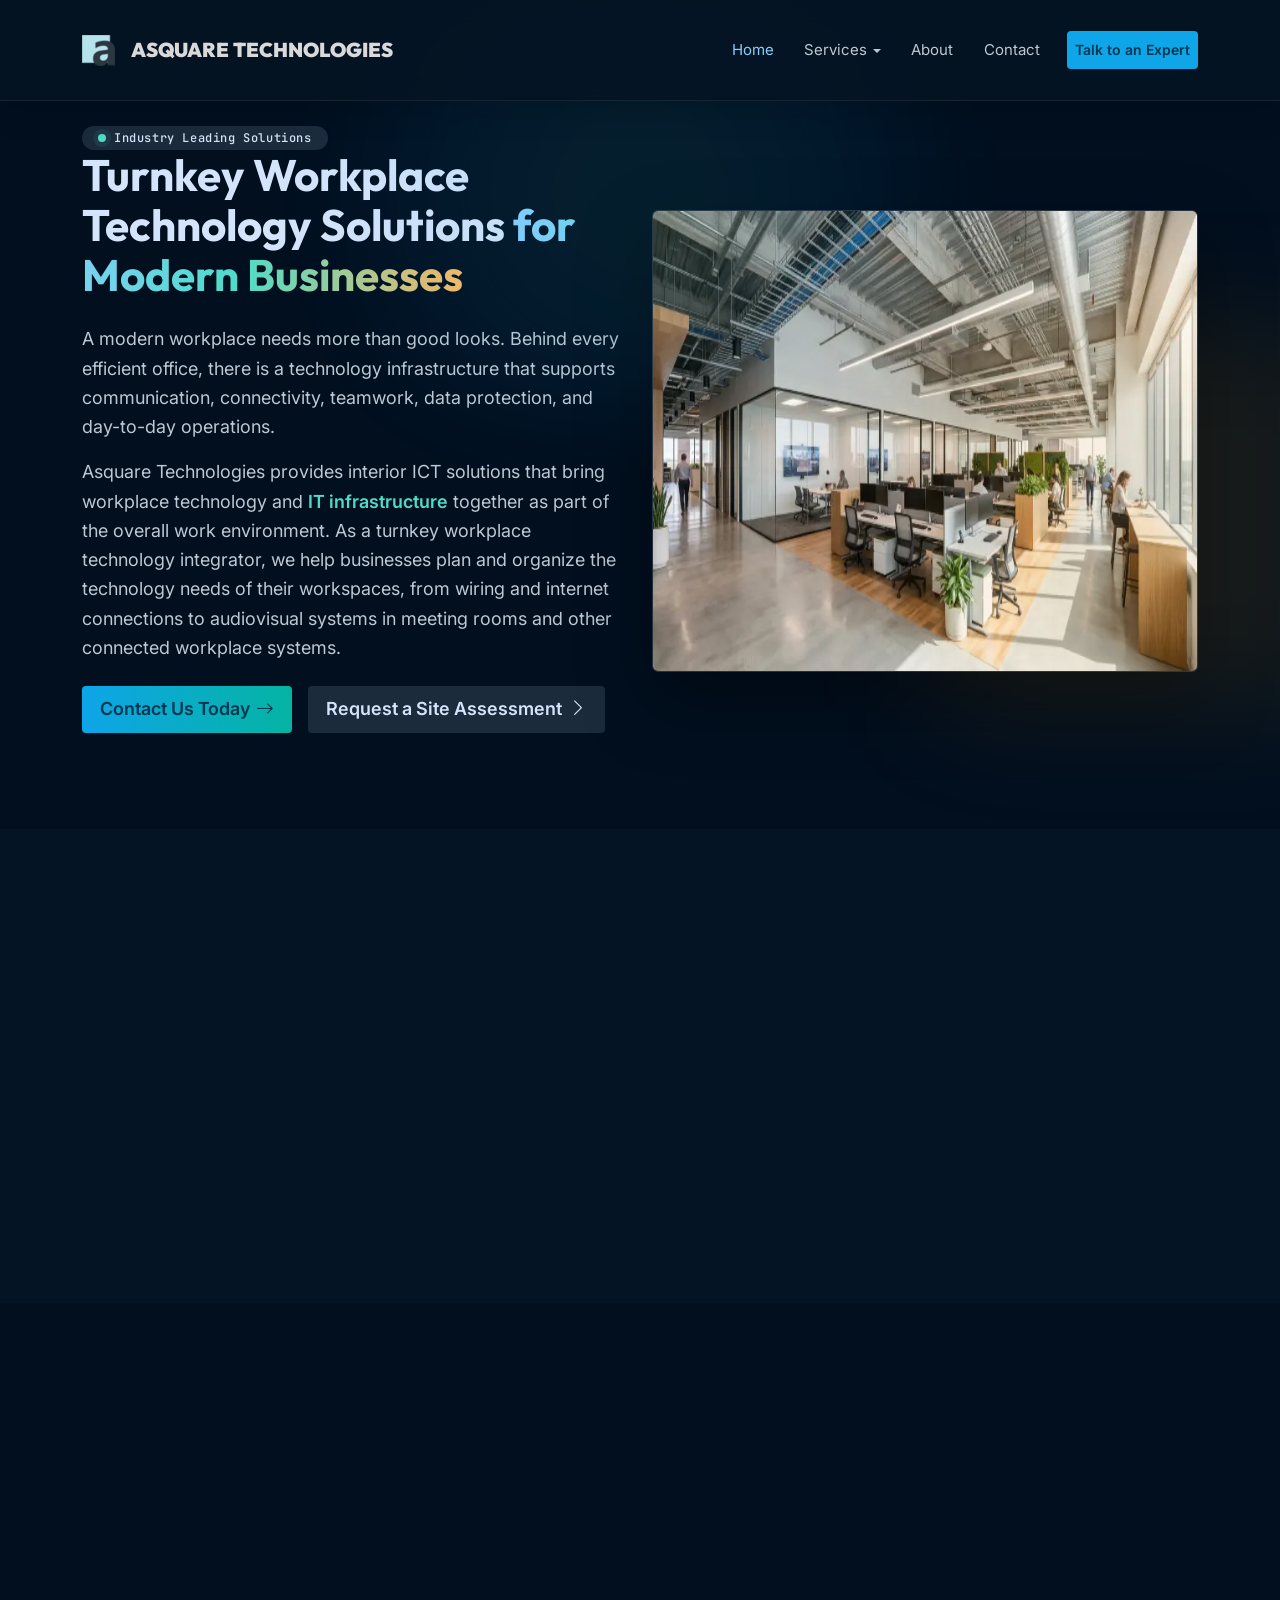
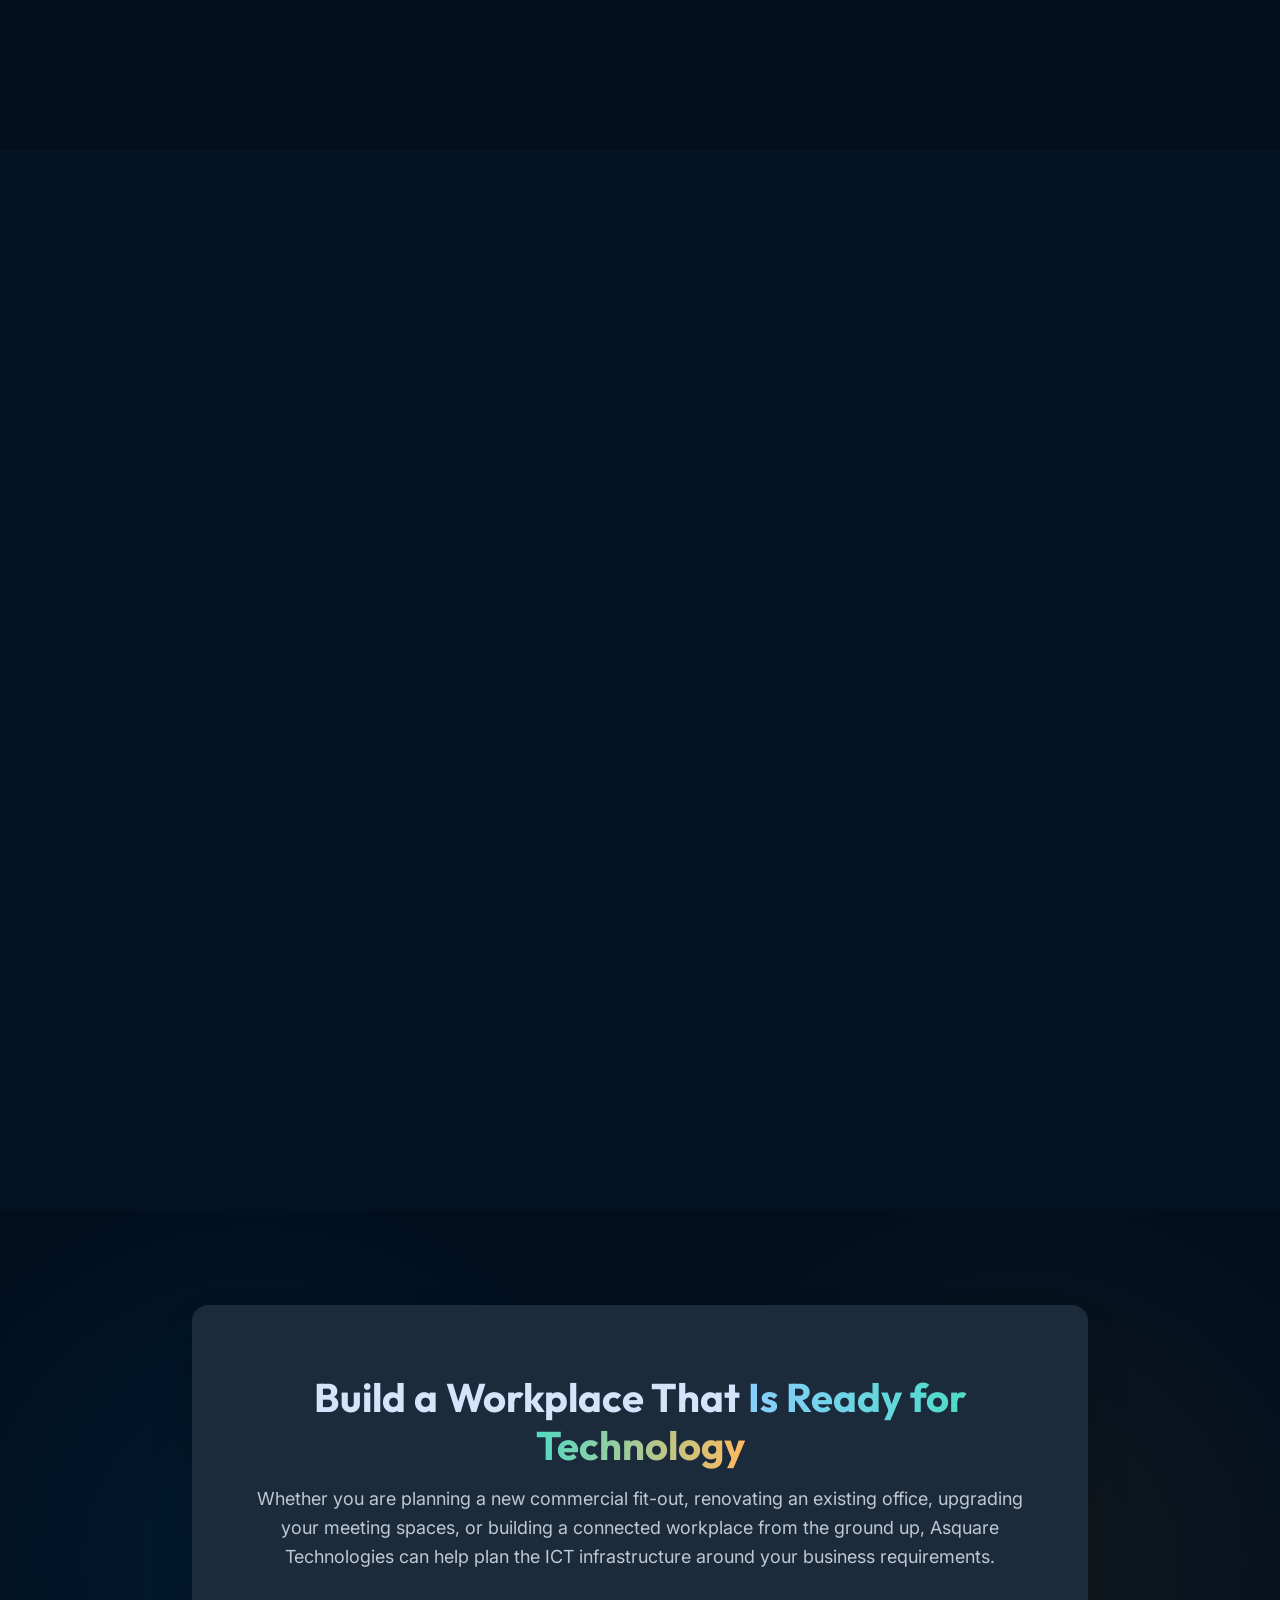
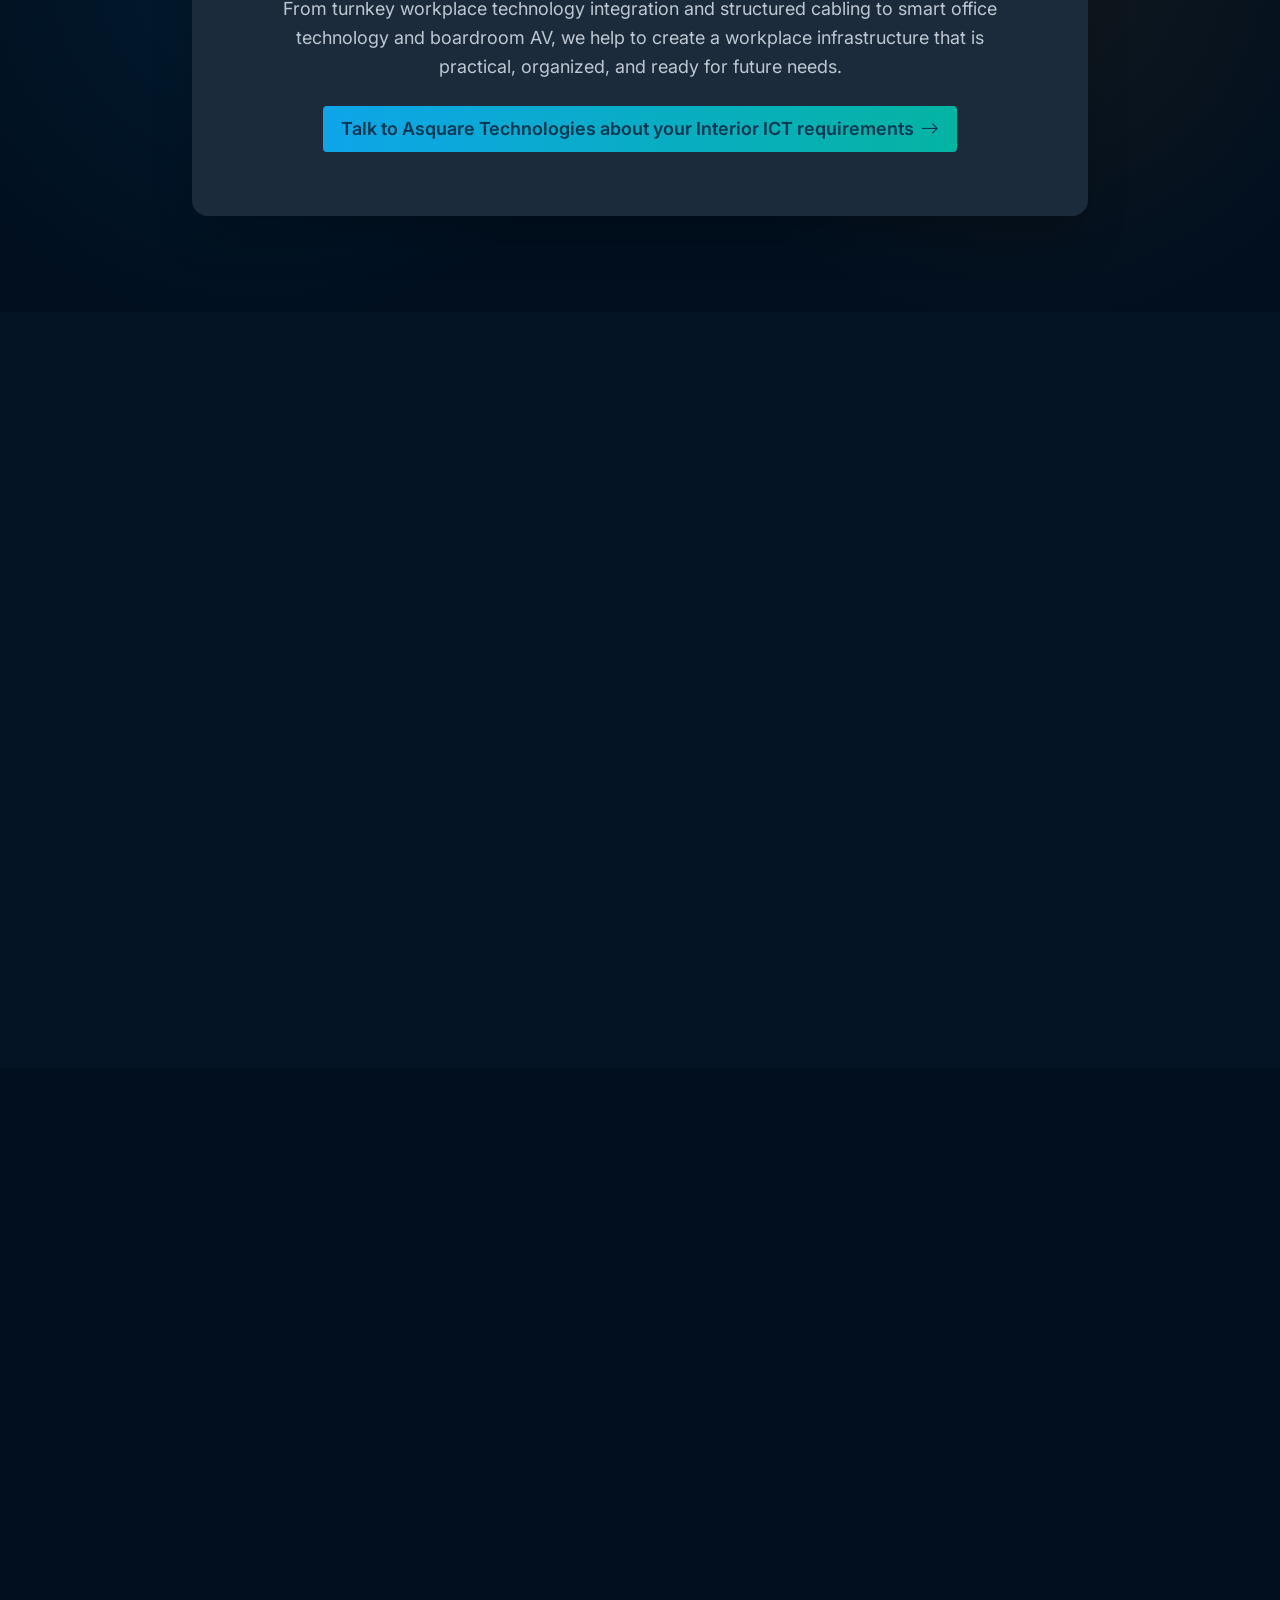
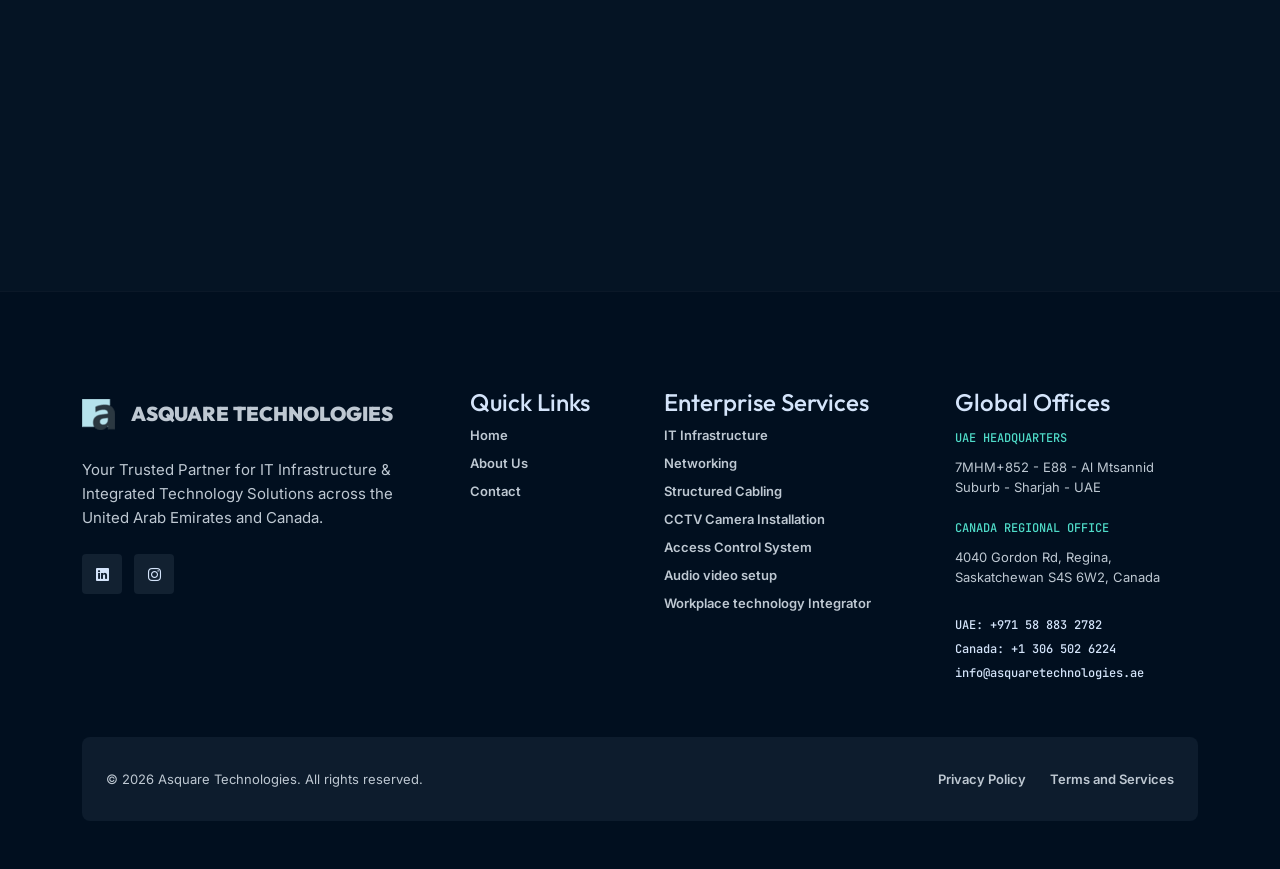
<file: turnkey-workplace-technology-integrator/index.html>
<!doctype html>
<html lang="en">
    <head>
        <meta charset="utf-8">
        <meta name="viewport" content="width=device-width, initial-scale=1">
        <meta name="description" content="Asquare Technologies is a turnkey workplace technology integrator offering smart office design and commercial ICT solutions across the UAE and Canada.">
        <meta name="robots" content="index, follow">
        <meta name="author" content="Asquare Technologies">
        <link rel="canonical" href="https://www.asquaretechnologies.ae/turnkey-workplace-technology-integrator/">
        <title>Turnkey Workplace Technology Integrator | ICT Solutions</title>
        <!-- Favicons -->
        <link rel="icon" type="image/png" href="../assets/images/favicon/favicon-96x96.png" sizes="96x96" />
        <link rel="icon" type="image/svg+xml" href="../assets/images/favicon/favicon.svg" />
        <link rel="shortcut icon" href="../assets/images/favicon/favicon.ico" />
        <link rel="apple-touch-icon" sizes="180x180" href="../assets/images/favicon/apple-touch-icon.png" />
        <meta name="apple-mobile-web-app-title" content="Asquare Technologies" />
        <link rel="manifest" href="../assets/images/favicon/site.webmanifest" />
        <!-- Open Graph / Facebook / LinkedIn -->
        <meta property="og:type" content="website">
        <meta property="og:site_name" content="Asquare Technologies">
        <meta property="og:title" content="Turnkey Workplace Technology Integrator | ICT Solutions">
        <meta property="og:description" content="Asquare Technologies is a turnkey workplace technology integrator offering smart office design and commercial ICT solutions across the UAE and Canada.">
        <meta property="og:url" content="https://www.asquaretechnologies.ae/turnkey-workplace-technology-integrator/">
        <meta property="og:image" content="https://www.asquaretechnologies.ae/assets/images/turnkey-workplace/turnkey-workplace-og.webp">
        <meta property="og:image:width" content="1200">
        <meta property="og:image:height" content="630">
        <meta property="og:locale" content="en_US">
        <!-- Twitter Card -->
        <meta name="twitter:card" content="summary_large_image">
        <meta name="twitter:title" content="Turnkey Workplace Technology Integrator | ICT Solutions">
        <meta name="twitter:description" content="Asquare Technologies is a turnkey workplace technology integrator offering smart office design and commercial ICT solutions across the UAE and Canada.">
        <meta name="twitter:image" content="https://www.asquaretechnologies.ae/assets/images/turnkey-workplace/turnkey-workplace-og.webp">
        <meta name="theme-color" content="#051424">
        <link rel="preconnect" href="https://fonts.googleapis.com">
        <link rel="preconnect" href="https://fonts.gstatic.com" crossorigin>
        <link rel="preconnect" href="https://cdn.jsdelivr.net">
        <link rel="preload" as="image" href="../assets/images/turnkey-workplace/turnkey-workplace-technology-solutions-for-modern-businesses.webp" fetchpriority="high">
        <link rel="preconnect" href="https://cdnjs.cloudflare.com">
        <!-- Layout-critical CSS: kept render-blocking to avoid any flash of unstyled content -->
        <link href="https://cdn.jsdelivr.net/npm/bootstrap@5.3.3/dist/css/bootstrap.min.css" rel="stylesheet">
        <link rel="stylesheet" href="https://cdn.jsdelivr.net/npm/swiper@11/swiper-bundle.min.css"/>
        <link href="https://unpkg.com/aos@2.3.1/dist/aos.css" rel="stylesheet">
        <link rel="stylesheet" href="../assets/css/style.css">
        <link rel="stylesheet" href="../assets/css/cctv-camera.css">
        <!-- Non-critical CSS (webfonts, icon fonts): loaded without blocking first paint, then swapped in -->
        <link rel="preload" as="style" href="https://fonts.googleapis.com/css2?family=Inter:wght@400;500;600;700&family=JetBrains+Mono:wght@500;600;700&family=Outfit:wght@500;600;700&display=swap" onload="this.onload=null;this.rel='stylesheet'">
        <link rel="preload" as="style" href="https://cdn.jsdelivr.net/npm/bootstrap-icons@1.11.3/font/bootstrap-icons.css" onload="this.onload=null;this.rel='stylesheet'">
        <link rel="preload" as="style" href="https://cdnjs.cloudflare.com/ajax/libs/font-awesome/5.15.4/css/all.min.css" onload="this.onload=null;this.rel='stylesheet'">
        <script type="application/ld+json">
            {
                "@context": "https://schema.org",
                "@graph": [
                {
                    "@type": "Organization",
                    "@id": "https://www.asquaretechnologies.ae/#organization",
                    "name": "Asquare Technologies",
                    "url": "https://www.asquaretechnologies.ae/",
                    "logo": {
                        "@type": "ImageObject",
                        "url": "https://www.asquaretechnologies.ae/assets/images/logo.png",
                        "width": 33,
                        "height": 31
                    },
                    "email": "info@asquaretechnologies.ae",
                    "sameAs": [
                    "https://www.linkedin.com/company/asquare-technologies-uae/",
                    "https://www.instagram.com/asquare.technologies/"
                    ],
                    "areaServed": [
                    { "@type": "Country", "name": "United Arab Emirates" },
                    { "@type": "Country", "name": "Canada" }
                    ],
                    "contactPoint": [
                    {
                        "@type": "ContactPoint",
                        "telephone": "+971-58-883-2782",
                        "contactType": "sales",
                        "areaServed": "AE",
                        "availableLanguage": ["English"]
                    },
                    {
                        "@type": "ContactPoint",
                        "telephone": "+1-306-502-6224",
                        "contactType": "sales",
                        "areaServed": "CA",
                        "availableLanguage": ["English"]
                    }
                    ]
                },
                {
                    "@type": "LocalBusiness",
                    "@id": "https://www.asquaretechnologies.ae/#uae-office",
                    "name": "Asquare Technologies - UAE Headquarters",
                    "parentOrganization": { "@id": "https://www.asquaretechnologies.ae/#organization" },
                    "url": "https://www.asquaretechnologies.ae/",
                    "image": "https://www.asquaretechnologies.ae/assets/images/turnkey-workplace/turnkey-workplace-og.webp",
                    "telephone": "+971-58-883-2782",
                    "email": "info@asquaretechnologies.ae",
                    "address": {
                        "@type": "PostalAddress",
                        "streetAddress": "7MHM+852 - E88 - Al Mtsannid Suburb",
                        "addressLocality": "Sharjah",
                        "addressCountry": "AE"
                    }
                },
                {
                    "@type": "LocalBusiness",
                    "@id": "https://www.asquaretechnologies.ae/#canada-office",
                    "name": "Asquare Technologies - Canada Regional Office",
                    "parentOrganization": { "@id": "https://www.asquaretechnologies.ae/#organization" },
                    "url": "https://www.asquaretechnologies.ae/",
                    "image": "https://www.asquaretechnologies.ae/assets/images/turnkey-workplace/turnkey-workplace-og.webp",
                    "telephone": "+1-306-502-6224",
                    "email": "info@asquaretechnologies.ae",
                    "address": {
                        "@type": "PostalAddress",
                        "streetAddress": "4040 Gordon Rd",
                        "addressLocality": "Regina",
                        "addressRegion": "Saskatchewan",
                        "postalCode": "S4S 6W2",
                        "addressCountry": "CA"
                    }
                },
                {
                    "@type": "WebSite",
                    "@id": "https://www.asquaretechnologies.ae/#website",
                    "url": "https://www.asquaretechnologies.ae/",
                    "name": "Asquare Technologies",
                    "publisher": { "@id": "https://www.asquaretechnologies.ae/#organization" },
                    "inLanguage": "en"
                },
                {
                    "@type": "WebPage",
                    "@id": "https://www.asquaretechnologies.ae/turnkey-workplace-technology-integrator/#webpage",
                    "url": "https://www.asquaretechnologies.ae/turnkey-workplace-technology-integrator/",
                    "name": "Turnkey Workplace Technology Integrator | ICT Solutions",
                    "description": "Asquare Technologies is a turnkey workplace technology integrator offering smart office design and commercial ICT solutions across the UAE and Canada.",
                    "isPartOf": { "@id": "https://www.asquaretechnologies.ae/#website" },
                    "about": { "@id": "https://www.asquaretechnologies.ae/turnkey-workplace-technology-integrator/#service" },
                    "primaryImageOfPage": {
                        "@type": "ImageObject",
                        "url": "https://www.asquaretechnologies.ae/assets/images/turnkey-workplace/turnkey-workplace-og.webp",
                        "width": 1200,
                        "height": 630
                    },
                    "breadcrumb": { "@id": "https://www.asquaretechnologies.ae/turnkey-workplace-technology-integrator/#breadcrumb" },
                    "inLanguage": "en"
                },
                {
                    "@type": "BreadcrumbList",
                    "@id": "https://www.asquaretechnologies.ae/turnkey-workplace-technology-integrator/#breadcrumb",
                    "itemListElement": [
                    {
                        "@type": "ListItem",
                        "position": 1,
                        "name": "Home",
                        "item": "https://www.asquaretechnologies.ae/"
                    },
                    {
                        "@type": "ListItem",
                        "position": 2,
                        "name": "Workplace Technology Integrator",
                        "item": "https://www.asquaretechnologies.ae/turnkey-workplace-technology-integrator/"
                    }
                    ]
                },
                {
                    "@type": "Service",
                    "@id": "https://www.asquaretechnologies.ae/turnkey-workplace-technology-integrator/#service",
                    "name": "Turnkey Workplace Technology Integration",
                    "serviceType": "Workplace ICT and Smart Office Technology Integration",
                    "description": "Turnkey workplace technology integration including commercial fit-out ICT, smart office interior technology design, in-building structured cabling, and boardroom AV and sound masking integration.",
                    "provider": { "@id": "https://www.asquaretechnologies.ae/#organization" },
                    "areaServed": [
                    { "@type": "Country", "name": "United Arab Emirates" },
                    { "@type": "Country", "name": "Canada" }
                    ],
                    "hasOfferCatalog": {
                        "@type": "OfferCatalog",
                        "name": "Interior ICT Solutions",
                        "itemListElement": [
                        {
                            "@type": "Offer",
                            "itemOffered": {
                                "@type": "Service",
                                "name": "Commercial Fit-Out ICT Contractor",
                                "description": "ICT planning and installation during office fit-outs, including cabling routes, network points, equipment locations and meeting-room requirements."
                            }
                        },
                        {
                            "@type": "Offer",
                            "itemOffered": {
                                "@type": "Service",
                                "name": "Smart Office Interior Technology Design",
                                "description": "Technology planned around workstations, meeting rooms, boardrooms, common areas and IT equipment areas."
                            }
                        },
                        {
                            "@type": "Offer",
                            "itemOffered": {
                                "@type": "Service",
                                "name": "In-Building Structured Cabling Installation",
                                "description": "Structured cabling for data, voice, network equipment, workstations, meeting rooms, access points and security systems, including fiber network design, installation, termination, testing and splicing."
                            }
                        },
                        {
                            "@type": "Offer",
                            "itemOffered": {
                                "@type": "Service",
                                "name": "Boardroom AV and Sound Masking Integration",
                                "description": "Integrated displays, projectors, speakers, microphones, video conferencing, control systems and sound masking for meeting spaces."
                            }
                        },
                        {
                            "@type": "Offer",
                            "itemOffered": {
                                "@type": "Service",
                                "name": "ICT Solutions for Office Renovations and Fit-Outs",
                                "description": "Review and upgrade of existing office technology, including new network points, cabling and meeting-room AV."
                            }
                        }
                        ]
                    }
                },
                {
                    "@type": "FAQPage",
                    "@id": "https://www.asquaretechnologies.ae/turnkey-workplace-technology-integrator/#faq",
                    "mainEntity": [
                    {
                        "@type": "Question",
                        "name": "What does a turnkey workplace technology integrator do?",
                        "acceptedAnswer": {
                            "@type": "Answer",
                            "text": "A turnkey workplace technology integrator manages all the technology needs in a workplace. Depending on the project, this can involve cabling, network connectivity, audio-visual systems, meeting-room technology, and other ICT infrastructure."
                        }
                    },
                    {
                        "@type": "Question",
                        "name": "What is a commercial fit-out ICT contractor?",
                        "acceptedAnswer": {
                            "@type": "Answer",
                            "text": "A commercial fit-out ICT contractor takes care of the technology setup needed during an office fit-out. This includes planning and installing cabling, connectivity, meeting-room systems, and other ICT requirements."
                        }
                    },
                    {
                        "@type": "Question",
                        "name": "Why is ICT planning important during an office fit-out?",
                        "acceptedAnswer": {
                            "@type": "Answer",
                            "text": "Planning ICT early in the fit-out process helps ensure that cabling, network points, equipment locations, and meeting-room technology are considered before the interior work is done. This makes installation and future maintenance smoother."
                        }
                    },
                    {
                        "@type": "Question",
                        "name": "What is smart office interior technology design?",
                        "acceptedAnswer": {
                            "@type": "Answer",
                            "text": "Smart office interior technology design is about organizing workplace technology based on the way people use the office space. It can involve things like connectivity, structured cabling, audiovisual systems, meeting room setups, and other technologies while considering the physical layout of the space."
                        }
                    },
                    {
                        "@type": "Question",
                        "name": "What does in-building structured cabling installation include?",
                        "acceptedAnswer": {
                            "@type": "Answer",
                            "text": "In-building structured cabling installation can involve the planning and setup of the cabling system needed for data, voice, network devices, workstations, audiovisual systems, access points, and other connected equipment."
                        }
                    },
                    {
                        "@type": "Question",
                        "name": "Can structured cabling support future office expansion?",
                        "acceptedAnswer": {
                            "@type": "Answer",
                            "text": "A well-designed structured cabling system can support future expansions and changes. The ability to expand depends on the building, existing infrastructure, design, and project requirements."
                        }
                    },
                    {
                        "@type": "Question",
                        "name": "What is boardroom AV and sound masking integration?",
                        "acceptedAnswer": {
                            "@type": "Answer",
                            "text": "Boardroom AV and sound masking integration combines meeting-room audio-visual requirements with appropriate sound-related solutions. Depending on the environment, this may include displays, microphones, speakers, video conferencing equipment, control systems, and sound masking."
                        }
                    },
                    {
                        "@type": "Question",
                        "name": "Can Interior ICT solutions be designed for an existing office?",
                        "acceptedAnswer": {
                            "@type": "Answer",
                            "text": "Yes. Existing workplaces can be assessed to determine which infrastructure can be retained, upgraded, relocated, or replaced as part of a renovation or technology upgrade."
                        }
                    },
                    {
                        "@type": "Question",
                        "name": "Does Asquare Technologies provide Interior ICT solutions in the UAE and Canada?",
                        "acceptedAnswer": {
                            "@type": "Answer",
                            "text": "Yes. Asquare Technologies lists its service area as all over the UAE and Canada."
                        }
                    }
                    ]
                }
                ]
            }
        </script>
        <noscript>
            <link href="https://fonts.googleapis.com/css2?family=Inter:wght@400;500;600;700&family=JetBrains+Mono:wght@500;600;700&family=Outfit:wght@500;600;700&display=swap" rel="stylesheet">
            <link href="https://cdn.jsdelivr.net/npm/bootstrap-icons@1.11.3/font/bootstrap-icons.css" rel="stylesheet">
            <link rel="stylesheet" href="https://cdnjs.cloudflare.com/ajax/libs/font-awesome/5.15.4/css/all.min.css">
        </noscript>
        <!-- Google tag (gtag.js) - Google Analytics 4 -->
        <script async src="https://www.googletagmanager.com/gtag/js?id=G-MG5LZNRR6L"></script>
        <script>
          window.dataLayer = window.dataLayer || [];
          function gtag(){dataLayer.push(arguments);}
          gtag('js', new Date());
          gtag('config', 'G-MG5LZNRR6L');
        </script>
    </head>
    <body>
        <header class="site-header" id="site-header">
            <nav class="navbar navbar-expand-xl navbar-dark">
                <div class="container">
                    <a class="brand d-flex align-items-center gap-3 text-decoration-none" href="https://www.asquaretechnologies.ae/" aria-label="Asquare Technologies home">
                        <img src="../assets/images/logo.png" alt="asquare technologies" title="asquare technologies" height="31" width="33" class="img-fluid" decoding="async"/>
                        <span class="brand-copy">
                            <strong>ASQUARE TECHNOLOGIES</strong>
                        </span>
                    </a>
                    <button class="navbar-toggler border-0 shadow-none" type="button" data-bs-toggle="collapse" data-bs-target="#mainNav" aria-controls="mainNav" aria-expanded="false" aria-label="Toggle navigation">
                        <span class="navbar-toggler-icon"></span>
                    </button>
                    <div class="collapse navbar-collapse" id="mainNav">
                        <ul class="navbar-nav ms-auto align-items-xl-center gap-xl-2 gap-1">
                            <li class="nav-item">
                                <a class="nav-link active" href="https://www.asquaretechnologies.ae/">Home</a>
                            </li>
                            <!-- SERVICES DROPDOWN -->
                            <li class="nav-item dropdown">
                                <a class="nav-link dropdown-toggle" href="#services" id="servicesDropdown" role="button" data-bs-toggle="dropdown" aria-expanded="false">Services</a>
                                <ul class="dropdown-menu services-dropdown" aria-labelledby="servicesDropdown">
                                    <li>
                                        <a class="dropdown-item" href="https://www.asquaretechnologies.ae/it-infrastructure-services/">IT Infrastructure</a>
                                    </li>
                                    <li>
                                        <a class="dropdown-item" href="https://www.asquaretechnologies.ae/networking-solutions/">Networking</a>
                                    </li>
                                    <li>
                                        <a class="dropdown-item" href="https://www.asquaretechnologies.ae/structured-cabling-services/">Structured Cabling</a>
                                    </li>
                                    <li>
                                        <a class="dropdown-item" href="https://www.asquaretechnologies.ae/cctv-camera-installation/">CCTV Camera Installation</a>
                                    </li>
                                    <li>
                                        <a class="dropdown-item" href="https://www.asquaretechnologies.ae/best-biometric-access-control-system/">Access Control System</a>
                                    </li>
                                    <li>
                                        <a class="dropdown-item" href="https://www.asquaretechnologies.ae/conference-room-audio-video-setup/">Audio video setup</a>
                                    </li>
                                    <li>
                                        <a class="dropdown-item" href="https://www.asquaretechnologies.ae/turnkey-workplace-technology-integrator/">Workplace technology Integrator</a>
                                    </li>
<li>
                                        <a class="dropdown-item" href="https://www.asquaretechnologies.ae/led-screen-installation-company/">LED Screen Installation</a>
                                    </li>
                                </ul>
                            </li>
                            <li class="nav-item">
                                <a class="nav-link" href="https://www.asquaretechnologies.ae/about-us/">About</a>
                            </li>
                            <!--<li class="nav-item">
                                <a class="nav-link" href="https://www.asquaretechnologies.ae/blog/">Blog</a>
                            </li>-->
                            <li class="nav-item">
                                <a class="nav-link" href="https://www.asquaretechnologies.ae/contact/">Contact</a>
                            </li>
                        </ul>
                        <div class="header-actions ms-xl-3 mt-3 mt-xl-0 d-flex align-items-center gap-2">
                            <a class="btn btn-primary-accent btn-sm px-2 py-2-5" href="https://wa.me/971588832782/">Talk to an Expert</a>
                        </div>
                    </div>
                </div>
            </nav>
        </header>
        <main>
            <!-- Hero Section -->
            <section class="hero section-dark">
                <div class="container">
                    <div class="hero-inner">
                        <!-- Ambient background elements -->
                        <div class="ambient ambient-top"></div>
                        <div class="ambient ambient-gold"></div>
                        <div class="row align-items-center">
                            <div class="col-lg-6 hero-copy">
                                <div class="trust-badge"><span class="pulse-dot"></span>Industry Leading Solutions</div>
                                <h1>Turnkey Workplace Technology Solutions <span>for Modern Businesses</span></h1>
                                <p class="hero-lead">A modern workplace needs more than good looks. Behind every efficient office, there is a technology infrastructure that supports communication, connectivity, teamwork, data protection, and day-to-day operations.</p>
                                <p class="hero-lead">Asquare Technologies provides interior ICT solutions that bring workplace technology and <a href="https://www.asquaretechnologies.ae/it-infrastructure-services/" target="_blank">IT infrastructure</a> together as part of the overall work environment. As a turnkey workplace technology integrator, we help businesses plan and organize the technology needs of their workspaces, from wiring and internet connections to audiovisual systems in meeting rooms and other connected workplace systems.</p>
                                <div class="d-flex flex-wrap gap-3 pt-2">
                                    <a href="https://wa.me/971588832782/" class="btn btn-gradient btn-lg">Contact Us Today <i class="bi bi-arrow-right"></i></a>
                                    <a href="https://www.asquaretechnologies.ae/contact/" class="btn btn-surface btn-lg">Request a Site Assessment <i class="bi bi-chevron-right"></i></a>
                                </div>
                            </div>
                            <div class="col-lg-6 hero-grid">
                                <img src="../assets/images/turnkey-workplace/turnkey-workplace-technology-solutions-for-modern-businesses.webp" alt="Turnkey workplace technology solutions for modern businesses" title="Turnkey workplace technology solutions for modern businesses" height="500" width="650" class="img-fluid rounded-2" loading="eager" fetchpriority="high" decoding="async"/>
                            </div>
                        </div>
                    </div>
                </div>
            </section>        
            <!-- TRUST / STATS -->
            <section class="section section-alt" id="about">
                <div data-aos="fade-up" data-aos-anchor-placement="top-center">
                    <div class="container">
                        <div class="section-heading split">
                            <div>
                                <div class="h2">Trusted IT Infrastructure Service <span> Provider for Modern Businesses</span></div>
                            </div>
                        </div>
                        <div class="row g-4">
                            <div class="col-md-4">
                                <div class="stat-card">
                                    <strong>165+</strong>
                                    <span class="text-blue">Projects Delivered</span>
                                </div>
                            </div>
                            <div class="col-md-4">
                                <div class="stat-card">
                                    <strong>6+</strong>
                                    <span class="text-gold">Years of Experience</span>
                                </div>
                            </div>
                            <div class="col-md-4">
                                <div class="stat-card">
                                    <strong>UAE &amp; CANADA</strong>
                                    <span class="text-teal">Service Locations</span>
                                </div>
                            </div>
                        </div>
                    </div>
                </div>
            </section>
            <!-- CLIENTS -->
            <section class="section-sm section-dark" id="projects">
                <div data-aos="fade-up" data-aos-anchor-placement="top-center">
                    <div class="container">
                        <div class="h2">Trusted by Businesses</div>
                        <div class="carousel-container" id="carouselContainer">
                            <div class="carousel-wrapper">
                                <div class="carousel-track" id="track" style="transform: translateX(0)">
                                    <div class="client-carousel-item">
                                        <div class="client-card">
                                            <img src="../assets/images/clients/al-burj-properties.webp" alt="Al burj properties" title="Al burj properties" height="150" width="200" class="img-fluid rounded-2" loading="lazy" decoding="async"/>
                                        </div>
                                    </div>
                                    <div class="client-carousel-item">
                                        <div class="client-card">
                                            <img src="../assets/images/clients/al-khalil-group.webp" alt="Al khalil group" title="Al khalil group" height="150" width="200" class="img-fluid rounded-2" loading="lazy" decoding="async"/>
                                        </div>
                                    </div>
                                    <div class="client-carousel-item">
                                        <div class="client-card">
                                            <img src="../assets/images/clients/al-tawr-center.webp" alt="Al tawr center" title="Al tawr center" height="150" width="200" class="img-fluid rounded-2" loading="lazy" decoding="async"/>
                                        </div>
                                    </div>
                                    <div class="client-carousel-item">
                                        <div class="client-card">
                                            <img src="../assets/images/clients/ayur-vaidya.webp" alt="Ayur vaidya" title="Ayur vaidya" height="150" width="200" class="img-fluid rounded-2" loading="lazy" decoding="async"/>
                                        </div>
                                    </div>
                                    <div class="client-carousel-item">
                                        <div class="client-card">
                                            <img src="../assets/images/clients/culines.webp" alt="Culines" title="Culines" height="150" width="200" class="img-fluid rounded-2" loading="lazy" decoding="async"/>
                                        </div>
                                    </div>
                                    <div class="client-carousel-item">
                                        <div class="client-card">
                                            <img src="../assets/images/clients/data-tel.webp" alt="Data tel" title="Data tel" height="150" width="200" class="img-fluid rounded-2" loading="lazy" decoding="async"/>
                                        </div>
                                    </div>
                                    <div class="client-carousel-item">
                                        <div class="client-card">
                                            <img src="../assets/images/clients/dhe-swagat.webp" alt="Dhe swagat" title="Dhe swagat" height="150" width="200" class="img-fluid rounded-2" loading="lazy" decoding="async"/>
                                        </div>
                                    </div>
                                    <div class="client-carousel-item">
                                        <div class="client-card">
                                            <img src="../assets/images/clients/kathis.webp" alt="Kathis" title="Kathis" height="150" width="200" class="img-fluid rounded-2" loading="lazy" decoding="async"/>
                                        </div>
                                    </div>
                                    <div class="client-carousel-item">
                                        <div class="client-card">
                                            <img src="../assets/images/clients/office-flux.webp" alt="Office flux" title="Office flux" height="150" width="200" class="img-fluid rounded-2" loading="lazy" decoding="async"/>
                                        </div>
                                    </div>
                                    <div class="client-carousel-item">
                                        <div class="client-card">
                                            <img src="../assets/images/clients/open-master-games.webp" alt="Open master games" title="Open master games" height="150" width="200" class="img-fluid rounded-2" loading="lazy" decoding="async"/>
                                        </div>
                                    </div>
                                    <div class="client-carousel-item">
                                        <div class="client-card">
                                            <img src="../assets/images/clients/service-4u.webp" alt="Service 4u" title="Service 4u" height="150" width="200" class="img-fluid rounded-2" loading="lazy" decoding="async"/>
                                        </div>
                                    </div>
                                    <div class="client-carousel-item">
                                        <div class="client-card">
                                            <img src="../assets/images/clients/space-deck.webp" alt="Space deck" title="Space deck" height="150" width="200" class="img-fluid rounded-2" loading="lazy" decoding="async"/>
                                        </div>
                                    </div>
                                    <div class="client-carousel-item">
                                        <div class="client-card">
                                            <img src="../assets/images/clients/tolia.webp" alt="Tolia" title="Tolia" height="150" width="200" class="img-fluid rounded-2" loading="lazy" decoding="async"/>
                                        </div>
                                    </div>
                                    <div class="client-carousel-item">
                                        <div class="client-card">
                                            <img src="../assets/images/clients/wiz-kidz.webp" alt="Wiz kids" title="Wiz kids" height="150" width="200" class="img-fluid rounded-2" loading="lazy" decoding="async"/>
                                        </div>
                                    </div>
                                </div>
                            </div>
                            <div class="carousel-controls">
                                <button class="carousel-button" id="prevBtn" aria-label="Previous clients">
                                    <i class="bi bi-chevron-left"></i>
                                </button>
                                <div class="carousel-indicators" id="indicators"></div>
                                <button class="carousel-button" id="nextBtn" aria-label="Next clients">
                                    <i class="bi bi-chevron-right"></i>
                                </button>
                            </div>
                        </div>
                    </div>
                </div>
            </section>
            <section class="section section-alt">
                <div data-aos="fade-up" data-aos-anchor-placement="top-center">
                    <div class="ambient ambient-top"></div>
                    <div class="ambient ambient-gold"></div>
                    <div class="container hero-inner">
                        <div class="row g-4 align-items-center hero-grid">
                            <div class="col-lg-6">
                                <div class="hero-copy">
                                    <h2 class="mb-4">What Is a Turnkey <span>Workplace Technology Integrator?</span></h2>
                                    <p class="hero-lead mb-3">A Turnkey workplace technology integrator combines different technology needs into one plan.</p>
                                    <p class="hero-lead mb-3">Rather than handling each technology separately, companies can think of their workplace setup as a complete system. This can involve <a href="https://www.asquaretechnologies.ae/structured-cabling-services/" target="_blank">structured cabling</a>, network connectivity, meeting-room technology, <a href="https://www.asquaretechnologies.ae/conference-room-audio-video-setup/" target="_blank">AV systems</a>, and other ICT requirements.</p>
                                    <p class="hero-lead mb-3">Our role is to understand what the workplace needs, bring the technology parts together, and create a setup that helps the company work the way it really does.</p>
                                    <p class="hero-lead mb-3">This approach can be very helpful for companies moving into an office or doing a complete workplace upgrade, where technology needs to be aligned with the physical design of the space.</p>
                                    <div class="d-flex flex-wrap gap-3 pt-2">
                                        <a href="https://www.asquaretechnologies.ae/contact/" class="btn btn-gradient btn-lg">Schedule a Call<i class="bi bi-arrow-right"></i></a>
                                    </div>
                                </div>
                            </div>
                            <div class="col-lg-6">
                              <img src="../assets/images/turnkey-workplace/what-is-a-turnkey-workplace-technology-integrator.webp" alt="What is a turnkey workplace technology integrator" title="What is a turnkey workplace technology integrator" height="550" width="650" class="img-fluid rounded-2" loading="lazy" decoding="async" />
                            </div>
                        </div>
                    </div>
                </div>
            </section>
            <section class="section section-dark">
                <div data-aos="fade-up" data-aos-anchor-placement="top-center">
                    <div class="container">
                        <div class="row g-4 align-items-center">
                            <div class="col-12">
                                <h2>Commercial Fit-Out <span>ICT Contractor</span></h2>
                                <p>Plan technology infrastructure before the office fit-out is complete. Cabling routes, network points, equipment locations, meeting-room requirements, and other ICT components can become hard and expensive to modify once the interior work is finished.</p>
                                <p>As a commercial fit-out ICT contractor, we can help businesses consider their ICT needs as part of the broader workplace project. Our planning can take into account:</p>
                            </div>
                            <div class="col-12">
                                <div class="row g-2">
                                    <div class="col-12 col-md-4">
                                        <div class="mini-card align-items-center">
                                            <i class="bi bi-building text-teal"></i>
                                            <p>Office layout and floor plan</p>
                                        </div>
                                    </div>
                                    <div class="col-12 col-md-4">
                                        <div class="mini-card align-items-center">
                                            <i class="bi bi-trello text-teal"></i>
                                            <p>Workstation connectivity</p>
                                        </div>
                                    </div>
                                    <div class="col-12 col-md-4">
                                        <div class="mini-card align-items-center">
                                            <i class="bi bi-clipboard-data text-teal"></i>
                                            <p>Network and data points</p>
                                        </div>
                                    </div>
                                    <div class="col-12 col-md-4">
                                        <div class="mini-card align-items-center">
                                            <i class="bi bi-activity text-teal"></i>
                                            <p>Structured cabling requirements</p>
                                        </div>
                                    </div>
                                    <div class="col-12 col-md-4">
                                        <div class="mini-card align-items-center">
                                            <i class="bi bi-door-open text-teal"></i>
                                            <p>Meeting and conference rooms</p>
                                        </div>
                                    </div>
                                    <div class="col-12 col-md-4">
                                        <div class="mini-card align-items-center">
                                            <i class="bi bi-play-btn text-teal"></i>
                                            <p>AV requirements</p>
                                        </div>
                                    </div>
                                    <div class="col-12 col-md-4">
                                        <div class="mini-card align-items-center">
                                            <i class="bi bi-crosshair text-teal"></i>
                                            <p>Equipment locations</p>
                                        </div>
                                    </div>
                                    <div class="col-12 col-md-4">
                                        <div class="mini-card align-items-center">
                                            <i class="bi bi-headset text-teal"></i>
                                            <p>Communication requirements</p>
                                        </div>
                                    </div>
                                    <div class="col-12 col-md-4">
                                        <div class="mini-card align-items-center">
                                            <i class="bi bi-arrows-angle-expand text-teal"></i>
                                            <p>Future expansion</p>
                                        </div>
                                    </div>
                                    <div class="col-12 col-md-4">
                                        <div class="mini-card align-items-center">
                                            <i class="bi bi-pc-display text-teal"></i>
                                            <p>Integration with other workplace technology</p>
                                        </div>
                                    </div>
                                    <div class="col-12">
                                        <div class="mini-card align-items-center">
                                            <p>By planning these elements, companies can build a cleaner and more efficient technology infrastructure. This helps make the technology system better organized and easier to work with. It also reduces unnecessary changes.</p>
                                        </div>
                                    </div>
                                </div>
                            </div>
                        </div>
                    </div>
                </div>
            </section>
            <section class="section section-alt">
                <div data-aos="fade-up" data-aos-anchor-placement="top-center">
                    <div class="container">
                        <h2>Smart Office Interior <span>Technology Design</span></h2>
                        <p>A smart workplace is not simply an office filled with technology. The technology should have a purpose and fit naturally into how people use the space in a workplace.</p>
                        <p>Our smart office interior technology design approach looks at how employees, teams, visitors, and management interact with the workplace, always keeping the broader work environment in mind.</p>
                        <p>Technology can be planned around areas such as:</p>
                        <div class="row g-4 mt-3">
                            <div class="col-12 col-sm-6 col-lg-4">
                                <div class="industry-card solution-card">
                                    <div>
                                        <img src="../assets/images/turnkey-workplace/workstations.webp" alt="Workstations" title="Workstations" height="56" width="56" class="img-fluid rounded-2" loading="lazy" decoding="async" />
                                    </div>
                                    <h3>Workstations</h3>
                                    <p>Work areas need reliable network and connectivity points. These support computers, communication systems, and other business devices.</p>
                                </div>
                            </div>
                            <div class="col-12 col-sm-6 col-lg-4">
                                <div class="industry-card solution-card">
                                    <div>
                                        <img src="../assets/images/turnkey-workplace/meeting-rooms.webp" alt="Meeting rooms" title="Meeting rooms" height="56" width="56" class="img-fluid rounded-2" loading="lazy" decoding="async" />
                                    </div>
                                    <h3>Meeting Rooms</h3>
                                    <p>Meeting spaces may require displays, cameras, microphones, speakers, conferencing equipment, and reliable connectivity for communication.</p>
                                </div>
                            </div>
                            <div class="col-12 col-sm-6 col-lg-4">
                                <div class="industry-card solution-card">
                                    <div>
                                        <img src="../assets/images/turnkey-workplace/boardrooms.webp" alt="Boardrooms" title="Boardrooms" height="56" width="56" class="img-fluid rounded-2" loading="lazy" decoding="async" />
                                    </div>
                                    <h3>Boardrooms</h3>
                                    <p>Executive meeting spaces require an integrated audiovisual system that supports professional presentation and communication capabilities.</p>
                                </div>
                            </div>
                            <div class="col-12 col-sm-6 col-lg-4">
                                <div class="industry-card solution-card">
                                    <div>
                                        <img src="../assets/images/turnkey-workplace/common-areas.webp" alt="Common areas" title="Common areas" height="56" width="56" class="img-fluid rounded-2" loading="lazy" decoding="async" />
                                    </div>
                                    <h3>Common Areas</h3>
                                    <p>Technology requirements in reception areas, collaboration spaces, breakout areas, and other shared spaces can be considered as part of the overall workplace infrastructure.</p>
                                </div>
                            </div>
                            <div class="col-12 col-sm-6 col-lg-4">
                                <div class="industry-card solution-card">
                                    <div>
                                        <img src="../assets/images/turnkey-workplace/it-and-equipment-areas.webp" alt="IT and equipment areas" title="IT and equipment areas" height="56" width="56" class="img-fluid rounded-2" loading="lazy" decoding="async" />
                                    </div>
                                    <h3>IT and Equipment Areas</h3>
                                    <p>Network equipment and related infrastructure must be placed carefully, connected properly, and kept easily accessible for ongoing management. The goal is to build technology infrastructure that supports the workplace without interfering with its design or usability.</p>
                                </div>
                            </div>
                        </div>
                    </div>
                </div>
            </section>
            <!-- CTA -->
            <section class="section cta-section section-dark">
                <div class="container">
                    <div class="cta-glow"></div>
                    <div class="cta-panel">
                        <h2 class="mb-3">Build a Workplace That <span>Is Ready for Technology</span></h2>
                        <p class=" mb-4">Whether you are planning a new commercial fit-out, renovating an existing office, upgrading your meeting spaces, or building a connected workplace from the ground up, Asquare Technologies can help plan the ICT infrastructure around your business requirements.</p>
                        <p class=" mb-4">From turnkey workplace technology integration and structured cabling to smart office technology and boardroom AV, we help to create a workplace infrastructure that is practical, organized, and ready for future needs.</p>
                        <div class="d-flex flex-wrap justify-content-center gap-3">
                            <a href="https://wa.me/971588832782/" class="btn btn-gradient btn-lg">Talk to Asquare Technologies about your Interior ICT requirements<i class="bi bi-arrow-right"></i></a>
                        </div>
                    </div>
                </div>
            </section>
            <section class="section section-alt">
                <div data-aos="fade-up" data-aos-anchor-placement="top-center">
                    <div class="container">
                        <div class="row g-4 align-items-center">
                            <div class="col-12">
                                <h2>In-Building Structured <span>Cabling Installation</span></h2>
                                <p>Structured cabling is a foundation of a reliable workplace ICT infrastructure.</p>
                                <p>We offer in-building cabling installation services that support the connectivity needs of offices, commercial buildings, and other business environments.</p>
                                <p>Depending on the project, structured cabling may support:</p>
                            </div>
                            <div class="col-12">
                                <div class="row g-2">
                                    <div class="col-12 col-md-4">
                                        <div class="mini-card align-items-center">
                                            <i class="bi bi-bar-chart-line text-teal"></i>
                                            <p>Data connectivity</p>
                                        </div>
                                    </div>
                                    <div class="col-12 col-md-4">
                                        <div class="mini-card align-items-center">
                                            <i class="bi bi-voicemail text-teal"></i>
                                            <p>Voice communication</p>
                                        </div>
                                    </div>
                                    <div class="col-12 col-md-4">
                                        <div class="mini-card align-items-center">
                                            <i class="bi bi-hdd-network text-teal"></i>
                                            <p>Network equipment</p>
                                        </div>
                                    </div>
                                    <div class="col-12 col-md-4">
                                        <div class="mini-card align-items-center">
                                            <i class="bi bi-person-workspace text-teal"></i>
                                            <p>Workstations</p>
                                        </div>
                                    </div>
                                    <div class="col-12 col-md-4">
                                        <div class="mini-card align-items-center">
                                            <i class="bi bi-building text-teal"></i>
                                            <p>Meeting rooms</p>
                                        </div>
                                    </div>
                                    <div class="col-12 col-md-4">
                                        <div class="mini-card align-items-center">
                                            <i class="bi bi-universal-access-circle text-teal"></i>
                                            <p>Access points</p>
                                        </div>
                                    </div>
                                    <div class="col-12 col-md-4">
                                        <div class="mini-card align-items-center">
                                            <i class="bi bi-shield-lock text-teal"></i>
                                            <p>Security systems</p>
                                        </div>
                                    </div>
                                    <div class="col-12 col-md-4">
                                        <div class="mini-card align-items-center">
                                            <i class="bi bi-gear-wide-connected text-teal"></i>
                                            <p>Other connected workplace technologies</p>
                                        </div>
                                    </div>
                                    <div class="col-12">
                                        <div class="mini-card align-items-center">
                                            <p>The structured approach to cabling keeps the infrastructure organized and makes it easier to manage, troubleshoot, expand, or modify as business requirements change.</p>
                                        </div>
                                    </div>
                                    <div class="col-12">
                                        <div class="mini-card align-items-center">
                                            <p>Asquare Technologies provides Fiber cabling services covering network design, installation, termination, testing, splicing, maintenance, upgrades, expansion, and network monitoring.</p>
                                        </div>
                                    </div>
                                </div>
                            </div>
                        </div>
                    </div>
                </div>
            </section>
            <section class="section section-dark">
                <div data-aos="fade-up" data-aos-anchor-placement="top-center">
                    <div class="container">
                        <div class="row g-4 align-items-center">
                            <div class="col-12">
                                <h2>Boardroom AV and <span>Sound Masking Integration</span></h2>
                                <p>Boardrooms and meeting spaces must support communication, presentations, collaboration, and remote participation.</p>
                                <p>Our approach to boardroom AV and sound masking integration treats the meeting environment as a system, not as separate technology components.</p>
                                <p>A boardroom technology setup can incorporate:</p>
                            </div>
                            <div class="col-12">
                                <div class="row g-2">
                                    <div class="col-12 col-md-4">
                                        <div class="mini-card align-items-center">
                                            <i class="bi bi-cast text-teal"></i>
                                            <p>Professional displays</p>
                                        </div>
                                    </div>
                                    <div class="col-12 col-md-4">
                                        <div class="mini-card align-items-center">
                                            <i class="bi bi-projector text-teal"></i>
                                            <p>Projectors where required</p>
                                        </div>
                                    </div>
                                    <div class="col-12 col-md-4">
                                        <div class="mini-card align-items-center">
                                            <i class="bi bi-speaker text-teal"></i>
                                            <p>Speakers</p>
                                        </div>
                                    </div>
                                    <div class="col-12 col-md-4">
                                        <div class="mini-card align-items-center">
                                            <i class="bi bi-mic text-teal"></i>
                                            <p>Microphones</p>
                                        </div>
                                    </div>
                                    <div class="col-12 col-md-4">
                                        <div class="mini-card align-items-center">
                                            <i class="bi bi-person-video2 text-teal"></i>
                                            <p>Video conferencing equipment</p>
                                        </div>
                                    </div>
                                    <div class="col-12 col-md-4">
                                        <div class="mini-card align-items-center">
                                            <i class="bi bi-file-slides text-teal"></i>
                                            <p>Presentation connectivity</p>
                                        </div>
                                    </div>
                                    <div class="col-12 col-md-4">
                                        <div class="mini-card align-items-center">
                                            <i class="bi bi-file-earmark-music text-teal"></i>
                                            <p>Audio processing</p>
                                        </div>
                                    </div>
                                    <div class="col-12 col-md-4">
                                        <div class="mini-card align-items-center">
                                            <i class="bi bi-ui-checks-grid text-teal"></i>
                                            <p>Control systems</p>
                                        </div>
                                    </div>
                                    <div class="col-12 col-md-4">
                                        <div class="mini-card align-items-center">
                                            <i class="bi bi-router text-teal"></i>
                                            <p>Network connectivity</p>
                                        </div>
                                    </div>
                                    <div class="col-12 col-md-4">
                                        <div class="mini-card align-items-center">
                                            <i class="bi bi-soundwave text-teal"></i>
                                            <p>Sound-related workplace solutions</p>
                                        </div>
                                    </div>
                                    <div class="col-12">
                                        <div class="mini-card align-items-center">
                                            <p>Sound masking can also be considered where it makes sense for the workplace, in places where controlling how people hear background talk and making the sound feel better are needed.</p>
                                        </div>
                                    </div>
                                    <div class="col-12">
                                        <div class="mini-card align-items-center">
                                            <p>The exact combination of technologies depends on how big the room is, how it is set up, what it is used for, how the seats are arranged, and what the business requirements are.</p>
                                        </div>
                                    </div>
                                </div>
                            </div>
                        </div>
                    </div>
                </div>
            </section>
            <section class="section section-alt">
                <div data-aos="fade-up" data-aos-anchor-placement="top-center">
                    <div class="container">
                        <div class="row g-4 align-items-center">
                            <div class="col-12">
                                <h2>Workplace Technology <span>Planning</span></h2>
                                <p>Every office has a different way of working and layout. A technology solution that works well in one place may not be suitable for another.</p>
                                <p>For this reason, workplace technology planning should begin with understanding the actual requirements of the business.</p>
                                <p>We consider factors such as:</p>
                            </div>
                            <div class="col-12">
                                <div class="row g-2">
                                    <div class="col-12 col-md-4">
                                        <div class="mini-card align-items-center">
                                            <i class="bi bi-people text-teal"></i>
                                            <p>Number of employees</p>
                                        </div>
                                    </div>
                                    <div class="col-12 col-md-4">
                                        <div class="mini-card align-items-center">
                                            <i class="bi bi-buildings text-teal"></i>
                                            <p>Office layout</p>
                                        </div>
                                    </div>
                                    <div class="col-12 col-md-4">
                                        <div class="mini-card align-items-center">
                                            <i class="bi bi-pc-display-horizontal text-teal"></i>
                                            <p>Number of workstations</p>
                                        </div>
                                    </div>
                                    <div class="col-12 col-md-4">
                                        <div class="mini-card align-items-center">
                                            <i class="bi bi-shop-window text-teal"></i>
                                            <p>Meeting-room requirements</p>
                                        </div>
                                    </div>
                                    <div class="col-12 col-md-4">
                                        <div class="mini-card align-items-center">
                                            <i class="bi bi-gear-wide-connected text-teal"></i>
                                            <p>Connectivity needs</p>
                                        </div>
                                    </div>
                                    <div class="col-12 col-md-4">
                                        <div class="mini-card align-items-center">
                                            <i class="bi bi-broadcast text-teal"></i>
                                            <p>AV requirements</p>
                                        </div>
                                    </div>
                                    <div class="col-12 col-md-4">
                                        <div class="mini-card align-items-center">
                                            <i class="bi bi-x-diamond text-teal"></i>
                                            <p>Existing infrastructure</p>
                                        </div>
                                    </div>
                                    <div class="col-12 col-md-4">
                                        <div class="mini-card align-items-center">
                                            <i class="bi bi-arrows-expand-vertical text-teal"></i>
                                            <p>Future expansion</p>
                                        </div>
                                    </div>
                                    <div class="col-12 col-md-4">
                                        <div class="mini-card align-items-center">
                                            <i class="bi bi-gear-fill text-teal"></i>
                                            <p>Equipment placement</p>
                                        </div>
                                    </div>
                                    <div class="col-12 col-md-4">
                                        <div class="mini-card align-items-center">
                                            <i class="bi bi-intersect text-teal"></i>
                                            <p>Integration requirements</p>
                                        </div>
                                    </div>
                                    <div class="col-12">
                                        <div class="mini-card align-items-center">
                                            <p>This allows the technology infrastructure to be planned around the workplace. Rather than forcing the workplace to adapt to disconnected technology systems, it supports the workplace.</p>
                                        </div>
                                    </div>
                                    <div class="col-12 col-lg-6">
                                        <div class="industry-card solution-card h-auto mt-lg-3">
                                            <div>
                                                <img src="../assets/images/turnkey-workplace/integrated-ict-infrastructure-for-new-offices.webp" alt="Integrated ICT infrastructure for new offices" title="Integrated ICT infrastructure for new offices" height="56" width="56" class="img-fluid rounded-2" loading="lazy" decoding="async"/>
                                            </div>
                                            <h3>Integrated ICT Infrastructure for New Offices</h3>
                                            <p>Setting up an office gives you an opportunity to build the technology infrastructure right from the start.</p>
                                            <p>A new workplace often needs systems to work together, like <a href="https://www.asquaretechnologies.ae/networking-solutions/" target="_blank">networking</a>, structured cabling, audio-visual systems, communication tools, security, and other ICT components.</p>
                                            <p>Asquare Technologies can help address all these requirements through an integrated workplace technology approach.</p>
                                            <p>This can help businesses achieve:</p>
                                            <div class="d-flex gap-2 items-center">
                                                <i class="bi bi-check2-circle gold-para"></i>
                                                <p>Better organization of technology infrastructure</p>
                                            </div>
                                            <div class="d-flex gap-2 items-center">
                                                <i class="bi bi-check2-circle gold-para"></i>
                                                <p>Cleaner cabling</p>
                                            </div>
                                            <div class="d-flex gap-2 items-center">
                                                <i class="bi bi-check2-circle gold-para"></i>
                                                <p>More practical equipment placement</p>
                                            </div>
                                            <div class="d-flex gap-2 items-center">
                                                <i class="bi bi-check2-circle gold-para"></i>
                                                <p>Easier access for maintenance</p>
                                            </div>
                                            <div class="d-flex gap-2 items-center">
                                                <i class="bi bi-check2-circle gold-para"></i>
                                                <p>Better preparation for future expansion</p>
                                            </div>
                                            <div class="d-flex gap-2 items-center">
                                                <i class="bi bi-check2-circle gold-para"></i>
                                                <p>A more consistent workplace technology environment</p>
                                            </div>
                                            <p>The objective is not to add unnecessary technology. It is important to build the infrastructure to match how the business operates.</p>
                                        </div>
                                    </div>
                                    <div class="col-12 col-lg-6">
                                        <div class="industry-card solution-card h-auto mt-lg-3">
                                            <div>
                                                <img src="../assets/images/turnkey-workplace/ict-solutions-for-office-renovations-and-fit-outs.webp" alt="ICT solutions for office renovations and fit-outs" title="ICT solutions for office renovations and fit-outs" height="56" width="56" class="img-fluid rounded-2" loading="lazy" decoding="async"/>
                                            </div>
                                            <h3>ICT Solutions for Office Renovations and Fit-Outs</h3>
                                            <p>Many existing offices need technology upgrades when businesses grow, update their workspace, or change how their teams work.</p>
                                            <p>An office renovation might require new network points, additional cabling, upgrading meeting-room technologies, improving audio-visual systems, or changing current infrastructure.</p>
                                            <p>Before starting any work, it’s helpful to review the existing technology setup. This shows what can be retained, upgraded, moved, or replaced.</p>
                                            <p>This review supports decisions and keeps interruptions to the workplace to a minimum.</p>
                                        </div>
                                    </div>
                                </div>
                            </div>
                        </div>
                    </div>
                </div>
            </section>
            <!-- PARTNERS -->
            <section class="section section-dark" aria-labelledby="partners-heading">
                <div data-aos="fade-up" data-aos-anchor-placement="top-center">
                    <div class="container">
                        <div class="section-heading split compact">
                            <div>
                                <div id="partners-heading" class="h2">Technology Partners</div>
                            </div>
                        </div>
                        <div class="partners-carousel swiper">
                            <div class="swiper-wrapper">
                                <div class="swiper-slide">
                                    <div class="brand-card"> 
                                        <img src="../assets/images/brands/alhua.webp" alt="Dahua" title="Dahua" height="120" width="120" class="img-fluid rounded-2" loading="lazy" decoding="async" />
                                    </div>
                                </div>
                                <div class="swiper-slide">
                                    <div class="brand-card"> 
                                        <img src="../assets/images/brands/apc.webp" alt="APC" title="APC" height="120" width="120" class="img-fluid rounded-2" loading="lazy" decoding="async" />
                                    </div>
                                </div>
                                <div class="swiper-slide">
                                    <div class="brand-card"> 
                                        <img src="../assets/images/brands/aruba.webp" alt="Aruba" title="Aruba" height="120" width="120" class="img-fluid rounded-2" loading="lazy" decoding="async" />
                                    </div>
                                </div>
                                <div class="swiper-slide">
                                    <div class="brand-card"> 
                                        <img src="../assets/images/brands/avaya.webp" alt="Avaya" title="Avaya" height="120" width="120" class="img-fluid rounded-2" loading="lazy" decoding="async" />
                                    </div>
                                </div>
                                <div class="swiper-slide">
                                    <div class="brand-card"> 
                                        <img src="../assets/images/brands/avlon.webp" alt="Avalon" title="Avalon" height="120" width="120" class="img-fluid rounded-2" loading="lazy" decoding="async" />
                                    </div>
                                </div>
                                <div class="swiper-slide">
                                    <div class="brand-card"> 
                                        <img src="../assets/images/brands/commscope.webp" alt="Commscope" title="Commscope" height="120" width="120" class="img-fluid rounded-2" loading="lazy" decoding="async" />
                                    </div>
                                </div>
                                <div class="swiper-slide">
                                    <div class="brand-card"> 
                                        <img src="../assets/images/brands/corning.webp" alt="Corning" title="Corning" height="120" width="120" class="img-fluid rounded-2" loading="lazy" decoding="async" />
                                    </div>
                                </div>
                                <div class="swiper-slide">
                                    <div class="brand-card"> 
                                        <img src="../assets/images/brands/dell.webp" alt="Dell" title="Dell" height="120" width="120" class="img-fluid rounded-2" loading="lazy" decoding="async" />
                                    </div>
                                </div>
                                <div class="swiper-slide">
                                    <div class="brand-card"> 
                                        <img src="../assets/images/brands/dlink.webp" alt="D-link" title="D-link" height="120" width="120" class="img-fluid rounded-2" loading="lazy" decoding="async" />
                                    </div>
                                </div>
                                <div class="swiper-slide">
                                    <div class="brand-card"> 
                                        <img src="../assets/images/brands/fortinet.webp" alt="Fortinet" title="Fortinet" height="120" width="120" class="img-fluid rounded-2" loading="lazy" decoding="async" />
                                    </div>
                                </div>
                                <div class="swiper-slide">
                                    <div class="brand-card"> 
                                        <img src="../assets/images/brands/grandstream.webp" alt="Grandstream" title="Grandstream" height="120" width="120" class="img-fluid rounded-2" loading="lazy" decoding="async" />
                                    </div>
                                </div>
                                <div class="swiper-slide">
                                    <div class="brand-card"> 
                                        <img src="../assets/images/brands/hikvision.webp" alt="Hikvision" title="Hikvision" height="120" width="120" class="img-fluid rounded-2" loading="lazy" decoding="async" />
                                    </div>
                                </div>
                                <div class="swiper-slide">
                                    <div class="brand-card"> 
                                        <img src="../assets/images/brands/hp.webp" alt="HP" title="HP" height="120" width="120" class="img-fluid rounded-2" loading="lazy" decoding="async" />
                                    </div>
                                </div>
                                <div class="swiper-slide">
                                    <div class="brand-card"> 
                                        <img src="../assets/images/brands/legrand.webp" alt="Legrand" title="Legrand" height="120" width="120" class="img-fluid rounded-2" loading="lazy" decoding="async" />
                                    </div>
                                </div>
                                <div class="swiper-slide">
                                    <div class="brand-card"> 
                                        <img src="../assets/images/brands/norden.webp" alt="Norden" title="Norden" height="120" width="120" class="img-fluid rounded-2" loading="lazy" decoding="async" />
                                    </div>
                                </div>
                                <div class="swiper-slide">
                                    <div class="brand-card"> 
                                        <img src="../assets/images/brands/panasonic.webp" alt="Panasonic" title="Panasonic" height="120" width="120" class="img-fluid rounded-2" loading="lazy" decoding="async" />
                                    </div>
                                </div>
                                <div class="swiper-slide">
                                    <div class="brand-card"> 
                                        <img src="../assets/images/brands/panduit.webp" alt="Panduit" title="Panduit" height="120" width="120" class="img-fluid rounded-2" loading="lazy" decoding="async" />
                                    </div>
                                </div>
                                <div class="swiper-slide">
                                    <div class="brand-card"> 
                                        <img src="../assets/images/brands/polycom.webp" alt="Polycom" title="Polycom" height="120" width="120" class="img-fluid rounded-2" loading="lazy" decoding="async" />
                                    </div>
                                </div>
                                <div class="swiper-slide">
                                    <div class="brand-card"> 
                                        <img src="../assets/images/brands/samsung.webp" alt="Samsung" title="Samsung" height="120" width="120" class="img-fluid rounded-2" loading="lazy" decoding="async" />
                                    </div>
                                </div>
                                <div class="swiper-slide">
                                    <div class="brand-card"> 
                                        <img src="../assets/images/brands/schenieder.webp" alt="Schenieder" title="Schenieder" height="120" width="120" class="img-fluid rounded-2" loading="lazy" decoding="async" />
                                    </div>
                                </div>
                                <div class="swiper-slide">
                                    <div class="brand-card">
                                      <img src="../assets/images/brands/starlink.webp" alt="Starlink" title="Starlink" height="120" width="120" class="img-fluid" loading="lazy" decoding="async" />
                                    </div>
                                </div>
                                <div class="swiper-slide">
                                    <div class="brand-card"> 
                                        <img src="../assets/images/brands/suprema.webp" alt="Suprema" title="Suprema" height="120" width="120" class="img-fluid rounded-2" loading="lazy" decoding="async" />
                                    </div>
                                </div>
                                <div class="swiper-slide">
                                    <div class="brand-card"> 
                                        <img src="../assets/images/brands/techlogiks-canada.webp" alt="Technologiks canada" title="Technologiks canada" height="120" width="120" class="img-fluid rounded-2" loading="lazy" decoding="async" />
                                    </div>
                                </div>
                                <div class="swiper-slide">
                                    <div class="brand-card"> 
                                        <img src="../assets/images/brands/ubiquitinetworks.webp" alt="Ubiquiti networks" title="Ubiquiti networks" height="120" width="120" class="img-fluid rounded-2" loading="lazy" decoding="async" />
                                    </div>
                                </div>
                                <div class="swiper-slide">
                                    <div class="brand-card"> 
                                        <img src="../assets/images/brands/wisenet.webp" alt="Wisenet" title="Wisenet" height="120" width="120" class="img-fluid rounded-2" loading="lazy" decoding="async" />
                                    </div>
                                </div>
                                <div class="swiper-slide">
                                    <div class="brand-card"> 
                                        <img src="../assets/images/brands/yealink.webp" alt="Yealink" title="Yealink" height="120" width="120" class="img-fluid rounded-2" loading="lazy" decoding="async" />
                                    </div>
                                </div>
                                <div class="swiper-slide">
                                    <div class="brand-card"> 
                                        <img src="../assets/images/brands/zkteco.webp" alt="ZK teco" title="ZK teco" height="120" width="120" class="img-fluid rounded-2" loading="lazy" decoding="async" />
                                    </div>
                                </div>
                            </div>
                        </div>
                    </div>
                </div>
            </section>
            <section class="section section-alt" aria-labelledby="process-heading">
                <div data-aos="fade-up" data-aos-anchor-placement="top-center">
                    <div class="container">
                        <div>
                            <h2 id="process-heading">Our Interior ICT <span>Solution Process</span></h2>
                        </div>
                        <div class="row g-4 mt-3">
                            <div class="col-md-6 col-lg-4">
                                <div class="process-card h-100">
                                    <span class="step teal-step" aria-label="Step 1">01</span>
                                    <h3>Understand the Workplace</h3>
                                    <p>We start by understanding the business, workspace, number of users, room types, technology requirements, and project objectives.</p>
                                </div>
                            </div>
                            <div class="col-md-6 col-lg-4">
                                <div class="process-card h-100">
                                    <span class="step blue-step" aria-label="Step 2">02</span>
                                    <h3>Review the Space</h3>
                                    <p>The way the office is set up and the tools available are looked at to determine where to position technology and how different systems can fit into the space.</p>
                                </div>
                            </div>
                            <div class="col-md-6 col-lg-4">
                                <div class="process-card h-100">
                                    <span class="step gold-step" aria-label="Step 3">03</span>
                                    <h3>Plan the Technology Infrastructure</h3>
                                    <p>The ICT requirements are planned across workstations, meeting rooms, boardrooms, common areas, and other relevant spaces.</p>
                                </div>
                            </div>
                            <div class="col-md-6 col-lg-4">
                                <div class="process-card h-100">
                                    <span class="step blue-step" aria-label="Step 4">04</span>
                                    <h3>Coordinate the Installation</h3>
                                    <p>The required technology infrastructure is executed with precision in cabling, equipment locations, connectivity, and integration.</p>
                                </div>
                            </div>
                            <div class="col-md-6 col-lg-4">
                                <div class="process-card h-100">
                                    <span class="step teal-step" aria-label="Step 5">05</span>
                                    <h3>Test the Systems</h3>
                                    <p>The installed infrastructure and connected systems are tested to make sure they are working as expected.</p>
                                </div>
                            </div>
                            <div class="col-md-6 col-lg-4">
                                <div class="process-card h-100">
                                    <span class="step gold-step" aria-label="Step 6">06</span>
                                    <h3>Prepare for Future Growth</h3>
                                    <p>Whenever possible, the infrastructure is designed with the idea of growing bigger and dealing with technology needs in the future.</p>
                                </div>
                            </div>
                        </div>
                    </div>
                </div>
            </section>
            <section class="section section-dark">
                <div data-aos="fade-up" data-aos-anchor-placement="top-center">
                    <div class="container">
                        <div class="row g-4 align-items-center">
                            <div class="col-12 col-lg-6">
                                <h2>Why Choose <span>Asquare Technologies?</span></h2>
                                <p><a href="https://www.asquaretechnologies.ae/" target="_blank">Asquare Technologies</a> works across IT infrastructure, audio-visual systems, security, CCTV, <a href="https://www.asquaretechnologies.ae/best-biometric-access-control-system/" target="_blank">access control</a>, structured cabling, and the inside ICT needs.</p>
                                <p>This wider range of technology skills helps evaluate workplace ICT requirements alongside other infrastructure instead of seeing each part as a separate project.</p>
                                <p>Our approach focuses on:</p>
                            </div>
                            <div class="col-12 col-lg-6">
                                <div class="row g-2">
                                    <div class="col-12 col-md-6">
                                        <div class="mini-card align-items-center">
                                            <i class="bi bi-shop text-teal"></i>
                                            <p>Understanding the actual workplace requirements</p>
                                        </div>
                                    </div>
                                    <div class="col-12 col-md-6">
                                        <div class="mini-card align-items-center">
                                            <i class="bi bi-upc-scan text-teal"></i>
                                            <p>Coordinating different technology systems</p>
                                        </div>
                                    </div>
                                    <div class="col-12 col-md-6">
                                        <div class="mini-card align-items-center">
                                            <i class="bi bi-pci-card-sound text-teal"></i>
                                            <p>Maintaining organized infrastructure</p>
                                        </div>
                                    </div>
                                    <div class="col-12 col-md-6">
                                        <div class="mini-card align-items-center">
                                            <i class="bi bi-send text-teal"></i>
                                            <p>Planning for future requirements</p>
                                        </div>
                                    </div>
                                    <div class="col-12 col-md-6">
                                        <div class="mini-card align-items-center">
                                            <i class="bi bi-pc text-teal"></i>
                                            <p>Creating practical solutions for the available space</p>
                                        </div>
                                    </div>
                                    <div class="col-12">
                                        <div class="mini-card align-items-center">
                                            <p>Whether you are building an office or upgrading an existing workplace, we focus on building a technology infrastructure that supports your people and business operations.</p>
                                        </div>
                                    </div>
                                </div>
                            </div>
                            <div class="col-12">
                                <div class="industry-card solution-card">
                                    <h3>Interior ICT Solutions Across UAE and Canada</h3>
                                    <p>Asquare Technologies provides services across the UAE and Canada, supporting businesses with technology infrastructure and related solutions.</p>
                                    <p>From cabling to workplace connectivity, meeting-room technology, and integrated audio-visual systems, our team helps businesses design technology that fits seamlessly into their overall workplace environment.</p>
                                    <p>Whether you're planning a commercial office fit-out, a workplace renovation, setting up a new office, or upgrading your technology, we can build an ICT solution that matches your needs.</p>
                                </div>
                            </div>
                        </div>
                    </div>
                </div>
            </section>
            <section class="section section-alt">
                <div data-aos="fade-up" data-aos-anchor-placement="top-center">
                    <div class="container">
                        <div class="text-center mb-5">
                            <h2 class="mb-0">Frequently Asked <span>Questions</span></h2>
                        </div>
                        <div class="faq-container">
                            <div class="faq-item">
                                <button class="faq-question" aria-expanded="false">
                                    <span class="faq-question-text">What does a turnkey workplace technology integrator do?</span>
                                    <svg class="faq-chevron" xmlns="http://www.w3.org/2000/svg" viewBox="0 0 12 7.4" aria-hidden="true" focusable="false">
                                        <path d="M1 1l5 5.4 5-5.4" stroke="currentColor" stroke-width="1.2" fill="none" stroke-linecap="round" stroke-linejoin="round"/>
                                    </svg>
                                </button>
                                <div class="faq-answer">A turnkey workplace technology integrator manages all the technology needs in a workplace. Depending on the project, this can involve cabling, network connectivity, audio-visual systems, meeting-room technology, and other ICT infrastructure.</div>
                            </div>
                            <div class="faq-item">
                                <button class="faq-question" aria-expanded="false">
                                    <span class="faq-question-text">What is a commercial fit-out ICT contractor?</span>
                                    <svg class="faq-chevron" xmlns="http://www.w3.org/2000/svg" viewBox="0 0 12 7.4" aria-hidden="true" focusable="false">
                                        <path d="M1 1l5 5.4 5-5.4" stroke="currentColor" stroke-width="1.2" fill="none" stroke-linecap="round" stroke-linejoin="round"/>
                                    </svg>
                                </button>
                                <div class="faq-answer">A commercial fit-out ICT contractor takes care of the technology setup needed during an office fit-out. This includes planning and installing cabling, connectivity, meeting-room systems, and other ICT requirements.</div>
                            </div>
                            <div class="faq-item">
                                <button class="faq-question" aria-expanded="false">
                                    <span class="faq-question-text">Why is ICT planning important during an office fit-out?</span>
                                    <svg class="faq-chevron" xmlns="http://www.w3.org/2000/svg" viewBox="0 0 12 7.4" aria-hidden="true" focusable="false">
                                        <path d="M1 1l5 5.4 5-5.4" stroke="currentColor" stroke-width="1.2" fill="none" stroke-linecap="round" stroke-linejoin="round"/>
                                    </svg>
                                </button>
                                <div class="faq-answer">Planning ICT early in the fit-out process helps ensure that cabling, network points, equipment locations, and meeting-room technology are considered before the interior work is done. This makes installation and future maintenance smoother.</div>
                            </div>
                            <div class="faq-item">
                                <button class="faq-question" aria-expanded="false">
                                    <span class="faq-question-text">What is smart office interior technology design?</span>
                                    <svg class="faq-chevron" xmlns="http://www.w3.org/2000/svg" viewBox="0 0 12 7.4" aria-hidden="true" focusable="false">
                                        <path d="M1 1l5 5.4 5-5.4" stroke="currentColor" stroke-width="1.2" fill="none" stroke-linecap="round" stroke-linejoin="round"/>
                                    </svg>
                                </button>
                                <div class="faq-answer">Smart office interior technology design is about organizing workplace technology based on the way people use the office space. It can involve things like connectivity, structured cabling, audiovisual systems, meeting room setups, and other technologies while considering the physical layout of the space.</div>
                            </div>
                            <div class="faq-item">
                                <button class="faq-question" aria-expanded="false">
                                    <span class="faq-question-text">What does in-building structured cabling installation include?</span>
                                    <svg class="faq-chevron" xmlns="http://www.w3.org/2000/svg" viewBox="0 0 12 7.4" aria-hidden="true" focusable="false">
                                        <path d="M1 1l5 5.4 5-5.4" stroke="currentColor" stroke-width="1.2" fill="none" stroke-linecap="round" stroke-linejoin="round"/>
                                    </svg>
                                </button>
                                <div class="faq-answer">In-building structured cabling installation can involve the planning and setup of the cabling system needed for data, voice, network devices, workstations, audiovisual systems, access points, and other connected equipment.</div>
                            </div>
                            <div class="faq-item">
                                <button class="faq-question" aria-expanded="false">
                                    <span class="faq-question-text">Can structured cabling support future office expansion?</span>
                                    <svg class="faq-chevron" xmlns="http://www.w3.org/2000/svg" viewBox="0 0 12 7.4" aria-hidden="true" focusable="false">
                                        <path d="M1 1l5 5.4 5-5.4" stroke="currentColor" stroke-width="1.2" fill="none" stroke-linecap="round" stroke-linejoin="round"/>
                                    </svg>
                                </button>
                                <div class="faq-answer">A well-designed structured cabling system can support future expansions and changes. The ability to expand depends on the building, existing infrastructure, design, and project requirements.</div>
                            </div>
                            <div class="faq-item">
                                <button class="faq-question" aria-expanded="false">
                                    <span class="faq-question-text">What is boardroom AV and sound masking integration?</span>
                                    <svg class="faq-chevron" xmlns="http://www.w3.org/2000/svg" viewBox="0 0 12 7.4" aria-hidden="true" focusable="false">
                                        <path d="M1 1l5 5.4 5-5.4" stroke="currentColor" stroke-width="1.2" fill="none" stroke-linecap="round" stroke-linejoin="round"/>
                                    </svg>
                                </button>
                                <div class="faq-answer">Boardroom AV and sound masking integration combines meeting-room audio-visual requirements with appropriate sound-related solutions. Depending on the environment, this may include displays, microphones, speakers, video conferencing equipment, control systems, and sound masking.</div>
                            </div>
                            <div class="faq-item">
                                <button class="faq-question" aria-expanded="false">
                                    <span class="faq-question-text">Can Interior ICT solutions be designed for an existing office?</span>
                                    <svg class="faq-chevron" xmlns="http://www.w3.org/2000/svg" viewBox="0 0 12 7.4" aria-hidden="true" focusable="false">
                                        <path d="M1 1l5 5.4 5-5.4" stroke="currentColor" stroke-width="1.2" fill="none" stroke-linecap="round" stroke-linejoin="round"/>
                                    </svg>
                                </button>
                                <div class="faq-answer">Yes. Existing workplaces can be assessed to determine which infrastructure can be retained, upgraded, relocated, or replaced as part of a renovation or technology upgrade.</div>
                            </div>
                            <div class="faq-item">
                                <button class="faq-question" aria-expanded="false">
                                    <span class="faq-question-text">Does Asquare Technologies provide Interior ICT solutions in the UAE and Canada?</span>
                                    <svg class="faq-chevron" xmlns="http://www.w3.org/2000/svg" viewBox="0 0 12 7.4" aria-hidden="true" focusable="false">
                                        <path d="M1 1l5 5.4 5-5.4" stroke="currentColor" stroke-width="1.2" fill="none" stroke-linecap="round" stroke-linejoin="round"/>
                                    </svg>
                                </button>
                                <div class="faq-answer">Yes. Asquare Technologies lists its service area as all over the UAE and Canada.</div>
                            </div>
                        </div>
                    </div>
                </div>
            </section>
            <!-- TESTIMONIALS -->
            <section class="section section-dark" id="insights">
                <div data-aos="fade-up" data-aos-anchor-placement="top-center">
                    <div class="container">
                        <div class="section-heading split mb-5">
                            <div>
                                <div class="eyebrow text-teal">CLIENT ENDORSEMENTS</div>
                                <div class="mb-0 h2">What Our <span>Clients Say</span></div>
                            </div>
                            <div class="rating">
                                <span aria-hidden="true">★★★★★</span>
                                <small class="d-block ">5.0 SLA Reliability Rating</small>
                            </div>
                        </div>
                        <div class="row g-4">
                            <div class="col-md-6 col-lg-4">
                                <article class="review-card h-100">
                                    <div class="stars mb-3" aria-hidden="true">★★★★★</div>
                                    <blockquote class="mb-3">"Professional networking and Cctv solutions delivered on time with excellent support. Our office now has a strong network infrastructure and a secure CCTV system. Highly recommended for reliable IT and surveillance solutions."</blockquote>
                                    <strong class="d-block">Hari Haram </strong>
                                    <small>AL khalili group Dubai</small>
                                </article>
                            </div>
                            <div class="col-md-6 col-lg-4">
                                <article class="review-card h-100">
                                    <div class="stars mb-3" aria-hidden="true">★★★★★</div>
                                    <blockquote class="mb-3">"Efficient annual maintenance services that keeps our IT network, CCTV and vehicle detection systems running flawlessly all year. Reliable AMC support, quick response and zero downtime issues"</blockquote>
                                    <strong class="d-block teal-text">Mustafa</strong>
                                    <small>Service 4 U</small>
                                </article>
                            </div>
                            <div class="col-md-6 col-lg-4">
                                <article class="review-card h-100">
                                    <div class="stars mb-3" aria-hidden="true">★★★★★</div>
                                    <blockquote class="mb-3">"Our AV, BGM systems, IT network, ERP software and servers are now perfectly aligned with our business needs. Their service quality, system stability and ongoing support has been outstanding. We are highly satisfied with the support provided. The implementation was smooth, well planned, supported by excellent technical expertise"</blockquote>
                                    <strong class="d-block gold-text">Purushottaman</strong>
                                    <small>Tolia Restaurant</small>
                                </article>
                            </div>
                            <div class="col-md-6 col-lg-4">
                                <article class="review-card h-100">
                                    <div class="stars mb-3" aria-hidden="true">★★★★★</div>
                                    <blockquote class="mb-3">"The AV and BGM setup along with IT infrastructure was executed flawlessly. Excellent sound quality, stable systems and reliable technical support throughout. Truly professional service, timely delivery and excellent after sales support"</blockquote>
                                    <strong class="d-block">Stephen</strong>
                                    <small>Office Flux</small>
                                </article>
                            </div>
                            <div class="col-md-6 col-lg-4">
                                <article class="review-card h-100">
                                    <div class="stars mb-3" aria-hidden="true">★★★★★</div>
                                    <blockquote class="mb-3">"Thanks for your AMC support, our surveillance systems remain fully operational throughout the year. The team is responsive, knowledgeable and dependable. Their reliance performance and quick response give us a complete peace of mind. Highly recommended."</blockquote>
                                    <strong class="d-block teal-text">Ajiba</strong>
                                    <small>Al Burj Holding</small>
                                </article>
                            </div>
                        </div>
                    </div>
                </div>
            </section>
            <!-- CONTACT -->
            <section class="section section-alt" id="contact">
                <div data-aos="fade-up" data-aos-anchor-placement="top-center">
                    <div class="container">
                        <div class="section-heading split mb-5">
                            <div>
                                <div class="eyebrow text-blue">GET IN TOUCH DIRECTLY</div>
                                <div class="mb-0 h2">Let's Discuss <span>Your Project</span></div>
                            </div>
                            <p class=" mb-0">Tell us about your technology requirements and our team will get back to you to discuss your project.</p>
                        </div>
                        <div class="row g-4 align-items-start">
                            <div class="col-lg-7">
                                <div class="contact-card">
                                    <form id="contact-form" novalidate>
                                        <div class="row g-3">
                                            <div class="col-md-6">
                                                <label for="name" class="form-label">Name <span class="text-danger">*</span></label>
                                                <input id="name" name="name" type="text" class="form-control" placeholder="John Doe" required>
                                            </div>
                                            <div class="col-md-6">
                                                <label for="company" class="form-label">Company Name <span class="text-danger">*</span></label>
                                                <input id="company" name="company" type="text" class="form-control" placeholder="Enterprise Corp Ltd" required>
                                            </div>
                                            <div class="col-md-6">
                                                <label for="email" class="form-label">Email Address <span class="text-danger">*</span></label>
                                                <input id="email" name="email" type="email" class="form-control" placeholder="name@company.com" required>
                                            </div>
                                            <div class="col-md-6">
                                                <label for="phone" class="form-label">Phone Number <span class="text-danger">*</span></label>
                                                <input id="phone" name="phone" type="tel" class="form-control" placeholder="+971 50 000 0000" required>
                                            </div>
                                            <div class="col-md-6">
                                                <label for="country" class="form-label">Country <span class="text-danger">*</span></label>
                                                <select id="country" name="country" class="form-select" required>
                                                    <option value="">Select country</option>
                                                    <option>United Arab Emirates (UAE)</option>
                                                    <option>Canada</option>
                                                </select>
                                            </div>
                                            <div class="col-md-6">
                                                <label for="service" class="form-label">Service Required <span class="text-danger">*</span></label>
                                                <select id="service" name="service" class="form-select" required>
                                                    <option value="">Select service</option>
                                                    <option value="it-infrastructure">IT Infrastructure</option>
                                                    <option value="networking">Networking</option>
                                                    <option value="structured-cabling">Structured Cabling</option>
                                                    <option value="cctv-surveillance">CCTV & Surveillance</option>
                                                    <option value="access-control">Access Control</option>
                                                    <option value="av">AV</option>
                                                    <option value="interior-ict">Interior ICT Solutions</option>
                                                </select>
                                            </div>
                                            <div class="col-12">
                                                <label for="details" class="form-label">Project Details</label>
                                                <textarea id="details" name="details" class="form-control" rows="4" placeholder="Describe your site dimensions, device count, required launch date, or existing infrastructure challenges..."></textarea>
                                            </div>
                                            <div class="col-12 pt-3">
                                                <button class="btn btn-primary w-100" type="submit">Submit Enquiry <i class="bi bi-send"></i></button>
                                                <div id="form-status" class="form-status mt-3" role="status" aria-live="polite"></div>
                                            </div>
                                        </div>
                                    </form>
                                </div>
                            </div>
                            <div class="col-lg-5">
                                <div class="office-card mb-4">
                                    <div class="office-head mb-3"><span class="d-inline-block"><i class="bi bi-geo-alt" aria-hidden="true"></i> UAE OFFICE (HEADQUARTERS)</span></div>
                                    <div class="h3 mb-2">Asquare Technologies</div>
                                    <p class=" mb-3">7MHM+852 - E88 - Al Mtsannid Suburb - Sharjah - United Arab Emirates</p>
                                    <div class="office-meta">
                                        <div class="mb-2">
                                            <i class="bi bi-telephone me-2" aria-hidden="true"></i>
                                            <span>
                                                <small class="d-block ">TELEPHONE</small>
                                                <a href="tel:+971588832782">+971 58 883 2782</a>
                                            </span>
                                        </div>
                                        <div>
                                            <i class="bi bi-envelope me-2" aria-hidden="true"></i>
                                            <span>
                                                <small class="d-block ">DISPATCH EMAIL</small>
                                                <a href="mailto:info@asquaretechnologies.ae">info@asquaretechnologies.ae</a>
                                            </span>
                                        </div>
                                    </div>
                                </div>
                                <div class="office-card">
                                    <div class="office-head blue-head mb-3">
                                        <span class="d-inline-block"><i class="bi bi-geo-alt" aria-hidden="true"></i> CANADA REGIONAL OFFICE</span>
                                    </div>
                                    <div class="h3 mb-2">Asquare Technologies</div>
                                    <p class=" mb-3">4040 Gordon Rd, Regina, Saskatchewan S4S 6W2, Canada</p>
                                    <div class="office-meta">
                                        <div class="mb-2">
                                            <i class="bi bi-telephone me-2" aria-hidden="true"></i>
                                            <span>
                                                <small class="d-block ">TELEPHONE</small>
                                                <a href="tel:+13060000000">+ 1 306 502 6224</a>
                                            </span>
                                        </div>
                                        <div>
                                            <i class="bi bi-envelope me-2" aria-hidden="true"></i>
                                            <span>
                                                <small class="d-block ">DISPATCH EMAIL</small>
                                                <a href="mailto:info@asquaretechnologies.ae">info@asquaretechnologies.ae</a>
                                            </span>
                                        </div>
                                    </div>
                                </div>
                            </div>
                        </div>
                    </div>
                </div>
            </section>
        </main>
        <footer class="site-footer" role="contentinfo">
            <div class="container">
                <div class="row g-5">
                    <div class="col-12 col-lg-4">
                        <div class="brand d-flex align-items-center gap-3">
                            <a class="brand d-flex align-items-center gap-3 text-decoration-none" href="https://www.asquaretechnologies.ae/" aria-label="Asquare Technologies home">
                                <img src="../assets/images/logo.png" alt="Asquare Technologies logo" title="Asquare Technologies" height="31" width="33" class="img-fluid" loading="lazy" decoding="async"/>
                                <span class="brand-copy">
                                    <strong>ASQUARE TECHNOLOGIES</strong>
                                </span>
                            </a>
                        </div>
                        <p class="footer-copy mt-3">Your Trusted Partner for IT Infrastructure &amp; Integrated Technology Solutions across the United Arab Emirates and Canada.</p>
                        <nav class="socials mt-3" aria-label="Social media links">
                            <a href="https://www.linkedin.com/company/asquare-technologies-uae/" aria-label="LinkedIn">
                                <i class="bi bi-linkedin" aria-hidden="true"></i>
                            </a>
                            <a href="https://www.instagram.com/asquare.technologies/" aria-label="Instagram">
                                <i class="bi bi-instagram" aria-hidden="true"></i>
                            </a>
                        </nav>
                    </div>
                    <div class="col-6 col-sm-3 col-lg-2 mt-4 mt-lg-5">
                        <div class="h4">Quick Links</div>
                        <nav>
                            <a href="https://www.asquaretechnologies.ae/">Home</a>
                            <a href="https://www.asquaretechnologies.ae/about-us/">About Us</a>
                            <!--<a href="https://www.asquaretechnologies.ae/blog/">Blog</a>-->
                            <a href="https://www.asquaretechnologies.ae/contact/">Contact</a>
                        </nav>
                    </div>
                    <div class="col-6 col-sm-4 col-lg-3 mt-4 mt-lg-5">
                        <div class="h4">Enterprise Services</div>
                        <nav>
                            <a href="https://www.asquaretechnologies.ae/it-infrastructure-services/">IT Infrastructure</a>
                            <a href="https://www.asquaretechnologies.ae/networking-solutions/">Networking</a>
                            <a href="https://www.asquaretechnologies.ae/structured-cabling-services/">Structured Cabling</a>
                            <a href="https://www.asquaretechnologies.ae/cctv-camera-installation/">CCTV Camera Installation</a>
                            <a href="https://www.asquaretechnologies.ae/best-biometric-access-control-system/">Access Control System</a>
                            <a href="https://www.asquaretechnologies.ae/conference-room-audio-video-setup/">Audio video setup</a>
                            <a href="https://www.asquaretechnologies.ae/turnkey-workplace-technology-integrator/">Workplace technology Integrator</a>
                        </nav>
                    </div>
                    <div class="col-6 col-sm-5 col-lg-3 mt-4 mt-lg-5">
                        <div class="h4">Global Offices</div>
                        <div class="footer-office">
                            <b>UAE HEADQUARTERS</b>
                            <span>7MHM+852 - E88 - Al Mtsannid Suburb - Sharjah - UAE</span>
                        </div>
                        <div class="footer-office">
                            <b>CANADA REGIONAL OFFICE</b>
                            <span>4040 Gordon Rd, Regina, Saskatchewan S4S 6W2, Canada</span>
                        </div>
                        <nav class="footer-contact" aria-label="Contact information">
                            <a href="tel:+971588832782">UAE: +971 58 883 2782</a>
                            <a href="tel:+13065026224">Canada: +1 306 502 6224</a>
                            <a href="mailto:info@asquaretechnologies.ae">info@asquaretechnologies.ae</a>
                        </nav>
                    </div>
                </div>
                <div class="footer-bottom mt-4 mt-lg-5">
                    <span>&copy; 2026 Asquare Technologies. All rights reserved.</span>
                    <div>
                        <a>Privacy Policy</a>
                        <a>Terms and Services</a>
                    </div>
                </div>
            </div>
        </footer>
        <button class="back-to-top" id="backToTop" aria-label="Back to top"><i class="bi bi-arrow-up"></i></button>
        <!-- Bootstrap JS - deferred -->
        <script src="https://cdn.jsdelivr.net/npm/bootstrap@5.3.3/dist/js/bootstrap.bundle.min.js" defer integrity="sha384-YvpcrYf0tY3lHB60NNkmXc5s9fDVZLESaAA55NDzOxhy9GkcIdslK1eN7N6jIeHz" crossorigin="anonymous"></script>
        <script src="https://unpkg.com/aos@2.3.1/dist/aos.js" defer></script>
        <script>
            document.addEventListener("DOMContentLoaded", function () { if (window.AOS) AOS.init(); });
        </script>
        <!-- Main Script - deferred and optimized -->
        <script src="../assets/js/script.js" defer></script>
        <script src="https://cdn.jsdelivr.net/npm/swiper@11/swiper-bundle.min.js" defer></script>
    </body>
</html>
</file>
<file: assets/css/style.css>
:root{ --bg:#051424; --bg2:#010f1f; --surface:#122131; --surface2:#1c2b3c; --surface3:#0d1c2d; --text:#d4e4fa; --muted:#bec8d2; --muted2:#88929b; --teal:#4fdbc8; --blue:#89ceff; --cyan:#0ea5e9; --gold:#ffb95f; --dark-blue:#003751; --border:rgba(255,255,255,.055); --primary-color: #00a8ff; --card-bg: rgba(255, 255, 255, 0.05); --card-border: rgba(255, 255, 255, 0.1); --hover-bg: rgba(0, 168, 255, 0.15); --hover-shadow: rgba(0, 168, 255, 0.2);}
*{box-sizing:border-box}
html{scroll-behavior:smooth}
html,body{max-width:100%;overflow-x:hidden}
body{margin:0;color:var(--text);font-family:Inter,system-ui,sans-serif;font-size:15px;line-height:1.6;}
a{color:#4fdbc8; font-weight: 600; text-decoration: none;}
.brand-copy{color: #d9d9d9;}
img,svg{max-width:100%;height:auto}
.boot-icon{font-size: 18px !important;}
.boot-icon.bi::before{font-weight: 600 !important;}
@media (prefers-reduced-motion:reduce){
  html{scroll-behavior:auto}
  *{animation-duration:.001ms!important;animation-iteration-count:1!important;transition-duration:.001ms!important}
}
.section-dark{background: var(--bg2);}
.section-alt{background: var(--bg)}
.section{padding:96px 0;position:relative;overflow:hidden}
.section-sm{padding:48px 0}
h1,h2,h3,h4,.h1,.h2,.h3,.h4, strong,.brand-copy{font-family:Outfit,Inter,sans-serif;}
h1,h2,h3,h4,p{margin-top:0}
h2{font-size:40px;line-height:1.2;letter-spacing:-1px;font-weight:700}
h3{font-size:20px;line-height:1.4}
.container-xxl{max-width:1440px}
.site-header{position:fixed;top:0;left:0;right:0;z-index:1000;background:rgba(5,20,36,.86);backdrop-filter:blur(12px);box-shadow:0 1px 8px rgba(0,0,0,.04)}
.navbar{min-height:100px}
.py-2-5{padding-top:10px; padding-bottom:10px;}
/* Services Dropdown */
.services-dropdown {min-width: 250px;padding: 8px;margin-top: 12px;background: var(--surface);border: 1px solid var(--border);border-radius: 6px;box-shadow: 0 20px 45px rgba(0, 0, 0, 0.35);}
.services-dropdown .dropdown-item { color: var(--muted); padding: 10px 14px; border-radius: 4px; font-size: 14px; transition: all 0.2s ease; }
.services-dropdown .dropdown-item:hover, .services-dropdown .dropdown-item:focus { color: var(--blue); background: var(--surface2); padding-left: 18px; }
.services-dropdown .dropdown-item::before { content: ""; display: inline-block; width: 7px; height: 7px; margin-right: 9px; border-top: 1px solid var(--teal); border-right: 1px solid var(--teal); transform: rotate(45deg); opacity: 0; transition: opacity 0.2s ease; }
.services-dropdown .dropdown-item:hover::before { opacity: 1; }
/* Dropdown arrow */
.nav-link.dropdown-toggle::after { margin-left: 6px; vertical-align: 2px; border-top-color: var(--muted); }
.nav-link.dropdown-toggle.show::after { transform: rotate(180deg); transition: transform 0.5s ease; }
.nav-link.dropdown-toggle:hover::after { border-top-color: var(--blue); }
/* Desktop: open dropdown on hover */
@media (min-width: 1200px) {
  .nav-item.dropdown > .dropdown-toggle { cursor: pointer; }
}
/* Mobile */
@media (max-width: 1199px) {
  .services-dropdown { margin-top: 4px; background: var(--surface3); border: 0; box-shadow: none; }
  .services-dropdown .dropdown-item { padding: 9px 16px; }
}
.carousel-container { position: relative; width: 100%; padding: 2rem 0; }
.carousel-wrapper { overflow: hidden; border-radius: 6px; touch-action: pan-y; cursor: grab; user-select: none; -webkit-user-select: none; }
.carousel-wrapper.is-dragging { cursor: grabbing; }
.carousel-wrapper.is-dragging .carousel-track { transition: none; }
.carousel-track { display: flex; gap: 1rem; transition: transform 0.4s cubic-bezier(0.4, 0, 0.2, 1); }
.client-carousel-item { flex: 0 0 calc(20% - 0.75rem); min-width: 0; }
.client-card { height: 100%; width: 220px; background: var(--surface); border: 0.5px solid var(--border); border-radius: 6px; display: flex; align-items: center; justify-content: center; padding: 1.25rem; overflow: hidden; }
.client-card img { width: 200px; height: 150px; object-fit: contain; border-radius: 4px; }
.client-carousel-item img { -webkit-user-drag: none; }
.carousel-controls { display: flex; justify-content: space-between; align-items: center; margin-top: 1.5rem; gap: 1rem; }
.carousel-button { background: var(--surface); border: 0.5px solid var(--border); border-radius: 6px; padding: 0.5rem; cursor: pointer; display: flex; align-items: center; justify-content: center; width: 36px; height: 36px; color: var(--text); transition: all 0.2s; }
.carousel-button:hover:not(:disabled) { border-color: rgba(137, 206, 255, 0.35); background: var(--surface2); }
.carousel-button:disabled { opacity: 0.5; cursor: not-allowed; }
.carousel-indicators { display: flex; gap: 0.5rem; justify-content: center; flex: 1; }
.indicator { width: 8px; height: 8px; border:0; padding:0; border-radius: 50%; background: var(--border); cursor: pointer; transition: all 0.3s; }
.indicator.active { background: var(--text); width: 24px; border-radius: 4px; }
@media (max-width: 900px) {
  .client-carousel-item { flex: 0 0 calc(33.333% - 0.75rem); }
}
@media (max-width: 600px) {
  .client-carousel-item { flex: 0 0 calc(50% - 0.5rem); }
  .carousel-track { gap: 0.75rem; }
}
.industry-card img{width:100%;}
div.h2{font-size:40px;line-height:1.2;letter-spacing:-1px;font-weight:700}
.brand-copy{display:flex;flex-direction:column;line-height:1}
.brand-copy strong{font-size:20px;letter-spacing:-.5px}
.nav-link{color:var(--muted)!important;font-size:15px;padding:.55rem .7rem!important}
.nav-link:hover,.nav-link.active{color:var(--blue)!important}
.btn{border-radius:4px;font-weight:600;border:0;transition:.2s ease;box-shadow:none}
.btn:hover{transform:translateY(-1px)}
.btn-primary-accent{background:var(--cyan);color:var(--dark-blue)}
.btn-primary-accent:hover{background:var(--cyan) !important;color:var(--dark-blue) !important; box-shadow: 0 8px 25px rgba(0, 229, 255, 0.45);}
.btn-gradient{background:linear-gradient(90deg,var(--cyan),#04b4a2);color:var(--dark-blue);padding:12px 18px; font-size:18px}
.btn-surface{background:var(--surface2);color:var(--text);padding:12px 18px; font-size:18px;}
.btn-primary-submit{background:var(--cyan);color:var(--dark-blue);padding:12px 24px}
.btn-primary-submit:hover{background:var(--cyan) !important; box-shadow: 0 8px 25px rgba(0, 229, 255, 0.45);}
.hero{min-height:600px;padding-top:125px;padding-bottom:96px;position:relative;overflow:hidden}
.hero-inner{position:relative;z-index:2}
.ambient{position:absolute;pointer-events:none;filter:blur(45px)}
.ambient-top{width:850px;height:450px;left:50%;top:-160px;transform:translateX(-50%);background:radial-gradient(circle at center,rgba(79,219,200,.12),rgba(14,165,233,.1) 40%,transparent 70%);opacity:.7}
.ambient-gold{width:420px;top:33%;right:-160px;bottom:4%;background:rgba(216,138,0,.1);filter:blur(60px)}
.trust-badge{display:inline-flex;align-items:center;gap:8px;background:var(--surface2);border-radius:12px;padding:4px 16px;color:var(--text);font:500 12px/16px JetBrains Mono,monospace;letter-spacing:.6px}
.pulse-dot{border-radius:50%;display:inline-block}
.pulse-dot{width:8px;height:8px;background:var(--teal);box-shadow:0 0 0 5px rgba(79,219,200,.08)}
.hero-grid{margin-top:24px}
.hero-copy h1{font-size:48px;line-height:1.14;letter-spacing:-1.68px;margin-bottom:24px; font-weight: bold;}
.hero-copy h1 span, h2 span, h3 span{background:linear-gradient(90deg,var(--blue),var(--teal),var(--gold));-webkit-background-clip:text;background-clip:text;color:transparent}
.hero-lead{color:var(--muted);font-size:18px;line-height:1.625}
.text-teal,.teal-text{color:var(--teal)!important}
.text-blue{color:var(--blue)!important}
.text-gold,.gold-text{color:var(--gold)!important}
.section-heading{display:flex;align-items:center;justify-content:space-between;gap:32px;margin-bottom:48px}
.section-heading>div:first-child{flex:1}
.section-heading>p{max-width:448px;margin-bottom:0;color:var(--muted);line-height:1.6}
.eyebrow{font:500 12px/16px JetBrains Mono,monospace;letter-spacing:1.2px;text-transform:uppercase}
.stat-card,.service-card,.industry-card,.process-card,.feature-card,.review-card,.office-card,.contact-card{background:var(--surface);border:1px solid var(--border);border-radius:8px}
.stat-card{padding:20px;}
.process-card:hover{background: none;}
.card-top{display:flex;justify-content:space-between;align-items:center;gap:12px}
.icon-box{width:48px;height:48px;border-radius:4px;background:var(--surface2);display:inline-flex;align-items:center;justify-content:center;color:var(--blue);font-size:20px;flex:0 0 auto}
.stat-card>strong{display:block;font-size:32px;line-height:48px;letter-spacing:-1.4px;margin-top:8px}
.stat-card span{font-size: 20px; font-weight: 600;}
.stat-card h3{margin:0;color:var(--blue) !important;font-size:24px}
.stat-card ul{list-style:none;padding:0;margin:16px 0 0;color:var(--muted);font-size:13px}
.stat-card li{margin:4px 0}
.stat-card li:before{content:"";display:inline-block;width:7px;height:11px;border:solid var(--teal);border-width:0 2px 2px 0;transform:rotate(45deg);vertical-align:-1px;margin:0 10px 0 2px}
.teal-tag{color:var(--teal);background:rgba(79,219,200,.1)}
.gold-tag{color:var(--gold);background:rgba(255,185,95,.1)}
.blue-tag{color:var(--blue);background:rgba(137,206,255,.1)}
.client-card{height:100%;background:var(--surface3);border-radius:4px;display:flex;flex-direction:column;align-items:center;justify-content:center;gap:8px;text-align:center;padding:20px}
.section-heading.compact{margin-bottom:24px}
.service-card{padding:24px;height:100%;display:flex;flex-direction:column;}
.service-no{color:var(--teal);font:700 12px/16px JetBrains Mono,monospace}
.service-card h3{font-size:20px;margin:18px 0 4px; color: #00a8ff;}
.service-card p,.industry-card p,.process-card p,.feature-card p,.review-card blockquote,.office-card p{color:var(--muted);font-size:15px;line-height:1.625}
.service-card a,.industry-card a{margin-top:auto;color:var(--blue);font-weight:600;text-decoration:none}
.narrow-heading{margin:0 auto 64px;text-align:center}
.narrow-heading h2{margin:4px 0 8px}
.narrow-heading p{color:var(--muted);margin:0}
.industry-card{padding:24px;height:100%;min-height:285px;display:flex;flex-direction:column}
.industry-card .icon-box{margin-bottom:8px}
.industry-card h3{margin:8px 0; color: #00a8ff;}
.process-card{padding:24px;}
.step{width:40px;height:40px;border-radius:12px;display:inline-flex;align-items:center;justify-content:center;font:700 12px/16px JetBrains Mono,monospace}
.teal-step{background:rgba(79,219,200,.15);color:var(--teal)}
.blue-step{background:rgba(137,206,255,.15);color:var(--blue)}
.gold-step{background:rgba(255,185,95,.15);color:var(--gold)}
.process-card h3{margin:16px 0 4px; color:#00a8ff;}
.process-card p{margin:0}
.feature-card{padding:24px;display:flex;gap:16px}
.feature-card>i{font-size:28px;color:var(--blue);flex:0 0 auto}
.feature-card h3{font:700 16px/24px Inter,sans-serif;margin:0 0 4px}
.feature-card p{font-size:13px;line-height:20px;margin:0}
.rating{display:flex;align-items:center;gap:10px;font:500 12px/16px JetBrains Mono,monospace}
.rating span,.stars{color:var(--gold);letter-spacing:2px}
.review-card{padding:24px;min-height:250px;display:flex;flex-direction:column}
.review-card blockquote{margin:10px 0 0;font-style:italic;color:var(--text)}
.review-card>strong{margin-top:auto;color:var(--blue);font-size:16px}
.review-card>small{color:var(--muted);font-size:13px}
.cta-section{padding:96px 12px}
.cta-glow{position:absolute;inset:0;background:radial-gradient(circle at 20% 50%,rgba(14,165,233,.08),transparent 35%),radial-gradient(circle at 80% 50%,rgba(216,138,0,.08),transparent 35%)}
.cta-panel{position:relative;max-width:896px;margin:auto;padding:64px;border-radius:16px;background:var(--surface2);text-align:center;box-shadow:0 25px 50px -12px rgba(0,0,0,.25)}
.cta-panel h2{font-size:40px;margin:4px 0 16px}
.cta-panel p{margin:auto;color:var(--muted);font-size:18px}
.cta-note{color:var(--teal);margin-top:16px}
.contact-card{padding:32px}
.contact-card label{display:block;color:var(--text);font:500 12px/16px JetBrains Mono,monospace;margin-bottom:4px}
.contact-card input,.contact-card select,.contact-card textarea{width:100%;border:0;border-radius:4px;background:var(--bg2);color:var(--text);padding:10px 16px;outline:none;box-shadow:inset 0 2px 4px rgba(0,0,0,.05);font:400 15px/24px Inter,sans-serif;transition:.2s ease}
.contact-card select{appearance:none;background-image:url("data:image/svg+xml,%3Csvg xmlns='http://www.w3.org/2000/svg' width='16' height='16' viewBox='0 0 16 16'%3E%3Cpath fill='%234fdbc8' d='M8 10.586L2.707 5.293a1 1 0 00-1.414 1.414l6 6a1 1 0 001.414 0l6-6a1 1 0 00-1.414-1.414L8 10.586z'/%3E%3C/svg%3E");background-repeat:no-repeat;background-position:right 12px center;background-size:16px;padding-right:40px;cursor:pointer}
.contact-card select option{background:var(--surface);color:var(--text);padding:8px;line-height:1.6}
.contact-card input::placeholder,.contact-card textarea::placeholder{color:var(--muted2)}
.contact-card input:focus,.contact-card select:focus,.contact-card textarea:focus{box-shadow:0 0 0 2px rgba(79,219,200,.35)}
.contact-card input.is-invalid,.contact-card select.is-invalid,.contact-card textarea.is-invalid{box-shadow:0 0 0 2px rgba(255,185,95,.55),inset 0 2px 4px rgba(0,0,0,.05)}
.contact-card input.is-valid,.contact-card select.is-valid,.contact-card textarea.is-valid{box-shadow:0 0 0 2px rgba(79,219,200,.3),inset 0 2px 4px rgba(0,0,0,.05)}
.field-error{margin-top:4px;color:var(--gold);font-size:12px;line-height:18px}
.field-error:empty{display:none}
.office-card{padding:32px}
.office-head{display:flex;justify-content:space-between;gap:12px;align-items:center;color:var(--teal);font:500 12px/16px JetBrains Mono,monospace;letter-spacing:.6px}
.blue-head{color:var(--blue)}
.office-card h3{font-size:24px;margin:8px 0}
.office-card p{margin:0 0 16px}
.office-meta{background:var(--surface3);border-radius:4px;padding:12px 16px}
.office-meta>div{display:flex;gap:12px;align-items:center;margin:8px 0}
.office-meta i{color:var(--blue)}
.office-meta small{display:block;color:var(--muted);font:500 10px/14px JetBrains Mono,monospace;letter-spacing:.6px}
.office-meta a{display:block;color:var(--text);text-decoration:none;font:500 12px/16px JetBrains Mono,monospace}
.site-footer{background:var(--bg2);padding:96px 0 48px;border-top:1px solid rgba(255,255,255,.04)}
.site-footer h4{font:600 16px/24px Inter,sans-serif}
.site-footer a,.site-footer span{display:block;color:var(--muted);text-decoration:none;font-size:13px;line-height:20px;margin:8px 0}
.footer-copy{color:var(--muted);font-size:15px}
.socials{display:flex;gap:12px}
.socials a{width:40px;height:40px;background:var(--surface);border-radius:4px;display:flex;align-items:center;justify-content:center;color:var(--text)}
.footer-office{margin-bottom:18px}
.footer-office b{color:var(--teal);font:500 12px/16px JetBrains Mono,monospace}
.footer-contact{padding-top:4px}
.footer-contact a{color:var(--text);font:500 12px/16px JetBrains Mono,monospace}
.footer-bottom{background:var(--surface3);border-radius:8px;padding:24px;display:flex;justify-content:space-between;align-items:center; gap:20px;color:var(--muted);font-size:13px}
.footer-bottom>div{display:flex;gap:24px}
.footer-bottom a{margin:0}
.site-footer a:hover{color: #00a8ff;}
.back-to-top{position:fixed;right:22px;bottom:22px;width:42px;height:42px;border:0;border-radius:50%;background:var(--cyan);color:var(--dark-blue);display:grid;place-items:center;opacity:0;pointer-events:none;transition:.2s;z-index:900}
.back-to-top.show{opacity:1;pointer-events:auto}
.form-status{margin-top:10px;font-size:13px;color:var(--teal)}
.form-status--error{color:var(--gold)}
.form-status--success{color:var(--teal)}
.brands-grid { display: grid; grid-template-columns: repeat(auto-fit, minmax(140px, 1fr)); gap: 20px; margin-bottom: 0; }
.brand-card { background: var(--card-bg); border: 1px solid var(--card-border); border-radius: 12px; padding: 16px; display: flex; align-items: center; justify-content: center; min-height: 160px; transition: all 0.3s cubic-bezier(0.34, 1.56, 0.64, 1); position: relative; overflow: hidden; }
.brand-card::before { content: ''; position: absolute; top: 0; left: -100%; width: 100%; height: 100%; background: linear-gradient(90deg, transparent, rgba(255, 255, 255, 0.1), transparent); transition: left 0.5s ease; }
.brand-card, .process-card, .stat-card, .service-card, .industry-card, .feature-card { transition: background-color .2s ease, border-color .2s ease, box-shadow .2s ease, transform .2s ease; }
.process-card:hover, .stat-card:hover, .service-card:hover, .industry-card:hover, .feature-card:hover { background: var(--hover-bg); border-color: var(--primary-color); box-shadow: 0 12px 24px var(--hover-shadow); transform: translateY(-2px); }
.brand-card:hover{ background: var(--hover-bg); border-color: var(--primary-color); box-shadow: 0 12px 24px var(--hover-shadow);}
.brand-card:hover::before { left: 100%; }
.brand-card img { max-width: 100%; max-height: 100%; object-fit: contain; position: relative; z-index: 1; }
/* Responsive adjustments */
@media (max-width: 1399px) {
  .hero-copy h1{font-size:44px}
  h2{font-size:36px}
}
@media (max-width: 1024px) {
  .brands-grid { grid-template-columns: repeat(auto-fit, minmax(120px, 1fr)); gap: 16px; }
  .brand-card { min-height: 140px; padding: 12px; }
}
@media (max-width: 768px) {
  .brands-grid {grid-template-columns: repeat(auto-fit, minmax(100px, 1fr));gap: 12px;}
  .brand-card {min-height: 120px;padding: 10px;}
  .section-heading.split h2, .section-heading.split .h2 {font-size: 28px;}
}
@media (max-width: 480px) {
  .brands-grid { grid-template-columns: repeat(auto-fit, minmax(100px, 1fr)); gap: 10px; }
  .brand-card { min-height: 100px; padding: 8px; border-radius: 8px; }
}
@media (max-width:1199px){
  .navbar-collapse{padding:12px 0 18px}
  .header-actions{padding-top:4px}
  .hero-copy h1{font-size:40px}
  .cta-panel h2{font-size:36px}
  h2{font-size:32px}
}
@media (max-width:991px){
  .section{padding:76px 0}
  .hero{padding-top:105px}
  .section-heading{display:block}
  .section-heading>p{margin-top:16px}
  .feature-card{height:auto;}
  h2{font-size:28px}
  .footer-bottom{flex-direction: column;}
  .stat-card>strong{font-size:24px;line-height:32px;}
  .stat-card span{line-height:1.4;}
}
@media (max-width:767px){
  h2{font-size:24px}
  .hero-copy h1{font-size:36px;line-height:1.16}
  .hero-lead{font-size:16px}
  .hero{padding-bottom:72px}
  .trust-badge{font-size:10px}
  .stat-card,.contact-card,.office-card{padding:24px}
  .cta-panel{padding:40px 24px}
  .cta-panel h2{font-size:32px}
  .footer-bottom{display:block}
  .footer-bottom>div{margin-top:14px;display:block}
  .footer-bottom a{display:inline-block;margin-right:16px}
}
@media (max-width:575px){
  .brand-copy strong{font-size:16px}
  .hero-copy h1{font-size:32px}
  .btn-lg{font-size:14px}
  .cta-section{padding-left:0;padding-right:0}
  .stat-card{min-height:0}
  .service-card{min-height:0}
  .industry-card{min-height:0}
  .review-card{min-height:0}
  .process-card{min-height:0}
  .feature-card{height:auto}
  .client-card{height:auto;min-height:120px}
  .hero-copy .d-flex.flex-wrap .btn-lg,.cta-panel .d-flex.flex-wrap .btn-lg{width:100%;text-align:center;justify-content:center}
  h2{font-size:20px}
}
@media (max-width:400px){
  .hero-copy h1{font-size:28px}
}
/* Full responsive polish */
h2, div.h2, .hero-copy h1, .brand-copy strong, .stat-card>strong{ letter-spacing:0; }
.container-xxl{ width:100%; }
.brand, .brand-copy, .navbar-collapse, .section-heading, .service-card, .industry-card, .process-card, .feature-card, .review-card, .office-card, .contact-card, .footer-bottom{ min-width:0; }
.brand-copy strong{ max-width:100%; white-space:nowrap; }
.hero-copy, .section-heading>div, .narrow-heading, .cta-panel, .feature-card>div, .office-meta>div span{ min-width:0; }
.site-header .container-xxl{ min-width:0; }
.navbar-toggler{ flex:0 0 auto; }
.btn{ display:inline-flex; align-items:center; justify-content:center; gap:.4rem; line-height:1.25; white-space:normal; }
.btn i{ flex:0 0 auto; }
.trust-badge{ max-width:100%; white-space:normal; }
.hero .img-fluid{ width:100%; aspect-ratio:650 / 408; object-fit:cover; }
.carousel-track{ --visible-items:5; --carousel-gap:1rem; gap:var(--carousel-gap); }
.client-carousel-item{ flex:0 0 calc((100% - ((var(--visible-items) - 1) * var(--carousel-gap))) / var(--visible-items)); }
.client-card{ width:100%; min-width:0; }
.client-card img{ width:100%; max-width:200px; }
.carousel-indicators{ min-width:0; flex-wrap:wrap; }
.service-card, .industry-card, .process-card, .feature-card, .review-card{ overflow-wrap:anywhere; }
.service-card img{ width:72px; height:72px; object-fit:contain; }
.feature-card{ height:100%; align-items:flex-start; }
.industry-card img{ aspect-ratio:372 / 238; object-fit:cover; }
.brand-card{ border-radius:8px; }
.rating, .footer-bottom>div, .office-head{ flex-wrap:wrap; }
.office-meta span, .office-meta a, .footer-copy, .footer-office span, .footer-contact a, .footer-bottom span{ min-width:0; overflow-wrap:anywhere; }
@media (max-width:1199px){
  .navbar{ min-height:76px; }
  .navbar-collapse{ max-height:calc(100vh - 76px); overflow-y:auto; border-top:1px solid var(--border); margin-top:.75rem; }
  .navbar-nav{ align-items:stretch!important; }
  .nav-link{ padding:.72rem 0!important; }
  .services-dropdown{ min-width:0; width:100%; padding:4px 0; }
  .header-actions{ align-items:stretch!important; }
  .header-actions .btn{ width:100%; }
  .cta-panel h2{ font-size:34px; }
}

/* Technology partners carousel */
.partners-carousel{ width:100%; min-width:0; }
.partners-carousel .swiper-slide{ height:auto; }
.partners-carousel .brand-card{
  width:100%;
  min-height:clamp(104px, 11vw, 144px);
  padding:clamp(10px, 1.4vw, 18px);
}
.partners-carousel .brand-card img{
  width:100%;
  max-width:120px;
  max-height:100px;
  object-fit:contain;
}
@media (max-width:575px){
  .partners-carousel .brand-card{ min-height:104px; padding:8px; }
  .partners-carousel .brand-card img{ max-height:76px; }
}
@media (max-width:991px){
  .hero{ min-height:0; padding-bottom:76px; }
  .hero-copy{ max-width:760px; }
  .section-heading,
  .narrow-heading{ margin-bottom:40px; }
  .section-heading>p{ max-width:720px; }
  .feature-card{ align-items:flex-start; height:auto; min-height:0; }
  .carousel-track{ --visible-items:3; }
}
@media (max-width:767px){
  .section{ padding:64px 0; }
  .section-sm{ padding:40px 0; }
  h2, div.h2{ font-size:30px; line-height:1.22; }
  .hero{ padding-top:96px; padding-bottom:60px; }
  .hero-grid{ margin-top:18px; }
  .hero-copy h1{ margin-bottom:18px; }
  .hero-lead{ line-height:1.55; }
  .trust-badge{ align-items:flex-start; padding:6px 12px; }
  .stat-card>strong{ font-size:28px; line-height:36px; }
  .stat-card span{ font-size:17px; }
  .carousel-container{ padding:1.25rem 0 0; }
  .carousel-track{ --carousel-gap:.75rem; }
  .client-card{ min-height:118px; padding:16px; }
  .client-card img{ height:96px; }
  .narrow-heading{ margin-bottom:34px; }
  .narrow-heading p, .section-heading>p{ font-size:14px; }
  .cta-section{ padding-top:64px; padding-bottom:64px; }
  .site-footer{ padding:64px 0 36px; }
  .cta-panel h2{ font-size:30px; }
}
@media (max-width:600px){
  .carousel-track{ --visible-items:2; }
}
@media (max-width:575px){
  .container-xxl.px-4, .container-xxl.px-lg-5{ padding-left:1rem!important; padding-right:1rem!important; }
  .brand{ gap:.65rem!important; }
  .brand-copy strong{ font-size:15px; }
  h2, div.h2{ font-size:28px; }
  .hero-copy h1{ font-size:32px; }
  .hero-copy .d-flex.flex-wrap{ gap:.75rem!important; }
  .btn-lg{ min-height:46px; }
  .service-card, .industry-card, .process-card, .feature-card, .review-card, .contact-card, .office-card{ padding:20px; }
  .feature-card{ gap:12px; }
  .cta-panel{ padding:34px 20px; border-radius:8px; }
  .cta-panel h2{ font-size:26px; }
  .cta-panel p{ font-size:16px; }
  .office-meta{ padding:12px; }
  .office-meta>div{ align-items:flex-start; }
  .office-head{ font-size:11px; line-height:1.45; }
  .site-footer .row>[class*="col-"]{ width:100%; }
  .footer-bottom{ padding:18px; }
  .footer-bottom>div{ display:grid; gap:8px; }
  .footer-bottom a{ margin-right:0; }
  .back-to-top{ right:16px; bottom:16px; }
}
@media (max-width:380px){
  .carousel-track{ --visible-items:1; }
  .hero-copy h1{ font-size:28px; }
  h2, div.h2{ font-size:26px; }
  .brand-copy strong{ font-size:14px; }
  .trust-badge{ font-size:9px; }
}
/* ============================================================
   FAQ ACCORDION
   ============================================================ */
.faq-container { display: flex; flex-direction: column; gap: 12px; }
.faq-item { background: var(--surface); border: 1px solid var(--border); border-radius: 8px; overflow: hidden; transition: border-color 0.3s ease, box-shadow 0.3s ease; }
.faq-item:hover { border-color: var(--blue); box-shadow: 0 2px 8px rgba(0, 0, 0, 0.05); }
/* Question button */
.faq-question { display: flex; align-items: center; justify-content: space-between; padding: 16px; cursor: pointer; transition: background-color 0.2s ease; width: 100%; border: none; background: none; color: inherit; font-size: 16px; font-weight: 600; font-family: inherit; text-align: left; }
.faq-question:hover { background-color: rgba(79, 219, 200, 0.05); }
.faq-question:focus { outline: 2px solid var(--blue); outline-offset: -2px; }
.faq-question:focus-visible { outline: 2px solid var(--blue); outline-offset: 2px; }
.faq-question-text { color: var(--text); flex: 1; padding-right: 12px; word-break: break-word; }
/* Chevron icon */
.faq-chevron { width: 12px; height: 7.4px; flex-shrink: 0; transition: transform 0.3s ease; color: var(--muted); }
.faq-item.open .faq-chevron { transform: rotate(180deg); }
/* Answer panel */
.faq-answer { display: none; padding: 16px; color: var(--muted); font-size: 15px; line-height: 1.625; border-top: 1px solid var(--border); animation: slideDown 0.3s ease; }
.faq-item.open .faq-answer { display: block; }
@keyframes slideDown {
  from { opacity: 0; transform: translateY(-10px); }
  to { opacity: 1; transform: translateY(0); }
}
/* Small visual refinements */
.site-header{border-bottom:1px solid rgba(255,255,255,.07);box-shadow:0 10px 30px rgba(0,0,0,.14)}
.nav-link{border-radius:8px;transition:color .2s ease,background-color .2s ease}
.nav-link:hover{background:rgba(137,206,255,.08)}
.hero .img-fluid{border:1px solid rgba(255,255,255,.14);border-radius:18px;box-shadow:0 28px 72px rgba(0,0,0,.38)}
a:focus-visible,button:focus-visible{outline:2px solid var(--teal);outline-offset:3px}
.spec-table-wrap { background: var(--surface3); border: 1px solid var(--border); border-radius: 12px; overflow-x: auto; }
.spec-table { width: 100%; min-width: 760px; border-collapse: collapse; font-family: "JetBrains Mono", monospace; font-size: 13px; line-height: 1.6; }
/* Header */
.spec-table thead{padding: 8px 0; background-color: #1c2b3c;}
.spec-table thead th { padding: 16px 24px; text-align: left; font-size: 11px; font-weight: 500; letter-spacing: 1px; text-transform: uppercase; color: var(--muted2); border-bottom: 1px solid var(--border); }
/* Rows */
.spec-table tbody td { padding: 18px 24px; vertical-align: middle; font-weight: 600; border-bottom: 1px solid var(--border); transition: background-color .2s ease; }
.spec-table tbody tr:last-child td { border-bottom: 0; }
.spec-table tbody tr:hover td { background: rgba(137, 206, 255, .04); }
/* Column widths + colors */
.spec-table th:nth-child(1),
.spec-table td:nth-child(1) { width: 22%; color: var(--teal); }
.spec-table th:nth-child(2),
.spec-table td:nth-child(2) { width: 38%; color: var(--text); }
.spec-table th:nth-child(3),
.spec-table td:nth-child(3) { width: 40%; color: var(--blue); }
/* Mobile: stack each row as a card */
@media (max-width: 767px) {
  .spec-table-wrap { overflow-x: visible; padding: 0; background: transparent; border: 0; }
  .spec-table { min-width: 0; }
  .spec-table thead { display: none; }
  .spec-table,
  .spec-table tbody,
  .spec-table tr,
  .spec-table td { display: block; width: 100% !important; }
  .spec-table tr { background: var(--surface3); border: 1px solid var(--border); border-radius: 8px; margin-bottom: 12px; padding: 8px 0; }
  .spec-table tbody td { border-bottom: 0; padding: 8px 16px; }
  .spec-table tbody td::before { content: attr(data-label); display: block; margin-bottom: 2px; font-size: 10px; font-weight: 500; letter-spacing: 1px; text-transform: uppercase; color: var(--muted2); }
}
</file>
<file: assets/css/cctv-camera.css>
:root { --bg: #051424; --bg2: #010f1f; --surface: #122131; --surface2: #1c2b3c; --surface3: #0d1c2d; --text: #d4e4fa; --muted: #bec8d2; --muted2: #88929b; --teal: #4fdbc8; --blue: #89ceff; --cyan: #0ea5e9; --gold: #ffb95f; --dark-blue: #003751; --border: rgba(255, 255, 255, .055); --primary-color: #00a8ff; --card-bg: rgba(255, 255, 255, 0.05); --card-border: rgba(255, 255, 255, 0.1); --hover-bg: rgba(0, 168, 255, 0.15); --hover-shadow: rgba(0, 168, 255, 0.2); } 
/* ============================================
   Hero Section - Networking Solutions
   ============================================ */
@media (max-width: 991px) {
  .stat-card>strong { font-size: 28px; }
  .service-card h3 { font-size: 18px !important; }
}
@media (max-width: 767px) {
  .hero-lead { font-size: 16px; }
}
/* ============================================
   Network Infrastructure Services Section
   ============================================ */
.service-card { background: var(--surface); border: 1px solid var(--border); border-radius: 8px; padding: 16px; height: 100%; display: flex; transition: all 0.3s ease; gap: 16px; }
.service-card img{height: auto; width:auto;}
.network-card{ background: var(--text); padding: 5px; border-radius: 8px; }
.gold-para{ color: #D4AF37 !important; }
.solution-card img{width: fit-content !important; height:fit-content;}
.service-card:hover { border-color: var(--blue); box-shadow: 0 12px 24px rgba(137, 206, 255, 0.15); transform: translateY(-4px); }
.service-card h3 { font-size: 20px; font-weight: 600; color: var(--text); margin-bottom: 16px; line-height: 1.4; }
.service-card p { color: var(--muted); font-size: 15px; line-height: 1.625; margin: 0; flex: 1; }
/* Icon styling inside service cards */
.service-card .d-flex { display: flex; align-items: center; justify-content: space-between; margin-bottom: 16px; }
/* Responsive adjustments for Services Section */
@media (max-width: 767px) {
  .service-card { padding: 20px; }
  .service-card h3 { font-size: 18px; }
  .service-card p { font-size: 14px; }
}
.section-heading h2 { line-height: 1.2; }
/* ============================================
   NETWORK INFRASTRUCTURE MANAGEMENT SERVICES
   ============================================ */
.section-heading { display: flex; align-items: flex-end; justify-content: space-between; gap: 32px; margin-bottom: 48px; }
.section-heading > div:first-child { flex: 1; }
.section-heading > p { max-width: 448px; margin-bottom: 0; color: var(--muted); line-height: 1.6; }
.service-card { height: 100%; display: flex; flex-direction: column; }
.card-top { display: flex; justify-content: space-between; align-items: center; gap: 12px; margin-bottom: 16px; }
.service-card h3 { margin: 16px 0 12px; color: var(--text); font-size: 20px; }
.service-card p { color: var(--muted); font-size: 15px; line-height: 1.625; margin: 0; }
/* ============================================
   NETWORK SECURITY SOLUTIONS
   ============================================ */
/* Security Features Grid */
.security-features-grid { display: flex; flex-wrap: wrap; gap: 12px; }
.security-feature-pill { background: var(--surface2); border: 0.5px solid var(--border); border-radius: 4px; padding: 12px 16px; display: flex; align-items: center; gap: 8px; font-size: 13px; color: var(--text); transition: all 0.2s ease; }
.security-feature-pill i { color: var(--teal); font-size: 12px; }
.security-feature-pill:hover { background: var(--surface3); border-color: var(--teal); transform: translateY(-2px); }
/* Security Note Box */
.security-note { background: linear-gradient(173deg, var(--surface2), var(--surface)); border-radius: 8px; display: flex; gap: 12px; padding: 20px 24px; border: 0.5px solid var(--border); }
.security-note p { color: var(--muted); font-size: 14px; margin: 0; }
/* ============================================
   WIRELESS NETWORKING SOLUTIONS
   ============================================ */
/* Wireless Features Grid */
.wireless-features-grid { display: flex; flex-wrap: wrap; gap: 12px; }
.wireless-feature-pill { background: var(--surface2); border: 0.5px solid var(--border); border-radius: 4px; padding: 12px 16px; display: flex; align-items: center; gap: 8px; font-size: 13px; color: var(--text); transition: all 0.2s ease; }
.wireless-feature-pill i { color: var(--blue); font-size: 12px; }
.wireless-feature-pill:hover { background: var(--surface3); border-color: var(--blue); transform: translateY(-2px); }
/* Wireless Note Box */
.wireless-note { background: linear-gradient(173deg, var(--surface2), var(--surface)); border-radius: 8px; display: flex; gap: 12px; padding: 20px 24px; border: 0.5px solid var(--border); }
.wireless-note p { color: var(--muted); font-size: 14px; margin: 0; }
.hero .img-fluid{aspect-ratio: auto;}
.industry-card{min-height: auto !important;}
/* ============================================
   RESPONSIVE ADJUSTMENTS
   ============================================ */
@media (max-width: 991px) {
  .section-heading { display: block; }
  .section-heading > p { margin-top: 16px; }
}
@media (max-width: 767px) {
  .security-feature-pill, .wireless-feature-pill { padding: 10px 12px; font-size: 12px; }
  .security-note, .wireless-note { padding: 16px; gap: 8px; }
  .security-note p, .wireless-note p { font-size: 13px; }
}
@media (max-width: 575px) {
  .security-feature-pill, .wireless-feature-pill { flex: 0 0 calc(50% - 6px); padding: 8px 10px; }
  .service-card { min-height: 0; }
  .card-top { flex-direction: column; align-items: flex-start; }
  .service-card h3 { font-size: 16px !important; }
}
.industry-card img{ aspect-ratio:auto !important; }
.industry-card.access-card img{width: 100% !important;}
/* ===== LAN & WAN SECTION ===== */
.lan-wan-section { padding: 96px 0; background: var(--bg); }
.eyebrow { font: 500 12px/16px JetBrains Mono, monospace; letter-spacing: 1.2px; text-transform: uppercase; color: var(--teal); }
.lan-wan-grid { display: grid; grid-template-columns: repeat(2, 1fr); gap: 32px; margin-top: 48px; }
.network-card { background: var(--surface); border: 1px solid var(--border); border-radius: 8px; padding: 32px; transition: all 0.3s ease; display: flex; flex-direction: column; }
.network-card:hover { background: var(--hover-bg); border-color: var(--primary-color); transform: translateY(-4px); box-shadow: 0 12px 24px rgba(0, 168, 255, 0.2); }
.network-card-header { display: flex; align-items: center; gap: 16px; margin-bottom: 16px; }
.network-card h3 { color: var(--blue); margin: 0; font-size: 22px; }
.network-card p { color: var(--muted); font-size: 15px; line-height: 1.625; margin: 12px 0 16px; flex-grow: 1; }
/* ===== WHY CHOOSE SECTION ===== */
.value-grid { display: grid; grid-template-columns: repeat(3, 1fr); gap: 24px; margin-top: 48px; }
.value-card { background: var(--surface); border: 1px solid var(--border); border-radius: 8px; padding: 24px; transition: all 0.3s ease; height: 100%; display: flex; flex-direction: column; }
.value-card:hover { background: var(--hover-bg); border-color: var(--primary-color); transform: translateY(-4px); box-shadow: 0 12px 24px rgba(0, 168, 255, 0.2); }
.value-icon { width: 52px; height: 52px; background: rgba(79, 219, 200, 0.15); border-radius: 8px; display: flex; align-items: center; justify-content: center; font-size: 24px; color: var(--teal); margin-bottom: 16px; flex-shrink: 0; }
.value-card h3 { color: var(--blue); font-size: 20px; margin: 0 0 12px; line-height: 1.3; }
.value-card p { color: var(--muted); font-size: 14px; line-height: 1.625; margin: 0; flex-grow: 1; }
/* ===== RESPONSIVE ===== */
@media (max-width: 1199px) {
  h2 { font-size: 36px; }
  .section { padding: 76px 0; }
  .section-heading { display: block; }
  .section-heading > p { margin-top: 16px; max-width: 100%; }
}
@media (max-width: 991px) {
    h2 { font-size: 32px; }
    .lan-wan-grid { grid-template-columns: 1fr; gap: 24px; }
    .value-grid { grid-template-columns: 1fr; }
}
@media (max-width: 767px) {
  h2 { font-size: 28px; }
  .section { padding: 64px 0; }
  .network-card, .value-card { padding: 24px; }
  .row>* {margin-top: 14px !important;}
}
@media (max-width: 575px) {
    h2 { font-size: 24px; }
    .network-card, .value-card { padding: 20px; min-height: auto; }
    .network-card h3, .value-card h3 { font-size: 18px; }
}
/* ===== Sector-tailored deployments (new CSS only) =====
   Reuses from your file: :root vars, .section, .section-dark, .narrow-heading,
   .eyebrow, .text-teal, .text-blue, .text-gold */
.sector-card{background:var(--surface);border:1px solid var(--border);border-radius:8px;padding:32px;height:100%}
.sector-head{display:flex;align-items:flex-start;gap:12px;margin-bottom:16px}
.sector-head h3{flex:1;margin:0;font-size:20px;line-height:1.4;font-weight:500;color:var(--text)}
.sector-icon{font-size:24px;line-height:1.2;flex:0 0 auto}
.sector-badge{flex:0 0 auto;max-width:90px;background:var(--surface3);border-radius:2px;padding:4px 8px;font:500 9px/14px JetBrains Mono,monospace;letter-spacing:.6px;text-transform:uppercase}
.sector-desc{color:var(--muted);font-size:14px;line-height:1.6;margin-bottom:20px}
/* Commercial mini cards */
.mini-card{display:flex;gap:10px;align-items:flex-start;height:100%;background:var(--surface3);border-radius:4px;padding:14px}
.mini-card>i{font-size:25px;line-height:1.5;flex:0 0 auto}
.mini-card h4{margin:0 0 2px;font:500 15px/1.4 Outfit,Inter,sans-serif;color:var(--text)}
.mini-card p{margin:0;color:var(--muted);font-size:14px;line-height:1.5}
/* Home list rows */
.home-list{display:flex;flex-direction:column;gap:10px}
.home-item{display:flex;align-items:center;justify-content:space-between;gap:16px;background:var(--surface3);border-radius:4px;padding:12px 16px}
.home-title{display:flex;align-items:center;gap:10px;min-width:0}
.home-title i{font-size:16px;flex:0 0 auto}
.home-title span{font:500 15px/1.4 Outfit,Inter,sans-serif;color:var(--text)}
.home-item small{flex:0 0 auto;max-width:110px;text-align:left;color:var(--muted);font:500 10px/14px JetBrains Mono,monospace;letter-spacing:.3px}
/* Bottom chips */
.chip-row{display:flex;flex-wrap:wrap;gap:8px;margin-top:20px}
.chip{background:var(--surface3);border-radius:2px;padding:4px 8px;font:500 9px/14px JetBrains Mono,monospace;letter-spacing:.6px;text-transform:uppercase}
@media (max-width:575px){
  .sector-card{padding:20px}
  .sector-head{flex-wrap:wrap}
  .sector-badge{max-width:none}
  .home-item{flex-direction:column;align-items:flex-start;gap:6px}
  .home-item small{max-width:none}
}
</file>
<file: assets/css/it-infrastructure.css>
/* ============================================================
   REGIONAL CARDS
   ============================================================ */
.regional-card { background: var(--surface); border: 1px solid var(--border); border-radius: 8px; padding: 32px; display: flex; flex-direction: column; box-shadow: 0 20px 25px -5px rgba(0, 0, 0, 0.1), 0 8px 10px -6px rgba(0, 0, 0, 0.1); overflow: hidden; position: relative; }
/* Decorative blur overlays */
.regional-card-overlay { position: absolute; top: 0; right: 0; width: 192px; height: 192px; border-radius: 12px; filter: blur(32px); pointer-events: none; }
.regional-card-overlay.blue { background: rgba(137, 206, 255, 0.05); }
.regional-card-overlay.teal { background: rgba(79, 219, 200, 0.05); }
/* Card header */
.regional-card-header { display: flex; align-items: center; justify-content: space-between; margin-bottom: 16px; gap: 12px; }
.regional-card-title { display: flex; align-items: center; gap: 8px; }
.regional-card-title h3 { margin: 0; font-size: 24px; font-weight: bold; letter-spacing: -0.36px; color: var(--text); }
.regional-card-icon { width: 17.5px; height: 19.833px; }

/* ============================================================
   HERO IMAGE
   ============================================================ */
.hero .img-fluid { width: 100%; aspect-ratio: auto; }

/* ============================================================
   RESPONSIVE DESIGN
   ============================================================ */
@media (max-width: 768px) {
  .faq-question { padding: 14px; font-size: 14px; }
  .faq-answer { padding: 12px 14px; font-size: 13px; line-height: 1.6; }
  .faq-question-text { padding-right: 8px; }
  .faq-chevron { width: 11px; height: 6.8px; }
}
@media (max-width: 767px) {
  .regional-card { padding: 24px; }
  .regional-card-header { flex-direction: column; align-items: flex-start; }
}
@media (max-width: 480px) {
  .faq-container { gap: 8px; }
  .faq-question { padding: 12px; font-size: 13px; }
  .faq-answer { padding: 10px 12px; font-size: 12px; }
}
/* ============================================================
   USER PREFERENCES
   ============================================================ */
@media (prefers-color-scheme: dark) {
  .faq-item:hover { box-shadow: 0 2px 8px rgba(255, 255, 255, 0.05); }
  .faq-question:hover { background-color: rgba(79, 219, 200, 0.08); }
}
@media (prefers-reduced-motion: reduce) {
  .faq-item, .faq-question, .faq-chevron, .faq-answer { transition: none; animation: none; }
}
</file>
<file: assets/css/networking.css>
:root { --bg: #051424; --bg2: #010f1f; --surface: #122131; --surface2: #1c2b3c; --surface3: #0d1c2d; --text: #d4e4fa; --muted: #bec8d2; --muted2: #88929b; --teal: #4fdbc8; --blue: #89ceff; --cyan: #0ea5e9; --gold: #ffb95f; --dark-blue: #003751; --border: rgba(255, 255, 255, .055); --primary-color: #00a8ff; --card-bg: rgba(255, 255, 255, 0.05); --card-border: rgba(255, 255, 255, 0.1); --hover-bg: rgba(0, 168, 255, 0.15); --hover-shadow: rgba(0, 168, 255, 0.2); } 
/* ============================================
   Hero Section - Networking Solutions
   ============================================ */
@media (max-width: 991px) {
  .stat-card>strong { font-size: 28px; }
  .service-card h3 { font-size: 18px !important; }
}
@media (max-width: 767px) {
  .hero-lead { font-size: 16px; }
}
/* ============================================
   Network Infrastructure Services Section
   ============================================ */
.service-card { background: var(--surface); border: 1px solid var(--border); border-radius: 8px; padding: 16px; height: 100%; display: flex; transition: all 0.3s ease; gap: 16px; }
.service-card img{height: auto; width:auto;}
.network-card{ background: var(--text); padding: 5px; border-radius: 8px; }
.gold-para{ color: #D4AF37 !important; }
.solution-card img{width: fit-content !important; height:fit-content;}
.service-card:hover { border-color: var(--blue); box-shadow: 0 12px 24px rgba(137, 206, 255, 0.15); transform: translateY(-4px); }
.service-card h3 { font-size: 20px; font-weight: 600; color: var(--text); margin-bottom: 16px; line-height: 1.4; }
.service-card p { color: var(--muted); font-size: 15px; line-height: 1.625; margin: 0; flex: 1; }
/* Icon styling inside service cards */
.service-card .d-flex { display: flex; align-items: center; justify-content: space-between; margin-bottom: 16px; }
/* Responsive adjustments for Services Section */
@media (max-width: 767px) {
  .service-card { padding: 20px; }
  .service-card h3 { font-size: 18px; }
  .service-card p { font-size: 14px; }
}
.section-heading h2 { line-height: 1.2; }
/* ============================================
   NETWORK INFRASTRUCTURE MANAGEMENT SERVICES
   ============================================ */
.section-heading { display: flex; align-items: flex-end; justify-content: space-between; gap: 32px; margin-bottom: 48px; }
.section-heading > div:first-child { flex: 1; }
.section-heading > p { max-width: 448px; margin-bottom: 0; color: var(--muted); line-height: 1.6; }
.service-card { height: 100%; display: flex; flex-direction: column; }
.card-top { display: flex; justify-content: space-between; align-items: center; gap: 12px; margin-bottom: 16px; }
.service-card h3 { margin: 16px 0 12px; color: var(--text); font-size: 20px; }
.service-card p { color: var(--muted); font-size: 15px; line-height: 1.625; margin: 0; }
/* ============================================
   NETWORK SECURITY SOLUTIONS
   ============================================ */
/* Security Features Grid */
.security-features-grid { display: flex; flex-wrap: wrap; gap: 12px; }
.security-feature-pill { background: var(--surface2); border: 0.5px solid var(--border); border-radius: 4px; padding: 12px 16px; display: flex; align-items: center; gap: 8px; font-size: 13px; color: var(--text); transition: all 0.2s ease; }
.security-feature-pill i { color: var(--teal); font-size: 12px; }
.security-feature-pill:hover { background: var(--surface3); border-color: var(--teal); transform: translateY(-2px); }
/* Security Note Box */
.security-note { background: linear-gradient(173deg, var(--surface2), var(--surface)); border-radius: 8px; display: flex; gap: 12px; padding: 20px 24px; border: 0.5px solid var(--border); }
.security-note p { color: var(--muted); font-size: 14px; margin: 0; }
/* ============================================
   WIRELESS NETWORKING SOLUTIONS
   ============================================ */
/* Wireless Features Grid */
.wireless-features-grid { display: flex; flex-wrap: wrap; gap: 12px; }
.wireless-feature-pill { background: var(--surface2); border: 0.5px solid var(--border); border-radius: 4px; padding: 12px 16px; display: flex; align-items: center; gap: 8px; font-size: 13px; color: var(--text); transition: all 0.2s ease; }
.wireless-feature-pill i { color: var(--blue); font-size: 12px; }
.wireless-feature-pill:hover { background: var(--surface3); border-color: var(--blue); transform: translateY(-2px); }
/* Wireless Note Box */
.wireless-note { background: linear-gradient(173deg, var(--surface2), var(--surface)); border-radius: 8px; display: flex; gap: 12px; padding: 20px 24px; border: 0.5px solid var(--border); }
.wireless-note p { color: var(--muted); font-size: 14px; margin: 0; }
/* ============================================
   RESPONSIVE ADJUSTMENTS
   ============================================ */
@media (max-width: 991px) {
  .section-heading { display: block; }
  .section-heading > p { margin-top: 16px; }
}
@media (max-width: 767px) {
  .security-feature-pill, .wireless-feature-pill { padding: 10px 12px; font-size: 12px; }
  .security-note, .wireless-note { padding: 16px; gap: 8px; }
  .security-note p, .wireless-note p { font-size: 13px; }
}
@media (max-width: 575px) {
  .security-feature-pill, .wireless-feature-pill { flex: 0 0 calc(50% - 6px); padding: 8px 10px; }
  .service-card { min-height: 0; }
  .card-top { flex-direction: column; align-items: flex-start; }
  .service-card h3 { font-size: 16px !important; }
}
.industry-card img{ aspect-ratio:auto !important; }
/* ===== LAN & WAN SECTION ===== */
.lan-wan-section { padding: 96px 0; background: var(--bg); }
.eyebrow { font: 500 12px/16px JetBrains Mono, monospace; letter-spacing: 1.2px; text-transform: uppercase; color: var(--teal); }
.lan-wan-grid { display: grid; grid-template-columns: repeat(2, 1fr); gap: 32px; margin-top: 48px; }
.network-card { background: var(--surface); border: 1px solid var(--border); border-radius: 8px; padding: 32px; transition: all 0.3s ease; display: flex; flex-direction: column; }
.network-card:hover { background: var(--hover-bg); border-color: var(--primary-color); transform: translateY(-4px); box-shadow: 0 12px 24px rgba(0, 168, 255, 0.2); }
.network-card-header { display: flex; align-items: center; gap: 16px; margin-bottom: 16px; }
.network-card h3 { color: var(--blue); margin: 0; font-size: 22px; }
.network-card p { color: var(--muted); font-size: 15px; line-height: 1.625; margin: 12px 0 16px; flex-grow: 1; }
/* ===== WHY CHOOSE SECTION ===== */
.value-grid { display: grid; grid-template-columns: repeat(3, 1fr); gap: 24px; margin-top: 48px; }
.value-card { background: var(--surface); border: 1px solid var(--border); border-radius: 8px; padding: 24px; transition: all 0.3s ease; height: 100%; display: flex; flex-direction: column; }
.value-card:hover { background: var(--hover-bg); border-color: var(--primary-color); transform: translateY(-4px); box-shadow: 0 12px 24px rgba(0, 168, 255, 0.2); }
.value-icon { width: 52px; height: 52px; background: rgba(79, 219, 200, 0.15); border-radius: 8px; display: flex; align-items: center; justify-content: center; font-size: 24px; color: var(--teal); margin-bottom: 16px; flex-shrink: 0; }
.value-card h3 { color: var(--blue); font-size: 20px; margin: 0 0 12px; line-height: 1.3; }
.value-card p { color: var(--muted); font-size: 14px; line-height: 1.625; margin: 0; flex-grow: 1; }
/* ===== RESPONSIVE ===== */
@media (max-width: 1199px) {
  h2 { font-size: 36px; }
  .section { padding: 76px 0; }
  .section-heading { display: block; }
  .section-heading > p { margin-top: 16px; max-width: 100%; }
}
@media (max-width: 991px) {
  h2 { font-size: 32px; }
  .lan-wan-grid { grid-template-columns: 1fr; gap: 24px; }
  .value-grid { grid-template-columns: 1fr; }
}
@media (max-width: 767px) {
  h2 { font-size: 28px; }
  .section { padding: 64px 0; }
  .network-card, .value-card { padding: 24px; }
}
@media (max-width: 575px) {
  h2 { font-size: 24px; }
  .network-card, .value-card { padding: 20px; min-height: auto; }
  .network-card h3, .value-card h3 { font-size: 18px; }
}
</file>
<file: assets/css/structured-cabling.css>
:root { --bg: #051424; --bg2: #010f1f; --surface: #122131; --surface2: #1c2b3c; --surface3: #0d1c2d; --text: #d4e4fa; --muted: #bec8d2; --muted2: #88929b; --teal: #4fdbc8; --blue: #89ceff; --cyan: #0ea5e9; --gold: #ffb95f; --dark-blue: #003751; --border: rgba(255, 255, 255, .055); --primary-color: #00a8ff; --card-bg: rgba(255, 255, 255, 0.05); --card-border: rgba(255, 255, 255, 0.1); --hover-bg: rgba(0, 168, 255, 0.15); --hover-shadow: rgba(0, 168, 255, 0.2); } 
/* ============================================
   Hero Section - Networking Solutions
   ============================================ */
@media (max-width: 991px) {
  .stat-card>strong { font-size: 28px; }
  .service-card h3 { font-size: 18px !important; }
}
@media (max-width: 767px) {
  .hero-lead { font-size: 16px; }
}
/* ============================================
   Network Infrastructure Services Section
   ============================================ */
.service-card { background: var(--surface); border: 1px solid var(--border); border-radius: 8px; padding: 16px; height: 100%; display: flex; transition: all 0.3s ease; gap: 16px; }
.service-card img{height: auto; width:auto;}
.network-card{ background: var(--text); padding: 5px; border-radius: 8px; }
.gold-para{ color: #D4AF37 !important; }
.solution-card img{width: fit-content !important; height:fit-content;}
.service-card:hover { border-color: var(--blue); box-shadow: 0 12px 24px rgba(137, 206, 255, 0.15); transform: translateY(-4px); }
.service-card h3 { font-size: 20px; font-weight: 600; color: var(--text); margin-bottom: 16px; line-height: 1.4; }
.service-card p { color: var(--muted); font-size: 15px; line-height: 1.625; margin: 0; flex: 1; }
/* Icon styling inside service cards */
.service-card .d-flex { display: flex; align-items: center; justify-content: space-between; margin-bottom: 16px; }
/* Responsive adjustments for Services Section */
@media (max-width: 767px) {
  .service-card { padding: 20px; }
  .service-card h3 { font-size: 18px; }
  .service-card p { font-size: 14px; }
}
.section-heading h2 { line-height: 1.2; }
/* ============================================
   NETWORK INFRASTRUCTURE MANAGEMENT SERVICES
   ============================================ */
.section-heading { display: flex; align-items: flex-end; justify-content: space-between; gap: 32px; margin-bottom: 48px; }
.section-heading > div:first-child { flex: 1; }
.section-heading > p { max-width: 448px; margin-bottom: 0; color: var(--muted); line-height: 1.6; }
.service-card { height: 100%; display: flex; flex-direction: column; }
.card-top { display: flex; justify-content: space-between; align-items: center; gap: 12px; margin-bottom: 16px; }
.service-card h3 { margin: 16px 0 12px; color: var(--text); font-size: 20px; }
.service-card p { color: var(--muted); font-size: 15px; line-height: 1.625; margin: 0; }
/* ============================================
   NETWORK SECURITY SOLUTIONS
   ============================================ */
/* Security Features Grid */
.security-features-grid { display: flex; flex-wrap: wrap; gap: 12px; }
.security-feature-pill { background: var(--surface2); border: 0.5px solid var(--border); border-radius: 4px; padding: 12px 16px; display: flex; align-items: center; gap: 8px; font-size: 13px; color: var(--text); transition: all 0.2s ease; }
.security-feature-pill i { color: var(--teal); font-size: 12px; }
.security-feature-pill:hover { background: var(--surface3); border-color: var(--teal); transform: translateY(-2px); }
/* Security Note Box */
.security-note { background: linear-gradient(173deg, var(--surface2), var(--surface)); border-radius: 8px; display: flex; gap: 12px; padding: 20px 24px; border: 0.5px solid var(--border); }
.security-note p { color: var(--muted); font-size: 14px; margin: 0; }
/* ============================================
   WIRELESS NETWORKING SOLUTIONS
   ============================================ */
/* Wireless Features Grid */
.wireless-features-grid { display: flex; flex-wrap: wrap; gap: 12px; }
.wireless-feature-pill { background: var(--surface2); border: 0.5px solid var(--border); border-radius: 4px; padding: 12px 16px; display: flex; align-items: center; gap: 8px; font-size: 13px; color: var(--text); transition: all 0.2s ease; }
.wireless-feature-pill i { color: var(--blue); font-size: 12px; }
.wireless-feature-pill:hover { background: var(--surface3); border-color: var(--blue); transform: translateY(-2px); }
/* Wireless Note Box */
.wireless-note { background: linear-gradient(173deg, var(--surface2), var(--surface)); border-radius: 8px; display: flex; gap: 12px; padding: 20px 24px; border: 0.5px solid var(--border); }
.wireless-note p { color: var(--muted); font-size: 14px; margin: 0; }
/* ============================================
   RESPONSIVE ADJUSTMENTS
   ============================================ */
@media (max-width: 991px) {
  .section-heading { display: block; }
  .section-heading > p { margin-top: 16px; }
}
@media (max-width: 767px) {
  .security-feature-pill, .wireless-feature-pill { padding: 10px 12px; font-size: 12px; }
  .security-note, .wireless-note { padding: 16px; gap: 8px; }
  .security-note p, .wireless-note p { font-size: 13px; }
}
@media (max-width: 575px) {
  .security-feature-pill, .wireless-feature-pill { flex: 0 0 calc(50% - 6px); padding: 8px 10px; }
  .service-card { min-height: 0; }
  .card-top { flex-direction: column; align-items: flex-start; }
  .service-card h3 { font-size: 16px !important; }
}
.industry-card img{ aspect-ratio:auto !important; }
/* ===== LAN & WAN SECTION ===== */
.lan-wan-section { padding: 96px 0; background: var(--bg); }
.eyebrow { font: 500 12px/16px JetBrains Mono, monospace; letter-spacing: 1.2px; text-transform: uppercase; color: var(--teal); }
.lan-wan-grid { display: grid; grid-template-columns: repeat(2, 1fr); gap: 32px; margin-top: 48px; }
.network-card { background: var(--surface); border: 1px solid var(--border); border-radius: 8px; padding: 32px; transition: all 0.3s ease; display: flex; flex-direction: column; }
.network-card:hover { background: var(--hover-bg); border-color: var(--primary-color); transform: translateY(-4px); box-shadow: 0 12px 24px rgba(0, 168, 255, 0.2); }
.network-card-header { display: flex; align-items: center; gap: 16px; margin-bottom: 16px; }
.network-card h3 { color: var(--blue); margin: 0; font-size: 22px; }
.network-card p { color: var(--muted); font-size: 15px; line-height: 1.625; margin: 12px 0 16px; flex-grow: 1; }
/* ===== WHY CHOOSE SECTION ===== */
.value-grid { display: grid; grid-template-columns: repeat(3, 1fr); gap: 24px; margin-top: 48px; }
.value-card { background: var(--surface); border: 1px solid var(--border); border-radius: 8px; padding: 24px; transition: all 0.3s ease; height: 100%; display: flex; flex-direction: column; }
.value-card:hover { background: var(--hover-bg); border-color: var(--primary-color); transform: translateY(-4px); box-shadow: 0 12px 24px rgba(0, 168, 255, 0.2); }
.value-icon { width: 52px; height: 52px; background: rgba(79, 219, 200, 0.15); border-radius: 8px; display: flex; align-items: center; justify-content: center; font-size: 24px; color: var(--teal); margin-bottom: 16px; flex-shrink: 0; }
.value-card h3 { color: var(--blue); font-size: 20px; margin: 0 0 12px; line-height: 1.3; }
.value-card p { color: var(--muted); font-size: 14px; line-height: 1.625; margin: 0; flex-grow: 1; }
/* ===== RESPONSIVE ===== */
@media (max-width: 1199px) {
  h2 { font-size: 36px; }
  .section { padding: 76px 0; }
  .section-heading { display: block; }
  .section-heading > p { margin-top: 16px; max-width: 100%; }
}
@media (max-width: 991px) {
  h2 { font-size: 32px; }
  .lan-wan-grid { grid-template-columns: 1fr; gap: 24px; }
  .value-grid { grid-template-columns: 1fr; }
}
@media (max-width: 767px) {
  h2 { font-size: 28px; }
  .section { padding: 64px 0; }
  .network-card, .value-card { padding: 24px; }
}
@media (max-width: 575px) {
  h2 { font-size: 24px; }
  .network-card, .value-card { padding: 20px; min-height: auto; }
  .network-card h3, .value-card h3 { font-size: 18px; }
}
</file>
